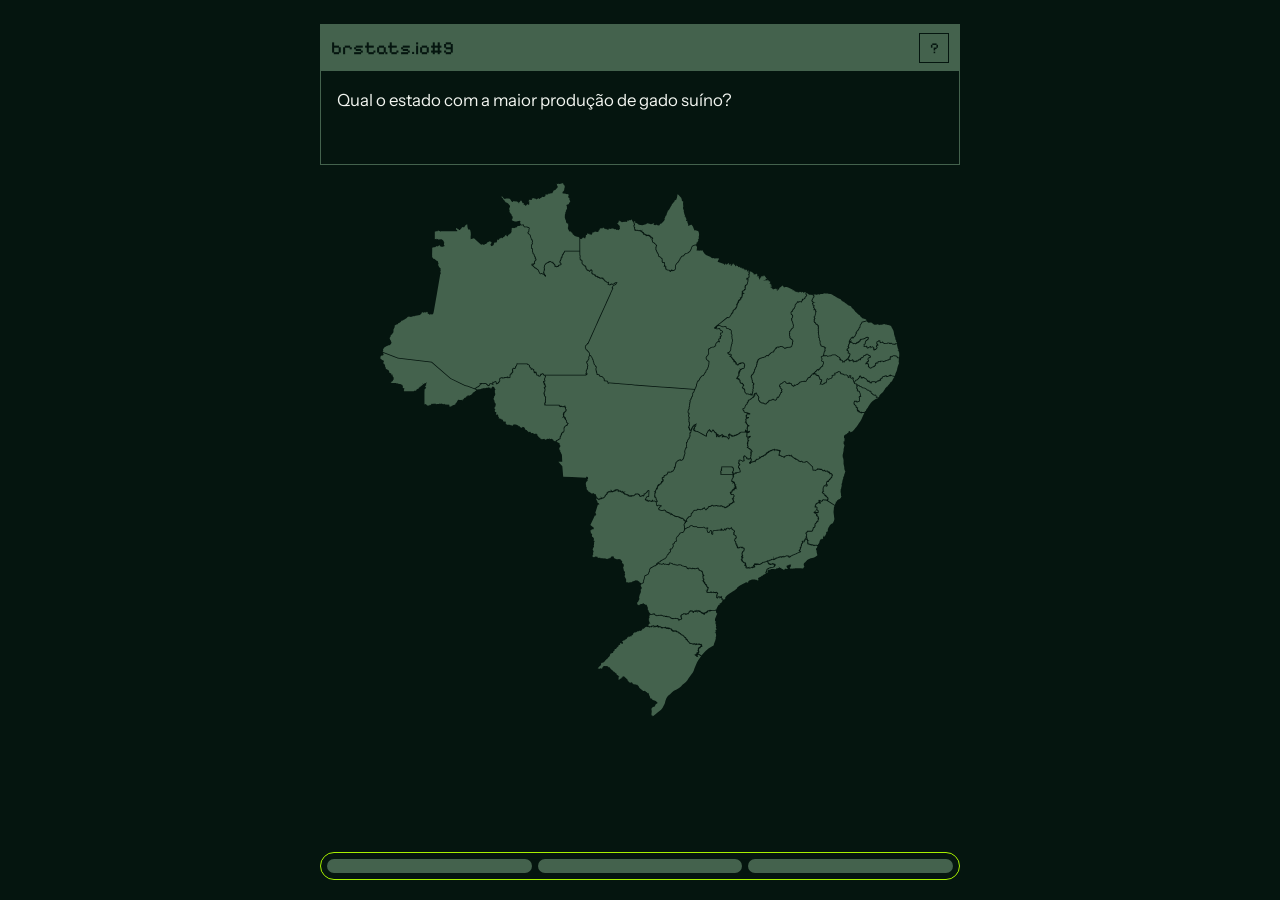
<file: index.html>
<!DOCTYPE html>
<html lang="pt-BR">
<head>
<meta charset="UTF-8">
<meta name="viewport" content="width=device-width, initial-scale=1.0">
<title>brstats.io</title>
<link rel="preconnect" href="https://fonts.googleapis.com">
<link rel="preconnect" href="https://fonts.gstatic.com" crossorigin>
<link href="https://fonts.googleapis.com/css2?family=Pixelify+Sans:wght@400..700&family=Instrument+Sans:ital,wght@0,400..700;1,400..700&display=swap" rel="stylesheet">
<link rel="stylesheet" href="style.css">
</head>
<body>
<div class="app">
  <div class="card">
    <div class="titlebar">
      <h1 id="gameTitle">brstats.io</h1>
      <button class="help-btn" id="helpBtn" aria-label="Ajuda">?</button>
    </div>
    <div class="question-panel">
      <p id="questionText">Carregando pergunta...</p>
      <div class="answer-line" id="answerLine"><span class="chev">&gt;</span><span id="answerText"></span></div>
      <div class="source-line" id="sourceLine"><a id="sourceLink" href="#" target="_blank" rel="noopener noreferrer">FONTE</a></div>
    </div>
  </div>

  <div class="map-wrap">
    <svg id="brmap" viewBox="0 0 629 645" xmlns="http://www.w3.org/2000/svg">
<path class="state" data-id="TO" data-name="Tocantins" data-cx="413.0" data-cy="240.7" d="M452.596 257.567L453.015 256.634L452.165 257.124L451.101 256.945L450.61 256.694L449.534 257.028L449.091 256.813L449.031 256.861L448.625 257.268L448.002 256.239L447.955 255.772L447.285 256.263L446.531 256.131L445.885 256.287L445.251 255.497L444.426 255.677L443.78 255.689V255.677L443.529 255.928L442.931 255.533L442.416 255.366L442.165 254.457L441.782 254.026L441.232 253.847L441.053 253.368L440.921 253.225V252.638L440.502 252.1L440.67 251.777L440.538 251.251L440.61 251.179L440.586 251.155V250.497L440.371 250.425V250.126H440.191L440.275 249.54L440.084 249.588L439.593 249.552L438.959 249.337L438.983 248.739L439.055 248.488H437.978V248.105L437.859 247.997V247.578L437.691 246.933L438.517 246.382V245.904L438.732 245.581V245.102L439.282 244.827V244.672L439.067 244.349V244.205L438.971 244.229L438.756 243.798H438.469L437.859 243.2V242.65L437.572 242.71H437.285V243.117L436.017 242.794L436.064 242.088L435.825 241.813L435.598 241.585L435.395 241.286L435.048 241.406L434.701 240.605V240.306L435.012 239.911L434.844 239.66L435 239.349L434.593 239.145L434.653 238.511L434.414 238.451H433.935V238.356H433.684L433.445 238.081L433.158 237.494L433.074 237.53L432.882 237.435L432.38 237.482V237.674L432.009 237.482H431.686L431.758 237.351L431.1 236.932V236.549L430.538 235.987H430.837L431.495 235.329H431.674L431.698 235.27L431.818 235.329L431.926 235.174L431.77 234.851L432.249 234.348H432.38L432.5 234.241L432.416 234.145L432.356 233.834L432.141 233.415L432.99 233.045L433.217 233.057L433.481 232.817L433.409 232.746L433.72 232.446L433.696 232.243H433.612L433.313 231.262L433.11 230.64L433.612 230.592L433.696 230.509H433.074L433.481 230.09L433.17 229.946L433.409 229.695L433.301 229.588L433.612 229.229L433.074 228.678H433.612V228.021L433.505 227.913H433.612V227.817L433.72 227.913H433.828V227.578L434.043 227.757V227.458L434.27 227.65V227.279L433.923 226.932H434.593V226.501H434.976L435.43 226.047L435.383 225.82L434.749 223.906L435.682 224.851V224.575L436.83 224.863L436.938 224.695L437.021 224.516L437.907 224.157L438.552 223.834L439.103 224.097L439.426 223.989L439.689 223.965L440.12 223.499L440.024 223.02L440.227 222.458L440.048 222.362L440.072 221.681L440.598 220.197H440.586V219.432L440.478 219.312V219.109L440.12 218.846L439.282 218.439L439.21 218.068H438.732V217.984L438.648 218.068L438.253 218.056L438.194 218.188H437.344L437.237 218.295L437.021 218.283L436.902 218.403L436.83 218.618H436.627V219.396L435.981 218.834L435.765 218.846V218.941L435 219.109V219.169H434.94L434.844 219.264L434.713 219.169L434.593 219.384H434.45V219.492H433.947L433.899 219.695L434.198 219.982L433.469 220.233V221.059L433.062 220.688H432.308L432.284 220.58H431.973L431.949 220.472H431.543V220.185L430.992 219.91L431.208 219.695L431.16 219.384H428.911L430.335 218.666L430.215 218.547L429.904 218.69V218.236L429.772 218.104H429.904V217.853H429.689V217.47L429.402 217.207L429.031 217.386L428.983 216.872L428.66 216.549H428.265V216.334H427.93L426.662 217.566L427.799 215.365L427.571 215.125H427.296L427.177 214.348L426.854 214.276V214.025L426.208 213.702L425.98 213.02L426.076 212.721L425.622 212.422L425.681 212.29H425.43L425.239 211.86H424.952L424.449 211.477V210.927L424.27 210.747L424.174 210.245L423.672 210.472L422.499 210.173L423.05 209.073L423.409 208.893L424.078 208.63L424.282 208.451L424.509 208.343L424.545 208.187L424.342 207.781L423.755 207.386H423.301L422.906 208.044H422.105L421.77 207.757L421.471 207.075L421.267 206.872L420.562 206.489L420.203 206.13V205.125L420.43 204.874L421.136 204.372L421.698 204.395L422.045 204.515L422.2 204.312L422.38 203.785L422.966 203.116L423.121 203.032L423.48 202.649L423.492 202.517L423.684 202.015L423.743 201.465L424.09 200.771L423.911 200.304H423.803L423.684 199.754L423.708 199.563L423.935 198.917L424.234 198.391L424.258 197.254L424.198 197.063L424.784 195.974V195.053L424.892 194.922V194.778L425.466 193.917L425.143 193.055L425.37 192.828L425.705 191.333L426.088 190.448V190.208L426.028 190.005L425.837 189.742L425.574 189.108L425.203 187.505L425.346 186.955L425.251 186.393L424.952 185.95L425.322 184.814V184L425.251 183.928L425.119 183.247L424.748 182.445L424.509 182.158L424.198 181.548L424.569 180.352V179.766L424.473 179.443L424.461 178.868L424.294 178.39L423.6 177.696L423.432 177.78L422.44 177.409L421.746 176.811L421.507 176.727L420.657 176.213H420.346L420.023 176.309L419.174 176.321L418.815 175.962L418.241 175.244V174.538L418.157 174.143L417.631 173.916H417.296L416.662 173.797L416.626 173.809L416.112 174.323L415.322 174.478L414.784 174.347L413.588 174.191L411.817 173.27H411.351L410.681 172.732L409.293 172.923L408.899 173.186L408.348 173.079L408.253 173.139L408.049 173.593L407.954 173.856L407.93 174.275L407.607 174.981L406.961 175.627L406.65 175.519L406.829 175.878L407.056 175.926L407.164 175.914H407.702L408.528 176.021L408.779 175.95L408.923 175.806H409.138L409.245 175.699H409.449L409.879 175.567L409.975 175.591L410.023 175.483L410.645 175.531L410.992 175.71L411.195 176.057L411.554 176.416L411.614 176.943L412.224 177.852L412.547 178.007L413.025 178.103L413.456 178.091L414.018 178.581L414.939 179.191L414.892 180.196L414.138 181.56L413.671 181.883H413.48L413.085 182.003L412.403 181.895L412.32 182.062V182.385L412.415 183.175L412.679 183.534L413.193 184.036V184.204L413.408 184.527V185.364L412.691 185.795L412.021 185.938L411.758 186.261L412.021 186.333L412.535 187.027L412.511 187.553L412.296 188.055L412.08 188.283L411.47 188.713L410.789 188.988L410.382 188.881L410.143 189.12V189.503L410.226 189.754L410.418 190.448L410.573 190.759L410.502 190.831L410.956 191.177L411.136 191.74L410.968 192.433L410.525 192.888L409.999 192.613L409.365 192.242H408.779L408.468 192.756L408.025 193.163L407.81 193.271L407.212 193.797L406.757 194.515V194.898L406.482 195.173L406.434 195.388L406.65 196.118L406.602 196.776L406.327 197.314L405.741 197.673L405.071 197.84L404.772 198.319L404.413 198.666H404.209L403.564 198.881H402.583L401.925 199.048L401.051 199.431H400.549L400.465 199.551L400.19 199.838L399.461 200.328L398.982 200.795L397.894 201.369L397.606 201.692V201.919L397.69 202.099L397.929 202.996V204.73L398.169 206.166L398.013 206.632L397.678 207.207L397.511 207.745L396.374 209.324L395.716 209.982L395.322 210.484L395.082 210.975L394.951 211.034L394.879 211.668V211.812L395.669 213.499L396.027 213.69L397.068 214.479L397.343 214.85L397.535 214.982L397.894 215.066L398.36 215.281L398.587 215.963L398.372 216.621L398.48 217.518L398.36 218.044L398.372 218.511L398.181 218.786L398.252 219.456L398.205 220.209L398.025 220.568L397.822 220.712L397.81 221.513L397.582 222.434L396.937 223.738L396.841 224.528L396.374 225.676L396.159 225.891L395.752 226.166L395.214 226.442L394.939 226.86L394.759 227.327L394.652 228.224V228.535L394.269 229.085L393.719 229.54L393.539 229.922L393.42 230.054L393.264 230.509L391.362 233.356L390.692 233.559H390.333L389.843 233.714L388.946 234.432L388.396 235.258L388.264 235.64L387.403 236.406L387.223 237.16L386.984 237.65L386.482 238.416V238.655L386.302 238.906L385.764 239.337L385.25 239.983H384.998L384.903 240.533L384.412 240.688L384.185 240.94L384.077 241.31L384.065 242.028L383.934 242.59L383.491 243.033L383.324 243.763L383.407 244.265L383.611 244.875L383.216 245.294L383.156 245.712L382.881 246.299L382.773 246.346V246.633L382.558 246.956V247.339L382.451 247.471V247.65L381.757 248.452L381.362 249.744L381.218 250.091L380.943 250.366L380.704 250.856V251.323L380.489 251.717V251.861L380.273 252.196L380.249 252.638L380.022 253.153L379.675 253.452L379.233 253.727L379.041 254.134L378.874 254.289L378.718 254.6L378.67 254.863L378.742 255.031L378.862 255.928L378.599 256.586L378.515 257.052L378.216 257.77L378.371 258.284L378.06 258.596L377.761 258.799L377.63 259.05L377.271 259.241L377.127 259.983L377.283 260.462L376.828 260.916L376.673 260.952L376.589 261.203L376.721 261.61L376.41 262.065L376.206 262.531L375.955 262.77H375.716L375.381 263.225L375.584 263.356V263.823L375.692 264.158V264.289L375.847 264.756L375.465 265.462V265.94L375.082 266.024L375.034 266.12V266.251L375.13 266.299L375.357 266.873V267.292L374.867 267.794L375.082 268.321L374.962 268.548L375.034 268.835V270.402L374.831 270.653L374.627 270.785L374.508 271.132L374.352 271.275L374.292 271.479L374.508 272.412L374.233 273.847L373.862 274.027L373.623 274.29L373.599 274.553L373.491 274.876L373.288 275.271L373.24 275.809L373.072 276.144L373.132 277.017L373.216 277.173L373.096 277.615L373.24 277.89L373.587 277.974L373.886 277.962L374.376 278.345V280.151L373.467 281.072L373.611 281.395L373.79 282.029L373.945 282.46V282.639H374.101L374.711 283.249V284.123L374.436 284.206L374.496 284.29V284.96L374.053 285.39L373.981 285.905L374.268 286.192V286.718L374.161 287.448V287.807L374.053 288.022V288.393L374.161 288.369L374.603 288.812V289.302L374.819 289.625V290.187L374.603 290.45L374.771 290.618L374.651 291.013L374.795 291.252L374.938 291.695L374.879 292.017L375.118 292.125L374.914 292.939V293.704L374.591 293.537L374.352 293.884L374.233 294.482L374.089 294.625L374.268 294.745V295.57L374.603 295.905L374.568 296.491H374.998L374.771 297.161L374.926 297.317V297.687H375.441L375.213 298.13H375.584L375.692 298.776L375.979 298.728L376.194 298.585L376.135 298.333L376.266 298.058V297.544L376.386 297.388L376.374 297.376V296.886L376.589 296.683H376.374L377.032 295.905V295.726L377.319 295.606L377.283 295.534L377.737 295.116L378.048 294.482L377.414 293.872H378.443V293.596L378.371 293.441H378.97L379.257 293.166L379.424 293.07V292.891L379.998 292.783L380.034 292.663L378.982 292.137H380.848V291.802L381.541 291.635L383.575 290.618L382.451 292.317V292.807L383.216 293.19L381.685 293.285V293.453L381.47 293.68V294.051L381.769 294.35L382.546 295.152L381.47 295.175L381.099 295.439L381.195 295.809L380.68 296.42L381.398 297.113L380.489 297.149H380.836L380.489 297.544V297.927L380.441 297.867L380.154 298.154L380.178 298.202L380.381 298.01V298.848L380.453 298.884H380.632V297.903L380.991 298.573L381.242 298.298V299.063L381.41 299.362L381.924 299.625L382.068 299.554L382.331 299.805L382.63 299.888L382.654 299.877H383.575L383.718 300.092H384.018L384.089 300.235L384.293 300.164L384.675 300.343L384.771 300.259L385.608 300.774L386.302 301.061L394.58 305.881L394.436 305.439L394.52 305.247L394.413 305.032L394.508 304.853L394.293 304.518L394.508 304.087L394.365 304.015L394.413 303.405L394.831 302.628L395.047 302.412L395.573 301.611L395.561 301.432L395.609 301.228L396.111 300.451V299.936L396.398 299.793L396.685 299.47L397.02 299.135L397.068 299.183L397.224 299.027L397.882 298.453L397.929 298.298L398.934 297.628L399.389 298.884H400.669L399.891 299.673L399.819 299.865L399.831 299.877H400.274L400.824 300.355L400.884 300.463L401.996 298.788L401.913 298.704L402.69 297.927L402.989 298.238H403.264L403.492 298.728L403.647 298.884H403.815L403.887 299.195L404.042 299.326H404.257L404.329 299.577L404.628 299.877H404.724L405.178 300.355L405.394 300.786L405.286 301.001L405.346 301.288H405.872L405.956 301.204L406.399 301.611H406.865L406.913 302.269L407.032 302.377H407.308L407.511 303.142H407.607L407.882 303.968L408.372 303.477L408.432 303.501V302.915L409.485 303.968V304.159L409.772 305.068H409.485V305.319L409.557 305.594L409.748 305.69L409.772 305.666L409.927 305.774L410.334 305.618L409.927 305.212H410.777L410.896 305.092V305.212H411.482V304.781H411.913L412.236 304.697V304.554L412.511 304.494L412.81 303.908L413.049 304.147L413.157 304.039L413.265 304.147L413.396 304.015H413.504L413.719 303.8L414.006 303.944L414.712 303.238V304.566L414.604 304.817V305.008L414.497 305.14L414.557 305.367L414.712 305.678L414.569 305.822L414.593 305.953L414.772 306.109L414.868 305.977L414.808 305.762L415.92 304.649V304.984L416.243 304.649V305.63L416.339 305.535L416.638 305.977H417.2L417.272 306.192L417.416 305.774L417.93 306.3L418.313 306.396L418.863 305.846V306.611L419.15 306.719L419.545 306.575L420.274 307.066V307.245L421.626 308.752L421.985 308.214L421.734 307.951V307.616L421.554 307.09L421.626 307.006V306.886V306.085L421.291 305.929L421.507 305.714V305.618H420.92L421.423 305.056L420.621 304.793L421.734 304.255L421.052 303.573L422.033 303.561L422.404 302.819L422.643 303.058L422.655 303.035L423.301 303.357H423.708L424.15 303.8L423.995 304.386L424.019 304.47L424.27 304.446L424.545 304.53L424.82 304.446H425.813L425.502 305.068L426.184 305.499L426.267 305.427L426.543 304.889L427.416 305.582L427.452 305.547H427.942V305.319H428.122L428.038 305.068L428.492 304.913V304.781L428.983 304.661L429.198 304.458L429.509 304.613L429.82 304.458L430.047 304.685L430.394 304.338H430.622L431.1 303.86V303.429L431.327 303.633L431.399 303.561V303.692L431.734 303.991L431.83 303.908L432.081 303.872V303.573L432.799 303.465L433.014 303.25H433.146L433.205 303.118L433.528 302.951L433.995 302.532L434.127 302.269H434.653L434.88 302.042L434.33 301.503H435.478L436.579 300.845L438.588 300.965H441.029V300.798L441.387 300.439L441.687 297.903L442.608 298.824L442.679 298.788L443.038 299.135L442.978 299.195L443.421 299.41L443.923 299.075L443.756 298.908V298.082L443.828 297.998L443.589 297.52L443.876 297.376L443.792 297.329H443.23L443.888 296.18L443.517 296.001L443.816 295.247L443.648 294.912L444.031 294.53L444.211 294.123L444.426 293.907L444.187 293.848L444.234 292.711L443.995 292.939L443.421 292.364V291.97L443.529 291.659L443.23 291.551L443.134 291.635L442.356 290.857L442.632 290.582L442.021 290.379L442.261 289.912H440.67L442.333 289.027L441.603 288.776L442.033 288.357L441.687 287.998L442.261 287.711L442.344 287.233L442.117 287.125L442.057 286.718L441.842 286.288L441.974 286.228L441.902 286.144V285.438L442.225 285.211L443.038 284.434L443.134 284.242L443.529 284.134H443.266L443.038 283.919L442.751 284.063L442.153 283.154L442.273 282.902L442.117 282.591L442.715 282.005L442.835 282.053L442.883 281.85L442.679 281.921L441.89 281.144L443.134 280.558L443.493 280.02L443.206 279.409V278.907L443.9 278.56L444.115 278.668L444.33 278.608L444.785 278.644L444.749 278.584L444.557 278.524L443.612 278.165L443.062 278.273L442.799 278.142L442.069 278.249L441.531 277.819H440.873L440.622 277.508L440.299 277.352L439.952 276.945L439.82 276.467V276.072L439.498 275.857V275.39L439.019 275.235L438.636 274.625L438.529 274.062L438.409 273.943V273.058H438.493L438.301 272.663L439.318 272.412L440.706 271.742L441.041 271.192L441.16 270.091L441.603 269.05L441.794 268.859V268.249H442.225L443.122 267.507L443.433 267.124L443.648 266.993L443.529 266.574L443.553 266.395L443.888 265.665L444.127 265.474L444.498 265.282H443.206L445.227 263.859L445.251 263.751L444.845 263.261V262.77L445.598 262.172L446.208 261.969L446.316 262.076L446.639 262.041L447.046 261.646L447.345 261.754V261.383L447.871 261.251L447.943 260.964L448.278 260.617L448.9 260.509L448.959 260.33L449.354 260.127L450.73 258.99H451.041L450.873 258.739L451.053 258.368V258.009L452.07 257.567H452.596Z"/>
<path class="state" data-id="SP" data-name="São Paulo" data-cx="405.9" data-cy="459.4" d="M465.874 472.716L465.419 472.561H466.568L466.962 472.178L466.783 472.094H466.316V471.592L465.898 471.185L466.209 470.85V470.659L466.316 470.551V470.443L466.651 470.073V469.941L467.01 469.857L466.914 469.654L466.974 469.63L466.867 469.534L466.986 469.474H466.615L467.297 468.673V468.482L467.405 468.278H467.333L467.537 467.692L467.321 467.477L467.62 467.166V466.891L468.23 466.675L468.637 466.269L469.068 465.946L469.415 465.599L469.642 465.838L469.989 465.312L470.276 465.599L470.503 465.407L471.592 464.833L471.915 465.049L472.596 464.486H473.314L473.601 464.785L473.9 464.486L474.893 464.546L475.731 464.187L475.79 464.247L475.814 464.235L476.233 463.769L476.257 463.338L476.424 463.17L476.532 462.967H476.628L476.711 462.883L475.994 461.52H475.766V461.747L475.443 461.52H474.821L474.738 461.34L474.223 461.4L474.068 461.316L473.996 461.376L473.864 461.52H473.745L473.541 461.723L473.29 461.603L473.23 461.687L473.494 461.95H471.879L471.807 461.663L471.771 461.735L471.161 461.711L471.041 461.831L470.826 461.615L470.718 461.723L470.407 461.4H470.132L470.025 460.934V460.646L469.474 460.826L469.415 459.881H468.936V459.39L468.613 459.067L468.805 458.673L468.757 458.445L468.541 458.242L468.326 458.194L468.159 458.134L468.099 458.194L467.441 458.457H466.95L466.807 458.9H465.958L465.515 459.271L464.821 459.103L464.068 459.175L463.553 459.522L463.362 459.414L462.764 459.713L462.883 459.845L462.237 460.491L461.173 460.802L461.053 461.041V461.4L460.694 461.496L460.479 461.699L460 461.532L459.713 461.591L459.57 461.735H459.45L459.343 461.95H458.972L458.649 462.166H457.524L457.704 461.627H457.656L457.464 461.436L457.237 462.022L456.819 461.819L456.304 462.166H456.101L455.419 462.333L455.024 461.938L453.948 462.166L453.888 462.13L453.601 462.249L453.362 462.489L453.086 462.357V462.369L453.015 462.417H453.05L453.11 462.859L453.457 462.632L453.673 462.967H453.744L453.864 463.852L453.768 463.936L453.864 464.307V464.785L452.979 464.893V465.06L452.62 465.395L452.189 465.551H451.986L451.555 465.216L451.495 465.228L451.46 465.3V465.659L450.658 465.874H450.18L450.012 465.3L449.988 465.336H449.761L449.558 465.503L449.378 465.587L448.72 466.161L448.325 466.041L448.026 466.245L447.512 466.113L447.428 466.149L447.153 466.424H446.926L446.615 466.747L445.502 466.197L445.945 465.742L445.598 465.802L445.574 465.79L445.299 465.946L445.012 466.52L444.545 466.101H444.33L444.199 466.293L443.684 466.125L443.577 466.173L443.373 466.376L442.584 466.113L442.392 465.766H442.225L442.117 465.288V464.821L442.177 464.797L442.153 464.726L442.225 464.642L442.273 464.199L442.5 463.769L442.404 463.697V463.769L441.387 463.374H441.16L441.053 463.039H440.969L440.395 462.465L440.586 462.237V462.046L440.837 461.687L441.076 461.448L441.292 461.556L441.459 461.496V461.077H441.352V460.91L441.256 460.826L441.352 460.73V460.204H441.029V459.989L440.754 459.977L440.155 460.276V459.618L439.33 459.295L439.067 459.558V458.709L437.978 458.457L437.859 458.218L437.536 458.111L437.572 457.465L437.428 457.321L437.464 457.261H437.32L437.296 457.154H437.213L437.105 456.723H436.985L436.902 456.472L436.017 455.551H436.806L436.782 455.503L436.878 455.371V455.18L437.069 454.881L436.962 454.665L437.285 454.45L437.452 454.067L436.782 453.374L438.002 453.362L438.086 453.122L438.325 453.063L438.206 452.979L437.966 453.051L437.572 452.907H437.165L436.663 452.512V451.842L437.105 451.639L437.428 451.017V450.574L437.883 450.73L438.038 450.694L437.751 450.216L437.38 450.024L437.548 449.689L437.225 449.378L437.739 448.876H437.715L437.368 448.613L437.153 448.17L437.44 447.608L437.607 447.524L437.763 447.321L437.464 446.723L438.194 446.651V445.802L438.301 445.562V445L439.175 445.144V444.94L439.306 444.869L439.282 444.809L439.713 444.342L439.629 444.259L440.048 443.708L439.988 443.373L439.725 442.847L439.928 442.62V442.416L440.048 442.273L439.856 442.105L439.569 442.069V442.404L438.409 441.89L438.385 441.818L438.098 441.531L438.17 441.459L437.907 441.112L437.296 442.034L436.914 441.352H436.77L436.268 440.993L436.196 441.077L435.646 440.933L435.43 441.232L435.203 441.292L434.617 441.675L434.45 441.723V442.452L433.887 441.962L433.851 441.998L433.624 441.878L433.421 442.081L433.17 441.83L432.954 441.914L432.787 442.081L432.727 442.022L432.416 442.189V441.758L432.117 441.531L431.303 440.73H431.842L431.686 440.395H432.009L431.985 440.347L432.057 440.275L431.878 439.928H431.1L431.447 439.522L431.196 439.043L430.992 439.151V438.66L430.347 437.476L430.167 437.297L430.275 436.962L429.677 436.375L429.832 436.304L429.976 435.562L429.617 434.533L429.82 434.198L429.701 434.139L429.653 434.043H429.437L429.21 433.6H429.091L428.648 433.122L428.337 432.5L428.756 431.495L428.433 430.849L428.899 430.61L429.055 430.155H429.222L429.258 429.988L429.15 429.772L429.473 429.449L429.713 429.091L429.964 428.851L430.514 429.055L430.562 428.983L430.586 428.696L430.454 428.624V428.301L430.239 428.193V427.847L430.167 427.787L429.796 427.045L429.916 426.937L429.832 426.782L429.091 426.626L428.708 426.244L428.301 426.112L428.229 425.98H428.157L427.512 425.538V425.215H426.949L427.045 425.107H426.949L427.44 424.533L427.404 424.509L427.523 424.27L427.296 423.301L426.854 422.846H427.619V422.523H427.739L428.014 421.973H428.157L428.457 421.567L428.349 421.399H428.157L428.05 420.789L427.643 420.657L427.44 420.239L427.081 420.143L426.889 419.976H426.638L426.423 419.653H425.897L425.633 419.186L425.107 418.923V418.121L425.251 417.99L425.059 417.798H424.904L424.688 418.014H424.318V418.121L423.66 418.241V418.397L423.062 418.995L422.631 419.054L422.32 419.21L421.399 418.289V418.097L421.208 417.942L420.717 418.157L420.274 418.014H419.892L419.246 418.277L419.294 418.325L419.138 419.497L418.947 419.844L418.48 420.31L417.954 420.263L417.404 419.976L417.081 419.485L416.506 420.406L416.291 420.322L416.267 420.394L415.442 420.741L414.975 420.717L414.449 420.49L414.317 420.358L413.863 420.215L413.767 419.916L413.624 419.856L413.468 420.263L413.337 420.526H413.049L412.714 420.633H412.2L411.841 420.502L411.59 420.251L411.303 420.191L410.98 420.31L410.418 420.287L410.095 420.203L409.437 420.31L408.791 420.526L407.882 420.502L407.631 420.418L407.332 420.442L406.769 420.933L406.279 421.076H405.765L405.645 420.956L405.346 420.921L404.927 420.753L404.221 420.944L403.492 420.956L403.312 421.1L403.384 421.363V421.555L402.834 422.344V422.523L403.085 422.894L402.965 423.492L403.157 424.09L403.109 424.724L402.702 425.406L402.559 425.538H401.996L400.573 424.485L400.693 422.117L400.585 421.375L400.394 420.897L399.879 420.741L398.994 422.571L398.767 422.787L398.252 423.134V423.361L397.666 423.468L396.817 423.241H396.566L395.896 422.26V421.985L395.8 421.722L395.238 420.717L395.13 418.959L395.393 417.858L395.31 417.882L394.891 418.026L393.491 417.906H393.001L392.235 417.105L392.104 416.841L391.829 416.758L391.769 416.818H391.243L390.955 416.901V417.033L390.262 417.141H389.173L388.527 417.033H387.977L387.379 417.129L387.02 417.356L386.015 417.308L385.8 417.2L385.082 416.937L384.173 417.045L383.826 416.925H383.635L382.762 416.16H382.379L381.972 416.267H381.781L381.517 416.124L381.206 416.04L381.123 416.052L380.596 416.315L379.879 416.076L379.245 416.16L379.029 416.052H378.336V415.705L378.216 415.657L377.558 414.904L376.96 414.688L376.517 414.856L376.254 414.88L375.955 415.179H375.501L374.986 415.789L374.843 415.861L374.675 416.028L374.28 416.71H374.017L373.682 416.818L371.996 417.284L371.517 417.571L371.182 417.667L370.728 418.121H370.345L369.52 418.779H369.328L368.933 419.389L368.886 419.605L368.132 421.22L367.665 422.272L366.278 423.253H366.17L365.417 423.456L364.639 423.468L363.85 423.648L363.192 424.09L363.084 424.521L362.809 424.665L362.39 425.406V425.574L362.127 425.813L361.912 425.921L361.373 426.375L360.907 427.165L360.727 427.583L360.297 427.978L359.555 428.421L359.256 428.827L358.754 429.952L358.706 430.191L358.897 430.478V430.933L358.778 431.483L358.837 432.009L359.148 432.308L358.957 433.445L358.79 433.78L357.916 434.366L357.091 434.378L356.78 434.785L356.636 435.143L356.505 435.347L356.469 435.706L356.17 436.447L355.799 436.615L355.667 436.878H355.368L354.794 436.986L354.89 437.452L354.842 437.536L355.081 437.954L355.165 438.469L355.345 438.648L355.069 439.892L355.081 440.311L354.268 441.029L353.849 442.189L353.526 442.512L353.084 443.038L352.426 443.313H352.103L351.469 443.206L351.265 443.577L351.816 444.019V444.462L352.031 445.012V445.467L351.971 445.682L351.457 446.555L351.218 446.866L351.134 447.034L350.189 447.404L349.782 448.696L348.957 449.271L348.658 449.665V449.845L348.179 449.964L347.832 450.371L347.258 452.165L346.409 453.23L346.289 453.601L345.356 454.283L345.009 454.713L344.878 454.976L344.519 455.06L343.287 455.479L343.059 455.706L342.007 456.364L341.421 456.567L340.918 456.914L340.583 457.022L339.758 457.704L339.291 458.075L338.98 458.685H338.693L338.358 458.852L337.509 459.091L337.366 459.223H337.162L336.732 459.45L336.337 459.929L335.655 460.18L335.32 460.503L335.057 460.874L335.105 460.981L335.284 460.946L335.978 460.288L336.66 459.917L337.545 459.785L338.095 460.001L338.825 460.515L339.351 460.347H339.866L340.141 460.503L340.452 460.587L340.87 460.79H341.014L341.54 460.611L342.832 459.797H343.203L343.442 460.013L343.67 460.347L344.028 460.611L344.423 460.838L344.758 460.646V460.563L345.655 460.455L345.883 460.623L346.528 460.898L347.533 460.838L347.749 460.73L348.538 460.515L348.837 460.814L349.184 461.316L349.387 461.245L349.34 460.826L349.639 459.69L350.153 459.091L350.691 458.936L351.11 459.091L351.576 459.367L352.103 459.379L352.677 459.546L353.108 459.797H353.478L354.758 460.886L356.074 460.539L356.684 460.79H357.163L357.199 461.472L357.414 461.328L358.526 461.376L358.742 461.496L359.196 461.807L359.459 461.903L360.201 461.711L360.333 461.843L360.692 461.663L361.026 461.221L361.804 461.269L362.139 461.436L362.402 461.304L363.012 461.46L363.12 461.436L363.586 461.544L364.029 461.4L364.615 461.771H364.795L364.998 462.13L365.129 462.429L365.225 462.441L365.835 462.692L366.158 462.895L366.685 463.075L367.689 463.123L368.455 463.505L368.778 463.398H369.364L369.52 463.637L369.651 463.625H370.393L370.644 463.864L371.338 464.319L371.768 465.132L372.199 465.276L372.163 466.125H372.582L372.761 466.305L372.833 466.293L373.611 465.252H374.412L374.568 465.563L374.759 465.623L375.07 465.312L375.764 465.491L376.398 465.946L376.446 465.91H376.781L377.103 466.053L377.247 465.982L377.355 466.017V465.862L377.737 465.467L378.168 465.407L378.407 465.288L379.185 465.802V465.97L379.304 466.089L379.388 465.91L379.903 465.85L380.118 465.742L380.872 466.137L380.991 466.065L381.326 466.233L381.613 466.185L381.948 465.838L382.486 466.017L382.702 465.694H383.24V465.288L384.281 465.467L384.64 465.12L385.501 465.694V465.946L385.656 466.233L385.501 466.675L385.788 466.723L386.589 467.226V467.943L386.841 468.183L387.343 468.027L387.618 468.302H387.905L388.085 468.637H388.934L389.436 469.14L389.747 468.84V469.726H390.836L390.226 470.36L390.513 470.922H390.92L390.704 471.556L390.955 472.166L391.063 473.039L391.494 473.326V473.494L391.805 473.793L391.625 473.972L391.661 474.08H392.582L392.02 474.666L392.606 475.252H391.386V475.982L391.267 475.958L391.278 475.982L391.661 476.233L391.386 476.508L391.446 476.628L391.386 476.759V477.154L391.195 477.465L391.278 477.812L391.386 477.872V477.979L391.458 478.015H391.601L391.685 478.338H391.936L391.96 478.446H392.044L392.128 478.805L392.367 479.044L392.176 479.415L392.546 480.157H392.212L392.008 480.36L392.044 480.551V481.066L391.829 481.449L392.391 482.011L392.702 481.867L392.714 482.346L393.539 483.159L393.097 482.944L393.587 483.422H393.133V483.685H393.91L393.491 484.164L393.599 484.523L393.862 484.654H394.688L394.269 485.133L394.472 485.205H395.106L394.879 485.48L395.202 485.863H395.537L395.621 486.221L396.075 486.676L395.537 486.951V487.489L395.692 487.609H395.8L396.386 488.183L396.326 488.243L396.41 488.315L396.291 488.53L396.338 488.59L396.673 488.805H396.948L396.996 489.02H397.104L397.236 489.128H397.439L398.025 489.714L397.236 490.504L397.271 490.803L397.128 491.221L397.164 491.257L397.044 491.497L397.056 491.784V492.262H396.733V492.561L396.482 492.645L396.709 492.872L396.171 493.566L396.506 493.734L396.111 494.128L396.147 494.164L396.087 494.32L396.183 494.846V494.858L396.362 495.013L396.769 495.109V494.906H397.152L397.367 494.69H399.245L399.185 494.619L399.76 494.033H400.98L401.135 494.583H401.422L401.494 494.69H402.032L402.463 494.607L402.906 494.176L403.121 494.379L403.348 494.164L404.138 494.81V494.798H404.903L404.927 494.882L405.047 494.858V494.511L405.729 494.631L406.099 494.846L406.303 494.798L406.722 494.379L406.829 494.487L406.937 494.379L407.152 494.595L407.391 494.344L407.822 495.157L407.989 495.348V495.109L409.054 496.054V496.449L408.934 496.688V497.167L408.827 497.202L408.181 497.597L408.121 497.848H408.289V498.291H408.36L407.989 499.248L408.265 499.535L408.157 499.631L408.265 499.738L407.942 500.061L407.906 500.277L407.726 500.648L407.631 500.695L407.678 500.899H407.954V501.294L408.073 501.401V501.509L408.48 501.018L408.6 500.54L409.521 499.93H409.688L409.868 499.75L411.016 500.217V500.313L411.375 500.671V500.576L411.805 500.48V500.253L412.104 500.121L412.164 499.954L412.738 499.38L413.241 500.253H414.09L413.659 500.731L413.743 501.246L413.683 501.353L413.779 501.64L413.731 501.724H413.743V501.892L414.174 502.502L414.927 502.896L414.341 503.554L414.521 503.925L414.844 504.2L415.191 504.033V503.554L415.777 503.758L415.789 503.734H416.494L416.794 503.507L417.176 503.112L417.487 502.896L417.631 502.334L417.774 502.191L417.715 502.071L417.583 501.593V501.126L418.05 501.006L418.241 500.528L418.779 499.882L419.904 498.758L422.452 496.76L424.688 495.36L425.275 495.169L425.334 495.049L425.765 494.786V494.583L426.196 494.475L428.516 493.064L428.72 493.016L428.78 492.932L429.246 492.585V492.466L429.497 492.214L431.256 490.922L431.997 490.587L431.674 490.265L432.189 489.738V489.391L432.356 489.14L433.337 488.267L434.174 487.776L435.347 486.975L435.574 486.903L435.837 486.676L437.141 486.018L438.744 485.061L441.316 483.901L441.651 483.853L442.392 483.027L443.397 483.051L443.9 483.267L444.103 483.506L444.211 483.721L444.569 483.35H445.275V483.099L445.383 483.039V482.597L444.653 482.848L446.148 481.341V481.137L447.955 480.336L448.062 480.444L448.553 480.121L448.636 480.157L448.924 480.025L450.204 479.666L451.137 479.535H451.854L452.189 479.702L452.62 479.642H453.086V479.75H453.792L453.888 479.87H454.952V479.977H455.586L455.527 480.085H455.981L456.627 480.731H456.89L457.177 480.456L457.596 480.587L457.74 480.432L457.811 480.503L457.752 480.109L457.596 479.81L457.692 479.714L457.62 479.618L457.381 478.817V478.123L457.74 477.573L458.29 477.357H458.613L458.804 477.262L459.115 476.891L459.558 476.616L460.036 476.484L460.359 476.532L460.204 476.377L460.646 476.317L460.79 476.078L461.197 475.743L461.52 475.635V475.396L461.998 475.18L462.249 475.204L462.788 474.941L463.266 474.379V474.2L463.517 474.116L463.948 473.673L464.151 473.865H464.414L464.749 473.542H464.965L465.12 473.374L465.108 473.219H465.18L465.503 472.884H465.79L465.874 472.716Z"/>
<path class="state" data-id="SE" data-name="Sergipe" data-cx="588.1" data-cy="261.2" d="M595.973 263.596L597.349 262.663L598.198 262.292L599.071 261.598L599.801 261.215L601.141 260.653L602.397 260.378L602.002 259.612L601.105 259.828H600.758L600.626 259.959L599.693 259.349L599.849 258.703L599.777 258.38L599.765 257.83L599.43 257.28L599.071 257.04L599.011 257.1H598.688L598.569 257.208L597.648 257.1L597.397 256.969L597.181 256.777H596.176L596.499 256.382L596.069 256.299L595.865 256.095L595.291 255.617L595.231 255.366L594.98 255.103L594.358 254.971L593.951 254.277L593.676 253.942L593.545 253.464H593.557L593.437 253.332L593.377 252.363L593.306 252.327L592.971 252.531H592.289L591.727 251.945L590.686 251.083L590.028 251H589.238L588.856 250.605L588.796 250.294L588.604 250.019L588.246 249.756L587.851 249.6L587.109 249.122L586.786 249.014L586.164 248.679L584.346 248.38H583.987L583.664 248.224L582.205 247.291L582.109 246.849L581.654 246.609L581.248 246.538L580.721 246.753H580.375L580.159 246.418L580.087 246.203L579.848 245.987H579.37V245.605L578.831 245.15L578.544 245.246L577.372 244.911V245.054L577.264 245.246V245.641L578.114 246.382L577.54 246.968L577.288 246.992L577.145 247.279L577.049 247.327L577.085 248.093H577.264L577.348 248.452L577.492 248.583L578.006 248.775L578.353 249.122L578.138 249.552V249.564V249.959L577.922 250.282V250.557L577.839 250.677L578.078 251.155L578.209 251.143H578.903L578.951 251.394L579.107 251.239L580.315 251.921L580.542 252.483V253.033L580.925 253.799L581.308 254.289V254.66L581.236 255.043L581.355 255.103L581.834 257.399L582.288 257.854L581.308 258.332H582.659L580.183 259.194L580.207 259.229L580.111 259.325L580.482 260.007L580.542 259.947V260.162L580.65 260.665L580.542 261.203H580.434V261.753L580.686 264.026L577.229 265.39H576.319L576.284 264.624L576.14 264.469L575.793 264.588L575.697 264.493L575.578 264.612L575.482 264.565L575.458 264.624L574.214 264.517L574.19 264.959L573.915 265.617L573.939 265.677L573.879 265.797L574.071 266.359L573.795 266.634L573.999 267.053H574.322L574.441 267.411L574.764 267.519L574.728 268.093L575.829 268.727L575.961 268.871L575.996 269.122H576.068L576.092 269.23H576.176L576.2 269.349H576.284L576.391 270.115L576.331 270.33H576.511L576.618 270.904L576.583 271.012L576.678 271.108L576.798 271L577.121 271.335L577.133 271.311L577.563 271.526H578.592L578.03 272.328V272.519L577.934 272.687L578.209 273.237H578.066L577.922 273.393V274.003L579.453 274.768L578.138 274.792H578.245V274.9H578.365L578.389 275.019H578.736L578.843 275.127H579.107L579.453 274.78V275.414L579.657 275.522L580.099 275.366V275.737L581.439 276.395H580.111L580.614 276.682L580.877 276.945L581.044 276.766L581.463 277.196H581.858L581.81 277.089H582.312V276.216L583.006 276.862H583.305L583.544 277.137L583.772 277.089H584.537L584.489 277.388L584.513 277.412H584.561L584.992 276.969L585.961 276.921L586.32 276.634L587.073 275.893L587.181 275.665H587.612L587.719 275.558L588.114 274.361L588.7 273.297L590.207 271.479L590.171 271.443L590.758 270.258L592.349 267.962V267.818L593.868 265.701L595.973 263.596Z"/>
<path class="state" data-id="SC" data-name="Santa Catarina" data-cx="366.1" data-cy="544.4" d="M406.913 520.385L406.578 519.153L406.518 518.495L406.327 518.124L406.506 517.335H406.135V517.239L405.741 517.335H403.169L403.384 517.442H401.315V517.55L400.98 517.622V517.777L399.939 517.885L399.64 518.184L399.197 517.741L399.09 517.777H398.791L398.719 517.693L398.695 517.741V518.447L398.444 518.232L397.858 519.44V517.789L397.236 517.993L396.949 518.327V518.638L396.733 518.698V518.854L397.056 519.189H396.733V519.536L396.626 519.44V519.536L396.267 519.225L396.147 519.272L395.716 519.691L395.98 519.954H395.453L395.31 520.086V520.517L394.855 520.122L394.771 520.134V520.839L394.293 520.433L394.281 520.445L394.03 520.313L393.946 520.385H393.838L393.133 521.067V522.574L392.582 521.653V522.825L391.96 521.617L391.889 521.749L391.386 521.497V522.825L390.513 521.151H390.405V521.39L390.094 521.127L389.676 521.33V520.983L389.413 520.72H388.467L388.755 520.385H388.659L388.336 519.954H388.037V519.619H387.845L387.774 519.512L387.259 519.272L387.223 519.189H387.128L386.865 518.866H385.058L386.051 518.339L385.776 518.052L385.501 518.148L383.228 520.421L384.257 518.327L383.946 518.124L383.611 518.208L383.491 518.052L383.467 518.148L382.857 518.543L382.582 519.117L382.223 518.591L381.613 519.201V518.985L381.541 519.057L381.087 518.638L380.764 518.961L380.537 518.531L380.226 518.375L379.831 518.531V520.433L379.269 519.93L379.137 520.05L378.826 519.727H378.671V519.631L378.12 520.158L378.156 518.782L377.917 518.638H377.331V518.878L376.577 518.136L376.41 518.292L376.206 518.088L376.123 518.136V518.256L375.74 518.638H375.537L375.106 518.746H374.891L374.615 518.686L374.484 518.914L374.891 519.727L374.113 519.799L373.97 519.871L373.647 520.397L373.347 520.672L373.611 521.21L373.12 521.689H372.02V521.33L371.96 521.342L371.673 521.557L371.517 521.88L371.075 522.335L370.74 521.988L370.644 522.107L370.393 522.347H369.4V522.239H369.149L368.898 522.024H368.419L368.359 521.438L367.462 521.773L367.378 521.689L367.271 521.773L366.924 522.084L366.744 522.167V522.239L365.297 522.646L365.01 522.873V523.005L364.89 523.052L364.842 523.148L365.297 523.615L364.484 523.878L364.675 524.081L364.543 524.141L364.974 524.285L364.783 524.476L365.225 524.691L364.986 524.93L365.213 525.158L364.699 525.433L364.807 525.541H365.01L365.07 525.816L365.656 526.103L365.476 526.294L365.764 526.438L365.333 526.868L365.321 527.419L365.118 527.634V527.909L364.352 528.148V528.459L363.347 528.447L362.749 528.758V528.459L362.606 528.519V528.938L362.235 529.273L360.739 530.026L361.278 528.95L361.086 528.854L360.955 528.459L360.68 528.172V527.909H359.842L360.129 527.335L359.95 527.359H358.12L357.785 527.036L357.498 527.251H357.115L356.684 527.155L355.919 527.347L355.512 527.359L355.333 527.299L354.974 527.55L354.806 527.466L354.699 527.586H354.304L353.873 527.251H353.371L353.251 527.179L353.179 527.251L352.653 527.036H352.27L351.959 527.12L351.756 526.713H351.409L351.361 526.378L351.122 526.27H350.823L350.679 525.983L350.321 525.672V525.505H350.165L350.033 525.397H349.615L349.364 525.146L348.825 525.289H348.311L348.239 525.23L347.964 525.289H347.486L347.306 524.859L347.043 524.99L346.899 525.289L346.445 524.847L346.325 524.859H346.122L345.966 524.763L345.667 524.859H344.758L344.435 524.524H344.316L343.945 524.261L343.395 524.524L343.383 524.512L343.371 524.524L343.143 524.416L342.832 524.727L342.533 524.416H342.258L342.115 524.117L341.708 523.902V523.746L341.397 523.507L341.062 523.555L340.739 523.866L340.488 523.363L340.416 523.435H339.471L339.28 523.328H338.909L338.37 523.555L337.378 523.603L337.162 523.71L336.54 523.399L336.014 523.746L335.679 523.854L335.093 524.093H334.686L334.339 523.83L333.789 523.435H333.586L333.346 523.328H333.155L332.94 523.112H332.653L332.593 522.849L332.174 522.562H331.899L331.815 522.203L331.672 522.072V521.916H331.205V522.371L330.643 521.88L330.523 522L330.26 521.737L329.626 522.239H329.351L329.016 522.454H328.885L328.358 522.586L327.784 522.442L326.995 522.454V522.131H326.791L326.588 521.916H326.444L326.133 522.49L326.755 523.112H325.99L326.085 523.208L325.798 523.352L325.846 523.399L325.691 523.567L325.978 523.71L325.691 523.986L325.762 524.488V524.942L326.325 525.505H325.834L325.942 525.732H325.667L326.121 526.641L325.416 526.294L325.427 526.366L325.547 526.474L325.427 526.533V526.821L325.212 526.892V527.359H325.14L325.105 527.443V527.586L325.021 527.598L324.961 527.73L324.997 527.873L324.889 527.897V527.909L325.212 527.873L325.344 528.136L325.643 528.28L325.499 528.435L325.619 528.675H325.26L325.057 528.962L325.188 529.177L325.32 529.356H325.535L325.487 530.17L326.026 530.995H326.181L326.121 531.091L326.193 531.163V531.27L326.432 531.51H326.193V531.94H326.014L325.966 532.036L326.169 532.239L325.978 532.431L327.617 533.244H325.463L325.32 533.436V533.902L325.117 533.95L324.77 534.285L324.65 534.512L324.997 534.871L324.722 535.003L325.164 535.433H324.71L324.877 535.553L324.183 535.78L324.459 535.924L324.59 536.247L324.949 536.043L325.081 535.9L325.822 535.948L326.301 536.199V536.33H326.695L327.246 536.115L327.76 536.151V535.469H328.956L329.1 535.744L329.435 535.613L329.638 535.17L329.997 534.811H330.105L330.416 534.512L330.978 535.134H331.863V535.361H331.971L332.078 536.151L332.617 536.007L332.832 536.079L333.071 536.223L333.107 536.067V535.589L333.478 535.577L333.777 535.278L334.327 535.84L334.423 536.031L334.698 535.936L334.614 535.409L334.758 535.05L335.224 534.596H336.05L336.409 534.835L336.66 535.074L336.468 535.469H336.588L336.791 535.684H336.983L337.031 535.9L337.21 535.924L337.856 536.139V536.354L337.94 536.282L338.586 536.007H338.777L339.28 536.402V536.558H339.758L339.997 536.665H340.476L340.5 536.773H340.583L340.655 537.096H341.05L341.289 537.359L341.445 537.204H341.887L342.246 537.419L342.342 537.562L342.605 537.467L342.737 537.311L343.383 537.263L343.765 537.072L344.1 537.586L344.22 537.61V537.527L344.447 537.168L345.105 536.773H345.703L345.93 537.323L345.907 537.443L346.218 537.431H346.696V537.538H346.828L346.792 537.969L347.055 538.017V537.646L347.521 537.538H347.988L348.227 537.287L349.208 537.945L349.399 537.754H349.794L350.309 538.161L350.38 538.089L351.158 538.483V538.818L351.194 538.806L351.589 538.938L351.959 538.735H352.581L352.689 539.393L353.179 539.44L353.67 539.68V540.433L353.885 540.649L353.933 540.804L354.376 541.139H354.388H355.416V541.354H355.811L356.828 541.139V541.33L357.031 541.139L357.653 541.187L358.096 541.354H358.79L358.814 541.462H359.089L359.017 541.893H359.555L359.663 542.431L359.902 542.527L360.165 542.455L360.907 542.443L361.003 542.658H361.194L361.302 543.316H361.517L361.601 543.675L361.696 543.771L361.816 543.687L362.235 543.472L362.94 543.819L362.917 544.321L363.084 544.225L363.443 544.405H363.802L363.909 545.015L364.005 545.099L364.196 544.991L364.567 545.828L364.687 545.9L364.759 545.828L365.189 546.044H365.596L366.087 546.474H366.744V546.917L367.139 546.965L367.594 547.264L367.797 547.479L367.773 547.563H368.06V548.388L368.132 548.472L368.527 548.711L368.67 548.567L369.244 549.213L369.544 549.309H369.747L370.225 549.8L370.118 550.015L370.166 550.051L370.441 550.111L370.895 550.577L370.847 551.402L370.776 551.546L370.871 551.714H370.883H371.326L371.673 552.06L372.307 551.905V552.144H372.606L372.343 552.874L372.367 552.91L372.749 553.293V553.4L372.857 553.508V554.034L373.252 554.214H373.73L373.91 554.788L374.017 554.895L374.436 555.494L374.4 555.601L374.891 556.068H375.082L375.333 556.211L375.608 556.498L376.35 556.534L376.601 556.618H377.367L377.726 556.941H378.288L378.515 556.726H378.898L379.245 556.941L379.675 556.989L379.963 557.132L381.027 556.415V557.156H381.41L381.805 557.336L381.841 557.276L382.008 557.192L382.187 556.977L382.989 556.163V557.12L383.216 557.228V557.551L383.503 557.707H383.695L383.922 557.407L384.161 557.156L384.388 557.276L384.616 557.049H385.106L385.345 557.288L385.369 557.264L385.752 557.276V556.869L386.338 557.073L386.47 556.953L386.984 557.204L386.877 557.431L386.984 557.491H387.714L388.192 557.384H388.659L388.743 557.599L388.719 557.647L388.767 557.85L389.101 557.73V558.029H389.795L389.281 558.604L389.436 558.759L389.64 558.544L389.688 559.788L389.903 560.015L389.759 559.943L390.07 560.565L389.472 561.164H388.802L388.779 561.068L388.456 561.164L387.822 561.498L388.587 562.252H387.57V562.36L387.223 562.515L387.367 562.659L387.128 562.79L387.798 563.125H386.446L385.86 563.412V563.245L385.8 563.305L385.824 563.52V564.716H386.051V565.195L385.932 565.219V565.302L385.86 565.314L386.051 565.506L385.824 565.613L385.86 565.972L386.853 566.463L385.932 566.917L385.979 567.946H386.159L386.075 568.042L386.506 568.46L385.716 568.472V568.568L385.609 568.604L385.369 568.867L385.226 568.759L385.381 569.07L384.843 569.681L384.939 569.585H385.824L385.896 569.8L386.111 569.86L386.518 570.027H386.96L387.319 570.602L387.534 570.805L388.013 570.326V571.152L388.264 571.283L388.611 571.116L389.042 571.547H389.078L389.879 570.446L392.104 567.874L394.173 565.697L395.597 564.489L397.272 563.149L400.358 561.164L401.805 560.374L403.085 559.836V559.668L403.336 559.501L403.324 559.489L403.946 558.867H403.851L403.875 557.814L404.042 557.372L404.174 557.144L404.186 556.977L404.365 556.391L404.724 555.876L404.676 555.816L404.891 555.003L405.49 554.034L405.537 553.065L405.92 552.12V551.714L406.028 551.63V551.546L406.363 550.96L406.028 550.625L406.052 549.967L406.135 549.56V549.369L406.243 549.13V548.879L406.686 548.567L406.626 548.472L406.411 548.041L406.757 547.443L406.506 547.18L406.614 546.857L406.267 546.522L406.554 546.235L406.147 545.816H406.494L406.411 545.637L406.566 545.314L406.411 544.979L406.387 545.003L405.812 544.536V544.261H404.604L405.812 543.627V543.185L406.123 543.46L406.434 543.292L406.147 543.017L406.219 542.862L406.028 542.73V542.359L405.729 541.606L405.92 541.414L405.968 541.067L406.279 540.457L407.009 540.266V540.039L407.152 540.015L407.284 539.488L406.698 539.237L406.243 538.232V537.706L406.363 537.598V536.881L406.841 536.893L407.14 536.593L406.722 536.175L406.47 536.438V535.804L406.363 535.397V534.703H406.518L406.746 534.476L406.829 534.237L406.291 534.022L405.777 533.256L405.884 533.148L405.836 533.101L406.028 532.909V532.754L405.609 532.347L405.812 532.132L405.777 532.072L406.064 530.696L406.243 530.505L405.31 529.847L405.143 529.033L405.226 528.782L405.155 528.519V528.196L405.274 527.263L405.729 526.091L406.339 524.751L406.578 524.44L406.59 524.153L406.746 523.603L407.14 522.909L407.284 522.323L407.954 521.043L407.631 520.552L407.667 520.385H406.913Z"/>
<path class="state" data-id="RS" data-name="Rio Grande do Sul" data-cx="325.9" data-cy="590.4" d="M319.781 614.765L319.722 614.287H319.925L320.116 614.395H320.415L320.463 614.61H320.906L321.013 614.718H321.289L321.396 615.34L322.162 615.615V615.77L322.293 615.878L322.353 615.818L323.143 616.213V616.632L323.561 617.05L323.502 617.098L323.561 617.122L323.657 617.014L323.872 617.122H324.112L324.674 616.572V617.337H324.889V617.684L325.607 617.923L325.033 618.522V618.534H325.511L325.284 619.215L325.32 619.263L325.858 619.538L325.631 619.778L325.978 620.28V620.627L326.301 620.794V621.01L326.684 621.201L326.504 621.548L326.516 621.56L326.576 622.062L326.66 622.23L326.576 622.565L326.959 622.72L326.983 623.199L327.389 623.402L327.401 623.581L327.581 623.641L327.652 623.773H328.023L328.478 623.318V623.988H329.136L329.351 624.467L329.471 624.969L329.662 625.292H330.009L330.069 625.543L330.105 625.507H330.547L330.822 625.747L330.954 625.675L331.708 626.105L332.712 625.854L332.892 626.572L333.095 626.656V626.369L333.885 626.943L335.775 628.582L335.332 629.67L334.375 629.885L333.669 630.938L332.449 631.512L333.167 631.752L331.588 633.701L330.715 633.57L329.435 634.311L328.478 635.747L328.382 637.182L328.705 638.821L328.585 640.627L328.37 641.883V643.08L328.298 643.163L328.478 643.343L328.239 643.809L328.346 643.977L329.423 644.072L329.794 644.431L329.841 644.922H330.153L332.078 643.594L333.61 642.41L335.332 640.891L339.268 637.721L340.237 636.859L341.899 634.658L342.318 633.929L343.06 632.326L343.741 631.201L344.471 629.503L344.782 628.474L345.201 626.44L346.433 623.306L347.007 622.266L347.785 621.141L349.136 619.586L349.675 619.263L350.321 618.785L350.787 618.617L350.883 618.474L353.287 615.95L353.981 615.376L355.105 614.586L356.66 613.689L358.215 612.923L360.704 611.512L361.756 610.77L362.917 609.813L364.089 608.964L365.333 607.409L366.206 606.751L367.486 605.579L369.998 603.497L371.266 602.014L371.828 601.452L373.264 599.179L375.046 596.715L377.008 593.88L378.216 592.337L379.161 590.65L379.46 589.932L380.046 588.114L380.226 587.659L382.845 581.212L383.108 580.817L383.396 580.123L384.915 577.252L385.142 576.941L385.393 576.559L387.247 573.831L388.324 572.635L388.156 572.276L387.929 572.204L387.63 572.061L386.948 572.743V571.846H386.625L386.518 571.391L386.41 571.295L386.29 570.948L385.68 570.757H385.489L385.321 570.649L385.274 570.745L384.388 571.188L384.281 571.08L384.161 571.164L383.97 571.295L383.455 571.415L383.503 571.439H383.754L383.898 571.666H384.532L384.221 571.965L384.855 572.276H384.317L385.333 573.795L383.503 572.934H382.355L382.57 572.719H382.14L382.558 572.3L382.534 572.276H381.936L381.864 571.953H381.039L381.518 571.403H380.513L381.063 570.972H379.233L381.314 570.255L382.187 569.405L382.044 569.262H382.331L382.774 568.819V569.07L383.18 568.939H383.396V569.166L383.575 568.975L383.085 568.496H384.042L384.03 568.46H382.08L383.898 567.683L384.03 567.551L383.994 567.515H384.065L384.137 567.444L384.101 567.408H384.173L384.771 566.786V566.594L384.879 566.487L384.771 566.427V565.9L384.317 565.458L383.228 565.817L384.64 564.429L384.711 564.154L384.664 563.951V563.664H384.101L384.664 563.018V562.754L384.795 562.826L384.879 562.611V562.097L385.118 562.18L385.381 561.63H385.704L386.482 560.817V561.427L386.554 561.415L386.625 561.331V560.972L386.793 560.936L386.757 560.9L387.319 560.254L387.451 559.991H387.666L387.929 559.74H387.857L388.073 559.094V559.082L387.977 559.178L387.69 558.903L387.475 558.795L387.164 559.25L386.661 558.759H386.183V558.544H386.075L386.183 558.436L385.896 558.496L385.25 558.819L384.891 558.173L384.484 558.388L384.424 558.352L384.137 558.651L383.288 558.628L382.953 558.951L382.738 558.747L381.841 559.046L381.386 558.592L381.338 558.173L380.896 558.628L380.477 558.233L380.082 558.364L379.759 558.209L379.795 558.329H379.233L378.443 559.106V558.101H378.192L377.905 557.886H377.307L376.96 557.563H376.458V557.778H375.788L375.106 557.455L374.926 557.18L374.867 557.24H374.161L373.814 556.546L373.874 556.415L373.204 556.187L373.383 555.637L373.312 555.517L372.893 555.314V555.159L372.355 554.836H372.02L371.912 554.369V554.058L371.362 553.783L371.422 553.101L370.919 553.221V552.981H370.548L370.189 552.85L369.878 552.527L369.998 552.144L369.101 551.845L369.938 551.068L369.95 550.984L368.694 550.733L369.089 550.326L368.969 550.206L368.993 550.146L368.826 550.063L368.802 550.146H367.761V549.764L367.654 549.656V549.273L367.534 549.201L367.115 548.783L367.055 548.52L366.601 548.065L366.637 547.945L366.015 547.969L365.883 547.419H365.811L365.213 546.988H364.95L364.639 547.299L363.622 546.331V546.199L362.964 545.984V545.445L362.725 545.601L361.995 545.015V545.027H361.003V544.417L360.345 543.771L360.285 543.388L359.83 543.567L359.699 543.831H359.208L358.766 543.46L358.622 543.173H358.227L357.773 542.742H357.474L357.247 542.479L357.103 542.622H356.708L356.457 542.491L356.278 542.323V542.742L355.811 542.957H355.608L355.177 542.73L354.735 542.945L354.495 542.706L353.921 542.742L353.479 542.072V541.94L353.299 541.976H352.892L352.246 541.342L352.713 540.996L352.33 540.948L351.84 540.708V540.158L351.624 540.051V539.895L351.266 539.835L351.014 539.907H350.596L350.213 539.512V539.273L349.926 539.357L349.387 539.428L349.136 539.68H348.466L348.407 539.428L348.108 539.189V539.357L347.438 539.464L347.198 539.333L346.816 539.058L346.05 539.44L345.907 539.034H345.799L345.332 538.675L345.153 538.483L344.686 538.591H344.363L343.526 538.436L343.383 538.268L342.988 538.352L342.725 538.46L342.593 538.591L342.079 538.543L341.875 538.448L341.504 538.806H341.11L340.619 538.4L339.854 539.153V538.196L339.638 538.077L339.65 537.61H339.591L339.483 537.503L338.55 537.61L338.37 537.227L338.358 537.239L337.605 537.503L337.318 537.443L336.827 537.933L336.205 537.61H335.93L335.823 537.132V536.737H335.655L335.523 536.665L334.22 537.072H333.765L333.55 537.287H332.999L332.521 537L331.935 537.287L331.648 537.718H330.918L330.703 537.251V536.893L330.763 536.677L331.098 536.103L331.062 536.079H330.643L330.344 535.888L330.081 536.45L328.944 536.773L328.92 536.761V537.395L328.119 537.503L327.569 537.251L327.353 537.072L326.695 537.287L326.48 537.826H325.966L325.463 537.443L325.439 536.881L325.188 537.036L325.045 537.18H324.853L324.518 537.287H323.98L323.789 536.809L323.526 537.072H323.131L322.76 536.928L322.736 536.893L322.545 536.821L322.353 536.605L322.054 537.072H321.396V537.395L320.523 537.407V537.718L320.128 538.316L319.722 538.424L319.363 539.141L317.772 539.094L317.628 539.022L317.365 539.5L317.317 540.074L317.126 540.433L316.492 540.661V541.295L315.69 541.534L315.403 541.51V541.57L314.71 541.929L314.04 541.51L313.681 541.019L313.633 541.067L313.657 541.079V541.797L312.963 542.084H312.437L312.341 542.287L311.767 542.515H311.468L311.229 542.252L311.109 542L310.87 542.395L310.535 543.173H309.949V543.328L309.494 543.783L308.585 543.496L308.25 543.831L307.628 543.771L307.257 543.591L307.054 544.261L306.731 544.584H306.24V545.948L305.762 546.498L305.582 546.869L304.925 547.096L304.673 547.048L304.637 547.18L304.267 547.359L304.279 547.491L304.231 547.922L303.944 548.508L302.879 548.101L302.712 548.149L302.807 548.508L302.066 549.273L301.216 548.328L300.786 548.675L300.283 549.608H299.769L299.314 549.501L299.219 549.919L298.884 550.254H298.74L298.836 550.398V550.972L298.453 551.295L297.867 551.594L297.472 552.072L297.341 552.324L296.432 552.288L296.288 552.575L295.881 552.706V553.029L295.498 553.424L294.984 553.364L294.709 553.233L294.302 553.639L294.003 553.711L293.106 554.393L292.484 554.525L292.747 554.632L293.19 554.967L293.931 555.41L293.896 556.056L293.597 556.845L293.549 557.3L293.309 557.778H292.508L292.065 556.833L291.958 556.797L290.833 556.75L290.558 556.606L290.474 556.63L290.211 557.096L290.546 557.958V558.161L290.199 558.604L288.261 559.082V559.238L288.56 559.596L288.788 559.836L288.441 560.482L288.106 560.781L287.663 560.996L286.443 562.037L286.204 562.384L286.025 562.754L285.391 563.556H284.111L283.8 563.783L283.895 564.429V565.051L283.728 565.374L283.022 566.235L281.981 566.642L282.388 567.061L282.017 567.623L281.862 568.568H281.24L280.139 568.736L279.649 569.118L279.003 569.13L278.776 569.704L278.345 570.255L278.142 570.661L278.249 571.056L278.094 571.523L277.22 573.15L276.658 573.377H276.204L276.144 573.64L276.156 574.25L275.618 574.932L273.943 575.984L273.464 576.654L272.974 577.049L271.706 578.736L270.163 579.992L269.361 580.231L268.392 580.291L267.758 580.841L267.328 581.619L267.436 582.277L267.232 583.21L266.754 583.772L265.833 584.286L265.294 584.824L265.007 585.446L264.672 585.769L263.392 586.535L263.656 586.798L263.536 587.456L263.572 587.528L263.811 587.588L263.895 587.36L264.876 587.408L264.995 587.468L265.426 587.516L265.737 587.671L265.964 587.492L266.431 587.037L266.634 587.432L266.945 586.81L267.591 587.504L267.938 587.157L268.44 587.659L268.524 587.42L268.967 587.121L268.883 587.049V586.164H269.158L269.397 585.913L269.756 585.219V584.561L270.366 584.765L270.522 584.525L270.653 584.442L270.797 584.31H271.467L271.479 584.382L271.562 584.31H272.699L272.806 584.513L273.213 584.382L273.512 584.525L274.086 583.963V584.31H274.625V584.418L274.912 584.466L275.247 584.633H275.534L275.689 584.932L276.156 585.088L276.144 585.638L276.766 585.829H277.137L277.197 586.104L277.304 586.057L277.412 586.164L277.938 585.901L278.225 585.626L278.249 587.002L278.393 587.145L278.572 587.061L278.787 587.707H278.799L279.421 587.504V587.851L279.972 588.401V588.903L280.51 589.167V589.238L280.905 589.047L281.347 589.884L281.67 589.549L281.91 590.303H282.256V590.961H282.484L282.532 591.069L282.95 591.38V590.937L284.003 591.894V591.99L284.505 592.42L284.984 592.66V592.923L285.211 592.947L286.264 593.294L285.929 593.629L286.12 593.724L285.929 594.119H286.407V594.765H286.802L286.73 594.992L286.91 595.207H287.101L287.604 595.59V595.758H287.819L287.867 595.865H288.261V596.368L290.032 597.241H288.704L288.8 597.337V597.911L288.489 598.33L288.68 598.533L288.453 598.987L288.477 599.191L288.776 599.502L288.417 599.861L288.369 600.004V600.698L288.513 600.626L289.075 600.806L289.218 600.662H289.434L289.733 600.339L290.008 600.626L290.283 600.255L290.486 600.04L290.69 600.112V599.789L291.204 599.681L290.881 599.023L291.778 599.31V599.239L292.101 599.143L291.431 598.473H292.723L292.891 598.138L293.214 598.473L293.238 598.425L293.19 598.377V598.21L292.927 598.078L293.537 596.846L293.716 597.026L293.8 596.954H293.908L294.015 596.846H294.565L294.673 596.739H295.343L295.403 596.99L295.51 597.098L295.75 597.684L296.539 597.959V598.282L296.874 598.437V598.545L297.065 598.485L297.233 598.808H297.628V599.191L297.855 599.406L297.903 599.789H298.094V599.55L298.274 599.789H298.501L298.656 600.112H298.944L299.051 600.59V600.878H299.781L299.374 601.715L300.032 602.038V602.241L300.81 603.019L300.606 603.043L300.881 603.318L300.678 603.605L300.714 603.748L301.779 603.88V603.988L302.257 604.478H302.544L302.592 604.586H302.688L302.807 604.693L303.489 603.976L303.908 603.76L304.35 603.976L304.267 604.143H304.398L304.47 604.071L304.554 604.143H305.355L304.937 604.646L305.487 605.184V605.399L305.702 605.483V605.71L306.073 605.674L306.432 605.926L306.827 606.308L307.197 606.559L307.305 606.44L307.628 606.595L307.987 606.416L308.908 606.595L309.051 606.464L309.35 606.763L309.673 606.978H311.372V607.373L311.48 607.552L311.803 607.636L311.827 607.744H311.958L312.317 608.103L312.879 608.928L312.987 608.82L313.442 609.849L313.406 610.172L313.657 610.411L313.561 610.579L318.454 614.347V614.442L318.824 614.61L319.004 614.347L319.112 614.454L319.279 614.419L319.411 614.287H319.614L319.722 614.765H319.781Z"/>
<path class="state" data-id="RR" data-name="Roraima" data-cx="194.1" data-cy="54.9" d="M171.273 50.5038L172.66 50.109H173.282L173.39 50.2167H174V51.1617L174.239 51.7119L174.73 52.2024L174.945 52.5134L175.471 52.8124L175.962 52.7287L176.548 52.4775L177.134 52.633L178.402 52.8364L178.797 52.8244L179.144 53.3627L180.113 53.6737L180.938 54.2718L181.093 55.0493L180.974 55.6833L180.543 56.6642L180.663 58.4107L180.352 58.925L179.909 59.248L179.754 59.5231L179.407 59.87L179.347 60.0973L179.682 60.3246L180.172 60.9466L180.364 61.0543L180.495 61.5687L180.627 61.6883L180.878 61.8557L181.213 62.1787L182.003 62.6333L182.29 63.5544L182.23 63.7816L182.457 63.8893L182.816 65.7554L183.378 67.0951L183.474 67.8846L183.629 68.2076H184.467L184.682 68.7578L184.586 69.1526L184.79 69.344L184.634 69.655L184.826 69.9421L185.125 70.3847V70.7555L184.969 71.4254L184.634 71.7603L184.491 72.2866L184.527 72.4661L184.897 72.8489V73.8896L184.658 74.1408L184.132 74.5594L183.773 75.0977L183.617 75.4925L183.928 76.9518L183.725 78.16L183.928 78.4591V78.6146L184.108 78.495L184.885 79.5715L185.077 80.1337L185.232 80.4328L184.957 80.7797L184.814 81.1027L184.909 81.4017L184.814 82.0357L185.017 82.6338V82.9807L185.184 83.1841L185.448 83.83V84.9903L185.531 85.1219L185.735 85.2535L186.177 85.409L186.285 85.6243L186.656 85.744L187.086 87.1076L187.194 88.1483L187.696 88.9139L187.912 88.9617L188.39 89.201L188.366 90.0024L188.474 90.3374H188.797L188.318 91.2824L189.551 92.024L189.156 92.4188V92.8614L189 93.0049L189.156 93.4475L188.833 93.603V93.7944L188.594 93.9021L188.522 94.0935L187.984 94.4164L187.804 94.8351L187.505 95.4093L187.433 95.3375L187.409 95.3973L187.481 95.6246L187.266 95.8638L187.302 96.0672L187.625 96.3902V97.4428L187.242 97.9333H187.134L186.979 98.0768L186.656 98.2443L186.74 98.328L186.082 98.9859L185.818 98.8902L185.735 98.974L185.101 99.297L184.79 98.7108V98.8902L184.323 98.639L184.251 98.6749L184.419 99.1773L184.538 99.1175L184.718 99.4883H185.065L185.22 99.6439L185.735 99.7754L185.95 100.086L186.213 100.218V100.421L186.321 100.529V100.708L186.428 100.756L186.452 100.876L186.787 101.342H187.015L187.218 101.749L187.35 101.677L187.948 102.323L189.048 102.431V102.862L189.252 102.921L189.539 103.209L189.778 103.304H190.065L190.52 104.213L190.46 104.345L190.543 104.393H191.058L191.943 105.314L192.421 106.642L192.84 107.12L193.044 107.934L193.725 108.902L193.845 109.381L194.024 109.429L194.503 109.393L194.79 109.13L195.185 108.938L196.225 109.237L196.572 109.584L197.469 109.883V109.728L197.565 109.489L197.984 108.962L197.792 108.771L197.063 108.52L197.625 107.587L197.96 106.259L198.056 106.163L197.984 105.924L198.247 105.398L198.127 105.29V104.453L198.51 103.962H198.678L198.654 103.843L198.343 103.543V103.436L197.972 103.053L198.103 102.491L197.948 102.024L198.127 101.845V101.45L198.45 101.235V100.744L198.558 100.637L198.594 99.5721L198.869 98.8902L199.766 98.2204V97.8615L200.364 97.0959H200.532V96.6533H201.13L201.333 96.4859L202.278 95.9715L202.505 96.0433L202.876 95.6725H203.295L203.797 95.6007V94.871L204.18 94.4762L205.149 94.5959L205.317 94.5002L205.915 94.2968L206.142 94.5241L206.453 94.4762L206.656 94.5241L207.29 94.8471L207.434 95.2418L207.649 95.2897L207.984 95.4571H208.331L208.63 95.1581L208.821 95.3495H209.551L209.814 96.4021L209.695 96.5218L209.778 96.8447L210.101 96.6294L210.747 97.2634V97.6342L211.13 97.6821L211.621 97.9333V98.3998L211.716 98.3041L212.219 99.3089L212.135 99.4764L212.47 99.584L212.267 99.9788L212.374 100.086L212.243 100.35L212.386 100.445L212.446 100.385L213.283 100.685L213.642 100.601L213.774 100.469H213.941V100.027L214.994 100.457L215.377 100.074L215.269 99.9668L215.377 99.8592L215.269 99.7515L216.07 98.9501L217.027 98.8902L217.494 98.7347L217.602 98.5075L218.236 98.4476L218.475 98.328L218.559 97.9093L218.403 97.7658V97.6103L218.331 97.5744L217.793 97.0122L217.578 97.1079L217.111 96.1749L217.135 96.139L217.099 96.115V95.828L216.932 94.7873L217.255 94.6318L217.314 94.4045V94.1533L217.829 93.8064L217.661 93.6389L217.769 93.5312L217.673 93.4355L218.032 93.0647L218.164 92.646L218.367 92.5145L218.295 92.2274V91.7489L218.618 91.6771V91.4857L218.69 91.414L218.367 90.9833L218.666 90.6723L218.714 90.5048L218.559 90.0264L219.659 88.9259L219.791 88.7943L219.611 88.6148L220.149 87.5383V87.0119L220.389 86.7727L219.803 86.1865H220.915L221.059 85.9712L221.035 85.9114L221.238 85.7081V84.7272L221.561 84.4042V84.2726L221.86 84.0453L222.566 83.7224L222.697 82.6817L223.032 81.8324H241.191V66.5688L240.652 66.2937L241.083 65.8152L240.892 65.6357L240.748 65.4204L240.676 65.4324L240.353 65.7554L239.815 65.229L239.54 65.1453L238.906 65.3008L238.81 65.1214H238.631L238.463 65.0257L238.392 65.0975L238.188 64.8941L238.069 64.9539L237.626 64.7984H237.435L236.932 64.5113L235.987 64.2721L235.892 64.1405H235.688L235.365 63.8056H234.408L235.006 63.1237L234.815 62.9323H234.217V62.406L233.667 62.9443V62.1787H233.045L233.344 61.5806L233.164 61.4131H232.865L232.542 60.7552L232.578 60.6356L232.542 60.6117L232.435 60.3246L231.848 60.1212L231.597 59.559H231.382L231.19 58.9849L231.047 58.8413V58.7336L230.82 58.5064L230.736 58.5781H230.413L230.114 58.8772L229.564 58.3389L228.87 59.0088V58.0279H228.439V57.4298L228.332 57.3221L228.475 57.035L228.439 56.9992L228.69 56.4848L228.631 56.425L228.367 56.5087H227.853L227.614 56.2455L227.422 55.8508L227.518 55.5637L227.207 55.0972L227.351 54.9536L227.183 54.6187L227.566 54.3914L227.602 54.2L227.363 53.9608L227.542 53.7814H227.111L227.303 53.566H227.111L227.721 52.944L227.686 52.8722L227.542 52.31L227.781 51.6521L227.59 51.4607L227.698 51.3411L227.674 51.3172V50.4918L227.769 50.3243L227.111 49.6664H227.757L227.698 49.4511L227.817 49.3913L227.71 49.2836L227.686 49.3076H227.303L227.052 49.176L226.693 48.7812L226.37 49.0803L226.107 48.542H225.927L225.903 48.4582L225.209 47.7405L224.946 47.0946V46.8912L225.126 46.6041L224.982 46.4486L225.126 46.0539L224.958 45.8744L225.03 45.7309L224.839 45.5993V45.4319L224.731 45.3242V44.8218L224.432 44.4151L224.516 44.2476L224.408 44.1878H224.073L223.965 43.2548L223.858 43.1471L223.894 42.6925L223.642 42.3337V42.1901L223.511 41.3408L223.618 41.1255L223.511 40.5155L223.642 40.1446L223.666 39.4149L223.535 39.1518L223.642 39.0441L223.535 38.8168L223.595 38.757L223.535 38.7211L223.846 37.8718L224.085 37.513L224.181 37.0345L224.073 36.9268L224.121 36.3048L224.252 36.0416L224.181 35.7546V35.4675L224.396 35.2641V35.0249L224.731 34.8574V34.678L224.97 34.3311L224.815 33.9363L224.958 33.3502V32.8717H225.221L225.413 32.5487L225.628 31.9028H225.808L225.867 31.6994L226.19 31.3764L226.083 31.0415L226.453 30.6707L226.406 30.4434H226.142L226.035 29.642L226.25 29.1037V28.7568L226.37 28.685L226.178 28.6252L225.999 28.2663H225.879L225.556 27.9433H225.042L225.281 27.6682L225.162 27.5486L225.532 27.3692L225.82 27.0342V26.4481H226.358V25.9337L226.513 26.0175L227.482 26.0055L227.59 25.8261L227.841 25.5749H228.056L228.511 25.1442L228.631 24.893L228.547 24.5222V24.2351L229.133 23.6609L229.36 23.5533L229.492 23.2901H229.875L230.018 23.003L229.958 22.7757V22.1537L230.114 21.9982L228.906 19.7613L228.93 19.7015L228.882 19.5938L228.942 19.6656L229.145 19.0795L229.444 18.4574H228.87L227.889 17.6321V17.4407L227.781 16.8665L227.518 16.5914L227.781 16.2684V15.7181L228.176 14.8927H228.284L228.571 14.6057L227.925 13.9836H227.674L227.458 13.6607L227.016 13.6487L226.561 13.4095L226.406 13.4453H226.202L225.748 13.2061L225.425 13.5291L224.898 13.0027H224.408L224.312 13.1104L224.109 13.0027H223.965L223.953 12.931L223.81 12.8592L223.69 12.9908L223.475 12.7874L223.26 12.8951L223.044 12.6798H222.434L222.374 12.5721L222.004 12.7515V12.5721H221.19L220.748 12.1295L220.867 11.6869L220.807 11.6271V11.029L220.987 10.8376L220.843 10.5266H221.166L221.142 10.4429L221.848 10.096L222.028 9.91654L221.92 9.80888L222.362 9.36628L222.518 9.10312L222.733 8.87584L222.602 8.81603L222.985 8.06242V7.82318L222.578 7.41647L222.841 7.14134L222.769 7.06957L223.224 6.31596L223.367 5.23938L223.535 4.68912L223.475 4.58146L223.535 4.43792L223.331 4.24653L223.535 4.04317L223.415 3.69627L223.427 3.2776L223.307 3.22975L222.985 3.56469V2.53595H222.841L222.602 2.28475L222.458 1.99766H221.896V1.51918L221.812 0.837343L221.501 0.46652L221.13 0.645951L220.365 0.143545V0L219.898 0.299051V0.46652L219.336 0.574178L219.228 0.909116L218.224 0.968926L217.53 1.30386V1.02874L217.063 1.33975H216.573L216.358 1.01677H215.939L215.568 0.93304L215.377 1.12443H214.599L214.276 0.909116L214.192 0.99285L213.989 0.789495L213.869 0.849305L213.475 0.657913V0.717723L213.69 0.873229L213.953 1.41152L213.893 1.53114L214.121 1.75842L214.073 2.29671L214.145 2.45222L214.085 2.69146L214.145 2.71538L214.276 3.12209L214.563 3.39722V3.51684L214.707 3.58861L215.018 4.50969L214.802 5.58628L214.336 5.65805V6.02887L214.109 6.08868L213.582 6.73463V6.83033L213.343 7.04565H213.403L212.003 8.52894L211.728 8.39736L211.68 8.43324L210.843 8.85191L210.448 9.39021L209.754 9.16293L209.707 9.36628L209.527 9.71318L209.432 9.77299V9.95242L209.36 9.97635L209.623 10.2515L209.42 10.4548L209.635 10.6821L209.061 11.3281L208.75 11.7826L208.606 11.9142H208.451V12.2491L207.542 12.3568H207.063V12.2491H206.979L206.872 12.3568L206.453 12.3329L206.274 12.4405V12.5721L205.915 12.6558L204.994 13.5889V12.6798H204.778V12.5003L204.695 12.4525L204.527 12.62L204.276 12.2491L204.156 12.1893L203.869 12.7755L204.431 13.3377H203.295L203.51 13.7683H202.888V13.9836L202.051 13.9597L201.8 13.876H200.436L200.257 14.0434L199.981 14.1152L199.958 14.1989L200.125 14.7372L200.053 14.809L200.484 15.0243L199.993 15.5148L199.946 15.6583V16.0531L199.587 16.1368L199.025 16.711H198.821L198.379 16.8186H198.08L198.02 16.9263H197.254L197.158 16.711H196.608L196.07 16.8904L196.022 16.8426V17.034L195.376 17.1536V17.5842H195.209L195.149 17.7278V18.1345L194.347 18.2421L194.192 18.1584L194 18.3498H193.438L193.402 18.6369V19.4144L192.326 18.9718L192.194 18.5651L192.051 18.4216L191.979 18.5651L191.752 18.3498H191.608L190.819 19.1512V18.8043L190.735 18.8881H190.46V19.4383H189.862L188.964 20.2996V19.4264L188.857 19.4144L188.211 19.1991V19.0914L188.079 19.0316L187.912 19.1991L187.505 18.7804H186.967L186.919 18.6728H186.692L186.5 18.8761L186.082 18.4574H185.806L185.759 18.2421L185.376 18.0268L185.711 18.3498H184.897V18.5651H184.503L184.227 19.1034L183.881 18.7924L183.593 18.9838V19.2828L183.809 19.7135L183.462 20.0604L184.024 20.6345H182.098L182.026 20.3116H181.943L181.835 20.2039H181.739L181.273 20.3116L180.723 20.3714L180.531 20.4671L180.113 20.2996L180.077 20.3953L180.447 20.5269L180.077 21.4838L179.67 21.8188L179.634 21.9862L179.778 22.058V22.3212L179.969 22.4169H181.189L180.148 23.1824H180.543V23.8523L180.435 24.0916V24.3428L180.567 24.7375L180.471 25.0366L180.639 25.3835L180.435 25.6107V26.0892H180.328V26.3045H179.706L179.479 26.2328L178.964 25.8739L178.593 25.3237L178.366 25.5749L177.445 26.3763L177.242 26.7113L176.56 27.3931H175.842L175.244 26.7471H174.789V26.2328L172.349 25.0246H174.251V24.8332L173.928 24.4983V24.3428L173.521 24.1274L172.194 24.0198L171.524 23.0748V22.1537L171.787 21.8786L171.847 21.6393L171.536 21.5556L170.985 21.6992L170.866 21.4719L170.363 21.6154H169.897L169.538 21.3762V21.6035L169.837 21.9145L169.203 22.5365V22.9671L168.509 23.314L168.33 23.2183V23.7088L168.222 23.6131V25.1562L167.457 23.6011L167.11 23.2542L166.918 23.1466H166.619L166.476 22.8236H165.746V22.2135L165.65 22.1059L165.794 21.8188L165.734 21.759L164.897 22.5963L164.598 22.4408L164.179 22.4886L163.39 21.9504L162.935 22.0819L162.552 21.9504V22.4049L162.026 21.9504L161.823 21.9145L161.332 22.1657L161.32 22.1537L161.296 22.1657H161.117L160.806 22.68V23.0389H160.638L160.579 23.1466L160.471 23.0389H160.04L159.801 22.7757L159.693 22.5485L159.203 22.3092V21.9743L158.665 21.8547V21.6513L158.569 21.6035L158.09 20.6585L157.732 20.2637L157.468 19.7374L157.636 19.5699L157.277 19.1153H157.026L156.894 18.912L156.775 19.0077L155.985 18.9479L155.578 18.7804H154.956L154.92 18.6488L154.37 18.7924L153.413 18.6728H152.923L152.444 18.8881L152.085 18.9359V19.1871L151.152 19.0077L150.853 19.3067L149.896 18.9L149.215 18.29L148.712 17.1655L148.282 16.7469L147.097 16.1966L147.014 16.2803L146.966 16.4239V16.8186L147.109 17.2612L148.545 18.3737L148.772 19.0675L149.131 19.6178L149.227 19.9407L149.478 20.2039L149.908 20.491L150.124 20.9216L150.303 21.0412L150.841 21.2207L150.973 22.1178L151.188 22.3331L151.691 22.7518L152.217 23.5533L152.504 23.4815L153.078 23.6968L153.353 23.8762L153.617 23.9719L154.562 24.5102L154.789 24.7375L155.375 25.0724L155.65 25.7782L155.937 26.0055L156.153 26.3404L156.751 26.9146L157.217 27.5247V30.0367L156.679 29.4984L156.069 30.1204L156.476 30.3956L156.344 31.6635L156.775 32.9196L156.751 34.2713L156.643 34.5942L156.44 35.0009L156.523 35.0847L157.277 35.7546L157.456 36.1254L158.066 36.8072L158.15 37.0704L158.389 37.4532L159.071 37.7283V38.9125L159.287 39.3432L159.909 39.7858L160.244 40.1207L160.064 40.3001H160.267L160.256 41.0657L160.77 42.1184H160.375L160.327 43.0514L160.04 43.494V43.7452L159.717 43.9605V44.5108H159.43L159.358 44.8696H159.502V45.1567L159.586 45.2046L159.861 45.2524L159.945 45.1687L160.602 45.6113L163.27 46.6161H164.693L165.148 46.5204L166.069 46.2094L167.648 45.8625L168.641 45.7429L169.383 45.9103L169.861 46.1496V46.9271L169.43 47.4654L169.873 49.0683L169.789 49.3315L170.292 49.9176L171.273 50.5038Z"/>
<path class="state" data-id="RO" data-name="Rondônia" data-cx="171.2" data-cy="265.7" d="M211.166 312.102L211.25 312.281L211.573 312.413H211.633L211.525 312.293L212.41 312.257V312.15L212.625 311.862V311.647L212.733 311.623V311.54L213.128 311.444L213.415 310.87L213.511 310.965L213.606 310.906L214.121 310.738L214.276 310.822L214.324 310.774H214.48L214.695 310.618V310.439L214.922 310.391V310.248L215.676 309.709L216.573 309.362L216.609 309.398L216.633 309.386V309.422L216.693 309.482L216.992 309.195V309.027L217.315 308.956V307.604L217.53 307.544L217.123 306.743H217.757V306.085L218.104 305.977L218.188 305.69V305.212H218.379L218.511 304.996V304.338H218.81L218.965 304.027H218.953L218.965 303.824L218.63 303.513L218.953 303.178V302.712H219.384L219.599 302.377V301.946H220.042V301.79L220.377 301.336L220.616 300.989L220.819 300.786L221.154 300.893L221.19 300.857H221.477L221.525 300.75H221.705L221.92 300.235L222.207 299.865L222.099 299.135L222.231 298.513L222.219 298.262L222.004 297.616L222.04 297.113L222.219 296.659V296.168L222.422 295.857L222.231 295.463L222.817 294.9L222.985 294.817V294.482L223.654 293.812L224.049 293.716L224.36 293.297L224.504 293.25V293.106L224.623 293.058V292.891L225.221 292.783L225.999 291.982V292.113L226.143 291.946V291.754L226.358 291.539V291.431L226.585 291.204L226.777 290.905L225.58 289.912H225.269L224.946 288.154L225.054 288.046V287.412H224.97L224.623 286.862H224.288L224.265 286.754H224.181L224.025 286.324H223.439L223.846 285.534L222.183 284.721H223.367L222.554 284.17H223.08L222.219 283.74V283.489H222.111L222.064 283.261L219.671 284.434L221.753 282.412L221.741 282.4H220.987L221.477 281.921L221.119 281.551H221.669V281.24L221.585 280.976L221.13 280.737L221.537 280.343L220.784 279.589L221.561 279.565H220.999L221.585 278.895L221.465 278.668L221.477 278.656L221.37 278.536L221.585 278.321L221.119 277.854H221.358L221.25 277.735H222.064L222.949 276.85V276.969L222.985 276.933V275.976L223.535 276.383L223.738 276.24L224.013 275.558H224.456L224.731 275.271L224.719 275.091H224.061L224.707 274.338L224.432 274.182L224.073 273.835V273.524L223.75 272.806L223.643 271.658L223.535 271.538V271.383H223.272L223.2 271.299L222.458 271.479L222.351 271.06H222.243L222.135 271.168L221.824 271.012L221.513 271.168L221.262 270.916L221.059 271.323L219.97 270.845H219.444L219.025 270.522L218.391 271.192L218.032 270.952H217.781L217.805 270.845H217.59L217.099 270.402H216.585L216.728 269.971H216.31L216.37 269.29L216.226 269.098H200.998L198.558 268.967V268.034L198.893 267.962V267.878L199.061 267.483L199.001 267.184L198.223 266.395H199.001V265.94L199.216 265.785L199.264 265.557L199.12 265.258L199.647 264.696L199.539 264.373V264.134L199.431 264.014V263.297L199.647 263.057V262.926L199.407 262.687L199.694 262.268L199.539 261.981L199.694 261.837L199.587 261.514L199.778 261.311L199.647 261.191L199.706 260.115L199.766 259.995L199.575 259.792L199.91 259.457L199.73 259.17L199.491 258.907L199.324 258.488V258.32L199.24 258.201H198.965L198.845 257.973L198.618 257.71L198.295 257.076L198.45 256.993L198.127 256.418V255.366H197.804V254.684L197.924 254.134L197.912 253.894L198.02 253.571V253.32L197.948 253.117L198.546 252.495L198.678 252.172V251.98L198.809 251.849L198.678 251.705L198.857 251.347L198.69 251.167L199.001 250.868V250.437L199.216 250.222V250.091L199.108 249.624L198.726 249.433L198.881 249.122L198.319 248.846L198.821 248.165H198.714H198.51L197.804 247.447L199.132 246.789L199.192 246.849L199.264 246.825L199.037 246.119H199.419L199.3 245.904L199.372 245.545H199.324L199.204 245.031L198.558 244.397L198.486 244.002L198.127 243.631V243.523L197.816 243.212L198.45 242.542L198.271 242.279L197.948 242.172L197.362 242.459L197.41 241.047L197.493 240.88L197.434 240.748L197.458 240.676L197.254 240.473V239.588L197.984 239.48L198.032 239.373L198.606 239.145H198.953L199.013 238.87L198.917 238.679L198.809 238.428L198.45 237.913L198.474 236.968L199.025 235.545L199.718 234.325L199.683 234.205L199.599 233.99L199.264 233.643L199.144 233.2L198.941 233.069L198.319 232.793H197.876L197.398 231.884L197.182 231.681L197.278 231.418L197.063 231.286L196.501 231.43L196.345 231.274V231.298L195.532 232.135L195.113 231.92H194.826V232.183L194.563 232.446L194.706 232.734L194.503 232.949V233.439L193.845 233.87V234.097H193.151L192.864 234.241L192.302 234.061L192.063 234.301L191.477 233.714V233.332L191.405 233.236L191.166 233.104L190.974 232.793H190.759L190.268 233.033L189.419 232.829L188.857 231.226L188.869 231.19L188.761 231.143L188.474 230.568L188.57 230.389L188.558 230.365L187.828 229.875L188.295 229.408H187.948L187.553 230.174H187.11L186.883 230.09L185.807 229.241V228.906L186.022 228.475L185.842 228.296L185.926 228.056L185.639 227.733L185.484 227.303V226.968L185.352 226.537L185.543 225.879L185.304 225.82L184.754 225.688L184.263 225.413L184.06 225.509L183.641 225.927H182.972L182.828 225.485H182.134L182.457 224.839H182.134L182.314 224.312L182.254 224.372L181.68 223.726L180.938 223.284L180.603 222.937L180.794 222.745L180.591 222.638L180.352 222.075V221.872L180.483 221.549L180.244 220.903L180.137 220.831L179.574 220.281L179.084 220.042H178.462L178.151 219.444L177.696 219.169H167.206L166.189 219.085L166.165 219.264L166.32 219.563L166.033 220.138L165.854 220.221L165.746 220.52L165.639 220.604L165.674 220.64L165.292 221.489L164.837 222.147L164.263 222.506L164.777 223.391L163.976 224.145V224.276L163.366 225.054H163.007L162.768 224.946L162.289 224.563L161.811 224.408L161.44 224.91L161.237 225.114L161.033 225.054V225.82L160.842 225.939L161.141 226.238V226.872L160.65 227.267L161.033 227.65V227.913H161.248L161.356 228.738L160.818 229.623H160.363L160.244 229.564L160.208 229.695L160.04 229.815L159.969 229.97L160.088 230.09L159.658 230.676L159.885 231.597L158.617 231.382L158.294 231.597H157.863V231.872L158.15 232.423L157.839 232.973L157.684 233.128L157.756 233.523V233.954L157.863 235.138L157.48 235.521H156.99L156.069 236.083L155.435 235.963L154.55 236.059L153.976 235.772L154.023 235.162L152.48 235.736H152.157L151.739 235.856L151.045 235.736L150.889 235.82V235.999L150.423 236.25L150.279 236.394H149.873L149.322 236.262L149.239 236.274L148.724 236.526L148.449 236.107L148.054 236.37L147.588 236.502H147.349L147.085 236.31L146.81 235.951H146.595L146.38 236.011L145.423 237.028L145.148 237.925L145.219 237.997L145.327 238.966L145.542 239.384L145.171 239.839L145.112 240.018V240.246L144.394 240.963H144.131V241.131L144.011 241.239L144.31 241.837H143.593L143.652 242.04L143.365 242.327L142.982 242.818H142.839L142.875 242.877L141.954 243.26L141.32 243.739L140.889 243.308L140.746 243.26H140.351L140.135 242.782V242.423L140.207 242.315L140.016 242.243L140.04 241.681L140.1 241.442L139.801 240.951V240.545L139.657 240.449L139.346 240.569L139.095 240.796L138.413 241.251L138.281 241.514H137.851L137.635 241.729H137.3L136.942 241.562V241.801L136.834 242.351L137.157 243.212V244.612L136.475 243.906L136.26 244.026L136.14 243.894L135.566 244.086L135.111 243.631V243.523L134.968 243.475L134.406 243.033H134.178L133.676 243.188L133.473 243.583H133.174L133.078 244.289L132.779 244.444L132.288 245.437L131.798 245.425L131.738 245.545H131.427L131.092 245.868H130.554L130.303 245.437H130.183L129.992 245.007H129.669L129.549 244.468L129.477 244.432L129.118 244.217L128.604 244.05L128.329 243.416L127.408 242.818L127.073 242.877L126.654 243.033L125.841 243.009L125.637 242.949L125.135 243.224L124.908 243.452L124.142 243.153L123.819 243.26H123.616L123.377 243.129L123.137 243.368L122.133 243.32L121.822 243.117L121.786 243.129V243.212V244.205L121.14 244.72L120.877 245.198L120.446 245.629L120.039 245.952V246.454L119.644 246.633L119.19 246.705L118.987 247.016L118.484 247.148L118.269 247.363L117.946 247.244L117.826 247.339L117.013 247.794L116.845 248.141L116.63 248.356L116.104 248.703H115.565V248.99L117.455 249.827L118.329 249.768V249.54L119.082 249.791L119.178 249.72L119.07 249.612H120.243L120.458 249.409L120.613 249.48V249.433L121.379 249.576V249.552L121.774 249.062H122.204L122.503 248.763L122.779 249.038L123.125 248.691V248.177L123.233 248.272V248.224L123.448 248.368L123.64 248.177V248.488L123.999 248.727V248.631L124.322 248.559V248.44L125.195 248.141L125.338 247.997L125.458 248.117L126.032 247.555V248.201H127.276L127.36 248.38L127.372 248.368V248.117L127.539 248.201L128.102 247.638V247.901L128.604 247.662L128.616 247.674L128.628 247.65H129.788L129.992 247.854V247.65L130.697 247.674L130.913 247.483L131.81 247.04V247.758L132.217 247.698L133.114 247.244V247.758H133.808L133.329 248.308H134.238L133.843 248.834L133.855 248.846H134.226L134.585 248.452L134.753 247.794L135.111 248.033V247.459L135.327 247.387V246.322L135.985 246.897V246.131L136.631 246.263L137.671 246.693L138.413 247.447L138.556 248.009L138.927 248.811L139.394 249.217L139.585 249.588L139.394 250.33L138.856 250.88L138.784 251.502L138.844 251.61L139.023 252.28L138.82 252.985L138.844 253.033L138.963 253.44L139.19 253.679L139.346 254.576L139.214 255.103V255.186L139.442 255.868L139.394 256.191L139.059 256.777L138.76 257.507L138.425 257.842L137.887 258.416L138.03 258.811V259.493L137.731 259.947L137.348 260.342L137.528 260.521L137.408 261.012L137.576 261.311L137.695 261.969V262.268L137.504 262.447L137.695 262.495L138.257 262.687L138.568 263.715V264.038L138.473 264.457L138.592 264.804L138.473 265.175L138.915 265.498L139.645 266.538L140.076 268.249L140.016 268.237L140.1 268.321V268.763L139.884 269.014L139.382 269.373L139.717 270.043L139.406 270.653L138.556 270.893L138.257 271.204L138.329 271.419H138.604L138.844 271.682L139.107 272.208L138.664 272.651L138.353 272.723V272.986L138.485 273.488H139.155L139.537 274.278L139.095 274.732L138.784 274.792L138.903 275.163V275.701L139.083 276.694L139.585 276.862H140.255L140.817 277.436L140.506 278.225L140.399 278.321L140.638 278.56L140.458 278.919L140.638 279.529L140.59 279.732L140.291 280.295L140.112 280.474L140.219 280.546L140.518 280.247H141.475L142.025 280.032H142.528L142.827 280.725V280.857L143.15 281.921L143.114 282.639L142.982 282.974L143.317 283.022L143.772 283.333L143.975 283.524L143.652 284.625L143.736 284.721H143.844L143.987 284.876L144.514 284.613L145.052 285.235L145.375 285.044H146.475L146.81 285.414L147.301 286.324L147.576 286.515L147.887 286.383L148.222 286.036L148.928 286.742V287.077L148.844 287.316L148.617 287.735L148.7 288.034L148.999 288.106L149.849 288.417H150.614L150.925 288.764L151.595 288.429L152.05 288.883L152.193 289.565V290.211L152.002 291.037L152.014 291.072L152.588 291.36L152.887 291.802L153.473 292.376L154.179 292.46H155.471V292.711L155.913 292.101L156.5 292.616L156.535 292.568H157.433V292.783H157.588L157.935 292.915L157.959 292.891H158.629L158.701 292.998L159.191 293.19L159.358 293.022L159.574 293.25L159.837 293.214L160.076 293.321L160.447 293.596L160.866 293.226L160.949 292.819V292.628L161.344 292.245H161.894L162.229 292.46L162.552 291.97L162.732 292.149L163.115 291.778L163.641 292.137L164.06 292.149L164.945 292.4L165.04 292.496L165.256 292.424L166.129 292.771L166.237 292.986L167.218 293.309L167.576 294.039L167.804 294.207H169.203V294.805L170.112 295.69H169.825L169.933 295.774L170.22 295.678L170.734 296.025L171.105 296.168H171.309V295.941L171.919 295.833L172.002 295.75L171.966 295.678L172.66 294.984L172.876 295.211L173.007 295.08H173.677L173.749 295.403H173.845L174.215 295.211V295.726H174.766V296.192L175.208 296.563L175.196 297.053L175.376 297.412L175.591 297.963L175.854 298.094V298.238H176.261L176.046 298.872L176.093 298.884H176.5L176.608 298.776H177.218L177.672 299.159L177.924 299.29V299.613L178.031 299.661L178.223 300.056L178.689 300.331L179.347 300.546V301.216L179.431 301.396H179.885L179.969 301.24L180.137 301.324V301.288H180.412L180.507 301.204L180.687 301.288V301.252L180.95 301.013L181.381 300.857H181.847L181.955 301.288H182.074L182.122 301.515L182.936 302.329L182.768 302.412L183.127 302.592L183.546 302.389L183.725 302.568L183.905 302.377H184.574L184.598 302.484H184.897L184.969 302.783L185.292 303.046L185.89 302.161V303.597L186.082 303.692L186.285 303.489L186.393 303.597L186.464 303.525L186.309 303.202L186.62 303.357H186.632V303.369L187.134 303.621L187.158 303.597L187.206 303.657L187.445 303.776L187.541 303.357H187.9L187.948 303.25H188.45L188.63 303.357H189.599V303.908H189.862L190.328 304.267L190.567 304.506L190.376 304.889L190.436 305.14L190.567 305.271L190.615 306.085H190.795L190.807 306.157L191.333 305.893V306.635L191.477 306.85H191.883L192.099 307.448L192.242 307.496H192.984L192.697 307.831L192.852 307.987L192.816 308.059L193.283 308.525L193.953 308.19V308.956L194.168 309.506V309.961L194.312 310.104V309.446L194.922 310.056L195.149 309.937V310.008L195.615 309.961V309.446L196.249 309.996L196.537 309.841L196.68 310.116L196.716 310.08L196.644 309.949L197.039 309.757V309.494L197.29 309.626L197.553 309.494V309.685H198.187L198.594 309.267L199.252 309.913L199.204 310.08L199.73 310.248V310.403L199.802 310.439H200.161L200.412 310.618L200.747 310.499L200.651 310.319L201.656 310.008H201.943V309.793H202.446L202.302 309.35L203.283 309.41L203.833 309.685H204.312L204.408 310.104L204.503 310.056L205.4 308.262V309.901H205.867V309.578H206.525L207.326 309.47L207.434 309.518L207.649 309.41L207.841 309.506L207.865 309.47L207.948 309.554L208.893 310.02L208.582 310.331H208.606L208.678 310.427L208.81 310.331H209.156L209.515 310.583L209.755 310.822L209.599 311.133L209.659 311.264L210.173 311.743L211.166 312.102Z"/>
<path class="state" data-id="RN" data-name="Rio Grande do Norte" data-cx="596.9" data-cy="184.4" d="M593.365 168.796L592.6 169.179L591.619 168.689L591.116 168.94L590.375 168.713L590.052 168.497L589.322 167.792L589.023 167.301L585.889 168.007L583.377 168.617L583.233 169.024L583.15 169.502L582.731 170.651L582.025 170.962L581.906 171.404L581.391 171.919L581.224 172.84L581.14 172.971L581.2 173.031L581.164 173.593L581.08 173.88L581.2 174.203V174.682L580.829 174.766L580.614 174.981L579.992 175.483L579.968 175.806L580.028 175.998L579.836 176.38L579.549 176.775V176.919L579.406 177.601L578.963 178.127L578.616 178.282L578.461 178.593L577.707 179.12V179.311L577.396 179.61L577.025 180.376L576.618 180.507L576.391 180.723V180.926H576.726V181.034H577.24L576.367 182.72L575.961 183.127L575.841 183.342L575.889 183.438L575.494 184.467L575.087 185.005V185.292L574.824 185.531L574.166 185.866L573.676 186.309V186.943L573.233 187.326V187.553L572.743 187.661L572.42 187.984L572.001 187.768H571.81L571.271 188.115L570.781 187.553L570.649 187.565L570.721 187.72L570.159 188.318L569.932 188.821L569.633 189.144V189.515L569.31 189.598V189.886L568.831 190.771L568.64 190.675L568.544 190.759L568.508 191.177L568.963 191.285L569.082 191.177L569.381 191.118L571.212 190.185L569.979 192.051H570.111L570.422 192.326L570.685 192.266H570.889L571.439 192.744L571.57 192.948L571.702 193.139H571.87L572.216 193.283L572.539 193.57L573.197 193.522L573.508 193.366L573.724 193.57H574.154L574.37 193.797L574.621 193.737L575.039 193.522L575.267 193.977L575.35 193.809L575.53 193.713L575.769 193.139L575.877 193.115V192.816H576.056L575.829 192.601H577.312L577.551 192.29L578.365 191.512V192.362L578.496 192.218V191.213L579.202 191.56L579.489 190.974L579.669 190.842L580.028 190.304H580.446L580.028 189.933L580.052 189.897L580.04 189.886L580.111 189.838L580.674 189.275V189.168L580.925 188.917L581.678 188.45H582.001L582.432 188.665H582.611L582.719 188.45H583.461L583.664 188.283L584.095 188.067L584.166 188.103V188.019H584.717L585.482 187.912V187.756L585.865 187.362H586.643L586.858 186.931H587.384L587.671 186.644L588.126 186.524L588.365 186.285L588.64 186.417L588.88 186.082L589.023 185.938L589.549 185.998L589.884 186.165L590.028 186.129L590.315 186.273H591.679L590.937 187.015L591.152 187.816L591.081 188.019H591.296L591.057 189.072L590.674 189.383V189.551L589.884 189.921L589.741 190.053H589.633L589.37 190.328V191.142L588.473 191.154L588.353 191.333L588.126 191.536L587.731 191.728V192.29L587.516 192.505L587.42 192.756L587.48 192.84L587.695 193.044L587.492 193.654L587.384 194.706L586.798 195.292H586.128L586.033 195.699L586.092 196.225V196.548L586.272 196.883L586.2 197.015L586.296 197.099L586.284 197.135L586.93 197.063L587.719 197.158L588.186 196.931L589.37 197.218L589.167 197.637L589.478 197.792L589.466 198.642L589.585 198.761V198.869L589.693 198.977V199.132H590.064L590.53 198.821L590.949 198.271H591.188L592.372 197.852L593.09 197.278H593.76L594.167 198.247L595.973 197.529L597.432 198.857V199.371L598.282 199.24L597.791 200.855L597.588 201.405L597.684 201.56L597.935 200.879L598.964 200.903L599.322 200.986L599.717 200.4L599.55 200.065L600.148 199.467H600.363L600.626 199.264L600.782 199.216L600.842 198.881L600.794 198.773H600.519L600.471 198.57L600.232 198.45L599.729 197.697L600.112 197.314L600.243 196.56L600.471 196.118L600.243 195.699L601.2 195.221L601.476 195.496L601.727 195.603V195.544L601.236 195.173L601.117 194.91L600.854 194.742H600.519L600.303 193.283L600.734 192.421L600.949 191.333L602.05 191.512H602.121L602.732 190.292L603.521 190.603L603.677 190.543L604.454 190.065L605.279 190.914V191.907L605.112 192.158L605.674 192.421L605.722 192.709H605.902H606.559L606.882 192.613L607.337 192.601L607.445 192.493L607.744 192.41L607.827 192.326V190.854L608.976 192.972L609.646 193.139V193.546L609.837 193.594L610.016 193.57L610.327 193.677L611.643 193.582H612.684L612.768 193.498L613.773 193.355L614.311 192.816L614.586 192.96L614.813 192.924L614.993 192.948L615.495 193.139H615.914L616.273 193.51L616.297 193.462H616.44V192.828L616.978 193.283V192.9L617.672 193.498L617.696 193.462L618.103 193.486L618.809 192.792V193.63L619.251 193.761L619.909 194.204L620.184 194.551H620.806L621.129 194.335H621.416L621.524 194.12H622.158L622.373 194.443L622.469 194.706L622.636 194.742L622.744 194.694L622.983 194.335H623.079L623.199 193.905H623.474L623.581 193.797H623.976L624.227 193.929L624.479 194.18H624.514L624.79 193.905H624.981L625.376 193.821V193.366L625.125 192.565H625.005L624.562 192.23L624.227 191.07L624.395 190.902V190.783L624.335 190.268H624.239L624.132 190.161H624.036L623.797 189.897L623.522 189.144L623.785 189.036L623.426 189.108L623.306 188.163V187.433L623.067 186.548L623.163 186.153L623.007 185.914H622.648L622.445 185.113L622.433 184.538L622.158 184.227L622.002 183.809L621.943 182.816L621.668 182.146L621.727 181.309L621.452 180.639V180.148L621.368 180.029L621.237 179.55V179.287L621.153 179.156L620.914 178.33L620.806 178.223V178.031L620.687 177.672L620.256 177.242L620.232 176.763L619.921 176.321L619.897 176.117L619.634 175.962L619.323 175.615L619.215 175.399L618.665 173.868L618.294 173.414L617.648 173.031L617.337 172.505L617.026 172.457L616.643 172.265L616.021 172.11L615.543 171.835L615.471 171.847L615.16 172.158L614.813 171.799L614.072 171.619L613.773 171.631L613.629 171.488L612.983 171.356L612.457 171.129L612.122 171.213L611.56 171.069L611.129 171.081L610.591 170.818L610.076 170.651H609.478L609.371 170.758H608.88L608.557 170.974H608.222L608.019 171.117L607.528 171.368L607.002 171.512L605.459 171.524L604.849 171.404L603.904 172.038V171.416L603.21 171.38L602.672 171.165L601.476 170.974H601.356L601.033 171.189H600.65L600.483 171.356L599.873 171.201L599.669 171.404L599.574 171.356L599.526 171.464L598.641 171.32L598.234 171.452L597.851 171.261L597.731 171.392L597.385 171.045H597.361L596.81 170.686L596.188 170.399L595.542 169.741L595.028 169.119L594.741 169.095L594.298 168.94L593.975 168.713L593.892 168.796H593.365Z"/>
<path class="state" data-id="RJ" data-name="Rio de Janeiro" data-cx="499.2" data-cy="449.5" d="M528.651 440.646L529.022 440.455L529.141 440.167L529.093 440.024L529.177 439.713H529.117L528.998 439.569L528.567 439.222V439.019L528.22 439.199L527.837 438.624H527.754L527.514 438.505L526.533 438.84H526.306L525.624 439.534V438.84H525.086L525.182 438.732H525.05V439.402L524.249 438.732L523.95 438.672L523.447 439.187V438.278L522.993 438.17L522.694 438.182L522.502 438.385L522.395 438.278L522.263 438.409H521.653L521.234 438.098V438.636L520.409 437.823L520.289 437.859L520.122 438.182L519.332 437.416L519.153 437.476L518.686 437.201H518.208L518.196 437.129L517.67 437.643V436.878H517.012V436.543L516.796 435.957L516.856 435.718L516.796 435.203V434.785L516.581 434.677L517.012 434.222V433.864L516.88 433.804L516.497 432.655H516.689V432.32L516.461 432.536V431.651H515.193L515.373 431.292L515.265 431.244V431.112L515.062 431.316H514.846L514.739 431.423H514.595L514.882 431.71L514.392 432.201L514.583 432.392L514.069 432.643L514.141 432.715L513.818 433.349V433.899L513.59 433.816L512.98 435.048V433.768L512.55 433.624L512.406 433.696L511.928 433.828H511.641V434.043L511.413 434.091L511.724 434.21L512.179 434.677V435.347L511.772 435.442L511.724 435.538L511.533 435.73V436.005L511.306 436.053L511.198 436.16V436.435L510.767 436.543V436.986L510.409 437.069L510.325 437.141L510.217 437.38L510.432 437.811L510.361 437.871L510.54 438.05L510.432 438.266L510.636 438.481L510.325 438.78V439.175L510.121 438.995L509.787 439.211L509.775 439.581L510.217 440.024L509.918 440.179L509.775 440.311L509.942 440.658L509.882 440.682L510.002 440.742L509.176 441.567L509.021 441.615L508.961 441.675L509.129 441.735V442.034L509.488 442.56L508.937 443.062L508.782 443.529L508.471 443.553V443.72L508.411 443.768L508.531 443.888L508.04 444.211H508.279L507.932 444.605V444.761L508.315 444.809L508.531 444.904L508.554 444.893L509.571 445.921H509.129V446.448L508.806 446.663L508.471 446.806L508.112 446.998L507.681 447.105L507.322 447.117L507.119 447.189L507.035 447.381L505.672 447.859L504.117 448.493V448.684L503.195 449.043L501.616 449.606L500.468 450.24L499.224 450.598L499.176 450.694L498.554 451.244L497.585 451.591L496.676 452.333L496.413 452.74L494.918 453.182L494.499 453.386L494.164 452.764L494.009 452.213L494.056 451.89L493.674 452.177L493.411 451.926H493.303L492.92 451.723L492.848 451.795L492.633 451.591H492.489L492.047 451.747L491.652 451.591L491.257 451.627L490.384 452.249L490.109 452.309L489.463 452.572H488.53L488.171 452.656L487.836 452.991L487.549 452.704V452.787H486.939L486.855 452.883L486.772 452.787H486.592L486.556 452.632L485.611 453.577L485.575 452.68L485.181 453.302L484.798 452.907H484.523L484.427 452.62L484.176 452.787L483.793 452.847L483.398 453.051V453.685L482.8 453.23L482.645 453.314L481.664 453.673V453.78L481.293 453.864L481.161 453.996H481.054L480.743 454.295L480.384 453.936L480.133 454.031V454.319H479.75L479.367 454.713V454.869H479.224L478.96 455.132V454.869L478.889 454.845L478.566 455.168L478.518 455.12L478.446 455.192H478.207L478.159 455.288L477.274 455.706L477.082 455.91V456.077L476.987 456.005L476.939 456.053L476.819 455.945L476.46 456.316L476.257 455.634L475.695 456.197V455.898L475.408 455.634H475.168L474.953 455.85H474.283L474.176 455.634H473.912V456.52L473.374 456.113L472.824 456.52V456.723L471.675 456.89L471.604 456.819L471.388 456.926L471.305 456.843V457.022L470.754 457.321V458.266L469.953 457.596L469.726 457.536L469.486 457.668L469.187 457.465L469.151 457.5L469.618 457.967L469.941 459.044L470.407 459.486L470.503 459.391L471.149 460.036L471.089 460.24L471.341 460.467L471.699 459.761L472.022 460.407L472.118 460.347L472.226 460.455H473.207L473.458 460.563L473.554 460.503L474.056 460.228V460.024L474.642 459.917L474.714 459.929V459.678L474.821 459.773V459.474L475.384 460.024H475.623V460.072L475.838 459.965L475.91 460.108L476.149 460.347L476.305 460.395L476.532 460.276L476.795 460.455H477.441L477.549 460.563H477.944L478.051 460.981L478.243 461.137L478.578 461.472L478.47 461.592L478.721 461.819V462.226L478.637 462.417H478.721L477.752 463.482L478.183 463.912L477.405 463.984V464.462L477.034 464.63L476.855 465.001L476.101 465.372V465.91H476.771L476.532 466.185V466.879L477.298 465.336L477.322 467.19L477.405 467.106L477.441 467.214V467.202L477.453 467.214H477.621L477.668 467.393L477.872 467.585V466.986L478.314 467.357V466.867L478.805 467.369L478.853 467.333V466.891H479.068V466.735L479.451 466.281L480.192 465.922L480.444 466.173L480.874 465.91L482.202 465.802L482.908 465.431L481.927 463.446L484.02 465.587L484.594 465.694L485.145 465.156V466.113L485.42 466.281L485.516 466.197L485.874 466.723L486.185 466.568L486.628 466.998H487.106V467.166L487.214 467.273L487.621 467.417L487.729 467.62L487.92 467.764H488.303L488.327 467.848L489.475 467.405L489.678 467.166L489.654 467.142L489.834 466.974L489.535 466.675H490.145L490.336 466.484L490.456 466.376L490.647 466.568H490.779L491.257 466.592L491.76 466.783H492.226L492.25 467.082L492.525 466.998L492.765 466.962H492.705L493.578 466.532V466.364L493.219 466.017H493.231L493.183 465.97L492.585 466.58V465.372L492.035 464.821H492.131L491.832 464.51V464.355H491.353L492.298 463.242L491.796 462.752H492.86L493.028 462.608L493.411 462.429L494.056 462.249L494.499 462.022L494.367 461.771H495.037L495.133 461.675L495.265 461.771L495.444 461.592L496.03 461.771L496.7 461.089V461.879H497.561L496.999 462.453L497.119 462.572L496.915 462.764V463.493L496.425 463.781L496.533 463.984L496.844 464.139L496.664 464.259L496.999 464.929L496.473 464.391L495.994 464.714L496.138 464.857L495.528 465.587H495.827V465.802H496.174L495.827 466.281L496.246 466.388L496.425 466.568L497.645 466.46L498.195 466.556L499.882 466.352L501.521 466.233L501.664 466.281L501.892 466.053L502.693 465.91H504.81L505.026 465.982L505.277 465.91H507.131L508.375 466.017L511.892 466.269L511.916 466.017L512.143 465.503L512.598 465.037H512.765L512.813 464.749L513.124 464.115L513.411 464.044V463.649L513.483 463.673L513.339 463.482H513.052L512.813 463.003L512.538 461.807L512.598 460.826L512.705 460.611L513.112 459.618L513.459 459.307L514.045 459.02L514.189 458.721L514.835 458.445V458.123L515.636 457.345L515.983 457.178L516.138 457.022V456.699L516.748 456.101H516.988L517.61 455.563L519.225 454.689L519.667 454.582L520.217 454.295L521.139 453.948L524.237 453.17L524.93 452.871L525.624 452.632L526.354 452.321L527.454 451.496L528.029 451.149L528.83 450.694L529.01 450.359V450.036L528.136 446.328V445.67L528.292 444.785L527.921 444.605L527.371 443.385V442.835L527.526 442.153L528.268 441.412L528.507 441.089L528.651 440.646Z"/>
<path class="state" data-id="RJ" data-name="Rio de Janeiro" data-cx="472.5" data-cy="468.2" d="M477.286 465.324L477.884 464.726L472.549 465.766L472.345 465.934L471.891 466.173L471.592 465.97L471.4 466.101H471.257L471.077 466.197L470.874 466.448L470.216 466.891L470.132 466.807L470.097 466.855H469.463L469.534 466.927L469.223 467.238V467.513L468.613 467.62L468.554 467.728L468.577 467.991L468.47 468.242V468.434L468.302 468.637H468.542L468.47 468.853H468.924L468.434 469.415L468.673 469.666L468.458 469.786L468.577 469.905L468.195 470.085L468.254 470.18L467.752 470.671H467.597V470.778L467.178 470.934L467.274 471.161L468.302 471.52L468.362 471.508V471.771L468.374 471.759L468.47 471.652H468.374L468.865 471.089L468.829 471.054V470.156L469.044 470.132V469.726L469.152 469.654V468.984L469.068 468.9L469.367 468.589V468.302L469.618 468.23L469.81 468.039V467.309L470.324 467.764H471.592L472.202 467.441H472.656L472.824 467.106L473.398 467.058L477.664 466.927L477.884 465.766V465.324H477.286Z"/>
<path class="state" data-id="PR" data-name="Paraná" data-cx="362.8" data-cy="493.9" d="M414.533 505.325L414.628 505.241L413.241 504.248L412.81 503.387L413.42 503.183L413.229 503.088V502.884L413.002 502.669V502.502L412.583 501.903L412.75 501.557L412.643 501.329V501.64H411.973L411.877 501.796V501.963H411.722L410.825 502.848V502.31L410.717 502.418V501.64H410.502L410.513 501.15L410.454 501.09H410.167L410.107 500.839L410.071 500.875H409.808L409.425 501.126L409.365 501.389L409.377 501.485V501.963H408.887L408.432 502.729H407.942L407.702 502.585L407.116 502.011V501.856H406.793V501.413H406.686L406.578 500.719V500.253L406.722 500.181L407.021 499.846L406.817 499.631L407.009 499.415V499.236H406.578L406.949 498.805H406.327L407.021 498.124L406.961 497.992L407.224 497.346V497.095L407.774 496.724L407.726 496.509H407.559L407.535 496.401H407.451L407.415 496.293H407.296L407.092 495.887L406.937 495.731L406.829 495.839L406.722 495.731L406.674 495.755L406.997 496.078H406.303L406.171 496.341L405.992 496.257V496.64L405.19 495.863L404.437 495.97L403.827 496.269L403.611 495.635H403.217L403.121 495.719L403.013 495.635L402.511 495.576V495.635L401.829 495.755L401.674 495.659L401.135 496.186L400.872 495.635H400.465V495.528H400.298L400.095 495.623L400.035 495.755L399.807 495.779L399.592 495.887L399.604 495.863H399.233L399.114 495.755L398.982 496.018L398.24 495.635H397.929V495.755L397.714 495.803V496.078L395.944 495.97L395.621 495.635H395.346L395.322 495.528H394.939L395.094 495.097H394.951L395.059 494.415L395.023 494.379V494.044L393.492 493.279H395.023V492.944L395.453 492.657L395.059 491.855L395.776 491.808L395.956 491.628L396.015 491.449L395.8 491.245L396.027 491.018L396.004 490.994V490.659L396.075 490.432L396.386 489.965H396.111V489.774L396.039 489.846L395.453 489.26L395.477 489.056L395.178 488.769H394.568L394.915 488.374V488.207L394.496 487.872L394.03 487.405L394.58 487.13V486.616L394.508 486.688L394.401 486.568L393.814 487.154V486.233L393.563 486.149H392.929L393.24 485.791L393.145 485.539L392.846 485.252L392.917 485.193L392.618 484.953L392.594 484.846H391.625L392.14 484.236L392.08 483.972H391.96L391.673 483.207H391.314L391.183 482.812L391.003 482.991L390.585 482.202L390.441 482.058V481.843L390.118 481.508L388.79 480.85H390.549L391.099 480.671L390.979 480.36L390.549 480.145L390.979 479.69V479.176H390.872L390.704 478.697L390.441 478.566V478.446L389.891 478.171L390.226 477.848V477.836L390.238 477.824L390.011 477.597L390.298 477.01L390.226 476.951L390.381 476.628L390.298 476.46L389.807 475.982L390.082 475.707L390.011 475.551L390.226 475.324V474.558L390.501 474.702L390.537 474.63L390.501 474.486H390.226L390.106 473.841H389.891L389.807 471.951L389.58 471.699L389.64 471.568L389.568 471.496V471.089L389.257 470.671L389.042 470.898L388.396 469.989L388.121 469.714L388.156 469.678L387.857 469.582H387.666L387.558 469.474L387.08 469.104L386.877 469.151L386.446 469.127L386.338 469.235L385.896 468.816H385.429L385.465 467.62H385.046L384.448 467.022V466.747H384.257L383.922 466.412L383.479 466.855L383.168 466.699L382.989 466.962L382.199 466.938L382.02 467.046L381.541 467.178H380.297L380.226 466.855L380.118 466.807L379.974 466.855L379.867 467.07H378.742L378.527 466.663L378.3 466.436V466.855H378.013L377.857 467.178L377.319 466.998L377.032 467.142L376.733 466.95L376.505 467.178L375.656 466.592L375.584 466.448L375.369 466.352L375.214 466.484L374.783 466.699L373.91 466.34L373.467 467.094L372.821 467.297H372.618L372.056 467.07H371.529L371.111 466.651L371.23 465.958L371.027 465.886L370.596 464.965L370.022 464.57L369.185 464.678L368.862 464.367L368.563 464.462L368.132 464.414L367.366 464.02L366.457 463.996L365.692 463.721L364.926 463.374L364.699 463.29L364.22 462.967L364.089 462.572L363.945 462.429L363.598 462.501L363.431 462.489L363 462.369L362.893 462.393L362.522 462.309L362.247 462.393L361.816 462.333L361.493 462.178L361.17 462.608H360.931L360.393 462.823L359.854 462.788L359.615 463.039L358.682 462.62L358.215 462.285H357.701L357.366 462.501H356.613L356.266 461.735L355.979 461.544L354.758 461.843L354.567 461.819L354.053 461.591L353.132 460.754H352.844L352.246 460.395L351.876 460.299L351.313 460.311L350.631 459.905L350.464 460.156L350.273 460.933L350.464 461.938L349.483 462.225L348.825 462.501H348.359L348.251 462.022L348.215 461.579L348.048 461.627L347.653 462.022L347.115 461.843L346.253 461.807L345.404 461.472L345.141 461.52L344.603 461.843H344.327L344.1 461.759L343.371 461.376L342.88 460.862L341.899 461.496L341.098 461.735L340.547 461.687L340.117 461.472L339.435 461.292L338.777 461.567L338.37 461.352L337.449 460.766L336.827 460.922L336.66 461.017L335.775 461.795L335.392 461.89L334.734 462.883L334.459 462.166L333.322 463.481H332.952L332.485 463.589L330.858 464.211L330.595 464.618L330.093 464.749L329.578 465.204L329.255 465.312L328.801 465.587L327.892 465.993L327.353 466.699L327.006 466.891L326.863 467.321L326.636 467.692V469.738L326.193 470.192V470.336L325.715 471.053L325.272 472.477L325.057 472.919L324.219 473.996L323.418 474.235L322.497 474.845L321.42 475.396L321.049 475.3L321.013 475.336L320.631 475.994L320.607 476.676L320.391 477.321L320.188 478.386L319.961 478.96L319.805 479.822L319.518 480.288L319.399 480.97L319.542 481.113L319.363 481.46L319.434 481.759L319.411 482.346L318.86 483.733L318.406 484.14L317.76 484.475L316.456 485.372L316.013 485.492L315.642 485.946L315.284 486.233L315.296 486.245V486.568L315.511 487.202L315.559 487.932L316.025 488.398L316.372 488.949L316.635 489.989L316.181 490.982L315.858 491.413L315.463 491.819L315.308 492.334L315.619 493.745L315.475 495.121L314.733 496.927L314.554 497.023L314.171 498.147L313.86 499.427L313.657 499.846L313.621 500.564L313.334 501.521L313.477 501.963L313.394 502.119L313.609 502.358L313.717 502.573L313.908 503.291L313.585 503.925H313.334L313.286 503.985L313.142 504.368L312.987 504.607L312.843 505.301L312.377 506.114L311.815 506.784L311.563 506.951L311.145 507.705V508.004L310.965 508.196L311.145 508.315V509.153L311.264 509.559V509.846L311.54 509.894L312.162 510.205L312.197 510.181L313.13 510.803L313.286 511.007L313.585 510.755V510.349L313.848 510.109L314.303 509.882L314.53 510.026L314.793 509.691L315.451 509.296H316.097L316.217 509.547L316.36 509.404H316.54L316.647 509.2L317.186 508.937L317.497 509.045L317.64 508.889L318.358 508.315H318.717L319.219 508.698L319.207 509.404H319.47L319.566 509.583L319.853 509.308L320.511 509.643L320.714 509.99L321.181 510.277H321.456L321.671 510.169L321.743 510.241L322.162 509.822V510.337L322.281 510.468L322.7 510.05V511.114L322.796 511.162L322.987 511.533L323.573 511.82L323.179 512.227L323.25 512.263L323.059 512.454L323.107 512.55L324.542 513.519H323.92L324.028 513.626H323.681V514.308H323.765L323.681 514.535H324.219L323.801 514.966H324.243L324.064 515.181H324.219L323.669 515.851L323.705 515.911L323.908 515.708V516.15L324.124 515.935V516.892L324.219 516.928L324.674 516.473V516.701L324.782 516.593V516.928H324.901L324.782 517.071L324.817 517.37L325.104 518.064V518.531L324.949 518.614L325.033 518.782L325.272 519.045L325.427 519.368L325.834 519.679L325.966 519.87H326.193L326.289 520.265L326.731 520.493L326.444 520.935L326.516 520.959L327.222 520.732L327.401 521.258L327.772 521.509H327.904L328.31 521.605L329.243 521.294L329.961 520.78L330.296 520.445L330.511 520.66L330.631 520.552L330.822 520.744H331.42V520.887L332.306 520.457L332.33 521.174L332.868 521.916L333.502 522.239L333.574 522.383H334.196L334.662 522.921H334.746L335.045 523.112L335.643 522.861L336.48 522.311L337.162 522.658L337.808 522.383L338.035 522.598H338.263L338.801 522.383H339.543L339.65 522.442L339.89 522.323L340.093 522.418L340.129 522.383H340.236L340.452 522.167L340.894 522.394L340.99 522.299L341.241 522.55L341.648 522.418L342.784 523.435L342.952 523.268L343.179 523.375L343.382 523.16L343.598 523.375L344.124 523.196L344.686 523.579H344.95L345.165 523.914L345.655 523.83L345.99 523.495L346.349 523.842L346.624 523.698L346.875 523.208L347.222 523.914H347.725L348.06 524.237H348.179H348.371L348.753 524.344L348.909 524.296L349.375 523.818L350.033 524.452H350.452L350.572 524.56L350.787 524.607L351.265 524.859V525.182L351.397 525.325H351.541L351.648 525.433L352.21 525.756H352.581V525.983L353.12 525.84V525.959H353.132L353.658 526.306L354.112 526.33L354.483 526.45L354.627 526.306L354.902 526.45L355.201 526.258L355.811 526.414L356.684 526.186L357.175 526.306L357.761 525.875L358.538 526.414H359.878L360.321 526.27L360.847 526.533L361.05 526.892L361.469 527.335L361.696 527.849L361.936 527.61L362.713 527.502L363.12 527.395L363.407 527.359V527.287H363.515L364.005 527.179L364.101 527.084L364.005 526.892L364.292 526.749L364.28 526.737V526.474L364.173 526.414L364.125 526.27L363.622 525.672L363.634 524.99L363.562 524.811L363.431 524.775L363.18 524.165V523.866L363.299 523.77V523.064L363.562 523.16L363.79 522.921L364.125 522.167H364.256L364.591 522.012L364.783 521.617L365.488 521.569L365.632 521.449L366.158 521.198L366.254 521.294L366.457 521.222V520.744H366.697L366.888 520.158L367.677 520.672L368.575 520.349L369.029 520.744L369.244 520.528H369.639L369.878 520.672L370.106 520.887L370.189 520.636H370.764L371.015 520.827L371.649 520.421L372.127 520.349L372.067 520.241L372.917 519.799L373.491 519.045L373.335 518.734L374.304 517.646L374.52 517.693V517.323L375.13 516.712H375.668L375.883 517.035H376.015L376.039 517.119L376.398 516.94L376.41 516.952L376.517 516.844L376.697 517.024V516.964L376.912 517.035H377.331L377.355 517.143H377.654V517.323L377.965 517.478L378.527 516.94V517.897L378.73 518.016H378.886L379.185 517.813V517.825L379.532 517.61L379.974 517.442V517.071L381.218 517.382L381.386 517.215V516.701L381.661 516.94L381.757 516.844L381.96 517.047L382.175 516.94L382.355 517.119L382.379 517.095L382.463 517.215L382.498 517.143L382.726 517.37L383.18 516.019L383.575 517.215L383.898 517.143V517.035L384.113 516.988V516.748L385.082 516.964L385.561 516.724L385.86 517.024L386.027 516.976L386.183 517.119L386.625 517.239V516.832L387.176 517.37L387.403 517.43L387.678 517.155V517.765L387.738 517.705L387.905 518.22L388.18 517.957L388.372 518.351L388.479 518.459H388.551L388.647 518.686L388.994 518.854V518.997H390.094L389.688 519.416L389.747 519.452L389.795 519.547H390.764V519.093L391.554 520.277L391.637 520.265V519.775L391.889 519.978H392.295V519.105L392.81 519.536L392.905 519.332H393.384V518.925L393.838 519.153L393.898 519.093L394.652 517.574V518.351H395.382L395.669 517.969V517.346L396.075 517.693H396.087L395.549 517.143L396.901 517.071L396.984 516.928L397.475 516.82L397.583 516.712H397.989L398.109 516.784L398.145 516.712H398.24L398.444 516.497L398.671 516.605L399.006 516.27L399.185 516.641L399.353 516.485L399.162 516.39H399.449L399.891 515.959V516.39H405.262L405.693 516.246L406.351 515.803L406.363 515.815V515.72L406.793 516.09L407.021 515.433L406.913 515.325L407.116 514.894V514.715L407.379 514.368L407.595 514.224L407.738 513.555L409.138 511.174L409.628 510.564L410.394 509.978L410.86 509.846L411.291 509.775L411.375 509.667V509.188L410.406 508.614L411.949 508.219L412.284 508.04L412.846 507.896L412.99 507.418L413.743 506.353L414.126 505.947L414.533 505.624V505.325Z"/>
<path class="state" data-id="PI" data-name="Piauí" data-cx="493.6" data-cy="199.9" d="M517.119 133.556L516.641 133.365L515.935 132.707L515.887 132.755V132.994L515.995 133.329V133.676L515.66 133.891L515.612 134.154L515.636 134.19L515.971 134.621L516.593 135.147L516.832 135.853L516.426 136.26L516.27 137.025L515.851 137.241L515.516 137.564L514.978 138.221L514.691 138.365V138.76L514.476 138.975V139.908L513.818 139.944V140.339L513.519 140.41L513.339 140.674L512.801 140.889H512.478L511.832 141.104L511.856 141.391V141.87L511.413 141.966V142.336L511.079 142.623L510.827 143.126L510.313 143.222L510.373 143.389L509.272 145.578V143.987L509.141 143.963L508.22 144.262L508.004 144.214L507.681 144.047L507.394 144.262H507.047L506.94 144.478L506.27 144.801L506.09 144.621L505.6 144.813H505.409L505.038 144.669L504.882 144.777V145.052L504.775 145.291L503.961 146.176L503.602 146.38L503.279 147.217H503.004L502.502 147.779L502.693 148.377L502.645 148.796L502.538 149.023L502.801 149.549L502.346 150.016L501.82 150.985V151.619L501.473 151.978L500.767 152.48L500.492 153.318H500.026L499.643 154.227V154.669L499.212 155.112V155.83L498.734 155.937H498.279L498.195 156.009L497.633 156.679L497.573 156.846V157.098L497.681 157.72L498.016 158.27V158.689H498.447L498.518 158.988L498.997 159.311L499.475 159.777L499.356 160.279L499.75 160.543V161.488L499.643 161.524V161.595L499.463 161.87L499.535 162.445L499.272 162.983L498.662 163.928L498.207 164.287L498.662 164.574L498.614 165.268L498.411 165.603L498.231 165.854L498.303 165.914L498.961 166.643L499.105 167.122V167.469L499.535 167.911V168.019L499.798 168.27L499.643 169.072L499.966 169.957L500.002 170.352L500.289 170.866L500.612 172.373L500.624 172.959L500.205 173.486L500.408 174.096V174.431L500.253 175.184L500.073 175.543L499.535 175.806V176.033L499.057 176.273L498.71 176.368L498.614 176.739L498.219 177.146L497.837 177.242L497.777 177.684L497.43 178.031L497.322 178.749L496.951 178.988L496.628 179.694L495.899 179.754L496.054 179.909L496.042 180.304L495.958 180.735L496.162 181.512V182.206H495.755L495.982 182.78L495.875 183.115L496.222 183.821L495.875 184.407L495.899 184.431L496.042 185.125L496.593 185.675V186.405L496.341 186.847L496.437 186.931L496.545 187.362L496.987 187.409L497.681 187.768V188.055L497.765 188.594L497.837 188.665H498.207L498.59 189.18L499.033 189.323H499.428L499.619 189.897L499.75 190.041L499.81 190.46L499.894 190.615L499.786 191.046L500.085 191.357V191.74L499.942 191.991L499.643 192.29V192.553L499.368 193.008L499.583 193.319L499.451 193.725L499.643 194.288L499.559 194.335L499.212 195.029V195.627L498.853 196.094L498.566 197.398L498.052 198.044L497.609 198.211L497.526 198.546L497.083 198.989H496.88L495.923 199.108L495.743 198.917L495.456 199.168L494.81 199.431H494.451L494.224 199.347L493.973 199.192L493.602 199.108L493.159 199.192L493.112 199.288L492.525 199.635L491.999 199.766L491.592 199.694L491.365 200.161L491.138 200.113V200.304H490.671L490.336 200.412H490.049V200.711L489.355 200.472L488.781 200.185L488.542 199.682L487.944 199.407L487.669 198.989H487.31L487.035 198.714L486.628 198.534L486.377 198.283L486.042 198.151L485.504 198.283L485.336 198.115L485.217 198.127H484.87L484.511 198.474L484.224 198.283L484.116 198.51L483.458 198.642L482.932 199.025L482.489 198.941L482.346 199.216L481.736 199.168L481.317 198.953L481.293 198.965L480.539 199.072L480.348 199.216L480.3 199.611L480.061 200.089H479.786L479.523 200.627L478.889 200.687L478.566 200.855L478.494 200.95V201.716L478.063 201.824V202.075L477.262 203.032H477.058L476.903 203.355L476.975 203.642V203.845L476.831 204.084L476.616 204.312L476.221 204.994H475.802L475.456 204.826L474.678 205.041L474.116 205.604L473.482 205.783V205.974L472.991 206.082L472.824 206.74L472.166 206.788L472.034 207.039L471.664 207.374L471.257 208.068L470.563 208.391L470.491 208.678L470.396 208.786L470.24 209.575L469.199 209.515L468.841 209.336L468.733 209.132L468.183 209.312L468.003 209.132L467.561 209.348L467.262 209.886L466.675 210.173L466.64 210.149L466.257 210.735L465.922 211.07L465.683 210.843L465.061 211.07L464.917 211.202H464.666L464.116 211.609L463.41 211.345L462.991 211.501L462.848 211.644H462.369L462.261 211.979L461.819 212.123L461.544 212.398H460.886L460.706 212.578L460.288 212.446L460.036 212.518H459.725L459.606 212.709L458.924 213.379L458.864 213.343L458.446 213.762L458.709 213.893L458.493 214.001L458.625 214.264L457.788 214.348V214.515L457.548 214.731L457.56 214.874V215.353L457.501 215.365L457.668 215.52L457.237 215.939V216.035L457.13 216.094L457.166 216.214L456.902 216.752L456.807 216.824L456.914 216.872V217.889L456.579 218.164V218.343L456.472 218.475V218.666L456.34 218.893L456.472 218.989V219.707L456.268 219.755L456.388 219.946L456.149 220.185L456.101 220.544L455.981 220.76L456.101 220.975L455.85 221.453L455.969 221.776L455.634 222.434H455.515L455.611 222.626L454.618 223.487V224.121L454.402 224.336V224.659L454.187 224.886V225.305L454.103 225.389L454.175 225.544L453.948 225.772L454.079 225.903L453.529 226.214L453.362 226.669L453.445 226.992L453.386 227.171L453.553 227.351L453.182 227.913L453.314 228.164L453.087 228.391V228.583L452.871 228.81L453.302 229.025L452.429 229.922L452.237 229.851L452.405 230.03L452.034 230.413L451.591 231.37L451.747 231.705H450.945L450.754 232.458L450.311 232.243L450.096 232.542L450.144 232.578V233.057L449.797 233.523L450.036 233.762L449.498 234.061V234.253L449.366 234.588L449.749 235.389L450.144 235.664V236.023L450.323 236.358L450.252 236.478L450.371 236.645L450.479 237.327V237.805H450.383L450.455 237.949L450.563 238.2L451.113 238.75L450.826 239.038H450.981L450.802 239.947L450.909 240.27V240.676H451.208L451.065 241.095L451.197 241.107H451.388L451.95 241.705L452.07 241.92L452.441 242.423H453.11L452.74 242.853H453.194L452.644 243.511L452.823 243.87L452.441 244.062L452.118 244.385V244.6L452.034 244.684L452.106 244.839L451.819 245.126L451.998 245.497L451.962 245.533L452.118 245.94V246.418L451.914 246.514L452.046 247.016L452.01 247.064L452.333 247.232L452.01 247.578L452.213 247.997L452.106 248.105L452.118 248.308L452.094 248.607L451.914 249.122L451.651 249.241L451.436 249.983L451.46 250.007V250.545L451.651 250.808L451.831 251.323L451.567 252.016V252.351L451.34 252.603L451.232 253.033V253.045L451.424 253.237L450.718 255.103L450.515 255.21L450.263 255.808L450.706 255.689L451.46 256.06L451.986 256.131L452.668 255.653L452.405 255.067L452.907 254.301L453.218 253.823L453.469 254.277H453.756L454.163 253.871H454.45L455 253.536H455.323L455.575 253.679L455.79 253.894L456.149 254.409V255.402L456.245 255.533L456.914 256.107V256.646L457.548 257.04L457.788 257.519L458.278 257.95L458.457 258.308L458.35 258.883L458.362 258.954L458.876 259.337V259.995L458.182 260.689L458.218 260.88L458.194 261.598L458.314 262.399L458.613 262.471H458.912L459.163 262.938L459.307 263.081V263.273L459.474 264.11L459.797 264.361L460.946 264.684V265.019L461.053 265.306H461.436L461.675 265.557L462.381 265.641H463.182L463.218 265.677L463.41 265.641H463.828L464.797 266.395L465.635 266.514L465.706 266.849L465.886 267.005L466.053 266.837H466.161L466.269 266.73H466.484L466.819 266.395L467.405 266.359L467.453 266.012L467.919 265.091L468.171 265.043L468.601 264.684L469.355 264.301L469.762 264.409L469.786 264.373L469.403 263.237H469.869L470.073 263.069L470.503 262.914L470.766 262.89L471.018 262.376L471.592 262.148H472.178L472.68 262.471L472.944 262.34L473.219 261.957L473.35 261.825L473.769 261.837L474.08 261.909L474.2 261.849L475.097 260.844L475.731 260.892L476.377 261.431L476.64 261.969L476.939 262.124L477.226 261.933H477.513L477.74 262.017L478.314 262.352L478.47 262.304L478.889 261.634L479.02 261.502H479.307L479.343 261.431L479.75 260.222L479.917 260.055L479.822 259.564L480.228 258.44L480.958 258.488L481.52 258.775H481.748L481.831 258.356L482.071 258.117L482.262 257.71L482.597 257.387L483.004 257.1V256.215L483.135 255.964L483.996 255.031L484.092 254.385L484.032 254.11L483.901 253.859L484.583 252.997H485.348L485.468 252.614L485.791 252.375L485.647 252.28L485.073 251.705L485.217 251.43H485.073V250.27L485.288 250.222V250.067L485.719 249.875L485.755 249.636L485.54 249.468H485.252L484.989 249.169L483.961 248.679L483.65 247.686V247.267L483.362 246.777L482.705 246.55L482.908 246.131H482.896V245.401L482.8 245.078L482.776 244.612L483.542 243.475L483.757 243.332L484.008 242.877L484.415 242.554L485.659 242.136L485.934 241.956L486.748 241.322L487.011 240.975L487.525 240.449H487.729L488.147 240.27L488.709 239.743L489.499 239.432L490.384 239.875L490.827 240.413L491.257 241.179L491.413 241.322H491.796L492.035 241.538L492.202 241.765H492.454L492.633 241.98L493.877 241.873L494.057 241.43H494.726L495.025 241.131L495.336 241.43H495.612L495.659 241.645L495.899 241.765H496.377L496.425 242.016L497.143 241.837L497.645 242.112L498.016 242.471V242.59L498.183 242.77L498.016 243.44L498.219 243.942L498.626 243.99L499.009 244.241L499.093 244.361L499.188 244.265H499.679L499.918 244.528L500.085 244.959V245.15L500.265 245.425L500.337 245.401V245.102L500.743 244.899L500.983 244.66V243.38L501.82 244.109L502.167 244.229L502.873 244.002L503.399 243.332L503.865 243.475L504.164 243.38L504.547 243.475L504.487 243.356L504.954 242.901L505.349 242.71L505.612 242.794L505.672 242.758V242.363L505.923 242.124L506.318 241.849L506.76 241.609V241.203L507.466 240.724L507.598 240.449H507.897L508.471 240.341L509.2 239.911H510.983L511.234 239.827L511.796 239.48H512.251L512.586 239.313L512.969 239.504L513.567 239.05L513.926 239.588L514.213 239.564L514.607 239.432L514.894 239.145L515.277 239.169L515.421 238.511L515.708 238.224V237.901L516.306 237.291H516.414L516.796 236.992L516.808 236.346L516.904 235.963V235.545L517.383 235.437H517.777V235.078L518.543 234.947V234.671H518.938L519.045 234.456H519.847V234.313L520.134 234.169L520.277 233.583H520.385V233.427L520.505 233.32V233.045L520.744 232.925L520.852 232.602H521.21L521.294 232.53L521.964 231.681L522.466 230.7V230.425L523.16 230.317H523.483L523.794 230.126L524.225 229.552L525.002 229.468L525.194 229.265V228.571H525.577L525.684 228.463H525.9L526.031 228.332L526.175 227.961V227.482H527L527.12 227.267L527.263 227.231V226.358L527.801 226.501L528.029 225.796L528.591 225.628L528.699 225.305L529.153 225.245L529.464 225.09L530.038 225.652L530.493 224.54L531.366 224.587L531.354 224.54L531.51 224.384V224.205L531.952 223.989V223.666H532.12L531.976 223.116L533.065 222.494L533.208 222.362H533.376L533.759 221.705L533.914 221.645L534.309 221.262H534.44L534.596 221.083L534.811 220.855L534.871 220.879L535.015 220.317L535.35 219.408L535.876 218.343V218.212L535.984 216.908V216.812L535.744 216.405L534.273 215.867L533.83 215.436L533.675 214.503L533.938 213.738L534.237 213.128V212.673L534.129 212.566V212.434L533.507 211.656L533.149 210.616L533.196 210.197L533.412 209.766L534.141 209.611L534.261 209.372L535.84 208.75L535.948 208.283L535.708 207.793L536.378 207.458L536.306 207.159L536.558 205.484L536.653 205.233L536.821 204.778L536.653 204.467L537.072 203.917V203.785L537.407 203.51L537.622 203.02V202.769V201.608L537.73 201.716L537.79 201.441L537.574 200.903L537.73 200.592V199.97L537.909 199.886L537.646 199.539L537.108 198.558H536.785L535.134 198.307L534.919 198.091L534.668 197.936L534.416 197.685H533.531L532.718 196.871L532.969 196.357L532.826 196.213V196.01L532.67 195.627L531.952 194.898V194.264L531.857 193.953L531.845 193.067L531.737 192.625L531.725 192.015L532 191.871L532.072 191.56L532.06 191.345L531.689 191.046L531.462 190.484L530.971 189.862L531.031 188.199L530.912 187.936L530.72 187.302L530.098 187.517V186.117L530.313 185.89L530.529 185.472V184.873L530.134 184.479L530.278 184.036L529.967 183.175L530.086 182.613L529.847 181.68L529.919 181.548L529.787 181.309L529.596 180.747L529.44 180.435L529.979 179.969L530.146 179.885L530.182 179.73L529.991 179.227V179.048L529.656 178.821L529.596 178.342L529.44 178.043L529.656 177.804V177.385L529.787 177.158L529.596 176.931L529.44 176.5V176.297L529.739 175.89L529.691 175.854L529.476 175.651L529.739 174.861L529.883 174.777L529.775 174.718V173.916L529.046 173.45L529.703 173.019L529.632 172.768L529.656 172.72H529.548L529.464 172.588L529.153 172.887L528.866 172.038L528.495 171.847L528.328 171.93L528.256 171.727L527.263 171.237V170.974H527.156L527.096 170.758H526.366L526.557 169.993L526.007 169.227L525.9 169.454L525.361 168.904H524.966V168.354L524.679 167.923L524.787 167.72L524.38 167.182L524.715 166.859L524.584 166.201L524.931 165.973L524.536 165.782V165.196L524.799 164.957L525.002 164.61L525.6 163.964L525.457 163.796L524.859 163.497L524.895 162.78L523.95 161.858L525.098 161.846L525.206 161.524H525.325L525.517 161.26V160.878L525.732 160.543L525.78 159.933L525.947 159.598V159.071L526.091 158.832L526.258 158.665L526.51 158.162L526.605 158.078L526.366 156.667L526.833 155.913L526.498 155.746V155.387L526.139 154.849L526.45 154.55L526.569 154.191L526.318 153.856L526.127 153.82L525.995 153.94L525.792 153.748L525.002 153.975H524.536L524.428 153.234L524.62 153.018L524.428 152.636L524.643 152.432V152.145L524.751 152.121V152.038L524.99 151.99L525.038 151.882L524.943 151.703L524.691 151.416L524.297 150.734L523.77 151.26V149.92L523.914 149.669L524.392 149.191L524.273 149.071L524.404 148.413H524.38L524.141 148.198L523.603 148.138L523.148 147.839L522.813 147.504L523.136 147.169L523.208 146.679L523.053 146.403L522.574 146.152V145.662L522.682 145.47V145.171L523.34 145.064V144.549L523.268 144.25L523.005 143.987V143.616H522.538L522.419 143.389H522.239L522.155 143.03L521.808 143.15L521.856 142.157L521.916 141.942V141.75L522.167 141.439L522.383 140.889L523.34 139.202L523.387 138.784L523.579 138.437L523.986 138.018V137.54H524.273L524.452 137.037L523.758 136.343H524.309L524.249 136.308H524.105L523.615 135.985H523.447L523.352 135.59L522.574 135.255L522.239 135.363L522.155 135.327L521.952 135.53L521.617 135.183L521.27 135.111L521.055 135.327H520.289L520.002 135.135L519.56 135.219L519.344 135.171L518.686 134.836L517.694 134.095L517.119 133.556Z"/>
<path class="state" data-id="PE" data-name="Pernambuco" data-cx="576.9" data-cy="225.4" d="M627.78 217.47L627.553 217.243V216.98L627.338 216.07V215.592L627.577 215.508L627.756 214.886L627.481 214.336L627.146 214.001L627.673 213.475L627.948 212.841L627.78 212.673L627.72 212.362L627.577 212.087L627.445 212.147L627.338 212.075H626.584L626.476 211.86L626.321 211.967H625.926L625.675 211.752L625.161 211.142V210.951L624.993 210.616L625.101 210.4L624.586 210.018L624.156 209.659L623.821 209.826L622.696 209.515L622.362 209.575L621.464 209.276L621.093 209.396L620.711 209.79H620.543V209.898L620.22 209.97V210.221L619.526 210.388L619.192 210.616L619.06 210.879L618.45 210.831L618.091 210.652L617.995 210.532L617.756 210.472L617.708 210.711L617.924 211.154L617.565 211.513L618.187 211.214L617.493 212.589L617.517 212.948L618.079 213.714H617.11L617.05 213.774L616.321 213.953L615.878 213.822L615.83 213.905L615.148 214.587H614.443L613.761 214.779L613.51 215.018H613.354L613.019 215.233H612.804L612.481 215.46L611.715 215.436V215.676L611.021 216.142L610.531 216.046L610.459 216.106H610.029L609.789 216.334L609.526 216.872L609.084 216.441H608.761L608.689 216.369L608.521 216.525L607.959 215.963L607.708 215.915L607.433 215.999H606.524L605.914 216.202L605.782 216.501L605.65 216.764H604.993L604.765 216.68L604.406 216.441L602.887 216.537V217.853H602.672V218.068L601.87 218.236L601.559 218.403L601.44 218.295L601.332 218.355L600.614 217.996L600.638 218.068L600.591 218.164L600.794 218.355L600.016 219.145L599.837 218.965V219.001L599.729 219.109V220.257L599.538 220.377L599.729 220.568V221.274L599.239 221.513L598.736 221.645L598.928 222.219H598.868L598.988 222.327H598.198L597.612 222.494L597.409 222.733L597.169 222.973L596.703 222.757L596.655 222.877L595.734 223.272L595.363 223.523L595.124 223.606L594.215 224.504H593.688L593.365 224.671L592.552 224.205L592.349 223.941L591.475 223.798L591.32 223.307L590.818 222.805V222.53L590.303 222.195L590.16 222.051V221.561L590.243 221.477L590.219 221.417L590.435 220.987L590.351 220.724L590.423 220.58L590.279 220.365L590.303 219.85L590.387 219.492H589.944L589.896 219.169H589.633L589.442 219.36L589.239 219.169H589.071V219.073L588.784 219.216L588.282 219.061L587.337 219.683V219.169H586.93L587.217 218.283V217.889L587.672 217.733L587.66 217.709V217.231L588.533 217.015L588.712 216.896L588.557 216.728L588.928 216.346L588.533 215.939L589.322 215.52L589.657 215.185L589.825 215.353L590.004 215.161H590.315L590.447 214.922L590.387 214.85V214.527L590.1 214.216L589.944 213.869L589.621 213.546V212.841L589.968 212.326L590.196 211.812L590.411 211.597L590.734 211.369L591.033 210.903H591.428L591.643 210.687H591.966L592.145 210.52L592.42 210.448L592.684 210.281L592.528 210.006H591.942L592.373 209.348H591.87L591.655 208.917L591.236 208.833L590.949 209.132L590.674 208.594H590.459L590.219 208.331L590.052 207.996L589.406 207.601H589.083L588.975 207.829H588.162L588.114 207.9L588.329 208.331L586.918 208.917L586.703 209.132L586.416 208.989L586.32 209.085L585.877 208.965V209.288L585.71 209.455L585.53 210.006H585.351L585.231 210.161V210.64L584.896 210.855L584.31 211.046L583.114 211.92L582.994 211.848L582.647 212.171L582.588 212.039L582.396 212.087V212.326L581.93 212.625L581.822 212.948H581.75L581.846 213.044V213.75L581.631 213.857V214.731L580.53 213.714L579.741 213.786L579.478 214.156L580.1 214.802H578.903V214.91L578.58 215.125V215.389L578.006 215.747L577.767 215.999L577.54 215.891H576.87L576.666 215.508L576.511 215.64L576.619 216.262L576.367 216.621L576.2 216.8L575.147 216.621L574.788 216.262V216.166L574.657 216.023L573.891 216.657L573.413 216.764H573.09L572.659 216.98L572.001 216.31L571.846 215.676H571.224L571.714 214.934L571.618 214.838L571.595 214.85L571.427 214.587L571.367 214.647L571.2 214.683L570.973 215.125H570.063L570.016 215.018L569.908 215.125H569.752V215.46L568.939 215.52L568.736 215.628L568.472 215.496L568.114 215.616L567.492 216.238V215.568H567.157V215.161L566.941 215.054V214.802H566.834L566.726 214.348L566.403 214.264L566.319 213.929H566.259L565.925 213.499L565.733 213.522L565.53 213.929L565.015 213.989L564.597 214.264L564.381 214.91H563.532V215.161L562.982 215.436V215.568H562.515L562.611 215.747L562.228 216.489V216.764L561.75 216.98L561.738 216.968L561.546 217.159L560.625 216.848V216.633L560.542 216.609L560.398 216.788L559.632 217.35L558.903 216.621L559.214 216.31L559.202 216.178V215.963L558.987 215.341L558.735 215.173L558.64 214.91H558.113L557.85 214.515L557.479 214.695H555.912L556.534 214.073L556.439 214.037H555.709V213.152L555.829 213.044V212.721L555.972 212.566L555.733 212.147L555.53 211.716L554.596 210.867L554.238 210.723L553.783 210.532L553.221 210.388L552.695 209.766L552.515 209.695L551.498 208.893L551.223 208.594H550.924L550.374 208.199L550.087 208.259H549.752L547.718 208.486L547.575 208.439L546.797 208.738L546.63 208.666L545.996 209.396L545.422 209.587L545.111 209.515L544.943 209.683H543.867L540.924 210.281L540.386 209.455L540.17 209.408L539.883 209.276L539.189 209.443L537 209.455L536.39 209.551L534.919 210.173L534.847 210.317L534.369 210.544L534.117 210.592L534.393 211.274L535.182 212.278L535.134 213.451L534.811 214.109L534.656 214.587L534.716 214.97L534.847 215.101L535.158 215.173L536.354 215.628L536.821 216.094V216.286L536.929 216.728V216.944L536.821 218.295V218.702L536.139 220.042L535.864 220.807L536.055 220.999V221.609L535.948 221.717V222.219L535.122 222.004L534.476 222.65L534.201 222.841V223.2L533.077 223.606L533.16 223.965L533.005 224.121V224.396L532.897 224.444V224.731L532.407 224.851L532.515 225.269L531.857 225.927H531.259V226.035H531.043L530.995 226.31L530.804 226.657L530.242 227.207L529.691 226.657L529.333 226.406L529.297 226.513L528.758 226.621L528.735 226.693L528.543 227.674L528.148 227.566L527.957 227.961L527.514 228.379L526.988 228.535L526.438 229.277L526.294 229.408H526.211L526.318 229.719L525.888 230.138L525.983 230.233L526.103 230.126L526.211 230.233L526.318 230.126L526.593 230.401L528.017 230.198L527.502 231.298L527.658 231.466L527.73 231.621H528.758L528.962 231.98L529.058 232.375L529.333 232.231L530.17 232.53L530.828 232.363V232.925H531.043L531.235 233.726L531.366 233.942L531.701 234.049V234.348H531.916L531.976 235.377L532.239 236.023L532.227 236.035L532.347 236.155V236.478L532.562 236.693L532.491 236.837L532.526 236.86L532.646 236.801L532.754 236.86H532.897V236.932L532.969 236.968H533.328L533.412 237.291L533.759 237.506H534.357L534.596 237.889L535.015 238.093L534.536 239.492L534.644 240.365L533.783 241.107L533.914 241.298L533.759 241.454L533.878 241.681L533.651 241.896L533.663 242.016L533.711 242.53L533.962 242.77L534.345 242.997L535.003 243.152L535.708 242.961L535.948 242.722L536.031 242.435L536.414 242.112L536.964 241.98L537.383 242.052L537.754 241.358L538.113 240.999H538.723L539.142 241.394L539.249 241.274L539.273 240.892L539.608 240.042L539.728 239.935L539.991 238.619L539.895 238.212L540.027 237.566L540.374 236.669L540.948 236.095H541.558L542.024 236.346L542.347 236.669L542.742 236.968H542.886L543.364 236.729L543.89 236.203L545.182 236.143L545.446 236.059L546.068 235.329L546.211 234.923L546.462 234.803L546.642 234.444L546.57 234.169L546.235 233.403V232.769L546.654 232.411L546.989 232.303L548.065 232.028L548.316 232.159L548.986 231.717L549.86 231.836L549.824 231.669V231.442L549.74 230.939L549.465 230.389L549.74 229.552H550.661L551.068 229.444H551.319L551.714 229.253L552.025 228.942L552.467 228.822L552.659 228.702L553.317 228.463V228.308L553.699 227.913H553.998L554.106 227.59H554.441L555.29 227.482L555.864 227.913H556.726L557.049 228.296L557.862 229.791L557.647 230.006V230.329L557.934 230.401L558.03 230.341L558.472 229.899L559.082 230.509L560.745 230.867L560.996 230.999L561.164 231.167L561.666 231.418L562.013 231.92L563.496 231.621L564.513 231.741L565.195 232.267L565.602 232.662L566.008 232.853L566.343 233.26L566.451 233.583L566.642 234.612L566.87 234.947H566.881L566.941 234.827L566.989 233.738L567.097 233.523L567.755 232.47L568.353 232.267L569.334 232.482L570.231 233.26L570.063 233.954L569.776 234.444L569.358 234.803L569.561 235.102L569.824 235.365L570.554 235.808L571.26 235.114L572.587 235.006V235.497L572.886 235.88L573.018 236.346V236.549L572.898 236.753H573.473L572.528 237.698L572.552 237.758L572.659 237.865L572.934 238.272L573.281 239.097L573.174 239.301L573.616 240.27L573.808 240.15L574.035 240.078L574.25 239.839L574.298 239.516L574.609 238.954L575.518 238.057L576.391 237.949L576.499 237.734H577.181L577.552 237.1L578.544 235.927L578.712 235.844V235.724L579.238 235.305L579.406 235.03L579.442 234.779L579.167 234.504L579.501 234.169L579.214 233.882L580.518 232.925L580.722 232.949L581.045 232.626L581.738 233.368H581.846L582.097 234.002L582.396 234.301V234.48L582.719 234.647V234.923L583.15 234.707V235.09L583.449 234.839L583.844 234.636L584.083 234.719L584.442 234.36L585.195 234.671H585.877L585.925 235.652H586.416L587.085 236.167L588.258 236.633L588.317 236.753H588.712L588.7 237.231L588.796 237.327L589.801 238.439V238.595H589.92L589.944 238.727L590.124 238.643L591.069 239.265L591.152 239.145L591.727 239.193L591.906 239.289V238.703L592.385 239.612L592.911 240.294L592.863 240.449H593.198L593.593 241.107L593.784 241.215L593.88 241.143V241.131L594.334 240.27L594.693 239.911L594.921 239.899L595.136 239.695H595.854L595.961 239.803L596.966 239.743L597.098 239.683L598.449 239.887V239.779L599.275 240.449L599.837 239.899V240.006L599.945 239.899V240.054L600.985 239.731L601.117 239.408L601.248 239.145H601.667L601.835 239.026V238.822L602.504 238.715L602.624 238.499L602.827 238.715H602.995L603.019 238.894L603.138 238.834V238.308L603.749 238.511L604.036 238.2L604.562 237.686V236.86H605.316V236.418H605.627L605.782 235.987L606.129 235.999L606.249 235.88H606.823L607.026 235.748L606.966 235.724L606.679 235.15L606.978 234.552L607.684 234.313L608.031 233.846L608.856 233.691L609.131 233.75L609.299 233.583L609.73 233.523L609.933 233.403L610.064 233.26H610.22V233.045L610.722 232.925L611.033 232.626L611.285 232.877L611.715 232.769L611.883 232.937L612.014 232.662L612.349 232.829L612.469 232.71H612.959L613.199 232.973L613.306 233.188L613.091 233.296H613.354V233.643L613.45 233.738L613.641 233.702L613.653 233.714L613.868 233.475L613.976 233.535L614 233.475H614.431L614.646 233.26H614.969L615.292 232.925L615.591 232.853L615.842 232.602H615.962L616.081 232.387H616.38L617.278 231.489V232.04L617.828 231.501V232.171H618.653L618.546 232.494H618.952L619.311 232.793L620.735 233.164L621.058 233.152L621.381 233.308L621.596 233.2L622.039 233.368H622.708L622.792 233.26L622.756 233.08V232.59L623.199 232.016V231.717L623.438 231.394L623.354 231.226L623.582 230.784L623.462 230.568L623.749 230.018L623.677 229.791L623.988 229.468L624.18 229.145V228.738L624.838 227.973V227.853V227.434L624.945 227.303L624.993 226.98L625.208 226.549L625.28 226.202L625.615 225.449L625.292 225.126L625.711 224.707L625.795 224.372L625.711 224.324L625.759 223.714L626.13 222.913L626.381 221.705L627.266 219.336L627.553 219.037V218.905L627.78 217.637V217.47Z"/>
<path class="state" data-id="PB" data-name="Paraíba" data-cx="596.9" data-cy="205.4" d="M626.464 200.245L626.249 199.611V198.989H625.854L625.962 198.319L625.723 198.08L625.926 197.876L625.484 196.56V194.778L625.196 194.85V194.838L624.909 195.041L624.431 195.185H624.239L623.905 194.957L623.821 195.292H623.486L623.271 195.615L622.9 195.675L622.744 195.759L622.146 195.603H621.847L621.692 195.292H621.416L621.093 195.508L619.861 195.46L619.479 195.209L619.215 194.862L618.414 194.527L618.318 194.623L617.936 194.527V195.089L617.134 194.419H616.883L616.775 194.634H615.998L615.974 194.527H615.842L615.376 194.096L614.957 193.929L614.622 193.977L614.514 193.953L614.167 194.312H613.964L613.749 193.833L613.821 194.3L613.21 194.395L613.079 194.527H611.679L610.208 194.634L608.952 194.276L608.701 194.036V193.881L608.497 193.821L608.067 193.331L607.732 193.546H606.99L606.667 193.642L605.902 193.654L604.993 193.869L604.825 193.055L604.634 192.996H604.227L604.119 192.158L604.203 191.823L604.335 191.62L604.299 191.273L604.071 191.405L603.485 191.608L603.186 191.488L602.708 192.457L601.703 192.41L601.679 192.505L601.691 192.768L601.248 193.534L601.356 193.941L601.93 194.264L602.086 194.67H602.17L602.672 195.053V195.902L602.78 196.453V197.218L602.181 196.919L601.894 197.182L601.356 196.477L601.129 196.919L601.021 197.721H601.248L601.332 197.972L601.667 198.367L601.811 198.809L601.655 199.73L601.26 200.065L601.141 200.101L601.033 200.137L600.71 200.412V200.52L600.626 200.747L599.837 201.931L598.988 201.907L598.605 201.824L598.27 202.709L597.624 202.649L597.062 202.374L596.559 201.513L596.787 200.663L596.942 200.424L596.488 200.496V199.276L595.77 198.63L594.526 199.132L593.437 200.209V199.324H593.33V198.845L593.222 198.391L592.755 198.749L591.44 199.192L591.117 199.563L590.351 200.089H589.406L588.748 199.647V199.371L588.64 199.264V199.156L588.317 198.833L588.533 198.379L588.449 198.307L588.15 198.008L587.887 198.139L586.87 198.008L586.715 198.02L584.753 198.379L585.171 197.326L585.04 197.194L585.195 196.883L585.148 196.668V196.489L585.04 195.795L585.1 195.508L585.04 195.448V195.101L585.124 194.874L585.482 194.335H586.404L586.475 194.276L586.619 193.295L586.451 192.852V192.433L586.571 192.326L586.786 191.895L586.81 191.5L587.026 190.854H587.372L587.612 190.723L587.743 190.34L588.306 190.053L588.425 190.089V189.933L589.239 189.108L589.502 189.024L589.729 188.953V188.689L589.885 188.641L589.813 188.606L590.124 187.852L590.052 187.613L589.944 187.146L589.418 187.326L589.334 187.158L589.191 187.433L588.461 187.421L588.162 187.505L587.779 187.876H587.444L587.217 188.307H586.427V188.749L585.363 189.012L585.291 188.941L585.112 188.964V189.18L584.119 189.144L583.856 189.407H583.305L583.198 189.622L582.205 189.598L581.822 189.467L581.631 189.587V189.67L582.109 189.909L581.619 190.149L581.714 190.244L581.439 190.508L581.475 190.579L581.272 190.675L581.152 190.723V190.783V191.261H580.877L581.308 191.692H580.363L580.207 191.979V192.158L579.753 192.529L579.167 193.103H578.951L578.76 193.271L578.317 193.438L577.887 193.414L577.755 193.546H577.456L577.659 194.204H577.097L576.989 194.312H576.331L576.308 194.383L575.925 194.718L575.578 195.077H574.764L574.597 194.742H573.975L573.76 194.527H573.221L572.073 195.221V194.527H571.917L571.666 194.096H571.475L571.188 193.977H570.865L570.638 193.259L570.291 193.378L570.051 193.211H569.142L568.903 193.295L568.76 193.474L568.544 193.833V194.036L567.922 194.646L568.03 194.754L567.563 195.603V196.213L567.312 196.465L567.348 196.477V197.194L566.929 197.577L566.989 197.745L567.133 197.888L567.181 198.151H567.276L567.515 198.534L567.779 198.666V199.934L567.24 199.671L566.917 199.934V200.137L566.427 200.795L566.259 200.879V200.891V201.178H565.745L565.518 201.285L565.59 201.429H565.709L565.721 201.812L566.499 202.589H566.415L566.582 202.649V202.864L566.917 202.972L566.893 203.534L567.133 203.773L567.109 204.228L566.798 204.934V205.125H567.073L567.204 205.245H567.396L567.886 205.735L567.779 205.951L567.874 206.154L568.389 205.903L569.071 206.585L568.939 206.716L569.13 207.494L568.867 208.008V208.199L568.736 208.558L568.401 208.977L568.329 209.168V210.221H568.006V210.365L567.587 210.544L567.671 210.711L567.384 210.999L568.018 211.645H567.36L567.432 211.716L567.133 212.015V212.159L566.81 212.374L566.499 212.542H566.511L566.762 213.056L566.881 213.128L567.073 213.307H567.24L567.348 213.546L567.671 213.654L567.779 214.192L568.437 212.877V214.503L568.544 214.468L568.724 214.563L569.047 214.324L569.19 214.18H569.513L569.728 213.965H570.195L570.817 213.81L571.128 213.439L571.535 213.044L571.738 213.367L571.774 213.331L571.882 213.439L571.989 213.331L572.587 213.965H572.874L572.671 214.551L572.851 214.731H573.58L572.994 215.305L573.006 215.329L572.827 215.688L572.862 215.819H572.934L573.855 215.436L574.274 215.078L574.513 214.838L574.944 215.054H575.123L575.554 215.58V215.221L575.805 214.97L576.487 214.456L577.312 214.767L577.36 214.731L577.576 214.838L577.623 214.803V214.623L577.958 214.324V213.857H578.341L578.772 213.523L579.31 212.924L579.741 212.769H580.028L580.243 212.434L580.877 212.41L581.248 211.68H581.439V211.453L581.882 211.238V211.13L582.863 210.472L582.97 210.688V210.604L583.557 210.412L583.951 210.173L584.274 210.066V209.766L584.502 209.539L584.896 208.929L584.717 208.57L585.255 208.104L585.722 207.948L586.021 208.02L586.081 207.96H586.93L587.061 207.9H587.05L587.66 206.872H588.377L588.485 206.656H589.693L590.794 207.35L590.961 207.637H591.093L591.188 207.553L591.619 207.96L592.05 208.02L593.078 208.594L593.653 209.144L593.509 209.348V209.731L593.832 209.934L593.952 210.604L593.808 210.843L593.246 211.417L593.066 211.226L592.935 211.298L592.624 211.381L592.361 211.645H592.038L591.822 211.86H591.547L591.332 212.111L590.949 212.398L590.698 213.14L590.602 213.188L590.889 213.475L590.973 213.774L591.332 214.133V214.456L591.703 214.826L591.44 215.185L591.009 216.106V216.896L590.231 216.226L590.136 216.286V216.848L589.801 216.956V217.303L588.82 217.96V218.14L588.999 218.104H589.358L590.028 217.434V217.853L590.674 218.176V218.427H590.782L590.83 218.547L591.332 219.049L591.308 219.815L591.224 220.078L591.511 220.508L591.368 220.795L591.44 221.083V221.406L591.763 221.298V222.422L592.193 222.949L592.803 223.02L593.365 223.607L593.653 223.559V223.367L594.203 223.176L594.466 222.829L594.598 222.578H595.076L595.279 222.434L595.997 222.075L596.129 221.812L596.954 221.74L597.253 221.489V220.975L597.756 221.142L598.126 220.855L598.413 220.76L598.342 220.233L598.581 219.886L598.784 219.755V218.714L598.916 218.427L599.155 217.685L599.538 217.781L599.478 217.578L600.016 217.063L600.447 216.848L601.32 217.291L601.643 217.123L601.751 217.231H601.811L601.643 217.051L601.942 216.752V215.987L602.325 215.592L603.174 215.484L603.605 215.281L603.808 215.484H604.682L604.825 215.568L605.016 215.305L605.938 214.563L606.452 215.054L607.433 214.994L607.576 214.922L608.426 215.09L608.629 215.269H608.82L609.155 215.484L609.203 215.377H609.407L609.634 215.161H610.064L610.208 215.006L610.77 215.125V214.994L611.165 214.515H611.488L611.931 214.36L612.17 214.48L612.517 214.288H612.732L612.947 214.145V213.965L613.641 213.786L613.761 213.678L614.287 213.427L614.514 213.63H614.754L615.017 213.367L615.411 212.877H616.261L616.249 212.853L616.404 212.53L616.333 212.458V212.063L616.548 211.633V211.19L616.775 210.963L616.763 210.843V210.616L616.943 209.719L617.66 209.467L618.33 209.599H618.617L618.689 209.743L619.084 209.527L619.275 209.384V209.288L618.821 208.845H620.316L620.687 208.534L621.524 208.259L621.919 208.451L622.409 208.594L622.696 208.451L623.737 208.798L623.917 208.618H624.311L624.921 209.025L625.591 209.587L626.106 209.934V210.759L626.225 210.891L626.572 210.664L626.847 210.951L626.979 210.688L627.529 211.058L627.708 210.963L627.828 211.022L627.948 210.915L627.84 210.472L627.996 210.293L628.02 209.049L628.163 208.666L628.079 208.499L628.187 208.056L628.043 207.781L628.103 207.661V206.92L627.984 206.477L628.211 205.723V205.364L627.78 204.934V204.599L627.505 204.336L627.625 203.881L627.445 203.462H627.362L627.146 203.14L627.015 202.709H625.615L627.015 201.943L627.051 201.118L626.931 201.034L626.464 200.568V200.245Z"/>
<path class="state" data-id="PA" data-name="Pará" data-cx="344.2" data-cy="146.6" d="M242.244 87.3827L242.327 87.4186L242.71 87.8014L242.602 88.7703L242.686 88.866L242.638 89.5L242.363 90.0503L242.375 90.5527H242.471L242.578 91.3541L242.471 91.6891V92.0958L242.71 92.2872L243.141 92.4786L243.212 92.4068L243.416 92.5145H243.667V92.646L243.846 92.7298L244.038 93.0288L244.445 93.1604L244.624 93.5193L244.911 93.8064L244.768 94.5002L245.079 95.2777L245.031 95.9237L244.863 96.3662L244.875 96.8687L245.067 97.2395L245.198 97.5505L245.378 97.6701L245.796 98.017L246.167 98.1964L246.478 98.8424H247.052V99.1654H247.268L247.351 99.5242L247.483 99.7156L247.734 99.8831L247.89 99.7276L247.985 99.8352L248.571 99.2371L248.595 100.469H248.691L248.93 100.565L249.552 101.043V101.618L249.349 101.761L249.313 101.869L249.66 102.132V102.287L249.887 102.395V102.886L249.78 103.149L249.839 103.22L249.78 103.412H249.815L250.174 103.663L250.641 104.165L250.701 104.106L250.976 104.931L251.287 105.039L251.909 104.943H252.208L252.459 105.445L252.878 105.553L253.32 106.187L253.464 106.295L253.619 106.103V105.589L254.146 105.457L254.373 104.979L255.258 104.393L255.725 104.453L256.084 104.632L256.323 105.242L256.622 105.314L256.969 105.661L256.933 106.283L257.076 106.414V107.144L256.909 107.312L256.634 108.113V108.556L256.55 108.651H257.639L257.1 109.19L257.184 109.213V109.333L257.639 109.489L257.71 109.405L257.89 109.74L258.38 109.764L259.038 109.979L259.05 110.099L259.361 110.206V110.374L259.445 110.505L259.624 110.828H259.804L259.923 111.02L260.378 111.115L261.108 110.757L261.167 112.072L261.323 112.383L261.574 112.216L261.778 112.431L261.933 112.383L262.376 111.941L263.249 112.79H263.596L263.811 113.113H264.29L264.23 113.388L264.29 113.532L264.816 113.269V113.843L265.581 113.592V113.879H266.132V114.214H266.239L266.287 114.429L266.909 114.644L266.945 114.537H267.46V114.429L268.141 114.321L268.536 114.62L269.027 114.381L269.086 114.501L269.266 114.321L269.373 114.537L269.936 113.974L269.912 115.41H270.306L270.354 115.517L270.558 115.314L271.251 116.02L271.323 116.199L271.574 116.451V116.845L271.443 117.085L271.646 117.336L271.874 117.874L272.567 117.754L272.795 118.221L273.07 118.568L273.13 118.723L273.775 118.795L274.421 119.297L274.697 119.656H275.354L275.893 119.441H276.311L276.898 120.099L277.029 120.577L277.005 121.152L276.778 121.678L276.299 122.204L277.101 122.467L277.244 122.755L277.352 122.826H277.567L278.034 122.707L278.058 122.635V122.156L278.764 122.168L278.835 122.037L279.242 121.905L279.517 121.618H280.271L280.57 122.013L281.12 121.738L281.491 122.121L281.527 122.097L281.658 121.845L282.185 121.582L282.711 121.726L282.974 121.211L283.214 121.02L283.429 120.912L283.8 120.805L284.35 120.123L284.709 120.242L284.972 119.991H285.749L287.053 119.608L287.005 120.565L286.898 120.781L285.821 122.539L285.391 122.982L284.23 123.807L282.974 124.417L282.52 124.513L282.292 124.656L281.934 125.482L281.886 125.913L281.778 126.128L281.347 126.702L281.563 126.75H281.766L282.245 127.216L280.797 130.47L279.924 132.228L279.398 133.604L263.68 168.306L262.603 170.902L261.179 173.976L258.667 179.634L252.052 194.3L251.957 194.347V194.527L251.239 194.634L251.143 195.029L250.689 195.759L250.306 195.89L249.552 196.536L249.193 197.111L248.918 197.386L248.787 197.649V198.809L249.002 199.192L249.11 199.73L249.493 200.795L249.947 201.261L250.127 201.345L250.198 201.584L250.629 201.692L251.239 202.326L251.753 203.247L251.957 203.45L252.1 203.498H252.316L252.555 203.761L252.89 204.312L253.081 204.407L253.213 204.934L253.536 205.257L253.811 206.345L253.703 207.015L253.799 207.625L254.086 207.912L254.301 208.02L255.33 208.654L255.904 209.802L256.466 210.388L256.909 211.142L257.399 212.47L257.483 212.984L257.938 213.212L258.153 213.714L258.476 215.7L258.978 216.609L259.122 217.015L259.254 218.487L259.648 218.917L260.031 219.707L260.868 220.413L261 221.429L261.299 221.501L261.742 221.705L262.196 222.482L262.16 223.116L261.945 223.666L261.79 224.3L261.658 224.575L261.873 225.257L261.801 225.58L261.574 225.975L261.61 226.095L262.089 226.705L262.101 227.231L262.483 227.602L262.16 228.403L262.687 228.666L262.555 229.552L262.83 229.982L263.081 230.76L263.01 231.167L263.62 230.915L264.888 231.621H265.414L265.904 232.124L265.857 232.985L265.988 233.069L266.18 233.26H266.526L267.436 233.427L267.555 233.798L267.818 233.726L268.058 233.475L269.361 234.157L270.211 235.21L270.94 235.581L271.204 236.203L271.574 236.382V236.705L271.67 236.765L271.909 237.327V237.71L271.634 238.069L271.718 238.344L271.646 238.511L271.969 238.87L272.268 239.014L272.926 238.906L273.201 239.05L274.051 239.145L274.374 238.978L274.804 239.193L275.319 239.313L275.642 239.791L275.893 240.449H276.048L276.156 241.143L276.18 241.645V241.55L276.658 241.43H276.981L277.388 241.322L285.63 241.98L291.527 242.53L304.279 243.511L308.549 243.942L310.487 244.05L341.564 246.454H342.402L348.323 246.885L380.608 249.05L380.764 248.631L380.884 248.021L381.494 247.255V247.052L381.613 246.944V246.669L381.829 246.346V245.76L382.199 245.521L382.259 245.401L382.307 244.971L382.522 244.624L382.259 244.229V243.619L382.367 243.547L382.391 243.416L382.726 242.447L383.073 242.1L383.144 241.801L383.133 241.31L383.144 241.131L383.24 240.629L383.384 240.377L384.066 239.803L384.185 239.038H384.795L385.094 238.667L385.537 238.308V238.009L385.776 237.758L386.41 236.609L386.434 236.31L386.578 235.856L387.451 235.09L387.523 234.887L387.857 234.265L388.073 234.049L388.3 233.691L388.575 233.547L389.46 232.841L390.262 232.602L390.704 232.542L392.439 230.054L392.559 229.564L392.786 229.336L392.905 228.989L393.707 228.176L393.874 226.98L394.114 226.382L394.688 225.52H394.951L395.633 225.078L395.908 224.312L396.052 223.379L396.793 221.812L396.853 221.453L396.721 221.047L396.877 220.76V220.341L396.985 220.233V220.138L397.308 219.874V219.24L397.164 218.594L397.415 218.212V217.925L397.523 217.47L397.415 216.094L397.559 215.951L397.08 215.819L396.638 215.484L396.363 215.113L396.099 214.946L395.525 214.479L395.047 214.228L394.748 213.881L393.934 211.932V211.609L394.078 210.424L394.377 210.269L394.52 209.97L395.011 209.348L395.812 208.546L395.86 208.403L396.685 207.254L396.829 206.776L397.188 206.142L397.104 205.831L396.985 204.79V203.056L396.793 202.446L396.65 202.314L396.697 201.357L396.901 201.022L397.248 200.604L397.379 200.34H397.678L397.953 200.245L398.48 199.981L398.863 199.599L399.736 198.941L400.035 198.486H400.944L401.853 198.056L402.499 197.948L403.468 197.936L404.054 197.685L404.449 197.015L405.43 196.776L405.645 196.56L405.705 196.453V196.201L405.49 195.472L405.513 195.101L405.896 194.12L406.518 193.139L407.75 192.134L408.073 191.608L408.372 191.285L409.557 191.297L409.413 190.89V190.543L409.186 189.586V188.725L409.892 188.067L410.262 187.876L410.729 187.996L411.064 187.852L411.53 187.481L411.59 187.338L411.459 187.17L411.052 187.062L410.717 186.728L410.765 186.094L411.124 185.495L411.518 185.125L411.877 184.969L412.463 184.826L412.236 184.431L411.949 184.144L411.483 183.558V183.366L411.375 181.835L411.71 181.153L412.2 180.914L413.002 181.022L413.48 180.818L413.636 180.603L413.983 179.873V179.694L413.062 179.048H412.942L412.176 178.88L411.506 178.474L411.076 177.935L411.303 177.696H410.932V177.624L410.609 177.05V176.799L410.49 176.679L410.454 176.751L409.88 176.56L409.652 176.644L409.545 176.751L409.162 176.835L408.683 176.967H408.468L407.631 176.859H406.937L406.183 176.691L405.968 176.285L405.621 176.189L404.616 176.213V176.033L404.21 175.746L404.066 175.603V175.184V174.646L404.389 174.706L407.403 172.206L409.054 170.89L408.982 170.734L409.473 170.244L409.951 170.22L419.234 162.768L419.413 162.504L419.892 162.002L420.562 162.181H420.861L421.004 162.337L421.22 162.397L421.686 162.445L421.854 162.325L422.093 161.966L422.631 161.667L422.978 161.224L423.289 160.459L423.827 159.921L424.126 159.382V159.179L424.342 158.952V158.748L424.569 158.401V158.27L424.234 157.947L425.155 157.421L425.323 157.169V156.655L425.801 156.894L425.837 156.834H425.981L426.1 156.655L425.957 156.069H426.292L425.992 155.758L426.579 155.459L426.531 155.363L426.638 155.243V155.136L426.411 154.705L426.65 154.49L426.746 154.298H426.615L426.854 154.023V153.569H427.021L427.344 153.234L427.751 153.162L428.002 152.911L428.146 152.887L428.433 152.624L428.564 152.361H428.887L428.995 152.145H429.103L429.139 152.073V151.822H429.246V151.499H429.473V151.236L430.012 150.877V150.399H430.586L430.646 150.219L430.789 150.148L430.61 149.789L430.993 149.573V149.286L431.208 149.131L431.292 148.652L430.885 148.246L431.411 147.982L431.256 147.396L431.375 147.325H430.849L431.1 147.037L430.646 146.583H430.957L430.729 146.368H431.483L431.651 146.188L431.555 145.985L431.651 145.865V145.387L431.866 145.291V145.136L432.081 145.028V144.848L432.249 144.813L431.854 144.406H432.524V144.083L432.703 144.035L432.608 143.64L432.285 143.317H432.954V142.887H433.074V142.552L433.182 142.48V141.344L433.732 141.894L433.792 141.882L434.019 141.655L433.624 141.248H434.438L434.521 141.164L434.593 141.224V140.841L434.976 141.033L435.048 140.961L434.342 140.267H435.359V140.111L435.49 139.98L435.646 139.812L435.323 139.657L435.754 139.442L434.689 138.736H436.112L436.041 138.52H436.268L435.933 137.863H436.734L436.818 137.707L436.794 137.587L437.333 137.372L437.321 137.253V136.798L437.237 136.714L437.428 136.511V136.176L437.536 135.985V135.111L437.62 135.028L437.608 135.004H437.428L437.249 134.274L437.321 134.226L437.584 133.987L437.787 133.891L437.309 133.401H437.978L437.321 133.066H438.074L437.895 132.504L437.536 132.683V131.905L437.356 131.547L437.859 130.853V130.386L438.301 130.53V130.291L438.684 129.908H438.983L439.534 129.693H439.749L440.048 129.585L439.964 129.25L440.263 129.106V128.544L440.646 128.161H441.041L441.172 128.233L441.292 127.982L441.244 127.767V126.535L440.813 126.307V125.458L441.352 125.039V124.525L441.495 124.369L441.531 124.214L441.352 124.034V123.496L441.675 123.281L442.392 123.042L442.44 123.125L442.464 123.042H442.847L443.122 122.527L443.529 122.192V122.013L443.672 121.762L443.971 121.451L443.864 121.116L443.912 120.577L444.294 120.003L444.33 119.632L444.546 119.082L444.713 118.317H444.402V117.695L444.498 117.467L444.845 116.965L444.773 116.845L444.582 116.809L444.091 116.905L443.792 117.204L443.242 116.666L443.086 115.876L443.254 115.206L443.696 114.752H444.474L444.916 114.608L445.084 114.692L445.335 114.429L445.718 114.369L445.79 114.309L445.706 114.238V113.448L445.838 113.257L445.826 113.245V112.706L446.077 112.539L445.933 111.833L445.156 111.044L445.79 110.529L445.359 110.23L446.208 109.608L446.256 109.381L446.149 109.405V108.843H445.981L445.515 107.706L445.933 107.288L445.718 106.857L446.352 106.223H445.598L445.527 105.888H445.12L445.012 106.103L444.761 106.283L443.864 108.101V105.553L444.079 105.326V105.039L443.792 105.326L443.349 104.907H442.883L442.727 104.584H442.632V104.871L442.404 104.799H441.651V106.163L440.825 104.477L440.586 104.716V104.082L440.215 103.711L439.821 104.5V103.065L439.725 103.28L439.103 103.232L439.151 103.28H437.811L437.572 103.173L437.584 103.149L437.572 103.137L437.01 102.587L437.069 102.527L436.758 102.216H437.297L437.189 102.108L437.141 102.156L436.866 101.869L436.519 101.905V102.742L436.088 102.311V102.718L435.024 101.689V101.426H434.964L434.809 101.498V101.426H434.701L434.677 101.319H434.569L434.653 101.223L434.617 101.067L434.45 101.259V101.534L434.079 101.618L433.612 102.072V101.63L432.954 101.199V100.469L433.086 100.445H431.328L431.04 99.4166L430.897 99.1055L431.017 98.9859L430.837 98.8065H430.634L430.598 98.9142L430.634 99.3328L430.729 99.4166L430.634 99.5123V101.426L430 100.146L429.473 100.673L429.461 99.5003L429.27 99.3089L429.39 99.1893L429.33 98.9261L429.402 98.7826L429.342 98.7228L429.258 98.8065H428.827L428.564 98.8902L427.392 99.4764L428.05 98.8065H427.918L428.194 98.4955L428.265 98.2682L428.229 98.2084L428.182 98.2562L427.99 97.8735L427.512 98.1247V97.06L427.26 97.1438V97.5026L426.902 97.5864L426.495 97.9811V99.3568L425.921 98.2802L425.622 98.8783V100.457L424.94 99.7754L424.007 100.242L424.437 98.95L424.055 98.34L423.911 98.1964V98.0888L423.624 97.8136L422.978 98.9979L422.751 98.7826L422.643 98.8902L422.332 98.5912H421.925L422.021 97.7299L421.746 97.4548L422.009 97.2036L421.064 96.8208L420.681 97.5744L420.37 97.8974L420.514 98.0409H420.215L419.27 98.9859L419.473 98.3519L419.461 98.3759H419.234L418.672 98.9142V98.3759H418.062L418.6 96.9643L418.492 97.0122L418.086 97.8256L417.846 97.5864L417.715 97.706L417.667 97.6821V97.8735L417.44 98.1127V98.4835L417.332 98.5074V98.8065H416.387L416.172 98.328V98.005L412.667 96.7012L408.241 95.194L408.887 94.3327L409.054 93.3757L409.365 92.9451L409.856 92.5384L409.951 91.713L409.772 91.39H409.581L409.293 91.1029L409.006 90.9953L408.444 91.2226L407.894 91.0671L407.595 91.3661L407.272 91.0431L407.045 91.2704L406.734 90.9594H406.482L405.525 91.39L404.509 91.2824L403.779 90.8278L403.647 90.9474L403.432 90.8398L403.324 90.9474L402.906 90.7321H402.726V90.8517L402.248 90.9594L401.71 90.8996L401.494 90.7919L400.992 90.4211L400.262 90.0742L400.047 89.6436L394.269 87.0239L394.185 86.9282H393.707V86.2463L393.384 86.1626L393.372 86.0908L393.205 86.2583L392.654 85.6961L391.171 83.5429L390.453 82.3228L390.286 81.7247L389.903 81.4735H389.209V82.3587L388.24 81.4974L388.121 81.5811L387.535 81.641L387.224 81.7965L387.032 81.6051L386.051 82.0955L385.979 82.0716L385.908 82.1075L385.8 82.0118L385.226 81.7965L384.628 81.7606L384.173 81.5811H382.833L383.24 80.373V80.0141L383.36 78.5667L383.455 78.2198L383.36 77.227L383.192 76.7006L382.618 76.2341L382.534 75.4805H381.314L379.556 75.8992L379.101 76.0906L378.252 76.7844H378.132L377.893 77.0236L377.415 77.9806L377.319 78.7701L377.128 79.3203L376.84 79.6912L376.541 80.6003L375.549 82.5381L375.226 82.8611L374.46 83.519L374.077 83.9975L372.881 84.8707L372.044 85.2774L371.493 85.3851L369.759 85.8875L369.125 86.4497L368.934 86.7129V87.0358L368.611 87.1076L368.084 87.8014L367.701 88.1962L367.187 88.555H367.079L366.661 88.7703L365.68 88.878L365.285 89.0215L364.627 90.146L363.945 91.079L363.455 91.5814L363.252 91.9523L363.132 92.9929L362.115 93.9978L361.936 94.6437L361.493 95.505L360.943 96.0552L360.285 96.5935L359.244 97.7538L357.916 99.9429V100.29L357.809 101.426V102.407H357.749L357.809 103.089L357.916 103.46L357.869 103.998L357.51 104.584L356.254 105.864L355.656 106.319L353.993 106.45L353.67 106.127V107.108L353.012 106.546V106.618L352.199 106.45L352.091 106.486L352.139 106.534L352.091 107.048L351.9 107.443L351.194 107.67L350.237 107.168L350.105 107.024L350.177 106.307L350.105 106.115H349.83L349.591 105.888L347.749 105.733L347.414 105.565H346.78L346.385 104.644L345.943 104.5L345.608 104.728L344.782 103.89L345.225 103.448L345.201 103.424V102.886L344.866 102.563V101.953L345.356 101.342H345.44L345.129 101.079L345.105 101.091H344.902L344.148 101.319H342.94L343.562 100.194V99.4046L343.885 98.7706L343.825 98.1127L343.67 97.6821V96.9165L343.61 96.6294H343.335L343.036 96.7012L342.653 96.9524L342.079 96.9045L341.744 96.7371L341.158 95.8638V95.5887L341.086 95.505L340.679 94.9188L340.763 94.6437L340.488 94.3566L340.954 93.6509L340.727 93.1006L340.775 92.5623L340.942 92.2274L340.871 91.9403H340.727L340.284 91.6412L339.902 91.2704L339.806 90.8757L338.598 89.9307L338.347 89.5598L337.928 89.6675L337.258 89.4881L336.935 89.1172L336.385 87.4306L336.265 86.8684V86.4377L336.038 86.2942L335.571 85.8516L335.655 85.3492L335.524 85.3133L335.165 84.3683L334.806 84.0932L334.555 83.8181L334.351 83.7224L334.172 82.8252L334.315 82.3946L334.196 82.2032L333.813 81.94L333.61 81.1984L333.275 80.9711L333.047 80.2653L333.311 79.8706V79.6912L333.179 79.2127L333.311 78.8897L332.88 78.6744L333.179 78.2198L333 78.0523L333.502 77.5619L333.418 77.2868L333.442 76.9279L333.634 76.4494L333.992 75.9949L334.028 75.7915H334.016L333.55 75.2532L333.418 74.8824L332.952 74.5235L332.844 74.2245L331.564 73.3632L331.217 72.7771L330.177 72.179L329.351 71.5928L329.1 70.8392L329.279 70.6239L329.088 70.3488L328.765 69.2363L328.514 68.9851V67.6095L329.004 67.1071L329.387 67.131L329.196 66.8678L329.148 66.7243L328.837 66.6645L327.904 67.0832H327.389L327.102 66.3894V66.198L327.306 65.887H326.995L326.875 65.4085V64.9539L326.648 64.7147L326.468 64.7506L326.337 65.0137H325.535L325.224 64.3917L325.069 64.5472L324.65 64.1285H324.518L323.681 63.973L323.526 64.1405L322.82 64.1166L322.198 64.3199V64.0448L321.648 64.5831L321.66 63.2792L321.36 63.3749H320.882L320.846 63.1955L320.559 63.4706V62.705L320.487 62.6692L319.793 63.0041V62.5017H318.37V61.9993L318.167 61.784L318.298 61.7122L318.262 61.6883L318.406 61.4131H317.939L317.963 60.7552H317.832L317.688 60.2169V60.8868L316.659 59.7743L316.564 59.6188L316.085 59.3557L315.547 59.6308V58.949L315.415 58.8293L315.104 58.9729V58.614L314.817 58.4705H314.327L314.267 58.6619L313.621 58.0279L313.346 58.1714L313.226 58.1355V58.3269L312.664 58.1355L312.21 58.3628L311.875 58.0877L311.42 57.7767L311.025 57.6929L310.93 57.7408L310.69 57.669L310.559 57.8126L310.272 57.669L310.056 57.8126H309.913L309.351 57.992L309.147 57.8126H308.717L307.796 57.5973V57.3102L307.688 57.2025L307.724 56.7599L307.556 56.413L307.748 56.2814L307.688 56.2336L307.592 55.3723L307.508 55.2886L307.317 54.3316H307.078L307.341 53.7933L307.09 53.5182L306.707 52.7407V51.9512L306.635 51.6282L306.767 51.5684L306.827 51.4368L306.145 50.755L306.934 50.7191L307.257 50.5038L307.496 50.2884L307.401 50.1569L306.958 49.6425L306.815 49.164V48.8171L306.719 48.7095L306.958 48.231L306.898 48.1233L305.726 46.8553V46.317L305.164 45.5156L304.793 45.1448L304.602 44.3194L304.243 44.2237L302.425 45.4917L302.006 44.6543L301.659 44.7022L301.228 45.2165L300.511 45.7668L299.697 45.4917H299.314L299.039 45.7668L299.279 46.2333L298.094 47.2262L297.257 46.8075L296.216 46.7357V46.8075L294.841 47.1305L294.769 46.963L294.661 47.0228L294.589 46.951L294.111 47.1305L293.309 47.1424L293.25 47.3458H292.687L291.958 47.1783L291.587 46.6639L291.372 46.4486L290.762 46.3649L290.032 46.1256L289.984 45.9343H289.888L289.422 45.384H289.183L288.8 45.7787L288.788 46.0539L288.907 46.329V46.5324L288.226 47.4056L288.262 47.4415V47.8243L288.154 48.1113V48.6257L287.137 48.3984L286.838 48.6377L286.814 48.841L287.017 48.7453L287.077 48.8769L287.436 49.2358L287.759 49.4511H287.927L288.034 50.0372L287.951 50.3243H288.357L288.955 51.1976H289.685L289.302 51.6521L289.398 51.7358H289.673L289.841 52.3339L290.08 52.5373L290.211 52.6808V53.279L290.104 53.4105L290.056 53.7335L289.841 54.1761L289.96 54.523L289.9 54.5828L290.211 54.7981V55.6714L289.529 56.0541L289.015 56.736L288.752 56.6044L288.692 56.6642V57.0111L287.376 56.5087L286.91 56.6164H286.431L286.419 56.5326L285.773 57.1547V56.401H285.558L285.51 55.8508H285.415L285.271 55.7431H284.745L284.589 56.1977L283.632 55.8269L283.333 55.5278H283.237L282.938 55.3005H282.783L282.436 55.0374L282.364 55.0733V55.3005H281.694L281.228 55.0613L281.048 54.8699L280.737 54.846L280.558 54.9058L280.534 54.8938L280.402 55.0852H280.115L280.068 55.1809L279.362 55.5278H278.584L278.225 55.0374V55.4202H277.687V55.4919L276.79 55.3005L276.742 55.4202H276.61L276.288 55.6594L277.316 56.1857H275.941V56.9633L274.876 56.114V56.0302L274.744 55.9584H274.445L274.421 55.8747L273.895 56.1498V55.7431H273.74L273.393 55.48L273.13 55.3484V55.2766L272.938 55.3723L272.651 55.9584L272.208 55.5278H271.885L271.778 55.4202H271.67L271.431 55.157L271.204 54.7622H271.024L270.677 54.4991L270.522 54.0684L270.486 53.7933L270.342 53.8771L270.115 53.9488L269.924 54.3196L269.481 54.1761L269.326 54.3316H269.17L269.003 54.5709L268.847 54.6307V55.7551L267.962 54.8699H267.866L267.436 54.3436L267.352 54.6307L266.885 54.4034V54.5469L266.802 54.7742L266.443 55.3005L265.988 55.2766L265.713 55.4202L265.881 55.5876L265.677 55.791L265.797 56.0183L265.57 56.2336L265.677 56.4489L265.366 56.7958V57.059L265.007 57.2504L264.589 57.358L264.66 57.5733L264.266 57.992V59.1404L263.943 58.8533V59.0088H263.727V59.3078L263.141 59.1045L263.117 59.1284H262.579L262.471 59.2241L262.148 59.0686L262.089 59.1045L261.144 59.4155L261.072 58.9011L260.856 58.8533L260.474 58.6619L260.306 58.7456L260.091 58.6379L259.9 58.7217V58.7456L259.23 59.4274L259.014 59.2241L258.931 59.2361V59.8461L258.093 59.4274L257.986 59.4514L257.77 59.882H256.861L256.801 60.3964L256.969 60.6954L256.885 60.7792L256.945 60.827L256.837 60.9347L256.885 60.9825L256.419 61.8079V62.6931L256.096 62.4778V62.7409L255.438 62.1668V62.1787H254.505L254.397 62.2864L253.835 62.2624L253.189 62.0471L253.069 61.2098L252.973 61.1739L252.83 61.1978L252.196 61.6763L251.706 61.2576L251.514 61.1619L251.371 61.1978H250.689L250.617 61.3773L250.461 61.5328L250.509 61.5926L250.354 61.7481L250.725 62.1428L250.031 62.8247H249.265L248.99 63.3749L248.631 63.0161L248.679 63.0998L248.536 63.2433L249.11 63.5424L248.99 63.662L249.253 63.9252L249.002 64.296V64.7625L248.894 64.7147V65.0616L248.571 65.4802V66.1023H248.141V67.8487L247.423 66.4252L246.969 66.8798V66.2099H246.203L246.095 65.9587L245.976 65.9109L245.904 65.9826L245.689 65.875L245.461 66.0903L244.983 65.8511V65.875L245.222 66.1142L244.241 67.5736L244.014 67.3344L243.763 67.8487L243.5 67.5856L243.32 67.9564L243.081 67.7171L243.057 67.7411H242.387L242.339 67.5138H242.136L242.244 87.3827Z"/>
<path class="state" data-id="MT" data-name="Mato Grosso" data-cx="289.3" data-cy="297.0" d="M257.962 374.974L259.84 376.649V376.637L260.51 376.302L261.108 376.9V377.235L261.323 377.343V378.037H261.443L261.658 378.802H262.459L261.778 379.568H261.921L262.172 379.699L262.998 380.632L263.285 380.776L263.213 380.86L263.416 381.063H263.225L263.273 381.206H263.345L263.584 381.446L264.194 381.84L264.158 381.9L264.924 381.757V381.96L265.163 381.613H265.175V381.338L265.689 381.517L265.833 381.314L266.383 381.362L266.526 381.218L266.658 381.35L266.837 381.23L267.029 381.039V380.907L267.125 380.943L267.172 380.895L267.28 380.991L267.424 381.039L266.359 378.862L268.153 380.668L268.369 380.465L268.56 380.656H268.847L269.457 380.465L269.696 380.226L270.079 380.417V380.285L270.462 380.046L270.594 379.783H270.905L271.048 379.639L271.132 379.125H271.407L271.574 378.802H271.885L272.017 378.467L271.933 378.383L271.969 377.929L271.646 377.271H272.22L272.328 377.056H272.591L272.759 376.804L273.608 376.458L273.704 376.505L273.728 376.458L273.692 376.422L273.955 375.895L273.907 375.8L274.039 375.668L273.895 375.596L274.146 375.333L273.548 375.034L274.326 374.591V374.221L275.223 373.934L274.984 373.694L275.534 373.419V373.024H275.857V372.809H276.754L276.862 372.917H277.101L277.28 372.821V372.343L277.926 372.917L279.206 372.977L279.362 372.869L278.213 370.584L279.912 372.271L280.63 370.847V372.701H281.012L281.383 372.51V372.701H281.527V372.618L281.85 372.39V372.259L281.957 372.235V371.852L282.077 371.9V371.589L282.855 372.199L282.891 372.151H283.058V371.828L283.489 371.721V370.847L284.003 371.278L283.955 371.17H284.147V371.099L284.362 371.17L284.685 371.122V370.058L285.271 370.644L285.379 370.536L285.582 370.74L285.809 370.656L285.953 370.512H286.06L286.371 370.213L286.671 370.512H287.544L287.783 370.656L288.082 370.883L288.477 370.5V370.931L288.584 370.823V371.338L289.063 371.828H290.128L289.912 372.044H289.984L290.259 371.768L290.343 371.912L292.329 370.931L290.869 372.39L290.917 372.486H291.982L291.886 372.594H292.041L291.958 372.821L292.053 373.024H292.125L292.604 373.24L292.927 372.929L293.034 373.132L293.19 372.989L293.345 372.677L293.405 372.797V371.828L293.931 372.797L294.147 372.582V373.192L294.745 373.79L297.317 372.486L295.331 374.484L296.049 375.166H295.929L296.037 375.285H295.798L296.001 375.429H296.204L296.647 374.986V375.489L297.137 375.967H297.305L297.329 376.075L297.52 376.111L297.7 376.027L297.975 376.158L298.142 375.991L298.573 376.398H298.944L298.956 376.469L299.003 376.422L299.243 376.661L299.41 376.625V376.278L299.745 376.565L300.14 376.17V376.625H300.57L300.247 377.008L300.666 377.426L300.618 377.462L300.63 377.498H300.905L300.965 377.761L301.037 377.797V377.594L301.312 377.821L301.444 377.881L301.719 378.144H302.137V377.45L302.46 377.737V377.45L303.346 378.252L303.441 378.228V377.474L303.896 377.869L304.279 377.486V377.69L304.327 377.594L304.434 377.714L304.542 377.498L304.841 377.785L304.913 377.714H305.953L306.025 377.797L306.061 377.785L306.384 377.893L306.599 377.821V377.714L306.91 377.57L307.209 377.271H307.317L307.532 377.056H307.652L307.939 376.386L308.561 376.182V375.154L309.351 375.967L309.47 375.883L309.709 375.644L310.056 375.824L310.559 375.56L310.798 375.321L311.097 375.465L311.36 375.213L311.516 375.536H311.851L312.042 375.644L312.891 375.752L312.915 375.859H313.298L313.095 376.458L313.322 376.505L313.513 376.314L314.099 376.9V377.008L314.638 377.187V377.714H314.829L314.793 377.917L314.841 377.965L314.769 378.037L314.686 378.443L315.14 378.587H315.272L315.379 378.479L315.882 378.371L316.049 378.037H316.36L316.468 377.929H316.695L316.803 377.821L317.006 377.761L317.521 377.498L317.784 377.714L318.107 377.379L318.298 377.773L318.406 377.714L318.597 377.821V377.773L318.729 377.522L318.92 377.331V375.297L319.411 375.788L319.506 375.596L320.81 375.225L322.186 373.814L322.389 373.742V373.718L322.82 372.618L323.502 372.367L323.609 372.187V371.721L324.088 371.733L324.279 371.541L325.009 371.362L325.643 371.673V371.9L325.882 372.008L325.511 379.532L324.949 379.592L324.746 379.699L324.614 379.639L324.506 379.747L323.502 379.831L323.035 380.046V380.238L322.509 380.752L322.114 381.673L321.731 382.223V382.415L321.528 382.618H321.815L321.767 382.738L321.791 382.726H322.413L322.473 382.833H322.7L322.724 382.905L323.25 382.367L323.334 383.407L323.406 383.491H323.681L323.825 383.814H324.794L324.471 384.149L325.248 384.101V383.922L325.715 383.814H326.959V384.245L327.03 384.269L327.054 384.257H327.724L327.784 384.52L328.011 384.58H328.203L328.49 384.783L328.514 384.616V384.149H328.621V383.467L329.064 383.85V382.558L329.566 383.479L329.794 383.264V383.372L329.901 383.264V383.695L330.224 383.36L330.26 384.317L330.523 384.221L330.799 384.317L330.822 384.293L331.48 384.137L332.808 384.412L333.131 384.58H333.311L333.646 384.903H334.734L334.567 384.281L334.411 383.97L333.657 383.515L333.789 383.108L333.753 383.073V382.965L333.49 382.702L333.622 382.068L333.095 381.135L333.119 381.123L332.904 380.907L332.952 380.86L332.748 380.656L331.851 380.082H331.301L331.863 379.448L331.696 379.281L331.899 379.065L331.803 378.874H331.229L332.007 377.857V377.725L331.684 377.426L331.899 377.211V376.517H332.007L332.126 375.931H331.552L332.043 375.369L331.923 375.237L331.995 375.166H331.863L332.33 374.639V374.556L332.437 374.52V374.436L332.545 374.4V374.304H332.461L332.33 374.424V374.304H331.983L332.33 373.898V373.79L330.846 373.024L332.33 372.989L332.677 372.546L332.473 371.936L333.095 371.888V371.278H333.263L333.311 370.991V370.788L333.753 370.369V370.189L333.968 370.142V370.034L334.04 369.842L333.514 369.316H333.945L333.729 369.101H333.945L333.837 368.993H334.746L334.734 368.706L334.459 368.192L334.172 367.905H334.949V367.031L335.272 366.96V366.158L335.607 366.11V365.668L336.241 365.034H336.11L336.445 364.83L336.134 364.519H336.911L337.234 364.448L338.179 363.981L338.454 363.419L338.682 363.646H338.933L339.531 362.928V362.414L339.77 362.187L339.722 362.103L340.069 361.72L340.105 361.469L339.782 360.811H340.428L340.38 360.596H340.811L340.763 360.488H341.158V360.153H341.493V359.866L341.708 359.974V359.4H341.911L341.708 359.196L341.863 359.125L341.528 358.813H341.325L340.835 358.323V357.282L340.93 357.103L340.727 356.912L341.05 356.278V356.122L341.708 355.691H342.318L342.426 355.584H342.593L342.796 355.249V354.926L343.119 354.854L343.179 354.519L342.928 354.029L343.454 353.861V353.586L344.148 353.239L344.363 353.347L344.878 353.179L345.081 353.048L345.954 352.605L346.194 352.677L346.648 352.21L346.72 352.282L347.079 351.361L347.27 351.17V350.799L347.701 350.476V350.021H347.88L347.629 349.256L349.053 349.196L349.196 349.124L350.261 349.34L350.739 349.017L350.907 349.148L351.278 349.172L351.493 349.244L352.055 349.16L352.27 348.622L352.665 348.43L352.904 347.952L354.065 347.964L354.4 347.557L354.818 346.863L355.117 346.672L355.883 345.237L355.261 343.478H355.56L356.242 343.37L356.457 342.916L356.696 342.832L356.589 342.473L356.816 342.126L356.756 341.887V341.744L356.828 341.504L357.139 341.05L356.971 340.87L356.995 339.997L357.163 339.471L357.402 339.363L357.294 339.052V338.586L357.51 338.251V337.7L358.18 337.27H358.503L358.85 336.468L359.28 336.361L359.507 335.882L360.01 335.38L360.656 335.487L360.859 335.081H361.074L361.254 334.71L362.115 334.507L362.354 334.662L362.498 334.519L362.713 334.1H363.371L363.981 334.507L364.113 335.177L364.352 335.117L365.584 334.363V334.22L366.027 333.562H366.242L366.422 333.43L366.386 333.394L366.565 332.724V332.27L367.211 331.385L367.115 331.229V330.571L367.522 330.033L367.402 329.638L367.725 328.98H367.833L368.072 328.514L367.953 327.951L368.491 327.078L368.395 326.707L368.479 326.444L368.204 326.169V325.894L367.905 325.451L368.18 324.901L368.012 324.183L368.407 323.968L368.288 323.394L368.467 323.023L368.658 322.437L369.4 320.954L369.304 320.631L369.292 319.817H369.962L370.381 320.033L370.68 319.674L370.381 318.884V318.585L370.166 318.262V317.592L370.489 317.245V316.157L370.225 315.642L370.345 315.32L370.249 315.128L370.345 314.638L369.974 314.135L370.405 313.418L370.548 313.274H370.74L371.075 313.118L371.146 313.154L371.194 313.095L371.386 312.52L371.553 311.862L371.697 311.623L371.816 310.523L372.391 309.841L372.749 309.661L372.977 309.446L373.228 308.932L373.395 308.848L373.336 308.633L373.324 307.831L374.113 307.102L374.304 306.814V306.252L374.627 305.881V305.618H374.113L374.496 304.649L374.4 304.279L374.52 303.704L374.46 303.609L374.089 302.867L374.639 302.4L374.412 301.743L375.214 301.348L375.357 301.408L375.453 301.252L375.608 301.204L375.632 300.738L375.836 300.211V299.733L375.261 299.697L374.221 299.266L373.982 299.015V298.632H373.563L373.982 297.711L373.694 297.424L373.718 297.317L373.527 296.539L372.773 296.647L372.725 295.654L372.618 295.439L373.359 294.003L373.515 293.429L373.611 293.285L373.467 292.675L373.814 292.508L373.958 291.766L373.91 291.623L373.599 291.156L373.694 290.881L373.647 290.845V290.115L373.814 289.84L373.647 289.481L373.264 289.577L372.965 288.644L373.108 288.345L373.216 287.376L373.336 286.635L373.324 286.599L373.001 286.264L373.06 285.678L372.893 285.51L373.24 284.852L373.539 284.565L373.252 284.134L373.515 283.596H373.383L373.001 283.201L372.941 282.46L372.785 282.125L372.618 281.479L372.45 281.048V280.845L372.594 280.606L373.431 279.768V279.601L373.288 279.158L373.419 278.895L372.917 278.787H372.63L372.092 277.723L372.199 277.292L372.127 277.017L372.175 275.821L372.343 275.486L372.391 274.948L372.666 274.326L372.714 273.967L373.025 273.512L373.371 273.213L373.527 272.459L373.431 272.113V271.897L373.3 271.431L373.431 270.904V270.617L373.742 270.462L373.838 270.175L374.137 269.936L374.197 269.816L374.089 268.919L373.946 268.476L374.041 268.273L373.814 267.699L374.34 266.969L374.089 266.837L374.197 265.593L374.807 264.636L374.627 263.859L374.304 263.643V262.974L374.771 262.507L375.142 261.825H375.489L375.668 261.466L375.584 261.203L375.716 260.808V260.21L376.159 260.067L376.147 260.043L376.434 258.595L376.972 258.261L377.128 258.093L377.271 257.985L377.247 257.734L377.283 257.531L377.618 256.765L377.69 256.323L377.893 255.808L377.857 255.581H377.797L377.69 255.055V254.899L377.845 254.241L378.156 253.667L378.288 253.536L378.479 253.129L378.814 252.818L379.269 252.555L379.317 252.411V251.909L379.532 251.502V251.358L379.759 251.035L379.807 250.533L380.082 249.959L342.366 247.399H341.528L308.465 244.887L304.195 244.456L291.455 243.475L285.558 242.925L283.716 242.818L277.46 242.279L276.921 242.411L276.479 242.686L276 242.818H275.713L275.474 242.554L275.211 241.693V241.203L275.127 241.095L274.744 240.15L274.386 240.042L274.134 240.09H273.991L272.771 239.899L272.125 240.006L271.18 239.54L271.036 239.253L270.629 238.834L270.653 238.14L270.57 237.901L270.917 237.447L270.629 237.303V236.968L270.558 236.932L270.163 236.25L269.529 235.88L268.644 234.779L268.225 234.624L267.089 234.755L266.706 234.253L266.431 234.205H265.785L264.792 233.332L264.971 232.638V232.578H264.517L263.548 231.968L263.034 232.135H262.256L261.993 231.37L262.1 230.82L261.945 230.341L261.55 229.875L261.646 229.205L261.251 229.013V228.714L261.072 228.152L261.359 227.877L261.036 227.662L261.12 227.004L260.725 226.465L260.593 225.867L260.665 225.64L260.892 225.257L260.701 224.683V224.324L260.785 224.097L260.952 223.846L261.048 223.391L261.251 222.745L260.964 222.386L260.51 222.279L260.21 221.956L260.055 221.585L259.971 220.891L259.23 220.209L258.835 219.408L258.309 218.893V218.355L258.201 217.207L258.117 216.98L257.555 215.939L257.232 213.929H256.957L256.586 213.57L256.454 212.566L256.048 211.561L255.677 210.915L255.091 210.293L254.6 209.324L254.349 209.156V209.479L253.906 209.085L253.607 209.372L253.129 210.341L252.95 211.262L253.261 212.47V212.996L252.627 213.63L252.351 214.121L251.957 214.527V215.125L251.646 215.58L250.928 216.286L250.426 216.525L250.533 216.633V217.47L251.179 218.463L251.382 219.408L251.993 220.508L251.873 220.867L251.993 221.226L251.717 221.776L251.323 221.968L251.562 222.685L251.323 223.044L251.43 223.666L251.335 223.87L251.382 223.989L251.586 224.599L251.143 225.006L250.952 225.09L251.024 225.233L250.856 225.664V225.831L249.815 227.339L249.995 227.853V228.068L249.923 228.355L250.043 228.511L250.21 228.942V229.348L250.043 229.516L249.696 230.341L249.839 230.317L250.437 230.186L251.299 230.604V231.095L251.048 231.454L250.653 231.729L249.708 232.686L249.026 232.793L248.045 232.901H226.178L217.123 232.793H200.029L200.125 233.164L200.472 233.583L200.544 233.798L200.974 234.241L200.305 235.102L199.838 236.095V236.549L199.623 236.789V237.255H199.407V237.626L199.706 238.057L199.802 238.296L199.946 238.439V239.061L199.862 239.444L200.053 239.815L199.36 240.521L199.001 240.138L198.738 240.09L198.462 240.676L198.534 240.82L198.63 241.023L198.534 241.131V241.322H198.797L199.252 241.705L200.101 242.136L199.515 242.423L199.647 242.626L199.407 242.889V243.368H199.312L199.97 243.703L200.065 243.655V243.739L200.843 244.133L200.089 244.313L200.197 244.708H200.281L200.352 245.054L200.604 244.803V245.581H201.297L200.52 246.442L200.281 246.932V247.483L199.838 247.638V248.392L199.754 248.5L199.946 248.595V248.978L200.065 249.026V249.576L200.173 249.983V250.605L199.946 250.832V251.765L199.838 251.789V252.339L199.575 252.471L199.312 253.129L199.025 253.332L199.252 254.05H198.893L198.821 254.409H199.072L199.084 254.648L199.407 254.756V255.234L199.946 255.808L199.072 256.024L199.132 256.311L200.029 257.567H200.173L200.281 258.045V258.32L200.903 258.667H201.034L201.022 258.727L201.154 258.787L200.974 258.966L200.831 259.708L200.927 259.804L200.604 260.45V260.785L200.819 261.012V261.622L200.675 261.777L200.783 262.1L200.711 262.172L200.783 262.328L200.604 262.603V263.56L200.711 264.038V264.337L200.592 264.445L200.604 264.6L200.783 264.78L200.639 265.21L201.01 265.94H200.173V266.407L199.946 266.514V266.73L200.065 267.495L199.946 268.081L201.022 268.153L217.063 268.141L217.171 268.584H217.422L217.386 269.026L218.463 269.565L218.69 269.349H218.786L219.097 269.026L219.408 269.349H219.683L219.898 269.888L220.293 269.936L220.604 270.103L220.664 269.995H220.951L221.513 269.816L221.705 270.007L221.824 269.947L221.944 270.007L222.147 269.804L222.315 269.971L222.59 269.684L223.128 270.247L223.176 270.199L222.351 268.5L223.607 269.804L224.157 268.739V270.211L224.922 270.558L224.707 271.156L224.779 271.311H224.91V271.419H225.592L224.695 272.424V272.507L224.91 272.83V273.082L225.03 273.44L225.473 273.584L225.652 274.146H226.214L225.628 274.84L225.676 275.055L225.628 275.594L225.317 276.156L225.174 276.287H225.078L224.851 276.503H224.647L224.492 276.921L223.798 277.46L223.499 277.807V278.01L223.164 278.225L223.631 278.692H223.487L223.595 278.799H223.403L223.511 278.907H222.709L222.686 278.991L222.721 279.075L222.614 279.194L223.296 279.888H222.518V280.378L222.949 280.594L222.626 280.917L222.733 281.443H222.841V281.945L223.044 282.137L222.937 282.244L223.511 282.831H223.02L223.032 282.902L223.128 282.998L223.236 282.89L223.343 282.998L223.451 282.878L223.666 283.094L223.954 282.95L224.288 283.453L224.564 283.668L224.791 283.907L224.647 284.206L224.707 284.469L225.186 284.792L224.91 285.067V285.809H225.03L225.078 286.024L225.497 286.3L225.58 286.563L225.712 286.67L225.999 287.113V288.333L225.903 288.513L226.119 289.135L228.559 291.144L227.53 291.503L227.315 291.838V292.316L227.1 292.364L226.92 292.544L227.004 292.998L226.501 293.68L226.071 293.895L225.7 293.704L224.946 294.099L224.611 294.553L224.121 294.685L223.906 295.044L223.69 295.69H223.391V296.12L223.164 296.455L223.14 296.922L222.949 297.508L223.164 298.166V298.597L223.068 299.159L223.176 299.948L222.925 300.57L222.674 300.821L222.386 301.695H222.123L221.848 302.233L221.501 301.886L221.406 301.982L221.166 301.898L220.987 302.173V302.783H220.604L220.485 302.891L220.257 303.334H220.114L219.91 303.645L220.114 303.86L220.066 303.944L220.377 304.111L219.252 305.69V306.157H219.133V306.599H218.894L218.786 306.922L218.702 306.97L218.487 307.329V308.429L218.822 308.764L218.26 309.039L218.212 309.386L217.937 309.865L217.506 310.032V310.2L217.135 310.403L216.453 310.571L216.429 310.547L215.867 311.121V311.288H215.652L215.281 311.372L214.611 311.827L214.121 311.791V312.748L213.642 312.389L213.379 312.485L214.025 313.142H213.929L214.192 313.406L214.671 312.939L214.743 313.824H215.879L215.556 314.159H215.592L215.879 314.339L215.939 314.279L216.238 314.59H216.573L216.824 314.853L216.848 314.841V314.865L217.279 315.26L217.267 315.284L217.554 315.571H217.757L217.063 316.241L217.171 316.48V316.994H217.506L217.793 317.449L218.044 317.198V317.688L218.523 318.155H218.26V318.705L217.937 318.777L217.685 319.327L217.506 319.53V319.614L217.362 319.865L216.98 320.248L217.159 320.439L216.956 320.535L217.171 320.75L216.74 320.966V321.133H216.848V321.839L216.956 321.946V322.078L217.171 322.186V322.772L217.051 322.88L217.171 323.107L217.063 323.262L217.171 323.37L217.231 323.561L217.721 323.083V323.31L217.829 323.202V323.382L217.937 323.262V323.382L218.044 323.262V325.332L218.2 325.487H218.929L218.511 325.978L218.595 326.037V326.205L218.81 326.277V326.636L218.917 326.755V326.971L219.695 327.748H219.157L219.408 328.227L219.97 328.035L220.473 337.126H215.783L220.544 342.677L221.609 355.476L232.411 355.691L243.428 356.122L248.978 356.445L249.289 356.266L249.492 355.045L250.39 355.584L250.784 355.5L251.406 355.285V356.242L251.622 356.565V357.031L251.55 357.426L251.897 357.761L251.06 358.347L250.796 358.646L251.191 359.292L251.143 359.866L250.832 360.428L250.485 360.727L250.234 360.859L250.126 361.194L249.481 361.672L249.122 362.593L249.002 363.335V363.467L248.918 363.838L249.122 364.448V364.926L248.894 365.07L248.966 365.177H249.684L249.193 365.74L249.325 365.871L249.253 365.931H249.301L249.038 366.685L249.11 366.756L249.074 366.828L249.325 367.091L249.205 367.33L249.301 367.462H250.079L249.744 368.12H249.768V368.443H250.461L249.6 369.292L249.624 369.424H249.827L250.186 369.687L250.449 369.95L250.115 370.453L250.21 370.955H250.533L250.748 371.493H250.976L251.036 371.804L251.682 372.223L251.586 372.319L251.622 372.331V372.438L251.694 372.486L252.064 372.295V372.666L252.16 372.725L252.064 372.821V373.204L252.28 373.347L252.351 373.455H252.83V373.563H253.081L253.332 374.065L254.373 373.85L254.182 374.436L254.564 374.831V375.19L254.66 375.094H255.27L255.773 375.596V375.895L255.88 375.955L256.526 375.297V375.895L257.962 374.974Z"/>
<path class="state" data-id="MS" data-name="Mato Grosso do Sul" data-cx="311.7" data-cy="428.0" d="M315.726 484.547H315.798L316.145 484.475L317.258 483.661L317.915 483.326L318.214 482.956L318.49 482.118V481.831L318.334 481.389L318.382 481.305L318.31 481.233L318.514 480.623L318.669 479.869L318.932 479.391L319.159 478.338L319.303 478.051L319.47 477.094L319.686 476.448V475.743L320.116 474.977V474.81L320.774 474.247L321.301 474.379L322.018 474.02L323.083 473.338L323.753 473.135L324.375 472.154L324.411 471.986L324.626 471.436L324.889 470.587L325.248 469.977V469.785L325.679 469.343V467.321L326.05 466.831L326.181 466.305L326.911 465.838L326.959 465.682L327.246 465.252L329.279 464.223V463.948L330.009 463.781L330.416 463.338L331.241 462.991L332.007 462.728V462.632L332.485 462.525H332.94L333.119 462.345L334.076 461.125L334.124 460.611L334.244 460.383L334.602 459.881L335.272 459.283L335.847 459.067L336.074 458.709L337.162 458.182L338.036 457.967L338.371 457.788L338.61 457.405L339.316 456.711L340.189 456.173L340.536 456.041L341.05 455.682L341.648 455.491L342.462 454.976L342.82 454.606L343.442 454.486L344.136 454.163L344.782 453.517L345.488 453.003L345.667 452.632L345.99 452.309L346.445 451.675L347.055 449.833L347.737 449.007L348.072 448.9L348.335 448.553L348.969 448.098L349.053 447.656L349.435 446.77L349.986 446.424L350.572 446.101L350.739 445.921L351.086 445.323V445.132L350.859 444.486L350.368 444.031L350.141 443.565L350.775 442.476L351.373 442.249L351.529 442.261L352.175 442.368H352.318L352.629 442.177L352.797 441.914L353.108 441.603L353.431 440.502L354.136 439.833L354.148 439.665L354.316 438.959L354.28 438.923L354.16 438.218L353.945 437.942L353.706 437.703L353.897 437.32L353.79 436.77L354.16 436.172L354.304 436.041H354.866L355.058 435.969L355.141 435.801L355.452 435.694L355.56 435.442V435.06L355.811 434.665L355.979 434.246L356.577 433.576L357.007 433.421H357.629L358.072 433.098L358.144 432.643L357.976 432.404L357.845 431.938V431.387L357.952 430.777L357.701 430.394L357.857 429.665L359.065 427.595L359.771 427.189L359.974 426.985L360.046 426.77L360.644 425.789L360.931 425.49L361.505 425.047L362.115 423.947L362.271 423.863L362.354 423.516L362.701 423.169H362.857L363.551 422.751L364.543 422.535L365.297 422.523L366.099 422.284L366.386 422.021L366.613 421.913L367.056 421.471L367.247 420.885L367.917 419.27L367.522 418.576L367.821 418.265L367.869 418.121V417.846L367.618 417.212L367.977 416.267L367.654 415.693V414.796L367.438 414.581V414.389L367.259 414.018L367.402 413.791L367.223 413.6V413.205L367.367 412.942L367.486 412.415L367.833 411.829L368.323 410.645L368.969 410.418L369.113 410.442L368.527 409.628V409.066L368.73 408.863H368.204V408.528H367.187L367.522 408.217L366.661 407.93L366.888 407.81V406.889L366.709 406.793H366.517L366.386 406.674H366.182L365.967 406.458L365.512 406.411L365.165 406.231L365.07 406.339L364.878 406.135H364.723L364.412 406.434L363.945 406.04L363.874 406.111L363.73 405.956L363.515 405.884L363.467 405.693H363.18L363.108 405.37L362.725 405.346L362.091 405.561L362.043 404.939H361.936L361.828 404.832H361.553L361.529 404.712H360.799L360.919 404.568L360.716 404.389H360.297L360.022 404.114L359.735 404.066H359.543L359.34 403.958H358.969L358.168 404.353L358.156 403.875L357.857 404.018L357.402 403.743L357.223 403.934L356.816 403.516H356.66L356.098 404.066L356.027 403.169L356.015 403.181L354.938 402.643H354.459V402.439L353.67 402.02H353.802L353.586 401.913H353.79L353.73 401.662H353.562L353.443 401.446H353.263L353.239 401.339H352.773L352.51 401.231L351.624 402.116V400.992L351.565 400.956L351.589 400.896H350.931L350.811 400.788H350.536L350.452 400.43L349.938 399.915L349.615 399.7H349.34L349.244 399.281L349.22 399.293L348.574 399.939V399.102L348.395 399.054H348.203L348.108 398.958V399.054L347.21 398.994L346.66 398.719H346.505L346.433 398.396H345.285L345.823 397.87L345.524 397.559L345.309 397.451V397.224L345.081 397.116V396.829L344.938 396.542L344.591 396.494L343.61 396.099L343.167 396.398L343.036 396.542L342.39 396.602L342.091 396.757L341.84 396.506L341.505 396.434L340.847 396.697L340.548 396.542L340.117 396.494L339.997 396.434L339.579 396.386L339.351 396.267L339.124 396.374L338.801 396.219H338.442L338.371 395.944L338.215 395.872L337.234 395.705V395.334H336.504L336.839 394.664L336.588 394.413L336.481 393.623L336.564 393.384L336.995 392.81L337.342 392.726L337.557 392.247L337.844 392.068L337.904 391.614L338.275 391.231H338.909L339.244 391.171L339.447 390.824L339.662 390.609L339.519 390.465L339.16 390.322L338.239 390.31L337.533 390.106H337.162L336.803 390.19L336.492 390.381L336.337 390.98L335.009 390.872L334.184 390.046V389.257L334.076 388.767V388.396L333.753 387.343V387.02L333.49 386.003L333.562 385.86L333.418 385.836L332.916 385.656L332.808 385.477L332.007 385.178L331.516 385.106L331.277 385.178L331.145 385.309L330.511 385.226L330.117 385.357L329.794 385.142L329.686 385.25V385.656L329.291 385.321L329.196 385.489L329.064 385.752H328.861L328.645 385.955L327.353 385.417H326.875V385.309H326.743V385.441L326.588 385.309H326.444V385.19L325.978 384.783L325.667 385.01L325.176 386.027L324.794 385.238L324.638 385.393L324.351 385.118L323.705 385.238L323.346 384.879H322.975L322.628 385.214V384.879H322.497L322.628 384.735V384.353L322.198 384.807V384.125L321.863 384.293V383.766L321.612 383.778V384.424L320.619 383.563H319.973L320.571 382.905L320.559 382.654L320.607 382.331L320.774 381.996V381.84L321.432 380.907L321.48 380.704L321.755 380.07L322.09 379.795V379.424L323.095 378.946L323.239 378.802H324.1L324.423 378.479L324.614 378.575L324.901 372.594L324.698 372.462L324.315 372.857L324.016 373.324H323.585L323.382 373.718L323.597 374.34L322.617 374.663L322.461 374.926L321.181 376.123V376.266L320.822 376.35L320.499 376.673L320.224 376.41L320.152 376.434L319.985 376.984V377.594L319.865 377.498V377.618L319.734 377.869L319.53 378.072L319.746 378.3L319.052 378.982L318.896 378.898V379.436L318.442 379.053L317.939 379.556V379.005L317.88 379.041L317.808 378.898L317.545 378.659H317.413L317.305 378.766H317.198L317.09 378.874H316.863L316.755 378.982H316.636L316.588 379.089L316.241 379.281L316.109 379.424H315.774L315.667 379.532H315.068V379.723L314.482 379.424H314.231L314.195 379.245L313.848 379.053L313.262 378.766L313.466 378.551H313.023L313.585 377.833L313.454 377.714L313.406 377.761L313.059 377.426L312.425 377.295L312.293 377.032H311.875L312.018 376.589L311.588 376.613L311.145 376.912L311.085 376.804L310.631 377.235V376.613L309.985 376.84L309.865 376.781L309.841 376.793V377.211L309.219 376.996L308.956 377.116L308.537 377.618V377.893L307.927 378.001L307.712 378.228L307.556 378.276V378.527L306.456 378.91L306.133 378.802L305.666 379.041L305.475 378.659L305.26 378.706V379.424L304.829 379.053V379.771L304.506 379.484V379.663L303.932 379.173L303.896 379.209H303.405V379.687L303.082 379.388V379.663L302.568 379.221L302.269 379.532L301.527 379.197L301.515 379.209H301.228V379.328L301.085 379.209H300.75L300.606 379.269V379.209H300.367L300.594 378.946L300.391 378.766H300.176V378.671L299.733 379.113L299.721 378.144L299.542 377.965L299.59 377.917L299.578 377.893H299.482V377.977L298.573 377.678H297.879L298.094 377.415V377.247H297.556L297.532 377.163L297.389 377.235L297.173 377.032H296.575L296.551 376.912H296.467L296.408 376.661L295.702 377.367V377.235L295.594 377.343V376.589L295.439 376.374L295.044 375.967L294.757 375.824H294.613L294.589 375.752L293.274 375.094H294.278L294.231 374.843H293.728L293.955 374.58L293.932 374.556L293.621 374.436L293.381 374.663L293.226 374.974L292.998 374.52L292.771 374.735L292.664 374.508L292.448 374.723L292.077 374.089V374.651L291.742 374.364L291.683 374.424L291.587 374.233L291.049 373.73L290.941 373.838L290.774 373.682L290.726 373.73L290.451 373.467L290.319 373.599L290.128 373.3L289.864 373.431L289.721 373.276L289.266 373.491V373.18L288.919 373.347L288.62 372.881L287.855 374.376V373.132L287.628 373.359V373.12L287.52 373.228V372.797L287.412 372.905V371.685H287.161L287.017 371.529L286.838 371.613L286.407 371.469V372.462L285.69 371.745L285.642 371.768V372.379L285.917 372.929L284.697 372.319H284.673L285.151 373.264L284.553 372.965V373.096L284.266 372.821L284.027 372.702L283.824 373.096H283.608L283.309 373.395L283.237 373.335V373.993L282.388 373.252L282.185 373.646H281.969L281.694 374.185L281.407 373.898L281.013 374.292L280.678 373.934L280.223 374.161V373.766L280.175 373.862L280.044 373.73L279.709 374.065L279.685 374.041L279.709 374.089H278.548V374.281L278.046 374.101L277.627 374.52L277.472 374.221L277.041 374.005L276.06 374.508L276.347 375.058H275.522L275.701 375.237L275.39 375.572V375.764L275.127 376.135L275.163 376.206L274.792 376.661L274.433 377.319L273.823 377.63L273.608 377.522L273.369 377.606L273.213 377.833V378.348L273.118 378.575L272.83 378.958L272.639 379.388L272.232 379.747V379.974L271.945 380.034L271.826 380.728H271.18L271.132 380.824L271.024 380.907V381.386H270.701V381.673L269.888 381.386L269.768 381.494H269.326L268.955 381.601V382.247L268.644 381.984L267.974 382.128V382.929L267.34 382.295L267.28 382.343L267.22 382.283L267.101 382.307V383.037L266.538 382.546L266.419 382.666L266.203 382.463L266.036 382.726L266.012 382.714V382.989L265.498 382.809L265.486 382.833L265.51 382.917L265.103 383.731L264.337 383.348L264.038 382.893L263.835 382.941L262.83 382.427L262.962 382.163L262.926 382.152H262.579L262.507 381.912L261.909 382.068V381.458L261.658 380.668L261.167 380.836L261.658 381.23V382.259H261.311L262.95 385.381L263.237 386.649L264.134 387.427L264.349 387.223L264.924 387.798V387.977L265.247 388.145V388.874L264.804 389.018L263.5 389.101L260.402 399.078H261V400.561L261.383 400.932H261.742L261 402.212H259.852L258.344 405.525L254.469 413.695L258.943 417.188L258.655 417.751L258.165 418.385L257.71 419.33L257.017 418.636L256.849 418.983L256.275 419.21H255.88L255.773 419.485V419.796L255.366 419.976L254.708 420.143L254.576 420.538L254.349 420.609L254.672 420.932L254.421 421.435H254.612L255.115 421.925V422.344L254.911 423.217L255.055 423.684L255.27 423.851L256.012 423.971L256.634 424.928V425.418L256.287 426.016L256.227 426.244L256.574 427.32L256.311 427.739L256.407 427.858H256.969V428.301H257.34L257.698 428.433L257.902 428.672L258.01 428.887L258.392 429.342L258.715 430.083V430.55L258.225 430.658L258.655 431.064L258.859 431.459L258.632 432.129L258.129 432.464L258.404 432.835L258.476 432.763H259.361L259.421 433.792L259.577 434.091L259.122 434.557L258.667 435.191L258.679 435.239L259.122 435.969L258.727 436.603L258.919 437.38L258.931 438.146L258.715 438.577L258.033 439.031L258.572 439.127L258.99 439.545L258.655 440.431L258.01 441.22L257.567 442.5L257.256 442.99L257.076 443.134L257.088 443.349L257.591 443.589L257.95 443.947V444.486L257.483 444.749L257.615 444.988L258.38 445.371V445.873L258.249 446.113L258.021 446.34L257.615 446.615H257.95L257.902 447.62L257.519 448.373L257.806 448.601L258.141 448.936L257.495 449.725L257.244 450.61L257.076 450.778V451.173L256.682 451.507L257.041 451.842H257.376L257.675 452.5H257.986L258.141 452.608L258.895 452.309L259.218 452.632L259.481 452.357L259.72 452.524V452.177H260.115L260.414 451.866L260.545 451.998L260.761 451.95L261.072 451.639L261.598 452.177H261.718L262.746 451.651L262.758 452.476L263.177 452.046V453.421L263.297 453.457L263.488 453.266H263.883L264.23 453.481H264.445L264.648 453.374L264.672 453.397L265.247 452.811L265.318 453.697L265.39 453.661L265.51 453.697H265.785L266.347 453.146V453.697H266.467L266.347 453.816V453.912H266.849L266.826 453.96L267.22 453.577V454.055L267.866 453.732V453.9L268.189 453.577V454.331L268.56 454.247L268.476 454.163L268.919 453.72L269.35 454.151L269.577 453.924L269.78 454.139L269.864 454.091L270.187 454.199L271.263 453.649L271.06 454.247H271.67L271.862 454.043L271.969 454.151L272.196 453.936L272.615 454.354L272.95 454.199L273.118 454.534L273.285 454.378L273.596 454.689L273.931 454.57H274.218L274.469 454.833L274.673 455.216L274.768 455.048V454.749L275.462 454.462H275.917L276.216 454.163L276.407 454.342V454.139L277.005 454.019L277.687 453.35V454.462H277.866L278.046 454.331V453.35L278.62 453.852L278.8 453.732V453.481L279.015 453.302V452.536L279.338 452.692L279.35 452.644V452.177H279.733L279.948 451.95H280.187L280.438 451.46V451.173L281.001 451.663L281.12 451.543L281.24 451.651L281.347 451.543L281.587 451.735L282.364 450.957V452.297L282.484 452.357L282.508 452.584L282.699 452.68V452.775L282.771 452.847L283.022 452.584V453.098L283.261 453.338L283.022 453.374L283.094 453.697H283.237L283.261 453.78L283.728 454.175L283.859 454.043L284.159 454.354H284.493L284.876 454.737V454.881L285.187 454.57L285.403 455.012H285.666L286.288 454.905L286.515 454.976L286.826 455.12L286.934 455.012L287.723 455.12L287.687 455.168L287.795 455.192L288.561 454.941L288.824 455.192L289.398 454.905L289.458 454.964L289.936 455.12H290.702L291.156 455.563L291.324 456.232L291.85 456.496V456.699L292.592 456.998L293.022 457.441L292.843 457.632L292.963 458.111L292.831 458.505V458.9L292.723 458.972V459.103L292.951 459.713L293.369 459.917L293.525 460.24H293.644L293.896 460.491L294.147 460.646L294.685 461.173V461.496L294.793 461.615L294.853 462.142L295.008 462.441L294.865 462.584L294.936 462.788L294.781 463.338L294.793 463.35V464.319L294.422 464.187L294.255 464.271V464.403L294.147 464.534L294.171 465.288L294.255 465.324V465.766L294.374 466.125H294.47V466.4L294.554 466.496L294.47 466.604L294.853 467.465L294.542 467.68L295.104 468.242L294.9 468.458L294.96 469.008L295.128 469.403L295.738 469.666L296.001 469.797V470.216L296.515 470.742L296.085 471.221L296.24 471.448L296.515 471.735L295.869 472.369L295.917 472.525V472.537L296.025 472.668L296.563 473.625L296.324 474.534L296.061 474.857L296.073 474.869L295.833 475.551L296.192 476.52L296.515 476.855L296.156 477.298L296.539 477.166V477.322L296.635 477.226L297.173 478.482L297.365 478.685L297.329 478.817L297.604 479.02L297.939 479.355L297.556 479.75L297.927 480.48H297.735L297.688 480.767L297.628 480.898V480.91L297.688 481.759L297.771 481.915L297.64 482.453L297.843 482.585H297.963V483.027H298.501L298.621 483.303L298.848 482.92H299.482L299.96 483.243H300.247L300.271 483.35H300.355L300.403 483.566H300.666L300.881 483.35H301.42L301.731 483.039L301.898 483.195L302.054 483.159L302.496 482.728L302.927 483.147L303.513 482.549V483.171L303.908 482.944L304.147 482.704L304.362 482.812L304.47 482.704L304.829 482.884L304.972 482.752V482.477L305.188 482.382V482.047H305.583L305.69 481.819H306.276L306.36 481.915L306.731 481.544L307.042 481.64V481.496L307.532 481.389L307.64 481.281H307.748L307.855 481.173H308.621L308.92 480.874L309.41 480.133L309.805 480.515H310.092L310.2 480.731H310.331L310.439 480.85H310.523L310.607 480.934L311.372 480.551V481.197L311.731 481.317V480.946L312.76 481.867L313.286 481.987L313.741 482.298L313.872 482.429V482.752L314.171 483.159L314.698 483.578L314.781 483.53L315.619 483.817L315.726 484.547Z"/>
<path class="state" data-id="MG" data-name="Minas Gerais" data-cx="457.4" data-cy="394.2" d="M448.66 334.925L448.768 334.734V334.483L448.577 334.423L448.505 334.291H447.979L448.11 333.741L447.883 334.1L447.811 334.064L447.476 334.399H446.77L446.675 334.291H446.663H446.388L445.957 334.722L445.467 334.471L445.096 334.507H444.749L444.677 334.279L444.546 334.291H443.923L443.481 333.849H442.907L443.266 332.868L443.098 332.7V332.437H442.883L442.823 332.114L442.356 331.863L441.986 331.48L441.495 331.241L441.352 331.014H440.945L440.909 330.93L440.455 331.253V331.456L440.179 331.636L440.215 331.708H440.335L440.586 331.923L440.945 332.449L440.538 333.418L440.466 333.753L440.622 334.052L440.885 334.184V334.662L440.789 334.901L440.885 334.949V335.141L440.945 335.213L441.16 336.038L440.598 336.576L440.323 336.433L440.167 336.576H440.06L439.629 337.007L439.318 336.851L438.624 337.055L438.014 336.744L437.572 336.421L437.32 336.337L436.818 336.086L436.483 336.026L436.017 335.799L435.215 335.655V335.679L434.509 336.11L434.785 336.241V336.469L435.323 336.744L434.725 337.402L434.186 338.466H434.677L434.892 338.945V339.232H434.964L435.801 340.237L435.538 341.325L435.395 341.564L435 341.887L434.593 342.055L434.234 342.473L434.21 343.119L434.019 343.706V344.148L434.198 344.292L434.725 344.567H435L435.048 344.77L435.538 344.89L435.49 345.596L435.562 345.739L435.454 346.289L435.562 346.505L435.981 346.923V347.354L436.244 348.012L436.088 348.323L436.292 348.526L436.1 348.718L436.304 349.053V349.603L436.196 349.711V349.986L431.997 350.943L431.579 351.266L431.244 351.6L431.124 351.517L431.028 351.6L430.945 351.517H430.634V351.744L430.371 351.517H430.251L430.143 351.624H429.988V351.732L429.737 351.804L429.653 351.888V352.175L428.672 352.426V352.857L428.241 352.474V352.713V353.251L427.906 353.467L427.954 353.514H428.253L428.122 353.67L428.469 354.017H427.906V354.148L427.787 354.053L427.763 354.077L427.894 354.196L427.799 354.292L427.858 354.639L427.93 354.794L428.696 355.548H427.99L427.715 356.206L427.787 356.278L427.476 356.601V356.792L427.308 356.971L427.129 357.51H426.961L426.567 358.156L426.327 358.287L426.399 358.574L426.196 359.232L425.837 359.519L425.897 359.878L425.968 360.01L426.016 359.962L426.1 360.046H426.949L426.614 360.381H427.165L427.081 360.476L427.165 360.488L427.129 360.524L427.248 360.632L427.476 360.524V360.823L427.595 360.919H427.691V361.015L427.775 360.931L428.086 361.373L428.564 360.883V361.684L428.66 361.589L428.863 362.007L429.222 361.637V362.51L429.545 362.833L429.342 362.941L429.354 362.976L429.545 363.06V363.598L429.737 363.802L429.557 363.981H429.653V364.699L431.375 364.125L429.94 365.56L429.988 365.716H430.658L430.203 366.242L430.598 366.613L430.849 366.362V366.864L431.04 367.055L430.849 367.151L431.076 367.259L430.945 367.39L430.981 367.426L431.064 367.39V367.522L431.387 367.821L431.064 368.156V368.395L431.638 368.957H431.387L431.495 369.065H430.873L432.416 370.608L430.071 369.46L431.148 370.536L429.533 370.01L429.509 370.034H429.497L429.246 370.297L429.222 369.902V370.261H429.126L429.449 370.596H429.007V370.8L428.887 370.704V370.883L429.258 371.613L428.887 371.434V371.505L429.258 371.685H428.887V372.044L428.708 371.685H427.583V371.9L427.368 371.948V372.223L427.177 372.247L427.332 372.558H426.866L426.447 372.977L426.399 372.917L426.387 372.953V374.161L426.04 374.041L425 375.07V374.592L424.904 374.4L424.856 374.424V374.568L424.724 374.699L424.748 374.807L424.808 375.572L424.964 375.812L425.239 375.405L425.49 376.386L426.567 376.183L426.997 376.374L427.368 376.254L427.894 376.529L428.158 377.032L428.421 377.307L428.887 378.073V379.209L428.78 379.257L428.648 379.616L428.349 379.974L428.122 380.034L427.799 380.692V380.896L427.691 381.087L427.667 381.231L427.787 381.338L427.763 381.362L429.15 382.044H427.332L427.368 382.223H427.344L427.571 382.451L427.464 382.666L427.524 382.726H428.253L427.906 383.132L428.122 383.348H427.823L428.361 383.898H428.122L428.217 384.508L428.648 384.951L428.54 385.058L429.126 385.645H428.564V385.788L428.409 385.944L428.923 386.972L427.631 386.338L427.476 386.446V386.542L427.26 386.745V386.948L426.818 387.044V387.379L426.279 387.546V387.822L425.933 387.893L425.777 388.061L426.088 388.36H425.012L424.712 388.671L424.653 388.611L424.641 388.647L425.358 389.018H424.641V389.496L424.007 389.018H423.444V389.604L423.66 389.712L423.444 389.939V390.13L423.337 390.035L423.11 390.262V390.549L422.523 390.716L422.308 390.824L422.2 391.087H421.961L421.65 391.398L421.662 391.41H421.148V391.853L420.346 392.128L420.035 392.283L419.844 392.092V392.499L419.27 392.618L418.911 393.049H418.576L418.468 393.145L418.169 393.001L418.074 393.276L417.631 393.348L417.296 393.683L416.71 393.049L416.566 392.726H416.447L415.717 392.212L415.633 392.283L414.975 392.26L413.767 391.829V391.458L413.552 391.255L413.408 391.195H412.846L412.499 390.872H412.212V391.41L411.734 391.53H411.112L410.968 391.255L410.753 391.303H409.736L409.712 391.231L409.664 391.255L409.473 391.159L408.827 391.542L408.492 391.207L408.301 391.338L407.942 390.98H407.607L407.284 390.657H406.757L406.279 390.872L405.621 390.932L405.418 391.039L405.155 390.908L404.867 391.003L404.616 390.92L404.245 391.171L404.054 391.063L403.815 391.41H402.953L402.81 390.704L402.26 390.597L402.176 390.441H401.733L401.686 390.334L401.315 390.621V391.087H401.016L400.908 391.303L400.322 391.279L400.095 391.733L398.839 392.367L398.767 391.853H398.3L398.24 391.913L397.929 391.996V392.116L397.786 392.475L397.295 392.858L396.961 393.719L396.338 393.922L396.147 394.329L395.836 394.64L395.561 394.556L395.393 394.879L395.142 395.118L394.951 395.525L394.664 395.752L394.149 395.92L393.85 395.776H393.647L393.42 395.477L393.24 395.023L392.427 394.149L392.295 393.731L392.259 393.755V394.03L391.901 394.114L391.661 394.353L391.267 394.161L390.824 394.209L390.944 394.341L390.549 395.118H390.118L389.891 395.047L389.604 394.903L388.623 395.334L388.503 395.31L388.264 395.776L387.606 395.752L387.355 395.669H386.9L386.661 395.453H386.458L386.338 395.322L386.159 395.453H385.573L384.604 395.298L384.52 395.118H384.305L384.053 395.645L383.336 396.351L381.96 396.123L381.446 396.434H380.991L380.477 396.339L379.855 396.673L379.687 396.841L379.233 397.487L378.826 398.468L378.575 398.719L378.168 398.743L377.773 399.736L377.307 400.358H377.068L376.84 400.477L377.032 400.956L376.96 401.171L376.996 401.207V401.985L376.17 403.408H376.039L375.967 403.468L375.608 403.647L375.297 403.958H374.197L373.91 404.533L373.072 404.784L373.024 405.107L372.917 405.322L372.402 406.028H372.032L371.649 406.458L371.469 407.236L371.29 407.487L371.17 407.978L370.991 408.157L371.469 408.564L371.768 409.006V409.341L371.625 409.593L371.266 409.951L370.811 409.927L369.615 409.509L370.13 410.346V411.471L368.993 411.435L368.359 412.786L368.264 413.301L368.622 413.66L368.347 414.09L368.467 414.258L368.599 414.401L368.658 415.586L368.933 415.98L368.898 416.638L368.646 417.224L368.826 417.87L369.137 417.834L369.4 417.619V417.176H370.333L370.728 416.782L371.254 416.638V416.411L373.73 415.801L373.934 415.442L374.795 414.497L374.926 414.234H375.56L375.764 414.066L376.194 413.911H376.41L376.96 413.636L378.192 414.186L378.754 414.844L379.293 415.011V415.119L379.436 415.203L379.927 415.083L380.525 415.286L380.991 415.107H381.314L382.02 415.274L382.307 415.215H383.037L383.623 415.574L384.041 415.98L384.341 416.076L385.19 415.968L386.338 416.411H386.733L387.128 416.208L387.977 416.088L388.719 416.1L389.257 416.208L390.202 416.196L390.334 416.112L391.123 415.885L391.362 415.873L391.53 415.705L392.774 416.064L393.109 416.662L393.396 416.961H393.527L394.783 417.057L394.951 416.997L395.346 416.77L395.788 416.614L396.649 416.746L397.056 417.129V418.05L396.243 418.349L396.063 419.078L396.183 420.478L396.673 421.339L396.841 421.973L397.068 422.32L397.606 422.428L398.252 421.961L399.305 419.928L399.437 419.796L400.286 419.844L400.501 419.952L401.052 420.071L401.53 421.196L401.638 422.452L401.542 424.102L402.164 424.509L402.212 424.413V424.198L401.973 423.588L402.08 423.098L401.889 422.811L401.937 422.021L402.367 421.339L402.284 421.172L402.571 420.478L402.678 420.37L403.193 420.011H404.102L404.963 419.796L405.155 419.82L405.609 420.011H406.052L406.207 420.119L406.363 420.071L406.841 419.629L407.272 419.473L407.858 419.497L408.109 419.581H408.707L409.341 419.354H409.557L410.119 419.234L410.597 419.354H410.86L411.195 419.246L411.674 419.27L412.188 419.497L412.439 419.688L412.14 419.377V418.983L412.2 418.684L411.949 418.421L412.511 417.834H413.241L413.779 418.277L414.186 419.031H414.258L415.047 419.748L415.334 419.796L415.49 419.712L415.681 419.114L416.124 419.27L416.279 418.959V418.325L416.662 417.942H417.021L417.248 418.038L417.834 418.468L417.966 419.102L418.145 419.294L418.241 419.174V418.887L418.133 418.002L418.672 417.176L419.282 417.236L419.808 417.069L420.681 417.117L421.387 416.961L421.626 417.057L422.344 417.643L422.332 417.87L422.511 418.05L422.715 418.002V417.571L423.397 417.284H423.564L423.624 417.224L424.055 417.069H424.294L424.509 416.853H424.736L425.622 415.956V417.021L426.112 417.547L426.279 417.978V418.277L426.184 418.397L426.411 418.516L426.471 418.708H426.925L427.141 419.031H427.308L427.571 419.294L428.098 419.425L428.385 419.904H428.6L428.839 420.155L429.437 421.327L429.402 421.746L429.067 422.595H428.887L428.672 422.99V423.349L428.887 423.564L428.576 423.72H428.756L428.6 424.15H429.126L429.031 424.258H429.103L428.552 424.916L428.564 425.024H428.815L428.971 425.335L429.294 425.49L429.509 425.681L429.725 425.729L429.94 425.849L430.49 425.969L430.562 426.112H430.741L430.909 426.818L431.064 427.093L431.184 427.607L431.399 427.715V428.038L431.615 428.158L431.459 429.318L431.292 429.617V429.904L430.813 430.012H430.323L430.598 430.55H430.095L430.048 430.753L429.737 431.1L429.689 431.244L429.82 431.495L429.378 432.452L429.485 432.655H430.095V433.098H430.239L430.717 433.672L430.921 433.875L430.741 434.545L430.717 434.832L431.004 435.502L430.969 435.586L431.399 435.73V436.543L431.232 436.591L431.363 436.71L431.244 437.033L431.292 437.081V437.237L431.363 437.344H432.727L432.153 438.002H432.272L432.572 439.007L432.906 439.342L432.775 439.474L433.11 439.88L433.457 440.215L433.361 440.311V440.825L433.457 440.742L433.66 440.837L433.863 440.646L434.031 440.801L434.115 440.73L434.378 440.634V440.502L434.485 440.479V440.395L434.892 440.299L435.203 439.964H435.61L435.897 440.024L436.064 439.856H436.663V439.725L436.806 439.856H437.249L437.153 440.144L437.344 440.323L437.608 440.072L437.715 439.856H438.816L438.887 440.801L439.079 440.945H439.426L440.012 440.646V441.16L440.67 441.268L440.885 441.746H440.861L440.993 441.878V442.093L441.304 442.392L440.885 442.835V442.967L441.208 443.29V443.959L440.945 444.031L440.885 444.163V444.653L440.67 444.857V445.275H440.586L440.754 445.598H440.12V445.849L439.51 446.16L439.258 446.125L439.306 446.22L439.139 446.651V447.452L438.911 447.5L438.481 447.943V448.039L438.385 448.122L438.409 448.134L438.911 448.84L438.624 449.426L438.696 449.498L438.648 449.594L438.708 449.629V450L438.78 450.096H438.852L439.354 450.706V451.591L438.732 451.699L438.588 451.651V452.01L438.983 452.333L439.163 452.417L439.222 452.608H439.569V453.278L439.438 453.529L439.127 453.84L438.816 453.924L438.672 454.319H438.373L438.349 454.39L438.648 454.677L438.182 454.988L439.414 457.453L438.756 456.795L438.588 457.13L438.66 457.201L438.576 457.465L439.21 457.74H439.629L439.737 457.847H440.048L440.658 458.422L440.634 458.445L440.67 458.457V458.804L440.849 458.876L440.945 458.828L441.148 459.044H441.974V459.259H442.069L442.632 458.697V460.132H443.313L442.608 460.826L443.146 461.364L442.895 461.436L442.955 461.496V462.058L443.062 461.938L443.098 462.967H443.828V463.637L443.72 463.828V464.127L443.469 464.187L443.206 464.474L443.493 464.749L443.242 464.989L443.325 465.24L443.684 465.12L443.816 465.168L443.971 464.929H444.916L444.94 465.025L445.311 464.845L445.646 464.522L445.909 464.773L446.077 464.738L446.878 463.924V465.072L446.95 465.3L447.476 465.132L447.847 465.216L448.182 464.989L448.469 465.084L448.708 464.869L449.235 464.522L449.366 464.379L449.534 464.343L449.785 464.104L450.216 463.948H450.981L450.873 464.271H451.053V463.984L451.268 464.056V463.984L451.914 464.199L451.818 463.733H452.333L452.476 463.446L451.771 463.589L451.519 463.446L451.113 463.039L451.352 462.07L452.141 461.795V461.663L452.369 461.603V461.436L452.584 461.388V461.233L452.273 460.922L452.692 460.515L452.943 460.168L453.146 459.953L453.529 460.084L453.888 459.845L454.618 460.204L454.653 460.563H455.144L456.041 459.678V460.24H457.237L457.465 460.324L458.075 460.682H458.266L458.637 461.041L458.756 461.005L458.876 460.79H459.187L459.259 460.718L459.893 460.587L459.821 460.515L460.993 459.797L461.627 459.654V459.546L461.879 459.187L462.237 458.816L462.536 458.745L462.668 458.601L462.955 458.529L463.206 458.278L463.481 458.422L463.697 458.302L464.175 458.111L464.869 457.764L464.893 458.17L465.252 458.23L465.671 457.955L466.125 457.943L466.185 457.764L466.711 457.405H467.094L467.333 457.512L467.405 457.477V457.297L467.596 457.249L467.764 456.998L467.907 456.855H468.015L468.123 456.747L468.673 456.639L468.888 456.424H469.223L469.558 456.567L469.738 456.472L470.025 456.627V456.556L470.348 456.34V456.268L470.79 455.898L471.257 455.766L471.52 455.802L471.795 455.67L471.939 455.814L472.202 455.718L472.417 455.575L472.644 455.503L473.123 454.941L473.254 454.677L473.554 454.689L473.781 454.474L474.211 454.677H474.774L475.085 454.378L475.408 454.677H475.766L476.125 453.972V451.173L476.604 453.039L476.64 452.967V453.182L477.022 454.642L477.046 454.618L477.561 454.366L477.621 454.247H477.8L477.944 454.175L478.003 454.247L478.326 453.589L478.422 453.673V453.051L478.745 453.29V453.182L479.176 453.266V453.158L479.726 453.134V453.051L480.204 452.943H480.731L480.803 453.015L481.03 452.847L482.346 452.345V451.388L482.681 451.735H483.972L484.295 451.519H484.929L485.049 451.771L485.073 451.735H485.456L485.563 451.627H485.946L486.831 451.519L486.855 451.543L487.441 450.957V451.173L487.98 450.622V451.723L488.171 451.675L488.303 451.412H488.793L489.116 451.627H489.355L489.666 451.448L489.81 451.304H490.073L491.102 450.539L491.509 450.586L491.748 450.335L492.131 450.718L492.43 450.646L492.741 450.335L492.848 450.443L492.956 450.335L493.446 450.838L494.08 450.192V450.754H494.631L494.678 450.969H495.289V451.842H495.863V451.484L496.126 451.244L496.832 450.969L497.262 450.646H497.43L497.537 450.586L498.147 450.383L498.363 450.168V450.036L498.674 449.809L499.212 449.594L500.145 449.354L501.246 448.732L503.172 448.027V447.859L505.468 446.854L506.377 446.555L506.509 446.28H506.808L507.239 446.172H507.562L508.028 445.921L507.944 445.742L507.873 445.814H507.478L506.688 445.239L506.353 444.904L506.509 444.737L506.401 444.617L507.203 443.648V443.361L507.633 443.074L508.148 442.404L507.669 442.237L508.076 441.232H506.975L508.65 440.311L508.662 440.323L508.698 440.287L508.626 440.12L508.638 440.108L508.399 439.868L508.722 439.677L508.842 439.342V438.828L509.356 438.313L509.272 438.242L509.284 437.62L508.877 436.806H509.416L509.822 436.076V435.598H510.361V435.167H510.755L510.911 434.916H510.863L510.612 434.773L510.253 434.402L510.038 434.294V433.804L510.169 433.564L510.516 433.253L511.031 432.99L511.055 433.014L511.497 432.56L511.844 432.883L512.023 432.799L512.167 432.655L512.777 432.703L512.885 432.596H512.897L513.088 432.368V432.237L512.992 432.153L513.495 431.662L513.423 431.591L513.638 431.16L512.956 430.478L514.332 430.49L514.5 430.299V429.844L513.949 429.282H514.775L514.942 429.115L515.169 428.756L514.595 428.193H514.835V427.811L515.05 427.464V427.32L515.516 426.579L515.421 426.244L515.6 426.064L515.708 425.131L515.289 425.047L515.05 424.449H514.524L514.835 423.564V423.349L514.918 423.277L514.655 422.739L515.421 422.751L515.708 422.535V422.296L516.079 422.212L516.246 421.818V421.375L516.354 421.184V420.885L516.832 420.777H522.084L522.335 420.526H522.227L522.825 419.832L522.801 419.808L523.005 419.294V419.09L523.172 418.923L523.447 418.193V418.002L523.555 417.882L523.34 417.344L523.603 417.081L523.71 416.65L524.045 416.303L524.679 416.243L524.859 416.16V415.896L525.624 415.633V415.035L525.337 414.449H525.732V414.234L525.517 414.126V413.325L525.672 413.193L525.732 413.073V412.822L525.672 412.762L525.983 411.973L526.234 411.722H526.509L526.677 411.399H526.892L527.024 410.741L527.371 410.693V410.418H527.897L527.766 410.167L527.873 409.832L527.801 409.581V408.707L529.165 409.114L529.237 409.006H529.225V408.683L529.117 408.576V408.181L529.225 407.954V407.714L529.548 407.356L529.572 406.817L529.703 406.411L529.679 406.315L529.177 405.801H528.986L529.548 405.119V404.556L529.452 404.461L529.572 404.341L529.392 404.066H529.225V403.731H529.117L529.045 403.408H528.818L528.352 403.899V403.157L528.172 402.858H527.694V402.475L527.371 402.164L527.478 401.937L527.167 401.626L527.478 401.303V400.824H527.622L527.61 400.788H527.263V400.549L527.108 400.465H526.82L526.629 399.808H526.282L526.115 399.461L525.899 399.556L525.481 399.987L525.05 399.317L524.811 399.162H524.452L524.536 398.898L524.44 398.791L524.691 398.468L524.572 398.217L525.086 397.451L526.653 397.391L527.072 397.176L527.419 397.798L527.55 397.941V398.097L529.548 398.049L529.321 397.941L529.572 397.702L529.548 397.678V396.829L529.476 396.374L528.734 396.219L528.495 395.992H528.172L525.875 397.14L527.694 395.322V394.724L527.909 394.676L528.076 393.3H528.148L528.22 392.654L527.969 392.606L527.622 392.618L525.995 392.487L525.493 391.984L525.947 391.291V390.465H526.151L526.055 390.381V389.544L526.928 388.731V388.133L527.048 387.893V387.594L527.813 387.2L528.017 386.996L528.208 386.936L528.268 386.757H528.746L529.057 386.661L529.273 386.434L529.333 386.458V386.326L530.026 386.338L530.098 386.278V385.429L530.66 385.92L531.007 385.585L529.895 384.52L530.493 383.922L530.888 383.12L531.211 383.766L531.426 383.491H531.785L532.096 383.18L532.395 383.491H532.502L532.778 383.814H533.005L533.029 383.922H533.304L533.244 384.257H534.177L534.321 384.329L534.369 384.233L534.56 384.161V384.006L534.727 383.862L534.787 383.743V383.384L535.218 383.18V382.833H535.876L536.534 382.403H536.928L537.335 382.726L537.574 382.774L538.316 382.953L538.986 382.941L539.094 382.845L539.333 382.941H539.931L540.146 383.168H540.23L540.314 383.252L540.35 383.228L540.756 382.917L541.366 381.697L541.007 381.326L541.163 381.015L541.055 380.8L541.091 380.728H540.96L540.84 380.608L540.577 380.692L539.799 379.795V379.52L539.692 379.46L539.488 380.07L538.938 378.994L538.615 379.305L538.208 378.611L537.945 378.479V378.288L537.275 377.845L537 377.211L536.629 376.864L536.725 376.697H536.629L536.605 376.266L536.33 375.86L536.007 375.788L535.756 375.537L535.349 375.68L535.026 375.357L534.093 374.747L534.967 374.316L534.703 374.041L534.895 373.85V373.025H535.11V372.809H535.445L535.553 372.606L535.433 372.498V371.601H535.505L535.481 371.517L535.529 371.469L535.505 371.457L535.29 370.453L535.589 369.938H535.433L535.493 368.922L535.768 368.359L535.78 368.156L535.971 367.355H536.259L536.378 367.235L536.749 366.41V365.895L537.443 365.608H538.244V365.835L538.388 365.871L538.436 365.823L538.842 365.752L539.117 365.476L539.907 365.991L540.35 365.56V365.417L540.182 365.249L539.728 365.201L538.448 364.555L539.357 364.113L539.572 363.563L539.692 363.467V363.347L539.584 363.24L539.632 362.594L539.823 362.223L540.062 361.302L540.409 360.596H540.732L541.043 360.285L541.127 360.381L541.438 360.393V360.297L541.055 359.938H541.869V359.723H542.252L542.491 359.483L542.814 358.849H542.909L543.113 358.347L543.543 357.486L543.95 358.204L544.106 357.809L544.488 356.96L544.704 356.756V356.625L545.087 356.242H545.41L545.421 356.17L545.804 355.967L545.601 355.572L546.008 355.022V354.89L546.498 354.424L546.39 354.304L545.936 353.407H546.558V353.024L546.235 352.857L546.163 352.498H545.685V352.175H544.919V352.055H544.704L544.656 351.84H544.273L544.237 351.732H544.034L543.508 353.335V351.636L543.4 351.744V350.823L543.137 350.572H543.376L543.328 350.536H542.539L542.347 350.727L541.737 350.141L541.438 350.452L541.295 349.34H541.211L541.031 348.885L540.696 349.196L540.505 349.005H540.385L540.051 348.993L539.728 349.316L539.393 348.993L539.106 349.268V349.567L538.89 349.376V349.459L537.885 348.562L537.766 348.108L537.335 348.538L537.263 348.466V348.682L535.732 348.789L535.445 348.227L535.11 348.143V347.952L534.572 347.677L534.668 347.593H534.524L534.285 347.33L534.153 347.067L534.046 347.031L534.058 347.043L533.232 347.127L532.706 347.306L532.18 347.031L531.952 346.612L531.665 347.151L531.354 346.828L530.565 346.935H530.182L530.026 346.397H529.847V346.935H529.464L529.129 347.258H528.639L528.244 347.533L527.969 347.438L527.766 347.653L527.311 347.809L527.203 348L526.844 348.347L525.337 347.701L524.56 347.988L524.332 347.773L524.141 347.809H523.363L523.22 347.366L523.112 345.619L522.801 343.442L522.538 343.239L521.294 342.007L516.091 337.21L515.433 337.449L515.373 337.641L514.99 337.856L514.846 338L514.583 338.048V338.191L513.746 338.466L513.124 338.215H512.933L512.861 338.143L512.562 338.203L511.593 338.538H511.126L510.66 337.581L510.121 337.15L509.763 337.342L509.655 337.222L509.535 337.294L509.344 337.198L509.093 337.425L508.758 337.748L508.542 337.545L508.303 337.772L508.004 337.162L507.645 337.079L507.562 336.995L507.167 337.402L506.748 336.768L506.509 336.851L506.066 336.54L505.241 336.337L505.373 335.811H505.145L504.595 335.165H503.925V334.83H503.829L503.578 334.626L503.399 334.363L503.112 334.937L502.107 334.052L502.011 334.16L501.401 333.669L500.875 333.933L500.803 333.275L500.48 332.928L500.026 332.832L499.703 332.509L499.188 332.114H498.985L498.769 331.743V331.923L498.363 331.564H498.171L497.956 331.241H497.717L497.585 330.691H497.502L497.382 330.607L497.334 330.655L497.011 330.535L496.832 330.715L496.269 330.344L496.078 330.368H495.875L495.444 330.799L495.121 330.153H494.942L494.523 329.925V329.997L493.853 329.77L493.805 329.818H493.291L492.753 329.901L492.501 330.153H491.843L491.52 330.476H491.102L490.169 331.05V331.038L490.145 331.05L490.157 331.074L489.834 331.421V331.887L489.499 331.971L489.523 331.995L489.176 332.055V333L488.614 332.437H488.195L487.956 332.174L487.8 331.672L487.358 331.421L487.071 331.456L486.078 331.193L485.898 331.014H484.846V330.476H484.583L484.475 330.368L484.2 330.26L483.865 330.236L483.291 330.045V330.38L482.764 329.925H482.561L482.405 329.602H481.664L482.082 329.124L481.652 328.908L482.238 328.621L482.262 327.999L482.346 327.629L482.489 326.863L483.243 325.105L482.896 325.81L482.86 324.291V324.494L482.752 324.399V324.494L482.525 324.303V324.494L481.963 324.004L481.712 324.255L481.436 323.717L481.305 323.693L480.707 324.303V323.502L480.671 323.573V324.279L479.881 323.609H479.176L479.128 323.49L478.889 323.55L478.578 323.717L478.243 323.382H478.039L477.716 323.167H477.513V323.621L477.405 323.55V324.662L476.592 323.167H476.329L476.436 323.274H475.384L475.276 323.382H475.168L474.857 323.693L474.81 323.633L474.164 324.279V323.729L473.446 324.339L473.338 324.231L473.207 324.375H472.884L472.608 324.65V324.877L472.453 324.806L472.202 325.069V324.686L472.106 324.626L471.783 324.698L471.46 325.021L471.257 325.009L471.161 325.128L470.922 325.858L470.659 325.595L470.539 325.727V326.672L470.096 326.241V326.325L469.618 326.396L469.427 326.779L469.235 326.576L469.044 326.791L468.757 327.078L468.577 326.887V326.983L468.171 327.114L468.23 327.162L468.171 327.222L468.817 327.856H467.812V328.514H467.704V328.861L467.261 328.514V328.729L467.082 328.777L466.316 329.901V329.71H465.527V329.997L464.977 329.901L464.654 330.009V330.093L464.163 330.643L463.613 331.349H463.242L462.249 331.229V331.421L461.699 331.337L461.591 331.385V331.504L460.922 332.174L461.4 332.653L460.192 332.7L459.833 333.418L459.618 333.203L459.307 333.346V333.526L458.996 333.669L458.733 333.933L458.218 334.291L458.003 334.339V334.614L457.249 334.758L456.926 334.961L456.675 334.722H456.543H456.352L456.113 334.59L456.089 334.614H455.981L455.814 334.77V335.727L455.371 335.344L455.252 335.571L455.012 335.763L454.749 335.894L453.888 338.49V336.971L453.864 336.983V337.689L453.397 337.294L453.278 337.318L453.146 337.449L452.177 337.402L451.962 337.509L451.902 337.473H451.89V337.784L451.46 337.82V337.892L451.101 337.976L450.85 338.227L449.928 337.701L449.713 337.736V338.323H449.51L449.366 338.753L448.625 338.765V339.028L448.493 339.16L448.864 339.519L447.237 339.926L447.225 339.89L447.153 339.961L446.699 338.861L446.364 338.646V337.701L447.022 337.653V337.593L447.452 337.485L447.512 336.983L447.692 336.624L447.787 336.576V336.361L448.003 336.253V336.122L448.66 335.476V334.925Z"/>
<path class="state" data-id="MA" data-name="Maranhão" data-cx="462.6" data-cy="181.3" d="M449.57 107.838L448.936 107.204L449.019 106.869L448.852 106.785L448.625 107.012V107.527L448.074 106.773L447.273 107.551L447.548 107.012L446.998 107.288L447.093 107.467L446.675 107.886H447.093V108.185L447.536 108.077L447.488 109.01L447.165 109.692L446.986 110.649L446.818 110.912L446.567 111.115L446.878 111.426V111.845L447.177 113.149L446.878 113.305L446.794 113.532L446.663 113.831L446.77 113.938L446.723 114.572L446.519 114.907L446.125 115.242L445.825 115.338L445.514 115.709L444.091 115.745L444.27 115.912L444.522 115.829L445.419 116.008L445.969 117.025L445.538 117.635L445.694 118.281L445.455 119.369L445.239 119.896V120.278L444.809 121.008L444.916 121.331V121.857L444.737 122.037L445.036 122.18L444.151 122.982L443.852 123.137L443.72 123.412V123.592L443.457 123.831L443.146 123.999L443.086 124.178L442.476 124.489L442.452 124.465L442.297 125.35L442.632 125.506L442.584 126.128L442.189 126.858H442.476L442.189 127.659L442.356 127.982L442.333 128.03L442.524 128.125V128.783L442.177 128.987L441.483 129.178L441.1 129.872L441.208 130.315L439.797 130.638V130.913L439.091 131.618L439.031 131.511V131.69L438.708 131.63V131.762H438.923L439.031 132.312H439.462L439.569 132.827L439.904 132.671V133.305L441.543 134.13H439.629L439.318 134.429L439.198 134.298L439.019 134.394L438.732 134.693L439.258 135.219H438.708L438.672 135.386L438.816 135.53V135.865L438.911 135.961L438.756 136.272L438.911 136.355L438.576 136.702L438.816 136.942L438.301 137.205L438.481 137.564L438.265 137.779V139.023L437.859 138.628L437.56 138.987L437.344 139.43L437.356 139.454L437.069 139.765V140.901L436.567 140.542L436.447 140.781H436.304V140.865L436.399 140.949L436.304 141.044V141.212H436.196V141.978H435.682L435.502 142.36L435.442 142.324L434.784 142.504V142.635L434.677 142.659V143.377L434.127 142.934V143.138L434.222 143.341L434.043 143.521L434.258 143.951L434.689 144.382H434.019V144.884L433.887 144.836L433.935 145.028H433.875L434.091 145.363L433.313 145.411L433.11 145.542L432.978 145.686L432.811 145.698V145.901L432.894 145.985L432.703 146.176L433.002 146.774H432.655L432.583 146.846L432.703 146.954L432.524 147.121L432.871 147.456L432.332 147.815L432.368 147.923L432.38 148.557L432.272 148.616L432.225 148.904L432.165 149.131V149.645L431.949 149.849V150.088L431.866 150.16L431.89 150.219L431.603 150.794L431.423 150.889L431.268 151.356H430.957V152.349L430.418 151.882V152.062L430.203 152.277V152.66L430.095 152.684V153.652L429.569 153.138L429.473 153.318H429.15L429.114 153.377L428.887 153.533V153.748L428.564 153.832V153.975L428.457 153.999V154.083L427.906 154.263V154.514H427.763L427.547 154.849L427.583 155.04L427.894 155.351L427.691 155.554V155.674V155.877L427.44 156.224L427.26 156.416V156.523L427.141 156.631V156.918L427.284 157.456H426.71L426.232 158.162L426.124 158.114H425.873L425.753 158.246H426.076L425.299 159.167V159.358L425.071 159.598V159.741L424.557 160.519L424.031 161.057L423.767 161.751L423.062 162.528L422.751 162.696L422.487 163.031L421.854 163.509L421.22 163.342H420.885L420.562 163.665L420.155 163.091L420.131 163.103L419.88 163.461L410.25 171.153L410.274 171.213L409.509 171.871L409.401 171.942L409.389 171.954L410.836 171.751L411.195 171.93L411.686 172.313H412.092L413.516 173.139L413.935 173.306L415.346 173.509L415.645 173.45L416.231 172.864H416.746L417.392 172.983L417.715 172.971H417.727L417.918 173.007L418.839 173.402L419.186 174.323V174.909L419.557 175.364H419.916L420.239 175.268L420.92 175.256L421.913 175.878L422.296 176.033L422.99 176.62L423.361 176.751L423.624 176.679H423.815L424.066 176.811L425.155 177.983L425.406 178.785V179.335L425.502 179.658L425.514 180.495L425.227 181.476L425.322 181.668L425.586 181.979L426.016 182.959L426.136 183.462L426.279 183.605L426.256 185.041L425.992 185.806L426.148 186.082L426.279 186.751V187.074L426.184 187.505L426.483 188.821L426.674 189.299L426.901 189.646L427.033 190.125L426.985 190.878L426.59 191.752L426.244 193.283L426.531 194.072L426.208 194.742H426.052L425.837 195.137V195.34L425.729 195.448V196.154L425.645 196.381L425.43 196.716L425.227 197.135L425.358 197.565L425.179 197.757V198.654L424.796 199.312L424.7 199.611L424.748 199.826L425.107 200.843L424.641 201.8L424.593 202.326L424.174 203.331L423.181 204.3L423.014 204.802L422.535 205.376L422.093 205.592L421.495 205.329L421.148 205.544L421.172 205.759L421.889 206.142L422.308 206.62L422.452 206.955L422.631 206.656L423.181 206.441H424.138L424.389 206.692L425.083 207.135L425.538 208.044L425.346 208.977L424.868 209.276H425.071V209.97L425.143 210.281L425.406 210.532V210.688H425.885L426.387 211.19V211.489L426.674 211.692L426.925 211.944L426.854 212.099L427.033 212.219V212.326H427.177L428.325 213.451L428.193 213.582L428.349 213.606V213.941L428.78 213.511V214.396H429.007V214.623H429.677L429.174 215.305L429.198 215.377H430.969L430.203 215.771V216.25L430.311 216.752L430.466 216.908H430.849V217.338L430.945 217.35L432.009 216.274L431.507 217.793L431.555 218.427L432.165 219.037V219.264L432.536 219.456L432.679 218.989L432.954 219.264V218.87L433.229 218.81L433.361 218.547H433.505V218.319H434.043V218.176L435.203 217.554L435.395 217.96L435.574 217.841V217.219L436.088 217.661L436.172 217.566L436.387 216.944L436.603 217.159L436.854 216.908V217.326L436.938 217.231H437.057L437.261 217.015L437.619 217.207L437.715 217.015L438.325 217.051L438.469 216.908L439.198 216.956L439.629 217.123L439.976 217.398L440.227 217.53V217.853L440.622 218.044L441.268 218.582L441.543 219.049V219.803L441.758 220.018V220.628L441.292 221.142L441.041 221.812L441.627 222.398L441.005 223.08L441.136 223.702L440.801 224.193L440.179 224.791L439.749 224.946L438.78 225.006L438.553 224.886L437.524 225.508L437.165 226.238L436.782 225.879H436.794L436.411 226.107L436.387 226.31L436.615 226.537L435.729 227.41L435.849 227.518L435.789 227.578L435.945 227.889H435.777L436.328 228.427L435.371 228.475L435.861 228.977H435.107L435.131 229.444H435.323L435.239 229.54L435.251 229.552H435.562L435.406 229.719L435.43 229.743H435.371L434.916 230.198L435.096 230.556L434.557 231.119V231.597L434.653 231.729L434.844 232.339L434.677 232.518V232.662L434.868 232.865L434.653 233.08L434.761 233.188L434.174 233.774H433.851L433.612 234.014L433.851 234.492L433.469 234.683L432.93 235.174V235.353L432.811 235.545V235.844L432.488 235.915V236.286L433.612 235.724L433.265 236.43L433.648 236.31H434.27L434.533 236.849L434.892 236.49V237.59L435.203 237.662L435.49 237.997L435.634 238.26L435.981 238.093V238.858L436.148 239.193L435.945 239.588L436.232 240.018L435.993 240.234H436.088L436.196 240.784L436.997 241.777L437.141 241.765H437.5L437.907 241.657H438.098L438.708 242.004L439.438 242.243L438.852 242.841L438.887 242.853L439.103 242.901L439.438 243.081L439.569 243.033L440.227 243.368V244.074L440.108 244.193L440.227 244.289L440.562 244.397V244.995L440.347 245.246L439.689 245.724V245.868L439.462 246.203L439.414 246.705L439.246 247.028L438.768 247.351L438.804 247.543H439.354L439.904 247.913L440.203 248.512L440.73 248.248L441.017 248.823L441.388 249.193L441.304 249.445L441.854 250.007L441.651 250.114V250.724L441.567 250.796L441.95 251.179L441.591 251.538L441.675 251.885L441.615 251.992L441.866 252.327L442.01 253.105H442.153L442.416 253.272L443.05 254.098L443.194 254.624L443.397 254.708L443.589 254.528L444.007 254.732H444.33L445.371 254.493L446.089 254.983L446.268 255.222L446.495 255.162L447.058 255.258L448.038 254.624H448.349L448.816 254.995L448.924 255.868L448.971 255.856L448.96 255.784L449.091 255.426V254.947H449.558L449.641 254.708L449.94 254.445L450.335 253.488L449.522 252.662H450.347L450.419 252.172L450.646 251.789L450.802 251.251L450.754 251.191L450.515 250.94V250.39L450.407 250.282V249.947L450.479 249.72L450.634 249.433L450.742 248.787L451.149 248.416L451.101 248.224L450.957 247.925L451.065 247.818L451.053 247.77L450.814 247.531L450.622 247.435L451.017 246.837L450.921 246.466L451.053 245.928L450.646 245.497L450.849 245.306L450.838 245.186V244.767L450.957 244.648L450.79 244.313L451.208 244.098L451.304 243.798H451.041L451.316 243.475H450.933L451.495 242.83V242.722L450.981 242.064L450.718 241.98L450.55 242.136L449.857 241.466L449.94 241.298L449.749 240.605V240.126L449.857 240.054V239.265L449.57 238.38H449.605L449.558 238.32L449.426 238.188V236.98L449.091 236.669L449.259 236.346L449.199 236.167L448.948 235.999L448.828 235.628L448.541 235.353V235.15L448.373 234.707L448.23 234.408L448.541 234.061V233.595L448.469 233.523L448.948 232.913L448.768 232.734L449.103 232.076L449.318 231.968V231.621L449.677 231.537L450.311 230.927L450.239 230.796L451.005 230.425L451.149 230.09L451.101 230.042L451.495 229.037V228.714L451.603 228.738V228.702L451.795 228.451L452.141 228.176V227.973L452.034 227.757L452.333 227.47L452.297 227.434L452.452 226.956L452.309 226.394L452.584 226.095V225.76L452.369 225.544L452.967 225.233L452.859 225.018L453.23 224.827V224.492L453.457 224.276V223.941L453.673 223.726V223.056L454.426 222.386L454.33 222.195L454.701 221.752L454.869 221.489L454.833 221.382L455.036 220.975L454.917 220.76L455.204 220.209L455.168 219.827L454.952 219.504L455.192 219.264L455.012 219.145L455.407 218.559L455.216 218.355L455.634 217.925V217.637L455.024 217.243L455.67 217.027L455.323 216.358H455.85V216.214L456.125 216.082L455.969 215.616L456.292 215.46V214.384L456.484 214.587L456.735 214.085L456.831 214.001V213.523H456.938V213.307L457.512 213.128L457.704 212.984V212.877L457.919 212.805L458.206 212.219L458.721 212.243L459.163 211.728L459.594 211.561L460.036 211.501L460.216 211.417L460.455 211.501L460.706 211.238L461.508 211.226L461.603 210.975L462.381 210.448L462.56 210.628L463.41 210.341L464.008 210.508L464.343 210.257H464.522L464.737 210.042L465.276 209.982L465.73 209.814L466.125 209.192L466.376 208.953L466.604 209.073L467.022 208.558L467.345 208.343L467.525 207.996L468.434 208.223L469.211 207.972L469.474 208.51L469.51 208.319L469.63 208.199L469.797 207.53L470.264 207.458L470.455 207.338L470.623 207.278L470.79 207.003V206.872L471.006 206.632L471.281 206.441L471.436 205.963L472.082 205.831L472.142 205.58L472.596 205.125L472.8 205.077L473.23 204.85L473.625 204.742L474.271 204.18L475.575 203.761L475.766 203.893L475.982 203.606L475.874 203.283L476.125 202.769V202.075H476.819L477.118 201.728V201.166L477.549 200.915V200.771L477.633 200.544L477.92 200.113L478.29 199.934L478.53 199.503V199.025L479.008 198.809H479.415L479.69 198.271H480.001L480.085 198.175L480.85 198.068L481.102 197.828L481.724 197.876L481.999 198.02L482.118 197.9L482.704 198.008L483.159 197.733L483.482 197.649L483.793 197.314L484.068 197.039L484.391 197.254L484.475 197.17H485.109L485.432 197.063H485.91L485.946 197.194L486.15 197.146L486.975 197.529L487.214 197.78L487.621 197.96L488.135 197.936L488.53 198.319L488.566 198.678L489.152 198.941L489.343 199.18L489.487 199.455L489.762 199.312L490.193 199.455V198.893L490.851 199.06L491.054 198.654L491.951 198.797L492.214 198.737L492.43 198.522L492.549 198.271H492.848L493.614 198.139L494.415 198.343L494.702 198.486L494.966 198.355L495.372 197.936H496.09L496.341 198.151L496.676 198.056L496.808 197.517L497.466 197.254L497.765 196.871L497.824 196.692L497.836 196.477L498.028 195.627L498.255 195.256V194.18L498.494 193.833L498.458 193.725L498.542 193.474L498.363 193.211V192.936L498.435 192.721L498.698 192.29V191.895L498.829 191.764L498.626 191.56L498.889 190.723L498.686 190.208L498.004 189.981L497.729 189.622H497.454L496.867 189.048L496.76 188.366L496.664 188.307H496.138L495.695 187.864L495.576 187.421L495.205 187.051V186.656L495.647 186.07L495.097 185.531L495.025 184.897L494.882 184.766V184.216L495.145 183.785L494.846 183.187L494.954 182.852L494.894 182.696L494.75 181.991L494.882 181.727V181.369L495.133 181.309L494.978 180.77L495.073 180.268L494.882 180.077V179.467L495.145 179.12L495.253 178.916L496.03 178.761L496.15 178.366L496.449 178.175L496.545 177.577L496.856 177.254L496.999 176.691L497.298 176.392L497.765 176.261L497.872 175.818L498.171 175.531L498.59 175.423V175.22L499.368 174.813L499.463 174.335V174.203L499.248 173.557V173.175L499.679 172.624V172.469L499.356 171.081H499.128L499.021 170.399V170.052L498.698 169.191V168.976L498.769 168.593L498.59 168.414V168.306L498.147 167.863L498.1 167.05L497.777 166.727H497.633L497.418 166.404L497.274 165.926V165.399L497.645 165.04L497.322 164.717L497.119 164.287L497.418 163.736L497.968 163.186L498.566 162.253L498.446 161.691L498.698 161.308L498.686 160.973L498.59 160.913L498.339 160.423L498.423 160.076L498.399 160.052L497.908 159.729L497.753 159.753H497.059V158.533L496.736 157.983V157.636L496.628 157.181V156.691L496.844 156.129L498.47 154.358L498.698 154.286L498.722 153.999L499.38 152.253H499.846L499.978 151.894L500.875 151.236V150.638L501.664 149.37L501.461 148.796L501.748 148.485L501.533 147.827L501.581 147.504L501.772 147.169L502.107 146.834L502.537 146.26L502.645 146.248L502.813 145.781L503.638 145.195L503.925 144.777L503.973 144.454L504.14 144.119L504.368 143.903L504.416 143.688L504.81 142.875L505.253 143.317H505.528L505.612 143.688L505.791 143.425H506.222V143.018L507.083 143.317L507.717 142.839L508.064 143.186L508.279 143.293L508.339 143.257L509.045 142.97L509.236 143.006L509.164 142.791L509.487 142.623V142.528L509.87 142.348L510.193 142.277L510.373 141.918L510.468 141.834L510.504 141.655H510.361V140.757L510.971 140.159L511.832 140.052L512.693 139.932L513.267 138.843H513.519V138.688L513.746 138.365V138.042L514.117 137.587L514.452 137.42L514.918 136.762L515.433 136.391L515.492 135.877L515.732 135.614L515.193 135.195L514.559 134.453L514.739 133.76L514.715 133.197L514.942 133.102V132.372L514.99 132.324L515.145 132.169L513.22 132.133L512.586 133.413L511.593 131.618L511.282 131.714L510.397 131.726L510.002 131.678V133.221L509.188 131.726L507.885 131.678L507.107 132.073L505.887 131.917L506.365 133.341L504.631 131.559L503.782 131.69L504.272 132.181L501.09 130.626L501.317 129.98L501.138 129.932L500.731 129.728L500.336 130.135V129.657H498.686L499.499 129.226L497.525 128.185L496.951 128.006L493.733 126.343L492.023 125.841L491.317 125.829L490.874 125.721L489.906 125.793L489.463 126.128L489.248 126.546L488.494 126.176L488.195 125.745L487.453 124.166L487.035 123.915L486.999 123.927L486.389 124.501L485.575 124.848L485.109 125.889L484.977 125.829L484.559 126.247L484.188 126.056L483.937 126.212L483.458 126.666L483.039 127.216L482.908 127.671L482.393 128.544L481.843 129.082L481.496 129.693L479.786 130.255L480.743 128.664L480.946 127.994L480.48 127.934L480.168 128.568V128.413L479.965 129.011L479.427 127.922L479.116 128.03H477.561L477.489 128.09L476.604 128.245L476.054 128.413L475.503 128.688L474.75 127.803L474.498 127.635L474.223 127.312L473.948 127.444V127.001L473.374 126.319L472.8 126.881L473.159 126.176H471.46L473.494 125.506L474.152 124.178L473.733 124.393V123.676L472.034 125.374L473.35 122.731L473.039 122.503L472.309 122.862V122.36H472.19L472.309 122.204V121.929L471.484 121.654L471.173 121.977L471.352 121.618L470.049 121.187H471.568L472.058 120.195L471.986 120.266V119.286L471.831 119.142L471.663 119.321V118.998L471.424 118.795L471.376 118.843L471.305 118.771V119.668L470.946 118.616L469.953 119.597L470.73 118.065L470.252 117.742L469.702 118.018L469.259 118.891V118.233L468.314 118.711L469.259 117.754V117.037L469.128 117.12L468.864 117.18L466.221 118.496L467.273 117.455L463.182 118.472L467.082 116.522L466.627 116.068H467.728L467.704 115.482V115.506L467.692 115.482H467.513V115.159L467.357 114.848L466.257 115.218L467.094 114.369L466.938 114.07V114.441L465.886 113.46L465.826 112.934L465.718 112.718L465.814 112.527L465.623 112.324H465.252L465.611 113.041L464.917 112.324H464.606L464.809 112.216L464.391 111.785H464.187L464.08 111.965L463.864 112.18L463.78 112.12V112.3L464.235 112.754H463.29L463.051 113.496V112.778L462.871 112.958L462.285 112.324H462.178L462.01 112.659L461.711 112.348L461.448 112.551L461.412 112.659L461.197 113.089L461.268 113.376V113.675L461.005 113.915L460.371 114.238L460.335 114.166L459.857 114.776V115.817H459.642V117.312L458.254 114.883L457.859 114.68L458.039 114.357V113.986H458.326L458.469 113.687L458.29 113.496L457.919 113.867V113.137L457.799 113.005H457.919V112.766L457.369 112.575L457.225 112.874L456.854 112.539V112.527L455.455 113.938L456.651 111.558H456.089L456.615 110.781L456.508 110.685L456.4 110.792V110.589L455.706 109.931L455.79 109.812H455.216L455.096 109.943V109.812H454.833V110.135L454.952 110.254H454.833V110.541L454.737 110.254H453.625L453.589 110.314L453.529 110.29L453.481 110.314L453.409 110.23L451.543 111.151L452.704 109.991L452.644 109.931H451.687L452.129 109.417L451.806 109.082L451.747 109.142L451.507 108.902H451.495L451.46 108.855V109.082L451.304 108.926L451.268 108.962V108.891L450.574 108.245L450.407 108.424V108.125L450.335 108.065H450.18V107.957L449.785 107.611L449.57 107.838Z"/>
<path class="state" data-id="GO" data-name="Goiás" data-cx="391.1" data-cy="351.2" d="M446.794 307.114L446.065 307.568L445.359 307.712L445.299 307.688L445.096 307.855L444.438 308.13H444.103L443.78 307.795L443.66 307.448L443.026 307.018L443.301 306.599H442.99V305.929L443.206 305.499L443.241 305.056L442.883 304.685L443.265 304.494L443.158 304.279L443.373 304.159L443.146 303.716L442.99 303.417L443.576 302.747L443.863 302.018H443.792L443.493 302.101L443.469 302.113L442.859 302.269L442.057 301.862L442.225 301.527L442.021 301.324L442.093 301.252H441.974V301.91H438.552L436.818 301.814L436.315 302.113L436.423 302.221L435.873 302.496V302.891H435.646V303.106L435.478 303.154L435.215 303.417L434.665 303.597L434.15 304.099V303.752L433.851 303.944L433.72 304.195H433.468V304.422L433.038 304.518V304.745L431.901 305.02L431.578 305.259L430.777 306.049V305.63L430.275 305.893L430.143 305.834L430.035 305.941L429.389 305.606L429.377 305.618L429.222 305.63L429.294 305.822L428.887 306.216V306.492H428.6L428.492 306.707H426.841L427.057 306.492H426.818V306.575L426.399 306.719L426.255 307.137H425.717L425.215 306.755V306.539L424.7 306.037L424.341 305.953V305.475L424.222 305.427L423.983 305.547L423.205 305.283L423.097 304.733L422.643 305.236L423.241 305.834H422.786L422.846 306.025L423.002 306.324L422.571 306.779L422.786 307.197L422.643 307.341L422.679 307.496H423.109V308.501L422.296 309.494L421.961 310.535L419.353 307.64L419.15 307.712L418.947 307.652L418.911 307.688H418.301L418.193 307.58H417.798L417.774 307.472L417.511 307.46L417.2 307.771L416.602 307.197L416.53 306.982L416.088 307.137L415.621 307.592V307.078L415.322 307.137L415.011 307.46L414.903 307.341L414.784 307.46L414.628 307.293L414.604 307.305V308.035L414.042 307.544L413.444 308.142V306.85L413.516 306.623L413.659 306.324L413.444 306.097V305.702L413.564 305.499L413.552 305.367V305.2L413.169 305.391L413.157 305.379L413.049 305.487L412.989 305.427L412.87 305.618L412.511 305.702L412.212 306.001V306.157L412.033 306.204L412.308 306.492H411.123L410.848 306.551L409.951 308.358V307.054L409.425 307.592L409.15 307.03H408.755V306.276H408.647L408.54 305.451L408.456 305.367L408.42 305.403L408.528 305.511H408.3L408.48 305.69L408.181 305.989V307.09L407.678 307.58H407.296L406.937 307.437L406.362 306.874L406.65 306.276L406.183 305.319H406.793V305.128L406.602 304.925L406.685 304.841V304.685L406.063 304.087H405.872L405.968 303.991L405.872 303.908H406.063L406.53 303.453L406.47 303.214H406.159L405.944 302.568L405.776 302.723V303.023L405.214 302.532L404.963 302.771L404.688 302.245H404.496L404.389 301.767V301.324L404.233 301.001L404.293 300.857L403.91 300.499H403.516L403.444 300.164H403.193L403.121 299.841H403.037L402.63 299.542L400.884 302.173L400.465 301.324L400.142 301.109L400.035 300.893L399.855 300.929H399.377L399.305 300.822H399.006L398.719 300.104L398.527 299.912L398.802 299.637L398.791 299.625H398.623L398.491 299.41H398.312L398.228 299.482L397.929 299.697V299.984L397.463 300.247L397.128 300.582L397.056 300.511L396.948 301.252L396.59 301.396L396.625 301.767V302.245H396.302L395.764 303.023L395.561 303.238L395.429 303.489L395.537 303.537L395.477 304.267L395.381 304.458L395.609 304.781L395.477 305.032L395.597 305.247L395.465 305.511L395.537 305.798V306.36L394.652 307.018L390.573 304.685L385.381 301.695H385.082L384.855 301.515L384.699 301.671L384.221 301.192L383.934 301.252H383.647L383.395 301.037H383.096L383.001 300.857L382.833 301.037L382.307 300.774L382.02 300.702V300.893L381.709 300.786L381.661 300.81L381.601 300.75L380.847 300.427V300.307L380.692 300.235L380.596 300.403L380.56 300.367L380.19 300.762V300.056L380.07 299.948H379.974V299.865L379.914 299.805L379.316 300.391L379.292 299.41H379.209L379.101 298.908L378.886 298.692L379.125 298.214L379.065 298.094H377.773L379.173 297.353L378.886 297.209L379.256 296.838L379.113 296.539L379.532 296.12V295.379L379.89 295.738L380.094 295.307L380.058 295.199L380.321 294.422H380.393L380.19 294.039L380.501 293.74L380.118 293.788L379.938 293.919V294.685L379.52 294.541L379.233 294.817L379.089 294.745L379.065 294.781V294.852H379.28L379.065 295.104V295.259L378.91 295.295L378.395 295.857L378.479 296.108L378.228 296.36L378.288 296.419L378.084 296.623L378.192 296.85L377.666 297.329L377.701 297.364H378.096L377.331 298.166V298.632H377.187L377.355 299.29H377.032L376.852 299.613L376.888 299.805L376.84 300.235L376.565 300.965V301.886L376.063 302.054L375.799 302.532L375.548 303.154L375.357 303.202L375.465 303.31V303.728L375.369 304.255L375.5 304.757L375.393 304.972L375.584 305.164V306.157L375.249 306.635V307.197L375.01 307.437L374.854 307.7L374.268 308.334V308.525L374.412 309.016L374.149 309.53L373.933 309.638L373.694 310.056L373.252 310.475L372.917 310.642L372.737 310.882L372.558 312.054L372.39 312.305L372.307 312.76L371.996 313.609L371.433 314.351L371.266 314.267L371.362 314.398L371.242 314.997L371.362 315.248L371.254 315.571L371.433 316.049V317.664L371.11 317.987L371.326 318.298V318.789L371.685 319.626L371.338 320.499L370.68 320.99H370.333L370.345 321.48L370.046 321.779L369.531 322.796L369.28 323.525L369.388 324.04L369.113 324.698L369.149 325.093L369.005 325.392L369.149 325.607V325.762L369.316 325.966L369.519 326.36L369.388 326.743L369.507 327.246L368.957 328.131L369.065 328.645L368.467 329.841L368.491 330.105L368.06 330.954L368.347 331.385L368.06 331.959L367.713 332.186L367.51 332.533L367.486 333.155L367.617 333.287V333.956L367.199 334.064L366.529 334.507V334.961L364.651 336.026L364.077 336.157L363.443 335.954L363.191 335.44L363.144 335.212L363.012 335.344L362.354 335.811L361.935 335.523H361.912L361.66 336.038L361.373 336.11L360.99 336.504L360.333 336.397L360.249 336.48L359.974 337.162L359.531 337.27L359.196 337.976L358.945 338.215H358.466V338.538L358.251 338.921L358.574 339.076V339.626L358.359 339.878L357.916 340.213V340.488L358.132 340.703V341.265L357.737 341.851L357.809 342.103V342.246L357.641 342.605L357.701 342.868V343.06L357.557 343.418L357.198 343.67L357.27 343.957V344.65H356.672L356.828 345.153L356.804 345.524L356.517 346.098L356.062 347.007V347.306L355.488 347.581L355.057 348.323L354.806 348.574L354.627 348.969L354.172 349.423L353.646 348.897H353.562V349.627L352.976 349.423L352.808 349.854L352.282 350.093L351.409 350.213L351.086 350.117L350.799 350.404L350.619 350.237L350.464 350.344L349.339 350.117L349.052 350.201H348.849L348.622 350.966L348.215 351.277V351.565L347.832 351.947L347.557 352.928L347.354 353.179L346.708 353.622L346.648 353.562L346.457 353.766L346.038 353.622L345.165 354.136L344.806 354.22L344.662 354.352H344.399V354.543L344.196 354.615L344.076 354.854V356.313L342.808 356.529L342.593 356.744H342.007V357.079H341.887V357.45L341.815 357.522L342.162 357.869H342.437L342.545 358.467L343.263 358.933L343.251 358.945L343.777 359.208L343.095 359.567L343.047 359.866L342.76 360.416V360.608L342.653 360.739V361.182L342.916 361.433H342.653V361.505L342.437 361.433V362.007L341.959 361.529L341.648 361.756L341.851 362.582L341.397 362.283V362.306L340.631 363.072L340.595 363L340.583 363.012V363.73H340.26V364.268H339.865L339.554 364.567L339.495 364.507V364.818H338.897L338.693 365.022L338.597 364.926H338.454L338.298 365.07V365.464H337.975V365.907L337.88 365.919L338.035 366.23H337.533V367.008L337.186 366.673H336.492L336.337 366.828V366.996L336.229 367.067V367.259L335.966 367.809L336.205 368.048L335.93 368.323L336.564 368.957H335.918L336.097 369.28L335.894 369.328L335.762 369.567L336.241 370.046H336.026L336.133 370.154H335.703L335.918 370.369H335.679V370.716L335.332 370.369L334.889 370.381L334.674 371.027L334.506 371.051L334.148 371.756V372.008L334.04 372.079V372.271L333.729 372.701L333.765 372.809H334.064L333.514 373.431L333.765 373.682H334.411L333.609 374.484V374.675L333.502 374.783V375.166L333.394 375.202V375.285L333.31 375.297L333.37 375.357L333.167 375.548V375.788L332.784 375.836L333.119 376.003L332.844 377.008L333.167 377.319L332.951 377.534V377.929H333.406L332.76 378.671L332.772 378.694H333.514L332.951 379.388V379.52L333.346 379.831L333.609 379.962L333.645 380.106L333.849 380.333H334.71L334.219 380.895L334.459 381.135L334.291 381.29L334.483 381.482L334.542 381.793L334.614 381.936L334.518 382.391L334.698 382.57V382.678L334.877 382.857L334.794 383.096L335.129 383.3L335.679 384.4V384.903H336.349L335.679 385.573V385.86L335.404 385.848L335.188 386.075L334.542 386.135L334.566 386.207L334.698 387.259L335.021 388.324V388.695L335.14 389.197V389.652L335.404 389.927H335.631L335.667 389.759L336.528 389.281L337.078 389.161H337.664L338.43 389.377L339.399 389.4L339.997 389.64L340.583 390.034V390.202L340.763 390.381L340.44 391.171L340.176 391.434L339.877 392.02L338.789 392.176L338.669 392.654L338.251 393.001L338.083 393.515L337.557 393.647L337.473 393.767L338.191 394.903L338.586 394.987L339.184 395.298L339.351 395.214L339.889 395.477L340.32 395.525L340.44 395.585L340.894 395.657L341.468 395.477L341.624 395.489L342.234 395.609L342.401 395.585H342.653L343.011 395.346V395.154L343.49 395.047L344.028 395.094L344.913 395.585H345.524L345.99 396.518L346.253 396.638V396.865L346.469 396.972V397.176L346.636 397.331H347.689L347.342 397.678L347.366 397.882H347.701V397.307L348.598 398.097L349.028 398.145L349.638 397.535V398.205H349.854L349.878 398.312H349.961L350.105 398.731V398.516L351.158 399.461V399.688L351.289 399.807L351.445 399.64L351.756 399.951L352.091 400.166L351.146 398.276L352.653 399.772L352.904 399.532V399.784L353.622 400.394H354.1L354.124 400.717H354.363L354.663 401.255H354.866L354.914 401.482H355.954L355.691 401.853L355.895 401.961L356.026 401.817L356.553 402.284L356.816 402.032L356.959 402.319L357.007 402.26L357.354 402.607L357.904 402.942L358.215 402.894L358.658 403.001L358.766 402.894H359.663L359.71 403.001L359.818 403.109L360.105 403.133L360.356 403.229H360.739L360.823 403.133L361.158 403.444H361.349L361.589 403.552H361.78L361.983 403.659H362.928L362.653 403.982H362.94V404.269L363.227 404.425H364.029V404.628L364.459 404.186V405.143L364.986 405.071L365.656 404.413L365.703 405.19L365.859 405.513H366.361L366.601 405.729H366.804L366.936 405.836H367.402L367.438 406.004L367.474 405.968L368.275 406.769V406.913L368.359 407.033L368.455 407.284L368.754 407.583H369.149L369.196 407.906L369.89 408.6L370.201 408.719L369.842 408.372L370.321 407.487L370.464 407.033L370.596 406.817L370.704 406.279L370.787 406.052L371.003 405.729L371.637 405.071H371.924L372.127 404.796L372.175 404.353L372.378 403.946L373.132 403.755L373.036 403.456L373.491 403.001H374.902L375.118 402.834L375.285 402.75V402.571L375.548 402.511L375.656 402.284L376.051 401.602L375.871 401.434L376.015 400.992L375.835 400.429V399.915L376.816 399.425L376.972 399.209L377.378 398.133L377.678 397.906L378.12 397.774L378.431 396.996L379.364 395.86L380.417 395.358L381.087 395.489H381.182L381.769 395.13L383.013 395.334L383.312 395.035L383.599 394.425L383.85 394.173H385.106L385.237 394.436L385.656 394.508H385.86L386.194 394.281H386.529L386.876 394.496H387.08L387.295 394.724L387.702 394.783L387.833 394.508L388.407 394.221L388.683 394.365L389.508 393.958L389.675 393.791V393.647L389.998 393.432L390.07 393.408L390.321 393.324L391.338 393.192L391.254 392.869L391.697 392.427H391.9L392.187 392.283L392.989 392.57L393.24 392.822L393.288 393.731L394.077 394.58L394.221 394.903L394.4 394.532L394.652 394.269L394.951 393.515H395.477L395.597 393.336L395.956 392.977L396.207 392.953L396.243 392.858L396.578 392.235L396.769 392.044L396.649 391.96V391.506L396.9 391.147L397.116 390.944L397.582 391.099L397.774 391.039L398.384 390.573H399.341L399.377 391.015V390.68L400.118 390.202L400.358 390.286V389.807L400.848 389.747L400.992 389.676L401.398 389.269H402.224L402.331 389.484H402.762L402.893 389.759L403.36 389.855L403.659 390.142L403.994 389.975L404.185 390.07L404.472 389.867L404.867 389.999L405.238 389.879L405.417 389.975L405.92 389.927L405.956 389.843L406.231 389.568L406.985 389.688L407.068 389.592H407.786L408.181 390.034H408.336L408.42 390.106L408.54 390.034H408.886L409.186 390.226L409.425 390.07L409.664 390.19L409.879 390.142H410.358L410.454 390.357L410.765 390.298L411.076 390.142L411.255 390.334L411.985 389.7H412.463L412.75 389.927H413.408V390.25L413.635 390.274L414.03 390.357H414.497V390.848L414.724 391.147L415.202 391.338L415.37 391.015H415.86L416.698 391.637L417.439 391.135L417.475 392.164L417.858 391.781L418.289 391.996L418.348 391.948L418.6 391.59L418.899 391.29V391.195L419.353 390.932L419.7 390.585L419.999 390.908H420.215L420.286 390.776L420.011 390.25H421.183L421.542 390.166L421.77 389.592H421.925L421.746 389.412L422.128 389.03L421.997 388.766L422.404 388.563L421.219 387.953H423.169L423.325 387.63H423.528L423.755 387.415L424.449 387.379H424.066L424.449 387.187V386.9L424.808 387.02L425.418 386.721L425.502 386.542L425.873 386.506V385.429L426.411 385.979V385.274L427.045 385.585L427.141 385.525L426.997 385.238H427.38L427.176 385.094L427.069 384.245L426.853 384.113L426.698 383.671H426.076L426.363 383.336L425.968 382.941H426.291L425.741 382.403H426.399L426.339 382.223L426.004 381.888L426.231 381.661L424.856 380.979L426.519 380.943L426.746 380.74V380.393L426.985 380.034L427.176 379.819V379.508L427.404 379.293V379.125L427.727 379.053V378.252H427.918L427.691 377.905L427.344 377.534L427.224 377.307L426.997 377.379L426.351 377.139L426.112 377.235L425.705 377.319L425.562 377.462H424.999L424.892 377.618L424.509 377.247H424.234L424.126 376.769L424.042 376.17L423.971 376.147H423.289L423.66 375.19L422.942 374.436H423.229L422.906 374.113H423.684V374.017L423.528 373.862L423.684 373.754V373.252L423.995 373.551L424.174 373.431L424.102 373.347H424.437L424.222 373.132L425.227 373.084V373.072L425.263 373.036L425.215 372.845V372.498L425.286 372.462L424.76 371.936H425.645L425.322 371.601H426.04L426.327 371.314L426.184 371.23L426.208 371.206L425.741 370.74H426.16L425.825 370.405H426.913L427.906 369.412V369.52L427.942 369.46V368.563L428.05 368.67V368.646L428.253 368.826L428.301 368.718L428.432 368.969L428.552 369.089L428.6 369.053V368.814L428.803 368.838L428.851 368.79L428.923 368.862L429.031 368.874V368.766L429.198 368.73L428.983 368.527H427.356L429.473 367.821V367.522L429.246 367.414L429.437 367.235L429.413 367.211L428.456 367.689L429.007 366.577L428.253 365.823H428.743L428.528 365.393L428.815 365.333L428.708 365.285V364.926H428.492V364.424L428.277 364.208L428.456 363.85L428.325 363.73H427.703L427.966 363.371L427.81 363.216H428.086L428.157 363.12L427.93 362.893L427.511 363.335V362.976L427.296 363.192V362.761L425.801 364.256L426.818 362.235L426.531 361.983H426.303L426.255 361.756L426.004 361.541H424.868L425.071 361.326H424.999L425.274 361.003H425.107V360.715L425.023 360.632L425.107 360.524L425.023 360.309L424.892 360.177V359.137L425.418 358.538L425.274 357.976L425.897 357.438L426.519 356.361L426.411 356.254L426.758 355.596L426.853 355.548V355.368L427.021 355.321L426.913 355.117H426.184L426.471 354.782H426.076L426.315 354.507L426.184 354.376H426.423L426.566 354.22L426.435 354.089L426.542 353.993L426.184 353.634L426.566 353.455L426.554 353.443L426.853 353.108V352.952L426.746 353.06V352.821H421.77L419.604 352.928H411.698L411.721 352.199L411.805 351.947L411.853 351.481L411.961 351.277L411.721 351.038L411.937 350.823L411.698 350.584L411.71 349.615L411.59 348.61L411.674 348.371L411.997 347.904L412.403 347.773L412.786 347.246L412.236 346.971L412.26 346.229L412.547 345.32L412.894 344.794V342.82H426.495V343.598L426.71 343.909H426.925L426.985 344.136L427.26 344.16L427.882 344.387L428.325 344.83L427.954 345.201L427.846 345.452L427.906 345.691V346.05L428.121 346.265L428.05 346.947L428.121 347.031V347.701L427.966 347.737L427.906 347.832V348.131L427.715 348.227L427.583 348.514V348.789L427.475 348.813V349.112L427.236 349.208L427.26 349.411L427.212 349.579H428.014L427.356 350.261L427.368 350.273V350.751L427.26 350.799V351.074L427.176 351.11H427.26L427.272 351.182L427.452 351.002L427.619 351.325V350.643L428.385 351.325L428.923 351.277V351.002L429.031 350.978V350.895L429.198 350.859L428.803 350.464H429.246V349.89L429.665 350.309L429.916 349.794L430.167 350.045L430.275 350.021L430.37 350.249L430.418 350.213L430.382 349.914H431.531L431.232 350.249L431.279 350.297L431.698 350.033L433.217 349.71L435.275 349.184L434.904 348.562L434.928 348.526L434.916 348.514L435.203 347.964L435.024 347.306L434.748 346.995L434.461 346.421L434.569 345.871L434.425 345.595L434.15 345.524V345.344L434.055 345.237L433.684 345.093L433.074 344.627L433.086 343.478L433.289 342.892V342.162L434.019 341.277L433.863 341.217L434.689 340.392L434.521 340.177H433.935V339.866L433.732 340.069L433.074 338.741L433.217 338.598L433.122 338.311L433.552 337.736L433.636 337.485L433.839 337.055H433.827L433.744 336.767L433.397 336.409V335.799L433.636 335.547L434.485 335.009L434.701 334.578L436.363 334.913L436.806 335.129L437.141 335.2L438.074 335.619L438.696 336.026L439.318 335.787L439.438 335.858L439.665 335.631H439.772L439.904 335.511L439.617 335.356L439.844 334.674L439.605 334.447L439.545 334.028L439.473 333.885L439.653 333.059L439.856 332.605L439.282 332.413L439.174 331.157L439.497 330.87V330.404L440.012 330.392L439.988 330.332L440.418 329.471L440.885 329.698L441.651 329.435V330.069H441.866L442.153 330.499L442.596 330.751L442.895 331.05L443.182 331.181L443.828 331.397V331.492H444.043V332.138H444.557L444.27 333.011H444.486V333.322L444.773 333.227H445.335L445.431 333.454L445.574 333.49L445.419 333.011H446.555L446.627 333.227H447.045L447.177 332.688L447.548 332.88L447.596 332.76H447.572L447.452 332.282V331.995L447.715 331.755L447.966 331.636L448.11 331.432V330.308L447.584 329.782L447.895 329.483V329.196L448.182 329.064L448.134 329.016L448.409 328.741L447.895 328.227L448.469 327.939L447.847 327.317H447.655L447.739 327.21L447.655 327.126H447.823L448.026 326.887L447.739 326.325L448.158 326.54L447.895 326.277L448.11 325.87L448.002 325.224L448.254 324.865L448.66 324.459L449.055 325.057H449.151L449.426 324.841V324.674L449.533 324.566L449.318 324.47L448.983 323.86L448.923 323.49H448.038L448.146 323.274H448.002L447.895 322.951L447.105 322.413L447.165 322.293H446.806L446.758 322.078H446.746H446.172L446.364 321.54L446.328 321.552L445.538 321.372L445.06 321.133L445.048 320.798L444.844 320.655L444.45 320.607L443.636 320.212L443.947 319.901H443.409L444.725 318.884L444.809 318.717L444.665 318.573L444.749 318.31L443.875 317.784L444.079 317.162V316.683L444.426 316.085H443.971L443.959 315.451L443.481 315.128L444.079 314.542L443.971 314.482V313.956L444.222 313.657L443.875 313.322L444.27 312.927L444.545 312.437L445.024 311.946L444.569 311.456L444.354 311.037L444.462 310.81L444.306 310.499L444.665 310.14L444.629 309.841L444.402 309.949V308.92L444.617 308.573L444.892 308.31L444.976 308.13L446.603 307.508L446.794 307.114Z"/>
<path class="state" data-id="ES" data-name="Espírito Santo" data-cx="532.8" data-cy="410.8" d="M549.931 390.417L549.871 390.381L540.254 384.341L539.955 384.496L539.728 384.041L539.62 383.982L539.488 384.101L539.273 383.994V384.006H538.376V383.898L538.029 383.85L537.79 384.329L537.132 383.671H536.749L536.617 383.479L536.163 383.778V384.113H535.864L536.055 384.305L535.517 384.58V384.855L534.943 385.166L534.596 385.525L534.369 385.417L534.165 385.632L533.998 385.453L533.675 385.668L533.292 385.286L533.172 385.417L532.742 385.202H532.203L532.191 384.986L531.916 385.13L533.089 386.243L533.28 387.594L532.168 387.869L531.952 387.654L531.797 387.606H531.342L531.151 387.487H530.864L530.768 387.164L530.672 387.259L530.541 387.164L530.278 387.379V387.487L529.811 387.714L529.572 387.69L529.488 387.929H528.878L528.842 388.037H528.411L527.993 388.24V388.671L528.232 388.91L527.012 389.975L527.12 390.082V390.908H528.782L527.299 391.637L527.658 391.673H528.065L528.699 391.781H529.177L529.189 392.463L529.081 393.503V394.245H528.914L528.89 394.472L528.95 394.544L528.974 394.532V394.939H529.644L529.356 395.274L529.488 395.405L530.038 395.525L530.361 395.836L530.493 396.829V397.283L530.912 397.702L530.828 397.786V398.121L530.684 398.468L530.026 399.15L529.859 398.97L529.584 399.054H527.239L527.323 399.09L527.526 399.437L527.658 399.58V399.688L528.136 399.843H528.423V400.166H528.543L528.555 400.238L529.189 399.604V401.231L528.842 401.386L528.519 401.626L528.639 401.745L528.579 401.877L528.591 401.913H528.794L528.842 402.02L529.404 401.422L529.452 402.463L530.11 403.109H530.684L530.385 403.707L530.517 403.875H531.306L530.72 404.568V404.987L530.648 405.059L530.828 405.143V405.513H531.414L530.923 405.992L531.151 406.231L530.732 407.009L531.055 407.164L530.17 408.073V408.42L530.72 408.695L530.254 409.15L530.182 409.317L529.955 409.628V409.951L529.476 410.059L528.794 410.095L528.974 410.561V410.908L528.651 411.124V411.255L528.316 411.339V411.578L527.813 411.59L527.73 411.997L527.383 412.344H527.263L527.215 412.439L526.856 412.619L526.988 412.75L526.677 413.073L526.653 413.289L527.012 413.636L526.677 413.815L526.785 414.03L527.06 414.174L526.952 414.389L527.084 414.64H526.832L526.677 415.023V415.143V415.621L526.569 415.645V416.1L525.768 416.913L525.672 416.806L525.373 417.248H524.536L524.476 417.487L524.715 418.074L524.392 418.396V418.719L524.153 418.995L523.962 419.581H524.416L523.495 420.741L523.34 421.232L522.873 421.542V421.614L522.55 421.746L522.502 421.698L522.395 421.722H517.203V422.212L517.071 422.344L517.287 422.547L516.701 423.145H516.485L516.067 423.456L516.162 423.648L515.887 423.779V423.971L515.983 424.21L516.653 424.342L516.545 427.177L516.138 427.404L515.995 427.643H516.737L516.461 428.169L516.737 428.445L516.473 428.72L516.653 428.899L516.437 429.007V429.461L516.103 429.174L515.839 429.497L515.983 429.641L515.708 429.904L515.959 430.394L517.765 428.588L516.784 430.586H517.083L517.143 430.693H517.418V430.981L517.634 431.196L517.61 431.734L519.595 432.739H517.957L517.825 433.205L517.957 433.277V433.528L518.064 434.366L518.387 434.521L517.957 434.964V435.06H518.16L517.969 435.598H518.184L518.232 435.933H518.722L518.794 436.196L519.296 436.423L519.799 436.256L519.906 436.483L520.098 436.124L520.469 436.806L520.672 436.734L520.756 436.806H520.947L521.198 436.914H521.665L521.761 437.297L521.916 437.38V436.555L522.466 437.033V436.567L523.268 437.249L523.914 437.368L524.105 437.189L524.5 437.775L524.608 437.56H525.588L525.636 437.667H525.816L525.864 437.775L525.971 437.895L526.533 437.811L526.665 437.667L527.179 437.596L527.514 437.261L527.825 437.56L528.603 438.002H529.165L529.321 438.218L529.356 438.11L530.194 436.77L530.469 436.519L530.541 436.375L530.935 436.172L531.378 434.761L531.581 434.653L531.629 434.366L531.617 434.222L531.641 433.636L531.976 432.799L532.168 432.583V432.296L532.383 432.189V432.057L532.526 431.818L532.933 431.423V430.562L533.579 431.136H533.687V431.028L533.806 430.992V430.909L534.022 430.861L534.129 430.753V430.478L534.608 430.37L534.644 430.562L534.823 430.741L534.871 430.67L535.062 430.801L535.349 430.646L535.493 430.299L535.995 429.605L536.199 429.569H535.792L535.9 429.354L535.66 429.246L535.876 429.007V428.983V427.847L536.318 428.229L537.144 425.825V428.062L537.18 428.026V427.464L537.85 427.691L538.161 427.356V427.213L538.639 426.495L538.842 425.897H538.926L539.07 425.538L539.488 424.617L539.644 424.055L540.015 423.468V423.253H539.237L539.823 422.667L539.799 422.643L540.134 421.985L540.708 421.758H541.055L541.295 421.507L541.546 421.028V420.621L541.653 420.514L541.665 420.239L541.869 419.545V419.27L541.438 418.839L541.797 418.121L542.168 418.026L542.646 416.423L543.065 416.207V416.04L543.173 415.92L543.723 414.963L543.771 414.605L543.974 414.258L545.063 413.169L546.223 412.248L547.754 411.554L548.998 408.743L549.524 407.14L549.608 406.267L549.501 405.274L549.285 404.102L549.178 402.87L548.627 398.623V397.702L548.843 395.25L549.034 394.688L548.962 394.425L548.986 392.834L549.201 392.295L549.441 391.386L549.931 390.417Z"/>
<path class="state" data-id="DF" data-name="Distrito Federal" data-cx="419.8" data-cy="347.9" d="M413.026 351.086L412.762 351.983H419.581L422.751 351.876H426.292L426.196 351.038V350.691L426.04 350.536H425.526L425.777 350.273L425.526 350.021H426.04L426.196 349.77H425.634L426.303 348.969V348.777L426.519 348.335V347.952H426.806L427.069 347.33L427.105 346.684L426.65 346.241L426.961 345.918L426.902 345.691L426.806 345.5L426.973 345.081H426.483L425.98 344.531H425.55V343.777H413.851V345.739H413.408L413.373 345.799L413.277 346.086L413.373 346.038L413.684 346.684L413.875 347.39L413.552 348.024H413.396L413.038 348.61L412.535 348.789V348.969L412.619 349.292L412.954 349.627L412.715 349.866L412.822 350.069L413.085 350.201V351.014L413.026 351.086Z"/>
<path class="state" data-id="CE" data-name="Ceará" data-cx="555.8" data-cy="174.6" d="M524.811 135.052L524.368 135.303L524.392 135.363H525.158V135.913L525.373 136.236V136.487L525.588 136.834L525.564 136.87L525.768 137.288H525.361L525.349 137.36L525.373 137.468V138.09L525.158 138.198V138.377L524.931 138.425L524.285 139.107V139.442L523.088 141.798L523.1 142.659H523.842L523.962 143.138V143.592L524.129 143.772L524.177 143.975H527.155L524.285 144.932V145.351L523.926 145.901L524.189 146.571L524.093 147.241H524.548L524.763 147.456H525.038L525.708 147.899V148.628L525.301 148.76L525.612 149.071L525.038 149.884L525.242 150.327L525.373 150.471V150.662L525.505 150.925L525.768 151.212L526.079 151.834L525.72 152.719L525.971 152.6L525.983 152.612L526.569 152.026L526.581 152.935L526.833 153.019H527.275L527.658 153.401V153.796L527.538 154.011L527.598 154.107L527.323 154.92L527.443 155.148L528.555 155.423L527.742 156.224L527.359 156.858L527.55 158.581L527.215 158.868L526.904 159.358L526.844 159.921L526.677 160.256V160.83L526.462 161.165V161.655L526.187 161.93L526.007 162.469L525.923 162.516L525.852 162.923L526.151 163.126L526.545 163.629L526.844 163.928L526.139 164.801L525.72 165.232L526.139 165.339V165.997L525.816 166.332V166.548L525.648 166.691L525.744 167.17L525.636 167.277L525.887 167.612L525.78 167.851L526.486 168.258L526.809 168.713H527.227L527.323 169.107L527.55 169.227V169.813H527.993V170.029L528.077 170.387L528.172 170.483L528.196 170.459H528.734L528.83 170.627L529.297 170.399V171.189L529.739 171.44L530.062 171.775H530.313L530.553 172.026L530.756 172.433L530.624 172.816L530.792 173.438L530.768 173.45H530.78L531.091 174.096L530.864 174.215L530.935 174.239L530.912 174.909L530.744 175.411L530.601 175.483L531.043 176.261L530.636 176.667L530.828 177.146V177.349L530.601 177.696V178.318L530.935 178.534V179.108L531.175 179.61L531.031 180.208L530.792 180.699L530.612 180.758L530.684 180.986L531.007 181.476L530.852 181.787L531.055 182.589L530.947 183.115L531.294 184.012L531.223 184.216L531.486 184.479L531.462 185.699L531.163 186.345L531.534 186.716L531.785 187.601L532.06 188.127L531.916 188.713V189.527L532.323 190.065L532.491 190.508L532.861 190.771L533.005 190.914L532.993 191.752L532.849 192.517L532.694 192.589L532.778 192.972L532.79 193.833L532.885 194.156L532.897 194.503L533.519 195.185L533.842 195.89L533.986 196.034L533.938 196.548L533.866 196.68L533.926 196.74H534.799L535.266 197.206L535.589 197.422L536.845 197.613H537.323L537.885 197.972L538.244 198.319L538.316 198.725L538.412 198.857L538.818 198.666L539.656 198.941V199.479L539.512 199.73L538.95 200.364L538.818 200.627H538.675L538.615 200.938L538.83 201.477L538.675 201.788V202.099L538.998 202.206V202.9L538.675 203.116V203.941L538.388 203.678L538.113 204.216L537.921 204.372L537.778 204.563L537.838 204.695L537.586 205.604V205.795L537.443 205.951L537.263 207.099L537.395 207.625L537.144 208.14L536.94 208.235L536.869 208.522L536.94 208.51H539.07L540.003 208.271L540.601 208.51H540.792L541.043 208.762L541.354 209.216L543.783 208.738L544.548 208.726L544.811 208.463L545.374 208.606L545.445 208.582L546.271 207.637L546.833 207.709L547.132 207.565L547.335 207.35L548.017 207.53H548.448L549.692 207.314H550.003L550.41 207.207H550.613L550.852 207.338L551.199 207.637H551.582L552.013 207.96L552.383 208.439L553.245 208.977L553.711 209.539L554.226 209.659L555.051 210.03L555.757 210.616L556.295 211.07L556.558 211.202V211.501L556.63 211.848L556.738 212.015L557.073 212.243L557.886 213.056H557.013L557.324 213.331L557.647 213.439V213.558L557.79 213.487L558.46 213.714L558.628 213.965L559.022 214.013L559.417 214.216L559.525 214.563L559.931 214.838L559.991 215.317L560.075 215.604L560.123 215.532L560.625 215.652L560.685 215.592H561.223L561.439 215.927L561.546 215.747L561.439 215.52L561.606 215.197V214.838L562.037 214.575V214.396H562.216L562.3 214.324L562.372 214.396L562.587 214.348L563.185 213.75L563.365 213.846L563.747 213.092H564.214V212.386L564.692 212.817L565.195 212.566V212.494V212.434L565.267 212.422L565.314 212.386V212.063L565.697 211.68L566.032 211.656L565.984 211.609L566.2 211.381L565.506 210.688H566.415L566.475 210.568L566.403 210.496V209.898L566.977 209.683L567.791 208.175L567.922 208.008V207.589L568.102 207.41L567.994 207.159L567.85 207.231L566.834 206.656V206.345L566.618 206.142L566.654 206.082H566.63L565.745 206.381V205.472L565.542 205.281L565.853 204.97V204.539L566.14 204.132L565.745 203.75L565.817 203.606L565.637 203.558V203.355L565.243 203.187L564.573 202.781L564.238 202.446L564.585 202.099L564.274 201.465L564.537 201.333L564.238 201.034L564.776 200.496L564.979 200.436V200.34L565.314 200.257V200.005H565.829L565.649 199.826L566.307 199.18L565.721 198.594H566.271L566.176 198.498L566.092 198.127L565.96 197.685H564.692L566.176 196.812V196.249L566.535 195.902L566.08 195.448L566.69 195.137L566.81 194.874L566.726 194.802L567.085 194.156L567.599 193.642V193.211L567.803 193.103H567.491L567.444 192.912L567.3 192.864L566.379 191.943H567.264V191.835L567.468 191.787L567.384 191.429V191.022L567.539 190.866L567.491 190.675V190.567V190.376V190.268L567.874 190.077L568.125 189.347L568.257 189.407V188.881L568.688 188.725L569.178 188.175L569.489 187.362L569.393 187.182L569.968 186.907L570.374 186.488H570.494L570.805 186.189L570.913 186.297L571.2 186.01V185.029L572.109 186.823H572.228L572.348 186.704H572.456L572.719 186.44L572.767 185.986L573.006 185.615L574.142 184.742V184.586L574.74 183.869L574.86 183.51L574.693 183.163L575.016 182.84L575.147 182.589L575.59 182.158L575.339 182.278L575.363 181.141L575.446 180.89V180.34L576.2 179.646L576.343 179.598L576.762 178.892V178.701L577.097 178.27L577.743 177.888L578.03 177.325H578.413L578.532 177.134L578.7 176.321L579.011 175.914L578.867 175.495L579.071 175.256L579.238 174.742L579.633 174.55L580.135 174.12V173.988L580.159 173.617L580.231 173.414L580.135 173.318V172.756L580.375 172.397L580.482 171.488L581.056 170.914L581.164 170.483L581.631 170.064L581.978 169.921L582.229 169.251L582.324 168.773L582.647 167.816L588.604 166.416L588.569 166.32L588.258 165.375L588.054 165.124V165.447L587.408 164.873H587.109V164.634L586.499 164.49L585.626 164.107H585.147V163.808L584.693 164.024L584.095 163.88L583.557 163.629L582.229 162.445L581.858 161.954L581.583 161.787L581.164 161.344L580.399 159.968H580.123L579.633 159.634H579.489L578.257 158.784L577.001 157.54L576.75 157.385L576.128 156.775L575.41 155.949L574.932 155.71L574.382 154.801L572.779 152.672L571.882 152.193L569.812 150.124L570.542 150.495L569.776 149.394V149.262L569.489 148.736L569.07 148.951L568.831 148.736L568.52 148.688L567.3 148.198L566.834 148.162L566.319 147.947L565.613 147.241L565.243 147.097H565.039L564.489 146.511L564.381 146.296L563.939 145.793L563.664 145.77L563.161 145.542L562.755 145.136H562.42L561.977 144.681L561.929 144.49H561.821L561.726 144.095L561.618 144.035L561.391 143.58L561.14 143.437L561.068 143.509H560.876L560.589 143.616V143.808L559.405 143.09L559.01 142.528H558.771L558.113 142.085L558.065 141.966L557.742 141.415L556.869 140.446L556.415 140.399L555.637 139.992L555.314 139.717L554.955 139.836L554.429 139.549L554.19 139.298L553.4 139.083L553.053 138.628L552.635 138.449L551.714 137.946H551.522L551.271 137.683L550.9 137.157L550.733 137.181H550.541L549.967 136.75H549.501L548.879 136.391L548.52 136.032L548.161 135.889L546.725 134.896L545.816 134.585L545.673 134.382L545.661 134.418L545.469 134.346H545.158L544.955 134.226L544.871 134.31L544.201 134.13H543.484L543.496 134.118V134.083L543.113 134.011L542.539 134.19L542.036 133.795L541.187 133.628L540.924 133.7H540.493L539.835 133.592L539.141 133.688L538.017 133.7L537.204 133.353L536.737 133.772L535.732 134.214L534.68 134.358L534.333 134.262L534.058 134.346H532.837L532.467 134.645L531.761 134.836L531.27 135.087L531.151 134.729L531.115 134.764L530.924 134.561H530.804L530.756 134.669L529.799 134.729L528.998 134.992L528.124 135.111H527.61L527.538 135.183L526.928 134.968L526.294 134.908L525.995 135.004H525.337L524.966 134.92L524.811 135.052Z"/>
<path class="state" data-id="BA" data-name="Bahia" data-cx="512.7" data-cy="309.0" d="M582.875 284.661L583.772 282.699L584.537 280.869L584.992 280.055L586.009 277.926H585.447V278.357H583.903L583.556 278.141H583.353L583.09 278.046L582.934 278.189V278.763L582.025 278.584H581.355L581.439 278.357H581.332L581.236 278.141L581.044 278.13L580.937 278.249L580.59 277.926L580.482 278.022L579.705 277.639V277.268H579.549L579.107 276.838L578.497 278.046L578.449 276.287H577.731L577.719 276.216L577.3 276.634V275.749H577.085V275.354L576.738 275.019L577.121 275.007L577.001 274.84L576.762 274.601L576.726 274.003L576.642 273.883V273.237L576.762 273.177L576.666 273.093L576.87 272.89V272.651L576.702 272.316L576.14 272.017L575.817 271.766L575.231 271.479L575.47 271.239L575.458 271.227L575.53 271.084L575.458 271.048L575.231 270.474V269.995L575.291 269.983L575.255 269.936L575.016 269.684L574.968 269.529L574.047 268.871L573.843 268.524L573.688 268.368L573.269 268.811V267.83L573.042 267.711V267.232L572.827 266.909L572.862 266.371H572.647L572.886 265.677L572.731 265.366L573.221 264.876L573.269 264.588L573.317 263.943L573.556 263.452H573.855L574.525 263.249L574.728 263.56L574.896 263.608L575.051 263.297L575.398 263.464L575.709 263.153L576.044 263.5L576.248 263.452H576.535L577.264 264.17V264.361L578.03 264.038L579.657 263.404L579.489 261.957L579.37 261.849V261.73L579.262 261.622V260.952L579.597 260.88L579.681 260.689L579.609 260.378L578.927 259.17L579.047 259.038L578.855 258.643L579.37 258.416V258.117L579.741 258.033L579.968 257.782H580.135L580.53 257.459H580.865L580.506 255.749L580.243 255.617L580.255 255.115L580.351 254.612L580.123 254.301L579.597 253.141V252.603L579.274 252.423L579.214 252.483L578.544 252.303H578.066L577.994 252.196H577.803L577.348 251.825L577.013 251.275L576.762 251.143V250.712L576.834 250.485L576.977 250.27V249.887L577.049 249.815L576.977 249.744L577.121 249.456L576.894 249.337L576.367 248.775L576.104 248.129V246.968L576.607 246.334L576.331 246.191L576.104 245.617V245.09L576.236 244.851L576.128 244.743L576.583 244.205L576.69 244.002L576.595 243.918H576.272L576.044 243.691L575.542 243.392L575.398 243.547L574.98 243.404L574.621 243.583L574.202 243.152H573.867L573.484 242.758L573.508 242.064L573.437 241.837L573.413 241.813L573.209 242.028L572.958 241.298L572.743 240.64L572.121 239.289L572.24 239.05L572.097 238.715L571.642 238.105L571.475 237.399L571.594 237.279L571.463 237.004L571.738 236.466L572.013 236.274L571.762 236.023L571.654 236.059L570.817 236.896L569.716 236.454L569.202 236.083L568.831 235.7L568.365 234.935V234.624L568.712 234.049L569.19 233.559L568.867 233.308L568.436 233.236L568.389 233.26L567.898 234.061L567.838 235.15L567.491 235.844L567.085 235.903L566.869 236.011L566.08 235.616L565.637 234.6V234.277L565.422 233.607L565.015 233.415L564.573 232.973L564.166 232.674L563.424 232.566H563.388L563.137 232.674L561.881 232.901L561.176 232.566L560.96 232.123L560.434 231.801L558.281 231.286L557.934 231.406L557.754 231.346L557.407 231.37L556.857 230.903L556.69 230.461V229.719L556.45 229.599L556.235 228.87H555.446L555.039 228.463L554.788 228.547L554.668 228.87H554.261V228.977L553.615 229.384L553.041 229.599L552.946 229.695L552.515 229.803V229.934L552.192 230.15L551.391 230.389H551.139L550.577 230.509L550.661 230.7L550.948 232.112L550.278 232.793H549.859L549.213 232.698L548.591 233.116L547.957 233.033L547.204 233.236L547.455 233.846L547.646 234.552L547.168 235.509L546.977 235.604L546.821 235.915L546.713 236.023L545.996 236.872L545.182 237.148H544.285L543.866 237.542L542.993 237.913H542.156L541.976 237.554L541.749 237.399L541.33 237.064L541.127 237.267L540.864 238.188L540.984 238.655L540.828 239.121L540.601 240.401L540.362 240.64L540.206 241.119V241.669L539.488 242.387L539.034 242.363L538.436 242.052L537.945 242.937L537.622 243.416L537.06 242.937L536.869 242.985L536.713 243.583H536.438L536.115 243.918H535.672L535.074 244.157L533.926 243.846L533.328 243.475H533.184L531.581 244.277L532.383 242.674V242.16L532.658 242.028L532.502 241.705L532.718 241.49L532.61 241.274L532.67 241.215L532.335 240.772L532.706 240.401V240.054L533.352 240.162L533.579 239.935L533.519 239.719L533.4 239.48L533.806 238.75L533.735 238.463H533.591L533.364 238.38L532.969 238.128H532.598L532.55 237.913L531.952 238.212L531.916 237.805L531.665 237.435L531.246 237.219L531.414 236.884L531.402 236.872V236.549L531.294 236.43L531.235 236.023L530.971 235.293H530.744V234.731L530.421 234.624V234.253L530.206 234.037V233.714L530.026 233.535L529.225 233.559L529.189 233.344L528.746 233.631L527.945 233.224L528.112 232.578H528.041L527.263 233.356V232.578H527.12L526.856 232.112L526.713 231.968L526.653 231.765L526.498 231.37L526.402 231.382L526.21 231.573L526.103 231.466L525.995 231.561L525.852 231.43L525.696 231.382L524.895 231.645L524.464 231.812H524.32L524.081 231.729L523.878 231.597H523.543L523.184 231.322L523.136 231.37L523.064 231.597L522.347 233.272L522.107 233.033L521.533 233.559L521.426 233.882H521.342L521.294 234.049L520.947 234.827L520.792 234.899V235.389L519.751 235.736L519.607 235.449L519.488 235.628V235.844L518.674 235.915L518.435 236.394H517.777L517.741 236.526V237.459L516.808 238.248L516.653 238.296V238.619L516.282 238.99L516.019 240.21L515.205 240.174L515.014 240.294L514.763 240.497L514.524 240.748H514.129L513.782 240.533H513.519L513.363 240.389L513.064 240.617L512.574 240.365L512.358 240.425H512.059L511.629 240.688L511.055 240.856L509.308 240.916L508.854 241.298H508.411L508.208 241.358L508.148 241.478L507.717 241.741V242.387L507.227 242.447L506.629 242.782V243.2L505.839 243.87L505.624 243.798L505.385 244.277L504.619 244.468L504.2 244.361L503.865 244.48L503.722 244.432L503.028 245.354L502.777 245.102L502.657 245.114H502.514L502.119 245.222H501.772L501.282 245.724V245.928L500.923 246.275L499.822 246.418H499.356V245.76L499.14 245.437H498.937L498.578 245.246L498.291 244.899H497.932L497.274 244.456L497.226 244.086L497.071 243.559L497.059 243.141L497.107 243.021L497.059 242.985V242.865L496.772 242.925L495.528 243.129V242.71H495.289V243.284L494.607 242.602L494.547 242.77L493.769 243.284L493.339 242.853L493.064 242.925H492.92L492.812 243.152H492.154L491.843 242.782L491.796 242.626L491.544 242.495L491.389 242.279H491.018L490.48 241.717L490.025 240.928L489.678 240.533L489.427 240.461L489.212 240.557L488.47 241.298H488.267L487.92 241.394L487.729 241.597L487.286 242.112L487.071 242.231L486.018 243.009L484.738 243.499L484.499 243.978L484.152 244.217L483.733 244.959L483.829 245.282V245.545L485.587 246.418H484.26L484.606 247.016V247.614L484.929 248.141L485.659 248.392L485.767 248.523H485.958L486.891 249.349V249.732L486.425 250.689L486.233 250.76L486.341 250.868L486.293 251.382L486.233 251.514L486.628 251.837L486.807 252.208L486.616 252.997L486.269 253.225L486.233 253.464V253.942H485.001L485.037 254.122V254.445L484.834 255.497L484.511 255.928L483.949 256.514V257.483L483.59 257.83L483.015 258.308L482.824 258.715L482.704 258.823L482.633 259.229V259.708L481.293 259.72L480.814 259.481L480.791 259.576L480.898 260.426L480.515 260.797L479.989 262.196L479.75 262.447H479.463L479.08 263.213L478.027 263.273L477.429 262.938L477.19 263.105L476.783 263.069L476.341 262.914L475.91 262.627L475.467 261.825L474.57 262.746L474.116 262.902L473.769 262.818L473.673 262.962L473.266 263.297L472.788 263.428H472.417L472.178 263.332L471.867 263.105H471.723L471.257 263.703L470.826 263.859H470.647V263.966L470.778 264.373L470.647 264.768V265.031L470.324 265.258L469.869 265.414L469.462 265.306L469.116 265.569V266.048H468.506L468.362 266.335V266.742L468.003 267.1L467.058 267.818L466.95 267.603L466.879 267.675H466.663L466.556 267.782H466.448L465.946 268.285L464.749 267.352H464.247L463.673 266.73L463.446 266.598L462.955 266.766L462.776 266.586H462.321L460.922 266.478L460.898 266.263H460.599L460.24 265.856L459.989 265.366L459.295 265.175L458.625 264.636L458.29 263.428L457.512 262.962L457.381 262.818V262.627L457.13 261.395L457.273 260.988L457.094 260.629L457.453 260.067L457.799 259.72L457.56 259.54L457.357 258.942L457.465 258.452L456.986 258.033L456.543 257.519L455.957 257.04V256.502L455.491 256.131L455.204 255.689V254.708L455.108 254.576L454.713 254.815H454.558L454.247 255.091L454.079 255.21V256.717L453.804 257.172L453.302 258.284L452.728 258.524H452.189L451.974 258.667L452.153 258.93L451.902 259.935H451.017L450.718 260.174L450.586 260.438L449.737 261L449.582 261.466L448.768 261.574L448.649 262.029L448.302 262.124V262.28L447.919 262.615L447.524 262.806L447.297 262.734L447.034 262.986H446.591L446.053 263.177L446.005 263.117L445.981 263.141L446.232 263.404L446.208 263.835L446.065 264.445L445.574 264.768L445.526 265.557L445.347 265.928L444.617 266.287L444.498 266.574L444.701 267.1V267.364L444.474 267.615L444.019 267.878L443.708 268.261L443.194 268.572L443.062 268.835L442.739 269.062V269.254L442.345 269.648L442.069 270.366L441.902 271.586L441.208 272.699H440.849L439.545 273.345L439.45 273.644L439.462 273.656V274.074L439.629 274.433L440.455 274.756V275.342L440.778 275.558L440.885 276.598L441.292 276.742L441.388 276.862L441.758 276.885L442.273 277.065L442.345 277.208L442.476 277.196L443.206 277.28L443.744 277.173L444.988 277.627H445.192L445.682 278.13L445.694 278.309L446.292 278.01L446.459 278.357L446.83 278.177L447.093 278.452L447.608 278.644L447.859 278.895V279.72L447.452 279.888L446.292 280.127L446.005 280.031L445.778 280.151L445.036 279.852L444.438 279.565L444.354 279.613L444.486 280.067V280.57L444.127 280.761L443.852 281.204L444.043 281.299V281.933L443.696 282.603L443.565 282.675L443.421 282.962L443.624 283.166L444.079 282.938L444.94 283.273L445.072 283.237L445.335 282.974H446.041L446.28 283.237L446.448 283.668V284.075L445.837 284.685H445.407L444.94 284.864L443.78 285.079L443.457 285.402L443.301 285.474L443.17 285.63V286.108H443.086L443.493 286.527L443.206 286.67L443.445 287.149L443.17 287.998V288.214L443.098 288.273L443.278 288.333V288.704L443.457 288.883L443.266 289.446L443.529 289.828V289.84H443.541H443.935L444.043 290.319V290.69L443.888 290.773L443.947 290.797L444.426 291.192L444.701 291.718L444.653 291.766L444.773 291.838L445.084 292.173L445.239 292.723L445.132 293.058L446.424 292.568L446.83 293.369L446.723 293.584L446.806 293.764L446.531 294.601H445.526L444.94 294.793L444.809 295.092L444.857 295.199L444.737 295.51H444.845L445.239 296.3L444.737 296.802L444.916 296.994V297.915L444.809 297.963V298.357L444.701 298.513L444.869 298.716L445.132 299.243L444.665 299.709L444.773 299.877L444.558 300.319L445.096 300.391L445.383 300.199H445.658L446.531 299.829L446.866 299.984L447.428 299.446L447.404 300.259L447.763 300.439L447.393 300.786L447.381 300.989L447.081 301.575L446.794 301.719L446.495 302.018L446.125 302.101L445.861 302.209L445.73 302.353H445.622L445.514 302.46L444.809 302.436V302.508L444.701 302.616L444.175 303.573L444.486 303.86L444.426 304.697L444.534 304.924L444.366 304.996V305.427L444.151 305.654H444.366V306.635H444.486L444.581 307.042L444.617 307.03L445.108 306.527L445.491 306.719L445.79 306.659L446.531 306.085L446.962 306.025L447.739 305.714L448.373 306.109L448.517 306.252L448.505 306.671L448.349 307.305L447.524 307.783L447.309 308.226L445.598 309.015L445.897 309.47V309.961L445.682 310.152L445.634 310.367L445.455 310.69L445.514 310.81V310.822L445.897 310.726L446.854 311.683L445.957 312.544L445.634 312.772L445.502 313.035L445.275 313.059L445.203 313.19L445.467 313.453V314.075L445.778 314.721L445.347 315.164L445.096 315.26L445.467 315.631V315.954L445.395 316.276L445.024 316.934L445.012 317.353L445.658 317.784L445.861 317.999L445.754 318.31L446.089 318.657L445.706 319.052L445.514 319.422L445.646 319.674L445.479 319.937H446.005V320.511L446.268 320.571L446.663 320.439L447.189 320.702L447.404 321.133H447.596L447.811 321.025L448.505 321.731L448.373 322.006H448.553L448.66 322.222H448.995L449.57 322.712L449.773 322.82L450.024 323.741H450.311L450.802 324.231L450.371 325.2V325.404L449.988 325.786H449.761L449.546 326.002H449.438L449.259 326.181L449.091 326.121V326.133L449.283 326.36H449.845L449.354 326.935L449.809 327.389L449.498 327.7L449.558 327.796V327.82L449.677 328.071H449.474L449.378 328.37L449.498 328.49V328.884L449.39 329.124V329.638L449.091 329.782L449.175 330.105V331.014H449.055V331.827L448.84 332.054V332.15L448.637 332.33L448.78 332.545L448.72 332.736L449.223 333.227L449.163 333.466L449.247 333.645L449.713 333.801V335.105L449.605 335.212V335.858L448.948 336.54V336.827L448.732 336.947V337.162L448.517 337.27V337.378L448.768 337.33L449.223 336.863L450.084 336.696L450.646 337.019L450.945 336.947V336.612H451.053L451.412 336.528L451.651 336.289L451.962 336.444L452.189 336.337L452.584 336.504L452.692 336.48V336.397L452.799 336.373V335.38L453.326 335.918L453.529 335.727V336.002L453.577 335.99L453.661 335.858L453.565 335.763L453.96 334.973H454.055L454.259 334.351L454.594 334.686L454.653 334.435L454.761 334.411V333.43L455.204 333.873V333.777L455.694 333.669L455.802 333.562H456.197L456.567 333.705L456.855 333.562L457.034 333.753L457.393 333.574L457.56 333.227L458.134 333.203L458.362 332.964V332.856L458.469 332.748V331.791L459.056 332.306L459.199 332.234L457.991 329.829L459.821 331.636L460.048 331.42L460.347 330.834L460.527 331.014L460.646 330.894V330.798L461.029 330.547L461.209 330.176L461.627 330.32L461.998 330.117L464.355 328.944V328.681L464.785 328.825L465.371 328.239L465.503 328.37L465.659 328.334V328.215L465.778 328.191V328.107L466.269 327.999L466.376 327.892H466.544L466.639 327.748H466.412L466.651 327.473V326.923L466.305 326.576H466.974V326.48L466.651 326.145H467.62L467.979 326.061L468.171 325.93V325.26L468.721 325.726V324.698L469.175 325.152L469.367 324.758V324.279L469.534 324.423L469.594 324.315V324.171L469.642 324.219L469.881 323.717V324.459L469.965 324.542L469.989 324.506H470.3L470.407 324.399L470.479 324.183H470.742L470.85 324.076L471.053 324.088L471.113 324.028V323.848L471.448 323.693V323.346L471.723 323.418L472.058 323.083V323.418H472.369L472.86 322.915V322.533L473.063 322.712L473.159 322.616V322.784L473.482 323.071L473.841 322.784L474.08 322.688L474.283 322.545V322.461L474.044 322.222H474.283V321.875L474.678 322.222H475.133L475.252 322.138L475.802 321.958L476.042 322.114H476.735L476.891 321.958V321.301L477.956 322.138L478.637 322.305L478.661 322.222H479.451L479.917 321.755V322.257L479.989 322.329L480.456 321.851V322.437H481.078V322.569L481.173 322.485L481.293 322.545H481.592L481.795 322.76V322.317L482.453 322.88V322.533L483.123 323.107L483.183 323.071L483.255 322.927L483.362 322.987L483.398 322.963L483.841 322.533V323.167L484.032 322.975L484.14 323.203H484.834L484.499 323.597L484.965 324.064L484.224 325.128L483.769 326.349L483.386 327.198L483.291 328.107L483.398 328.55H483.865L483.769 328.657H483.853L483.673 328.861L484.941 329.495H484.858L484.929 329.518H485.408L485.874 329.961H486.341V330.129L486.544 330.32L487.13 330.475L487.394 330.404H487.908L488.087 330.751L488.446 330.978L488.47 330.942L488.602 331.074L488.925 330.739L488.889 330.667L489.379 330.176H489.487L489.702 329.961H489.822L490.121 329.65L490.288 329.829L490.994 329.518H491.126L491.449 329.195H491.652L492.071 328.992L492.143 329.064L492.346 328.98L493.411 328.872L493.578 328.765V328.573L494.667 328.98V328.526L495.552 329.291L495.899 328.609L496.246 329.303H496.808L496.856 329.483L497.083 329.566L497.25 329.387L497.825 329.746V327.928L498.781 330.583L498.961 330.428L499.691 331.157H499.966V331.432L500.205 331.672H500.157L500.492 331.959L501.126 332.09L501.461 332.581H501.856V331.588L502.382 332.581H503.471L502.621 333.023L502.908 333.442L503.219 333.119L504.081 333.693L504.236 333.909L504.882 334.136V334.255L504.99 334.291L505.432 334.614L505.624 334.865H506.401L506.389 335.643L506.652 335.799L507.047 335.667L507.298 335.918L507.37 335.846H507.861L508.16 336.229L508.447 336.301L508.543 336.193L508.782 336.433L509.272 336.11L509.523 336.229L509.595 336.193V335.954H510.361L510.564 336.181H510.983L511.007 336.696L511.282 336.863L511.617 337.27H511.748L511.796 337.473L512.323 337.294L513.172 337.114L513.339 337.27L513.638 337.354V337.15H514.129L514.236 337.043L514.595 336.971L514.739 336.504L515.313 336.444L515.732 336.313L515.875 336.181H516.258L516.497 336.301L521.952 341.313L523.16 342.521L523.734 342.952V343.191L524.057 345.524L524.141 346.804L524.356 346.744H524.548L524.811 346.899L525.23 346.744H525.696L526.139 346.995L526.533 347.139L526.629 346.863H526.976L527.275 346.792L527.718 346.361L528.1 346.481L528.352 346.313H528.734L528.89 346.134V345.93L529.117 345.691V344.531L530.026 345.44H530.852L530.947 345.954L531.103 345.906L531.294 345.715V345.332L531.988 345.225H532.455V345.512L532.778 345.679L532.885 345.895L533.005 345.655L534.201 345.548L534.261 345.799L534.345 345.871L534.644 346.229L534.835 346.289L534.931 346.421H535.182L535.948 347.139V347.318L536.139 347.414L536.498 347.509L536.534 347.414L537.204 347.079L537.275 347.162L537.586 346.696L537.957 347.079L538.208 347.21L538.627 347.629L538.687 347.844L538.962 348.06L539.189 348L539.488 347.844L539.704 348.06L540.385 348L540.696 347.844L540.816 347.952L541.247 347.844H541.546L541.821 348.167H541.941L542.084 348.49H542.168L542.299 348.801L542.491 348.933H542.802L542.933 348.801V349.124L543.364 348.682L543.424 349.483L544.237 349.076V349.579H544.632L544.488 350.344L544.56 350.404L544.572 350.536L544.716 350.679H545.78L545.457 351.002H546.462L546.713 351.254L546.426 351.541H546.57L547.18 352.151V352.27L547.276 352.318L547.431 352.641H547.73V353.132L547.838 353.239V353.909L547.503 354.196L547.539 354.256L547.323 355.069L547.18 355.153L546.737 355.632L546.821 355.799L547.144 356.744L546.235 356.816L546.091 357.402H545.517L545.362 357.474L545.146 357.737L544.644 359.148H544.488L544.333 359.459L543.555 359.854L543.52 359.782L543.508 359.806H543.4L543.22 360.093L542.933 360.392L543.041 361.074V361.541L542.264 361.648L541.929 361.541H541.618V362.115L540.996 361.565L540.828 361.983L540.696 362.594L540.553 362.869L540.852 363.156L540.637 363.574V364.089L540.302 364.304H540.589L540.708 364.244L541.402 364.591V364.914L541.51 365.022V365.237L541.809 365.536L541.51 365.847V366.122L541.187 366.194L541.127 366.517L540.888 366.996H540.134L539.835 367.307L539.417 366.888H539.141L539.094 366.685L538.842 366.768L538.723 366.888L537.634 366.744L537.12 367.845L536.737 368.216L536.665 368.694L536.51 368.993H536.605L536.593 369.651L536.414 370.5L536.306 370.656L536.318 370.74L536.713 370.871V371.625L536.57 371.768L536.677 372.103L536.498 372.271V372.378L537.491 373.048L536.199 373.371L536.079 373.551L536.378 373.694L535.948 374.149V374.568L536.474 374.914L537.263 375.07L537.299 375.536H537.479L537.527 375.752H537.802L537.885 376.816L537.981 377.08L538.005 377.056H539.668L539.309 377.426L540.158 378.312L540.577 378.515L540.445 378.778L540.744 379.089V379.269L540.948 379.568L541.283 379.46L541.474 379.783H541.725L542.24 380.549L542.108 380.8L542.228 381.015L542.156 381.147L542.228 381.242L542.335 381.47L542.479 381.541L542.706 382.116V382.259L542.622 382.498L541.905 383.407L541.665 383.527L541.941 383.671V384.137L550.158 389.448L550.206 389.197L551.498 386.613H551.462L551.402 386.254L551.056 385.561H552.192L552.838 384.376L553.185 383.898L553.771 383.336L554.537 382.893L555.733 382.295L555.924 382.474L556.367 382.259L556.415 381.9L556.618 381.553L557.695 380.393L557.599 380.106L558.329 379.484L557.683 378.479L557.575 377.331L557.647 377.259L557.575 376.733V375.632L557.372 374.938L557.12 372.833L557.252 372.211L557.24 372.079V370.883L557.36 370.333L557.587 369.878L557.79 369.771L557.838 369.256L557.898 369.029V368.24L558.221 367.701V367.031L558.675 366.35L558.448 365.919L558.329 364.759L558.448 364.041V363.574L558.663 363.55L558.986 363.036V362.402L559.046 362.33L559.202 361.864V361.397L559.321 360.763L559.309 360.309L559.644 359.543V359.017L559.752 358.825V358.538L560.29 357.725L560.314 356.05L560.506 355.249H560.673L561.331 354.388L561.427 354.089L561.379 353.873V353.024L561.546 352.856L561.738 352.306L562.073 351.505L562.539 349.926L562.85 349.399L562.802 349.375L562.838 348.825L562.396 348L562.252 347.856V347.665L562.144 347.258L561.941 346.899L561.726 346.038L561.606 344.878V343.741L561.522 343.083L561.379 342.952V342.748L561.068 341.564L560.864 340.248L560.53 339.913L560.805 339.65L560.733 339.232V334.985L560.422 333.849L560.302 333.131L560.29 332.33H559.513L560.051 331.696L559.979 331.66L559.644 330.87V329.016L559.908 327.712L560.015 327.497L560.087 327.162L560.075 326.612L560.302 326.157L560.41 325.368L560.637 324.435L560.625 324.004L560.924 323.334L560.721 322.736L560.841 321.875V321.528L560.972 321.133L561.068 320.643L561.51 319.052L561.606 318.561V318.442L561.833 317.365L561.75 316.899L561.487 316.767V316.504L560.972 315.654L560.733 314.841V314.195L560.888 313.513L561.187 313.202L560.518 312.52H561.774L561.989 312.293H562.144V312.03L562.037 311.97V311.874L561.714 311.551V311.145L561.833 310.499L561.821 310.128L562.049 309.972L562.037 309.937V309.039H562.025L561.989 308.992H561.582L561.774 308.776L561.63 308.645L561.283 308.094L561.164 307.568L561.295 306.432L561.57 305.535L561.857 305.104L562.695 304.637H562.455L564.513 303.561L565.231 302.735L565.59 302.377H565.841L566.331 302.054L566.977 301.18L566.618 300.463L568.436 300.008L568.795 300.75L568.532 301.491L568.688 301.515V301.324L569.525 301.611L569.669 301.563L570.027 301.204L571.128 300.63H571.475L571.774 300.343L572.025 299.888L572.563 299.326H572.719L573.018 298.884L573.401 298.477L573.807 297.987L574.059 297.819L574.776 296.802L575.374 296.192L575.602 295.833L575.817 295.666L575.996 295.403V295.247L576.786 294.529L577.707 292.891L578.174 292.305L579.454 290.379L580.662 288.728L581.714 286.934L581.846 286.563L582.779 285.115L582.875 284.661Z"/>
<path class="state" data-id="AP" data-name="Amapá" data-cx="346.5" data-cy="59.8" d="M306.946 46.7477L307.724 47.6448L307.963 48.2429L308.166 48.8769H307.927L307.771 49.0803L307.819 49.2358L308.25 49.6664H308.429L308.537 50.5636L308.429 50.6712V50.7669L307.963 51.2334L307.975 51.2454L307.879 51.4487V51.6641L308.047 51.987L307.736 52.1426L307.903 52.8005H307.795L308.011 53.1354L308.585 53.4225L308.489 53.6139L308.645 53.7574V54.4393L308.477 54.511L308.37 54.7264L308.393 54.8221L308.537 54.9656L308.692 55.8867H309.948L309.004 56.5685L309.362 56.8676H309.769L310.2 56.5805L310.367 56.6522L310.439 56.5805L310.858 56.724L311.587 56.3532V56.8436L311.886 56.9034L312.054 57.0709V56.8915L312.652 57.1068L312.807 57.0829L313.238 57.1666L313.513 57.0829H313.788L313.884 56.7719L314.865 57.2743L315.511 56.6283V57.4059H316.121L318.214 56.3652L316.42 58.1595L316.647 58.3867H317.042V58.7217H317.401V58.3748L318.394 59.26H318.98L319.111 59.1403V59.26H319.339L319.111 59.4992L319.076 60.5399L319.363 61.1141L319.949 61.0543L320.367 60.8509L320.655 61.4131L321.504 61.8797H322.126L322.054 62.095H322.198L322.305 62.3222H322.7V62.8366L323.25 62.5735V62.6452L323.645 62.6931L323.824 62.7888L324.088 62.2624L324.327 62.7529L324.793 62.2864L325.643 62.8605V62.9443L326.157 62.6931L326.576 63.5543L326.456 63.7816L326.97 63.6979L327.138 63.8654L327.246 63.8414H327.772L328.131 64.2721L328.37 64.9898L328.119 65.1214H328.131L328.406 65.6955L328.358 65.8391L328.705 65.6716L329.076 65.7434L329.231 65.5879H329.901L330.057 66.4611L330.284 66.7243L330.487 67.119L330.2 67.9205L329.949 68.1717H329.471V68.5904L329.794 68.9133L329.853 69.1167L330.009 69.5473V69.7507L329.937 69.8823L329.973 69.966L330.224 70.2292V71.0545L330.906 71.5569L331.839 72.0474L332.138 72.3823L332.306 72.7173L333.657 73.6503L333.753 73.9494L334.208 74.3441L334.327 74.5833L334.363 74.5594L335.141 75.0738V75.5283L334.997 75.7796L334.889 76.4016L334.435 76.9758L334.375 77.1791L334.483 77.5021V77.9208L334.351 78.0523L334.399 78.1002L334.219 78.3634L334.459 78.5906L334.172 79.2844L334.243 79.5715L334.255 80.05L334.112 80.3849L334.399 80.5763L334.638 81.3539L334.961 81.617L335.476 82.4903L335.153 82.885L335.2 83.0764L335.308 83.1362L335.547 83.4831L335.906 83.7223L336.086 84.0453L336.229 84.1769V84.5477L336.72 84.7032L336.588 85.5167L336.636 85.5645L337.21 86.031V86.7727L337.413 87.6459L337.772 88.6387L337.928 88.6866L338.382 88.567L339.028 88.8421L339.22 89.0694L339.399 89.4043L340.631 90.3134L340.763 90.78L341.002 90.9833H341.289L341.732 91.4738L341.887 91.8924L341.839 92.5503L341.672 92.981L341.863 93.3039L342.138 93.5791L341.708 94.237L341.851 94.3805L341.72 94.7753L342.114 95.194V95.5767L342.39 95.9834L342.713 95.804L343.275 95.6724H344.016L344.471 96.139L344.615 96.8208L344.674 97.6821L344.842 98.1127V99.1175L344.507 99.6678L344.961 99.895L345.129 99.7276L346.062 100.577L346.505 101.33L346.253 102.287H345.942L346.146 102.503V103.041L346.325 103.22L346.241 103.46L346.457 103.687L346.887 103.795L347.198 104.142L347.402 104.62L347.737 104.668L348.072 104.835L350.009 104.943L350.225 105.158H350.942V105.637L351.05 105.936L351.122 105.864L351.564 105.649L352.091 105.505L352.019 105.146L352.45 104.728L352.964 104.776L353.419 104.991L353.718 104.847L354.352 105.469L355.309 105.386L355.632 105.146L356.78 103.998L356.971 103.675V103.532L356.888 103.28L356.708 101.45H356.864V101.378L356.971 100.242V99.6678L357.39 99.0218L358.526 97.1198L358.957 96.6892L359.83 95.7083L360.321 95.3375L360.763 94.8949L361.05 94.3088L361.278 93.5073L362.223 92.5503L362.366 91.5814L362.725 90.9833L363.838 89.6436L363.993 89.2847L364.651 88.232L365.476 87.9569L366.433 87.8373L366.78 87.61H366.9L367.103 87.4665L368.563 85.6722L369.244 85.098L369.759 84.8827H369.914L371.792 84.3563L372.39 84.0573L373.455 83.2678L373.742 82.897L374.113 82.5142L374.831 81.9161L375.656 80.2414L376.039 79.1887L376.314 78.8059L376.398 78.5547L376.529 77.6217L377.163 76.4135L377.737 75.8274H377.869L378.647 75.2652L379.292 74.9901L381.23 74.5355L382.522 74.5235L382.63 73.2197L382.917 73.1718L382.977 73.1001L383.132 72.5976V71.4852L383.73 71.9876L383.79 71.9517L384.651 70.277H384.831L384.986 70.0976V69.7507L384.855 69.6191L384.939 68.8296H384.317L385.369 67.5975L385.453 67.3224L385.752 66.808V66.6047L385.644 66.3415L385.381 65.1333L385.776 64.4635L385.943 63.7218L385.848 63.5185L385.979 62.6093L385.967 62.1428L385.608 59.4514H385.309L385.345 58.7217L383.695 57.7527L383.455 57.681L381.709 57.0709L380.369 57.3341L379.137 54.2957L378.993 54.1522V53.6737L378.67 53.4464V53.1234L378.443 52.7407L378.24 52.5253L378.324 52.3579H378.3L377.797 51.7598V51.6162L377.379 51.054L377.307 50.8387H377.032L376.984 50.6234H376.17L372.773 51.9272V50.755L373.084 50.6951L372.797 50.0731H372.558L372.45 49.5946V49.0922L372.127 48.5061V47.9798L371.697 47.7644L371.876 47.2381L371.649 46.7955L371.804 46.2931L371.469 45.8146V45.6472L371.326 45.7429V45.8266L370.847 45.9343H370.082L370.381 44.9773L370.465 44.9653L370.5 44.8816L370.668 44.7979L370.692 44.6782L370.488 43.6017V43.1471L370.381 43.0394V42.8122L370.094 42.6088L369.831 42.4772V41.4485L369.508 41.281V40.659L368.371 41.0418L368.921 39.9652L368.85 39.6781V39.1159L368.551 38.7331L368.216 37.7283L368.204 37.1541L368 36.879L367.761 36.1852L367.845 35.599L367.594 35.3478L367.45 34.7737L367.438 34.0081L367.629 33.5775L366.852 31.4243L366.673 31.8669V30.9219L366.565 30.5152V29.3549L366.888 28.8166L366.565 24.9528L366.637 24.8093L366.493 24.4026L366.673 24.1992L366.696 23.0628L366.78 22.704L366.708 22.381H366.362L365.141 21.5556V20.6704L365.034 20.2757V19.8091L364.926 19.7015V19.5101L364.639 18.6249L364.412 18.2421L364.328 17.9909L363.945 17.4048L362.546 15.9095L361.254 14.6057L360.871 14.3305L360.392 13.876H360.201L360.022 13.7085L359.938 13.7563L359.651 14.8329L359.555 16.1607L359.34 16.8665L359.328 17.345L359.208 17.7756L358.957 18.3019L358.574 19.4024V19.9886L357.103 20.8498L356.684 20.9336L356.397 21.2565L356.373 21.8427L356.254 22.1657L355.859 22.7398L355.691 22.8834L355.488 23.2781L355.057 23.4456L355.01 23.5891L354.71 24.0198L354.041 24.3069L354.124 24.6538L353.825 25.527L353.287 25.3954L353.191 25.85L352.988 26.0533L352.856 26.8189L352.653 27.1538L352.39 27.417L351.887 28.5295L351.899 28.5534L351.325 29.1276L351.218 29.5582L350.966 29.8214L350.177 31.4841L349.746 32.0463V32.2377L349.495 32.4889L348.825 33.3502L348.179 33.6612L348.107 33.5176V33.5535L347.928 33.733L348.179 34.9651L347.617 34.6899L347.485 34.8215L347.641 34.977L347.378 35.2641L347.665 35.5512L346.911 37.0345L346.863 37.489L346.6 38.0034L346.696 38.5178L346.612 38.7451L346.253 39.2834H345.882L345.56 39.7738L345.464 40.0489L345.117 40.659L345.225 40.8743L344.124 43.3504L344.208 43.4103L344.591 44.5108H344.184V44.7261L343.969 44.7979V45.4917L343.418 45.5515V46.1496H343.143L342.713 46.5802H342.545V46.7477L342.414 46.8792L342.437 46.8912L342.031 47.585L340.583 48.6377L340.368 48.7094V49.6544L339.77 49.0444L339.387 49.1999V49.3075L339.172 49.3554V49.6425L338.837 49.7143V49.8937L338.622 50.0013V50.121L338.454 50.2884L338.263 50.6951L337.976 50.9942V51.4846L337.641 51.2095V51.2215L336.54 51.4009L336.074 51.1617H335.44L334.77 50.5157H334.112L333.286 50.731V51.4009L332.748 50.9463H332.234L332.042 51.1377L331.851 50.9463H331.743L331.241 50.5636V50.4439L330.679 49.8817H331.229L330.679 49.3434H331.672V49.0683L331.349 48.9606V48.8051L331.014 48.5779L330.942 48.6496L330.822 48.4224L330.523 48.7334L330.38 48.8769H330.272L330.164 49.0922H329.841L329.722 49.1999L329.53 49.5827L329.327 49.475L329.207 49.5827L328.765 49.81L328.549 49.6903L328.334 49.81L328.059 49.6664L327.796 49.7501H327.27L327.03 49.5229H326.839L326.588 49.3913L326.289 49.4152L326.097 49.3075H325.714L325.248 49.786V49.0922H325.104L324.758 48.8291L324.71 48.8769H323.824V48.7693H323.214L322.64 48.8769L322.485 49.0205V49.8698L322.126 49.5587L322.078 49.7143L321.743 49.5587L321.731 49.5827L321.48 49.9296L321.145 50.2645L321.013 50.1449L320.918 50.3482L320.487 50.1329H320.475L317.245 51.066L313.106 50.4918L310.463 48.4822L309.518 48.7094L308.657 47.6807L308.752 46.4486L308.322 46.3051L307.556 46.6879L306.946 46.7477Z"/>
<path class="state" data-id="AM" data-name="Amazonas" data-cx="144.4" data-cy="149.3" d="M85.6124 236.167L103.197 244.54L106.091 245.174L114.584 248.571L114.62 248.535L114.309 248.236L115.003 247.543L115.529 247.758H115.817L116.092 247.555L116.223 247.148L117.312 246.538L117.695 246.167L118.03 246.275L118.4 246.179L118.628 245.844L119.082 245.724L119.381 245.234L119.824 244.911L120.159 244.576L120.47 244.05L120.829 243.751L120.793 243.2L120.398 242.925V242.483L120.637 242.124L120.865 241.896L121.57 242.172L121.881 242.016L122.121 242.172L122.288 241.992V241.98H122.3L122.396 241.885L122.479 241.98H123.46L123.831 242.243L124.035 242.196L124.429 242.231L124.68 242.339L124.812 242.196H124.98L125.302 241.98L125.817 242.004L126.068 242.088H126.391V241.98L126.87 241.873L127.731 241.92L127.85 241.98H128.544L128.616 242.447L128.724 242.554L129.118 242.806L129.274 243.26L129.477 243.284H129.681L130.016 243.619L130.374 243.882L130.697 243.715L130.961 244.672L131.032 244.6H131.152L131.26 244.385L131.738 244.397L132.073 243.739L132.205 243.667L132.336 242.638L132.97 242.554L133.257 242.339L134.059 242.088L134.705 242.136L134.932 242.243L135.458 242.638L135.817 242.782L135.901 242.614L135.877 242.411L135.889 242.255L135.997 241.705L135.985 240.951L136.128 240.593L136.475 240.246L137.253 240.629L137.695 240.569L137.731 240.485L138.568 240.006L138.903 239.731L139.753 239.48L139.98 239.54L140.745 240.006V240.688L141.116 241.286L141.033 241.597L141.296 241.681V242.447L141.403 242.483L141.559 242.375L141.547 242.363L142.037 241.873H142.516L142.564 241.789L142.348 241.107H142.887L142.863 241.047L143.186 240.712V240.521L143.676 240.018L143.939 239.983L144.203 239.743L144.406 239.241L144.274 238.75V238.404L144.167 238.296V237.686L144.322 237.411L144.49 236.825V235.688L145.004 235.868L145.028 235.808L146.045 235.126L146.487 235.018L147.229 235.006L147.66 235.497L147.695 235.485L147.875 235.353V235.114L148.76 235.006L149.107 235.329H149.43L149.896 235.437L149.944 235.401V235.006L150.518 234.923L150.65 234.791H151.069L151.703 234.887L152.05 234.803L152.492 234.731L153.019 234.588L153.365 234.396L154.454 234.025H155.136L155.076 235.066L155.435 234.994L155.877 235.078L156.715 234.564H156.894L156.703 232.997L156.834 232.638L157.074 232.399L156.918 231.992V231.298L157.385 230.676L157.624 230.425L158.031 230.628L158.342 230.425L158.653 230.437L158.832 230.186L158.689 230.03L159.095 229.588V229.193L159.37 229.049L159.466 228.595L159.813 228.248H160.076V228.044L159.777 227.674L159.646 227.195V226.968L159.98 226.585L159.538 226.477V225.616L160.076 225.293V224.288L160.734 223.953L160.937 224.025L161.236 223.451L162.014 223.475L162.815 223.774L163.019 223.941V223.774L163.533 223.14L163.234 222.626V222.303L163.378 222.063L163.713 221.728L164.239 221.405L164.574 220.867L164.55 220.843V220.173L164.957 219.91L165.076 219.551L165.22 219.48L165.184 219.42L165.375 218.08L167.241 218.212H178.079L178.306 218.427L178.581 218.547L178.833 218.75L179.048 219.085L179.407 219.133L180.184 219.551L180.735 220.09L181.201 220.401V220.568L181.608 220.975L181.393 221.19L181.632 221.429L181.357 221.968L181.512 222.039L181.871 222.769L182.302 222.984L182.349 222.925L182.864 223.343H183.031L183.247 223.666L183.414 224.169L183.354 224.288L183.51 224.719L183.677 224.587L183.809 224.324H184.012L184.323 224.013L185.077 224.803L185.412 224.875L185.627 224.863L186.405 225.329L186.536 225.473L186.488 226.107L186.333 226.525L186.417 226.86L186.429 227.159H186.692L187.015 227.817L186.931 228.044L187.158 228.272L187.338 228.08L188.163 228.296L188.331 228.463H189.132L189.479 229.48L189.515 230.09L189.67 230.317L189.575 230.497L189.778 230.676L190.017 230.915L189.838 231.286L190.149 232.028L190.639 231.836H191.596L191.955 232.435L192.063 232.494L192.422 233.104L192.792 233.224L192.9 233.176V232.925H193.546L193.582 232.602L193.498 232.423L193.869 231.789L193.929 231.238L194.168 230.748H194.599L194.838 230.832L195.041 230.975L195.316 230.915L195.292 230.891L195.699 230.09L196.213 230.042L196.704 229.791L196.883 230.353L197.099 230.293L198.068 230.784L198.379 231.095L198.259 231.454L198.462 231.836H198.582H217.135L226.19 231.956H247.985L249.313 231.729L249.612 231.43L249.445 231.525L248.739 231.238L248.404 230.891L249.229 228.989L248.882 228.654L249.05 227.973L248.787 227.267L249.528 225.999L249.911 225.449L249.959 225.221L249.851 225.018L250.138 224.444L250.425 224.3L250.354 224.229L250.437 223.523L250.33 222.841L250.521 222.542L250.33 221.956L250.545 221.298L250.94 221.094L250.868 220.867L250.964 220.58L250.521 219.791L250.354 219.24V219.013L250.282 218.798L250.007 218.427L249.588 217.733V217.039L249.361 216.812V215.927H249.66L249.708 215.831L250.437 215.46L251 214.767V214.133L251.634 213.499L251.909 213.008L252.315 212.589L252.208 212.35L251.969 211.286L252.256 209.97L252.89 208.762L253.225 208.427L252.854 207.948V207.565L252.734 207.027L252.842 206.393L252.686 205.735L252.363 205.412L252.244 205.053L252.1 204.982L251.813 204.407L251.359 204.204L250.952 203.761L250.437 202.84L250.138 202.541L249.839 202.47H249.492L249.301 202.003L249.146 201.871L248.631 201.19L248.201 199.993L248.093 199.467L247.842 199.096L247.89 197.326L248.201 196.764L248.488 196.477L248.87 195.878L249.911 195.017L250.079 194.957L250.258 194.658L250.39 194.036L250.736 193.689L251.347 193.582L251.382 193.51L261.73 170.519L262.818 167.923L273.07 145.458L273.488 144.382L278.512 133.233L279.051 131.846L279.936 130.063L281.036 127.599L280.355 127.228L280.223 127.097V126.738L280.319 126.499L280.989 125.601L281.036 125.159L281.67 123.939L282.233 123.592L282.723 123.496L283.752 122.982L284.769 122.264L285.103 121.917L285.69 120.936H285.367L284.972 121.331L284.673 121.235L284.35 121.642L283.788 121.786V122.24H283.548L283.477 122.432L282.879 122.683L282.316 122.635L282.161 122.814L281.706 123.113H281.156L280.929 122.898L280.809 122.982L280.426 123.353L279.852 122.623L279.649 122.766L279.481 122.862L279.41 122.994L278.871 123.305L278.835 123.424L278.285 123.975L277.998 123.676L277.639 123.771H277.065L276.515 123.4L276.431 123.245L275.893 123.113H275.701L275.319 122.731V121.941L276.072 120.924L275.952 120.422L275.462 120.613L274.373 120.553L273.991 120.314L273.716 119.943L273.417 119.728L272.615 119.597L272.292 119.202L272.208 118.975L272.041 118.807L271.479 118.903L271.096 118.472L270.809 117.79L270.546 117.455L270.354 116.869L270.103 117.12L269.684 116.355H268.991V115.972L268.835 115.817L268.859 115.709L267.591 115.589L267.436 116.08L266.813 115.661L266.323 115.912L266.024 115.625L265.581 115.924L265.223 115.23L264.612 114.907L264.206 115.051L264.038 114.704L264.026 114.716L263.775 114.465L262.818 115.123L263.105 113.998L263.022 113.735H262.89L262.77 113.663L262.471 113.962L262.148 113.328L261.455 113.448L261.443 113.436L261.048 113.699L260.713 113.197H259.983L260.318 112.503L260.163 112.144L259.876 112.048L259.648 112.108H259.182L259.074 111.642L258.907 111.51L258.655 111.127H258.524L258.404 110.876L258.093 110.733L257.507 111.127L257.411 110.924L256.813 110.362H256.347L256.239 109.895L255.904 109.788V109.429L255.581 109.094V108.268L255.689 108.161L255.713 107.886L256.095 106.785L255.844 106.534L255.976 106.127L255.581 106.032L255.39 105.457L255.294 105.517L255.414 105.637L254.768 106.283L254.564 106.331V106.486L254.325 106.737L253.775 107.395L253.38 107.766L252.686 106.929L252.555 106.869L252.256 106.378L251.813 106.259L251.681 106.008L250.007 106.211L250.27 105.697L250.234 105.685L250.186 105.565L249.803 105.182V105.075L249.696 104.967V104.524L249.516 104.369H249.325L249.074 104.225L248.643 103.795L248.751 103.472L248.607 103.328L248.811 102.933L248.715 102.874V102.598L248.189 102.216L248.344 101.749L248.236 101.534L247.746 100.984H247.291L247.22 100.685L246.526 100.218V100.051L246.143 99.7395L245.784 99.5601L245.569 99.1295L245.485 99.2252L244.899 98.639V98.5314L244.791 98.4237L244.241 98.2443L244.229 97.8256H244.133L244.05 97.4667L243.81 97.2155V96.6055L243.882 96.5337L243.81 96.4619V95.4571H244.133L244.062 95.2897L243.966 95.194L243.799 94.5241L243.858 94.2131L243.691 93.914L243.428 93.8303L243.308 93.6508L242.722 94.237V93.4595H242.387V93.1724L242.22 93.0886L241.514 92.5743L241.609 91.2824L241.526 91.1149L241.418 90.5766L241.406 89.823L241.705 89.2369L241.597 89.1292L241.705 88.1842L241.298 87.8373L241.191 82.7773H223.666L223.595 82.9687L223.475 84.153L223.02 84.5836L222.279 85.0262L222.602 85.3492L222.195 85.7918L222.159 86.055L222.386 86.5095L221.693 86.7368L221.729 86.7727L221.095 87.4067L221.047 87.8612L220.772 88.4234V88.4354V88.5431L220.987 88.7464L220.592 89.5359H220.461L221.035 90.6723L220.006 90.1579L219.886 90.3972L219.695 90.4929L219.563 91.0072L219.946 91.5096L219.575 91.8805V92.5982H219.396L219.252 92.8853V93.0647L218.929 93.3518L219.121 93.5312L218.917 93.7465V94.225L218.26 94.6557L218.212 94.8351L218.152 94.9547V95.1341L217.984 95.2897L218.02 95.5169L218.26 95.6365V95.7203L218.487 95.6007V96.2945L218.583 96.3423L218.858 96.761H219.133L219.432 97.4548L219.635 97.6581L219.539 97.9691L219.575 98.1127L219.528 98.651L219.276 99.1295H218.989L218.666 99.3209L218.535 99.4644H218.188L218.08 99.6797L217.47 99.7515L217.027 100.206L216.681 99.895L216.609 99.9668L216.621 99.9788L216.31 100.625V100.816L216.166 101.067L215.592 101.641H215.197L214.886 101.534V101.713L214.133 101.462L213.905 101.618L213.69 101.689L213.212 102.168L212.613 101.558L212.506 101.665L212.051 101.366L210.855 101.761L211.345 100.78L211.154 100.397L211.214 100.278L211.106 100.17L211.118 100.134L210.987 100.098L211.046 99.4644H210.771L210.664 98.5912H210.03L209.826 97.9572L209.659 98.0648L208.81 97.2753L208.702 96.8088V96.4021L207.661 96.3543L207.326 96.1868H206.908L206.573 95.8519L206.477 95.493L206.381 95.4452L205.891 95.6007L205.843 95.5528V95.7203L204.922 95.5409L204.958 95.5887L204.742 95.804V96.127L204.384 96.4859L203.271 96.6294L202.769 97.1318L202.35 96.9883L202.195 97.1198L201.824 97.2993L201.082 98.0409H200.771L200.711 98.1366L200.663 98.5433L200.424 98.9261L199.647 99.5123L199.515 99.8352V100.314L199.623 100.421V100.816L199.407 101.139V101.749L199.072 101.964V102.539H199.3V103.149L199.467 103.352L199.623 103.783L199.575 104.429L199.395 104.776L199.623 105.003L199.24 105.194L199.407 105.517L199.001 105.996L199.144 106.414L198.809 106.749L198.45 108.089L198.965 108.603L198.917 109.225L198.726 109.56L198.857 109.596L198.941 109.847L199.252 109.895L199.73 110.135V110.757L199.934 111.151L200.472 111.367L200.687 111.737L200.819 111.869V112.479L200.711 112.587V113.304H200.041L199.682 113.053L198.702 112.132L198.367 111.414L197.924 111.068L197.147 110.769L195.974 110.326L195.747 110.099L195.268 109.967L194.993 110.206L194.575 110.362H193.917L193.115 110.182L192.816 109.213L192.649 108.95L192.146 108.233L191.979 107.527L191.477 107.024V106.606L191.13 105.804L190.639 105.35L190.209 105.302L189.551 104.776L189.299 104.536L189.443 104.261H189.359L189.252 104.142L189 104.01L188.761 103.771L188.091 103.603V103.316L188.031 103.28H187.445L187.158 102.838L186.572 103.137V102.455L186.429 102.287H186.201L185.83 101.641H185.591L185.519 101.366L184.933 101.079L185.005 101.008L184.347 100.445H184.251L184.168 100.362L184.072 100.409L183.378 99.9429L183.187 99.3089V98.1486L183.414 98.005V97.8017L183.845 97.3471L183.869 97.3591L183.928 97.2873L184.216 97.4667L184.646 97.6342H185.376V97.5266L185.699 97.4548V96.749L186.094 97.0959H186.464V96.5696L186.357 96.4619L186.297 96.0313L186.141 95.7322L186.417 95.4212L186.285 95.0384L186.68 94.6198V94.4284L186.895 94.1891V93.9021L187.744 93.4116L187.9 92.957H187.984L187.924 92.7537L188.211 92.4666V92.3709H187.936L187.469 92.012L187.134 91.6771L187.302 91.5096L187.23 91.39V90.9474L187.314 90.8757L187.23 90.5886V89.9665L187.338 89.9187L187.29 89.8708L186.835 89.3804L186.62 88.9498L186.249 88.4593L186.165 88.0885L186.022 87.9569V87.287L186.118 87.2631L185.902 86.4975L185.615 86.4019L185.507 86.1865L185.256 86.0789L184.802 85.732L184.503 85.2774V83.9377L184.371 83.6745L184.06 83.3754V82.7175L183.833 82.1434L183.94 81.4735L183.821 81.1027L184.108 80.3012L183.988 79.9184L183.881 79.7868L183.809 79.8347H182.972V78.7461L182.732 78.3753L182.972 76.9758L182.625 75.3728L182.948 74.6312L183.474 73.8656L183.952 73.4828V73.2316L183.677 72.9565L183.498 72.2627L183.785 71.2699L184.108 70.9469L184.18 70.6837L183.57 69.655L183.629 69.5354V69.5234V69.1526H183.151L182.912 68.8894L182.541 68.088L182.445 67.2745L181.919 66.0305L181.596 64.5233L181.428 64.4276L181.189 63.7338L181.321 63.4945L181.165 63.2194L180.603 62.9084L180.28 62.5854L180.017 62.4179L179.634 62.0471L179.526 61.6883L179.383 61.6165L179.203 61.2576L179 60.9825L178.402 60.6834V60.0614L178.546 59.3915L179.299 58.5183L179.694 58.2193L179.586 56.4848L180.077 55.3962L180.136 55.0613L180.065 54.7383L179.909 54.6785L179.646 54.4991L178.282 54.0924V53.7694L176.62 53.4823L176.213 53.6378L175.292 53.8053L174.227 53.1354L174 52.8005L173.438 52.2143L172.899 51.054H172.732L171.201 51.5325L170.591 51.2215L170.1 50.9224L169.885 50.7908L169.861 50.8746V51.6043H169.419L168.928 51.9272H168.581L168.354 51.8435L168.055 52.1425H167.062V51.8555L166.966 51.8196L166.811 51.9033L166.261 52.1904V52.4655L165.961 52.5373L165.71 52.9081H165.591L165.603 53.3986L165.028 53.9727L164.717 53.6737H164.263L164.06 53.9608L163.808 54.212L163.593 54.1043L163.258 54.4273L162.851 54.2239L162.792 54.4034L161.906 54.846L161.739 54.3316H161.344L161.213 54.2L160.913 54.4034L160.423 54.212L160.232 54.4153L160.112 54.3077L160.1 54.3316H159.992L159.825 54.4871V54.7383L159.179 55.0134L159.143 55.6594H159.287V56.5685L159.382 56.7838L159.179 57.0111L159.143 57.1905L159.023 57.4776L159.071 57.9561H159.251L158.916 59.5471L158.677 59.7743L158.413 60.3964V60.6834L157.72 60.9705L157.241 61.0902L156.858 61.7122L156.392 62.1787L155.889 62.1667L155.722 62.5017L155.471 62.5376L155.136 62.7648L154.92 63.1117V63.6261L154.801 63.7816L155.004 63.985L154.239 64.7745L153.664 64.1405H153.162L152.708 63.6859L153.066 62.6333L152.995 62.5495L152.743 62.717L152.313 62.7529L151.763 63.2433L151.44 63.3988L151.2 63.5663L151.105 63.7338H151.2L150.447 65.0137H150.064L149.31 65.7673H149.107L148.76 65.8869L148.605 66.4611L147.695 66.8678H147.492L147.133 66.6166L146.451 65.8271L146.2 66.2817V66.7482H145.255L145.207 66.8559L144.801 67.0592L144.49 67.5257L144.095 67.9205L143.808 68.3152V68.8535L142.946 68.6382L142.588 68.8176L142.061 68.2913L141.738 68.399L141.619 68.7578V69.1167L141.523 69.5712L141.858 69.6909L141.356 71.1742L141.045 71.7364L140.698 72.0952H139.131L139.274 71.9517L138.879 71.5569L138.628 71.7244L138.532 72.0354L138.736 72.2388L137.97 72.813L137.839 73.0761H137.707L137.623 73.3273L137.695 73.4948L138.006 73.8058L137.803 74.0092L137.91 74.2245L137.312 74.8226L137.049 75.4087L136.786 75.648L136.355 75.8035H136.116L136.009 75.9111H135.889L135.781 76.0188H135.41L135.016 76.6169L134.633 76.2341H134.346L134.166 75.6121L133.831 75.014L133.556 74.7389L133.915 74.2006V73.758L134.465 73.3991V73.0044L134.681 72.9445L134.573 72.7292L134.896 72.4063L134.92 71.6287L134.788 71.4971V71.3775L134.394 70.9828L134.358 71.0187L134.717 72.0713L133.174 70.5282L132.886 71.1024L132.312 70.5761H132.025L131.559 71.0904L131.236 71.4134L131.104 71.2818L130.59 71.545L130.518 71.4732L129.98 71.7483L129.872 72.0713L129.585 72.2747L129.286 72.8608L129.082 72.6575V72.6814L128.867 72.8249V73.0163L128.652 73.2556V73.734H127.958L127.228 73.8417L126.977 73.758L126.822 73.8058L126.654 74.2484L126.188 74.7149L126.008 74.6192L125.996 74.6551L124.716 74.8226L124.513 74.4159L124.334 74.2245L124.142 74.1886L122.384 74.6551L117.611 70.4564L113.663 66.808L109.489 68.0401L109.704 66.7362L109.62 66.3893L109.608 64.7505L109.716 63.3988L109.919 62.7648L109.836 62.3342L109.824 61.8079L109.716 59.6069L109.369 58.4226L109.465 58.0518L109.214 57.5494L109.07 57.0231L108.699 56.4369L108.508 56.3771L107.874 56.3053L107.551 56.4608L106.666 55.9345L106.486 55.5876L106.247 54.8699L105.78 53.0875V52.2981L105.673 51.9153L105.577 50.3482L105.146 49.9655H104.919L104.656 50.5037L103.376 51.0779L103.113 51.4129L102.981 52.0468L102.515 52.4057L102.132 53.3148L101.773 53.6737L100.075 53.6378L99.3089 53.3507L98.7467 54.4034L98.4238 54.7263L98.041 55.2048L97.4548 55.6115L97.4907 55.7551L97.2395 56.2814L96.785 56.6881L96.6534 56.8317H95.7084L94.5839 55.7072L94.3447 55.779L93.5193 55.2886L93.3997 54.9297L93.2083 54.834L93.1007 54.4153L92.8734 54.535L92.7298 54.4034L92.5624 54.6546H92.2872L92.0001 54.9417L91.8207 55.8867H92.1198L92.0839 56.6522H92.5624L93.3997 57.2025L93.2681 57.4058L93.4356 57.5853V58.4705H73.4231L72.6455 59.248V58.1595L72.2867 57.9681L72.0235 58.2312L71.9398 58.1355L71.8321 58.3628L71.2938 57.8843L70.612 57.5733L70.4565 57.669L69.9182 57.8843L69.6191 58.0996L69.4038 58.5183L69.0689 58.3508V58.3628H67.9564V58.2552H67.6095L67.2746 58.5064V59.0925L66.521 58.8174L66.2937 58.8772V68.1837L66.5808 68.0401L67.0712 67.6573H67.5617L68.4708 67.3702V68.2435L69.0091 68.0999L69.1167 67.8726H69.8345L70.2172 68.2674L70.3608 68.3152H71.0546L71.4733 68.1956L71.9637 68.2913L72.3465 68.0999L72.7412 68.4947L73.2436 67.9923L73.5547 68.1478L73.77 68.0999H74.404L74.7389 68.4229H74.9423L74.9901 68.5306H75.1456L75.3968 68.6502L76.4854 69.6669L76.7844 70.2531L76.7366 70.289L76.9519 70.3727L77.3825 71.2459L76.9519 71.3895L77.3825 71.6168L77.8371 72.0713L77.6337 72.49V72.8608L77.2868 72.9326L77.3586 73.0163L77.538 73.7101L77.2749 74.4877H77.1313L77.4423 74.7508L78.1361 75.8513L77.7773 76.569H77.2868L76.6887 76.3537L76.6528 76.4135V77.4064L75.8992 77.0356L75.038 77.2389V77.1073H73.8776L73.9973 76.8681L73.6623 77.203L72.3226 75.8513V75.6839L71.88 75.2532H71.7364L71.6168 75.0259L71.4493 75.3728H71.3058V75.8035L70.7555 75.8394L70.3249 76.0906V76.569H70.1096L69.2244 76.6767L68.7938 76.3537H68.2794L68.1837 76.7485L67.466 77.1073L67.4062 77.0475L67.1191 77.1791L67.0593 77.2868L65.887 78.0643V77.4542L65.8033 77.5021L64.9061 77.7294L64.8463 77.6097L64.4276 78.0284L63.8176 77.8729L63.5065 78.2078H63.1238V82.5261L63.0161 85.5884V86.8803L63.1357 88.8062L62.9084 89.5239L63.8415 90.3852L63.9731 90.5886L65.0018 91.8207L65.0138 91.8087L65.5401 91.9403L66.0305 91.701L66.509 92.5384L67.1669 92.7537V92.9092L67.5138 93.1604L67.9564 93.6867L68.1 93.7585L68.7938 93.926L68.8057 94.0695L69.5593 94.249L69.6072 94.4762L70.1574 95.0265L70.0378 95.481L70.3728 95.9715L70.2292 96.4021L70.289 96.5217L70.5881 96.761H70.9469L70.3488 98.2682L70.1933 98.5074L70.2531 98.6151H70.6718L70.3967 98.9022L70.5043 99.1295H70.3369L70.4326 99.1773L70.2412 99.3687L70.8752 99.7754L70.8393 100.481L71.0546 100.613L71.4135 100.972L71.4613 101.677L72.3943 102.503V102.61L72.9326 102.886L73.447 103.926H73.0762L72.9924 104.309L73.4829 104.919V105.84L73.2676 106.055L73.2197 106.498L72.9566 107.072L73.0403 107.371L73.2676 107.922V108.579L73.4829 109.13V109.68L72.9207 109.931L72.8369 110.182V111.175L72.5259 111.486L72.6216 111.953L71.5211 118.149L68.7938 134.274L64.7984 156.918H64.5472V157.313L64.3439 158.138L63.8415 158.712L62.7649 159.203H62.2864L62.1429 158.772H61.8797L61.6524 158.437L61.5089 158.138L61.3893 158.198V158.641L60.9467 158.892V159.131L60.2529 159.418H60.0615L59.595 159.071L59.5471 158.796L59.4036 158.665L59.0567 158.605L58.6978 158.425L58.6021 158.222H57.3461L58.004 157.576L57.8126 157.432V156.643L57.9681 156.595L57.2863 156.248L56.9872 155.722H56.748L56.3652 156.045V156.26L55.6953 156.236L55.6116 156.583H54.8221L54.3795 156.141L53.3149 156.619V157.684L52.7646 156.571L52.7048 156.691H51.8914L51.7598 156.44L51.3053 156.224L51.1737 156.093L50.8507 156.571L50.5397 156.464L50.5158 156.511L50.6952 156.858L50.4799 157.074V157.169L50.1808 157.421L50.3722 157.72L49.7023 158.055L49.8459 158.485L49.0923 158.736L48.9248 159.059L48.5779 159.49L48.2789 160.076L47.7764 159.574L47.6808 159.753H47.1425L47.0348 159.968L46.4128 159.921L46.2932 159.849L45.9104 160.112L45.8147 160.004L45.5156 160.614L45.0252 159.956L44.2835 160.315L43.7572 160.854L43.5658 160.076L42.8002 160.842L42.6567 160.758L41.7954 161.619V160.734H41.3528L41.3409 160.65L41.1973 160.722L41.0897 160.614L40.7667 161.057H39.8336V160.746L39.7978 160.794V161.272L39.1757 161.38L39.0322 161.332V161.679L38.5537 161.44L38.458 161.571L38.2427 161.787L37.7283 162.146H37.1661L36.8671 161.894L36.6398 162.062L36.5441 161.858L36.1972 161.751L35.946 161.823H35.7426L35.3718 161.607L35.2641 161.715H34.379V161.559L33.8407 161.715L33.422 162.134L33.2784 162.062L32.9316 162.409V162.588L32.7641 162.624L32.8 162.648L32.6923 162.756L33.0033 163.079L31.8789 163.449L31.7712 163.677H31.6277V164.67L30.8741 163.928L30.8262 164.024L30.5511 164.107L30.7545 164.311L30.0487 164.717L29.9052 164.885L29.2353 165.387L29.1157 165.327V165.411L28.7568 165.495L28.0989 166.153L27.9673 166.033L27.2855 166.308L27.2496 166.392L26.2089 166.906V166.464L25.9218 166.583L25.7782 166.727H25.5988L25.5151 166.906V167.816L24.9648 167.863V168.246H24.7495V168.473H24.3189V168.557L23.9959 168.665V169.012L23.4815 169.119H23.1346L23.0987 169.239H22.6203L22.1896 169.67L22.0222 169.718L21.9145 169.909V170.316L21.0293 170.854L20.8977 171.141L20.6824 171.033L20.4192 171.153L20.4073 170.902L20.0963 171.045L19.9288 170.938L19.8451 171.021V171.608L19.3427 171.428L18.9479 171.823L18.8163 171.691L18.5173 171.847L18.4934 171.942L18.1106 172.265L17.6321 172.421H17.668L17.6919 172.529L17.9072 172.852L17.7756 172.983V174.407L17.668 174.514L17.1177 175.591V175.806L16.7947 176.285V176.368L16.5675 176.835L16.3043 177.361L16.2325 177.708L16.3522 178.88L16.3282 178.94L16.5196 179.323L16.0411 179.586L16.1368 179.682L16.1966 180.101L16.3522 180.412L15.8139 180.974V181.44H15.5985V181.524L15.2636 181.859V182.026L14.809 182.314L14.7253 182.565V182.971H14.3904L14.2229 183.223L14.0674 183.271V183.402L13.7444 183.486V183.928L13.0267 184.168L12.8712 184.455V185.938L12.5841 185.651L12.5243 185.878L12.5482 186.273L12.0339 186.536L11.8305 186.787L11.9023 187.218L12.0817 187.397L11.5673 187.924V188.187L12.1056 188.737V189.455L12.3449 189.574L12.5123 189.897L12.9789 190.4L13.0147 190.364L13.2779 191.644L13.3736 191.74L13.4813 192.098L13.6248 192.17L13.8521 192.744V193.438H13.7803L13.8162 193.522L13.6248 193.713L13.4334 194.084L13.6128 194.264L13.1702 194.706L12.8712 195.185H12.5961L12.5243 195.245L12.632 195.364L11.7468 196.237L11.5434 196.046L11.1965 196.154H10.73L10.3233 196.273H10.084L9.78499 196.572L9.61752 196.405L9.4979 196.465V196.907L8.28973 197.254L7.9548 197.469H7.67967L7.57201 197.577L7.0696 197.637L6.69878 197.936L6.53131 198.45H5.88536L5.25137 198.941L4.77289 199.754L4.54561 199.874L4.15087 200.352L4.12694 200.52L3.89966 201.034L3.62454 201.309L3.51688 201.525L3.70827 202.003V202.266L3.93555 202.374L3.87574 203.092L3.66042 203.534L3.09821 204.228L21.8547 211.405L62.6094 216.166L85.6124 236.167Z"/>
<path class="state" data-id="AL" data-name="Alagoas" data-cx="598.2" data-cy="246.5" d="M622.062 235.006L622.314 234.313L621.596 234.265L621.381 234.372L620.675 234.097L620.507 234.085L618.653 233.583L618.617 233.511L618.438 233.559H617.936V233.918L617.301 233.356L616.763 233.894V233.571L616.333 234.014L616.285 233.559L616.117 233.882H615.699L615.364 234.205H615.041L614.813 234.432H614.598L614.407 234.815L614.06 234.636V234.648L613.641 234.707L613.426 234.815L613.354 234.779V235.305L612.971 234.588L612.684 234.432H611.739L612.11 233.99H611.703L611.428 233.822L611.009 233.942L610.89 234.205L610.411 234.241V234.432L609.622 234.612L609.43 234.803L608.832 234.659L608.569 234.707L608.27 235.114L607.947 235.222L608.222 235.796L608.007 235.999L607.875 236.25L607.576 236.538V236.717L606.667 236.825L606.655 236.813L606.272 237.195V237.315L605.806 237.77L605.938 237.901V238.021L606.165 238.128V238.762L605.83 238.978L605.232 239.181L605.16 239.121H605.064V239.684L604.502 239.193L603.904 239.779V239.684L603.605 239.983L603.282 239.827L602.971 239.875L602.756 240.306L602.373 239.923L602.193 239.959L601.763 240.401L601.703 240.353L601.344 240.617L600.686 240.82L600.71 241.143V241.621L599.801 241.789L599.107 242.148V242.076L598.892 242.291V241.454L598.712 241.358L598.33 241.107L598.031 240.736L597.265 240.652L596.523 240.963H595.578L595.459 240.736L595.028 240.94L595.04 240.952V241.394L594.825 241.657V242.279L594.466 242.363L594.322 242.495H593.928L593.676 242.351L593.413 242.088L592.923 241.837L592.863 241.741V242.961L591.763 240.748L591.858 240.473L591.595 240.198L591.511 240.318L590.578 240.88L590.052 240.365V239.791L589.071 240.76L589.011 239.289L588.856 238.858L588.868 238.846L588.449 238.428L587.827 237.698H587.731L587.576 237.375L586.487 236.908L586.057 236.609H585.542L584.633 235.7L584.789 235.533L584.645 235.497L584.334 235.808L583.999 235.688L584.119 235.808L583.533 236.394L582.695 236.346L582.372 236.167L581.774 236.478V236.238L581.547 236.346V235.389L581.667 235.174L580.829 233.966L580.542 234.277V234.48L580.446 234.576L580.291 235.485L579.621 236.227L579.286 237.243L578.975 236.92L578.353 237.638L577.946 238.428L577.336 238.679H577.085L576.977 238.894L575.901 239.002L575.327 239.576L575.195 239.839V240.258L574.441 240.94L574.214 241.023L574.083 241.143L574.298 241.43L574.406 241.693L574.537 241.825L574.597 242.196L574.812 242.423L574.896 242.375L575.135 242.459L575.171 242.423L575.602 242.435L576.032 242.542H576.511V242.842L576.69 242.961H576.882L577.133 243.105L577.779 243.739L577.683 244.002L577.982 244.062L578.533 244.241L578.867 244.157H579.059L579.418 244.409L579.908 244.815H580.207L580.255 245.031H580.363L580.889 245.653L581.2 245.581L581.356 245.593L582.025 245.736L582.815 246.131L583.126 246.753L584.203 247.435H584.43L586.619 247.794L586.786 247.949L587.337 248.201H587.672L588.03 248.547L588.353 248.787L589.011 249.098L589.334 249.421L589.729 250.055H590.1L591.117 250.234L591.452 250.449L592.684 251.574L593.007 251.359L593.581 251.406L594.275 251.753L594.382 252.937L594.49 253.045V253.249L594.562 253.548L594.681 253.667L594.992 254.134L595.459 254.229L595.65 254.409H595.949L596.236 255.222L596.535 255.426L597.767 255.737L597.839 256.072L598.186 256.263L598.294 256.155H598.617L598.832 255.94H599.227L599.586 256.072L600.22 256.741L600.71 257.722V258.261L600.83 258.703L600.818 258.775H601.105V258.847L601.272 258.739L601.93 258.308L602.445 258.775H602.648L602.863 259.098L603.079 259.636L603.509 258.715L604.012 257.938L604.06 257.184L604.167 256.969L604.538 256.454L605.172 255.928L605.686 255.33L605.985 255.186L606.225 254.768L606.56 254.469L606.99 254.241L607.038 254.265L607.11 254.122L608.091 252.997L608.162 253.033L608.462 252.734L609.957 250.27L610.519 249.803L610.686 249.373L611.273 248.428L612.457 246.992H612.541L612.768 246.705L612.517 246.454H613.151L613.641 246.346L613.713 246.167V246.023L614.706 244.6H614.861L615.459 244.002V243.846L616.141 243.212L616.44 242.913V242.531H616.835L616.895 242.411L617.038 241.813L617.23 241.466L619.335 239.696L619.383 239.54V239.325L619.706 238.99L620.148 238.511V237.734H620.364V237.483L620.699 237.255H620.459L621.153 236.31L621.369 235.796L621.476 235.688L621.644 235.437L622.062 235.006Z"/>
<path class="state" data-id="AC" data-name="Acre" data-cx="58.3" data-cy="238.0" d="M105.816 246.071L102.886 245.437L85.0382 236.932L62.2026 217.075L21.6274 212.314L3.38526 205.352L3.46899 205.711L3.7202 205.867L4.15083 206.285V206.908L4.36615 207.458V207.613L4.27045 207.853L3.80393 208.415L3.14602 208.809H2.54792L2.51203 208.678L2.40437 208.738L1.93785 208.594L1.77038 208.666L1.43545 209.408L0.58614 209.264L0.657913 209.336V209.874L1.07658 210.293L0.657913 210.735V210.867L0.179431 211.668L0 211.728L0.765571 212.494L1.23209 212.649L1.37564 213.212L1.47133 213.307H1.93785L2.26083 214.073L2.60773 214.085L3.49292 214.336L3.68431 214.539L4.49773 214.97L4.71305 215.604L4.58146 216.274V216.621L4.03121 217.53H3.6245L3.78001 217.853H3.56469L3.60058 217.996H4.09102L4.54558 218.451L4.59343 218.678L4.89248 218.582L5.56235 219.252L5.58628 219.946L6.10064 220.652L6.24419 221.214L6.12457 221.549L6.2083 221.848L6.22026 222.255V222.267L6.24419 222.279L6.38773 222.626L6.66286 222.757V222.973L7.02172 223.511L6.92602 223.882L7.12938 224.097L7.00976 224.683L7.16527 224.863H7.75141V225.162L8.06242 225.245L8.25381 225.413H8.55286L8.89976 225.676L9.00742 225.891L9.09116 226.226L9.10312 226.214L9.12704 226.226L9.60552 225.987L9.64141 226.394H9.97635L10.084 226.501H10.5386L10.8735 227.339L11.1367 228.391L11.029 228.858L11.5673 229.396L11.6032 229.659L11.8783 229.97L12.1415 229.839L12.7276 229.982H12.9788L13.3736 230.473L13.541 230.568L13.7205 231.071L13.8162 231.657L14.175 232.016V232.494H14.6176V232.865L15.2636 230.879V233.87L15.7181 234.014L16.0291 234.97L16.7947 235.162L16.4119 235.915L16.4717 236.131L16.5196 236.573L16.6392 236.789L16.4717 237.124L16.4359 237.614L16.1129 238.32L15.7062 238.667V239.05L15.0602 239.803L14.6057 240.09H14.187L13.9597 240.485V240.605V240.975L13.3855 241.298L13.3257 241.478L13.0386 241.681L12.9549 241.861L12.596 241.98H19.6297L19.7254 242.423H19.9168L20.5029 242.124V242.363L20.5747 242.435L21.1609 241.861V242.339L21.6513 242.77L22.2494 242.172L22.2973 243.069H22.5724L22.6083 243.2V243.105L23.2781 243.224L23.314 243.176H23.5174L23.5533 243.308V243.332L23.6131 243.607H23.625V243.176H23.8643L24.1633 242.877L24.6059 243.308L24.8212 243.093L25.1323 243.404L25.3237 243.511H25.6227L25.7902 244.062L25.9098 244.002L26.173 244.121L26.4959 244.014L27.1897 244.361L27.0701 245.365H27.5007L27.5725 245.952L27.5127 246.179L27.7639 246.562L27.5845 246.933L27.5606 247.291L27.4768 247.602L27.8835 247.973L28.1945 248.033L29.929 248.882L28.9003 249.409V249.779L29.5463 250.437L28.9242 250.748L28.8405 250.976L28.9003 251V251.789H40.9222L41.3169 251.179L41.4963 251.358L41.927 251.143L42.3098 251.526L42.6686 251.418V251.143L43.4462 251.179L43.9127 250.605L44.0203 250.162L44.3313 249.863L44.7261 249.588L45.3601 249.313L45.8864 248.846H46.1017L46.2094 248.739H46.4367L46.64 248.535L46.9151 248.667V247.519L47.3338 247.937L47.3458 247.925V246.98L47.8003 247.363L48.5181 245.952L48.542 246.992L48.6496 246.562H48.8291L49.0205 246.37L49.4272 246.095V245.126L50.0492 245.677L50.1569 245.605L50.1808 245.796V245.605L50.2645 245.545H50.1688L50.4081 245.27L49.9535 244.815H50.8028L51.4248 244.181L51.5803 244.349L51.7717 244.157L51.9272 244.109V244.05L52.011 244.038L52.2263 243.822L50.4559 242.124L52.8603 243.296L53.0158 243.129V242.746H53.4225L53.5302 242.53H53.6737V242.423L54.2359 242.303L54.4632 241.861L54.8699 242.279L55.3843 242.016V242.064L56.5566 240.856L55.7431 243.332L55.8986 243.798H55.7192V245.88L55.2168 244.947L55.1211 244.899L54.9417 244.947L55.0613 245.174L54.5589 245.653H54.3316L54.2598 245.808L54.3555 245.952L54.9536 246.227V246.645L55.0254 246.753L55.1211 246.992H55.9465L55.456 247.567L55.5757 247.698L55.2766 248.021V248.488H55.145L54.9417 248.918L54.4034 249.181L54.2718 249.145L54.0326 249.875L53.8651 249.708V251.61L53.7574 253.5V264.038L53.8412 267.842L54.7622 267.196L55.3484 267.495H55.5398L55.6714 267.758L56.0661 267.962L56.1857 268.321L56.4848 268.512L56.7479 268.955L56.7838 268.919L57.2025 269.122H57.5733L57.5853 269.218L57.7647 269.158L57.9561 269.349L58.0757 269.29L58.3269 269.421L58.3987 269.373L58.5303 269.23H58.7097L58.7576 269.122H59.0566L59.6188 268.955L59.7983 269.122L60.0016 269.074V268.345L60.2169 268.536V268.369L60.7792 268.847L60.9825 268.62V268.476L61.0902 268.44L61.4969 268.225L61.5687 268.093L61.4012 267.926H61.6524L62.3701 266.502V267.316L62.4419 267.388L62.4778 267.364V267.412L62.717 267.627L63.1716 267.4L63.2912 267.16L63.3988 267.268L63.4945 267.065L63.5663 267.136L63.7816 266.933V267.053H63.8534L64.1883 266.885L64.0209 267.053H64.607L64.9061 266.909L65.3008 267.041L65.4922 266.849L65.5999 266.957L65.6118 266.945L65.9946 267.136L66.5808 267.053L67.0592 267.089L67.4899 266.873V267.352L67.6932 267.591L67.8966 267.376L68.0162 267.603L68.1119 267.507L68.2794 267.675L68.4109 267.615L68.5066 267.412L69.0449 267.555V267.388H69.5115L70.0497 267.28L70.2531 267.328V267.28H71.1742L71.557 266.825L71.5928 266.861L71.8441 266.598V267.077L72.167 267.28L72.2747 267.053H72.813L73.0283 266.849L73.1001 266.993L73.2556 266.837L73.435 267.22L73.5905 267.292L73.9254 267.256L74.6791 265.737V267.22L74.8465 267.388H75.002L75.337 267.28L75.4925 266.957L75.6958 267.148L75.8872 267.089V267.34L76.0427 267.495H76.581L76.7365 267.639L77.3107 267.352L77.6337 267.041V267.711H77.9447L78.3275 266.933L78.6265 267.842L78.6624 267.83L78.6744 267.842L78.794 267.735L79.0931 268.034H79.3682L79.3921 268.141H79.4639L79.9184 267.687V268.141H80.8156V267.029L81.4735 268.249H82.1314L82.8491 268.141L83.4114 267.591V268.141H83.5788L83.7343 268.069V268.476H84.1291L83.842 269.278L83.8181 269.648L83.7224 269.828L83.7343 269.912L83.9138 269.947L84.5477 270.27L84.3803 270.593L84.4042 270.629L86.4138 270.163L86.4856 270.079L86.8205 269.816V269.565L87.5383 269.134L88.0407 269.05L88.4833 268.608L88.7943 268.907L88.9139 268.68L89.7991 268.369L90.0264 268.38L90.2536 268.141H90.7082L90.7561 268.046L91.2824 267.723L91.3422 267.316L91.5814 266.921L90.9474 266.287H91.8566L91.9642 265.964H92.1795L92.2872 265.641H92.4905L92.7059 265.378L93.1126 264.971L93.0528 264.911L93.292 264.672L93.2561 264.146L93.4116 263.727L93.5432 263.452L93.7705 263.428L94.1533 262.698L94.3327 262.878L94.4523 262.818V262.591H94.7753V261.909L95.7562 262.627L96.0911 262.411L96.3902 262.555L96.6653 262.28L96.749 262.364H97.8495L97.9213 262.447L97.9931 262.376L98.4357 262.591L98.9979 262.041V262.567L99.3209 262.244L99.3568 263.021V262.914L99.7395 263.237L99.8951 263.081L100.29 261.419L100.852 261.801L101.019 261.526L101.271 261.275L101.342 261.06L101.976 260.139L103.424 259.481L103.627 259.576L103.735 259.469L104.046 259.397V259.265L104.345 258.966L104.177 258.667L104.704 257.902H105.146L105.35 258.009H105.493L105.709 257.902L105.876 258.009L105.589 257.722L106.223 257.088V256.466L106.785 256.957L106.821 256.921L107.335 257.172L107.479 257.028H108.089L108.209 257.136H108.532L108.687 257.292L108.843 257.172V256.981L109.225 256.586L110.29 256.406L110.362 256.323V255.485L110.697 255.772V255.39L110.996 255.653L111.283 255.33L111.271 255.318L111.869 254.708L112.623 253.201V253.93L112.659 253.918L112.958 253.619L112.694 253.105H113.281L113.34 252.997L113.46 253.105H113.639V252.89L114.022 252.794L114.142 252.555H114.321L114.405 252.411L114.728 252.136V251.897H114.836L115.278 251.741V251.574L116.175 251.299L116.044 251.155L116.247 251.047V250.354L116.582 250.689V250.485L114.477 249.552L105.816 246.071Z"/>
</svg>
    <div class="state-marker" id="stateMarker"></div>
    <div class="hover-label" id="hoverLabel"></div>
  </div>
</div>

<div class="lifebar-dock">
  <div class="lifebar" id="lifebar">
    <div class="life-seg" data-slot="0"></div>
    <div class="life-seg" data-slot="1"></div>
    <div class="life-seg" data-slot="2"></div>
  </div>
</div>

<div class="result-card" id="resultCard">
  <div class="result-head">
    <span id="resultTitle">Parabéns!!</span>
    <button id="closeResult" aria-label="Fechar">&times;</button>
  </div>
  <div class="result-body">
    <div>🇧🇷📊</div>
    <div class="result-meta" id="resultMeta">brstats#1</div>
    <div class="result-emojis" id="resultEmojis"></div>
    <div class="result-meta">https://brstats.io</div>
    <button class="copy-btn" id="copyBtn">COPIAR</button>
  </div>
</div>

<div class="modal-overlay" id="helpOverlay">
  <div class="modal">
    <h2>COMO JOGAR</h2>
    <p>Uma pergunta por dia sobre o Brasil. Clique no estado do mapa que responde à pergunta.</p>
    <p>Você tem 3 chances. Acertou: o estado fica verde. Errou: fica vermelho e você perde uma chance.</p>
    <p>Errou as 3 vezes? A resposta certa aparece e é só voltar amanhã.</p>
    <button id="closeHelp">ENTENDI</button>
  </div>
</div>

<script src="script.js"></script>
</body>
</html>
</file>
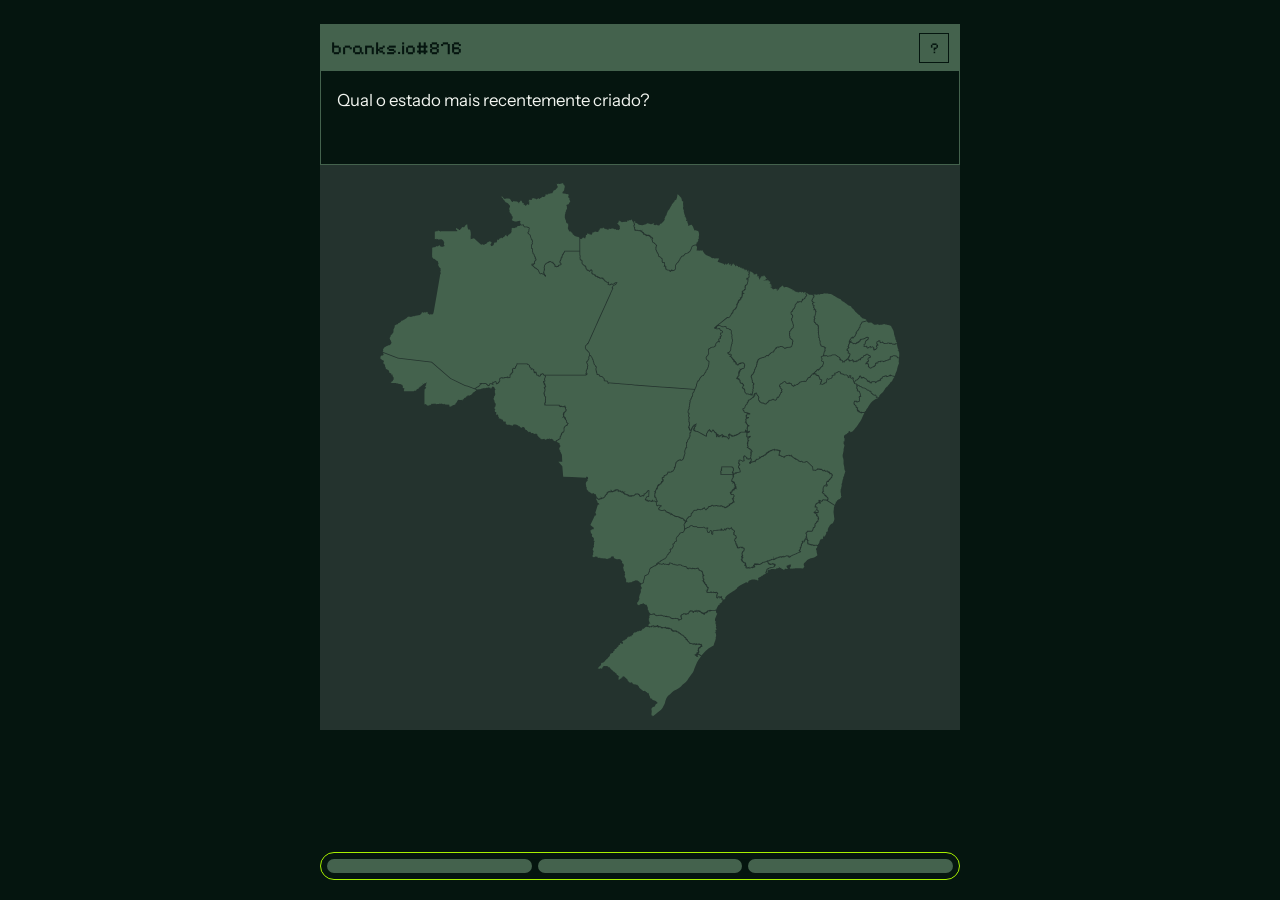
<file: brstats/index.html>
<!DOCTYPE html>
<html lang="pt-BR">
<head>
<meta charset="UTF-8">
<meta name="viewport" content="width=device-width, initial-scale=1.0">
<title>branks.io#876</title>
<link rel="preconnect" href="https://fonts.googleapis.com">
<link rel="preconnect" href="https://fonts.gstatic.com" crossorigin>
<link href="https://fonts.googleapis.com/css2?family=Pixelify+Sans:wght@400..700&family=Instrument+Sans:ital,wght@0,400..700;1,400..700&display=swap" rel="stylesheet">
<link rel="stylesheet" href="style.css">
</head>
<body>
<div class="app">
  <div class="card">
    <div class="titlebar">
      <h1 id="gameTitle">branks.io#876</h1>
      <button class="help-btn" id="helpBtn" aria-label="Ajuda">?</button>
    </div>
    <div class="question-panel">
      <p id="questionText">Carregando pergunta...</p>
      <div class="answer-line" id="answerLine"><span class="chev">&gt;</span><span id="answerText"></span></div>
    </div>
  </div>

  <div class="map-wrap">
    <svg id="brmap" viewBox="0 0 629 645" xmlns="http://www.w3.org/2000/svg">
<path class="state" data-id="TO" data-name="Tocantins" data-cx="413.0" data-cy="240.7" d="M452.596 257.567L453.015 256.634L452.165 257.124L451.101 256.945L450.61 256.694L449.534 257.028L449.091 256.813L449.031 256.861L448.625 257.268L448.002 256.239L447.955 255.772L447.285 256.263L446.531 256.131L445.885 256.287L445.251 255.497L444.426 255.677L443.78 255.689V255.677L443.529 255.928L442.931 255.533L442.416 255.366L442.165 254.457L441.782 254.026L441.232 253.847L441.053 253.368L440.921 253.225V252.638L440.502 252.1L440.67 251.777L440.538 251.251L440.61 251.179L440.586 251.155V250.497L440.371 250.425V250.126H440.191L440.275 249.54L440.084 249.588L439.593 249.552L438.959 249.337L438.983 248.739L439.055 248.488H437.978V248.105L437.859 247.997V247.578L437.691 246.933L438.517 246.382V245.904L438.732 245.581V245.102L439.282 244.827V244.672L439.067 244.349V244.205L438.971 244.229L438.756 243.798H438.469L437.859 243.2V242.65L437.572 242.71H437.285V243.117L436.017 242.794L436.064 242.088L435.825 241.813L435.598 241.585L435.395 241.286L435.048 241.406L434.701 240.605V240.306L435.012 239.911L434.844 239.66L435 239.349L434.593 239.145L434.653 238.511L434.414 238.451H433.935V238.356H433.684L433.445 238.081L433.158 237.494L433.074 237.53L432.882 237.435L432.38 237.482V237.674L432.009 237.482H431.686L431.758 237.351L431.1 236.932V236.549L430.538 235.987H430.837L431.495 235.329H431.674L431.698 235.27L431.818 235.329L431.926 235.174L431.77 234.851L432.249 234.348H432.38L432.5 234.241L432.416 234.145L432.356 233.834L432.141 233.415L432.99 233.045L433.217 233.057L433.481 232.817L433.409 232.746L433.72 232.446L433.696 232.243H433.612L433.313 231.262L433.11 230.64L433.612 230.592L433.696 230.509H433.074L433.481 230.09L433.17 229.946L433.409 229.695L433.301 229.588L433.612 229.229L433.074 228.678H433.612V228.021L433.505 227.913H433.612V227.817L433.72 227.913H433.828V227.578L434.043 227.757V227.458L434.27 227.65V227.279L433.923 226.932H434.593V226.501H434.976L435.43 226.047L435.383 225.82L434.749 223.906L435.682 224.851V224.575L436.83 224.863L436.938 224.695L437.021 224.516L437.907 224.157L438.552 223.834L439.103 224.097L439.426 223.989L439.689 223.965L440.12 223.499L440.024 223.02L440.227 222.458L440.048 222.362L440.072 221.681L440.598 220.197H440.586V219.432L440.478 219.312V219.109L440.12 218.846L439.282 218.439L439.21 218.068H438.732V217.984L438.648 218.068L438.253 218.056L438.194 218.188H437.344L437.237 218.295L437.021 218.283L436.902 218.403L436.83 218.618H436.627V219.396L435.981 218.834L435.765 218.846V218.941L435 219.109V219.169H434.94L434.844 219.264L434.713 219.169L434.593 219.384H434.45V219.492H433.947L433.899 219.695L434.198 219.982L433.469 220.233V221.059L433.062 220.688H432.308L432.284 220.58H431.973L431.949 220.472H431.543V220.185L430.992 219.91L431.208 219.695L431.16 219.384H428.911L430.335 218.666L430.215 218.547L429.904 218.69V218.236L429.772 218.104H429.904V217.853H429.689V217.47L429.402 217.207L429.031 217.386L428.983 216.872L428.66 216.549H428.265V216.334H427.93L426.662 217.566L427.799 215.365L427.571 215.125H427.296L427.177 214.348L426.854 214.276V214.025L426.208 213.702L425.98 213.02L426.076 212.721L425.622 212.422L425.681 212.29H425.43L425.239 211.86H424.952L424.449 211.477V210.927L424.27 210.747L424.174 210.245L423.672 210.472L422.499 210.173L423.05 209.073L423.409 208.893L424.078 208.63L424.282 208.451L424.509 208.343L424.545 208.187L424.342 207.781L423.755 207.386H423.301L422.906 208.044H422.105L421.77 207.757L421.471 207.075L421.267 206.872L420.562 206.489L420.203 206.13V205.125L420.43 204.874L421.136 204.372L421.698 204.395L422.045 204.515L422.2 204.312L422.38 203.785L422.966 203.116L423.121 203.032L423.48 202.649L423.492 202.517L423.684 202.015L423.743 201.465L424.09 200.771L423.911 200.304H423.803L423.684 199.754L423.708 199.563L423.935 198.917L424.234 198.391L424.258 197.254L424.198 197.063L424.784 195.974V195.053L424.892 194.922V194.778L425.466 193.917L425.143 193.055L425.37 192.828L425.705 191.333L426.088 190.448V190.208L426.028 190.005L425.837 189.742L425.574 189.108L425.203 187.505L425.346 186.955L425.251 186.393L424.952 185.95L425.322 184.814V184L425.251 183.928L425.119 183.247L424.748 182.445L424.509 182.158L424.198 181.548L424.569 180.352V179.766L424.473 179.443L424.461 178.868L424.294 178.39L423.6 177.696L423.432 177.78L422.44 177.409L421.746 176.811L421.507 176.727L420.657 176.213H420.346L420.023 176.309L419.174 176.321L418.815 175.962L418.241 175.244V174.538L418.157 174.143L417.631 173.916H417.296L416.662 173.797L416.626 173.809L416.112 174.323L415.322 174.478L414.784 174.347L413.588 174.191L411.817 173.27H411.351L410.681 172.732L409.293 172.923L408.899 173.186L408.348 173.079L408.253 173.139L408.049 173.593L407.954 173.856L407.93 174.275L407.607 174.981L406.961 175.627L406.65 175.519L406.829 175.878L407.056 175.926L407.164 175.914H407.702L408.528 176.021L408.779 175.95L408.923 175.806H409.138L409.245 175.699H409.449L409.879 175.567L409.975 175.591L410.023 175.483L410.645 175.531L410.992 175.71L411.195 176.057L411.554 176.416L411.614 176.943L412.224 177.852L412.547 178.007L413.025 178.103L413.456 178.091L414.018 178.581L414.939 179.191L414.892 180.196L414.138 181.56L413.671 181.883H413.48L413.085 182.003L412.403 181.895L412.32 182.062V182.385L412.415 183.175L412.679 183.534L413.193 184.036V184.204L413.408 184.527V185.364L412.691 185.795L412.021 185.938L411.758 186.261L412.021 186.333L412.535 187.027L412.511 187.553L412.296 188.055L412.08 188.283L411.47 188.713L410.789 188.988L410.382 188.881L410.143 189.12V189.503L410.226 189.754L410.418 190.448L410.573 190.759L410.502 190.831L410.956 191.177L411.136 191.74L410.968 192.433L410.525 192.888L409.999 192.613L409.365 192.242H408.779L408.468 192.756L408.025 193.163L407.81 193.271L407.212 193.797L406.757 194.515V194.898L406.482 195.173L406.434 195.388L406.65 196.118L406.602 196.776L406.327 197.314L405.741 197.673L405.071 197.84L404.772 198.319L404.413 198.666H404.209L403.564 198.881H402.583L401.925 199.048L401.051 199.431H400.549L400.465 199.551L400.19 199.838L399.461 200.328L398.982 200.795L397.894 201.369L397.606 201.692V201.919L397.69 202.099L397.929 202.996V204.73L398.169 206.166L398.013 206.632L397.678 207.207L397.511 207.745L396.374 209.324L395.716 209.982L395.322 210.484L395.082 210.975L394.951 211.034L394.879 211.668V211.812L395.669 213.499L396.027 213.69L397.068 214.479L397.343 214.85L397.535 214.982L397.894 215.066L398.36 215.281L398.587 215.963L398.372 216.621L398.48 217.518L398.36 218.044L398.372 218.511L398.181 218.786L398.252 219.456L398.205 220.209L398.025 220.568L397.822 220.712L397.81 221.513L397.582 222.434L396.937 223.738L396.841 224.528L396.374 225.676L396.159 225.891L395.752 226.166L395.214 226.442L394.939 226.86L394.759 227.327L394.652 228.224V228.535L394.269 229.085L393.719 229.54L393.539 229.922L393.42 230.054L393.264 230.509L391.362 233.356L390.692 233.559H390.333L389.843 233.714L388.946 234.432L388.396 235.258L388.264 235.64L387.403 236.406L387.223 237.16L386.984 237.65L386.482 238.416V238.655L386.302 238.906L385.764 239.337L385.25 239.983H384.998L384.903 240.533L384.412 240.688L384.185 240.94L384.077 241.31L384.065 242.028L383.934 242.59L383.491 243.033L383.324 243.763L383.407 244.265L383.611 244.875L383.216 245.294L383.156 245.712L382.881 246.299L382.773 246.346V246.633L382.558 246.956V247.339L382.451 247.471V247.65L381.757 248.452L381.362 249.744L381.218 250.091L380.943 250.366L380.704 250.856V251.323L380.489 251.717V251.861L380.273 252.196L380.249 252.638L380.022 253.153L379.675 253.452L379.233 253.727L379.041 254.134L378.874 254.289L378.718 254.6L378.67 254.863L378.742 255.031L378.862 255.928L378.599 256.586L378.515 257.052L378.216 257.77L378.371 258.284L378.06 258.596L377.761 258.799L377.63 259.05L377.271 259.241L377.127 259.983L377.283 260.462L376.828 260.916L376.673 260.952L376.589 261.203L376.721 261.61L376.41 262.065L376.206 262.531L375.955 262.77H375.716L375.381 263.225L375.584 263.356V263.823L375.692 264.158V264.289L375.847 264.756L375.465 265.462V265.94L375.082 266.024L375.034 266.12V266.251L375.13 266.299L375.357 266.873V267.292L374.867 267.794L375.082 268.321L374.962 268.548L375.034 268.835V270.402L374.831 270.653L374.627 270.785L374.508 271.132L374.352 271.275L374.292 271.479L374.508 272.412L374.233 273.847L373.862 274.027L373.623 274.29L373.599 274.553L373.491 274.876L373.288 275.271L373.24 275.809L373.072 276.144L373.132 277.017L373.216 277.173L373.096 277.615L373.24 277.89L373.587 277.974L373.886 277.962L374.376 278.345V280.151L373.467 281.072L373.611 281.395L373.79 282.029L373.945 282.46V282.639H374.101L374.711 283.249V284.123L374.436 284.206L374.496 284.29V284.96L374.053 285.39L373.981 285.905L374.268 286.192V286.718L374.161 287.448V287.807L374.053 288.022V288.393L374.161 288.369L374.603 288.812V289.302L374.819 289.625V290.187L374.603 290.45L374.771 290.618L374.651 291.013L374.795 291.252L374.938 291.695L374.879 292.017L375.118 292.125L374.914 292.939V293.704L374.591 293.537L374.352 293.884L374.233 294.482L374.089 294.625L374.268 294.745V295.57L374.603 295.905L374.568 296.491H374.998L374.771 297.161L374.926 297.317V297.687H375.441L375.213 298.13H375.584L375.692 298.776L375.979 298.728L376.194 298.585L376.135 298.333L376.266 298.058V297.544L376.386 297.388L376.374 297.376V296.886L376.589 296.683H376.374L377.032 295.905V295.726L377.319 295.606L377.283 295.534L377.737 295.116L378.048 294.482L377.414 293.872H378.443V293.596L378.371 293.441H378.97L379.257 293.166L379.424 293.07V292.891L379.998 292.783L380.034 292.663L378.982 292.137H380.848V291.802L381.541 291.635L383.575 290.618L382.451 292.317V292.807L383.216 293.19L381.685 293.285V293.453L381.47 293.68V294.051L381.769 294.35L382.546 295.152L381.47 295.175L381.099 295.439L381.195 295.809L380.68 296.42L381.398 297.113L380.489 297.149H380.836L380.489 297.544V297.927L380.441 297.867L380.154 298.154L380.178 298.202L380.381 298.01V298.848L380.453 298.884H380.632V297.903L380.991 298.573L381.242 298.298V299.063L381.41 299.362L381.924 299.625L382.068 299.554L382.331 299.805L382.63 299.888L382.654 299.877H383.575L383.718 300.092H384.018L384.089 300.235L384.293 300.164L384.675 300.343L384.771 300.259L385.608 300.774L386.302 301.061L394.58 305.881L394.436 305.439L394.52 305.247L394.413 305.032L394.508 304.853L394.293 304.518L394.508 304.087L394.365 304.015L394.413 303.405L394.831 302.628L395.047 302.412L395.573 301.611L395.561 301.432L395.609 301.228L396.111 300.451V299.936L396.398 299.793L396.685 299.47L397.02 299.135L397.068 299.183L397.224 299.027L397.882 298.453L397.929 298.298L398.934 297.628L399.389 298.884H400.669L399.891 299.673L399.819 299.865L399.831 299.877H400.274L400.824 300.355L400.884 300.463L401.996 298.788L401.913 298.704L402.69 297.927L402.989 298.238H403.264L403.492 298.728L403.647 298.884H403.815L403.887 299.195L404.042 299.326H404.257L404.329 299.577L404.628 299.877H404.724L405.178 300.355L405.394 300.786L405.286 301.001L405.346 301.288H405.872L405.956 301.204L406.399 301.611H406.865L406.913 302.269L407.032 302.377H407.308L407.511 303.142H407.607L407.882 303.968L408.372 303.477L408.432 303.501V302.915L409.485 303.968V304.159L409.772 305.068H409.485V305.319L409.557 305.594L409.748 305.69L409.772 305.666L409.927 305.774L410.334 305.618L409.927 305.212H410.777L410.896 305.092V305.212H411.482V304.781H411.913L412.236 304.697V304.554L412.511 304.494L412.81 303.908L413.049 304.147L413.157 304.039L413.265 304.147L413.396 304.015H413.504L413.719 303.8L414.006 303.944L414.712 303.238V304.566L414.604 304.817V305.008L414.497 305.14L414.557 305.367L414.712 305.678L414.569 305.822L414.593 305.953L414.772 306.109L414.868 305.977L414.808 305.762L415.92 304.649V304.984L416.243 304.649V305.63L416.339 305.535L416.638 305.977H417.2L417.272 306.192L417.416 305.774L417.93 306.3L418.313 306.396L418.863 305.846V306.611L419.15 306.719L419.545 306.575L420.274 307.066V307.245L421.626 308.752L421.985 308.214L421.734 307.951V307.616L421.554 307.09L421.626 307.006V306.886V306.085L421.291 305.929L421.507 305.714V305.618H420.92L421.423 305.056L420.621 304.793L421.734 304.255L421.052 303.573L422.033 303.561L422.404 302.819L422.643 303.058L422.655 303.035L423.301 303.357H423.708L424.15 303.8L423.995 304.386L424.019 304.47L424.27 304.446L424.545 304.53L424.82 304.446H425.813L425.502 305.068L426.184 305.499L426.267 305.427L426.543 304.889L427.416 305.582L427.452 305.547H427.942V305.319H428.122L428.038 305.068L428.492 304.913V304.781L428.983 304.661L429.198 304.458L429.509 304.613L429.82 304.458L430.047 304.685L430.394 304.338H430.622L431.1 303.86V303.429L431.327 303.633L431.399 303.561V303.692L431.734 303.991L431.83 303.908L432.081 303.872V303.573L432.799 303.465L433.014 303.25H433.146L433.205 303.118L433.528 302.951L433.995 302.532L434.127 302.269H434.653L434.88 302.042L434.33 301.503H435.478L436.579 300.845L438.588 300.965H441.029V300.798L441.387 300.439L441.687 297.903L442.608 298.824L442.679 298.788L443.038 299.135L442.978 299.195L443.421 299.41L443.923 299.075L443.756 298.908V298.082L443.828 297.998L443.589 297.52L443.876 297.376L443.792 297.329H443.23L443.888 296.18L443.517 296.001L443.816 295.247L443.648 294.912L444.031 294.53L444.211 294.123L444.426 293.907L444.187 293.848L444.234 292.711L443.995 292.939L443.421 292.364V291.97L443.529 291.659L443.23 291.551L443.134 291.635L442.356 290.857L442.632 290.582L442.021 290.379L442.261 289.912H440.67L442.333 289.027L441.603 288.776L442.033 288.357L441.687 287.998L442.261 287.711L442.344 287.233L442.117 287.125L442.057 286.718L441.842 286.288L441.974 286.228L441.902 286.144V285.438L442.225 285.211L443.038 284.434L443.134 284.242L443.529 284.134H443.266L443.038 283.919L442.751 284.063L442.153 283.154L442.273 282.902L442.117 282.591L442.715 282.005L442.835 282.053L442.883 281.85L442.679 281.921L441.89 281.144L443.134 280.558L443.493 280.02L443.206 279.409V278.907L443.9 278.56L444.115 278.668L444.33 278.608L444.785 278.644L444.749 278.584L444.557 278.524L443.612 278.165L443.062 278.273L442.799 278.142L442.069 278.249L441.531 277.819H440.873L440.622 277.508L440.299 277.352L439.952 276.945L439.82 276.467V276.072L439.498 275.857V275.39L439.019 275.235L438.636 274.625L438.529 274.062L438.409 273.943V273.058H438.493L438.301 272.663L439.318 272.412L440.706 271.742L441.041 271.192L441.16 270.091L441.603 269.05L441.794 268.859V268.249H442.225L443.122 267.507L443.433 267.124L443.648 266.993L443.529 266.574L443.553 266.395L443.888 265.665L444.127 265.474L444.498 265.282H443.206L445.227 263.859L445.251 263.751L444.845 263.261V262.77L445.598 262.172L446.208 261.969L446.316 262.076L446.639 262.041L447.046 261.646L447.345 261.754V261.383L447.871 261.251L447.943 260.964L448.278 260.617L448.9 260.509L448.959 260.33L449.354 260.127L450.73 258.99H451.041L450.873 258.739L451.053 258.368V258.009L452.07 257.567H452.596Z"/>
<path class="state" data-id="SP" data-name="São Paulo" data-cx="405.9" data-cy="459.4" d="M465.874 472.716L465.419 472.561H466.568L466.962 472.178L466.783 472.094H466.316V471.592L465.898 471.185L466.209 470.85V470.659L466.316 470.551V470.443L466.651 470.073V469.941L467.01 469.857L466.914 469.654L466.974 469.63L466.867 469.534L466.986 469.474H466.615L467.297 468.673V468.482L467.405 468.278H467.333L467.537 467.692L467.321 467.477L467.62 467.166V466.891L468.23 466.675L468.637 466.269L469.068 465.946L469.415 465.599L469.642 465.838L469.989 465.312L470.276 465.599L470.503 465.407L471.592 464.833L471.915 465.049L472.596 464.486H473.314L473.601 464.785L473.9 464.486L474.893 464.546L475.731 464.187L475.79 464.247L475.814 464.235L476.233 463.769L476.257 463.338L476.424 463.17L476.532 462.967H476.628L476.711 462.883L475.994 461.52H475.766V461.747L475.443 461.52H474.821L474.738 461.34L474.223 461.4L474.068 461.316L473.996 461.376L473.864 461.52H473.745L473.541 461.723L473.29 461.603L473.23 461.687L473.494 461.95H471.879L471.807 461.663L471.771 461.735L471.161 461.711L471.041 461.831L470.826 461.615L470.718 461.723L470.407 461.4H470.132L470.025 460.934V460.646L469.474 460.826L469.415 459.881H468.936V459.39L468.613 459.067L468.805 458.673L468.757 458.445L468.541 458.242L468.326 458.194L468.159 458.134L468.099 458.194L467.441 458.457H466.95L466.807 458.9H465.958L465.515 459.271L464.821 459.103L464.068 459.175L463.553 459.522L463.362 459.414L462.764 459.713L462.883 459.845L462.237 460.491L461.173 460.802L461.053 461.041V461.4L460.694 461.496L460.479 461.699L460 461.532L459.713 461.591L459.57 461.735H459.45L459.343 461.95H458.972L458.649 462.166H457.524L457.704 461.627H457.656L457.464 461.436L457.237 462.022L456.819 461.819L456.304 462.166H456.101L455.419 462.333L455.024 461.938L453.948 462.166L453.888 462.13L453.601 462.249L453.362 462.489L453.086 462.357V462.369L453.015 462.417H453.05L453.11 462.859L453.457 462.632L453.673 462.967H453.744L453.864 463.852L453.768 463.936L453.864 464.307V464.785L452.979 464.893V465.06L452.62 465.395L452.189 465.551H451.986L451.555 465.216L451.495 465.228L451.46 465.3V465.659L450.658 465.874H450.18L450.012 465.3L449.988 465.336H449.761L449.558 465.503L449.378 465.587L448.72 466.161L448.325 466.041L448.026 466.245L447.512 466.113L447.428 466.149L447.153 466.424H446.926L446.615 466.747L445.502 466.197L445.945 465.742L445.598 465.802L445.574 465.79L445.299 465.946L445.012 466.52L444.545 466.101H444.33L444.199 466.293L443.684 466.125L443.577 466.173L443.373 466.376L442.584 466.113L442.392 465.766H442.225L442.117 465.288V464.821L442.177 464.797L442.153 464.726L442.225 464.642L442.273 464.199L442.5 463.769L442.404 463.697V463.769L441.387 463.374H441.16L441.053 463.039H440.969L440.395 462.465L440.586 462.237V462.046L440.837 461.687L441.076 461.448L441.292 461.556L441.459 461.496V461.077H441.352V460.91L441.256 460.826L441.352 460.73V460.204H441.029V459.989L440.754 459.977L440.155 460.276V459.618L439.33 459.295L439.067 459.558V458.709L437.978 458.457L437.859 458.218L437.536 458.111L437.572 457.465L437.428 457.321L437.464 457.261H437.32L437.296 457.154H437.213L437.105 456.723H436.985L436.902 456.472L436.017 455.551H436.806L436.782 455.503L436.878 455.371V455.18L437.069 454.881L436.962 454.665L437.285 454.45L437.452 454.067L436.782 453.374L438.002 453.362L438.086 453.122L438.325 453.063L438.206 452.979L437.966 453.051L437.572 452.907H437.165L436.663 452.512V451.842L437.105 451.639L437.428 451.017V450.574L437.883 450.73L438.038 450.694L437.751 450.216L437.38 450.024L437.548 449.689L437.225 449.378L437.739 448.876H437.715L437.368 448.613L437.153 448.17L437.44 447.608L437.607 447.524L437.763 447.321L437.464 446.723L438.194 446.651V445.802L438.301 445.562V445L439.175 445.144V444.94L439.306 444.869L439.282 444.809L439.713 444.342L439.629 444.259L440.048 443.708L439.988 443.373L439.725 442.847L439.928 442.62V442.416L440.048 442.273L439.856 442.105L439.569 442.069V442.404L438.409 441.89L438.385 441.818L438.098 441.531L438.17 441.459L437.907 441.112L437.296 442.034L436.914 441.352H436.77L436.268 440.993L436.196 441.077L435.646 440.933L435.43 441.232L435.203 441.292L434.617 441.675L434.45 441.723V442.452L433.887 441.962L433.851 441.998L433.624 441.878L433.421 442.081L433.17 441.83L432.954 441.914L432.787 442.081L432.727 442.022L432.416 442.189V441.758L432.117 441.531L431.303 440.73H431.842L431.686 440.395H432.009L431.985 440.347L432.057 440.275L431.878 439.928H431.1L431.447 439.522L431.196 439.043L430.992 439.151V438.66L430.347 437.476L430.167 437.297L430.275 436.962L429.677 436.375L429.832 436.304L429.976 435.562L429.617 434.533L429.82 434.198L429.701 434.139L429.653 434.043H429.437L429.21 433.6H429.091L428.648 433.122L428.337 432.5L428.756 431.495L428.433 430.849L428.899 430.61L429.055 430.155H429.222L429.258 429.988L429.15 429.772L429.473 429.449L429.713 429.091L429.964 428.851L430.514 429.055L430.562 428.983L430.586 428.696L430.454 428.624V428.301L430.239 428.193V427.847L430.167 427.787L429.796 427.045L429.916 426.937L429.832 426.782L429.091 426.626L428.708 426.244L428.301 426.112L428.229 425.98H428.157L427.512 425.538V425.215H426.949L427.045 425.107H426.949L427.44 424.533L427.404 424.509L427.523 424.27L427.296 423.301L426.854 422.846H427.619V422.523H427.739L428.014 421.973H428.157L428.457 421.567L428.349 421.399H428.157L428.05 420.789L427.643 420.657L427.44 420.239L427.081 420.143L426.889 419.976H426.638L426.423 419.653H425.897L425.633 419.186L425.107 418.923V418.121L425.251 417.99L425.059 417.798H424.904L424.688 418.014H424.318V418.121L423.66 418.241V418.397L423.062 418.995L422.631 419.054L422.32 419.21L421.399 418.289V418.097L421.208 417.942L420.717 418.157L420.274 418.014H419.892L419.246 418.277L419.294 418.325L419.138 419.497L418.947 419.844L418.48 420.31L417.954 420.263L417.404 419.976L417.081 419.485L416.506 420.406L416.291 420.322L416.267 420.394L415.442 420.741L414.975 420.717L414.449 420.49L414.317 420.358L413.863 420.215L413.767 419.916L413.624 419.856L413.468 420.263L413.337 420.526H413.049L412.714 420.633H412.2L411.841 420.502L411.59 420.251L411.303 420.191L410.98 420.31L410.418 420.287L410.095 420.203L409.437 420.31L408.791 420.526L407.882 420.502L407.631 420.418L407.332 420.442L406.769 420.933L406.279 421.076H405.765L405.645 420.956L405.346 420.921L404.927 420.753L404.221 420.944L403.492 420.956L403.312 421.1L403.384 421.363V421.555L402.834 422.344V422.523L403.085 422.894L402.965 423.492L403.157 424.09L403.109 424.724L402.702 425.406L402.559 425.538H401.996L400.573 424.485L400.693 422.117L400.585 421.375L400.394 420.897L399.879 420.741L398.994 422.571L398.767 422.787L398.252 423.134V423.361L397.666 423.468L396.817 423.241H396.566L395.896 422.26V421.985L395.8 421.722L395.238 420.717L395.13 418.959L395.393 417.858L395.31 417.882L394.891 418.026L393.491 417.906H393.001L392.235 417.105L392.104 416.841L391.829 416.758L391.769 416.818H391.243L390.955 416.901V417.033L390.262 417.141H389.173L388.527 417.033H387.977L387.379 417.129L387.02 417.356L386.015 417.308L385.8 417.2L385.082 416.937L384.173 417.045L383.826 416.925H383.635L382.762 416.16H382.379L381.972 416.267H381.781L381.517 416.124L381.206 416.04L381.123 416.052L380.596 416.315L379.879 416.076L379.245 416.16L379.029 416.052H378.336V415.705L378.216 415.657L377.558 414.904L376.96 414.688L376.517 414.856L376.254 414.88L375.955 415.179H375.501L374.986 415.789L374.843 415.861L374.675 416.028L374.28 416.71H374.017L373.682 416.818L371.996 417.284L371.517 417.571L371.182 417.667L370.728 418.121H370.345L369.52 418.779H369.328L368.933 419.389L368.886 419.605L368.132 421.22L367.665 422.272L366.278 423.253H366.17L365.417 423.456L364.639 423.468L363.85 423.648L363.192 424.09L363.084 424.521L362.809 424.665L362.39 425.406V425.574L362.127 425.813L361.912 425.921L361.373 426.375L360.907 427.165L360.727 427.583L360.297 427.978L359.555 428.421L359.256 428.827L358.754 429.952L358.706 430.191L358.897 430.478V430.933L358.778 431.483L358.837 432.009L359.148 432.308L358.957 433.445L358.79 433.78L357.916 434.366L357.091 434.378L356.78 434.785L356.636 435.143L356.505 435.347L356.469 435.706L356.17 436.447L355.799 436.615L355.667 436.878H355.368L354.794 436.986L354.89 437.452L354.842 437.536L355.081 437.954L355.165 438.469L355.345 438.648L355.069 439.892L355.081 440.311L354.268 441.029L353.849 442.189L353.526 442.512L353.084 443.038L352.426 443.313H352.103L351.469 443.206L351.265 443.577L351.816 444.019V444.462L352.031 445.012V445.467L351.971 445.682L351.457 446.555L351.218 446.866L351.134 447.034L350.189 447.404L349.782 448.696L348.957 449.271L348.658 449.665V449.845L348.179 449.964L347.832 450.371L347.258 452.165L346.409 453.23L346.289 453.601L345.356 454.283L345.009 454.713L344.878 454.976L344.519 455.06L343.287 455.479L343.059 455.706L342.007 456.364L341.421 456.567L340.918 456.914L340.583 457.022L339.758 457.704L339.291 458.075L338.98 458.685H338.693L338.358 458.852L337.509 459.091L337.366 459.223H337.162L336.732 459.45L336.337 459.929L335.655 460.18L335.32 460.503L335.057 460.874L335.105 460.981L335.284 460.946L335.978 460.288L336.66 459.917L337.545 459.785L338.095 460.001L338.825 460.515L339.351 460.347H339.866L340.141 460.503L340.452 460.587L340.87 460.79H341.014L341.54 460.611L342.832 459.797H343.203L343.442 460.013L343.67 460.347L344.028 460.611L344.423 460.838L344.758 460.646V460.563L345.655 460.455L345.883 460.623L346.528 460.898L347.533 460.838L347.749 460.73L348.538 460.515L348.837 460.814L349.184 461.316L349.387 461.245L349.34 460.826L349.639 459.69L350.153 459.091L350.691 458.936L351.11 459.091L351.576 459.367L352.103 459.379L352.677 459.546L353.108 459.797H353.478L354.758 460.886L356.074 460.539L356.684 460.79H357.163L357.199 461.472L357.414 461.328L358.526 461.376L358.742 461.496L359.196 461.807L359.459 461.903L360.201 461.711L360.333 461.843L360.692 461.663L361.026 461.221L361.804 461.269L362.139 461.436L362.402 461.304L363.012 461.46L363.12 461.436L363.586 461.544L364.029 461.4L364.615 461.771H364.795L364.998 462.13L365.129 462.429L365.225 462.441L365.835 462.692L366.158 462.895L366.685 463.075L367.689 463.123L368.455 463.505L368.778 463.398H369.364L369.52 463.637L369.651 463.625H370.393L370.644 463.864L371.338 464.319L371.768 465.132L372.199 465.276L372.163 466.125H372.582L372.761 466.305L372.833 466.293L373.611 465.252H374.412L374.568 465.563L374.759 465.623L375.07 465.312L375.764 465.491L376.398 465.946L376.446 465.91H376.781L377.103 466.053L377.247 465.982L377.355 466.017V465.862L377.737 465.467L378.168 465.407L378.407 465.288L379.185 465.802V465.97L379.304 466.089L379.388 465.91L379.903 465.85L380.118 465.742L380.872 466.137L380.991 466.065L381.326 466.233L381.613 466.185L381.948 465.838L382.486 466.017L382.702 465.694H383.24V465.288L384.281 465.467L384.64 465.12L385.501 465.694V465.946L385.656 466.233L385.501 466.675L385.788 466.723L386.589 467.226V467.943L386.841 468.183L387.343 468.027L387.618 468.302H387.905L388.085 468.637H388.934L389.436 469.14L389.747 468.84V469.726H390.836L390.226 470.36L390.513 470.922H390.92L390.704 471.556L390.955 472.166L391.063 473.039L391.494 473.326V473.494L391.805 473.793L391.625 473.972L391.661 474.08H392.582L392.02 474.666L392.606 475.252H391.386V475.982L391.267 475.958L391.278 475.982L391.661 476.233L391.386 476.508L391.446 476.628L391.386 476.759V477.154L391.195 477.465L391.278 477.812L391.386 477.872V477.979L391.458 478.015H391.601L391.685 478.338H391.936L391.96 478.446H392.044L392.128 478.805L392.367 479.044L392.176 479.415L392.546 480.157H392.212L392.008 480.36L392.044 480.551V481.066L391.829 481.449L392.391 482.011L392.702 481.867L392.714 482.346L393.539 483.159L393.097 482.944L393.587 483.422H393.133V483.685H393.91L393.491 484.164L393.599 484.523L393.862 484.654H394.688L394.269 485.133L394.472 485.205H395.106L394.879 485.48L395.202 485.863H395.537L395.621 486.221L396.075 486.676L395.537 486.951V487.489L395.692 487.609H395.8L396.386 488.183L396.326 488.243L396.41 488.315L396.291 488.53L396.338 488.59L396.673 488.805H396.948L396.996 489.02H397.104L397.236 489.128H397.439L398.025 489.714L397.236 490.504L397.271 490.803L397.128 491.221L397.164 491.257L397.044 491.497L397.056 491.784V492.262H396.733V492.561L396.482 492.645L396.709 492.872L396.171 493.566L396.506 493.734L396.111 494.128L396.147 494.164L396.087 494.32L396.183 494.846V494.858L396.362 495.013L396.769 495.109V494.906H397.152L397.367 494.69H399.245L399.185 494.619L399.76 494.033H400.98L401.135 494.583H401.422L401.494 494.69H402.032L402.463 494.607L402.906 494.176L403.121 494.379L403.348 494.164L404.138 494.81V494.798H404.903L404.927 494.882L405.047 494.858V494.511L405.729 494.631L406.099 494.846L406.303 494.798L406.722 494.379L406.829 494.487L406.937 494.379L407.152 494.595L407.391 494.344L407.822 495.157L407.989 495.348V495.109L409.054 496.054V496.449L408.934 496.688V497.167L408.827 497.202L408.181 497.597L408.121 497.848H408.289V498.291H408.36L407.989 499.248L408.265 499.535L408.157 499.631L408.265 499.738L407.942 500.061L407.906 500.277L407.726 500.648L407.631 500.695L407.678 500.899H407.954V501.294L408.073 501.401V501.509L408.48 501.018L408.6 500.54L409.521 499.93H409.688L409.868 499.75L411.016 500.217V500.313L411.375 500.671V500.576L411.805 500.48V500.253L412.104 500.121L412.164 499.954L412.738 499.38L413.241 500.253H414.09L413.659 500.731L413.743 501.246L413.683 501.353L413.779 501.64L413.731 501.724H413.743V501.892L414.174 502.502L414.927 502.896L414.341 503.554L414.521 503.925L414.844 504.2L415.191 504.033V503.554L415.777 503.758L415.789 503.734H416.494L416.794 503.507L417.176 503.112L417.487 502.896L417.631 502.334L417.774 502.191L417.715 502.071L417.583 501.593V501.126L418.05 501.006L418.241 500.528L418.779 499.882L419.904 498.758L422.452 496.76L424.688 495.36L425.275 495.169L425.334 495.049L425.765 494.786V494.583L426.196 494.475L428.516 493.064L428.72 493.016L428.78 492.932L429.246 492.585V492.466L429.497 492.214L431.256 490.922L431.997 490.587L431.674 490.265L432.189 489.738V489.391L432.356 489.14L433.337 488.267L434.174 487.776L435.347 486.975L435.574 486.903L435.837 486.676L437.141 486.018L438.744 485.061L441.316 483.901L441.651 483.853L442.392 483.027L443.397 483.051L443.9 483.267L444.103 483.506L444.211 483.721L444.569 483.35H445.275V483.099L445.383 483.039V482.597L444.653 482.848L446.148 481.341V481.137L447.955 480.336L448.062 480.444L448.553 480.121L448.636 480.157L448.924 480.025L450.204 479.666L451.137 479.535H451.854L452.189 479.702L452.62 479.642H453.086V479.75H453.792L453.888 479.87H454.952V479.977H455.586L455.527 480.085H455.981L456.627 480.731H456.89L457.177 480.456L457.596 480.587L457.74 480.432L457.811 480.503L457.752 480.109L457.596 479.81L457.692 479.714L457.62 479.618L457.381 478.817V478.123L457.74 477.573L458.29 477.357H458.613L458.804 477.262L459.115 476.891L459.558 476.616L460.036 476.484L460.359 476.532L460.204 476.377L460.646 476.317L460.79 476.078L461.197 475.743L461.52 475.635V475.396L461.998 475.18L462.249 475.204L462.788 474.941L463.266 474.379V474.2L463.517 474.116L463.948 473.673L464.151 473.865H464.414L464.749 473.542H464.965L465.12 473.374L465.108 473.219H465.18L465.503 472.884H465.79L465.874 472.716Z"/>
<path class="state" data-id="SE" data-name="Sergipe" data-cx="588.1" data-cy="261.2" d="M595.973 263.596L597.349 262.663L598.198 262.292L599.071 261.598L599.801 261.215L601.141 260.653L602.397 260.378L602.002 259.612L601.105 259.828H600.758L600.626 259.959L599.693 259.349L599.849 258.703L599.777 258.38L599.765 257.83L599.43 257.28L599.071 257.04L599.011 257.1H598.688L598.569 257.208L597.648 257.1L597.397 256.969L597.181 256.777H596.176L596.499 256.382L596.069 256.299L595.865 256.095L595.291 255.617L595.231 255.366L594.98 255.103L594.358 254.971L593.951 254.277L593.676 253.942L593.545 253.464H593.557L593.437 253.332L593.377 252.363L593.306 252.327L592.971 252.531H592.289L591.727 251.945L590.686 251.083L590.028 251H589.238L588.856 250.605L588.796 250.294L588.604 250.019L588.246 249.756L587.851 249.6L587.109 249.122L586.786 249.014L586.164 248.679L584.346 248.38H583.987L583.664 248.224L582.205 247.291L582.109 246.849L581.654 246.609L581.248 246.538L580.721 246.753H580.375L580.159 246.418L580.087 246.203L579.848 245.987H579.37V245.605L578.831 245.15L578.544 245.246L577.372 244.911V245.054L577.264 245.246V245.641L578.114 246.382L577.54 246.968L577.288 246.992L577.145 247.279L577.049 247.327L577.085 248.093H577.264L577.348 248.452L577.492 248.583L578.006 248.775L578.353 249.122L578.138 249.552V249.564V249.959L577.922 250.282V250.557L577.839 250.677L578.078 251.155L578.209 251.143H578.903L578.951 251.394L579.107 251.239L580.315 251.921L580.542 252.483V253.033L580.925 253.799L581.308 254.289V254.66L581.236 255.043L581.355 255.103L581.834 257.399L582.288 257.854L581.308 258.332H582.659L580.183 259.194L580.207 259.229L580.111 259.325L580.482 260.007L580.542 259.947V260.162L580.65 260.665L580.542 261.203H580.434V261.753L580.686 264.026L577.229 265.39H576.319L576.284 264.624L576.14 264.469L575.793 264.588L575.697 264.493L575.578 264.612L575.482 264.565L575.458 264.624L574.214 264.517L574.19 264.959L573.915 265.617L573.939 265.677L573.879 265.797L574.071 266.359L573.795 266.634L573.999 267.053H574.322L574.441 267.411L574.764 267.519L574.728 268.093L575.829 268.727L575.961 268.871L575.996 269.122H576.068L576.092 269.23H576.176L576.2 269.349H576.284L576.391 270.115L576.331 270.33H576.511L576.618 270.904L576.583 271.012L576.678 271.108L576.798 271L577.121 271.335L577.133 271.311L577.563 271.526H578.592L578.03 272.328V272.519L577.934 272.687L578.209 273.237H578.066L577.922 273.393V274.003L579.453 274.768L578.138 274.792H578.245V274.9H578.365L578.389 275.019H578.736L578.843 275.127H579.107L579.453 274.78V275.414L579.657 275.522L580.099 275.366V275.737L581.439 276.395H580.111L580.614 276.682L580.877 276.945L581.044 276.766L581.463 277.196H581.858L581.81 277.089H582.312V276.216L583.006 276.862H583.305L583.544 277.137L583.772 277.089H584.537L584.489 277.388L584.513 277.412H584.561L584.992 276.969L585.961 276.921L586.32 276.634L587.073 275.893L587.181 275.665H587.612L587.719 275.558L588.114 274.361L588.7 273.297L590.207 271.479L590.171 271.443L590.758 270.258L592.349 267.962V267.818L593.868 265.701L595.973 263.596Z"/>
<path class="state" data-id="SC" data-name="Santa Catarina" data-cx="366.1" data-cy="544.4" d="M406.913 520.385L406.578 519.153L406.518 518.495L406.327 518.124L406.506 517.335H406.135V517.239L405.741 517.335H403.169L403.384 517.442H401.315V517.55L400.98 517.622V517.777L399.939 517.885L399.64 518.184L399.197 517.741L399.09 517.777H398.791L398.719 517.693L398.695 517.741V518.447L398.444 518.232L397.858 519.44V517.789L397.236 517.993L396.949 518.327V518.638L396.733 518.698V518.854L397.056 519.189H396.733V519.536L396.626 519.44V519.536L396.267 519.225L396.147 519.272L395.716 519.691L395.98 519.954H395.453L395.31 520.086V520.517L394.855 520.122L394.771 520.134V520.839L394.293 520.433L394.281 520.445L394.03 520.313L393.946 520.385H393.838L393.133 521.067V522.574L392.582 521.653V522.825L391.96 521.617L391.889 521.749L391.386 521.497V522.825L390.513 521.151H390.405V521.39L390.094 521.127L389.676 521.33V520.983L389.413 520.72H388.467L388.755 520.385H388.659L388.336 519.954H388.037V519.619H387.845L387.774 519.512L387.259 519.272L387.223 519.189H387.128L386.865 518.866H385.058L386.051 518.339L385.776 518.052L385.501 518.148L383.228 520.421L384.257 518.327L383.946 518.124L383.611 518.208L383.491 518.052L383.467 518.148L382.857 518.543L382.582 519.117L382.223 518.591L381.613 519.201V518.985L381.541 519.057L381.087 518.638L380.764 518.961L380.537 518.531L380.226 518.375L379.831 518.531V520.433L379.269 519.93L379.137 520.05L378.826 519.727H378.671V519.631L378.12 520.158L378.156 518.782L377.917 518.638H377.331V518.878L376.577 518.136L376.41 518.292L376.206 518.088L376.123 518.136V518.256L375.74 518.638H375.537L375.106 518.746H374.891L374.615 518.686L374.484 518.914L374.891 519.727L374.113 519.799L373.97 519.871L373.647 520.397L373.347 520.672L373.611 521.21L373.12 521.689H372.02V521.33L371.96 521.342L371.673 521.557L371.517 521.88L371.075 522.335L370.74 521.988L370.644 522.107L370.393 522.347H369.4V522.239H369.149L368.898 522.024H368.419L368.359 521.438L367.462 521.773L367.378 521.689L367.271 521.773L366.924 522.084L366.744 522.167V522.239L365.297 522.646L365.01 522.873V523.005L364.89 523.052L364.842 523.148L365.297 523.615L364.484 523.878L364.675 524.081L364.543 524.141L364.974 524.285L364.783 524.476L365.225 524.691L364.986 524.93L365.213 525.158L364.699 525.433L364.807 525.541H365.01L365.07 525.816L365.656 526.103L365.476 526.294L365.764 526.438L365.333 526.868L365.321 527.419L365.118 527.634V527.909L364.352 528.148V528.459L363.347 528.447L362.749 528.758V528.459L362.606 528.519V528.938L362.235 529.273L360.739 530.026L361.278 528.95L361.086 528.854L360.955 528.459L360.68 528.172V527.909H359.842L360.129 527.335L359.95 527.359H358.12L357.785 527.036L357.498 527.251H357.115L356.684 527.155L355.919 527.347L355.512 527.359L355.333 527.299L354.974 527.55L354.806 527.466L354.699 527.586H354.304L353.873 527.251H353.371L353.251 527.179L353.179 527.251L352.653 527.036H352.27L351.959 527.12L351.756 526.713H351.409L351.361 526.378L351.122 526.27H350.823L350.679 525.983L350.321 525.672V525.505H350.165L350.033 525.397H349.615L349.364 525.146L348.825 525.289H348.311L348.239 525.23L347.964 525.289H347.486L347.306 524.859L347.043 524.99L346.899 525.289L346.445 524.847L346.325 524.859H346.122L345.966 524.763L345.667 524.859H344.758L344.435 524.524H344.316L343.945 524.261L343.395 524.524L343.383 524.512L343.371 524.524L343.143 524.416L342.832 524.727L342.533 524.416H342.258L342.115 524.117L341.708 523.902V523.746L341.397 523.507L341.062 523.555L340.739 523.866L340.488 523.363L340.416 523.435H339.471L339.28 523.328H338.909L338.37 523.555L337.378 523.603L337.162 523.71L336.54 523.399L336.014 523.746L335.679 523.854L335.093 524.093H334.686L334.339 523.83L333.789 523.435H333.586L333.346 523.328H333.155L332.94 523.112H332.653L332.593 522.849L332.174 522.562H331.899L331.815 522.203L331.672 522.072V521.916H331.205V522.371L330.643 521.88L330.523 522L330.26 521.737L329.626 522.239H329.351L329.016 522.454H328.885L328.358 522.586L327.784 522.442L326.995 522.454V522.131H326.791L326.588 521.916H326.444L326.133 522.49L326.755 523.112H325.99L326.085 523.208L325.798 523.352L325.846 523.399L325.691 523.567L325.978 523.71L325.691 523.986L325.762 524.488V524.942L326.325 525.505H325.834L325.942 525.732H325.667L326.121 526.641L325.416 526.294L325.427 526.366L325.547 526.474L325.427 526.533V526.821L325.212 526.892V527.359H325.14L325.105 527.443V527.586L325.021 527.598L324.961 527.73L324.997 527.873L324.889 527.897V527.909L325.212 527.873L325.344 528.136L325.643 528.28L325.499 528.435L325.619 528.675H325.26L325.057 528.962L325.188 529.177L325.32 529.356H325.535L325.487 530.17L326.026 530.995H326.181L326.121 531.091L326.193 531.163V531.27L326.432 531.51H326.193V531.94H326.014L325.966 532.036L326.169 532.239L325.978 532.431L327.617 533.244H325.463L325.32 533.436V533.902L325.117 533.95L324.77 534.285L324.65 534.512L324.997 534.871L324.722 535.003L325.164 535.433H324.71L324.877 535.553L324.183 535.78L324.459 535.924L324.59 536.247L324.949 536.043L325.081 535.9L325.822 535.948L326.301 536.199V536.33H326.695L327.246 536.115L327.76 536.151V535.469H328.956L329.1 535.744L329.435 535.613L329.638 535.17L329.997 534.811H330.105L330.416 534.512L330.978 535.134H331.863V535.361H331.971L332.078 536.151L332.617 536.007L332.832 536.079L333.071 536.223L333.107 536.067V535.589L333.478 535.577L333.777 535.278L334.327 535.84L334.423 536.031L334.698 535.936L334.614 535.409L334.758 535.05L335.224 534.596H336.05L336.409 534.835L336.66 535.074L336.468 535.469H336.588L336.791 535.684H336.983L337.031 535.9L337.21 535.924L337.856 536.139V536.354L337.94 536.282L338.586 536.007H338.777L339.28 536.402V536.558H339.758L339.997 536.665H340.476L340.5 536.773H340.583L340.655 537.096H341.05L341.289 537.359L341.445 537.204H341.887L342.246 537.419L342.342 537.562L342.605 537.467L342.737 537.311L343.383 537.263L343.765 537.072L344.1 537.586L344.22 537.61V537.527L344.447 537.168L345.105 536.773H345.703L345.93 537.323L345.907 537.443L346.218 537.431H346.696V537.538H346.828L346.792 537.969L347.055 538.017V537.646L347.521 537.538H347.988L348.227 537.287L349.208 537.945L349.399 537.754H349.794L350.309 538.161L350.38 538.089L351.158 538.483V538.818L351.194 538.806L351.589 538.938L351.959 538.735H352.581L352.689 539.393L353.179 539.44L353.67 539.68V540.433L353.885 540.649L353.933 540.804L354.376 541.139H354.388H355.416V541.354H355.811L356.828 541.139V541.33L357.031 541.139L357.653 541.187L358.096 541.354H358.79L358.814 541.462H359.089L359.017 541.893H359.555L359.663 542.431L359.902 542.527L360.165 542.455L360.907 542.443L361.003 542.658H361.194L361.302 543.316H361.517L361.601 543.675L361.696 543.771L361.816 543.687L362.235 543.472L362.94 543.819L362.917 544.321L363.084 544.225L363.443 544.405H363.802L363.909 545.015L364.005 545.099L364.196 544.991L364.567 545.828L364.687 545.9L364.759 545.828L365.189 546.044H365.596L366.087 546.474H366.744V546.917L367.139 546.965L367.594 547.264L367.797 547.479L367.773 547.563H368.06V548.388L368.132 548.472L368.527 548.711L368.67 548.567L369.244 549.213L369.544 549.309H369.747L370.225 549.8L370.118 550.015L370.166 550.051L370.441 550.111L370.895 550.577L370.847 551.402L370.776 551.546L370.871 551.714H370.883H371.326L371.673 552.06L372.307 551.905V552.144H372.606L372.343 552.874L372.367 552.91L372.749 553.293V553.4L372.857 553.508V554.034L373.252 554.214H373.73L373.91 554.788L374.017 554.895L374.436 555.494L374.4 555.601L374.891 556.068H375.082L375.333 556.211L375.608 556.498L376.35 556.534L376.601 556.618H377.367L377.726 556.941H378.288L378.515 556.726H378.898L379.245 556.941L379.675 556.989L379.963 557.132L381.027 556.415V557.156H381.41L381.805 557.336L381.841 557.276L382.008 557.192L382.187 556.977L382.989 556.163V557.12L383.216 557.228V557.551L383.503 557.707H383.695L383.922 557.407L384.161 557.156L384.388 557.276L384.616 557.049H385.106L385.345 557.288L385.369 557.264L385.752 557.276V556.869L386.338 557.073L386.47 556.953L386.984 557.204L386.877 557.431L386.984 557.491H387.714L388.192 557.384H388.659L388.743 557.599L388.719 557.647L388.767 557.85L389.101 557.73V558.029H389.795L389.281 558.604L389.436 558.759L389.64 558.544L389.688 559.788L389.903 560.015L389.759 559.943L390.07 560.565L389.472 561.164H388.802L388.779 561.068L388.456 561.164L387.822 561.498L388.587 562.252H387.57V562.36L387.223 562.515L387.367 562.659L387.128 562.79L387.798 563.125H386.446L385.86 563.412V563.245L385.8 563.305L385.824 563.52V564.716H386.051V565.195L385.932 565.219V565.302L385.86 565.314L386.051 565.506L385.824 565.613L385.86 565.972L386.853 566.463L385.932 566.917L385.979 567.946H386.159L386.075 568.042L386.506 568.46L385.716 568.472V568.568L385.609 568.604L385.369 568.867L385.226 568.759L385.381 569.07L384.843 569.681L384.939 569.585H385.824L385.896 569.8L386.111 569.86L386.518 570.027H386.96L387.319 570.602L387.534 570.805L388.013 570.326V571.152L388.264 571.283L388.611 571.116L389.042 571.547H389.078L389.879 570.446L392.104 567.874L394.173 565.697L395.597 564.489L397.272 563.149L400.358 561.164L401.805 560.374L403.085 559.836V559.668L403.336 559.501L403.324 559.489L403.946 558.867H403.851L403.875 557.814L404.042 557.372L404.174 557.144L404.186 556.977L404.365 556.391L404.724 555.876L404.676 555.816L404.891 555.003L405.49 554.034L405.537 553.065L405.92 552.12V551.714L406.028 551.63V551.546L406.363 550.96L406.028 550.625L406.052 549.967L406.135 549.56V549.369L406.243 549.13V548.879L406.686 548.567L406.626 548.472L406.411 548.041L406.757 547.443L406.506 547.18L406.614 546.857L406.267 546.522L406.554 546.235L406.147 545.816H406.494L406.411 545.637L406.566 545.314L406.411 544.979L406.387 545.003L405.812 544.536V544.261H404.604L405.812 543.627V543.185L406.123 543.46L406.434 543.292L406.147 543.017L406.219 542.862L406.028 542.73V542.359L405.729 541.606L405.92 541.414L405.968 541.067L406.279 540.457L407.009 540.266V540.039L407.152 540.015L407.284 539.488L406.698 539.237L406.243 538.232V537.706L406.363 537.598V536.881L406.841 536.893L407.14 536.593L406.722 536.175L406.47 536.438V535.804L406.363 535.397V534.703H406.518L406.746 534.476L406.829 534.237L406.291 534.022L405.777 533.256L405.884 533.148L405.836 533.101L406.028 532.909V532.754L405.609 532.347L405.812 532.132L405.777 532.072L406.064 530.696L406.243 530.505L405.31 529.847L405.143 529.033L405.226 528.782L405.155 528.519V528.196L405.274 527.263L405.729 526.091L406.339 524.751L406.578 524.44L406.59 524.153L406.746 523.603L407.14 522.909L407.284 522.323L407.954 521.043L407.631 520.552L407.667 520.385H406.913Z"/>
<path class="state" data-id="RS" data-name="Rio Grande do Sul" data-cx="325.9" data-cy="590.4" d="M319.781 614.765L319.722 614.287H319.925L320.116 614.395H320.415L320.463 614.61H320.906L321.013 614.718H321.289L321.396 615.34L322.162 615.615V615.77L322.293 615.878L322.353 615.818L323.143 616.213V616.632L323.561 617.05L323.502 617.098L323.561 617.122L323.657 617.014L323.872 617.122H324.112L324.674 616.572V617.337H324.889V617.684L325.607 617.923L325.033 618.522V618.534H325.511L325.284 619.215L325.32 619.263L325.858 619.538L325.631 619.778L325.978 620.28V620.627L326.301 620.794V621.01L326.684 621.201L326.504 621.548L326.516 621.56L326.576 622.062L326.66 622.23L326.576 622.565L326.959 622.72L326.983 623.199L327.389 623.402L327.401 623.581L327.581 623.641L327.652 623.773H328.023L328.478 623.318V623.988H329.136L329.351 624.467L329.471 624.969L329.662 625.292H330.009L330.069 625.543L330.105 625.507H330.547L330.822 625.747L330.954 625.675L331.708 626.105L332.712 625.854L332.892 626.572L333.095 626.656V626.369L333.885 626.943L335.775 628.582L335.332 629.67L334.375 629.885L333.669 630.938L332.449 631.512L333.167 631.752L331.588 633.701L330.715 633.57L329.435 634.311L328.478 635.747L328.382 637.182L328.705 638.821L328.585 640.627L328.37 641.883V643.08L328.298 643.163L328.478 643.343L328.239 643.809L328.346 643.977L329.423 644.072L329.794 644.431L329.841 644.922H330.153L332.078 643.594L333.61 642.41L335.332 640.891L339.268 637.721L340.237 636.859L341.899 634.658L342.318 633.929L343.06 632.326L343.741 631.201L344.471 629.503L344.782 628.474L345.201 626.44L346.433 623.306L347.007 622.266L347.785 621.141L349.136 619.586L349.675 619.263L350.321 618.785L350.787 618.617L350.883 618.474L353.287 615.95L353.981 615.376L355.105 614.586L356.66 613.689L358.215 612.923L360.704 611.512L361.756 610.77L362.917 609.813L364.089 608.964L365.333 607.409L366.206 606.751L367.486 605.579L369.998 603.497L371.266 602.014L371.828 601.452L373.264 599.179L375.046 596.715L377.008 593.88L378.216 592.337L379.161 590.65L379.46 589.932L380.046 588.114L380.226 587.659L382.845 581.212L383.108 580.817L383.396 580.123L384.915 577.252L385.142 576.941L385.393 576.559L387.247 573.831L388.324 572.635L388.156 572.276L387.929 572.204L387.63 572.061L386.948 572.743V571.846H386.625L386.518 571.391L386.41 571.295L386.29 570.948L385.68 570.757H385.489L385.321 570.649L385.274 570.745L384.388 571.188L384.281 571.08L384.161 571.164L383.97 571.295L383.455 571.415L383.503 571.439H383.754L383.898 571.666H384.532L384.221 571.965L384.855 572.276H384.317L385.333 573.795L383.503 572.934H382.355L382.57 572.719H382.14L382.558 572.3L382.534 572.276H381.936L381.864 571.953H381.039L381.518 571.403H380.513L381.063 570.972H379.233L381.314 570.255L382.187 569.405L382.044 569.262H382.331L382.774 568.819V569.07L383.18 568.939H383.396V569.166L383.575 568.975L383.085 568.496H384.042L384.03 568.46H382.08L383.898 567.683L384.03 567.551L383.994 567.515H384.065L384.137 567.444L384.101 567.408H384.173L384.771 566.786V566.594L384.879 566.487L384.771 566.427V565.9L384.317 565.458L383.228 565.817L384.64 564.429L384.711 564.154L384.664 563.951V563.664H384.101L384.664 563.018V562.754L384.795 562.826L384.879 562.611V562.097L385.118 562.18L385.381 561.63H385.704L386.482 560.817V561.427L386.554 561.415L386.625 561.331V560.972L386.793 560.936L386.757 560.9L387.319 560.254L387.451 559.991H387.666L387.929 559.74H387.857L388.073 559.094V559.082L387.977 559.178L387.69 558.903L387.475 558.795L387.164 559.25L386.661 558.759H386.183V558.544H386.075L386.183 558.436L385.896 558.496L385.25 558.819L384.891 558.173L384.484 558.388L384.424 558.352L384.137 558.651L383.288 558.628L382.953 558.951L382.738 558.747L381.841 559.046L381.386 558.592L381.338 558.173L380.896 558.628L380.477 558.233L380.082 558.364L379.759 558.209L379.795 558.329H379.233L378.443 559.106V558.101H378.192L377.905 557.886H377.307L376.96 557.563H376.458V557.778H375.788L375.106 557.455L374.926 557.18L374.867 557.24H374.161L373.814 556.546L373.874 556.415L373.204 556.187L373.383 555.637L373.312 555.517L372.893 555.314V555.159L372.355 554.836H372.02L371.912 554.369V554.058L371.362 553.783L371.422 553.101L370.919 553.221V552.981H370.548L370.189 552.85L369.878 552.527L369.998 552.144L369.101 551.845L369.938 551.068L369.95 550.984L368.694 550.733L369.089 550.326L368.969 550.206L368.993 550.146L368.826 550.063L368.802 550.146H367.761V549.764L367.654 549.656V549.273L367.534 549.201L367.115 548.783L367.055 548.52L366.601 548.065L366.637 547.945L366.015 547.969L365.883 547.419H365.811L365.213 546.988H364.95L364.639 547.299L363.622 546.331V546.199L362.964 545.984V545.445L362.725 545.601L361.995 545.015V545.027H361.003V544.417L360.345 543.771L360.285 543.388L359.83 543.567L359.699 543.831H359.208L358.766 543.46L358.622 543.173H358.227L357.773 542.742H357.474L357.247 542.479L357.103 542.622H356.708L356.457 542.491L356.278 542.323V542.742L355.811 542.957H355.608L355.177 542.73L354.735 542.945L354.495 542.706L353.921 542.742L353.479 542.072V541.94L353.299 541.976H352.892L352.246 541.342L352.713 540.996L352.33 540.948L351.84 540.708V540.158L351.624 540.051V539.895L351.266 539.835L351.014 539.907H350.596L350.213 539.512V539.273L349.926 539.357L349.387 539.428L349.136 539.68H348.466L348.407 539.428L348.108 539.189V539.357L347.438 539.464L347.198 539.333L346.816 539.058L346.05 539.44L345.907 539.034H345.799L345.332 538.675L345.153 538.483L344.686 538.591H344.363L343.526 538.436L343.383 538.268L342.988 538.352L342.725 538.46L342.593 538.591L342.079 538.543L341.875 538.448L341.504 538.806H341.11L340.619 538.4L339.854 539.153V538.196L339.638 538.077L339.65 537.61H339.591L339.483 537.503L338.55 537.61L338.37 537.227L338.358 537.239L337.605 537.503L337.318 537.443L336.827 537.933L336.205 537.61H335.93L335.823 537.132V536.737H335.655L335.523 536.665L334.22 537.072H333.765L333.55 537.287H332.999L332.521 537L331.935 537.287L331.648 537.718H330.918L330.703 537.251V536.893L330.763 536.677L331.098 536.103L331.062 536.079H330.643L330.344 535.888L330.081 536.45L328.944 536.773L328.92 536.761V537.395L328.119 537.503L327.569 537.251L327.353 537.072L326.695 537.287L326.48 537.826H325.966L325.463 537.443L325.439 536.881L325.188 537.036L325.045 537.18H324.853L324.518 537.287H323.98L323.789 536.809L323.526 537.072H323.131L322.76 536.928L322.736 536.893L322.545 536.821L322.353 536.605L322.054 537.072H321.396V537.395L320.523 537.407V537.718L320.128 538.316L319.722 538.424L319.363 539.141L317.772 539.094L317.628 539.022L317.365 539.5L317.317 540.074L317.126 540.433L316.492 540.661V541.295L315.69 541.534L315.403 541.51V541.57L314.71 541.929L314.04 541.51L313.681 541.019L313.633 541.067L313.657 541.079V541.797L312.963 542.084H312.437L312.341 542.287L311.767 542.515H311.468L311.229 542.252L311.109 542L310.87 542.395L310.535 543.173H309.949V543.328L309.494 543.783L308.585 543.496L308.25 543.831L307.628 543.771L307.257 543.591L307.054 544.261L306.731 544.584H306.24V545.948L305.762 546.498L305.582 546.869L304.925 547.096L304.673 547.048L304.637 547.18L304.267 547.359L304.279 547.491L304.231 547.922L303.944 548.508L302.879 548.101L302.712 548.149L302.807 548.508L302.066 549.273L301.216 548.328L300.786 548.675L300.283 549.608H299.769L299.314 549.501L299.219 549.919L298.884 550.254H298.74L298.836 550.398V550.972L298.453 551.295L297.867 551.594L297.472 552.072L297.341 552.324L296.432 552.288L296.288 552.575L295.881 552.706V553.029L295.498 553.424L294.984 553.364L294.709 553.233L294.302 553.639L294.003 553.711L293.106 554.393L292.484 554.525L292.747 554.632L293.19 554.967L293.931 555.41L293.896 556.056L293.597 556.845L293.549 557.3L293.309 557.778H292.508L292.065 556.833L291.958 556.797L290.833 556.75L290.558 556.606L290.474 556.63L290.211 557.096L290.546 557.958V558.161L290.199 558.604L288.261 559.082V559.238L288.56 559.596L288.788 559.836L288.441 560.482L288.106 560.781L287.663 560.996L286.443 562.037L286.204 562.384L286.025 562.754L285.391 563.556H284.111L283.8 563.783L283.895 564.429V565.051L283.728 565.374L283.022 566.235L281.981 566.642L282.388 567.061L282.017 567.623L281.862 568.568H281.24L280.139 568.736L279.649 569.118L279.003 569.13L278.776 569.704L278.345 570.255L278.142 570.661L278.249 571.056L278.094 571.523L277.22 573.15L276.658 573.377H276.204L276.144 573.64L276.156 574.25L275.618 574.932L273.943 575.984L273.464 576.654L272.974 577.049L271.706 578.736L270.163 579.992L269.361 580.231L268.392 580.291L267.758 580.841L267.328 581.619L267.436 582.277L267.232 583.21L266.754 583.772L265.833 584.286L265.294 584.824L265.007 585.446L264.672 585.769L263.392 586.535L263.656 586.798L263.536 587.456L263.572 587.528L263.811 587.588L263.895 587.36L264.876 587.408L264.995 587.468L265.426 587.516L265.737 587.671L265.964 587.492L266.431 587.037L266.634 587.432L266.945 586.81L267.591 587.504L267.938 587.157L268.44 587.659L268.524 587.42L268.967 587.121L268.883 587.049V586.164H269.158L269.397 585.913L269.756 585.219V584.561L270.366 584.765L270.522 584.525L270.653 584.442L270.797 584.31H271.467L271.479 584.382L271.562 584.31H272.699L272.806 584.513L273.213 584.382L273.512 584.525L274.086 583.963V584.31H274.625V584.418L274.912 584.466L275.247 584.633H275.534L275.689 584.932L276.156 585.088L276.144 585.638L276.766 585.829H277.137L277.197 586.104L277.304 586.057L277.412 586.164L277.938 585.901L278.225 585.626L278.249 587.002L278.393 587.145L278.572 587.061L278.787 587.707H278.799L279.421 587.504V587.851L279.972 588.401V588.903L280.51 589.167V589.238L280.905 589.047L281.347 589.884L281.67 589.549L281.91 590.303H282.256V590.961H282.484L282.532 591.069L282.95 591.38V590.937L284.003 591.894V591.99L284.505 592.42L284.984 592.66V592.923L285.211 592.947L286.264 593.294L285.929 593.629L286.12 593.724L285.929 594.119H286.407V594.765H286.802L286.73 594.992L286.91 595.207H287.101L287.604 595.59V595.758H287.819L287.867 595.865H288.261V596.368L290.032 597.241H288.704L288.8 597.337V597.911L288.489 598.33L288.68 598.533L288.453 598.987L288.477 599.191L288.776 599.502L288.417 599.861L288.369 600.004V600.698L288.513 600.626L289.075 600.806L289.218 600.662H289.434L289.733 600.339L290.008 600.626L290.283 600.255L290.486 600.04L290.69 600.112V599.789L291.204 599.681L290.881 599.023L291.778 599.31V599.239L292.101 599.143L291.431 598.473H292.723L292.891 598.138L293.214 598.473L293.238 598.425L293.19 598.377V598.21L292.927 598.078L293.537 596.846L293.716 597.026L293.8 596.954H293.908L294.015 596.846H294.565L294.673 596.739H295.343L295.403 596.99L295.51 597.098L295.75 597.684L296.539 597.959V598.282L296.874 598.437V598.545L297.065 598.485L297.233 598.808H297.628V599.191L297.855 599.406L297.903 599.789H298.094V599.55L298.274 599.789H298.501L298.656 600.112H298.944L299.051 600.59V600.878H299.781L299.374 601.715L300.032 602.038V602.241L300.81 603.019L300.606 603.043L300.881 603.318L300.678 603.605L300.714 603.748L301.779 603.88V603.988L302.257 604.478H302.544L302.592 604.586H302.688L302.807 604.693L303.489 603.976L303.908 603.76L304.35 603.976L304.267 604.143H304.398L304.47 604.071L304.554 604.143H305.355L304.937 604.646L305.487 605.184V605.399L305.702 605.483V605.71L306.073 605.674L306.432 605.926L306.827 606.308L307.197 606.559L307.305 606.44L307.628 606.595L307.987 606.416L308.908 606.595L309.051 606.464L309.35 606.763L309.673 606.978H311.372V607.373L311.48 607.552L311.803 607.636L311.827 607.744H311.958L312.317 608.103L312.879 608.928L312.987 608.82L313.442 609.849L313.406 610.172L313.657 610.411L313.561 610.579L318.454 614.347V614.442L318.824 614.61L319.004 614.347L319.112 614.454L319.279 614.419L319.411 614.287H319.614L319.722 614.765H319.781Z"/>
<path class="state" data-id="RR" data-name="Roraima" data-cx="194.1" data-cy="54.9" d="M171.273 50.5038L172.66 50.109H173.282L173.39 50.2167H174V51.1617L174.239 51.7119L174.73 52.2024L174.945 52.5134L175.471 52.8124L175.962 52.7287L176.548 52.4775L177.134 52.633L178.402 52.8364L178.797 52.8244L179.144 53.3627L180.113 53.6737L180.938 54.2718L181.093 55.0493L180.974 55.6833L180.543 56.6642L180.663 58.4107L180.352 58.925L179.909 59.248L179.754 59.5231L179.407 59.87L179.347 60.0973L179.682 60.3246L180.172 60.9466L180.364 61.0543L180.495 61.5687L180.627 61.6883L180.878 61.8557L181.213 62.1787L182.003 62.6333L182.29 63.5544L182.23 63.7816L182.457 63.8893L182.816 65.7554L183.378 67.0951L183.474 67.8846L183.629 68.2076H184.467L184.682 68.7578L184.586 69.1526L184.79 69.344L184.634 69.655L184.826 69.9421L185.125 70.3847V70.7555L184.969 71.4254L184.634 71.7603L184.491 72.2866L184.527 72.4661L184.897 72.8489V73.8896L184.658 74.1408L184.132 74.5594L183.773 75.0977L183.617 75.4925L183.928 76.9518L183.725 78.16L183.928 78.4591V78.6146L184.108 78.495L184.885 79.5715L185.077 80.1337L185.232 80.4328L184.957 80.7797L184.814 81.1027L184.909 81.4017L184.814 82.0357L185.017 82.6338V82.9807L185.184 83.1841L185.448 83.83V84.9903L185.531 85.1219L185.735 85.2535L186.177 85.409L186.285 85.6243L186.656 85.744L187.086 87.1076L187.194 88.1483L187.696 88.9139L187.912 88.9617L188.39 89.201L188.366 90.0024L188.474 90.3374H188.797L188.318 91.2824L189.551 92.024L189.156 92.4188V92.8614L189 93.0049L189.156 93.4475L188.833 93.603V93.7944L188.594 93.9021L188.522 94.0935L187.984 94.4164L187.804 94.8351L187.505 95.4093L187.433 95.3375L187.409 95.3973L187.481 95.6246L187.266 95.8638L187.302 96.0672L187.625 96.3902V97.4428L187.242 97.9333H187.134L186.979 98.0768L186.656 98.2443L186.74 98.328L186.082 98.9859L185.818 98.8902L185.735 98.974L185.101 99.297L184.79 98.7108V98.8902L184.323 98.639L184.251 98.6749L184.419 99.1773L184.538 99.1175L184.718 99.4883H185.065L185.22 99.6439L185.735 99.7754L185.95 100.086L186.213 100.218V100.421L186.321 100.529V100.708L186.428 100.756L186.452 100.876L186.787 101.342H187.015L187.218 101.749L187.35 101.677L187.948 102.323L189.048 102.431V102.862L189.252 102.921L189.539 103.209L189.778 103.304H190.065L190.52 104.213L190.46 104.345L190.543 104.393H191.058L191.943 105.314L192.421 106.642L192.84 107.12L193.044 107.934L193.725 108.902L193.845 109.381L194.024 109.429L194.503 109.393L194.79 109.13L195.185 108.938L196.225 109.237L196.572 109.584L197.469 109.883V109.728L197.565 109.489L197.984 108.962L197.792 108.771L197.063 108.52L197.625 107.587L197.96 106.259L198.056 106.163L197.984 105.924L198.247 105.398L198.127 105.29V104.453L198.51 103.962H198.678L198.654 103.843L198.343 103.543V103.436L197.972 103.053L198.103 102.491L197.948 102.024L198.127 101.845V101.45L198.45 101.235V100.744L198.558 100.637L198.594 99.5721L198.869 98.8902L199.766 98.2204V97.8615L200.364 97.0959H200.532V96.6533H201.13L201.333 96.4859L202.278 95.9715L202.505 96.0433L202.876 95.6725H203.295L203.797 95.6007V94.871L204.18 94.4762L205.149 94.5959L205.317 94.5002L205.915 94.2968L206.142 94.5241L206.453 94.4762L206.656 94.5241L207.29 94.8471L207.434 95.2418L207.649 95.2897L207.984 95.4571H208.331L208.63 95.1581L208.821 95.3495H209.551L209.814 96.4021L209.695 96.5218L209.778 96.8447L210.101 96.6294L210.747 97.2634V97.6342L211.13 97.6821L211.621 97.9333V98.3998L211.716 98.3041L212.219 99.3089L212.135 99.4764L212.47 99.584L212.267 99.9788L212.374 100.086L212.243 100.35L212.386 100.445L212.446 100.385L213.283 100.685L213.642 100.601L213.774 100.469H213.941V100.027L214.994 100.457L215.377 100.074L215.269 99.9668L215.377 99.8592L215.269 99.7515L216.07 98.9501L217.027 98.8902L217.494 98.7347L217.602 98.5075L218.236 98.4476L218.475 98.328L218.559 97.9093L218.403 97.7658V97.6103L218.331 97.5744L217.793 97.0122L217.578 97.1079L217.111 96.1749L217.135 96.139L217.099 96.115V95.828L216.932 94.7873L217.255 94.6318L217.314 94.4045V94.1533L217.829 93.8064L217.661 93.6389L217.769 93.5312L217.673 93.4355L218.032 93.0647L218.164 92.646L218.367 92.5145L218.295 92.2274V91.7489L218.618 91.6771V91.4857L218.69 91.414L218.367 90.9833L218.666 90.6723L218.714 90.5048L218.559 90.0264L219.659 88.9259L219.791 88.7943L219.611 88.6148L220.149 87.5383V87.0119L220.389 86.7727L219.803 86.1865H220.915L221.059 85.9712L221.035 85.9114L221.238 85.7081V84.7272L221.561 84.4042V84.2726L221.86 84.0453L222.566 83.7224L222.697 82.6817L223.032 81.8324H241.191V66.5688L240.652 66.2937L241.083 65.8152L240.892 65.6357L240.748 65.4204L240.676 65.4324L240.353 65.7554L239.815 65.229L239.54 65.1453L238.906 65.3008L238.81 65.1214H238.631L238.463 65.0257L238.392 65.0975L238.188 64.8941L238.069 64.9539L237.626 64.7984H237.435L236.932 64.5113L235.987 64.2721L235.892 64.1405H235.688L235.365 63.8056H234.408L235.006 63.1237L234.815 62.9323H234.217V62.406L233.667 62.9443V62.1787H233.045L233.344 61.5806L233.164 61.4131H232.865L232.542 60.7552L232.578 60.6356L232.542 60.6117L232.435 60.3246L231.848 60.1212L231.597 59.559H231.382L231.19 58.9849L231.047 58.8413V58.7336L230.82 58.5064L230.736 58.5781H230.413L230.114 58.8772L229.564 58.3389L228.87 59.0088V58.0279H228.439V57.4298L228.332 57.3221L228.475 57.035L228.439 56.9992L228.69 56.4848L228.631 56.425L228.367 56.5087H227.853L227.614 56.2455L227.422 55.8508L227.518 55.5637L227.207 55.0972L227.351 54.9536L227.183 54.6187L227.566 54.3914L227.602 54.2L227.363 53.9608L227.542 53.7814H227.111L227.303 53.566H227.111L227.721 52.944L227.686 52.8722L227.542 52.31L227.781 51.6521L227.59 51.4607L227.698 51.3411L227.674 51.3172V50.4918L227.769 50.3243L227.111 49.6664H227.757L227.698 49.4511L227.817 49.3913L227.71 49.2836L227.686 49.3076H227.303L227.052 49.176L226.693 48.7812L226.37 49.0803L226.107 48.542H225.927L225.903 48.4582L225.209 47.7405L224.946 47.0946V46.8912L225.126 46.6041L224.982 46.4486L225.126 46.0539L224.958 45.8744L225.03 45.7309L224.839 45.5993V45.4319L224.731 45.3242V44.8218L224.432 44.4151L224.516 44.2476L224.408 44.1878H224.073L223.965 43.2548L223.858 43.1471L223.894 42.6925L223.642 42.3337V42.1901L223.511 41.3408L223.618 41.1255L223.511 40.5155L223.642 40.1446L223.666 39.4149L223.535 39.1518L223.642 39.0441L223.535 38.8168L223.595 38.757L223.535 38.7211L223.846 37.8718L224.085 37.513L224.181 37.0345L224.073 36.9268L224.121 36.3048L224.252 36.0416L224.181 35.7546V35.4675L224.396 35.2641V35.0249L224.731 34.8574V34.678L224.97 34.3311L224.815 33.9363L224.958 33.3502V32.8717H225.221L225.413 32.5487L225.628 31.9028H225.808L225.867 31.6994L226.19 31.3764L226.083 31.0415L226.453 30.6707L226.406 30.4434H226.142L226.035 29.642L226.25 29.1037V28.7568L226.37 28.685L226.178 28.6252L225.999 28.2663H225.879L225.556 27.9433H225.042L225.281 27.6682L225.162 27.5486L225.532 27.3692L225.82 27.0342V26.4481H226.358V25.9337L226.513 26.0175L227.482 26.0055L227.59 25.8261L227.841 25.5749H228.056L228.511 25.1442L228.631 24.893L228.547 24.5222V24.2351L229.133 23.6609L229.36 23.5533L229.492 23.2901H229.875L230.018 23.003L229.958 22.7757V22.1537L230.114 21.9982L228.906 19.7613L228.93 19.7015L228.882 19.5938L228.942 19.6656L229.145 19.0795L229.444 18.4574H228.87L227.889 17.6321V17.4407L227.781 16.8665L227.518 16.5914L227.781 16.2684V15.7181L228.176 14.8927H228.284L228.571 14.6057L227.925 13.9836H227.674L227.458 13.6607L227.016 13.6487L226.561 13.4095L226.406 13.4453H226.202L225.748 13.2061L225.425 13.5291L224.898 13.0027H224.408L224.312 13.1104L224.109 13.0027H223.965L223.953 12.931L223.81 12.8592L223.69 12.9908L223.475 12.7874L223.26 12.8951L223.044 12.6798H222.434L222.374 12.5721L222.004 12.7515V12.5721H221.19L220.748 12.1295L220.867 11.6869L220.807 11.6271V11.029L220.987 10.8376L220.843 10.5266H221.166L221.142 10.4429L221.848 10.096L222.028 9.91654L221.92 9.80888L222.362 9.36628L222.518 9.10312L222.733 8.87584L222.602 8.81603L222.985 8.06242V7.82318L222.578 7.41647L222.841 7.14134L222.769 7.06957L223.224 6.31596L223.367 5.23938L223.535 4.68912L223.475 4.58146L223.535 4.43792L223.331 4.24653L223.535 4.04317L223.415 3.69627L223.427 3.2776L223.307 3.22975L222.985 3.56469V2.53595H222.841L222.602 2.28475L222.458 1.99766H221.896V1.51918L221.812 0.837343L221.501 0.46652L221.13 0.645951L220.365 0.143545V0L219.898 0.299051V0.46652L219.336 0.574178L219.228 0.909116L218.224 0.968926L217.53 1.30386V1.02874L217.063 1.33975H216.573L216.358 1.01677H215.939L215.568 0.93304L215.377 1.12443H214.599L214.276 0.909116L214.192 0.99285L213.989 0.789495L213.869 0.849305L213.475 0.657913V0.717723L213.69 0.873229L213.953 1.41152L213.893 1.53114L214.121 1.75842L214.073 2.29671L214.145 2.45222L214.085 2.69146L214.145 2.71538L214.276 3.12209L214.563 3.39722V3.51684L214.707 3.58861L215.018 4.50969L214.802 5.58628L214.336 5.65805V6.02887L214.109 6.08868L213.582 6.73463V6.83033L213.343 7.04565H213.403L212.003 8.52894L211.728 8.39736L211.68 8.43324L210.843 8.85191L210.448 9.39021L209.754 9.16293L209.707 9.36628L209.527 9.71318L209.432 9.77299V9.95242L209.36 9.97635L209.623 10.2515L209.42 10.4548L209.635 10.6821L209.061 11.3281L208.75 11.7826L208.606 11.9142H208.451V12.2491L207.542 12.3568H207.063V12.2491H206.979L206.872 12.3568L206.453 12.3329L206.274 12.4405V12.5721L205.915 12.6558L204.994 13.5889V12.6798H204.778V12.5003L204.695 12.4525L204.527 12.62L204.276 12.2491L204.156 12.1893L203.869 12.7755L204.431 13.3377H203.295L203.51 13.7683H202.888V13.9836L202.051 13.9597L201.8 13.876H200.436L200.257 14.0434L199.981 14.1152L199.958 14.1989L200.125 14.7372L200.053 14.809L200.484 15.0243L199.993 15.5148L199.946 15.6583V16.0531L199.587 16.1368L199.025 16.711H198.821L198.379 16.8186H198.08L198.02 16.9263H197.254L197.158 16.711H196.608L196.07 16.8904L196.022 16.8426V17.034L195.376 17.1536V17.5842H195.209L195.149 17.7278V18.1345L194.347 18.2421L194.192 18.1584L194 18.3498H193.438L193.402 18.6369V19.4144L192.326 18.9718L192.194 18.5651L192.051 18.4216L191.979 18.5651L191.752 18.3498H191.608L190.819 19.1512V18.8043L190.735 18.8881H190.46V19.4383H189.862L188.964 20.2996V19.4264L188.857 19.4144L188.211 19.1991V19.0914L188.079 19.0316L187.912 19.1991L187.505 18.7804H186.967L186.919 18.6728H186.692L186.5 18.8761L186.082 18.4574H185.806L185.759 18.2421L185.376 18.0268L185.711 18.3498H184.897V18.5651H184.503L184.227 19.1034L183.881 18.7924L183.593 18.9838V19.2828L183.809 19.7135L183.462 20.0604L184.024 20.6345H182.098L182.026 20.3116H181.943L181.835 20.2039H181.739L181.273 20.3116L180.723 20.3714L180.531 20.4671L180.113 20.2996L180.077 20.3953L180.447 20.5269L180.077 21.4838L179.67 21.8188L179.634 21.9862L179.778 22.058V22.3212L179.969 22.4169H181.189L180.148 23.1824H180.543V23.8523L180.435 24.0916V24.3428L180.567 24.7375L180.471 25.0366L180.639 25.3835L180.435 25.6107V26.0892H180.328V26.3045H179.706L179.479 26.2328L178.964 25.8739L178.593 25.3237L178.366 25.5749L177.445 26.3763L177.242 26.7113L176.56 27.3931H175.842L175.244 26.7471H174.789V26.2328L172.349 25.0246H174.251V24.8332L173.928 24.4983V24.3428L173.521 24.1274L172.194 24.0198L171.524 23.0748V22.1537L171.787 21.8786L171.847 21.6393L171.536 21.5556L170.985 21.6992L170.866 21.4719L170.363 21.6154H169.897L169.538 21.3762V21.6035L169.837 21.9145L169.203 22.5365V22.9671L168.509 23.314L168.33 23.2183V23.7088L168.222 23.6131V25.1562L167.457 23.6011L167.11 23.2542L166.918 23.1466H166.619L166.476 22.8236H165.746V22.2135L165.65 22.1059L165.794 21.8188L165.734 21.759L164.897 22.5963L164.598 22.4408L164.179 22.4886L163.39 21.9504L162.935 22.0819L162.552 21.9504V22.4049L162.026 21.9504L161.823 21.9145L161.332 22.1657L161.32 22.1537L161.296 22.1657H161.117L160.806 22.68V23.0389H160.638L160.579 23.1466L160.471 23.0389H160.04L159.801 22.7757L159.693 22.5485L159.203 22.3092V21.9743L158.665 21.8547V21.6513L158.569 21.6035L158.09 20.6585L157.732 20.2637L157.468 19.7374L157.636 19.5699L157.277 19.1153H157.026L156.894 18.912L156.775 19.0077L155.985 18.9479L155.578 18.7804H154.956L154.92 18.6488L154.37 18.7924L153.413 18.6728H152.923L152.444 18.8881L152.085 18.9359V19.1871L151.152 19.0077L150.853 19.3067L149.896 18.9L149.215 18.29L148.712 17.1655L148.282 16.7469L147.097 16.1966L147.014 16.2803L146.966 16.4239V16.8186L147.109 17.2612L148.545 18.3737L148.772 19.0675L149.131 19.6178L149.227 19.9407L149.478 20.2039L149.908 20.491L150.124 20.9216L150.303 21.0412L150.841 21.2207L150.973 22.1178L151.188 22.3331L151.691 22.7518L152.217 23.5533L152.504 23.4815L153.078 23.6968L153.353 23.8762L153.617 23.9719L154.562 24.5102L154.789 24.7375L155.375 25.0724L155.65 25.7782L155.937 26.0055L156.153 26.3404L156.751 26.9146L157.217 27.5247V30.0367L156.679 29.4984L156.069 30.1204L156.476 30.3956L156.344 31.6635L156.775 32.9196L156.751 34.2713L156.643 34.5942L156.44 35.0009L156.523 35.0847L157.277 35.7546L157.456 36.1254L158.066 36.8072L158.15 37.0704L158.389 37.4532L159.071 37.7283V38.9125L159.287 39.3432L159.909 39.7858L160.244 40.1207L160.064 40.3001H160.267L160.256 41.0657L160.77 42.1184H160.375L160.327 43.0514L160.04 43.494V43.7452L159.717 43.9605V44.5108H159.43L159.358 44.8696H159.502V45.1567L159.586 45.2046L159.861 45.2524L159.945 45.1687L160.602 45.6113L163.27 46.6161H164.693L165.148 46.5204L166.069 46.2094L167.648 45.8625L168.641 45.7429L169.383 45.9103L169.861 46.1496V46.9271L169.43 47.4654L169.873 49.0683L169.789 49.3315L170.292 49.9176L171.273 50.5038Z"/>
<path class="state" data-id="RO" data-name="Rondônia" data-cx="171.2" data-cy="265.7" d="M211.166 312.102L211.25 312.281L211.573 312.413H211.633L211.525 312.293L212.41 312.257V312.15L212.625 311.862V311.647L212.733 311.623V311.54L213.128 311.444L213.415 310.87L213.511 310.965L213.606 310.906L214.121 310.738L214.276 310.822L214.324 310.774H214.48L214.695 310.618V310.439L214.922 310.391V310.248L215.676 309.709L216.573 309.362L216.609 309.398L216.633 309.386V309.422L216.693 309.482L216.992 309.195V309.027L217.315 308.956V307.604L217.53 307.544L217.123 306.743H217.757V306.085L218.104 305.977L218.188 305.69V305.212H218.379L218.511 304.996V304.338H218.81L218.965 304.027H218.953L218.965 303.824L218.63 303.513L218.953 303.178V302.712H219.384L219.599 302.377V301.946H220.042V301.79L220.377 301.336L220.616 300.989L220.819 300.786L221.154 300.893L221.19 300.857H221.477L221.525 300.75H221.705L221.92 300.235L222.207 299.865L222.099 299.135L222.231 298.513L222.219 298.262L222.004 297.616L222.04 297.113L222.219 296.659V296.168L222.422 295.857L222.231 295.463L222.817 294.9L222.985 294.817V294.482L223.654 293.812L224.049 293.716L224.36 293.297L224.504 293.25V293.106L224.623 293.058V292.891L225.221 292.783L225.999 291.982V292.113L226.143 291.946V291.754L226.358 291.539V291.431L226.585 291.204L226.777 290.905L225.58 289.912H225.269L224.946 288.154L225.054 288.046V287.412H224.97L224.623 286.862H224.288L224.265 286.754H224.181L224.025 286.324H223.439L223.846 285.534L222.183 284.721H223.367L222.554 284.17H223.08L222.219 283.74V283.489H222.111L222.064 283.261L219.671 284.434L221.753 282.412L221.741 282.4H220.987L221.477 281.921L221.119 281.551H221.669V281.24L221.585 280.976L221.13 280.737L221.537 280.343L220.784 279.589L221.561 279.565H220.999L221.585 278.895L221.465 278.668L221.477 278.656L221.37 278.536L221.585 278.321L221.119 277.854H221.358L221.25 277.735H222.064L222.949 276.85V276.969L222.985 276.933V275.976L223.535 276.383L223.738 276.24L224.013 275.558H224.456L224.731 275.271L224.719 275.091H224.061L224.707 274.338L224.432 274.182L224.073 273.835V273.524L223.75 272.806L223.643 271.658L223.535 271.538V271.383H223.272L223.2 271.299L222.458 271.479L222.351 271.06H222.243L222.135 271.168L221.824 271.012L221.513 271.168L221.262 270.916L221.059 271.323L219.97 270.845H219.444L219.025 270.522L218.391 271.192L218.032 270.952H217.781L217.805 270.845H217.59L217.099 270.402H216.585L216.728 269.971H216.31L216.37 269.29L216.226 269.098H200.998L198.558 268.967V268.034L198.893 267.962V267.878L199.061 267.483L199.001 267.184L198.223 266.395H199.001V265.94L199.216 265.785L199.264 265.557L199.12 265.258L199.647 264.696L199.539 264.373V264.134L199.431 264.014V263.297L199.647 263.057V262.926L199.407 262.687L199.694 262.268L199.539 261.981L199.694 261.837L199.587 261.514L199.778 261.311L199.647 261.191L199.706 260.115L199.766 259.995L199.575 259.792L199.91 259.457L199.73 259.17L199.491 258.907L199.324 258.488V258.32L199.24 258.201H198.965L198.845 257.973L198.618 257.71L198.295 257.076L198.45 256.993L198.127 256.418V255.366H197.804V254.684L197.924 254.134L197.912 253.894L198.02 253.571V253.32L197.948 253.117L198.546 252.495L198.678 252.172V251.98L198.809 251.849L198.678 251.705L198.857 251.347L198.69 251.167L199.001 250.868V250.437L199.216 250.222V250.091L199.108 249.624L198.726 249.433L198.881 249.122L198.319 248.846L198.821 248.165H198.714H198.51L197.804 247.447L199.132 246.789L199.192 246.849L199.264 246.825L199.037 246.119H199.419L199.3 245.904L199.372 245.545H199.324L199.204 245.031L198.558 244.397L198.486 244.002L198.127 243.631V243.523L197.816 243.212L198.45 242.542L198.271 242.279L197.948 242.172L197.362 242.459L197.41 241.047L197.493 240.88L197.434 240.748L197.458 240.676L197.254 240.473V239.588L197.984 239.48L198.032 239.373L198.606 239.145H198.953L199.013 238.87L198.917 238.679L198.809 238.428L198.45 237.913L198.474 236.968L199.025 235.545L199.718 234.325L199.683 234.205L199.599 233.99L199.264 233.643L199.144 233.2L198.941 233.069L198.319 232.793H197.876L197.398 231.884L197.182 231.681L197.278 231.418L197.063 231.286L196.501 231.43L196.345 231.274V231.298L195.532 232.135L195.113 231.92H194.826V232.183L194.563 232.446L194.706 232.734L194.503 232.949V233.439L193.845 233.87V234.097H193.151L192.864 234.241L192.302 234.061L192.063 234.301L191.477 233.714V233.332L191.405 233.236L191.166 233.104L190.974 232.793H190.759L190.268 233.033L189.419 232.829L188.857 231.226L188.869 231.19L188.761 231.143L188.474 230.568L188.57 230.389L188.558 230.365L187.828 229.875L188.295 229.408H187.948L187.553 230.174H187.11L186.883 230.09L185.807 229.241V228.906L186.022 228.475L185.842 228.296L185.926 228.056L185.639 227.733L185.484 227.303V226.968L185.352 226.537L185.543 225.879L185.304 225.82L184.754 225.688L184.263 225.413L184.06 225.509L183.641 225.927H182.972L182.828 225.485H182.134L182.457 224.839H182.134L182.314 224.312L182.254 224.372L181.68 223.726L180.938 223.284L180.603 222.937L180.794 222.745L180.591 222.638L180.352 222.075V221.872L180.483 221.549L180.244 220.903L180.137 220.831L179.574 220.281L179.084 220.042H178.462L178.151 219.444L177.696 219.169H167.206L166.189 219.085L166.165 219.264L166.32 219.563L166.033 220.138L165.854 220.221L165.746 220.52L165.639 220.604L165.674 220.64L165.292 221.489L164.837 222.147L164.263 222.506L164.777 223.391L163.976 224.145V224.276L163.366 225.054H163.007L162.768 224.946L162.289 224.563L161.811 224.408L161.44 224.91L161.237 225.114L161.033 225.054V225.82L160.842 225.939L161.141 226.238V226.872L160.65 227.267L161.033 227.65V227.913H161.248L161.356 228.738L160.818 229.623H160.363L160.244 229.564L160.208 229.695L160.04 229.815L159.969 229.97L160.088 230.09L159.658 230.676L159.885 231.597L158.617 231.382L158.294 231.597H157.863V231.872L158.15 232.423L157.839 232.973L157.684 233.128L157.756 233.523V233.954L157.863 235.138L157.48 235.521H156.99L156.069 236.083L155.435 235.963L154.55 236.059L153.976 235.772L154.023 235.162L152.48 235.736H152.157L151.739 235.856L151.045 235.736L150.889 235.82V235.999L150.423 236.25L150.279 236.394H149.873L149.322 236.262L149.239 236.274L148.724 236.526L148.449 236.107L148.054 236.37L147.588 236.502H147.349L147.085 236.31L146.81 235.951H146.595L146.38 236.011L145.423 237.028L145.148 237.925L145.219 237.997L145.327 238.966L145.542 239.384L145.171 239.839L145.112 240.018V240.246L144.394 240.963H144.131V241.131L144.011 241.239L144.31 241.837H143.593L143.652 242.04L143.365 242.327L142.982 242.818H142.839L142.875 242.877L141.954 243.26L141.32 243.739L140.889 243.308L140.746 243.26H140.351L140.135 242.782V242.423L140.207 242.315L140.016 242.243L140.04 241.681L140.1 241.442L139.801 240.951V240.545L139.657 240.449L139.346 240.569L139.095 240.796L138.413 241.251L138.281 241.514H137.851L137.635 241.729H137.3L136.942 241.562V241.801L136.834 242.351L137.157 243.212V244.612L136.475 243.906L136.26 244.026L136.14 243.894L135.566 244.086L135.111 243.631V243.523L134.968 243.475L134.406 243.033H134.178L133.676 243.188L133.473 243.583H133.174L133.078 244.289L132.779 244.444L132.288 245.437L131.798 245.425L131.738 245.545H131.427L131.092 245.868H130.554L130.303 245.437H130.183L129.992 245.007H129.669L129.549 244.468L129.477 244.432L129.118 244.217L128.604 244.05L128.329 243.416L127.408 242.818L127.073 242.877L126.654 243.033L125.841 243.009L125.637 242.949L125.135 243.224L124.908 243.452L124.142 243.153L123.819 243.26H123.616L123.377 243.129L123.137 243.368L122.133 243.32L121.822 243.117L121.786 243.129V243.212V244.205L121.14 244.72L120.877 245.198L120.446 245.629L120.039 245.952V246.454L119.644 246.633L119.19 246.705L118.987 247.016L118.484 247.148L118.269 247.363L117.946 247.244L117.826 247.339L117.013 247.794L116.845 248.141L116.63 248.356L116.104 248.703H115.565V248.99L117.455 249.827L118.329 249.768V249.54L119.082 249.791L119.178 249.72L119.07 249.612H120.243L120.458 249.409L120.613 249.48V249.433L121.379 249.576V249.552L121.774 249.062H122.204L122.503 248.763L122.779 249.038L123.125 248.691V248.177L123.233 248.272V248.224L123.448 248.368L123.64 248.177V248.488L123.999 248.727V248.631L124.322 248.559V248.44L125.195 248.141L125.338 247.997L125.458 248.117L126.032 247.555V248.201H127.276L127.36 248.38L127.372 248.368V248.117L127.539 248.201L128.102 247.638V247.901L128.604 247.662L128.616 247.674L128.628 247.65H129.788L129.992 247.854V247.65L130.697 247.674L130.913 247.483L131.81 247.04V247.758L132.217 247.698L133.114 247.244V247.758H133.808L133.329 248.308H134.238L133.843 248.834L133.855 248.846H134.226L134.585 248.452L134.753 247.794L135.111 248.033V247.459L135.327 247.387V246.322L135.985 246.897V246.131L136.631 246.263L137.671 246.693L138.413 247.447L138.556 248.009L138.927 248.811L139.394 249.217L139.585 249.588L139.394 250.33L138.856 250.88L138.784 251.502L138.844 251.61L139.023 252.28L138.82 252.985L138.844 253.033L138.963 253.44L139.19 253.679L139.346 254.576L139.214 255.103V255.186L139.442 255.868L139.394 256.191L139.059 256.777L138.76 257.507L138.425 257.842L137.887 258.416L138.03 258.811V259.493L137.731 259.947L137.348 260.342L137.528 260.521L137.408 261.012L137.576 261.311L137.695 261.969V262.268L137.504 262.447L137.695 262.495L138.257 262.687L138.568 263.715V264.038L138.473 264.457L138.592 264.804L138.473 265.175L138.915 265.498L139.645 266.538L140.076 268.249L140.016 268.237L140.1 268.321V268.763L139.884 269.014L139.382 269.373L139.717 270.043L139.406 270.653L138.556 270.893L138.257 271.204L138.329 271.419H138.604L138.844 271.682L139.107 272.208L138.664 272.651L138.353 272.723V272.986L138.485 273.488H139.155L139.537 274.278L139.095 274.732L138.784 274.792L138.903 275.163V275.701L139.083 276.694L139.585 276.862H140.255L140.817 277.436L140.506 278.225L140.399 278.321L140.638 278.56L140.458 278.919L140.638 279.529L140.59 279.732L140.291 280.295L140.112 280.474L140.219 280.546L140.518 280.247H141.475L142.025 280.032H142.528L142.827 280.725V280.857L143.15 281.921L143.114 282.639L142.982 282.974L143.317 283.022L143.772 283.333L143.975 283.524L143.652 284.625L143.736 284.721H143.844L143.987 284.876L144.514 284.613L145.052 285.235L145.375 285.044H146.475L146.81 285.414L147.301 286.324L147.576 286.515L147.887 286.383L148.222 286.036L148.928 286.742V287.077L148.844 287.316L148.617 287.735L148.7 288.034L148.999 288.106L149.849 288.417H150.614L150.925 288.764L151.595 288.429L152.05 288.883L152.193 289.565V290.211L152.002 291.037L152.014 291.072L152.588 291.36L152.887 291.802L153.473 292.376L154.179 292.46H155.471V292.711L155.913 292.101L156.5 292.616L156.535 292.568H157.433V292.783H157.588L157.935 292.915L157.959 292.891H158.629L158.701 292.998L159.191 293.19L159.358 293.022L159.574 293.25L159.837 293.214L160.076 293.321L160.447 293.596L160.866 293.226L160.949 292.819V292.628L161.344 292.245H161.894L162.229 292.46L162.552 291.97L162.732 292.149L163.115 291.778L163.641 292.137L164.06 292.149L164.945 292.4L165.04 292.496L165.256 292.424L166.129 292.771L166.237 292.986L167.218 293.309L167.576 294.039L167.804 294.207H169.203V294.805L170.112 295.69H169.825L169.933 295.774L170.22 295.678L170.734 296.025L171.105 296.168H171.309V295.941L171.919 295.833L172.002 295.75L171.966 295.678L172.66 294.984L172.876 295.211L173.007 295.08H173.677L173.749 295.403H173.845L174.215 295.211V295.726H174.766V296.192L175.208 296.563L175.196 297.053L175.376 297.412L175.591 297.963L175.854 298.094V298.238H176.261L176.046 298.872L176.093 298.884H176.5L176.608 298.776H177.218L177.672 299.159L177.924 299.29V299.613L178.031 299.661L178.223 300.056L178.689 300.331L179.347 300.546V301.216L179.431 301.396H179.885L179.969 301.24L180.137 301.324V301.288H180.412L180.507 301.204L180.687 301.288V301.252L180.95 301.013L181.381 300.857H181.847L181.955 301.288H182.074L182.122 301.515L182.936 302.329L182.768 302.412L183.127 302.592L183.546 302.389L183.725 302.568L183.905 302.377H184.574L184.598 302.484H184.897L184.969 302.783L185.292 303.046L185.89 302.161V303.597L186.082 303.692L186.285 303.489L186.393 303.597L186.464 303.525L186.309 303.202L186.62 303.357H186.632V303.369L187.134 303.621L187.158 303.597L187.206 303.657L187.445 303.776L187.541 303.357H187.9L187.948 303.25H188.45L188.63 303.357H189.599V303.908H189.862L190.328 304.267L190.567 304.506L190.376 304.889L190.436 305.14L190.567 305.271L190.615 306.085H190.795L190.807 306.157L191.333 305.893V306.635L191.477 306.85H191.883L192.099 307.448L192.242 307.496H192.984L192.697 307.831L192.852 307.987L192.816 308.059L193.283 308.525L193.953 308.19V308.956L194.168 309.506V309.961L194.312 310.104V309.446L194.922 310.056L195.149 309.937V310.008L195.615 309.961V309.446L196.249 309.996L196.537 309.841L196.68 310.116L196.716 310.08L196.644 309.949L197.039 309.757V309.494L197.29 309.626L197.553 309.494V309.685H198.187L198.594 309.267L199.252 309.913L199.204 310.08L199.73 310.248V310.403L199.802 310.439H200.161L200.412 310.618L200.747 310.499L200.651 310.319L201.656 310.008H201.943V309.793H202.446L202.302 309.35L203.283 309.41L203.833 309.685H204.312L204.408 310.104L204.503 310.056L205.4 308.262V309.901H205.867V309.578H206.525L207.326 309.47L207.434 309.518L207.649 309.41L207.841 309.506L207.865 309.47L207.948 309.554L208.893 310.02L208.582 310.331H208.606L208.678 310.427L208.81 310.331H209.156L209.515 310.583L209.755 310.822L209.599 311.133L209.659 311.264L210.173 311.743L211.166 312.102Z"/>
<path class="state" data-id="RN" data-name="Rio Grande do Norte" data-cx="596.9" data-cy="184.4" d="M593.365 168.796L592.6 169.179L591.619 168.689L591.116 168.94L590.375 168.713L590.052 168.497L589.322 167.792L589.023 167.301L585.889 168.007L583.377 168.617L583.233 169.024L583.15 169.502L582.731 170.651L582.025 170.962L581.906 171.404L581.391 171.919L581.224 172.84L581.14 172.971L581.2 173.031L581.164 173.593L581.08 173.88L581.2 174.203V174.682L580.829 174.766L580.614 174.981L579.992 175.483L579.968 175.806L580.028 175.998L579.836 176.38L579.549 176.775V176.919L579.406 177.601L578.963 178.127L578.616 178.282L578.461 178.593L577.707 179.12V179.311L577.396 179.61L577.025 180.376L576.618 180.507L576.391 180.723V180.926H576.726V181.034H577.24L576.367 182.72L575.961 183.127L575.841 183.342L575.889 183.438L575.494 184.467L575.087 185.005V185.292L574.824 185.531L574.166 185.866L573.676 186.309V186.943L573.233 187.326V187.553L572.743 187.661L572.42 187.984L572.001 187.768H571.81L571.271 188.115L570.781 187.553L570.649 187.565L570.721 187.72L570.159 188.318L569.932 188.821L569.633 189.144V189.515L569.31 189.598V189.886L568.831 190.771L568.64 190.675L568.544 190.759L568.508 191.177L568.963 191.285L569.082 191.177L569.381 191.118L571.212 190.185L569.979 192.051H570.111L570.422 192.326L570.685 192.266H570.889L571.439 192.744L571.57 192.948L571.702 193.139H571.87L572.216 193.283L572.539 193.57L573.197 193.522L573.508 193.366L573.724 193.57H574.154L574.37 193.797L574.621 193.737L575.039 193.522L575.267 193.977L575.35 193.809L575.53 193.713L575.769 193.139L575.877 193.115V192.816H576.056L575.829 192.601H577.312L577.551 192.29L578.365 191.512V192.362L578.496 192.218V191.213L579.202 191.56L579.489 190.974L579.669 190.842L580.028 190.304H580.446L580.028 189.933L580.052 189.897L580.04 189.886L580.111 189.838L580.674 189.275V189.168L580.925 188.917L581.678 188.45H582.001L582.432 188.665H582.611L582.719 188.45H583.461L583.664 188.283L584.095 188.067L584.166 188.103V188.019H584.717L585.482 187.912V187.756L585.865 187.362H586.643L586.858 186.931H587.384L587.671 186.644L588.126 186.524L588.365 186.285L588.64 186.417L588.88 186.082L589.023 185.938L589.549 185.998L589.884 186.165L590.028 186.129L590.315 186.273H591.679L590.937 187.015L591.152 187.816L591.081 188.019H591.296L591.057 189.072L590.674 189.383V189.551L589.884 189.921L589.741 190.053H589.633L589.37 190.328V191.142L588.473 191.154L588.353 191.333L588.126 191.536L587.731 191.728V192.29L587.516 192.505L587.42 192.756L587.48 192.84L587.695 193.044L587.492 193.654L587.384 194.706L586.798 195.292H586.128L586.033 195.699L586.092 196.225V196.548L586.272 196.883L586.2 197.015L586.296 197.099L586.284 197.135L586.93 197.063L587.719 197.158L588.186 196.931L589.37 197.218L589.167 197.637L589.478 197.792L589.466 198.642L589.585 198.761V198.869L589.693 198.977V199.132H590.064L590.53 198.821L590.949 198.271H591.188L592.372 197.852L593.09 197.278H593.76L594.167 198.247L595.973 197.529L597.432 198.857V199.371L598.282 199.24L597.791 200.855L597.588 201.405L597.684 201.56L597.935 200.879L598.964 200.903L599.322 200.986L599.717 200.4L599.55 200.065L600.148 199.467H600.363L600.626 199.264L600.782 199.216L600.842 198.881L600.794 198.773H600.519L600.471 198.57L600.232 198.45L599.729 197.697L600.112 197.314L600.243 196.56L600.471 196.118L600.243 195.699L601.2 195.221L601.476 195.496L601.727 195.603V195.544L601.236 195.173L601.117 194.91L600.854 194.742H600.519L600.303 193.283L600.734 192.421L600.949 191.333L602.05 191.512H602.121L602.732 190.292L603.521 190.603L603.677 190.543L604.454 190.065L605.279 190.914V191.907L605.112 192.158L605.674 192.421L605.722 192.709H605.902H606.559L606.882 192.613L607.337 192.601L607.445 192.493L607.744 192.41L607.827 192.326V190.854L608.976 192.972L609.646 193.139V193.546L609.837 193.594L610.016 193.57L610.327 193.677L611.643 193.582H612.684L612.768 193.498L613.773 193.355L614.311 192.816L614.586 192.96L614.813 192.924L614.993 192.948L615.495 193.139H615.914L616.273 193.51L616.297 193.462H616.44V192.828L616.978 193.283V192.9L617.672 193.498L617.696 193.462L618.103 193.486L618.809 192.792V193.63L619.251 193.761L619.909 194.204L620.184 194.551H620.806L621.129 194.335H621.416L621.524 194.12H622.158L622.373 194.443L622.469 194.706L622.636 194.742L622.744 194.694L622.983 194.335H623.079L623.199 193.905H623.474L623.581 193.797H623.976L624.227 193.929L624.479 194.18H624.514L624.79 193.905H624.981L625.376 193.821V193.366L625.125 192.565H625.005L624.562 192.23L624.227 191.07L624.395 190.902V190.783L624.335 190.268H624.239L624.132 190.161H624.036L623.797 189.897L623.522 189.144L623.785 189.036L623.426 189.108L623.306 188.163V187.433L623.067 186.548L623.163 186.153L623.007 185.914H622.648L622.445 185.113L622.433 184.538L622.158 184.227L622.002 183.809L621.943 182.816L621.668 182.146L621.727 181.309L621.452 180.639V180.148L621.368 180.029L621.237 179.55V179.287L621.153 179.156L620.914 178.33L620.806 178.223V178.031L620.687 177.672L620.256 177.242L620.232 176.763L619.921 176.321L619.897 176.117L619.634 175.962L619.323 175.615L619.215 175.399L618.665 173.868L618.294 173.414L617.648 173.031L617.337 172.505L617.026 172.457L616.643 172.265L616.021 172.11L615.543 171.835L615.471 171.847L615.16 172.158L614.813 171.799L614.072 171.619L613.773 171.631L613.629 171.488L612.983 171.356L612.457 171.129L612.122 171.213L611.56 171.069L611.129 171.081L610.591 170.818L610.076 170.651H609.478L609.371 170.758H608.88L608.557 170.974H608.222L608.019 171.117L607.528 171.368L607.002 171.512L605.459 171.524L604.849 171.404L603.904 172.038V171.416L603.21 171.38L602.672 171.165L601.476 170.974H601.356L601.033 171.189H600.65L600.483 171.356L599.873 171.201L599.669 171.404L599.574 171.356L599.526 171.464L598.641 171.32L598.234 171.452L597.851 171.261L597.731 171.392L597.385 171.045H597.361L596.81 170.686L596.188 170.399L595.542 169.741L595.028 169.119L594.741 169.095L594.298 168.94L593.975 168.713L593.892 168.796H593.365Z"/>
<path class="state" data-id="RJ" data-name="Rio de Janeiro" data-cx="499.2" data-cy="449.5" d="M528.651 440.646L529.022 440.455L529.141 440.167L529.093 440.024L529.177 439.713H529.117L528.998 439.569L528.567 439.222V439.019L528.22 439.199L527.837 438.624H527.754L527.514 438.505L526.533 438.84H526.306L525.624 439.534V438.84H525.086L525.182 438.732H525.05V439.402L524.249 438.732L523.95 438.672L523.447 439.187V438.278L522.993 438.17L522.694 438.182L522.502 438.385L522.395 438.278L522.263 438.409H521.653L521.234 438.098V438.636L520.409 437.823L520.289 437.859L520.122 438.182L519.332 437.416L519.153 437.476L518.686 437.201H518.208L518.196 437.129L517.67 437.643V436.878H517.012V436.543L516.796 435.957L516.856 435.718L516.796 435.203V434.785L516.581 434.677L517.012 434.222V433.864L516.88 433.804L516.497 432.655H516.689V432.32L516.461 432.536V431.651H515.193L515.373 431.292L515.265 431.244V431.112L515.062 431.316H514.846L514.739 431.423H514.595L514.882 431.71L514.392 432.201L514.583 432.392L514.069 432.643L514.141 432.715L513.818 433.349V433.899L513.59 433.816L512.98 435.048V433.768L512.55 433.624L512.406 433.696L511.928 433.828H511.641V434.043L511.413 434.091L511.724 434.21L512.179 434.677V435.347L511.772 435.442L511.724 435.538L511.533 435.73V436.005L511.306 436.053L511.198 436.16V436.435L510.767 436.543V436.986L510.409 437.069L510.325 437.141L510.217 437.38L510.432 437.811L510.361 437.871L510.54 438.05L510.432 438.266L510.636 438.481L510.325 438.78V439.175L510.121 438.995L509.787 439.211L509.775 439.581L510.217 440.024L509.918 440.179L509.775 440.311L509.942 440.658L509.882 440.682L510.002 440.742L509.176 441.567L509.021 441.615L508.961 441.675L509.129 441.735V442.034L509.488 442.56L508.937 443.062L508.782 443.529L508.471 443.553V443.72L508.411 443.768L508.531 443.888L508.04 444.211H508.279L507.932 444.605V444.761L508.315 444.809L508.531 444.904L508.554 444.893L509.571 445.921H509.129V446.448L508.806 446.663L508.471 446.806L508.112 446.998L507.681 447.105L507.322 447.117L507.119 447.189L507.035 447.381L505.672 447.859L504.117 448.493V448.684L503.195 449.043L501.616 449.606L500.468 450.24L499.224 450.598L499.176 450.694L498.554 451.244L497.585 451.591L496.676 452.333L496.413 452.74L494.918 453.182L494.499 453.386L494.164 452.764L494.009 452.213L494.056 451.89L493.674 452.177L493.411 451.926H493.303L492.92 451.723L492.848 451.795L492.633 451.591H492.489L492.047 451.747L491.652 451.591L491.257 451.627L490.384 452.249L490.109 452.309L489.463 452.572H488.53L488.171 452.656L487.836 452.991L487.549 452.704V452.787H486.939L486.855 452.883L486.772 452.787H486.592L486.556 452.632L485.611 453.577L485.575 452.68L485.181 453.302L484.798 452.907H484.523L484.427 452.62L484.176 452.787L483.793 452.847L483.398 453.051V453.685L482.8 453.23L482.645 453.314L481.664 453.673V453.78L481.293 453.864L481.161 453.996H481.054L480.743 454.295L480.384 453.936L480.133 454.031V454.319H479.75L479.367 454.713V454.869H479.224L478.96 455.132V454.869L478.889 454.845L478.566 455.168L478.518 455.12L478.446 455.192H478.207L478.159 455.288L477.274 455.706L477.082 455.91V456.077L476.987 456.005L476.939 456.053L476.819 455.945L476.46 456.316L476.257 455.634L475.695 456.197V455.898L475.408 455.634H475.168L474.953 455.85H474.283L474.176 455.634H473.912V456.52L473.374 456.113L472.824 456.52V456.723L471.675 456.89L471.604 456.819L471.388 456.926L471.305 456.843V457.022L470.754 457.321V458.266L469.953 457.596L469.726 457.536L469.486 457.668L469.187 457.465L469.151 457.5L469.618 457.967L469.941 459.044L470.407 459.486L470.503 459.391L471.149 460.036L471.089 460.24L471.341 460.467L471.699 459.761L472.022 460.407L472.118 460.347L472.226 460.455H473.207L473.458 460.563L473.554 460.503L474.056 460.228V460.024L474.642 459.917L474.714 459.929V459.678L474.821 459.773V459.474L475.384 460.024H475.623V460.072L475.838 459.965L475.91 460.108L476.149 460.347L476.305 460.395L476.532 460.276L476.795 460.455H477.441L477.549 460.563H477.944L478.051 460.981L478.243 461.137L478.578 461.472L478.47 461.592L478.721 461.819V462.226L478.637 462.417H478.721L477.752 463.482L478.183 463.912L477.405 463.984V464.462L477.034 464.63L476.855 465.001L476.101 465.372V465.91H476.771L476.532 466.185V466.879L477.298 465.336L477.322 467.19L477.405 467.106L477.441 467.214V467.202L477.453 467.214H477.621L477.668 467.393L477.872 467.585V466.986L478.314 467.357V466.867L478.805 467.369L478.853 467.333V466.891H479.068V466.735L479.451 466.281L480.192 465.922L480.444 466.173L480.874 465.91L482.202 465.802L482.908 465.431L481.927 463.446L484.02 465.587L484.594 465.694L485.145 465.156V466.113L485.42 466.281L485.516 466.197L485.874 466.723L486.185 466.568L486.628 466.998H487.106V467.166L487.214 467.273L487.621 467.417L487.729 467.62L487.92 467.764H488.303L488.327 467.848L489.475 467.405L489.678 467.166L489.654 467.142L489.834 466.974L489.535 466.675H490.145L490.336 466.484L490.456 466.376L490.647 466.568H490.779L491.257 466.592L491.76 466.783H492.226L492.25 467.082L492.525 466.998L492.765 466.962H492.705L493.578 466.532V466.364L493.219 466.017H493.231L493.183 465.97L492.585 466.58V465.372L492.035 464.821H492.131L491.832 464.51V464.355H491.353L492.298 463.242L491.796 462.752H492.86L493.028 462.608L493.411 462.429L494.056 462.249L494.499 462.022L494.367 461.771H495.037L495.133 461.675L495.265 461.771L495.444 461.592L496.03 461.771L496.7 461.089V461.879H497.561L496.999 462.453L497.119 462.572L496.915 462.764V463.493L496.425 463.781L496.533 463.984L496.844 464.139L496.664 464.259L496.999 464.929L496.473 464.391L495.994 464.714L496.138 464.857L495.528 465.587H495.827V465.802H496.174L495.827 466.281L496.246 466.388L496.425 466.568L497.645 466.46L498.195 466.556L499.882 466.352L501.521 466.233L501.664 466.281L501.892 466.053L502.693 465.91H504.81L505.026 465.982L505.277 465.91H507.131L508.375 466.017L511.892 466.269L511.916 466.017L512.143 465.503L512.598 465.037H512.765L512.813 464.749L513.124 464.115L513.411 464.044V463.649L513.483 463.673L513.339 463.482H513.052L512.813 463.003L512.538 461.807L512.598 460.826L512.705 460.611L513.112 459.618L513.459 459.307L514.045 459.02L514.189 458.721L514.835 458.445V458.123L515.636 457.345L515.983 457.178L516.138 457.022V456.699L516.748 456.101H516.988L517.61 455.563L519.225 454.689L519.667 454.582L520.217 454.295L521.139 453.948L524.237 453.17L524.93 452.871L525.624 452.632L526.354 452.321L527.454 451.496L528.029 451.149L528.83 450.694L529.01 450.359V450.036L528.136 446.328V445.67L528.292 444.785L527.921 444.605L527.371 443.385V442.835L527.526 442.153L528.268 441.412L528.507 441.089L528.651 440.646Z"/>
<path class="state" data-id="RJ" data-name="Rio de Janeiro" data-cx="472.5" data-cy="468.2" d="M477.286 465.324L477.884 464.726L472.549 465.766L472.345 465.934L471.891 466.173L471.592 465.97L471.4 466.101H471.257L471.077 466.197L470.874 466.448L470.216 466.891L470.132 466.807L470.097 466.855H469.463L469.534 466.927L469.223 467.238V467.513L468.613 467.62L468.554 467.728L468.577 467.991L468.47 468.242V468.434L468.302 468.637H468.542L468.47 468.853H468.924L468.434 469.415L468.673 469.666L468.458 469.786L468.577 469.905L468.195 470.085L468.254 470.18L467.752 470.671H467.597V470.778L467.178 470.934L467.274 471.161L468.302 471.52L468.362 471.508V471.771L468.374 471.759L468.47 471.652H468.374L468.865 471.089L468.829 471.054V470.156L469.044 470.132V469.726L469.152 469.654V468.984L469.068 468.9L469.367 468.589V468.302L469.618 468.23L469.81 468.039V467.309L470.324 467.764H471.592L472.202 467.441H472.656L472.824 467.106L473.398 467.058L477.664 466.927L477.884 465.766V465.324H477.286Z"/>
<path class="state" data-id="PR" data-name="Paraná" data-cx="362.8" data-cy="493.9" d="M414.533 505.325L414.628 505.241L413.241 504.248L412.81 503.387L413.42 503.183L413.229 503.088V502.884L413.002 502.669V502.502L412.583 501.903L412.75 501.557L412.643 501.329V501.64H411.973L411.877 501.796V501.963H411.722L410.825 502.848V502.31L410.717 502.418V501.64H410.502L410.513 501.15L410.454 501.09H410.167L410.107 500.839L410.071 500.875H409.808L409.425 501.126L409.365 501.389L409.377 501.485V501.963H408.887L408.432 502.729H407.942L407.702 502.585L407.116 502.011V501.856H406.793V501.413H406.686L406.578 500.719V500.253L406.722 500.181L407.021 499.846L406.817 499.631L407.009 499.415V499.236H406.578L406.949 498.805H406.327L407.021 498.124L406.961 497.992L407.224 497.346V497.095L407.774 496.724L407.726 496.509H407.559L407.535 496.401H407.451L407.415 496.293H407.296L407.092 495.887L406.937 495.731L406.829 495.839L406.722 495.731L406.674 495.755L406.997 496.078H406.303L406.171 496.341L405.992 496.257V496.64L405.19 495.863L404.437 495.97L403.827 496.269L403.611 495.635H403.217L403.121 495.719L403.013 495.635L402.511 495.576V495.635L401.829 495.755L401.674 495.659L401.135 496.186L400.872 495.635H400.465V495.528H400.298L400.095 495.623L400.035 495.755L399.807 495.779L399.592 495.887L399.604 495.863H399.233L399.114 495.755L398.982 496.018L398.24 495.635H397.929V495.755L397.714 495.803V496.078L395.944 495.97L395.621 495.635H395.346L395.322 495.528H394.939L395.094 495.097H394.951L395.059 494.415L395.023 494.379V494.044L393.492 493.279H395.023V492.944L395.453 492.657L395.059 491.855L395.776 491.808L395.956 491.628L396.015 491.449L395.8 491.245L396.027 491.018L396.004 490.994V490.659L396.075 490.432L396.386 489.965H396.111V489.774L396.039 489.846L395.453 489.26L395.477 489.056L395.178 488.769H394.568L394.915 488.374V488.207L394.496 487.872L394.03 487.405L394.58 487.13V486.616L394.508 486.688L394.401 486.568L393.814 487.154V486.233L393.563 486.149H392.929L393.24 485.791L393.145 485.539L392.846 485.252L392.917 485.193L392.618 484.953L392.594 484.846H391.625L392.14 484.236L392.08 483.972H391.96L391.673 483.207H391.314L391.183 482.812L391.003 482.991L390.585 482.202L390.441 482.058V481.843L390.118 481.508L388.79 480.85H390.549L391.099 480.671L390.979 480.36L390.549 480.145L390.979 479.69V479.176H390.872L390.704 478.697L390.441 478.566V478.446L389.891 478.171L390.226 477.848V477.836L390.238 477.824L390.011 477.597L390.298 477.01L390.226 476.951L390.381 476.628L390.298 476.46L389.807 475.982L390.082 475.707L390.011 475.551L390.226 475.324V474.558L390.501 474.702L390.537 474.63L390.501 474.486H390.226L390.106 473.841H389.891L389.807 471.951L389.58 471.699L389.64 471.568L389.568 471.496V471.089L389.257 470.671L389.042 470.898L388.396 469.989L388.121 469.714L388.156 469.678L387.857 469.582H387.666L387.558 469.474L387.08 469.104L386.877 469.151L386.446 469.127L386.338 469.235L385.896 468.816H385.429L385.465 467.62H385.046L384.448 467.022V466.747H384.257L383.922 466.412L383.479 466.855L383.168 466.699L382.989 466.962L382.199 466.938L382.02 467.046L381.541 467.178H380.297L380.226 466.855L380.118 466.807L379.974 466.855L379.867 467.07H378.742L378.527 466.663L378.3 466.436V466.855H378.013L377.857 467.178L377.319 466.998L377.032 467.142L376.733 466.95L376.505 467.178L375.656 466.592L375.584 466.448L375.369 466.352L375.214 466.484L374.783 466.699L373.91 466.34L373.467 467.094L372.821 467.297H372.618L372.056 467.07H371.529L371.111 466.651L371.23 465.958L371.027 465.886L370.596 464.965L370.022 464.57L369.185 464.678L368.862 464.367L368.563 464.462L368.132 464.414L367.366 464.02L366.457 463.996L365.692 463.721L364.926 463.374L364.699 463.29L364.22 462.967L364.089 462.572L363.945 462.429L363.598 462.501L363.431 462.489L363 462.369L362.893 462.393L362.522 462.309L362.247 462.393L361.816 462.333L361.493 462.178L361.17 462.608H360.931L360.393 462.823L359.854 462.788L359.615 463.039L358.682 462.62L358.215 462.285H357.701L357.366 462.501H356.613L356.266 461.735L355.979 461.544L354.758 461.843L354.567 461.819L354.053 461.591L353.132 460.754H352.844L352.246 460.395L351.876 460.299L351.313 460.311L350.631 459.905L350.464 460.156L350.273 460.933L350.464 461.938L349.483 462.225L348.825 462.501H348.359L348.251 462.022L348.215 461.579L348.048 461.627L347.653 462.022L347.115 461.843L346.253 461.807L345.404 461.472L345.141 461.52L344.603 461.843H344.327L344.1 461.759L343.371 461.376L342.88 460.862L341.899 461.496L341.098 461.735L340.547 461.687L340.117 461.472L339.435 461.292L338.777 461.567L338.37 461.352L337.449 460.766L336.827 460.922L336.66 461.017L335.775 461.795L335.392 461.89L334.734 462.883L334.459 462.166L333.322 463.481H332.952L332.485 463.589L330.858 464.211L330.595 464.618L330.093 464.749L329.578 465.204L329.255 465.312L328.801 465.587L327.892 465.993L327.353 466.699L327.006 466.891L326.863 467.321L326.636 467.692V469.738L326.193 470.192V470.336L325.715 471.053L325.272 472.477L325.057 472.919L324.219 473.996L323.418 474.235L322.497 474.845L321.42 475.396L321.049 475.3L321.013 475.336L320.631 475.994L320.607 476.676L320.391 477.321L320.188 478.386L319.961 478.96L319.805 479.822L319.518 480.288L319.399 480.97L319.542 481.113L319.363 481.46L319.434 481.759L319.411 482.346L318.86 483.733L318.406 484.14L317.76 484.475L316.456 485.372L316.013 485.492L315.642 485.946L315.284 486.233L315.296 486.245V486.568L315.511 487.202L315.559 487.932L316.025 488.398L316.372 488.949L316.635 489.989L316.181 490.982L315.858 491.413L315.463 491.819L315.308 492.334L315.619 493.745L315.475 495.121L314.733 496.927L314.554 497.023L314.171 498.147L313.86 499.427L313.657 499.846L313.621 500.564L313.334 501.521L313.477 501.963L313.394 502.119L313.609 502.358L313.717 502.573L313.908 503.291L313.585 503.925H313.334L313.286 503.985L313.142 504.368L312.987 504.607L312.843 505.301L312.377 506.114L311.815 506.784L311.563 506.951L311.145 507.705V508.004L310.965 508.196L311.145 508.315V509.153L311.264 509.559V509.846L311.54 509.894L312.162 510.205L312.197 510.181L313.13 510.803L313.286 511.007L313.585 510.755V510.349L313.848 510.109L314.303 509.882L314.53 510.026L314.793 509.691L315.451 509.296H316.097L316.217 509.547L316.36 509.404H316.54L316.647 509.2L317.186 508.937L317.497 509.045L317.64 508.889L318.358 508.315H318.717L319.219 508.698L319.207 509.404H319.47L319.566 509.583L319.853 509.308L320.511 509.643L320.714 509.99L321.181 510.277H321.456L321.671 510.169L321.743 510.241L322.162 509.822V510.337L322.281 510.468L322.7 510.05V511.114L322.796 511.162L322.987 511.533L323.573 511.82L323.179 512.227L323.25 512.263L323.059 512.454L323.107 512.55L324.542 513.519H323.92L324.028 513.626H323.681V514.308H323.765L323.681 514.535H324.219L323.801 514.966H324.243L324.064 515.181H324.219L323.669 515.851L323.705 515.911L323.908 515.708V516.15L324.124 515.935V516.892L324.219 516.928L324.674 516.473V516.701L324.782 516.593V516.928H324.901L324.782 517.071L324.817 517.37L325.104 518.064V518.531L324.949 518.614L325.033 518.782L325.272 519.045L325.427 519.368L325.834 519.679L325.966 519.87H326.193L326.289 520.265L326.731 520.493L326.444 520.935L326.516 520.959L327.222 520.732L327.401 521.258L327.772 521.509H327.904L328.31 521.605L329.243 521.294L329.961 520.78L330.296 520.445L330.511 520.66L330.631 520.552L330.822 520.744H331.42V520.887L332.306 520.457L332.33 521.174L332.868 521.916L333.502 522.239L333.574 522.383H334.196L334.662 522.921H334.746L335.045 523.112L335.643 522.861L336.48 522.311L337.162 522.658L337.808 522.383L338.035 522.598H338.263L338.801 522.383H339.543L339.65 522.442L339.89 522.323L340.093 522.418L340.129 522.383H340.236L340.452 522.167L340.894 522.394L340.99 522.299L341.241 522.55L341.648 522.418L342.784 523.435L342.952 523.268L343.179 523.375L343.382 523.16L343.598 523.375L344.124 523.196L344.686 523.579H344.95L345.165 523.914L345.655 523.83L345.99 523.495L346.349 523.842L346.624 523.698L346.875 523.208L347.222 523.914H347.725L348.06 524.237H348.179H348.371L348.753 524.344L348.909 524.296L349.375 523.818L350.033 524.452H350.452L350.572 524.56L350.787 524.607L351.265 524.859V525.182L351.397 525.325H351.541L351.648 525.433L352.21 525.756H352.581V525.983L353.12 525.84V525.959H353.132L353.658 526.306L354.112 526.33L354.483 526.45L354.627 526.306L354.902 526.45L355.201 526.258L355.811 526.414L356.684 526.186L357.175 526.306L357.761 525.875L358.538 526.414H359.878L360.321 526.27L360.847 526.533L361.05 526.892L361.469 527.335L361.696 527.849L361.936 527.61L362.713 527.502L363.12 527.395L363.407 527.359V527.287H363.515L364.005 527.179L364.101 527.084L364.005 526.892L364.292 526.749L364.28 526.737V526.474L364.173 526.414L364.125 526.27L363.622 525.672L363.634 524.99L363.562 524.811L363.431 524.775L363.18 524.165V523.866L363.299 523.77V523.064L363.562 523.16L363.79 522.921L364.125 522.167H364.256L364.591 522.012L364.783 521.617L365.488 521.569L365.632 521.449L366.158 521.198L366.254 521.294L366.457 521.222V520.744H366.697L366.888 520.158L367.677 520.672L368.575 520.349L369.029 520.744L369.244 520.528H369.639L369.878 520.672L370.106 520.887L370.189 520.636H370.764L371.015 520.827L371.649 520.421L372.127 520.349L372.067 520.241L372.917 519.799L373.491 519.045L373.335 518.734L374.304 517.646L374.52 517.693V517.323L375.13 516.712H375.668L375.883 517.035H376.015L376.039 517.119L376.398 516.94L376.41 516.952L376.517 516.844L376.697 517.024V516.964L376.912 517.035H377.331L377.355 517.143H377.654V517.323L377.965 517.478L378.527 516.94V517.897L378.73 518.016H378.886L379.185 517.813V517.825L379.532 517.61L379.974 517.442V517.071L381.218 517.382L381.386 517.215V516.701L381.661 516.94L381.757 516.844L381.96 517.047L382.175 516.94L382.355 517.119L382.379 517.095L382.463 517.215L382.498 517.143L382.726 517.37L383.18 516.019L383.575 517.215L383.898 517.143V517.035L384.113 516.988V516.748L385.082 516.964L385.561 516.724L385.86 517.024L386.027 516.976L386.183 517.119L386.625 517.239V516.832L387.176 517.37L387.403 517.43L387.678 517.155V517.765L387.738 517.705L387.905 518.22L388.18 517.957L388.372 518.351L388.479 518.459H388.551L388.647 518.686L388.994 518.854V518.997H390.094L389.688 519.416L389.747 519.452L389.795 519.547H390.764V519.093L391.554 520.277L391.637 520.265V519.775L391.889 519.978H392.295V519.105L392.81 519.536L392.905 519.332H393.384V518.925L393.838 519.153L393.898 519.093L394.652 517.574V518.351H395.382L395.669 517.969V517.346L396.075 517.693H396.087L395.549 517.143L396.901 517.071L396.984 516.928L397.475 516.82L397.583 516.712H397.989L398.109 516.784L398.145 516.712H398.24L398.444 516.497L398.671 516.605L399.006 516.27L399.185 516.641L399.353 516.485L399.162 516.39H399.449L399.891 515.959V516.39H405.262L405.693 516.246L406.351 515.803L406.363 515.815V515.72L406.793 516.09L407.021 515.433L406.913 515.325L407.116 514.894V514.715L407.379 514.368L407.595 514.224L407.738 513.555L409.138 511.174L409.628 510.564L410.394 509.978L410.86 509.846L411.291 509.775L411.375 509.667V509.188L410.406 508.614L411.949 508.219L412.284 508.04L412.846 507.896L412.99 507.418L413.743 506.353L414.126 505.947L414.533 505.624V505.325Z"/>
<path class="state" data-id="PI" data-name="Piauí" data-cx="493.6" data-cy="199.9" d="M517.119 133.556L516.641 133.365L515.935 132.707L515.887 132.755V132.994L515.995 133.329V133.676L515.66 133.891L515.612 134.154L515.636 134.19L515.971 134.621L516.593 135.147L516.832 135.853L516.426 136.26L516.27 137.025L515.851 137.241L515.516 137.564L514.978 138.221L514.691 138.365V138.76L514.476 138.975V139.908L513.818 139.944V140.339L513.519 140.41L513.339 140.674L512.801 140.889H512.478L511.832 141.104L511.856 141.391V141.87L511.413 141.966V142.336L511.079 142.623L510.827 143.126L510.313 143.222L510.373 143.389L509.272 145.578V143.987L509.141 143.963L508.22 144.262L508.004 144.214L507.681 144.047L507.394 144.262H507.047L506.94 144.478L506.27 144.801L506.09 144.621L505.6 144.813H505.409L505.038 144.669L504.882 144.777V145.052L504.775 145.291L503.961 146.176L503.602 146.38L503.279 147.217H503.004L502.502 147.779L502.693 148.377L502.645 148.796L502.538 149.023L502.801 149.549L502.346 150.016L501.82 150.985V151.619L501.473 151.978L500.767 152.48L500.492 153.318H500.026L499.643 154.227V154.669L499.212 155.112V155.83L498.734 155.937H498.279L498.195 156.009L497.633 156.679L497.573 156.846V157.098L497.681 157.72L498.016 158.27V158.689H498.447L498.518 158.988L498.997 159.311L499.475 159.777L499.356 160.279L499.75 160.543V161.488L499.643 161.524V161.595L499.463 161.87L499.535 162.445L499.272 162.983L498.662 163.928L498.207 164.287L498.662 164.574L498.614 165.268L498.411 165.603L498.231 165.854L498.303 165.914L498.961 166.643L499.105 167.122V167.469L499.535 167.911V168.019L499.798 168.27L499.643 169.072L499.966 169.957L500.002 170.352L500.289 170.866L500.612 172.373L500.624 172.959L500.205 173.486L500.408 174.096V174.431L500.253 175.184L500.073 175.543L499.535 175.806V176.033L499.057 176.273L498.71 176.368L498.614 176.739L498.219 177.146L497.837 177.242L497.777 177.684L497.43 178.031L497.322 178.749L496.951 178.988L496.628 179.694L495.899 179.754L496.054 179.909L496.042 180.304L495.958 180.735L496.162 181.512V182.206H495.755L495.982 182.78L495.875 183.115L496.222 183.821L495.875 184.407L495.899 184.431L496.042 185.125L496.593 185.675V186.405L496.341 186.847L496.437 186.931L496.545 187.362L496.987 187.409L497.681 187.768V188.055L497.765 188.594L497.837 188.665H498.207L498.59 189.18L499.033 189.323H499.428L499.619 189.897L499.75 190.041L499.81 190.46L499.894 190.615L499.786 191.046L500.085 191.357V191.74L499.942 191.991L499.643 192.29V192.553L499.368 193.008L499.583 193.319L499.451 193.725L499.643 194.288L499.559 194.335L499.212 195.029V195.627L498.853 196.094L498.566 197.398L498.052 198.044L497.609 198.211L497.526 198.546L497.083 198.989H496.88L495.923 199.108L495.743 198.917L495.456 199.168L494.81 199.431H494.451L494.224 199.347L493.973 199.192L493.602 199.108L493.159 199.192L493.112 199.288L492.525 199.635L491.999 199.766L491.592 199.694L491.365 200.161L491.138 200.113V200.304H490.671L490.336 200.412H490.049V200.711L489.355 200.472L488.781 200.185L488.542 199.682L487.944 199.407L487.669 198.989H487.31L487.035 198.714L486.628 198.534L486.377 198.283L486.042 198.151L485.504 198.283L485.336 198.115L485.217 198.127H484.87L484.511 198.474L484.224 198.283L484.116 198.51L483.458 198.642L482.932 199.025L482.489 198.941L482.346 199.216L481.736 199.168L481.317 198.953L481.293 198.965L480.539 199.072L480.348 199.216L480.3 199.611L480.061 200.089H479.786L479.523 200.627L478.889 200.687L478.566 200.855L478.494 200.95V201.716L478.063 201.824V202.075L477.262 203.032H477.058L476.903 203.355L476.975 203.642V203.845L476.831 204.084L476.616 204.312L476.221 204.994H475.802L475.456 204.826L474.678 205.041L474.116 205.604L473.482 205.783V205.974L472.991 206.082L472.824 206.74L472.166 206.788L472.034 207.039L471.664 207.374L471.257 208.068L470.563 208.391L470.491 208.678L470.396 208.786L470.24 209.575L469.199 209.515L468.841 209.336L468.733 209.132L468.183 209.312L468.003 209.132L467.561 209.348L467.262 209.886L466.675 210.173L466.64 210.149L466.257 210.735L465.922 211.07L465.683 210.843L465.061 211.07L464.917 211.202H464.666L464.116 211.609L463.41 211.345L462.991 211.501L462.848 211.644H462.369L462.261 211.979L461.819 212.123L461.544 212.398H460.886L460.706 212.578L460.288 212.446L460.036 212.518H459.725L459.606 212.709L458.924 213.379L458.864 213.343L458.446 213.762L458.709 213.893L458.493 214.001L458.625 214.264L457.788 214.348V214.515L457.548 214.731L457.56 214.874V215.353L457.501 215.365L457.668 215.52L457.237 215.939V216.035L457.13 216.094L457.166 216.214L456.902 216.752L456.807 216.824L456.914 216.872V217.889L456.579 218.164V218.343L456.472 218.475V218.666L456.34 218.893L456.472 218.989V219.707L456.268 219.755L456.388 219.946L456.149 220.185L456.101 220.544L455.981 220.76L456.101 220.975L455.85 221.453L455.969 221.776L455.634 222.434H455.515L455.611 222.626L454.618 223.487V224.121L454.402 224.336V224.659L454.187 224.886V225.305L454.103 225.389L454.175 225.544L453.948 225.772L454.079 225.903L453.529 226.214L453.362 226.669L453.445 226.992L453.386 227.171L453.553 227.351L453.182 227.913L453.314 228.164L453.087 228.391V228.583L452.871 228.81L453.302 229.025L452.429 229.922L452.237 229.851L452.405 230.03L452.034 230.413L451.591 231.37L451.747 231.705H450.945L450.754 232.458L450.311 232.243L450.096 232.542L450.144 232.578V233.057L449.797 233.523L450.036 233.762L449.498 234.061V234.253L449.366 234.588L449.749 235.389L450.144 235.664V236.023L450.323 236.358L450.252 236.478L450.371 236.645L450.479 237.327V237.805H450.383L450.455 237.949L450.563 238.2L451.113 238.75L450.826 239.038H450.981L450.802 239.947L450.909 240.27V240.676H451.208L451.065 241.095L451.197 241.107H451.388L451.95 241.705L452.07 241.92L452.441 242.423H453.11L452.74 242.853H453.194L452.644 243.511L452.823 243.87L452.441 244.062L452.118 244.385V244.6L452.034 244.684L452.106 244.839L451.819 245.126L451.998 245.497L451.962 245.533L452.118 245.94V246.418L451.914 246.514L452.046 247.016L452.01 247.064L452.333 247.232L452.01 247.578L452.213 247.997L452.106 248.105L452.118 248.308L452.094 248.607L451.914 249.122L451.651 249.241L451.436 249.983L451.46 250.007V250.545L451.651 250.808L451.831 251.323L451.567 252.016V252.351L451.34 252.603L451.232 253.033V253.045L451.424 253.237L450.718 255.103L450.515 255.21L450.263 255.808L450.706 255.689L451.46 256.06L451.986 256.131L452.668 255.653L452.405 255.067L452.907 254.301L453.218 253.823L453.469 254.277H453.756L454.163 253.871H454.45L455 253.536H455.323L455.575 253.679L455.79 253.894L456.149 254.409V255.402L456.245 255.533L456.914 256.107V256.646L457.548 257.04L457.788 257.519L458.278 257.95L458.457 258.308L458.35 258.883L458.362 258.954L458.876 259.337V259.995L458.182 260.689L458.218 260.88L458.194 261.598L458.314 262.399L458.613 262.471H458.912L459.163 262.938L459.307 263.081V263.273L459.474 264.11L459.797 264.361L460.946 264.684V265.019L461.053 265.306H461.436L461.675 265.557L462.381 265.641H463.182L463.218 265.677L463.41 265.641H463.828L464.797 266.395L465.635 266.514L465.706 266.849L465.886 267.005L466.053 266.837H466.161L466.269 266.73H466.484L466.819 266.395L467.405 266.359L467.453 266.012L467.919 265.091L468.171 265.043L468.601 264.684L469.355 264.301L469.762 264.409L469.786 264.373L469.403 263.237H469.869L470.073 263.069L470.503 262.914L470.766 262.89L471.018 262.376L471.592 262.148H472.178L472.68 262.471L472.944 262.34L473.219 261.957L473.35 261.825L473.769 261.837L474.08 261.909L474.2 261.849L475.097 260.844L475.731 260.892L476.377 261.431L476.64 261.969L476.939 262.124L477.226 261.933H477.513L477.74 262.017L478.314 262.352L478.47 262.304L478.889 261.634L479.02 261.502H479.307L479.343 261.431L479.75 260.222L479.917 260.055L479.822 259.564L480.228 258.44L480.958 258.488L481.52 258.775H481.748L481.831 258.356L482.071 258.117L482.262 257.71L482.597 257.387L483.004 257.1V256.215L483.135 255.964L483.996 255.031L484.092 254.385L484.032 254.11L483.901 253.859L484.583 252.997H485.348L485.468 252.614L485.791 252.375L485.647 252.28L485.073 251.705L485.217 251.43H485.073V250.27L485.288 250.222V250.067L485.719 249.875L485.755 249.636L485.54 249.468H485.252L484.989 249.169L483.961 248.679L483.65 247.686V247.267L483.362 246.777L482.705 246.55L482.908 246.131H482.896V245.401L482.8 245.078L482.776 244.612L483.542 243.475L483.757 243.332L484.008 242.877L484.415 242.554L485.659 242.136L485.934 241.956L486.748 241.322L487.011 240.975L487.525 240.449H487.729L488.147 240.27L488.709 239.743L489.499 239.432L490.384 239.875L490.827 240.413L491.257 241.179L491.413 241.322H491.796L492.035 241.538L492.202 241.765H492.454L492.633 241.98L493.877 241.873L494.057 241.43H494.726L495.025 241.131L495.336 241.43H495.612L495.659 241.645L495.899 241.765H496.377L496.425 242.016L497.143 241.837L497.645 242.112L498.016 242.471V242.59L498.183 242.77L498.016 243.44L498.219 243.942L498.626 243.99L499.009 244.241L499.093 244.361L499.188 244.265H499.679L499.918 244.528L500.085 244.959V245.15L500.265 245.425L500.337 245.401V245.102L500.743 244.899L500.983 244.66V243.38L501.82 244.109L502.167 244.229L502.873 244.002L503.399 243.332L503.865 243.475L504.164 243.38L504.547 243.475L504.487 243.356L504.954 242.901L505.349 242.71L505.612 242.794L505.672 242.758V242.363L505.923 242.124L506.318 241.849L506.76 241.609V241.203L507.466 240.724L507.598 240.449H507.897L508.471 240.341L509.2 239.911H510.983L511.234 239.827L511.796 239.48H512.251L512.586 239.313L512.969 239.504L513.567 239.05L513.926 239.588L514.213 239.564L514.607 239.432L514.894 239.145L515.277 239.169L515.421 238.511L515.708 238.224V237.901L516.306 237.291H516.414L516.796 236.992L516.808 236.346L516.904 235.963V235.545L517.383 235.437H517.777V235.078L518.543 234.947V234.671H518.938L519.045 234.456H519.847V234.313L520.134 234.169L520.277 233.583H520.385V233.427L520.505 233.32V233.045L520.744 232.925L520.852 232.602H521.21L521.294 232.53L521.964 231.681L522.466 230.7V230.425L523.16 230.317H523.483L523.794 230.126L524.225 229.552L525.002 229.468L525.194 229.265V228.571H525.577L525.684 228.463H525.9L526.031 228.332L526.175 227.961V227.482H527L527.12 227.267L527.263 227.231V226.358L527.801 226.501L528.029 225.796L528.591 225.628L528.699 225.305L529.153 225.245L529.464 225.09L530.038 225.652L530.493 224.54L531.366 224.587L531.354 224.54L531.51 224.384V224.205L531.952 223.989V223.666H532.12L531.976 223.116L533.065 222.494L533.208 222.362H533.376L533.759 221.705L533.914 221.645L534.309 221.262H534.44L534.596 221.083L534.811 220.855L534.871 220.879L535.015 220.317L535.35 219.408L535.876 218.343V218.212L535.984 216.908V216.812L535.744 216.405L534.273 215.867L533.83 215.436L533.675 214.503L533.938 213.738L534.237 213.128V212.673L534.129 212.566V212.434L533.507 211.656L533.149 210.616L533.196 210.197L533.412 209.766L534.141 209.611L534.261 209.372L535.84 208.75L535.948 208.283L535.708 207.793L536.378 207.458L536.306 207.159L536.558 205.484L536.653 205.233L536.821 204.778L536.653 204.467L537.072 203.917V203.785L537.407 203.51L537.622 203.02V202.769V201.608L537.73 201.716L537.79 201.441L537.574 200.903L537.73 200.592V199.97L537.909 199.886L537.646 199.539L537.108 198.558H536.785L535.134 198.307L534.919 198.091L534.668 197.936L534.416 197.685H533.531L532.718 196.871L532.969 196.357L532.826 196.213V196.01L532.67 195.627L531.952 194.898V194.264L531.857 193.953L531.845 193.067L531.737 192.625L531.725 192.015L532 191.871L532.072 191.56L532.06 191.345L531.689 191.046L531.462 190.484L530.971 189.862L531.031 188.199L530.912 187.936L530.72 187.302L530.098 187.517V186.117L530.313 185.89L530.529 185.472V184.873L530.134 184.479L530.278 184.036L529.967 183.175L530.086 182.613L529.847 181.68L529.919 181.548L529.787 181.309L529.596 180.747L529.44 180.435L529.979 179.969L530.146 179.885L530.182 179.73L529.991 179.227V179.048L529.656 178.821L529.596 178.342L529.44 178.043L529.656 177.804V177.385L529.787 177.158L529.596 176.931L529.44 176.5V176.297L529.739 175.89L529.691 175.854L529.476 175.651L529.739 174.861L529.883 174.777L529.775 174.718V173.916L529.046 173.45L529.703 173.019L529.632 172.768L529.656 172.72H529.548L529.464 172.588L529.153 172.887L528.866 172.038L528.495 171.847L528.328 171.93L528.256 171.727L527.263 171.237V170.974H527.156L527.096 170.758H526.366L526.557 169.993L526.007 169.227L525.9 169.454L525.361 168.904H524.966V168.354L524.679 167.923L524.787 167.72L524.38 167.182L524.715 166.859L524.584 166.201L524.931 165.973L524.536 165.782V165.196L524.799 164.957L525.002 164.61L525.6 163.964L525.457 163.796L524.859 163.497L524.895 162.78L523.95 161.858L525.098 161.846L525.206 161.524H525.325L525.517 161.26V160.878L525.732 160.543L525.78 159.933L525.947 159.598V159.071L526.091 158.832L526.258 158.665L526.51 158.162L526.605 158.078L526.366 156.667L526.833 155.913L526.498 155.746V155.387L526.139 154.849L526.45 154.55L526.569 154.191L526.318 153.856L526.127 153.82L525.995 153.94L525.792 153.748L525.002 153.975H524.536L524.428 153.234L524.62 153.018L524.428 152.636L524.643 152.432V152.145L524.751 152.121V152.038L524.99 151.99L525.038 151.882L524.943 151.703L524.691 151.416L524.297 150.734L523.77 151.26V149.92L523.914 149.669L524.392 149.191L524.273 149.071L524.404 148.413H524.38L524.141 148.198L523.603 148.138L523.148 147.839L522.813 147.504L523.136 147.169L523.208 146.679L523.053 146.403L522.574 146.152V145.662L522.682 145.47V145.171L523.34 145.064V144.549L523.268 144.25L523.005 143.987V143.616H522.538L522.419 143.389H522.239L522.155 143.03L521.808 143.15L521.856 142.157L521.916 141.942V141.75L522.167 141.439L522.383 140.889L523.34 139.202L523.387 138.784L523.579 138.437L523.986 138.018V137.54H524.273L524.452 137.037L523.758 136.343H524.309L524.249 136.308H524.105L523.615 135.985H523.447L523.352 135.59L522.574 135.255L522.239 135.363L522.155 135.327L521.952 135.53L521.617 135.183L521.27 135.111L521.055 135.327H520.289L520.002 135.135L519.56 135.219L519.344 135.171L518.686 134.836L517.694 134.095L517.119 133.556Z"/>
<path class="state" data-id="PE" data-name="Pernambuco" data-cx="576.9" data-cy="225.4" d="M627.78 217.47L627.553 217.243V216.98L627.338 216.07V215.592L627.577 215.508L627.756 214.886L627.481 214.336L627.146 214.001L627.673 213.475L627.948 212.841L627.78 212.673L627.72 212.362L627.577 212.087L627.445 212.147L627.338 212.075H626.584L626.476 211.86L626.321 211.967H625.926L625.675 211.752L625.161 211.142V210.951L624.993 210.616L625.101 210.4L624.586 210.018L624.156 209.659L623.821 209.826L622.696 209.515L622.362 209.575L621.464 209.276L621.093 209.396L620.711 209.79H620.543V209.898L620.22 209.97V210.221L619.526 210.388L619.192 210.616L619.06 210.879L618.45 210.831L618.091 210.652L617.995 210.532L617.756 210.472L617.708 210.711L617.924 211.154L617.565 211.513L618.187 211.214L617.493 212.589L617.517 212.948L618.079 213.714H617.11L617.05 213.774L616.321 213.953L615.878 213.822L615.83 213.905L615.148 214.587H614.443L613.761 214.779L613.51 215.018H613.354L613.019 215.233H612.804L612.481 215.46L611.715 215.436V215.676L611.021 216.142L610.531 216.046L610.459 216.106H610.029L609.789 216.334L609.526 216.872L609.084 216.441H608.761L608.689 216.369L608.521 216.525L607.959 215.963L607.708 215.915L607.433 215.999H606.524L605.914 216.202L605.782 216.501L605.65 216.764H604.993L604.765 216.68L604.406 216.441L602.887 216.537V217.853H602.672V218.068L601.87 218.236L601.559 218.403L601.44 218.295L601.332 218.355L600.614 217.996L600.638 218.068L600.591 218.164L600.794 218.355L600.016 219.145L599.837 218.965V219.001L599.729 219.109V220.257L599.538 220.377L599.729 220.568V221.274L599.239 221.513L598.736 221.645L598.928 222.219H598.868L598.988 222.327H598.198L597.612 222.494L597.409 222.733L597.169 222.973L596.703 222.757L596.655 222.877L595.734 223.272L595.363 223.523L595.124 223.606L594.215 224.504H593.688L593.365 224.671L592.552 224.205L592.349 223.941L591.475 223.798L591.32 223.307L590.818 222.805V222.53L590.303 222.195L590.16 222.051V221.561L590.243 221.477L590.219 221.417L590.435 220.987L590.351 220.724L590.423 220.58L590.279 220.365L590.303 219.85L590.387 219.492H589.944L589.896 219.169H589.633L589.442 219.36L589.239 219.169H589.071V219.073L588.784 219.216L588.282 219.061L587.337 219.683V219.169H586.93L587.217 218.283V217.889L587.672 217.733L587.66 217.709V217.231L588.533 217.015L588.712 216.896L588.557 216.728L588.928 216.346L588.533 215.939L589.322 215.52L589.657 215.185L589.825 215.353L590.004 215.161H590.315L590.447 214.922L590.387 214.85V214.527L590.1 214.216L589.944 213.869L589.621 213.546V212.841L589.968 212.326L590.196 211.812L590.411 211.597L590.734 211.369L591.033 210.903H591.428L591.643 210.687H591.966L592.145 210.52L592.42 210.448L592.684 210.281L592.528 210.006H591.942L592.373 209.348H591.87L591.655 208.917L591.236 208.833L590.949 209.132L590.674 208.594H590.459L590.219 208.331L590.052 207.996L589.406 207.601H589.083L588.975 207.829H588.162L588.114 207.9L588.329 208.331L586.918 208.917L586.703 209.132L586.416 208.989L586.32 209.085L585.877 208.965V209.288L585.71 209.455L585.53 210.006H585.351L585.231 210.161V210.64L584.896 210.855L584.31 211.046L583.114 211.92L582.994 211.848L582.647 212.171L582.588 212.039L582.396 212.087V212.326L581.93 212.625L581.822 212.948H581.75L581.846 213.044V213.75L581.631 213.857V214.731L580.53 213.714L579.741 213.786L579.478 214.156L580.1 214.802H578.903V214.91L578.58 215.125V215.389L578.006 215.747L577.767 215.999L577.54 215.891H576.87L576.666 215.508L576.511 215.64L576.619 216.262L576.367 216.621L576.2 216.8L575.147 216.621L574.788 216.262V216.166L574.657 216.023L573.891 216.657L573.413 216.764H573.09L572.659 216.98L572.001 216.31L571.846 215.676H571.224L571.714 214.934L571.618 214.838L571.595 214.85L571.427 214.587L571.367 214.647L571.2 214.683L570.973 215.125H570.063L570.016 215.018L569.908 215.125H569.752V215.46L568.939 215.52L568.736 215.628L568.472 215.496L568.114 215.616L567.492 216.238V215.568H567.157V215.161L566.941 215.054V214.802H566.834L566.726 214.348L566.403 214.264L566.319 213.929H566.259L565.925 213.499L565.733 213.522L565.53 213.929L565.015 213.989L564.597 214.264L564.381 214.91H563.532V215.161L562.982 215.436V215.568H562.515L562.611 215.747L562.228 216.489V216.764L561.75 216.98L561.738 216.968L561.546 217.159L560.625 216.848V216.633L560.542 216.609L560.398 216.788L559.632 217.35L558.903 216.621L559.214 216.31L559.202 216.178V215.963L558.987 215.341L558.735 215.173L558.64 214.91H558.113L557.85 214.515L557.479 214.695H555.912L556.534 214.073L556.439 214.037H555.709V213.152L555.829 213.044V212.721L555.972 212.566L555.733 212.147L555.53 211.716L554.596 210.867L554.238 210.723L553.783 210.532L553.221 210.388L552.695 209.766L552.515 209.695L551.498 208.893L551.223 208.594H550.924L550.374 208.199L550.087 208.259H549.752L547.718 208.486L547.575 208.439L546.797 208.738L546.63 208.666L545.996 209.396L545.422 209.587L545.111 209.515L544.943 209.683H543.867L540.924 210.281L540.386 209.455L540.17 209.408L539.883 209.276L539.189 209.443L537 209.455L536.39 209.551L534.919 210.173L534.847 210.317L534.369 210.544L534.117 210.592L534.393 211.274L535.182 212.278L535.134 213.451L534.811 214.109L534.656 214.587L534.716 214.97L534.847 215.101L535.158 215.173L536.354 215.628L536.821 216.094V216.286L536.929 216.728V216.944L536.821 218.295V218.702L536.139 220.042L535.864 220.807L536.055 220.999V221.609L535.948 221.717V222.219L535.122 222.004L534.476 222.65L534.201 222.841V223.2L533.077 223.606L533.16 223.965L533.005 224.121V224.396L532.897 224.444V224.731L532.407 224.851L532.515 225.269L531.857 225.927H531.259V226.035H531.043L530.995 226.31L530.804 226.657L530.242 227.207L529.691 226.657L529.333 226.406L529.297 226.513L528.758 226.621L528.735 226.693L528.543 227.674L528.148 227.566L527.957 227.961L527.514 228.379L526.988 228.535L526.438 229.277L526.294 229.408H526.211L526.318 229.719L525.888 230.138L525.983 230.233L526.103 230.126L526.211 230.233L526.318 230.126L526.593 230.401L528.017 230.198L527.502 231.298L527.658 231.466L527.73 231.621H528.758L528.962 231.98L529.058 232.375L529.333 232.231L530.17 232.53L530.828 232.363V232.925H531.043L531.235 233.726L531.366 233.942L531.701 234.049V234.348H531.916L531.976 235.377L532.239 236.023L532.227 236.035L532.347 236.155V236.478L532.562 236.693L532.491 236.837L532.526 236.86L532.646 236.801L532.754 236.86H532.897V236.932L532.969 236.968H533.328L533.412 237.291L533.759 237.506H534.357L534.596 237.889L535.015 238.093L534.536 239.492L534.644 240.365L533.783 241.107L533.914 241.298L533.759 241.454L533.878 241.681L533.651 241.896L533.663 242.016L533.711 242.53L533.962 242.77L534.345 242.997L535.003 243.152L535.708 242.961L535.948 242.722L536.031 242.435L536.414 242.112L536.964 241.98L537.383 242.052L537.754 241.358L538.113 240.999H538.723L539.142 241.394L539.249 241.274L539.273 240.892L539.608 240.042L539.728 239.935L539.991 238.619L539.895 238.212L540.027 237.566L540.374 236.669L540.948 236.095H541.558L542.024 236.346L542.347 236.669L542.742 236.968H542.886L543.364 236.729L543.89 236.203L545.182 236.143L545.446 236.059L546.068 235.329L546.211 234.923L546.462 234.803L546.642 234.444L546.57 234.169L546.235 233.403V232.769L546.654 232.411L546.989 232.303L548.065 232.028L548.316 232.159L548.986 231.717L549.86 231.836L549.824 231.669V231.442L549.74 230.939L549.465 230.389L549.74 229.552H550.661L551.068 229.444H551.319L551.714 229.253L552.025 228.942L552.467 228.822L552.659 228.702L553.317 228.463V228.308L553.699 227.913H553.998L554.106 227.59H554.441L555.29 227.482L555.864 227.913H556.726L557.049 228.296L557.862 229.791L557.647 230.006V230.329L557.934 230.401L558.03 230.341L558.472 229.899L559.082 230.509L560.745 230.867L560.996 230.999L561.164 231.167L561.666 231.418L562.013 231.92L563.496 231.621L564.513 231.741L565.195 232.267L565.602 232.662L566.008 232.853L566.343 233.26L566.451 233.583L566.642 234.612L566.87 234.947H566.881L566.941 234.827L566.989 233.738L567.097 233.523L567.755 232.47L568.353 232.267L569.334 232.482L570.231 233.26L570.063 233.954L569.776 234.444L569.358 234.803L569.561 235.102L569.824 235.365L570.554 235.808L571.26 235.114L572.587 235.006V235.497L572.886 235.88L573.018 236.346V236.549L572.898 236.753H573.473L572.528 237.698L572.552 237.758L572.659 237.865L572.934 238.272L573.281 239.097L573.174 239.301L573.616 240.27L573.808 240.15L574.035 240.078L574.25 239.839L574.298 239.516L574.609 238.954L575.518 238.057L576.391 237.949L576.499 237.734H577.181L577.552 237.1L578.544 235.927L578.712 235.844V235.724L579.238 235.305L579.406 235.03L579.442 234.779L579.167 234.504L579.501 234.169L579.214 233.882L580.518 232.925L580.722 232.949L581.045 232.626L581.738 233.368H581.846L582.097 234.002L582.396 234.301V234.48L582.719 234.647V234.923L583.15 234.707V235.09L583.449 234.839L583.844 234.636L584.083 234.719L584.442 234.36L585.195 234.671H585.877L585.925 235.652H586.416L587.085 236.167L588.258 236.633L588.317 236.753H588.712L588.7 237.231L588.796 237.327L589.801 238.439V238.595H589.92L589.944 238.727L590.124 238.643L591.069 239.265L591.152 239.145L591.727 239.193L591.906 239.289V238.703L592.385 239.612L592.911 240.294L592.863 240.449H593.198L593.593 241.107L593.784 241.215L593.88 241.143V241.131L594.334 240.27L594.693 239.911L594.921 239.899L595.136 239.695H595.854L595.961 239.803L596.966 239.743L597.098 239.683L598.449 239.887V239.779L599.275 240.449L599.837 239.899V240.006L599.945 239.899V240.054L600.985 239.731L601.117 239.408L601.248 239.145H601.667L601.835 239.026V238.822L602.504 238.715L602.624 238.499L602.827 238.715H602.995L603.019 238.894L603.138 238.834V238.308L603.749 238.511L604.036 238.2L604.562 237.686V236.86H605.316V236.418H605.627L605.782 235.987L606.129 235.999L606.249 235.88H606.823L607.026 235.748L606.966 235.724L606.679 235.15L606.978 234.552L607.684 234.313L608.031 233.846L608.856 233.691L609.131 233.75L609.299 233.583L609.73 233.523L609.933 233.403L610.064 233.26H610.22V233.045L610.722 232.925L611.033 232.626L611.285 232.877L611.715 232.769L611.883 232.937L612.014 232.662L612.349 232.829L612.469 232.71H612.959L613.199 232.973L613.306 233.188L613.091 233.296H613.354V233.643L613.45 233.738L613.641 233.702L613.653 233.714L613.868 233.475L613.976 233.535L614 233.475H614.431L614.646 233.26H614.969L615.292 232.925L615.591 232.853L615.842 232.602H615.962L616.081 232.387H616.38L617.278 231.489V232.04L617.828 231.501V232.171H618.653L618.546 232.494H618.952L619.311 232.793L620.735 233.164L621.058 233.152L621.381 233.308L621.596 233.2L622.039 233.368H622.708L622.792 233.26L622.756 233.08V232.59L623.199 232.016V231.717L623.438 231.394L623.354 231.226L623.582 230.784L623.462 230.568L623.749 230.018L623.677 229.791L623.988 229.468L624.18 229.145V228.738L624.838 227.973V227.853V227.434L624.945 227.303L624.993 226.98L625.208 226.549L625.28 226.202L625.615 225.449L625.292 225.126L625.711 224.707L625.795 224.372L625.711 224.324L625.759 223.714L626.13 222.913L626.381 221.705L627.266 219.336L627.553 219.037V218.905L627.78 217.637V217.47Z"/>
<path class="state" data-id="PB" data-name="Paraíba" data-cx="596.9" data-cy="205.4" d="M626.464 200.245L626.249 199.611V198.989H625.854L625.962 198.319L625.723 198.08L625.926 197.876L625.484 196.56V194.778L625.196 194.85V194.838L624.909 195.041L624.431 195.185H624.239L623.905 194.957L623.821 195.292H623.486L623.271 195.615L622.9 195.675L622.744 195.759L622.146 195.603H621.847L621.692 195.292H621.416L621.093 195.508L619.861 195.46L619.479 195.209L619.215 194.862L618.414 194.527L618.318 194.623L617.936 194.527V195.089L617.134 194.419H616.883L616.775 194.634H615.998L615.974 194.527H615.842L615.376 194.096L614.957 193.929L614.622 193.977L614.514 193.953L614.167 194.312H613.964L613.749 193.833L613.821 194.3L613.21 194.395L613.079 194.527H611.679L610.208 194.634L608.952 194.276L608.701 194.036V193.881L608.497 193.821L608.067 193.331L607.732 193.546H606.99L606.667 193.642L605.902 193.654L604.993 193.869L604.825 193.055L604.634 192.996H604.227L604.119 192.158L604.203 191.823L604.335 191.62L604.299 191.273L604.071 191.405L603.485 191.608L603.186 191.488L602.708 192.457L601.703 192.41L601.679 192.505L601.691 192.768L601.248 193.534L601.356 193.941L601.93 194.264L602.086 194.67H602.17L602.672 195.053V195.902L602.78 196.453V197.218L602.181 196.919L601.894 197.182L601.356 196.477L601.129 196.919L601.021 197.721H601.248L601.332 197.972L601.667 198.367L601.811 198.809L601.655 199.73L601.26 200.065L601.141 200.101L601.033 200.137L600.71 200.412V200.52L600.626 200.747L599.837 201.931L598.988 201.907L598.605 201.824L598.27 202.709L597.624 202.649L597.062 202.374L596.559 201.513L596.787 200.663L596.942 200.424L596.488 200.496V199.276L595.77 198.63L594.526 199.132L593.437 200.209V199.324H593.33V198.845L593.222 198.391L592.755 198.749L591.44 199.192L591.117 199.563L590.351 200.089H589.406L588.748 199.647V199.371L588.64 199.264V199.156L588.317 198.833L588.533 198.379L588.449 198.307L588.15 198.008L587.887 198.139L586.87 198.008L586.715 198.02L584.753 198.379L585.171 197.326L585.04 197.194L585.195 196.883L585.148 196.668V196.489L585.04 195.795L585.1 195.508L585.04 195.448V195.101L585.124 194.874L585.482 194.335H586.404L586.475 194.276L586.619 193.295L586.451 192.852V192.433L586.571 192.326L586.786 191.895L586.81 191.5L587.026 190.854H587.372L587.612 190.723L587.743 190.34L588.306 190.053L588.425 190.089V189.933L589.239 189.108L589.502 189.024L589.729 188.953V188.689L589.885 188.641L589.813 188.606L590.124 187.852L590.052 187.613L589.944 187.146L589.418 187.326L589.334 187.158L589.191 187.433L588.461 187.421L588.162 187.505L587.779 187.876H587.444L587.217 188.307H586.427V188.749L585.363 189.012L585.291 188.941L585.112 188.964V189.18L584.119 189.144L583.856 189.407H583.305L583.198 189.622L582.205 189.598L581.822 189.467L581.631 189.587V189.67L582.109 189.909L581.619 190.149L581.714 190.244L581.439 190.508L581.475 190.579L581.272 190.675L581.152 190.723V190.783V191.261H580.877L581.308 191.692H580.363L580.207 191.979V192.158L579.753 192.529L579.167 193.103H578.951L578.76 193.271L578.317 193.438L577.887 193.414L577.755 193.546H577.456L577.659 194.204H577.097L576.989 194.312H576.331L576.308 194.383L575.925 194.718L575.578 195.077H574.764L574.597 194.742H573.975L573.76 194.527H573.221L572.073 195.221V194.527H571.917L571.666 194.096H571.475L571.188 193.977H570.865L570.638 193.259L570.291 193.378L570.051 193.211H569.142L568.903 193.295L568.76 193.474L568.544 193.833V194.036L567.922 194.646L568.03 194.754L567.563 195.603V196.213L567.312 196.465L567.348 196.477V197.194L566.929 197.577L566.989 197.745L567.133 197.888L567.181 198.151H567.276L567.515 198.534L567.779 198.666V199.934L567.24 199.671L566.917 199.934V200.137L566.427 200.795L566.259 200.879V200.891V201.178H565.745L565.518 201.285L565.59 201.429H565.709L565.721 201.812L566.499 202.589H566.415L566.582 202.649V202.864L566.917 202.972L566.893 203.534L567.133 203.773L567.109 204.228L566.798 204.934V205.125H567.073L567.204 205.245H567.396L567.886 205.735L567.779 205.951L567.874 206.154L568.389 205.903L569.071 206.585L568.939 206.716L569.13 207.494L568.867 208.008V208.199L568.736 208.558L568.401 208.977L568.329 209.168V210.221H568.006V210.365L567.587 210.544L567.671 210.711L567.384 210.999L568.018 211.645H567.36L567.432 211.716L567.133 212.015V212.159L566.81 212.374L566.499 212.542H566.511L566.762 213.056L566.881 213.128L567.073 213.307H567.24L567.348 213.546L567.671 213.654L567.779 214.192L568.437 212.877V214.503L568.544 214.468L568.724 214.563L569.047 214.324L569.19 214.18H569.513L569.728 213.965H570.195L570.817 213.81L571.128 213.439L571.535 213.044L571.738 213.367L571.774 213.331L571.882 213.439L571.989 213.331L572.587 213.965H572.874L572.671 214.551L572.851 214.731H573.58L572.994 215.305L573.006 215.329L572.827 215.688L572.862 215.819H572.934L573.855 215.436L574.274 215.078L574.513 214.838L574.944 215.054H575.123L575.554 215.58V215.221L575.805 214.97L576.487 214.456L577.312 214.767L577.36 214.731L577.576 214.838L577.623 214.803V214.623L577.958 214.324V213.857H578.341L578.772 213.523L579.31 212.924L579.741 212.769H580.028L580.243 212.434L580.877 212.41L581.248 211.68H581.439V211.453L581.882 211.238V211.13L582.863 210.472L582.97 210.688V210.604L583.557 210.412L583.951 210.173L584.274 210.066V209.766L584.502 209.539L584.896 208.929L584.717 208.57L585.255 208.104L585.722 207.948L586.021 208.02L586.081 207.96H586.93L587.061 207.9H587.05L587.66 206.872H588.377L588.485 206.656H589.693L590.794 207.35L590.961 207.637H591.093L591.188 207.553L591.619 207.96L592.05 208.02L593.078 208.594L593.653 209.144L593.509 209.348V209.731L593.832 209.934L593.952 210.604L593.808 210.843L593.246 211.417L593.066 211.226L592.935 211.298L592.624 211.381L592.361 211.645H592.038L591.822 211.86H591.547L591.332 212.111L590.949 212.398L590.698 213.14L590.602 213.188L590.889 213.475L590.973 213.774L591.332 214.133V214.456L591.703 214.826L591.44 215.185L591.009 216.106V216.896L590.231 216.226L590.136 216.286V216.848L589.801 216.956V217.303L588.82 217.96V218.14L588.999 218.104H589.358L590.028 217.434V217.853L590.674 218.176V218.427H590.782L590.83 218.547L591.332 219.049L591.308 219.815L591.224 220.078L591.511 220.508L591.368 220.795L591.44 221.083V221.406L591.763 221.298V222.422L592.193 222.949L592.803 223.02L593.365 223.607L593.653 223.559V223.367L594.203 223.176L594.466 222.829L594.598 222.578H595.076L595.279 222.434L595.997 222.075L596.129 221.812L596.954 221.74L597.253 221.489V220.975L597.756 221.142L598.126 220.855L598.413 220.76L598.342 220.233L598.581 219.886L598.784 219.755V218.714L598.916 218.427L599.155 217.685L599.538 217.781L599.478 217.578L600.016 217.063L600.447 216.848L601.32 217.291L601.643 217.123L601.751 217.231H601.811L601.643 217.051L601.942 216.752V215.987L602.325 215.592L603.174 215.484L603.605 215.281L603.808 215.484H604.682L604.825 215.568L605.016 215.305L605.938 214.563L606.452 215.054L607.433 214.994L607.576 214.922L608.426 215.09L608.629 215.269H608.82L609.155 215.484L609.203 215.377H609.407L609.634 215.161H610.064L610.208 215.006L610.77 215.125V214.994L611.165 214.515H611.488L611.931 214.36L612.17 214.48L612.517 214.288H612.732L612.947 214.145V213.965L613.641 213.786L613.761 213.678L614.287 213.427L614.514 213.63H614.754L615.017 213.367L615.411 212.877H616.261L616.249 212.853L616.404 212.53L616.333 212.458V212.063L616.548 211.633V211.19L616.775 210.963L616.763 210.843V210.616L616.943 209.719L617.66 209.467L618.33 209.599H618.617L618.689 209.743L619.084 209.527L619.275 209.384V209.288L618.821 208.845H620.316L620.687 208.534L621.524 208.259L621.919 208.451L622.409 208.594L622.696 208.451L623.737 208.798L623.917 208.618H624.311L624.921 209.025L625.591 209.587L626.106 209.934V210.759L626.225 210.891L626.572 210.664L626.847 210.951L626.979 210.688L627.529 211.058L627.708 210.963L627.828 211.022L627.948 210.915L627.84 210.472L627.996 210.293L628.02 209.049L628.163 208.666L628.079 208.499L628.187 208.056L628.043 207.781L628.103 207.661V206.92L627.984 206.477L628.211 205.723V205.364L627.78 204.934V204.599L627.505 204.336L627.625 203.881L627.445 203.462H627.362L627.146 203.14L627.015 202.709H625.615L627.015 201.943L627.051 201.118L626.931 201.034L626.464 200.568V200.245Z"/>
<path class="state" data-id="PA" data-name="Pará" data-cx="344.2" data-cy="146.6" d="M242.244 87.3827L242.327 87.4186L242.71 87.8014L242.602 88.7703L242.686 88.866L242.638 89.5L242.363 90.0503L242.375 90.5527H242.471L242.578 91.3541L242.471 91.6891V92.0958L242.71 92.2872L243.141 92.4786L243.212 92.4068L243.416 92.5145H243.667V92.646L243.846 92.7298L244.038 93.0288L244.445 93.1604L244.624 93.5193L244.911 93.8064L244.768 94.5002L245.079 95.2777L245.031 95.9237L244.863 96.3662L244.875 96.8687L245.067 97.2395L245.198 97.5505L245.378 97.6701L245.796 98.017L246.167 98.1964L246.478 98.8424H247.052V99.1654H247.268L247.351 99.5242L247.483 99.7156L247.734 99.8831L247.89 99.7276L247.985 99.8352L248.571 99.2371L248.595 100.469H248.691L248.93 100.565L249.552 101.043V101.618L249.349 101.761L249.313 101.869L249.66 102.132V102.287L249.887 102.395V102.886L249.78 103.149L249.839 103.22L249.78 103.412H249.815L250.174 103.663L250.641 104.165L250.701 104.106L250.976 104.931L251.287 105.039L251.909 104.943H252.208L252.459 105.445L252.878 105.553L253.32 106.187L253.464 106.295L253.619 106.103V105.589L254.146 105.457L254.373 104.979L255.258 104.393L255.725 104.453L256.084 104.632L256.323 105.242L256.622 105.314L256.969 105.661L256.933 106.283L257.076 106.414V107.144L256.909 107.312L256.634 108.113V108.556L256.55 108.651H257.639L257.1 109.19L257.184 109.213V109.333L257.639 109.489L257.71 109.405L257.89 109.74L258.38 109.764L259.038 109.979L259.05 110.099L259.361 110.206V110.374L259.445 110.505L259.624 110.828H259.804L259.923 111.02L260.378 111.115L261.108 110.757L261.167 112.072L261.323 112.383L261.574 112.216L261.778 112.431L261.933 112.383L262.376 111.941L263.249 112.79H263.596L263.811 113.113H264.29L264.23 113.388L264.29 113.532L264.816 113.269V113.843L265.581 113.592V113.879H266.132V114.214H266.239L266.287 114.429L266.909 114.644L266.945 114.537H267.46V114.429L268.141 114.321L268.536 114.62L269.027 114.381L269.086 114.501L269.266 114.321L269.373 114.537L269.936 113.974L269.912 115.41H270.306L270.354 115.517L270.558 115.314L271.251 116.02L271.323 116.199L271.574 116.451V116.845L271.443 117.085L271.646 117.336L271.874 117.874L272.567 117.754L272.795 118.221L273.07 118.568L273.13 118.723L273.775 118.795L274.421 119.297L274.697 119.656H275.354L275.893 119.441H276.311L276.898 120.099L277.029 120.577L277.005 121.152L276.778 121.678L276.299 122.204L277.101 122.467L277.244 122.755L277.352 122.826H277.567L278.034 122.707L278.058 122.635V122.156L278.764 122.168L278.835 122.037L279.242 121.905L279.517 121.618H280.271L280.57 122.013L281.12 121.738L281.491 122.121L281.527 122.097L281.658 121.845L282.185 121.582L282.711 121.726L282.974 121.211L283.214 121.02L283.429 120.912L283.8 120.805L284.35 120.123L284.709 120.242L284.972 119.991H285.749L287.053 119.608L287.005 120.565L286.898 120.781L285.821 122.539L285.391 122.982L284.23 123.807L282.974 124.417L282.52 124.513L282.292 124.656L281.934 125.482L281.886 125.913L281.778 126.128L281.347 126.702L281.563 126.75H281.766L282.245 127.216L280.797 130.47L279.924 132.228L279.398 133.604L263.68 168.306L262.603 170.902L261.179 173.976L258.667 179.634L252.052 194.3L251.957 194.347V194.527L251.239 194.634L251.143 195.029L250.689 195.759L250.306 195.89L249.552 196.536L249.193 197.111L248.918 197.386L248.787 197.649V198.809L249.002 199.192L249.11 199.73L249.493 200.795L249.947 201.261L250.127 201.345L250.198 201.584L250.629 201.692L251.239 202.326L251.753 203.247L251.957 203.45L252.1 203.498H252.316L252.555 203.761L252.89 204.312L253.081 204.407L253.213 204.934L253.536 205.257L253.811 206.345L253.703 207.015L253.799 207.625L254.086 207.912L254.301 208.02L255.33 208.654L255.904 209.802L256.466 210.388L256.909 211.142L257.399 212.47L257.483 212.984L257.938 213.212L258.153 213.714L258.476 215.7L258.978 216.609L259.122 217.015L259.254 218.487L259.648 218.917L260.031 219.707L260.868 220.413L261 221.429L261.299 221.501L261.742 221.705L262.196 222.482L262.16 223.116L261.945 223.666L261.79 224.3L261.658 224.575L261.873 225.257L261.801 225.58L261.574 225.975L261.61 226.095L262.089 226.705L262.101 227.231L262.483 227.602L262.16 228.403L262.687 228.666L262.555 229.552L262.83 229.982L263.081 230.76L263.01 231.167L263.62 230.915L264.888 231.621H265.414L265.904 232.124L265.857 232.985L265.988 233.069L266.18 233.26H266.526L267.436 233.427L267.555 233.798L267.818 233.726L268.058 233.475L269.361 234.157L270.211 235.21L270.94 235.581L271.204 236.203L271.574 236.382V236.705L271.67 236.765L271.909 237.327V237.71L271.634 238.069L271.718 238.344L271.646 238.511L271.969 238.87L272.268 239.014L272.926 238.906L273.201 239.05L274.051 239.145L274.374 238.978L274.804 239.193L275.319 239.313L275.642 239.791L275.893 240.449H276.048L276.156 241.143L276.18 241.645V241.55L276.658 241.43H276.981L277.388 241.322L285.63 241.98L291.527 242.53L304.279 243.511L308.549 243.942L310.487 244.05L341.564 246.454H342.402L348.323 246.885L380.608 249.05L380.764 248.631L380.884 248.021L381.494 247.255V247.052L381.613 246.944V246.669L381.829 246.346V245.76L382.199 245.521L382.259 245.401L382.307 244.971L382.522 244.624L382.259 244.229V243.619L382.367 243.547L382.391 243.416L382.726 242.447L383.073 242.1L383.144 241.801L383.133 241.31L383.144 241.131L383.24 240.629L383.384 240.377L384.066 239.803L384.185 239.038H384.795L385.094 238.667L385.537 238.308V238.009L385.776 237.758L386.41 236.609L386.434 236.31L386.578 235.856L387.451 235.09L387.523 234.887L387.857 234.265L388.073 234.049L388.3 233.691L388.575 233.547L389.46 232.841L390.262 232.602L390.704 232.542L392.439 230.054L392.559 229.564L392.786 229.336L392.905 228.989L393.707 228.176L393.874 226.98L394.114 226.382L394.688 225.52H394.951L395.633 225.078L395.908 224.312L396.052 223.379L396.793 221.812L396.853 221.453L396.721 221.047L396.877 220.76V220.341L396.985 220.233V220.138L397.308 219.874V219.24L397.164 218.594L397.415 218.212V217.925L397.523 217.47L397.415 216.094L397.559 215.951L397.08 215.819L396.638 215.484L396.363 215.113L396.099 214.946L395.525 214.479L395.047 214.228L394.748 213.881L393.934 211.932V211.609L394.078 210.424L394.377 210.269L394.52 209.97L395.011 209.348L395.812 208.546L395.86 208.403L396.685 207.254L396.829 206.776L397.188 206.142L397.104 205.831L396.985 204.79V203.056L396.793 202.446L396.65 202.314L396.697 201.357L396.901 201.022L397.248 200.604L397.379 200.34H397.678L397.953 200.245L398.48 199.981L398.863 199.599L399.736 198.941L400.035 198.486H400.944L401.853 198.056L402.499 197.948L403.468 197.936L404.054 197.685L404.449 197.015L405.43 196.776L405.645 196.56L405.705 196.453V196.201L405.49 195.472L405.513 195.101L405.896 194.12L406.518 193.139L407.75 192.134L408.073 191.608L408.372 191.285L409.557 191.297L409.413 190.89V190.543L409.186 189.586V188.725L409.892 188.067L410.262 187.876L410.729 187.996L411.064 187.852L411.53 187.481L411.59 187.338L411.459 187.17L411.052 187.062L410.717 186.728L410.765 186.094L411.124 185.495L411.518 185.125L411.877 184.969L412.463 184.826L412.236 184.431L411.949 184.144L411.483 183.558V183.366L411.375 181.835L411.71 181.153L412.2 180.914L413.002 181.022L413.48 180.818L413.636 180.603L413.983 179.873V179.694L413.062 179.048H412.942L412.176 178.88L411.506 178.474L411.076 177.935L411.303 177.696H410.932V177.624L410.609 177.05V176.799L410.49 176.679L410.454 176.751L409.88 176.56L409.652 176.644L409.545 176.751L409.162 176.835L408.683 176.967H408.468L407.631 176.859H406.937L406.183 176.691L405.968 176.285L405.621 176.189L404.616 176.213V176.033L404.21 175.746L404.066 175.603V175.184V174.646L404.389 174.706L407.403 172.206L409.054 170.89L408.982 170.734L409.473 170.244L409.951 170.22L419.234 162.768L419.413 162.504L419.892 162.002L420.562 162.181H420.861L421.004 162.337L421.22 162.397L421.686 162.445L421.854 162.325L422.093 161.966L422.631 161.667L422.978 161.224L423.289 160.459L423.827 159.921L424.126 159.382V159.179L424.342 158.952V158.748L424.569 158.401V158.27L424.234 157.947L425.155 157.421L425.323 157.169V156.655L425.801 156.894L425.837 156.834H425.981L426.1 156.655L425.957 156.069H426.292L425.992 155.758L426.579 155.459L426.531 155.363L426.638 155.243V155.136L426.411 154.705L426.65 154.49L426.746 154.298H426.615L426.854 154.023V153.569H427.021L427.344 153.234L427.751 153.162L428.002 152.911L428.146 152.887L428.433 152.624L428.564 152.361H428.887L428.995 152.145H429.103L429.139 152.073V151.822H429.246V151.499H429.473V151.236L430.012 150.877V150.399H430.586L430.646 150.219L430.789 150.148L430.61 149.789L430.993 149.573V149.286L431.208 149.131L431.292 148.652L430.885 148.246L431.411 147.982L431.256 147.396L431.375 147.325H430.849L431.1 147.037L430.646 146.583H430.957L430.729 146.368H431.483L431.651 146.188L431.555 145.985L431.651 145.865V145.387L431.866 145.291V145.136L432.081 145.028V144.848L432.249 144.813L431.854 144.406H432.524V144.083L432.703 144.035L432.608 143.64L432.285 143.317H432.954V142.887H433.074V142.552L433.182 142.48V141.344L433.732 141.894L433.792 141.882L434.019 141.655L433.624 141.248H434.438L434.521 141.164L434.593 141.224V140.841L434.976 141.033L435.048 140.961L434.342 140.267H435.359V140.111L435.49 139.98L435.646 139.812L435.323 139.657L435.754 139.442L434.689 138.736H436.112L436.041 138.52H436.268L435.933 137.863H436.734L436.818 137.707L436.794 137.587L437.333 137.372L437.321 137.253V136.798L437.237 136.714L437.428 136.511V136.176L437.536 135.985V135.111L437.62 135.028L437.608 135.004H437.428L437.249 134.274L437.321 134.226L437.584 133.987L437.787 133.891L437.309 133.401H437.978L437.321 133.066H438.074L437.895 132.504L437.536 132.683V131.905L437.356 131.547L437.859 130.853V130.386L438.301 130.53V130.291L438.684 129.908H438.983L439.534 129.693H439.749L440.048 129.585L439.964 129.25L440.263 129.106V128.544L440.646 128.161H441.041L441.172 128.233L441.292 127.982L441.244 127.767V126.535L440.813 126.307V125.458L441.352 125.039V124.525L441.495 124.369L441.531 124.214L441.352 124.034V123.496L441.675 123.281L442.392 123.042L442.44 123.125L442.464 123.042H442.847L443.122 122.527L443.529 122.192V122.013L443.672 121.762L443.971 121.451L443.864 121.116L443.912 120.577L444.294 120.003L444.33 119.632L444.546 119.082L444.713 118.317H444.402V117.695L444.498 117.467L444.845 116.965L444.773 116.845L444.582 116.809L444.091 116.905L443.792 117.204L443.242 116.666L443.086 115.876L443.254 115.206L443.696 114.752H444.474L444.916 114.608L445.084 114.692L445.335 114.429L445.718 114.369L445.79 114.309L445.706 114.238V113.448L445.838 113.257L445.826 113.245V112.706L446.077 112.539L445.933 111.833L445.156 111.044L445.79 110.529L445.359 110.23L446.208 109.608L446.256 109.381L446.149 109.405V108.843H445.981L445.515 107.706L445.933 107.288L445.718 106.857L446.352 106.223H445.598L445.527 105.888H445.12L445.012 106.103L444.761 106.283L443.864 108.101V105.553L444.079 105.326V105.039L443.792 105.326L443.349 104.907H442.883L442.727 104.584H442.632V104.871L442.404 104.799H441.651V106.163L440.825 104.477L440.586 104.716V104.082L440.215 103.711L439.821 104.5V103.065L439.725 103.28L439.103 103.232L439.151 103.28H437.811L437.572 103.173L437.584 103.149L437.572 103.137L437.01 102.587L437.069 102.527L436.758 102.216H437.297L437.189 102.108L437.141 102.156L436.866 101.869L436.519 101.905V102.742L436.088 102.311V102.718L435.024 101.689V101.426H434.964L434.809 101.498V101.426H434.701L434.677 101.319H434.569L434.653 101.223L434.617 101.067L434.45 101.259V101.534L434.079 101.618L433.612 102.072V101.63L432.954 101.199V100.469L433.086 100.445H431.328L431.04 99.4166L430.897 99.1055L431.017 98.9859L430.837 98.8065H430.634L430.598 98.9142L430.634 99.3328L430.729 99.4166L430.634 99.5123V101.426L430 100.146L429.473 100.673L429.461 99.5003L429.27 99.3089L429.39 99.1893L429.33 98.9261L429.402 98.7826L429.342 98.7228L429.258 98.8065H428.827L428.564 98.8902L427.392 99.4764L428.05 98.8065H427.918L428.194 98.4955L428.265 98.2682L428.229 98.2084L428.182 98.2562L427.99 97.8735L427.512 98.1247V97.06L427.26 97.1438V97.5026L426.902 97.5864L426.495 97.9811V99.3568L425.921 98.2802L425.622 98.8783V100.457L424.94 99.7754L424.007 100.242L424.437 98.95L424.055 98.34L423.911 98.1964V98.0888L423.624 97.8136L422.978 98.9979L422.751 98.7826L422.643 98.8902L422.332 98.5912H421.925L422.021 97.7299L421.746 97.4548L422.009 97.2036L421.064 96.8208L420.681 97.5744L420.37 97.8974L420.514 98.0409H420.215L419.27 98.9859L419.473 98.3519L419.461 98.3759H419.234L418.672 98.9142V98.3759H418.062L418.6 96.9643L418.492 97.0122L418.086 97.8256L417.846 97.5864L417.715 97.706L417.667 97.6821V97.8735L417.44 98.1127V98.4835L417.332 98.5074V98.8065H416.387L416.172 98.328V98.005L412.667 96.7012L408.241 95.194L408.887 94.3327L409.054 93.3757L409.365 92.9451L409.856 92.5384L409.951 91.713L409.772 91.39H409.581L409.293 91.1029L409.006 90.9953L408.444 91.2226L407.894 91.0671L407.595 91.3661L407.272 91.0431L407.045 91.2704L406.734 90.9594H406.482L405.525 91.39L404.509 91.2824L403.779 90.8278L403.647 90.9474L403.432 90.8398L403.324 90.9474L402.906 90.7321H402.726V90.8517L402.248 90.9594L401.71 90.8996L401.494 90.7919L400.992 90.4211L400.262 90.0742L400.047 89.6436L394.269 87.0239L394.185 86.9282H393.707V86.2463L393.384 86.1626L393.372 86.0908L393.205 86.2583L392.654 85.6961L391.171 83.5429L390.453 82.3228L390.286 81.7247L389.903 81.4735H389.209V82.3587L388.24 81.4974L388.121 81.5811L387.535 81.641L387.224 81.7965L387.032 81.6051L386.051 82.0955L385.979 82.0716L385.908 82.1075L385.8 82.0118L385.226 81.7965L384.628 81.7606L384.173 81.5811H382.833L383.24 80.373V80.0141L383.36 78.5667L383.455 78.2198L383.36 77.227L383.192 76.7006L382.618 76.2341L382.534 75.4805H381.314L379.556 75.8992L379.101 76.0906L378.252 76.7844H378.132L377.893 77.0236L377.415 77.9806L377.319 78.7701L377.128 79.3203L376.84 79.6912L376.541 80.6003L375.549 82.5381L375.226 82.8611L374.46 83.519L374.077 83.9975L372.881 84.8707L372.044 85.2774L371.493 85.3851L369.759 85.8875L369.125 86.4497L368.934 86.7129V87.0358L368.611 87.1076L368.084 87.8014L367.701 88.1962L367.187 88.555H367.079L366.661 88.7703L365.68 88.878L365.285 89.0215L364.627 90.146L363.945 91.079L363.455 91.5814L363.252 91.9523L363.132 92.9929L362.115 93.9978L361.936 94.6437L361.493 95.505L360.943 96.0552L360.285 96.5935L359.244 97.7538L357.916 99.9429V100.29L357.809 101.426V102.407H357.749L357.809 103.089L357.916 103.46L357.869 103.998L357.51 104.584L356.254 105.864L355.656 106.319L353.993 106.45L353.67 106.127V107.108L353.012 106.546V106.618L352.199 106.45L352.091 106.486L352.139 106.534L352.091 107.048L351.9 107.443L351.194 107.67L350.237 107.168L350.105 107.024L350.177 106.307L350.105 106.115H349.83L349.591 105.888L347.749 105.733L347.414 105.565H346.78L346.385 104.644L345.943 104.5L345.608 104.728L344.782 103.89L345.225 103.448L345.201 103.424V102.886L344.866 102.563V101.953L345.356 101.342H345.44L345.129 101.079L345.105 101.091H344.902L344.148 101.319H342.94L343.562 100.194V99.4046L343.885 98.7706L343.825 98.1127L343.67 97.6821V96.9165L343.61 96.6294H343.335L343.036 96.7012L342.653 96.9524L342.079 96.9045L341.744 96.7371L341.158 95.8638V95.5887L341.086 95.505L340.679 94.9188L340.763 94.6437L340.488 94.3566L340.954 93.6509L340.727 93.1006L340.775 92.5623L340.942 92.2274L340.871 91.9403H340.727L340.284 91.6412L339.902 91.2704L339.806 90.8757L338.598 89.9307L338.347 89.5598L337.928 89.6675L337.258 89.4881L336.935 89.1172L336.385 87.4306L336.265 86.8684V86.4377L336.038 86.2942L335.571 85.8516L335.655 85.3492L335.524 85.3133L335.165 84.3683L334.806 84.0932L334.555 83.8181L334.351 83.7224L334.172 82.8252L334.315 82.3946L334.196 82.2032L333.813 81.94L333.61 81.1984L333.275 80.9711L333.047 80.2653L333.311 79.8706V79.6912L333.179 79.2127L333.311 78.8897L332.88 78.6744L333.179 78.2198L333 78.0523L333.502 77.5619L333.418 77.2868L333.442 76.9279L333.634 76.4494L333.992 75.9949L334.028 75.7915H334.016L333.55 75.2532L333.418 74.8824L332.952 74.5235L332.844 74.2245L331.564 73.3632L331.217 72.7771L330.177 72.179L329.351 71.5928L329.1 70.8392L329.279 70.6239L329.088 70.3488L328.765 69.2363L328.514 68.9851V67.6095L329.004 67.1071L329.387 67.131L329.196 66.8678L329.148 66.7243L328.837 66.6645L327.904 67.0832H327.389L327.102 66.3894V66.198L327.306 65.887H326.995L326.875 65.4085V64.9539L326.648 64.7147L326.468 64.7506L326.337 65.0137H325.535L325.224 64.3917L325.069 64.5472L324.65 64.1285H324.518L323.681 63.973L323.526 64.1405L322.82 64.1166L322.198 64.3199V64.0448L321.648 64.5831L321.66 63.2792L321.36 63.3749H320.882L320.846 63.1955L320.559 63.4706V62.705L320.487 62.6692L319.793 63.0041V62.5017H318.37V61.9993L318.167 61.784L318.298 61.7122L318.262 61.6883L318.406 61.4131H317.939L317.963 60.7552H317.832L317.688 60.2169V60.8868L316.659 59.7743L316.564 59.6188L316.085 59.3557L315.547 59.6308V58.949L315.415 58.8293L315.104 58.9729V58.614L314.817 58.4705H314.327L314.267 58.6619L313.621 58.0279L313.346 58.1714L313.226 58.1355V58.3269L312.664 58.1355L312.21 58.3628L311.875 58.0877L311.42 57.7767L311.025 57.6929L310.93 57.7408L310.69 57.669L310.559 57.8126L310.272 57.669L310.056 57.8126H309.913L309.351 57.992L309.147 57.8126H308.717L307.796 57.5973V57.3102L307.688 57.2025L307.724 56.7599L307.556 56.413L307.748 56.2814L307.688 56.2336L307.592 55.3723L307.508 55.2886L307.317 54.3316H307.078L307.341 53.7933L307.09 53.5182L306.707 52.7407V51.9512L306.635 51.6282L306.767 51.5684L306.827 51.4368L306.145 50.755L306.934 50.7191L307.257 50.5038L307.496 50.2884L307.401 50.1569L306.958 49.6425L306.815 49.164V48.8171L306.719 48.7095L306.958 48.231L306.898 48.1233L305.726 46.8553V46.317L305.164 45.5156L304.793 45.1448L304.602 44.3194L304.243 44.2237L302.425 45.4917L302.006 44.6543L301.659 44.7022L301.228 45.2165L300.511 45.7668L299.697 45.4917H299.314L299.039 45.7668L299.279 46.2333L298.094 47.2262L297.257 46.8075L296.216 46.7357V46.8075L294.841 47.1305L294.769 46.963L294.661 47.0228L294.589 46.951L294.111 47.1305L293.309 47.1424L293.25 47.3458H292.687L291.958 47.1783L291.587 46.6639L291.372 46.4486L290.762 46.3649L290.032 46.1256L289.984 45.9343H289.888L289.422 45.384H289.183L288.8 45.7787L288.788 46.0539L288.907 46.329V46.5324L288.226 47.4056L288.262 47.4415V47.8243L288.154 48.1113V48.6257L287.137 48.3984L286.838 48.6377L286.814 48.841L287.017 48.7453L287.077 48.8769L287.436 49.2358L287.759 49.4511H287.927L288.034 50.0372L287.951 50.3243H288.357L288.955 51.1976H289.685L289.302 51.6521L289.398 51.7358H289.673L289.841 52.3339L290.08 52.5373L290.211 52.6808V53.279L290.104 53.4105L290.056 53.7335L289.841 54.1761L289.96 54.523L289.9 54.5828L290.211 54.7981V55.6714L289.529 56.0541L289.015 56.736L288.752 56.6044L288.692 56.6642V57.0111L287.376 56.5087L286.91 56.6164H286.431L286.419 56.5326L285.773 57.1547V56.401H285.558L285.51 55.8508H285.415L285.271 55.7431H284.745L284.589 56.1977L283.632 55.8269L283.333 55.5278H283.237L282.938 55.3005H282.783L282.436 55.0374L282.364 55.0733V55.3005H281.694L281.228 55.0613L281.048 54.8699L280.737 54.846L280.558 54.9058L280.534 54.8938L280.402 55.0852H280.115L280.068 55.1809L279.362 55.5278H278.584L278.225 55.0374V55.4202H277.687V55.4919L276.79 55.3005L276.742 55.4202H276.61L276.288 55.6594L277.316 56.1857H275.941V56.9633L274.876 56.114V56.0302L274.744 55.9584H274.445L274.421 55.8747L273.895 56.1498V55.7431H273.74L273.393 55.48L273.13 55.3484V55.2766L272.938 55.3723L272.651 55.9584L272.208 55.5278H271.885L271.778 55.4202H271.67L271.431 55.157L271.204 54.7622H271.024L270.677 54.4991L270.522 54.0684L270.486 53.7933L270.342 53.8771L270.115 53.9488L269.924 54.3196L269.481 54.1761L269.326 54.3316H269.17L269.003 54.5709L268.847 54.6307V55.7551L267.962 54.8699H267.866L267.436 54.3436L267.352 54.6307L266.885 54.4034V54.5469L266.802 54.7742L266.443 55.3005L265.988 55.2766L265.713 55.4202L265.881 55.5876L265.677 55.791L265.797 56.0183L265.57 56.2336L265.677 56.4489L265.366 56.7958V57.059L265.007 57.2504L264.589 57.358L264.66 57.5733L264.266 57.992V59.1404L263.943 58.8533V59.0088H263.727V59.3078L263.141 59.1045L263.117 59.1284H262.579L262.471 59.2241L262.148 59.0686L262.089 59.1045L261.144 59.4155L261.072 58.9011L260.856 58.8533L260.474 58.6619L260.306 58.7456L260.091 58.6379L259.9 58.7217V58.7456L259.23 59.4274L259.014 59.2241L258.931 59.2361V59.8461L258.093 59.4274L257.986 59.4514L257.77 59.882H256.861L256.801 60.3964L256.969 60.6954L256.885 60.7792L256.945 60.827L256.837 60.9347L256.885 60.9825L256.419 61.8079V62.6931L256.096 62.4778V62.7409L255.438 62.1668V62.1787H254.505L254.397 62.2864L253.835 62.2624L253.189 62.0471L253.069 61.2098L252.973 61.1739L252.83 61.1978L252.196 61.6763L251.706 61.2576L251.514 61.1619L251.371 61.1978H250.689L250.617 61.3773L250.461 61.5328L250.509 61.5926L250.354 61.7481L250.725 62.1428L250.031 62.8247H249.265L248.99 63.3749L248.631 63.0161L248.679 63.0998L248.536 63.2433L249.11 63.5424L248.99 63.662L249.253 63.9252L249.002 64.296V64.7625L248.894 64.7147V65.0616L248.571 65.4802V66.1023H248.141V67.8487L247.423 66.4252L246.969 66.8798V66.2099H246.203L246.095 65.9587L245.976 65.9109L245.904 65.9826L245.689 65.875L245.461 66.0903L244.983 65.8511V65.875L245.222 66.1142L244.241 67.5736L244.014 67.3344L243.763 67.8487L243.5 67.5856L243.32 67.9564L243.081 67.7171L243.057 67.7411H242.387L242.339 67.5138H242.136L242.244 87.3827Z"/>
<path class="state" data-id="MT" data-name="Mato Grosso" data-cx="289.3" data-cy="297.0" d="M257.962 374.974L259.84 376.649V376.637L260.51 376.302L261.108 376.9V377.235L261.323 377.343V378.037H261.443L261.658 378.802H262.459L261.778 379.568H261.921L262.172 379.699L262.998 380.632L263.285 380.776L263.213 380.86L263.416 381.063H263.225L263.273 381.206H263.345L263.584 381.446L264.194 381.84L264.158 381.9L264.924 381.757V381.96L265.163 381.613H265.175V381.338L265.689 381.517L265.833 381.314L266.383 381.362L266.526 381.218L266.658 381.35L266.837 381.23L267.029 381.039V380.907L267.125 380.943L267.172 380.895L267.28 380.991L267.424 381.039L266.359 378.862L268.153 380.668L268.369 380.465L268.56 380.656H268.847L269.457 380.465L269.696 380.226L270.079 380.417V380.285L270.462 380.046L270.594 379.783H270.905L271.048 379.639L271.132 379.125H271.407L271.574 378.802H271.885L272.017 378.467L271.933 378.383L271.969 377.929L271.646 377.271H272.22L272.328 377.056H272.591L272.759 376.804L273.608 376.458L273.704 376.505L273.728 376.458L273.692 376.422L273.955 375.895L273.907 375.8L274.039 375.668L273.895 375.596L274.146 375.333L273.548 375.034L274.326 374.591V374.221L275.223 373.934L274.984 373.694L275.534 373.419V373.024H275.857V372.809H276.754L276.862 372.917H277.101L277.28 372.821V372.343L277.926 372.917L279.206 372.977L279.362 372.869L278.213 370.584L279.912 372.271L280.63 370.847V372.701H281.012L281.383 372.51V372.701H281.527V372.618L281.85 372.39V372.259L281.957 372.235V371.852L282.077 371.9V371.589L282.855 372.199L282.891 372.151H283.058V371.828L283.489 371.721V370.847L284.003 371.278L283.955 371.17H284.147V371.099L284.362 371.17L284.685 371.122V370.058L285.271 370.644L285.379 370.536L285.582 370.74L285.809 370.656L285.953 370.512H286.06L286.371 370.213L286.671 370.512H287.544L287.783 370.656L288.082 370.883L288.477 370.5V370.931L288.584 370.823V371.338L289.063 371.828H290.128L289.912 372.044H289.984L290.259 371.768L290.343 371.912L292.329 370.931L290.869 372.39L290.917 372.486H291.982L291.886 372.594H292.041L291.958 372.821L292.053 373.024H292.125L292.604 373.24L292.927 372.929L293.034 373.132L293.19 372.989L293.345 372.677L293.405 372.797V371.828L293.931 372.797L294.147 372.582V373.192L294.745 373.79L297.317 372.486L295.331 374.484L296.049 375.166H295.929L296.037 375.285H295.798L296.001 375.429H296.204L296.647 374.986V375.489L297.137 375.967H297.305L297.329 376.075L297.52 376.111L297.7 376.027L297.975 376.158L298.142 375.991L298.573 376.398H298.944L298.956 376.469L299.003 376.422L299.243 376.661L299.41 376.625V376.278L299.745 376.565L300.14 376.17V376.625H300.57L300.247 377.008L300.666 377.426L300.618 377.462L300.63 377.498H300.905L300.965 377.761L301.037 377.797V377.594L301.312 377.821L301.444 377.881L301.719 378.144H302.137V377.45L302.46 377.737V377.45L303.346 378.252L303.441 378.228V377.474L303.896 377.869L304.279 377.486V377.69L304.327 377.594L304.434 377.714L304.542 377.498L304.841 377.785L304.913 377.714H305.953L306.025 377.797L306.061 377.785L306.384 377.893L306.599 377.821V377.714L306.91 377.57L307.209 377.271H307.317L307.532 377.056H307.652L307.939 376.386L308.561 376.182V375.154L309.351 375.967L309.47 375.883L309.709 375.644L310.056 375.824L310.559 375.56L310.798 375.321L311.097 375.465L311.36 375.213L311.516 375.536H311.851L312.042 375.644L312.891 375.752L312.915 375.859H313.298L313.095 376.458L313.322 376.505L313.513 376.314L314.099 376.9V377.008L314.638 377.187V377.714H314.829L314.793 377.917L314.841 377.965L314.769 378.037L314.686 378.443L315.14 378.587H315.272L315.379 378.479L315.882 378.371L316.049 378.037H316.36L316.468 377.929H316.695L316.803 377.821L317.006 377.761L317.521 377.498L317.784 377.714L318.107 377.379L318.298 377.773L318.406 377.714L318.597 377.821V377.773L318.729 377.522L318.92 377.331V375.297L319.411 375.788L319.506 375.596L320.81 375.225L322.186 373.814L322.389 373.742V373.718L322.82 372.618L323.502 372.367L323.609 372.187V371.721L324.088 371.733L324.279 371.541L325.009 371.362L325.643 371.673V371.9L325.882 372.008L325.511 379.532L324.949 379.592L324.746 379.699L324.614 379.639L324.506 379.747L323.502 379.831L323.035 380.046V380.238L322.509 380.752L322.114 381.673L321.731 382.223V382.415L321.528 382.618H321.815L321.767 382.738L321.791 382.726H322.413L322.473 382.833H322.7L322.724 382.905L323.25 382.367L323.334 383.407L323.406 383.491H323.681L323.825 383.814H324.794L324.471 384.149L325.248 384.101V383.922L325.715 383.814H326.959V384.245L327.03 384.269L327.054 384.257H327.724L327.784 384.52L328.011 384.58H328.203L328.49 384.783L328.514 384.616V384.149H328.621V383.467L329.064 383.85V382.558L329.566 383.479L329.794 383.264V383.372L329.901 383.264V383.695L330.224 383.36L330.26 384.317L330.523 384.221L330.799 384.317L330.822 384.293L331.48 384.137L332.808 384.412L333.131 384.58H333.311L333.646 384.903H334.734L334.567 384.281L334.411 383.97L333.657 383.515L333.789 383.108L333.753 383.073V382.965L333.49 382.702L333.622 382.068L333.095 381.135L333.119 381.123L332.904 380.907L332.952 380.86L332.748 380.656L331.851 380.082H331.301L331.863 379.448L331.696 379.281L331.899 379.065L331.803 378.874H331.229L332.007 377.857V377.725L331.684 377.426L331.899 377.211V376.517H332.007L332.126 375.931H331.552L332.043 375.369L331.923 375.237L331.995 375.166H331.863L332.33 374.639V374.556L332.437 374.52V374.436L332.545 374.4V374.304H332.461L332.33 374.424V374.304H331.983L332.33 373.898V373.79L330.846 373.024L332.33 372.989L332.677 372.546L332.473 371.936L333.095 371.888V371.278H333.263L333.311 370.991V370.788L333.753 370.369V370.189L333.968 370.142V370.034L334.04 369.842L333.514 369.316H333.945L333.729 369.101H333.945L333.837 368.993H334.746L334.734 368.706L334.459 368.192L334.172 367.905H334.949V367.031L335.272 366.96V366.158L335.607 366.11V365.668L336.241 365.034H336.11L336.445 364.83L336.134 364.519H336.911L337.234 364.448L338.179 363.981L338.454 363.419L338.682 363.646H338.933L339.531 362.928V362.414L339.77 362.187L339.722 362.103L340.069 361.72L340.105 361.469L339.782 360.811H340.428L340.38 360.596H340.811L340.763 360.488H341.158V360.153H341.493V359.866L341.708 359.974V359.4H341.911L341.708 359.196L341.863 359.125L341.528 358.813H341.325L340.835 358.323V357.282L340.93 357.103L340.727 356.912L341.05 356.278V356.122L341.708 355.691H342.318L342.426 355.584H342.593L342.796 355.249V354.926L343.119 354.854L343.179 354.519L342.928 354.029L343.454 353.861V353.586L344.148 353.239L344.363 353.347L344.878 353.179L345.081 353.048L345.954 352.605L346.194 352.677L346.648 352.21L346.72 352.282L347.079 351.361L347.27 351.17V350.799L347.701 350.476V350.021H347.88L347.629 349.256L349.053 349.196L349.196 349.124L350.261 349.34L350.739 349.017L350.907 349.148L351.278 349.172L351.493 349.244L352.055 349.16L352.27 348.622L352.665 348.43L352.904 347.952L354.065 347.964L354.4 347.557L354.818 346.863L355.117 346.672L355.883 345.237L355.261 343.478H355.56L356.242 343.37L356.457 342.916L356.696 342.832L356.589 342.473L356.816 342.126L356.756 341.887V341.744L356.828 341.504L357.139 341.05L356.971 340.87L356.995 339.997L357.163 339.471L357.402 339.363L357.294 339.052V338.586L357.51 338.251V337.7L358.18 337.27H358.503L358.85 336.468L359.28 336.361L359.507 335.882L360.01 335.38L360.656 335.487L360.859 335.081H361.074L361.254 334.71L362.115 334.507L362.354 334.662L362.498 334.519L362.713 334.1H363.371L363.981 334.507L364.113 335.177L364.352 335.117L365.584 334.363V334.22L366.027 333.562H366.242L366.422 333.43L366.386 333.394L366.565 332.724V332.27L367.211 331.385L367.115 331.229V330.571L367.522 330.033L367.402 329.638L367.725 328.98H367.833L368.072 328.514L367.953 327.951L368.491 327.078L368.395 326.707L368.479 326.444L368.204 326.169V325.894L367.905 325.451L368.18 324.901L368.012 324.183L368.407 323.968L368.288 323.394L368.467 323.023L368.658 322.437L369.4 320.954L369.304 320.631L369.292 319.817H369.962L370.381 320.033L370.68 319.674L370.381 318.884V318.585L370.166 318.262V317.592L370.489 317.245V316.157L370.225 315.642L370.345 315.32L370.249 315.128L370.345 314.638L369.974 314.135L370.405 313.418L370.548 313.274H370.74L371.075 313.118L371.146 313.154L371.194 313.095L371.386 312.52L371.553 311.862L371.697 311.623L371.816 310.523L372.391 309.841L372.749 309.661L372.977 309.446L373.228 308.932L373.395 308.848L373.336 308.633L373.324 307.831L374.113 307.102L374.304 306.814V306.252L374.627 305.881V305.618H374.113L374.496 304.649L374.4 304.279L374.52 303.704L374.46 303.609L374.089 302.867L374.639 302.4L374.412 301.743L375.214 301.348L375.357 301.408L375.453 301.252L375.608 301.204L375.632 300.738L375.836 300.211V299.733L375.261 299.697L374.221 299.266L373.982 299.015V298.632H373.563L373.982 297.711L373.694 297.424L373.718 297.317L373.527 296.539L372.773 296.647L372.725 295.654L372.618 295.439L373.359 294.003L373.515 293.429L373.611 293.285L373.467 292.675L373.814 292.508L373.958 291.766L373.91 291.623L373.599 291.156L373.694 290.881L373.647 290.845V290.115L373.814 289.84L373.647 289.481L373.264 289.577L372.965 288.644L373.108 288.345L373.216 287.376L373.336 286.635L373.324 286.599L373.001 286.264L373.06 285.678L372.893 285.51L373.24 284.852L373.539 284.565L373.252 284.134L373.515 283.596H373.383L373.001 283.201L372.941 282.46L372.785 282.125L372.618 281.479L372.45 281.048V280.845L372.594 280.606L373.431 279.768V279.601L373.288 279.158L373.419 278.895L372.917 278.787H372.63L372.092 277.723L372.199 277.292L372.127 277.017L372.175 275.821L372.343 275.486L372.391 274.948L372.666 274.326L372.714 273.967L373.025 273.512L373.371 273.213L373.527 272.459L373.431 272.113V271.897L373.3 271.431L373.431 270.904V270.617L373.742 270.462L373.838 270.175L374.137 269.936L374.197 269.816L374.089 268.919L373.946 268.476L374.041 268.273L373.814 267.699L374.34 266.969L374.089 266.837L374.197 265.593L374.807 264.636L374.627 263.859L374.304 263.643V262.974L374.771 262.507L375.142 261.825H375.489L375.668 261.466L375.584 261.203L375.716 260.808V260.21L376.159 260.067L376.147 260.043L376.434 258.595L376.972 258.261L377.128 258.093L377.271 257.985L377.247 257.734L377.283 257.531L377.618 256.765L377.69 256.323L377.893 255.808L377.857 255.581H377.797L377.69 255.055V254.899L377.845 254.241L378.156 253.667L378.288 253.536L378.479 253.129L378.814 252.818L379.269 252.555L379.317 252.411V251.909L379.532 251.502V251.358L379.759 251.035L379.807 250.533L380.082 249.959L342.366 247.399H341.528L308.465 244.887L304.195 244.456L291.455 243.475L285.558 242.925L283.716 242.818L277.46 242.279L276.921 242.411L276.479 242.686L276 242.818H275.713L275.474 242.554L275.211 241.693V241.203L275.127 241.095L274.744 240.15L274.386 240.042L274.134 240.09H273.991L272.771 239.899L272.125 240.006L271.18 239.54L271.036 239.253L270.629 238.834L270.653 238.14L270.57 237.901L270.917 237.447L270.629 237.303V236.968L270.558 236.932L270.163 236.25L269.529 235.88L268.644 234.779L268.225 234.624L267.089 234.755L266.706 234.253L266.431 234.205H265.785L264.792 233.332L264.971 232.638V232.578H264.517L263.548 231.968L263.034 232.135H262.256L261.993 231.37L262.1 230.82L261.945 230.341L261.55 229.875L261.646 229.205L261.251 229.013V228.714L261.072 228.152L261.359 227.877L261.036 227.662L261.12 227.004L260.725 226.465L260.593 225.867L260.665 225.64L260.892 225.257L260.701 224.683V224.324L260.785 224.097L260.952 223.846L261.048 223.391L261.251 222.745L260.964 222.386L260.51 222.279L260.21 221.956L260.055 221.585L259.971 220.891L259.23 220.209L258.835 219.408L258.309 218.893V218.355L258.201 217.207L258.117 216.98L257.555 215.939L257.232 213.929H256.957L256.586 213.57L256.454 212.566L256.048 211.561L255.677 210.915L255.091 210.293L254.6 209.324L254.349 209.156V209.479L253.906 209.085L253.607 209.372L253.129 210.341L252.95 211.262L253.261 212.47V212.996L252.627 213.63L252.351 214.121L251.957 214.527V215.125L251.646 215.58L250.928 216.286L250.426 216.525L250.533 216.633V217.47L251.179 218.463L251.382 219.408L251.993 220.508L251.873 220.867L251.993 221.226L251.717 221.776L251.323 221.968L251.562 222.685L251.323 223.044L251.43 223.666L251.335 223.87L251.382 223.989L251.586 224.599L251.143 225.006L250.952 225.09L251.024 225.233L250.856 225.664V225.831L249.815 227.339L249.995 227.853V228.068L249.923 228.355L250.043 228.511L250.21 228.942V229.348L250.043 229.516L249.696 230.341L249.839 230.317L250.437 230.186L251.299 230.604V231.095L251.048 231.454L250.653 231.729L249.708 232.686L249.026 232.793L248.045 232.901H226.178L217.123 232.793H200.029L200.125 233.164L200.472 233.583L200.544 233.798L200.974 234.241L200.305 235.102L199.838 236.095V236.549L199.623 236.789V237.255H199.407V237.626L199.706 238.057L199.802 238.296L199.946 238.439V239.061L199.862 239.444L200.053 239.815L199.36 240.521L199.001 240.138L198.738 240.09L198.462 240.676L198.534 240.82L198.63 241.023L198.534 241.131V241.322H198.797L199.252 241.705L200.101 242.136L199.515 242.423L199.647 242.626L199.407 242.889V243.368H199.312L199.97 243.703L200.065 243.655V243.739L200.843 244.133L200.089 244.313L200.197 244.708H200.281L200.352 245.054L200.604 244.803V245.581H201.297L200.52 246.442L200.281 246.932V247.483L199.838 247.638V248.392L199.754 248.5L199.946 248.595V248.978L200.065 249.026V249.576L200.173 249.983V250.605L199.946 250.832V251.765L199.838 251.789V252.339L199.575 252.471L199.312 253.129L199.025 253.332L199.252 254.05H198.893L198.821 254.409H199.072L199.084 254.648L199.407 254.756V255.234L199.946 255.808L199.072 256.024L199.132 256.311L200.029 257.567H200.173L200.281 258.045V258.32L200.903 258.667H201.034L201.022 258.727L201.154 258.787L200.974 258.966L200.831 259.708L200.927 259.804L200.604 260.45V260.785L200.819 261.012V261.622L200.675 261.777L200.783 262.1L200.711 262.172L200.783 262.328L200.604 262.603V263.56L200.711 264.038V264.337L200.592 264.445L200.604 264.6L200.783 264.78L200.639 265.21L201.01 265.94H200.173V266.407L199.946 266.514V266.73L200.065 267.495L199.946 268.081L201.022 268.153L217.063 268.141L217.171 268.584H217.422L217.386 269.026L218.463 269.565L218.69 269.349H218.786L219.097 269.026L219.408 269.349H219.683L219.898 269.888L220.293 269.936L220.604 270.103L220.664 269.995H220.951L221.513 269.816L221.705 270.007L221.824 269.947L221.944 270.007L222.147 269.804L222.315 269.971L222.59 269.684L223.128 270.247L223.176 270.199L222.351 268.5L223.607 269.804L224.157 268.739V270.211L224.922 270.558L224.707 271.156L224.779 271.311H224.91V271.419H225.592L224.695 272.424V272.507L224.91 272.83V273.082L225.03 273.44L225.473 273.584L225.652 274.146H226.214L225.628 274.84L225.676 275.055L225.628 275.594L225.317 276.156L225.174 276.287H225.078L224.851 276.503H224.647L224.492 276.921L223.798 277.46L223.499 277.807V278.01L223.164 278.225L223.631 278.692H223.487L223.595 278.799H223.403L223.511 278.907H222.709L222.686 278.991L222.721 279.075L222.614 279.194L223.296 279.888H222.518V280.378L222.949 280.594L222.626 280.917L222.733 281.443H222.841V281.945L223.044 282.137L222.937 282.244L223.511 282.831H223.02L223.032 282.902L223.128 282.998L223.236 282.89L223.343 282.998L223.451 282.878L223.666 283.094L223.954 282.95L224.288 283.453L224.564 283.668L224.791 283.907L224.647 284.206L224.707 284.469L225.186 284.792L224.91 285.067V285.809H225.03L225.078 286.024L225.497 286.3L225.58 286.563L225.712 286.67L225.999 287.113V288.333L225.903 288.513L226.119 289.135L228.559 291.144L227.53 291.503L227.315 291.838V292.316L227.1 292.364L226.92 292.544L227.004 292.998L226.501 293.68L226.071 293.895L225.7 293.704L224.946 294.099L224.611 294.553L224.121 294.685L223.906 295.044L223.69 295.69H223.391V296.12L223.164 296.455L223.14 296.922L222.949 297.508L223.164 298.166V298.597L223.068 299.159L223.176 299.948L222.925 300.57L222.674 300.821L222.386 301.695H222.123L221.848 302.233L221.501 301.886L221.406 301.982L221.166 301.898L220.987 302.173V302.783H220.604L220.485 302.891L220.257 303.334H220.114L219.91 303.645L220.114 303.86L220.066 303.944L220.377 304.111L219.252 305.69V306.157H219.133V306.599H218.894L218.786 306.922L218.702 306.97L218.487 307.329V308.429L218.822 308.764L218.26 309.039L218.212 309.386L217.937 309.865L217.506 310.032V310.2L217.135 310.403L216.453 310.571L216.429 310.547L215.867 311.121V311.288H215.652L215.281 311.372L214.611 311.827L214.121 311.791V312.748L213.642 312.389L213.379 312.485L214.025 313.142H213.929L214.192 313.406L214.671 312.939L214.743 313.824H215.879L215.556 314.159H215.592L215.879 314.339L215.939 314.279L216.238 314.59H216.573L216.824 314.853L216.848 314.841V314.865L217.279 315.26L217.267 315.284L217.554 315.571H217.757L217.063 316.241L217.171 316.48V316.994H217.506L217.793 317.449L218.044 317.198V317.688L218.523 318.155H218.26V318.705L217.937 318.777L217.685 319.327L217.506 319.53V319.614L217.362 319.865L216.98 320.248L217.159 320.439L216.956 320.535L217.171 320.75L216.74 320.966V321.133H216.848V321.839L216.956 321.946V322.078L217.171 322.186V322.772L217.051 322.88L217.171 323.107L217.063 323.262L217.171 323.37L217.231 323.561L217.721 323.083V323.31L217.829 323.202V323.382L217.937 323.262V323.382L218.044 323.262V325.332L218.2 325.487H218.929L218.511 325.978L218.595 326.037V326.205L218.81 326.277V326.636L218.917 326.755V326.971L219.695 327.748H219.157L219.408 328.227L219.97 328.035L220.473 337.126H215.783L220.544 342.677L221.609 355.476L232.411 355.691L243.428 356.122L248.978 356.445L249.289 356.266L249.492 355.045L250.39 355.584L250.784 355.5L251.406 355.285V356.242L251.622 356.565V357.031L251.55 357.426L251.897 357.761L251.06 358.347L250.796 358.646L251.191 359.292L251.143 359.866L250.832 360.428L250.485 360.727L250.234 360.859L250.126 361.194L249.481 361.672L249.122 362.593L249.002 363.335V363.467L248.918 363.838L249.122 364.448V364.926L248.894 365.07L248.966 365.177H249.684L249.193 365.74L249.325 365.871L249.253 365.931H249.301L249.038 366.685L249.11 366.756L249.074 366.828L249.325 367.091L249.205 367.33L249.301 367.462H250.079L249.744 368.12H249.768V368.443H250.461L249.6 369.292L249.624 369.424H249.827L250.186 369.687L250.449 369.95L250.115 370.453L250.21 370.955H250.533L250.748 371.493H250.976L251.036 371.804L251.682 372.223L251.586 372.319L251.622 372.331V372.438L251.694 372.486L252.064 372.295V372.666L252.16 372.725L252.064 372.821V373.204L252.28 373.347L252.351 373.455H252.83V373.563H253.081L253.332 374.065L254.373 373.85L254.182 374.436L254.564 374.831V375.19L254.66 375.094H255.27L255.773 375.596V375.895L255.88 375.955L256.526 375.297V375.895L257.962 374.974Z"/>
<path class="state" data-id="MS" data-name="Mato Grosso do Sul" data-cx="311.7" data-cy="428.0" d="M315.726 484.547H315.798L316.145 484.475L317.258 483.661L317.915 483.326L318.214 482.956L318.49 482.118V481.831L318.334 481.389L318.382 481.305L318.31 481.233L318.514 480.623L318.669 479.869L318.932 479.391L319.159 478.338L319.303 478.051L319.47 477.094L319.686 476.448V475.743L320.116 474.977V474.81L320.774 474.247L321.301 474.379L322.018 474.02L323.083 473.338L323.753 473.135L324.375 472.154L324.411 471.986L324.626 471.436L324.889 470.587L325.248 469.977V469.785L325.679 469.343V467.321L326.05 466.831L326.181 466.305L326.911 465.838L326.959 465.682L327.246 465.252L329.279 464.223V463.948L330.009 463.781L330.416 463.338L331.241 462.991L332.007 462.728V462.632L332.485 462.525H332.94L333.119 462.345L334.076 461.125L334.124 460.611L334.244 460.383L334.602 459.881L335.272 459.283L335.847 459.067L336.074 458.709L337.162 458.182L338.036 457.967L338.371 457.788L338.61 457.405L339.316 456.711L340.189 456.173L340.536 456.041L341.05 455.682L341.648 455.491L342.462 454.976L342.82 454.606L343.442 454.486L344.136 454.163L344.782 453.517L345.488 453.003L345.667 452.632L345.99 452.309L346.445 451.675L347.055 449.833L347.737 449.007L348.072 448.9L348.335 448.553L348.969 448.098L349.053 447.656L349.435 446.77L349.986 446.424L350.572 446.101L350.739 445.921L351.086 445.323V445.132L350.859 444.486L350.368 444.031L350.141 443.565L350.775 442.476L351.373 442.249L351.529 442.261L352.175 442.368H352.318L352.629 442.177L352.797 441.914L353.108 441.603L353.431 440.502L354.136 439.833L354.148 439.665L354.316 438.959L354.28 438.923L354.16 438.218L353.945 437.942L353.706 437.703L353.897 437.32L353.79 436.77L354.16 436.172L354.304 436.041H354.866L355.058 435.969L355.141 435.801L355.452 435.694L355.56 435.442V435.06L355.811 434.665L355.979 434.246L356.577 433.576L357.007 433.421H357.629L358.072 433.098L358.144 432.643L357.976 432.404L357.845 431.938V431.387L357.952 430.777L357.701 430.394L357.857 429.665L359.065 427.595L359.771 427.189L359.974 426.985L360.046 426.77L360.644 425.789L360.931 425.49L361.505 425.047L362.115 423.947L362.271 423.863L362.354 423.516L362.701 423.169H362.857L363.551 422.751L364.543 422.535L365.297 422.523L366.099 422.284L366.386 422.021L366.613 421.913L367.056 421.471L367.247 420.885L367.917 419.27L367.522 418.576L367.821 418.265L367.869 418.121V417.846L367.618 417.212L367.977 416.267L367.654 415.693V414.796L367.438 414.581V414.389L367.259 414.018L367.402 413.791L367.223 413.6V413.205L367.367 412.942L367.486 412.415L367.833 411.829L368.323 410.645L368.969 410.418L369.113 410.442L368.527 409.628V409.066L368.73 408.863H368.204V408.528H367.187L367.522 408.217L366.661 407.93L366.888 407.81V406.889L366.709 406.793H366.517L366.386 406.674H366.182L365.967 406.458L365.512 406.411L365.165 406.231L365.07 406.339L364.878 406.135H364.723L364.412 406.434L363.945 406.04L363.874 406.111L363.73 405.956L363.515 405.884L363.467 405.693H363.18L363.108 405.37L362.725 405.346L362.091 405.561L362.043 404.939H361.936L361.828 404.832H361.553L361.529 404.712H360.799L360.919 404.568L360.716 404.389H360.297L360.022 404.114L359.735 404.066H359.543L359.34 403.958H358.969L358.168 404.353L358.156 403.875L357.857 404.018L357.402 403.743L357.223 403.934L356.816 403.516H356.66L356.098 404.066L356.027 403.169L356.015 403.181L354.938 402.643H354.459V402.439L353.67 402.02H353.802L353.586 401.913H353.79L353.73 401.662H353.562L353.443 401.446H353.263L353.239 401.339H352.773L352.51 401.231L351.624 402.116V400.992L351.565 400.956L351.589 400.896H350.931L350.811 400.788H350.536L350.452 400.43L349.938 399.915L349.615 399.7H349.34L349.244 399.281L349.22 399.293L348.574 399.939V399.102L348.395 399.054H348.203L348.108 398.958V399.054L347.21 398.994L346.66 398.719H346.505L346.433 398.396H345.285L345.823 397.87L345.524 397.559L345.309 397.451V397.224L345.081 397.116V396.829L344.938 396.542L344.591 396.494L343.61 396.099L343.167 396.398L343.036 396.542L342.39 396.602L342.091 396.757L341.84 396.506L341.505 396.434L340.847 396.697L340.548 396.542L340.117 396.494L339.997 396.434L339.579 396.386L339.351 396.267L339.124 396.374L338.801 396.219H338.442L338.371 395.944L338.215 395.872L337.234 395.705V395.334H336.504L336.839 394.664L336.588 394.413L336.481 393.623L336.564 393.384L336.995 392.81L337.342 392.726L337.557 392.247L337.844 392.068L337.904 391.614L338.275 391.231H338.909L339.244 391.171L339.447 390.824L339.662 390.609L339.519 390.465L339.16 390.322L338.239 390.31L337.533 390.106H337.162L336.803 390.19L336.492 390.381L336.337 390.98L335.009 390.872L334.184 390.046V389.257L334.076 388.767V388.396L333.753 387.343V387.02L333.49 386.003L333.562 385.86L333.418 385.836L332.916 385.656L332.808 385.477L332.007 385.178L331.516 385.106L331.277 385.178L331.145 385.309L330.511 385.226L330.117 385.357L329.794 385.142L329.686 385.25V385.656L329.291 385.321L329.196 385.489L329.064 385.752H328.861L328.645 385.955L327.353 385.417H326.875V385.309H326.743V385.441L326.588 385.309H326.444V385.19L325.978 384.783L325.667 385.01L325.176 386.027L324.794 385.238L324.638 385.393L324.351 385.118L323.705 385.238L323.346 384.879H322.975L322.628 385.214V384.879H322.497L322.628 384.735V384.353L322.198 384.807V384.125L321.863 384.293V383.766L321.612 383.778V384.424L320.619 383.563H319.973L320.571 382.905L320.559 382.654L320.607 382.331L320.774 381.996V381.84L321.432 380.907L321.48 380.704L321.755 380.07L322.09 379.795V379.424L323.095 378.946L323.239 378.802H324.1L324.423 378.479L324.614 378.575L324.901 372.594L324.698 372.462L324.315 372.857L324.016 373.324H323.585L323.382 373.718L323.597 374.34L322.617 374.663L322.461 374.926L321.181 376.123V376.266L320.822 376.35L320.499 376.673L320.224 376.41L320.152 376.434L319.985 376.984V377.594L319.865 377.498V377.618L319.734 377.869L319.53 378.072L319.746 378.3L319.052 378.982L318.896 378.898V379.436L318.442 379.053L317.939 379.556V379.005L317.88 379.041L317.808 378.898L317.545 378.659H317.413L317.305 378.766H317.198L317.09 378.874H316.863L316.755 378.982H316.636L316.588 379.089L316.241 379.281L316.109 379.424H315.774L315.667 379.532H315.068V379.723L314.482 379.424H314.231L314.195 379.245L313.848 379.053L313.262 378.766L313.466 378.551H313.023L313.585 377.833L313.454 377.714L313.406 377.761L313.059 377.426L312.425 377.295L312.293 377.032H311.875L312.018 376.589L311.588 376.613L311.145 376.912L311.085 376.804L310.631 377.235V376.613L309.985 376.84L309.865 376.781L309.841 376.793V377.211L309.219 376.996L308.956 377.116L308.537 377.618V377.893L307.927 378.001L307.712 378.228L307.556 378.276V378.527L306.456 378.91L306.133 378.802L305.666 379.041L305.475 378.659L305.26 378.706V379.424L304.829 379.053V379.771L304.506 379.484V379.663L303.932 379.173L303.896 379.209H303.405V379.687L303.082 379.388V379.663L302.568 379.221L302.269 379.532L301.527 379.197L301.515 379.209H301.228V379.328L301.085 379.209H300.75L300.606 379.269V379.209H300.367L300.594 378.946L300.391 378.766H300.176V378.671L299.733 379.113L299.721 378.144L299.542 377.965L299.59 377.917L299.578 377.893H299.482V377.977L298.573 377.678H297.879L298.094 377.415V377.247H297.556L297.532 377.163L297.389 377.235L297.173 377.032H296.575L296.551 376.912H296.467L296.408 376.661L295.702 377.367V377.235L295.594 377.343V376.589L295.439 376.374L295.044 375.967L294.757 375.824H294.613L294.589 375.752L293.274 375.094H294.278L294.231 374.843H293.728L293.955 374.58L293.932 374.556L293.621 374.436L293.381 374.663L293.226 374.974L292.998 374.52L292.771 374.735L292.664 374.508L292.448 374.723L292.077 374.089V374.651L291.742 374.364L291.683 374.424L291.587 374.233L291.049 373.73L290.941 373.838L290.774 373.682L290.726 373.73L290.451 373.467L290.319 373.599L290.128 373.3L289.864 373.431L289.721 373.276L289.266 373.491V373.18L288.919 373.347L288.62 372.881L287.855 374.376V373.132L287.628 373.359V373.12L287.52 373.228V372.797L287.412 372.905V371.685H287.161L287.017 371.529L286.838 371.613L286.407 371.469V372.462L285.69 371.745L285.642 371.768V372.379L285.917 372.929L284.697 372.319H284.673L285.151 373.264L284.553 372.965V373.096L284.266 372.821L284.027 372.702L283.824 373.096H283.608L283.309 373.395L283.237 373.335V373.993L282.388 373.252L282.185 373.646H281.969L281.694 374.185L281.407 373.898L281.013 374.292L280.678 373.934L280.223 374.161V373.766L280.175 373.862L280.044 373.73L279.709 374.065L279.685 374.041L279.709 374.089H278.548V374.281L278.046 374.101L277.627 374.52L277.472 374.221L277.041 374.005L276.06 374.508L276.347 375.058H275.522L275.701 375.237L275.39 375.572V375.764L275.127 376.135L275.163 376.206L274.792 376.661L274.433 377.319L273.823 377.63L273.608 377.522L273.369 377.606L273.213 377.833V378.348L273.118 378.575L272.83 378.958L272.639 379.388L272.232 379.747V379.974L271.945 380.034L271.826 380.728H271.18L271.132 380.824L271.024 380.907V381.386H270.701V381.673L269.888 381.386L269.768 381.494H269.326L268.955 381.601V382.247L268.644 381.984L267.974 382.128V382.929L267.34 382.295L267.28 382.343L267.22 382.283L267.101 382.307V383.037L266.538 382.546L266.419 382.666L266.203 382.463L266.036 382.726L266.012 382.714V382.989L265.498 382.809L265.486 382.833L265.51 382.917L265.103 383.731L264.337 383.348L264.038 382.893L263.835 382.941L262.83 382.427L262.962 382.163L262.926 382.152H262.579L262.507 381.912L261.909 382.068V381.458L261.658 380.668L261.167 380.836L261.658 381.23V382.259H261.311L262.95 385.381L263.237 386.649L264.134 387.427L264.349 387.223L264.924 387.798V387.977L265.247 388.145V388.874L264.804 389.018L263.5 389.101L260.402 399.078H261V400.561L261.383 400.932H261.742L261 402.212H259.852L258.344 405.525L254.469 413.695L258.943 417.188L258.655 417.751L258.165 418.385L257.71 419.33L257.017 418.636L256.849 418.983L256.275 419.21H255.88L255.773 419.485V419.796L255.366 419.976L254.708 420.143L254.576 420.538L254.349 420.609L254.672 420.932L254.421 421.435H254.612L255.115 421.925V422.344L254.911 423.217L255.055 423.684L255.27 423.851L256.012 423.971L256.634 424.928V425.418L256.287 426.016L256.227 426.244L256.574 427.32L256.311 427.739L256.407 427.858H256.969V428.301H257.34L257.698 428.433L257.902 428.672L258.01 428.887L258.392 429.342L258.715 430.083V430.55L258.225 430.658L258.655 431.064L258.859 431.459L258.632 432.129L258.129 432.464L258.404 432.835L258.476 432.763H259.361L259.421 433.792L259.577 434.091L259.122 434.557L258.667 435.191L258.679 435.239L259.122 435.969L258.727 436.603L258.919 437.38L258.931 438.146L258.715 438.577L258.033 439.031L258.572 439.127L258.99 439.545L258.655 440.431L258.01 441.22L257.567 442.5L257.256 442.99L257.076 443.134L257.088 443.349L257.591 443.589L257.95 443.947V444.486L257.483 444.749L257.615 444.988L258.38 445.371V445.873L258.249 446.113L258.021 446.34L257.615 446.615H257.95L257.902 447.62L257.519 448.373L257.806 448.601L258.141 448.936L257.495 449.725L257.244 450.61L257.076 450.778V451.173L256.682 451.507L257.041 451.842H257.376L257.675 452.5H257.986L258.141 452.608L258.895 452.309L259.218 452.632L259.481 452.357L259.72 452.524V452.177H260.115L260.414 451.866L260.545 451.998L260.761 451.95L261.072 451.639L261.598 452.177H261.718L262.746 451.651L262.758 452.476L263.177 452.046V453.421L263.297 453.457L263.488 453.266H263.883L264.23 453.481H264.445L264.648 453.374L264.672 453.397L265.247 452.811L265.318 453.697L265.39 453.661L265.51 453.697H265.785L266.347 453.146V453.697H266.467L266.347 453.816V453.912H266.849L266.826 453.96L267.22 453.577V454.055L267.866 453.732V453.9L268.189 453.577V454.331L268.56 454.247L268.476 454.163L268.919 453.72L269.35 454.151L269.577 453.924L269.78 454.139L269.864 454.091L270.187 454.199L271.263 453.649L271.06 454.247H271.67L271.862 454.043L271.969 454.151L272.196 453.936L272.615 454.354L272.95 454.199L273.118 454.534L273.285 454.378L273.596 454.689L273.931 454.57H274.218L274.469 454.833L274.673 455.216L274.768 455.048V454.749L275.462 454.462H275.917L276.216 454.163L276.407 454.342V454.139L277.005 454.019L277.687 453.35V454.462H277.866L278.046 454.331V453.35L278.62 453.852L278.8 453.732V453.481L279.015 453.302V452.536L279.338 452.692L279.35 452.644V452.177H279.733L279.948 451.95H280.187L280.438 451.46V451.173L281.001 451.663L281.12 451.543L281.24 451.651L281.347 451.543L281.587 451.735L282.364 450.957V452.297L282.484 452.357L282.508 452.584L282.699 452.68V452.775L282.771 452.847L283.022 452.584V453.098L283.261 453.338L283.022 453.374L283.094 453.697H283.237L283.261 453.78L283.728 454.175L283.859 454.043L284.159 454.354H284.493L284.876 454.737V454.881L285.187 454.57L285.403 455.012H285.666L286.288 454.905L286.515 454.976L286.826 455.12L286.934 455.012L287.723 455.12L287.687 455.168L287.795 455.192L288.561 454.941L288.824 455.192L289.398 454.905L289.458 454.964L289.936 455.12H290.702L291.156 455.563L291.324 456.232L291.85 456.496V456.699L292.592 456.998L293.022 457.441L292.843 457.632L292.963 458.111L292.831 458.505V458.9L292.723 458.972V459.103L292.951 459.713L293.369 459.917L293.525 460.24H293.644L293.896 460.491L294.147 460.646L294.685 461.173V461.496L294.793 461.615L294.853 462.142L295.008 462.441L294.865 462.584L294.936 462.788L294.781 463.338L294.793 463.35V464.319L294.422 464.187L294.255 464.271V464.403L294.147 464.534L294.171 465.288L294.255 465.324V465.766L294.374 466.125H294.47V466.4L294.554 466.496L294.47 466.604L294.853 467.465L294.542 467.68L295.104 468.242L294.9 468.458L294.96 469.008L295.128 469.403L295.738 469.666L296.001 469.797V470.216L296.515 470.742L296.085 471.221L296.24 471.448L296.515 471.735L295.869 472.369L295.917 472.525V472.537L296.025 472.668L296.563 473.625L296.324 474.534L296.061 474.857L296.073 474.869L295.833 475.551L296.192 476.52L296.515 476.855L296.156 477.298L296.539 477.166V477.322L296.635 477.226L297.173 478.482L297.365 478.685L297.329 478.817L297.604 479.02L297.939 479.355L297.556 479.75L297.927 480.48H297.735L297.688 480.767L297.628 480.898V480.91L297.688 481.759L297.771 481.915L297.64 482.453L297.843 482.585H297.963V483.027H298.501L298.621 483.303L298.848 482.92H299.482L299.96 483.243H300.247L300.271 483.35H300.355L300.403 483.566H300.666L300.881 483.35H301.42L301.731 483.039L301.898 483.195L302.054 483.159L302.496 482.728L302.927 483.147L303.513 482.549V483.171L303.908 482.944L304.147 482.704L304.362 482.812L304.47 482.704L304.829 482.884L304.972 482.752V482.477L305.188 482.382V482.047H305.583L305.69 481.819H306.276L306.36 481.915L306.731 481.544L307.042 481.64V481.496L307.532 481.389L307.64 481.281H307.748L307.855 481.173H308.621L308.92 480.874L309.41 480.133L309.805 480.515H310.092L310.2 480.731H310.331L310.439 480.85H310.523L310.607 480.934L311.372 480.551V481.197L311.731 481.317V480.946L312.76 481.867L313.286 481.987L313.741 482.298L313.872 482.429V482.752L314.171 483.159L314.698 483.578L314.781 483.53L315.619 483.817L315.726 484.547Z"/>
<path class="state" data-id="MG" data-name="Minas Gerais" data-cx="457.4" data-cy="394.2" d="M448.66 334.925L448.768 334.734V334.483L448.577 334.423L448.505 334.291H447.979L448.11 333.741L447.883 334.1L447.811 334.064L447.476 334.399H446.77L446.675 334.291H446.663H446.388L445.957 334.722L445.467 334.471L445.096 334.507H444.749L444.677 334.279L444.546 334.291H443.923L443.481 333.849H442.907L443.266 332.868L443.098 332.7V332.437H442.883L442.823 332.114L442.356 331.863L441.986 331.48L441.495 331.241L441.352 331.014H440.945L440.909 330.93L440.455 331.253V331.456L440.179 331.636L440.215 331.708H440.335L440.586 331.923L440.945 332.449L440.538 333.418L440.466 333.753L440.622 334.052L440.885 334.184V334.662L440.789 334.901L440.885 334.949V335.141L440.945 335.213L441.16 336.038L440.598 336.576L440.323 336.433L440.167 336.576H440.06L439.629 337.007L439.318 336.851L438.624 337.055L438.014 336.744L437.572 336.421L437.32 336.337L436.818 336.086L436.483 336.026L436.017 335.799L435.215 335.655V335.679L434.509 336.11L434.785 336.241V336.469L435.323 336.744L434.725 337.402L434.186 338.466H434.677L434.892 338.945V339.232H434.964L435.801 340.237L435.538 341.325L435.395 341.564L435 341.887L434.593 342.055L434.234 342.473L434.21 343.119L434.019 343.706V344.148L434.198 344.292L434.725 344.567H435L435.048 344.77L435.538 344.89L435.49 345.596L435.562 345.739L435.454 346.289L435.562 346.505L435.981 346.923V347.354L436.244 348.012L436.088 348.323L436.292 348.526L436.1 348.718L436.304 349.053V349.603L436.196 349.711V349.986L431.997 350.943L431.579 351.266L431.244 351.6L431.124 351.517L431.028 351.6L430.945 351.517H430.634V351.744L430.371 351.517H430.251L430.143 351.624H429.988V351.732L429.737 351.804L429.653 351.888V352.175L428.672 352.426V352.857L428.241 352.474V352.713V353.251L427.906 353.467L427.954 353.514H428.253L428.122 353.67L428.469 354.017H427.906V354.148L427.787 354.053L427.763 354.077L427.894 354.196L427.799 354.292L427.858 354.639L427.93 354.794L428.696 355.548H427.99L427.715 356.206L427.787 356.278L427.476 356.601V356.792L427.308 356.971L427.129 357.51H426.961L426.567 358.156L426.327 358.287L426.399 358.574L426.196 359.232L425.837 359.519L425.897 359.878L425.968 360.01L426.016 359.962L426.1 360.046H426.949L426.614 360.381H427.165L427.081 360.476L427.165 360.488L427.129 360.524L427.248 360.632L427.476 360.524V360.823L427.595 360.919H427.691V361.015L427.775 360.931L428.086 361.373L428.564 360.883V361.684L428.66 361.589L428.863 362.007L429.222 361.637V362.51L429.545 362.833L429.342 362.941L429.354 362.976L429.545 363.06V363.598L429.737 363.802L429.557 363.981H429.653V364.699L431.375 364.125L429.94 365.56L429.988 365.716H430.658L430.203 366.242L430.598 366.613L430.849 366.362V366.864L431.04 367.055L430.849 367.151L431.076 367.259L430.945 367.39L430.981 367.426L431.064 367.39V367.522L431.387 367.821L431.064 368.156V368.395L431.638 368.957H431.387L431.495 369.065H430.873L432.416 370.608L430.071 369.46L431.148 370.536L429.533 370.01L429.509 370.034H429.497L429.246 370.297L429.222 369.902V370.261H429.126L429.449 370.596H429.007V370.8L428.887 370.704V370.883L429.258 371.613L428.887 371.434V371.505L429.258 371.685H428.887V372.044L428.708 371.685H427.583V371.9L427.368 371.948V372.223L427.177 372.247L427.332 372.558H426.866L426.447 372.977L426.399 372.917L426.387 372.953V374.161L426.04 374.041L425 375.07V374.592L424.904 374.4L424.856 374.424V374.568L424.724 374.699L424.748 374.807L424.808 375.572L424.964 375.812L425.239 375.405L425.49 376.386L426.567 376.183L426.997 376.374L427.368 376.254L427.894 376.529L428.158 377.032L428.421 377.307L428.887 378.073V379.209L428.78 379.257L428.648 379.616L428.349 379.974L428.122 380.034L427.799 380.692V380.896L427.691 381.087L427.667 381.231L427.787 381.338L427.763 381.362L429.15 382.044H427.332L427.368 382.223H427.344L427.571 382.451L427.464 382.666L427.524 382.726H428.253L427.906 383.132L428.122 383.348H427.823L428.361 383.898H428.122L428.217 384.508L428.648 384.951L428.54 385.058L429.126 385.645H428.564V385.788L428.409 385.944L428.923 386.972L427.631 386.338L427.476 386.446V386.542L427.26 386.745V386.948L426.818 387.044V387.379L426.279 387.546V387.822L425.933 387.893L425.777 388.061L426.088 388.36H425.012L424.712 388.671L424.653 388.611L424.641 388.647L425.358 389.018H424.641V389.496L424.007 389.018H423.444V389.604L423.66 389.712L423.444 389.939V390.13L423.337 390.035L423.11 390.262V390.549L422.523 390.716L422.308 390.824L422.2 391.087H421.961L421.65 391.398L421.662 391.41H421.148V391.853L420.346 392.128L420.035 392.283L419.844 392.092V392.499L419.27 392.618L418.911 393.049H418.576L418.468 393.145L418.169 393.001L418.074 393.276L417.631 393.348L417.296 393.683L416.71 393.049L416.566 392.726H416.447L415.717 392.212L415.633 392.283L414.975 392.26L413.767 391.829V391.458L413.552 391.255L413.408 391.195H412.846L412.499 390.872H412.212V391.41L411.734 391.53H411.112L410.968 391.255L410.753 391.303H409.736L409.712 391.231L409.664 391.255L409.473 391.159L408.827 391.542L408.492 391.207L408.301 391.338L407.942 390.98H407.607L407.284 390.657H406.757L406.279 390.872L405.621 390.932L405.418 391.039L405.155 390.908L404.867 391.003L404.616 390.92L404.245 391.171L404.054 391.063L403.815 391.41H402.953L402.81 390.704L402.26 390.597L402.176 390.441H401.733L401.686 390.334L401.315 390.621V391.087H401.016L400.908 391.303L400.322 391.279L400.095 391.733L398.839 392.367L398.767 391.853H398.3L398.24 391.913L397.929 391.996V392.116L397.786 392.475L397.295 392.858L396.961 393.719L396.338 393.922L396.147 394.329L395.836 394.64L395.561 394.556L395.393 394.879L395.142 395.118L394.951 395.525L394.664 395.752L394.149 395.92L393.85 395.776H393.647L393.42 395.477L393.24 395.023L392.427 394.149L392.295 393.731L392.259 393.755V394.03L391.901 394.114L391.661 394.353L391.267 394.161L390.824 394.209L390.944 394.341L390.549 395.118H390.118L389.891 395.047L389.604 394.903L388.623 395.334L388.503 395.31L388.264 395.776L387.606 395.752L387.355 395.669H386.9L386.661 395.453H386.458L386.338 395.322L386.159 395.453H385.573L384.604 395.298L384.52 395.118H384.305L384.053 395.645L383.336 396.351L381.96 396.123L381.446 396.434H380.991L380.477 396.339L379.855 396.673L379.687 396.841L379.233 397.487L378.826 398.468L378.575 398.719L378.168 398.743L377.773 399.736L377.307 400.358H377.068L376.84 400.477L377.032 400.956L376.96 401.171L376.996 401.207V401.985L376.17 403.408H376.039L375.967 403.468L375.608 403.647L375.297 403.958H374.197L373.91 404.533L373.072 404.784L373.024 405.107L372.917 405.322L372.402 406.028H372.032L371.649 406.458L371.469 407.236L371.29 407.487L371.17 407.978L370.991 408.157L371.469 408.564L371.768 409.006V409.341L371.625 409.593L371.266 409.951L370.811 409.927L369.615 409.509L370.13 410.346V411.471L368.993 411.435L368.359 412.786L368.264 413.301L368.622 413.66L368.347 414.09L368.467 414.258L368.599 414.401L368.658 415.586L368.933 415.98L368.898 416.638L368.646 417.224L368.826 417.87L369.137 417.834L369.4 417.619V417.176H370.333L370.728 416.782L371.254 416.638V416.411L373.73 415.801L373.934 415.442L374.795 414.497L374.926 414.234H375.56L375.764 414.066L376.194 413.911H376.41L376.96 413.636L378.192 414.186L378.754 414.844L379.293 415.011V415.119L379.436 415.203L379.927 415.083L380.525 415.286L380.991 415.107H381.314L382.02 415.274L382.307 415.215H383.037L383.623 415.574L384.041 415.98L384.341 416.076L385.19 415.968L386.338 416.411H386.733L387.128 416.208L387.977 416.088L388.719 416.1L389.257 416.208L390.202 416.196L390.334 416.112L391.123 415.885L391.362 415.873L391.53 415.705L392.774 416.064L393.109 416.662L393.396 416.961H393.527L394.783 417.057L394.951 416.997L395.346 416.77L395.788 416.614L396.649 416.746L397.056 417.129V418.05L396.243 418.349L396.063 419.078L396.183 420.478L396.673 421.339L396.841 421.973L397.068 422.32L397.606 422.428L398.252 421.961L399.305 419.928L399.437 419.796L400.286 419.844L400.501 419.952L401.052 420.071L401.53 421.196L401.638 422.452L401.542 424.102L402.164 424.509L402.212 424.413V424.198L401.973 423.588L402.08 423.098L401.889 422.811L401.937 422.021L402.367 421.339L402.284 421.172L402.571 420.478L402.678 420.37L403.193 420.011H404.102L404.963 419.796L405.155 419.82L405.609 420.011H406.052L406.207 420.119L406.363 420.071L406.841 419.629L407.272 419.473L407.858 419.497L408.109 419.581H408.707L409.341 419.354H409.557L410.119 419.234L410.597 419.354H410.86L411.195 419.246L411.674 419.27L412.188 419.497L412.439 419.688L412.14 419.377V418.983L412.2 418.684L411.949 418.421L412.511 417.834H413.241L413.779 418.277L414.186 419.031H414.258L415.047 419.748L415.334 419.796L415.49 419.712L415.681 419.114L416.124 419.27L416.279 418.959V418.325L416.662 417.942H417.021L417.248 418.038L417.834 418.468L417.966 419.102L418.145 419.294L418.241 419.174V418.887L418.133 418.002L418.672 417.176L419.282 417.236L419.808 417.069L420.681 417.117L421.387 416.961L421.626 417.057L422.344 417.643L422.332 417.87L422.511 418.05L422.715 418.002V417.571L423.397 417.284H423.564L423.624 417.224L424.055 417.069H424.294L424.509 416.853H424.736L425.622 415.956V417.021L426.112 417.547L426.279 417.978V418.277L426.184 418.397L426.411 418.516L426.471 418.708H426.925L427.141 419.031H427.308L427.571 419.294L428.098 419.425L428.385 419.904H428.6L428.839 420.155L429.437 421.327L429.402 421.746L429.067 422.595H428.887L428.672 422.99V423.349L428.887 423.564L428.576 423.72H428.756L428.6 424.15H429.126L429.031 424.258H429.103L428.552 424.916L428.564 425.024H428.815L428.971 425.335L429.294 425.49L429.509 425.681L429.725 425.729L429.94 425.849L430.49 425.969L430.562 426.112H430.741L430.909 426.818L431.064 427.093L431.184 427.607L431.399 427.715V428.038L431.615 428.158L431.459 429.318L431.292 429.617V429.904L430.813 430.012H430.323L430.598 430.55H430.095L430.048 430.753L429.737 431.1L429.689 431.244L429.82 431.495L429.378 432.452L429.485 432.655H430.095V433.098H430.239L430.717 433.672L430.921 433.875L430.741 434.545L430.717 434.832L431.004 435.502L430.969 435.586L431.399 435.73V436.543L431.232 436.591L431.363 436.71L431.244 437.033L431.292 437.081V437.237L431.363 437.344H432.727L432.153 438.002H432.272L432.572 439.007L432.906 439.342L432.775 439.474L433.11 439.88L433.457 440.215L433.361 440.311V440.825L433.457 440.742L433.66 440.837L433.863 440.646L434.031 440.801L434.115 440.73L434.378 440.634V440.502L434.485 440.479V440.395L434.892 440.299L435.203 439.964H435.61L435.897 440.024L436.064 439.856H436.663V439.725L436.806 439.856H437.249L437.153 440.144L437.344 440.323L437.608 440.072L437.715 439.856H438.816L438.887 440.801L439.079 440.945H439.426L440.012 440.646V441.16L440.67 441.268L440.885 441.746H440.861L440.993 441.878V442.093L441.304 442.392L440.885 442.835V442.967L441.208 443.29V443.959L440.945 444.031L440.885 444.163V444.653L440.67 444.857V445.275H440.586L440.754 445.598H440.12V445.849L439.51 446.16L439.258 446.125L439.306 446.22L439.139 446.651V447.452L438.911 447.5L438.481 447.943V448.039L438.385 448.122L438.409 448.134L438.911 448.84L438.624 449.426L438.696 449.498L438.648 449.594L438.708 449.629V450L438.78 450.096H438.852L439.354 450.706V451.591L438.732 451.699L438.588 451.651V452.01L438.983 452.333L439.163 452.417L439.222 452.608H439.569V453.278L439.438 453.529L439.127 453.84L438.816 453.924L438.672 454.319H438.373L438.349 454.39L438.648 454.677L438.182 454.988L439.414 457.453L438.756 456.795L438.588 457.13L438.66 457.201L438.576 457.465L439.21 457.74H439.629L439.737 457.847H440.048L440.658 458.422L440.634 458.445L440.67 458.457V458.804L440.849 458.876L440.945 458.828L441.148 459.044H441.974V459.259H442.069L442.632 458.697V460.132H443.313L442.608 460.826L443.146 461.364L442.895 461.436L442.955 461.496V462.058L443.062 461.938L443.098 462.967H443.828V463.637L443.72 463.828V464.127L443.469 464.187L443.206 464.474L443.493 464.749L443.242 464.989L443.325 465.24L443.684 465.12L443.816 465.168L443.971 464.929H444.916L444.94 465.025L445.311 464.845L445.646 464.522L445.909 464.773L446.077 464.738L446.878 463.924V465.072L446.95 465.3L447.476 465.132L447.847 465.216L448.182 464.989L448.469 465.084L448.708 464.869L449.235 464.522L449.366 464.379L449.534 464.343L449.785 464.104L450.216 463.948H450.981L450.873 464.271H451.053V463.984L451.268 464.056V463.984L451.914 464.199L451.818 463.733H452.333L452.476 463.446L451.771 463.589L451.519 463.446L451.113 463.039L451.352 462.07L452.141 461.795V461.663L452.369 461.603V461.436L452.584 461.388V461.233L452.273 460.922L452.692 460.515L452.943 460.168L453.146 459.953L453.529 460.084L453.888 459.845L454.618 460.204L454.653 460.563H455.144L456.041 459.678V460.24H457.237L457.465 460.324L458.075 460.682H458.266L458.637 461.041L458.756 461.005L458.876 460.79H459.187L459.259 460.718L459.893 460.587L459.821 460.515L460.993 459.797L461.627 459.654V459.546L461.879 459.187L462.237 458.816L462.536 458.745L462.668 458.601L462.955 458.529L463.206 458.278L463.481 458.422L463.697 458.302L464.175 458.111L464.869 457.764L464.893 458.17L465.252 458.23L465.671 457.955L466.125 457.943L466.185 457.764L466.711 457.405H467.094L467.333 457.512L467.405 457.477V457.297L467.596 457.249L467.764 456.998L467.907 456.855H468.015L468.123 456.747L468.673 456.639L468.888 456.424H469.223L469.558 456.567L469.738 456.472L470.025 456.627V456.556L470.348 456.34V456.268L470.79 455.898L471.257 455.766L471.52 455.802L471.795 455.67L471.939 455.814L472.202 455.718L472.417 455.575L472.644 455.503L473.123 454.941L473.254 454.677L473.554 454.689L473.781 454.474L474.211 454.677H474.774L475.085 454.378L475.408 454.677H475.766L476.125 453.972V451.173L476.604 453.039L476.64 452.967V453.182L477.022 454.642L477.046 454.618L477.561 454.366L477.621 454.247H477.8L477.944 454.175L478.003 454.247L478.326 453.589L478.422 453.673V453.051L478.745 453.29V453.182L479.176 453.266V453.158L479.726 453.134V453.051L480.204 452.943H480.731L480.803 453.015L481.03 452.847L482.346 452.345V451.388L482.681 451.735H483.972L484.295 451.519H484.929L485.049 451.771L485.073 451.735H485.456L485.563 451.627H485.946L486.831 451.519L486.855 451.543L487.441 450.957V451.173L487.98 450.622V451.723L488.171 451.675L488.303 451.412H488.793L489.116 451.627H489.355L489.666 451.448L489.81 451.304H490.073L491.102 450.539L491.509 450.586L491.748 450.335L492.131 450.718L492.43 450.646L492.741 450.335L492.848 450.443L492.956 450.335L493.446 450.838L494.08 450.192V450.754H494.631L494.678 450.969H495.289V451.842H495.863V451.484L496.126 451.244L496.832 450.969L497.262 450.646H497.43L497.537 450.586L498.147 450.383L498.363 450.168V450.036L498.674 449.809L499.212 449.594L500.145 449.354L501.246 448.732L503.172 448.027V447.859L505.468 446.854L506.377 446.555L506.509 446.28H506.808L507.239 446.172H507.562L508.028 445.921L507.944 445.742L507.873 445.814H507.478L506.688 445.239L506.353 444.904L506.509 444.737L506.401 444.617L507.203 443.648V443.361L507.633 443.074L508.148 442.404L507.669 442.237L508.076 441.232H506.975L508.65 440.311L508.662 440.323L508.698 440.287L508.626 440.12L508.638 440.108L508.399 439.868L508.722 439.677L508.842 439.342V438.828L509.356 438.313L509.272 438.242L509.284 437.62L508.877 436.806H509.416L509.822 436.076V435.598H510.361V435.167H510.755L510.911 434.916H510.863L510.612 434.773L510.253 434.402L510.038 434.294V433.804L510.169 433.564L510.516 433.253L511.031 432.99L511.055 433.014L511.497 432.56L511.844 432.883L512.023 432.799L512.167 432.655L512.777 432.703L512.885 432.596H512.897L513.088 432.368V432.237L512.992 432.153L513.495 431.662L513.423 431.591L513.638 431.16L512.956 430.478L514.332 430.49L514.5 430.299V429.844L513.949 429.282H514.775L514.942 429.115L515.169 428.756L514.595 428.193H514.835V427.811L515.05 427.464V427.32L515.516 426.579L515.421 426.244L515.6 426.064L515.708 425.131L515.289 425.047L515.05 424.449H514.524L514.835 423.564V423.349L514.918 423.277L514.655 422.739L515.421 422.751L515.708 422.535V422.296L516.079 422.212L516.246 421.818V421.375L516.354 421.184V420.885L516.832 420.777H522.084L522.335 420.526H522.227L522.825 419.832L522.801 419.808L523.005 419.294V419.09L523.172 418.923L523.447 418.193V418.002L523.555 417.882L523.34 417.344L523.603 417.081L523.71 416.65L524.045 416.303L524.679 416.243L524.859 416.16V415.896L525.624 415.633V415.035L525.337 414.449H525.732V414.234L525.517 414.126V413.325L525.672 413.193L525.732 413.073V412.822L525.672 412.762L525.983 411.973L526.234 411.722H526.509L526.677 411.399H526.892L527.024 410.741L527.371 410.693V410.418H527.897L527.766 410.167L527.873 409.832L527.801 409.581V408.707L529.165 409.114L529.237 409.006H529.225V408.683L529.117 408.576V408.181L529.225 407.954V407.714L529.548 407.356L529.572 406.817L529.703 406.411L529.679 406.315L529.177 405.801H528.986L529.548 405.119V404.556L529.452 404.461L529.572 404.341L529.392 404.066H529.225V403.731H529.117L529.045 403.408H528.818L528.352 403.899V403.157L528.172 402.858H527.694V402.475L527.371 402.164L527.478 401.937L527.167 401.626L527.478 401.303V400.824H527.622L527.61 400.788H527.263V400.549L527.108 400.465H526.82L526.629 399.808H526.282L526.115 399.461L525.899 399.556L525.481 399.987L525.05 399.317L524.811 399.162H524.452L524.536 398.898L524.44 398.791L524.691 398.468L524.572 398.217L525.086 397.451L526.653 397.391L527.072 397.176L527.419 397.798L527.55 397.941V398.097L529.548 398.049L529.321 397.941L529.572 397.702L529.548 397.678V396.829L529.476 396.374L528.734 396.219L528.495 395.992H528.172L525.875 397.14L527.694 395.322V394.724L527.909 394.676L528.076 393.3H528.148L528.22 392.654L527.969 392.606L527.622 392.618L525.995 392.487L525.493 391.984L525.947 391.291V390.465H526.151L526.055 390.381V389.544L526.928 388.731V388.133L527.048 387.893V387.594L527.813 387.2L528.017 386.996L528.208 386.936L528.268 386.757H528.746L529.057 386.661L529.273 386.434L529.333 386.458V386.326L530.026 386.338L530.098 386.278V385.429L530.66 385.92L531.007 385.585L529.895 384.52L530.493 383.922L530.888 383.12L531.211 383.766L531.426 383.491H531.785L532.096 383.18L532.395 383.491H532.502L532.778 383.814H533.005L533.029 383.922H533.304L533.244 384.257H534.177L534.321 384.329L534.369 384.233L534.56 384.161V384.006L534.727 383.862L534.787 383.743V383.384L535.218 383.18V382.833H535.876L536.534 382.403H536.928L537.335 382.726L537.574 382.774L538.316 382.953L538.986 382.941L539.094 382.845L539.333 382.941H539.931L540.146 383.168H540.23L540.314 383.252L540.35 383.228L540.756 382.917L541.366 381.697L541.007 381.326L541.163 381.015L541.055 380.8L541.091 380.728H540.96L540.84 380.608L540.577 380.692L539.799 379.795V379.52L539.692 379.46L539.488 380.07L538.938 378.994L538.615 379.305L538.208 378.611L537.945 378.479V378.288L537.275 377.845L537 377.211L536.629 376.864L536.725 376.697H536.629L536.605 376.266L536.33 375.86L536.007 375.788L535.756 375.537L535.349 375.68L535.026 375.357L534.093 374.747L534.967 374.316L534.703 374.041L534.895 373.85V373.025H535.11V372.809H535.445L535.553 372.606L535.433 372.498V371.601H535.505L535.481 371.517L535.529 371.469L535.505 371.457L535.29 370.453L535.589 369.938H535.433L535.493 368.922L535.768 368.359L535.78 368.156L535.971 367.355H536.259L536.378 367.235L536.749 366.41V365.895L537.443 365.608H538.244V365.835L538.388 365.871L538.436 365.823L538.842 365.752L539.117 365.476L539.907 365.991L540.35 365.56V365.417L540.182 365.249L539.728 365.201L538.448 364.555L539.357 364.113L539.572 363.563L539.692 363.467V363.347L539.584 363.24L539.632 362.594L539.823 362.223L540.062 361.302L540.409 360.596H540.732L541.043 360.285L541.127 360.381L541.438 360.393V360.297L541.055 359.938H541.869V359.723H542.252L542.491 359.483L542.814 358.849H542.909L543.113 358.347L543.543 357.486L543.95 358.204L544.106 357.809L544.488 356.96L544.704 356.756V356.625L545.087 356.242H545.41L545.421 356.17L545.804 355.967L545.601 355.572L546.008 355.022V354.89L546.498 354.424L546.39 354.304L545.936 353.407H546.558V353.024L546.235 352.857L546.163 352.498H545.685V352.175H544.919V352.055H544.704L544.656 351.84H544.273L544.237 351.732H544.034L543.508 353.335V351.636L543.4 351.744V350.823L543.137 350.572H543.376L543.328 350.536H542.539L542.347 350.727L541.737 350.141L541.438 350.452L541.295 349.34H541.211L541.031 348.885L540.696 349.196L540.505 349.005H540.385L540.051 348.993L539.728 349.316L539.393 348.993L539.106 349.268V349.567L538.89 349.376V349.459L537.885 348.562L537.766 348.108L537.335 348.538L537.263 348.466V348.682L535.732 348.789L535.445 348.227L535.11 348.143V347.952L534.572 347.677L534.668 347.593H534.524L534.285 347.33L534.153 347.067L534.046 347.031L534.058 347.043L533.232 347.127L532.706 347.306L532.18 347.031L531.952 346.612L531.665 347.151L531.354 346.828L530.565 346.935H530.182L530.026 346.397H529.847V346.935H529.464L529.129 347.258H528.639L528.244 347.533L527.969 347.438L527.766 347.653L527.311 347.809L527.203 348L526.844 348.347L525.337 347.701L524.56 347.988L524.332 347.773L524.141 347.809H523.363L523.22 347.366L523.112 345.619L522.801 343.442L522.538 343.239L521.294 342.007L516.091 337.21L515.433 337.449L515.373 337.641L514.99 337.856L514.846 338L514.583 338.048V338.191L513.746 338.466L513.124 338.215H512.933L512.861 338.143L512.562 338.203L511.593 338.538H511.126L510.66 337.581L510.121 337.15L509.763 337.342L509.655 337.222L509.535 337.294L509.344 337.198L509.093 337.425L508.758 337.748L508.542 337.545L508.303 337.772L508.004 337.162L507.645 337.079L507.562 336.995L507.167 337.402L506.748 336.768L506.509 336.851L506.066 336.54L505.241 336.337L505.373 335.811H505.145L504.595 335.165H503.925V334.83H503.829L503.578 334.626L503.399 334.363L503.112 334.937L502.107 334.052L502.011 334.16L501.401 333.669L500.875 333.933L500.803 333.275L500.48 332.928L500.026 332.832L499.703 332.509L499.188 332.114H498.985L498.769 331.743V331.923L498.363 331.564H498.171L497.956 331.241H497.717L497.585 330.691H497.502L497.382 330.607L497.334 330.655L497.011 330.535L496.832 330.715L496.269 330.344L496.078 330.368H495.875L495.444 330.799L495.121 330.153H494.942L494.523 329.925V329.997L493.853 329.77L493.805 329.818H493.291L492.753 329.901L492.501 330.153H491.843L491.52 330.476H491.102L490.169 331.05V331.038L490.145 331.05L490.157 331.074L489.834 331.421V331.887L489.499 331.971L489.523 331.995L489.176 332.055V333L488.614 332.437H488.195L487.956 332.174L487.8 331.672L487.358 331.421L487.071 331.456L486.078 331.193L485.898 331.014H484.846V330.476H484.583L484.475 330.368L484.2 330.26L483.865 330.236L483.291 330.045V330.38L482.764 329.925H482.561L482.405 329.602H481.664L482.082 329.124L481.652 328.908L482.238 328.621L482.262 327.999L482.346 327.629L482.489 326.863L483.243 325.105L482.896 325.81L482.86 324.291V324.494L482.752 324.399V324.494L482.525 324.303V324.494L481.963 324.004L481.712 324.255L481.436 323.717L481.305 323.693L480.707 324.303V323.502L480.671 323.573V324.279L479.881 323.609H479.176L479.128 323.49L478.889 323.55L478.578 323.717L478.243 323.382H478.039L477.716 323.167H477.513V323.621L477.405 323.55V324.662L476.592 323.167H476.329L476.436 323.274H475.384L475.276 323.382H475.168L474.857 323.693L474.81 323.633L474.164 324.279V323.729L473.446 324.339L473.338 324.231L473.207 324.375H472.884L472.608 324.65V324.877L472.453 324.806L472.202 325.069V324.686L472.106 324.626L471.783 324.698L471.46 325.021L471.257 325.009L471.161 325.128L470.922 325.858L470.659 325.595L470.539 325.727V326.672L470.096 326.241V326.325L469.618 326.396L469.427 326.779L469.235 326.576L469.044 326.791L468.757 327.078L468.577 326.887V326.983L468.171 327.114L468.23 327.162L468.171 327.222L468.817 327.856H467.812V328.514H467.704V328.861L467.261 328.514V328.729L467.082 328.777L466.316 329.901V329.71H465.527V329.997L464.977 329.901L464.654 330.009V330.093L464.163 330.643L463.613 331.349H463.242L462.249 331.229V331.421L461.699 331.337L461.591 331.385V331.504L460.922 332.174L461.4 332.653L460.192 332.7L459.833 333.418L459.618 333.203L459.307 333.346V333.526L458.996 333.669L458.733 333.933L458.218 334.291L458.003 334.339V334.614L457.249 334.758L456.926 334.961L456.675 334.722H456.543H456.352L456.113 334.59L456.089 334.614H455.981L455.814 334.77V335.727L455.371 335.344L455.252 335.571L455.012 335.763L454.749 335.894L453.888 338.49V336.971L453.864 336.983V337.689L453.397 337.294L453.278 337.318L453.146 337.449L452.177 337.402L451.962 337.509L451.902 337.473H451.89V337.784L451.46 337.82V337.892L451.101 337.976L450.85 338.227L449.928 337.701L449.713 337.736V338.323H449.51L449.366 338.753L448.625 338.765V339.028L448.493 339.16L448.864 339.519L447.237 339.926L447.225 339.89L447.153 339.961L446.699 338.861L446.364 338.646V337.701L447.022 337.653V337.593L447.452 337.485L447.512 336.983L447.692 336.624L447.787 336.576V336.361L448.003 336.253V336.122L448.66 335.476V334.925Z"/>
<path class="state" data-id="MA" data-name="Maranhão" data-cx="462.6" data-cy="181.3" d="M449.57 107.838L448.936 107.204L449.019 106.869L448.852 106.785L448.625 107.012V107.527L448.074 106.773L447.273 107.551L447.548 107.012L446.998 107.288L447.093 107.467L446.675 107.886H447.093V108.185L447.536 108.077L447.488 109.01L447.165 109.692L446.986 110.649L446.818 110.912L446.567 111.115L446.878 111.426V111.845L447.177 113.149L446.878 113.305L446.794 113.532L446.663 113.831L446.77 113.938L446.723 114.572L446.519 114.907L446.125 115.242L445.825 115.338L445.514 115.709L444.091 115.745L444.27 115.912L444.522 115.829L445.419 116.008L445.969 117.025L445.538 117.635L445.694 118.281L445.455 119.369L445.239 119.896V120.278L444.809 121.008L444.916 121.331V121.857L444.737 122.037L445.036 122.18L444.151 122.982L443.852 123.137L443.72 123.412V123.592L443.457 123.831L443.146 123.999L443.086 124.178L442.476 124.489L442.452 124.465L442.297 125.35L442.632 125.506L442.584 126.128L442.189 126.858H442.476L442.189 127.659L442.356 127.982L442.333 128.03L442.524 128.125V128.783L442.177 128.987L441.483 129.178L441.1 129.872L441.208 130.315L439.797 130.638V130.913L439.091 131.618L439.031 131.511V131.69L438.708 131.63V131.762H438.923L439.031 132.312H439.462L439.569 132.827L439.904 132.671V133.305L441.543 134.13H439.629L439.318 134.429L439.198 134.298L439.019 134.394L438.732 134.693L439.258 135.219H438.708L438.672 135.386L438.816 135.53V135.865L438.911 135.961L438.756 136.272L438.911 136.355L438.576 136.702L438.816 136.942L438.301 137.205L438.481 137.564L438.265 137.779V139.023L437.859 138.628L437.56 138.987L437.344 139.43L437.356 139.454L437.069 139.765V140.901L436.567 140.542L436.447 140.781H436.304V140.865L436.399 140.949L436.304 141.044V141.212H436.196V141.978H435.682L435.502 142.36L435.442 142.324L434.784 142.504V142.635L434.677 142.659V143.377L434.127 142.934V143.138L434.222 143.341L434.043 143.521L434.258 143.951L434.689 144.382H434.019V144.884L433.887 144.836L433.935 145.028H433.875L434.091 145.363L433.313 145.411L433.11 145.542L432.978 145.686L432.811 145.698V145.901L432.894 145.985L432.703 146.176L433.002 146.774H432.655L432.583 146.846L432.703 146.954L432.524 147.121L432.871 147.456L432.332 147.815L432.368 147.923L432.38 148.557L432.272 148.616L432.225 148.904L432.165 149.131V149.645L431.949 149.849V150.088L431.866 150.16L431.89 150.219L431.603 150.794L431.423 150.889L431.268 151.356H430.957V152.349L430.418 151.882V152.062L430.203 152.277V152.66L430.095 152.684V153.652L429.569 153.138L429.473 153.318H429.15L429.114 153.377L428.887 153.533V153.748L428.564 153.832V153.975L428.457 153.999V154.083L427.906 154.263V154.514H427.763L427.547 154.849L427.583 155.04L427.894 155.351L427.691 155.554V155.674V155.877L427.44 156.224L427.26 156.416V156.523L427.141 156.631V156.918L427.284 157.456H426.71L426.232 158.162L426.124 158.114H425.873L425.753 158.246H426.076L425.299 159.167V159.358L425.071 159.598V159.741L424.557 160.519L424.031 161.057L423.767 161.751L423.062 162.528L422.751 162.696L422.487 163.031L421.854 163.509L421.22 163.342H420.885L420.562 163.665L420.155 163.091L420.131 163.103L419.88 163.461L410.25 171.153L410.274 171.213L409.509 171.871L409.401 171.942L409.389 171.954L410.836 171.751L411.195 171.93L411.686 172.313H412.092L413.516 173.139L413.935 173.306L415.346 173.509L415.645 173.45L416.231 172.864H416.746L417.392 172.983L417.715 172.971H417.727L417.918 173.007L418.839 173.402L419.186 174.323V174.909L419.557 175.364H419.916L420.239 175.268L420.92 175.256L421.913 175.878L422.296 176.033L422.99 176.62L423.361 176.751L423.624 176.679H423.815L424.066 176.811L425.155 177.983L425.406 178.785V179.335L425.502 179.658L425.514 180.495L425.227 181.476L425.322 181.668L425.586 181.979L426.016 182.959L426.136 183.462L426.279 183.605L426.256 185.041L425.992 185.806L426.148 186.082L426.279 186.751V187.074L426.184 187.505L426.483 188.821L426.674 189.299L426.901 189.646L427.033 190.125L426.985 190.878L426.59 191.752L426.244 193.283L426.531 194.072L426.208 194.742H426.052L425.837 195.137V195.34L425.729 195.448V196.154L425.645 196.381L425.43 196.716L425.227 197.135L425.358 197.565L425.179 197.757V198.654L424.796 199.312L424.7 199.611L424.748 199.826L425.107 200.843L424.641 201.8L424.593 202.326L424.174 203.331L423.181 204.3L423.014 204.802L422.535 205.376L422.093 205.592L421.495 205.329L421.148 205.544L421.172 205.759L421.889 206.142L422.308 206.62L422.452 206.955L422.631 206.656L423.181 206.441H424.138L424.389 206.692L425.083 207.135L425.538 208.044L425.346 208.977L424.868 209.276H425.071V209.97L425.143 210.281L425.406 210.532V210.688H425.885L426.387 211.19V211.489L426.674 211.692L426.925 211.944L426.854 212.099L427.033 212.219V212.326H427.177L428.325 213.451L428.193 213.582L428.349 213.606V213.941L428.78 213.511V214.396H429.007V214.623H429.677L429.174 215.305L429.198 215.377H430.969L430.203 215.771V216.25L430.311 216.752L430.466 216.908H430.849V217.338L430.945 217.35L432.009 216.274L431.507 217.793L431.555 218.427L432.165 219.037V219.264L432.536 219.456L432.679 218.989L432.954 219.264V218.87L433.229 218.81L433.361 218.547H433.505V218.319H434.043V218.176L435.203 217.554L435.395 217.96L435.574 217.841V217.219L436.088 217.661L436.172 217.566L436.387 216.944L436.603 217.159L436.854 216.908V217.326L436.938 217.231H437.057L437.261 217.015L437.619 217.207L437.715 217.015L438.325 217.051L438.469 216.908L439.198 216.956L439.629 217.123L439.976 217.398L440.227 217.53V217.853L440.622 218.044L441.268 218.582L441.543 219.049V219.803L441.758 220.018V220.628L441.292 221.142L441.041 221.812L441.627 222.398L441.005 223.08L441.136 223.702L440.801 224.193L440.179 224.791L439.749 224.946L438.78 225.006L438.553 224.886L437.524 225.508L437.165 226.238L436.782 225.879H436.794L436.411 226.107L436.387 226.31L436.615 226.537L435.729 227.41L435.849 227.518L435.789 227.578L435.945 227.889H435.777L436.328 228.427L435.371 228.475L435.861 228.977H435.107L435.131 229.444H435.323L435.239 229.54L435.251 229.552H435.562L435.406 229.719L435.43 229.743H435.371L434.916 230.198L435.096 230.556L434.557 231.119V231.597L434.653 231.729L434.844 232.339L434.677 232.518V232.662L434.868 232.865L434.653 233.08L434.761 233.188L434.174 233.774H433.851L433.612 234.014L433.851 234.492L433.469 234.683L432.93 235.174V235.353L432.811 235.545V235.844L432.488 235.915V236.286L433.612 235.724L433.265 236.43L433.648 236.31H434.27L434.533 236.849L434.892 236.49V237.59L435.203 237.662L435.49 237.997L435.634 238.26L435.981 238.093V238.858L436.148 239.193L435.945 239.588L436.232 240.018L435.993 240.234H436.088L436.196 240.784L436.997 241.777L437.141 241.765H437.5L437.907 241.657H438.098L438.708 242.004L439.438 242.243L438.852 242.841L438.887 242.853L439.103 242.901L439.438 243.081L439.569 243.033L440.227 243.368V244.074L440.108 244.193L440.227 244.289L440.562 244.397V244.995L440.347 245.246L439.689 245.724V245.868L439.462 246.203L439.414 246.705L439.246 247.028L438.768 247.351L438.804 247.543H439.354L439.904 247.913L440.203 248.512L440.73 248.248L441.017 248.823L441.388 249.193L441.304 249.445L441.854 250.007L441.651 250.114V250.724L441.567 250.796L441.95 251.179L441.591 251.538L441.675 251.885L441.615 251.992L441.866 252.327L442.01 253.105H442.153L442.416 253.272L443.05 254.098L443.194 254.624L443.397 254.708L443.589 254.528L444.007 254.732H444.33L445.371 254.493L446.089 254.983L446.268 255.222L446.495 255.162L447.058 255.258L448.038 254.624H448.349L448.816 254.995L448.924 255.868L448.971 255.856L448.96 255.784L449.091 255.426V254.947H449.558L449.641 254.708L449.94 254.445L450.335 253.488L449.522 252.662H450.347L450.419 252.172L450.646 251.789L450.802 251.251L450.754 251.191L450.515 250.94V250.39L450.407 250.282V249.947L450.479 249.72L450.634 249.433L450.742 248.787L451.149 248.416L451.101 248.224L450.957 247.925L451.065 247.818L451.053 247.77L450.814 247.531L450.622 247.435L451.017 246.837L450.921 246.466L451.053 245.928L450.646 245.497L450.849 245.306L450.838 245.186V244.767L450.957 244.648L450.79 244.313L451.208 244.098L451.304 243.798H451.041L451.316 243.475H450.933L451.495 242.83V242.722L450.981 242.064L450.718 241.98L450.55 242.136L449.857 241.466L449.94 241.298L449.749 240.605V240.126L449.857 240.054V239.265L449.57 238.38H449.605L449.558 238.32L449.426 238.188V236.98L449.091 236.669L449.259 236.346L449.199 236.167L448.948 235.999L448.828 235.628L448.541 235.353V235.15L448.373 234.707L448.23 234.408L448.541 234.061V233.595L448.469 233.523L448.948 232.913L448.768 232.734L449.103 232.076L449.318 231.968V231.621L449.677 231.537L450.311 230.927L450.239 230.796L451.005 230.425L451.149 230.09L451.101 230.042L451.495 229.037V228.714L451.603 228.738V228.702L451.795 228.451L452.141 228.176V227.973L452.034 227.757L452.333 227.47L452.297 227.434L452.452 226.956L452.309 226.394L452.584 226.095V225.76L452.369 225.544L452.967 225.233L452.859 225.018L453.23 224.827V224.492L453.457 224.276V223.941L453.673 223.726V223.056L454.426 222.386L454.33 222.195L454.701 221.752L454.869 221.489L454.833 221.382L455.036 220.975L454.917 220.76L455.204 220.209L455.168 219.827L454.952 219.504L455.192 219.264L455.012 219.145L455.407 218.559L455.216 218.355L455.634 217.925V217.637L455.024 217.243L455.67 217.027L455.323 216.358H455.85V216.214L456.125 216.082L455.969 215.616L456.292 215.46V214.384L456.484 214.587L456.735 214.085L456.831 214.001V213.523H456.938V213.307L457.512 213.128L457.704 212.984V212.877L457.919 212.805L458.206 212.219L458.721 212.243L459.163 211.728L459.594 211.561L460.036 211.501L460.216 211.417L460.455 211.501L460.706 211.238L461.508 211.226L461.603 210.975L462.381 210.448L462.56 210.628L463.41 210.341L464.008 210.508L464.343 210.257H464.522L464.737 210.042L465.276 209.982L465.73 209.814L466.125 209.192L466.376 208.953L466.604 209.073L467.022 208.558L467.345 208.343L467.525 207.996L468.434 208.223L469.211 207.972L469.474 208.51L469.51 208.319L469.63 208.199L469.797 207.53L470.264 207.458L470.455 207.338L470.623 207.278L470.79 207.003V206.872L471.006 206.632L471.281 206.441L471.436 205.963L472.082 205.831L472.142 205.58L472.596 205.125L472.8 205.077L473.23 204.85L473.625 204.742L474.271 204.18L475.575 203.761L475.766 203.893L475.982 203.606L475.874 203.283L476.125 202.769V202.075H476.819L477.118 201.728V201.166L477.549 200.915V200.771L477.633 200.544L477.92 200.113L478.29 199.934L478.53 199.503V199.025L479.008 198.809H479.415L479.69 198.271H480.001L480.085 198.175L480.85 198.068L481.102 197.828L481.724 197.876L481.999 198.02L482.118 197.9L482.704 198.008L483.159 197.733L483.482 197.649L483.793 197.314L484.068 197.039L484.391 197.254L484.475 197.17H485.109L485.432 197.063H485.91L485.946 197.194L486.15 197.146L486.975 197.529L487.214 197.78L487.621 197.96L488.135 197.936L488.53 198.319L488.566 198.678L489.152 198.941L489.343 199.18L489.487 199.455L489.762 199.312L490.193 199.455V198.893L490.851 199.06L491.054 198.654L491.951 198.797L492.214 198.737L492.43 198.522L492.549 198.271H492.848L493.614 198.139L494.415 198.343L494.702 198.486L494.966 198.355L495.372 197.936H496.09L496.341 198.151L496.676 198.056L496.808 197.517L497.466 197.254L497.765 196.871L497.824 196.692L497.836 196.477L498.028 195.627L498.255 195.256V194.18L498.494 193.833L498.458 193.725L498.542 193.474L498.363 193.211V192.936L498.435 192.721L498.698 192.29V191.895L498.829 191.764L498.626 191.56L498.889 190.723L498.686 190.208L498.004 189.981L497.729 189.622H497.454L496.867 189.048L496.76 188.366L496.664 188.307H496.138L495.695 187.864L495.576 187.421L495.205 187.051V186.656L495.647 186.07L495.097 185.531L495.025 184.897L494.882 184.766V184.216L495.145 183.785L494.846 183.187L494.954 182.852L494.894 182.696L494.75 181.991L494.882 181.727V181.369L495.133 181.309L494.978 180.77L495.073 180.268L494.882 180.077V179.467L495.145 179.12L495.253 178.916L496.03 178.761L496.15 178.366L496.449 178.175L496.545 177.577L496.856 177.254L496.999 176.691L497.298 176.392L497.765 176.261L497.872 175.818L498.171 175.531L498.59 175.423V175.22L499.368 174.813L499.463 174.335V174.203L499.248 173.557V173.175L499.679 172.624V172.469L499.356 171.081H499.128L499.021 170.399V170.052L498.698 169.191V168.976L498.769 168.593L498.59 168.414V168.306L498.147 167.863L498.1 167.05L497.777 166.727H497.633L497.418 166.404L497.274 165.926V165.399L497.645 165.04L497.322 164.717L497.119 164.287L497.418 163.736L497.968 163.186L498.566 162.253L498.446 161.691L498.698 161.308L498.686 160.973L498.59 160.913L498.339 160.423L498.423 160.076L498.399 160.052L497.908 159.729L497.753 159.753H497.059V158.533L496.736 157.983V157.636L496.628 157.181V156.691L496.844 156.129L498.47 154.358L498.698 154.286L498.722 153.999L499.38 152.253H499.846L499.978 151.894L500.875 151.236V150.638L501.664 149.37L501.461 148.796L501.748 148.485L501.533 147.827L501.581 147.504L501.772 147.169L502.107 146.834L502.537 146.26L502.645 146.248L502.813 145.781L503.638 145.195L503.925 144.777L503.973 144.454L504.14 144.119L504.368 143.903L504.416 143.688L504.81 142.875L505.253 143.317H505.528L505.612 143.688L505.791 143.425H506.222V143.018L507.083 143.317L507.717 142.839L508.064 143.186L508.279 143.293L508.339 143.257L509.045 142.97L509.236 143.006L509.164 142.791L509.487 142.623V142.528L509.87 142.348L510.193 142.277L510.373 141.918L510.468 141.834L510.504 141.655H510.361V140.757L510.971 140.159L511.832 140.052L512.693 139.932L513.267 138.843H513.519V138.688L513.746 138.365V138.042L514.117 137.587L514.452 137.42L514.918 136.762L515.433 136.391L515.492 135.877L515.732 135.614L515.193 135.195L514.559 134.453L514.739 133.76L514.715 133.197L514.942 133.102V132.372L514.99 132.324L515.145 132.169L513.22 132.133L512.586 133.413L511.593 131.618L511.282 131.714L510.397 131.726L510.002 131.678V133.221L509.188 131.726L507.885 131.678L507.107 132.073L505.887 131.917L506.365 133.341L504.631 131.559L503.782 131.69L504.272 132.181L501.09 130.626L501.317 129.98L501.138 129.932L500.731 129.728L500.336 130.135V129.657H498.686L499.499 129.226L497.525 128.185L496.951 128.006L493.733 126.343L492.023 125.841L491.317 125.829L490.874 125.721L489.906 125.793L489.463 126.128L489.248 126.546L488.494 126.176L488.195 125.745L487.453 124.166L487.035 123.915L486.999 123.927L486.389 124.501L485.575 124.848L485.109 125.889L484.977 125.829L484.559 126.247L484.188 126.056L483.937 126.212L483.458 126.666L483.039 127.216L482.908 127.671L482.393 128.544L481.843 129.082L481.496 129.693L479.786 130.255L480.743 128.664L480.946 127.994L480.48 127.934L480.168 128.568V128.413L479.965 129.011L479.427 127.922L479.116 128.03H477.561L477.489 128.09L476.604 128.245L476.054 128.413L475.503 128.688L474.75 127.803L474.498 127.635L474.223 127.312L473.948 127.444V127.001L473.374 126.319L472.8 126.881L473.159 126.176H471.46L473.494 125.506L474.152 124.178L473.733 124.393V123.676L472.034 125.374L473.35 122.731L473.039 122.503L472.309 122.862V122.36H472.19L472.309 122.204V121.929L471.484 121.654L471.173 121.977L471.352 121.618L470.049 121.187H471.568L472.058 120.195L471.986 120.266V119.286L471.831 119.142L471.663 119.321V118.998L471.424 118.795L471.376 118.843L471.305 118.771V119.668L470.946 118.616L469.953 119.597L470.73 118.065L470.252 117.742L469.702 118.018L469.259 118.891V118.233L468.314 118.711L469.259 117.754V117.037L469.128 117.12L468.864 117.18L466.221 118.496L467.273 117.455L463.182 118.472L467.082 116.522L466.627 116.068H467.728L467.704 115.482V115.506L467.692 115.482H467.513V115.159L467.357 114.848L466.257 115.218L467.094 114.369L466.938 114.07V114.441L465.886 113.46L465.826 112.934L465.718 112.718L465.814 112.527L465.623 112.324H465.252L465.611 113.041L464.917 112.324H464.606L464.809 112.216L464.391 111.785H464.187L464.08 111.965L463.864 112.18L463.78 112.12V112.3L464.235 112.754H463.29L463.051 113.496V112.778L462.871 112.958L462.285 112.324H462.178L462.01 112.659L461.711 112.348L461.448 112.551L461.412 112.659L461.197 113.089L461.268 113.376V113.675L461.005 113.915L460.371 114.238L460.335 114.166L459.857 114.776V115.817H459.642V117.312L458.254 114.883L457.859 114.68L458.039 114.357V113.986H458.326L458.469 113.687L458.29 113.496L457.919 113.867V113.137L457.799 113.005H457.919V112.766L457.369 112.575L457.225 112.874L456.854 112.539V112.527L455.455 113.938L456.651 111.558H456.089L456.615 110.781L456.508 110.685L456.4 110.792V110.589L455.706 109.931L455.79 109.812H455.216L455.096 109.943V109.812H454.833V110.135L454.952 110.254H454.833V110.541L454.737 110.254H453.625L453.589 110.314L453.529 110.29L453.481 110.314L453.409 110.23L451.543 111.151L452.704 109.991L452.644 109.931H451.687L452.129 109.417L451.806 109.082L451.747 109.142L451.507 108.902H451.495L451.46 108.855V109.082L451.304 108.926L451.268 108.962V108.891L450.574 108.245L450.407 108.424V108.125L450.335 108.065H450.18V107.957L449.785 107.611L449.57 107.838Z"/>
<path class="state" data-id="GO" data-name="Goiás" data-cx="391.1" data-cy="351.2" d="M446.794 307.114L446.065 307.568L445.359 307.712L445.299 307.688L445.096 307.855L444.438 308.13H444.103L443.78 307.795L443.66 307.448L443.026 307.018L443.301 306.599H442.99V305.929L443.206 305.499L443.241 305.056L442.883 304.685L443.265 304.494L443.158 304.279L443.373 304.159L443.146 303.716L442.99 303.417L443.576 302.747L443.863 302.018H443.792L443.493 302.101L443.469 302.113L442.859 302.269L442.057 301.862L442.225 301.527L442.021 301.324L442.093 301.252H441.974V301.91H438.552L436.818 301.814L436.315 302.113L436.423 302.221L435.873 302.496V302.891H435.646V303.106L435.478 303.154L435.215 303.417L434.665 303.597L434.15 304.099V303.752L433.851 303.944L433.72 304.195H433.468V304.422L433.038 304.518V304.745L431.901 305.02L431.578 305.259L430.777 306.049V305.63L430.275 305.893L430.143 305.834L430.035 305.941L429.389 305.606L429.377 305.618L429.222 305.63L429.294 305.822L428.887 306.216V306.492H428.6L428.492 306.707H426.841L427.057 306.492H426.818V306.575L426.399 306.719L426.255 307.137H425.717L425.215 306.755V306.539L424.7 306.037L424.341 305.953V305.475L424.222 305.427L423.983 305.547L423.205 305.283L423.097 304.733L422.643 305.236L423.241 305.834H422.786L422.846 306.025L423.002 306.324L422.571 306.779L422.786 307.197L422.643 307.341L422.679 307.496H423.109V308.501L422.296 309.494L421.961 310.535L419.353 307.64L419.15 307.712L418.947 307.652L418.911 307.688H418.301L418.193 307.58H417.798L417.774 307.472L417.511 307.46L417.2 307.771L416.602 307.197L416.53 306.982L416.088 307.137L415.621 307.592V307.078L415.322 307.137L415.011 307.46L414.903 307.341L414.784 307.46L414.628 307.293L414.604 307.305V308.035L414.042 307.544L413.444 308.142V306.85L413.516 306.623L413.659 306.324L413.444 306.097V305.702L413.564 305.499L413.552 305.367V305.2L413.169 305.391L413.157 305.379L413.049 305.487L412.989 305.427L412.87 305.618L412.511 305.702L412.212 306.001V306.157L412.033 306.204L412.308 306.492H411.123L410.848 306.551L409.951 308.358V307.054L409.425 307.592L409.15 307.03H408.755V306.276H408.647L408.54 305.451L408.456 305.367L408.42 305.403L408.528 305.511H408.3L408.48 305.69L408.181 305.989V307.09L407.678 307.58H407.296L406.937 307.437L406.362 306.874L406.65 306.276L406.183 305.319H406.793V305.128L406.602 304.925L406.685 304.841V304.685L406.063 304.087H405.872L405.968 303.991L405.872 303.908H406.063L406.53 303.453L406.47 303.214H406.159L405.944 302.568L405.776 302.723V303.023L405.214 302.532L404.963 302.771L404.688 302.245H404.496L404.389 301.767V301.324L404.233 301.001L404.293 300.857L403.91 300.499H403.516L403.444 300.164H403.193L403.121 299.841H403.037L402.63 299.542L400.884 302.173L400.465 301.324L400.142 301.109L400.035 300.893L399.855 300.929H399.377L399.305 300.822H399.006L398.719 300.104L398.527 299.912L398.802 299.637L398.791 299.625H398.623L398.491 299.41H398.312L398.228 299.482L397.929 299.697V299.984L397.463 300.247L397.128 300.582L397.056 300.511L396.948 301.252L396.59 301.396L396.625 301.767V302.245H396.302L395.764 303.023L395.561 303.238L395.429 303.489L395.537 303.537L395.477 304.267L395.381 304.458L395.609 304.781L395.477 305.032L395.597 305.247L395.465 305.511L395.537 305.798V306.36L394.652 307.018L390.573 304.685L385.381 301.695H385.082L384.855 301.515L384.699 301.671L384.221 301.192L383.934 301.252H383.647L383.395 301.037H383.096L383.001 300.857L382.833 301.037L382.307 300.774L382.02 300.702V300.893L381.709 300.786L381.661 300.81L381.601 300.75L380.847 300.427V300.307L380.692 300.235L380.596 300.403L380.56 300.367L380.19 300.762V300.056L380.07 299.948H379.974V299.865L379.914 299.805L379.316 300.391L379.292 299.41H379.209L379.101 298.908L378.886 298.692L379.125 298.214L379.065 298.094H377.773L379.173 297.353L378.886 297.209L379.256 296.838L379.113 296.539L379.532 296.12V295.379L379.89 295.738L380.094 295.307L380.058 295.199L380.321 294.422H380.393L380.19 294.039L380.501 293.74L380.118 293.788L379.938 293.919V294.685L379.52 294.541L379.233 294.817L379.089 294.745L379.065 294.781V294.852H379.28L379.065 295.104V295.259L378.91 295.295L378.395 295.857L378.479 296.108L378.228 296.36L378.288 296.419L378.084 296.623L378.192 296.85L377.666 297.329L377.701 297.364H378.096L377.331 298.166V298.632H377.187L377.355 299.29H377.032L376.852 299.613L376.888 299.805L376.84 300.235L376.565 300.965V301.886L376.063 302.054L375.799 302.532L375.548 303.154L375.357 303.202L375.465 303.31V303.728L375.369 304.255L375.5 304.757L375.393 304.972L375.584 305.164V306.157L375.249 306.635V307.197L375.01 307.437L374.854 307.7L374.268 308.334V308.525L374.412 309.016L374.149 309.53L373.933 309.638L373.694 310.056L373.252 310.475L372.917 310.642L372.737 310.882L372.558 312.054L372.39 312.305L372.307 312.76L371.996 313.609L371.433 314.351L371.266 314.267L371.362 314.398L371.242 314.997L371.362 315.248L371.254 315.571L371.433 316.049V317.664L371.11 317.987L371.326 318.298V318.789L371.685 319.626L371.338 320.499L370.68 320.99H370.333L370.345 321.48L370.046 321.779L369.531 322.796L369.28 323.525L369.388 324.04L369.113 324.698L369.149 325.093L369.005 325.392L369.149 325.607V325.762L369.316 325.966L369.519 326.36L369.388 326.743L369.507 327.246L368.957 328.131L369.065 328.645L368.467 329.841L368.491 330.105L368.06 330.954L368.347 331.385L368.06 331.959L367.713 332.186L367.51 332.533L367.486 333.155L367.617 333.287V333.956L367.199 334.064L366.529 334.507V334.961L364.651 336.026L364.077 336.157L363.443 335.954L363.191 335.44L363.144 335.212L363.012 335.344L362.354 335.811L361.935 335.523H361.912L361.66 336.038L361.373 336.11L360.99 336.504L360.333 336.397L360.249 336.48L359.974 337.162L359.531 337.27L359.196 337.976L358.945 338.215H358.466V338.538L358.251 338.921L358.574 339.076V339.626L358.359 339.878L357.916 340.213V340.488L358.132 340.703V341.265L357.737 341.851L357.809 342.103V342.246L357.641 342.605L357.701 342.868V343.06L357.557 343.418L357.198 343.67L357.27 343.957V344.65H356.672L356.828 345.153L356.804 345.524L356.517 346.098L356.062 347.007V347.306L355.488 347.581L355.057 348.323L354.806 348.574L354.627 348.969L354.172 349.423L353.646 348.897H353.562V349.627L352.976 349.423L352.808 349.854L352.282 350.093L351.409 350.213L351.086 350.117L350.799 350.404L350.619 350.237L350.464 350.344L349.339 350.117L349.052 350.201H348.849L348.622 350.966L348.215 351.277V351.565L347.832 351.947L347.557 352.928L347.354 353.179L346.708 353.622L346.648 353.562L346.457 353.766L346.038 353.622L345.165 354.136L344.806 354.22L344.662 354.352H344.399V354.543L344.196 354.615L344.076 354.854V356.313L342.808 356.529L342.593 356.744H342.007V357.079H341.887V357.45L341.815 357.522L342.162 357.869H342.437L342.545 358.467L343.263 358.933L343.251 358.945L343.777 359.208L343.095 359.567L343.047 359.866L342.76 360.416V360.608L342.653 360.739V361.182L342.916 361.433H342.653V361.505L342.437 361.433V362.007L341.959 361.529L341.648 361.756L341.851 362.582L341.397 362.283V362.306L340.631 363.072L340.595 363L340.583 363.012V363.73H340.26V364.268H339.865L339.554 364.567L339.495 364.507V364.818H338.897L338.693 365.022L338.597 364.926H338.454L338.298 365.07V365.464H337.975V365.907L337.88 365.919L338.035 366.23H337.533V367.008L337.186 366.673H336.492L336.337 366.828V366.996L336.229 367.067V367.259L335.966 367.809L336.205 368.048L335.93 368.323L336.564 368.957H335.918L336.097 369.28L335.894 369.328L335.762 369.567L336.241 370.046H336.026L336.133 370.154H335.703L335.918 370.369H335.679V370.716L335.332 370.369L334.889 370.381L334.674 371.027L334.506 371.051L334.148 371.756V372.008L334.04 372.079V372.271L333.729 372.701L333.765 372.809H334.064L333.514 373.431L333.765 373.682H334.411L333.609 374.484V374.675L333.502 374.783V375.166L333.394 375.202V375.285L333.31 375.297L333.37 375.357L333.167 375.548V375.788L332.784 375.836L333.119 376.003L332.844 377.008L333.167 377.319L332.951 377.534V377.929H333.406L332.76 378.671L332.772 378.694H333.514L332.951 379.388V379.52L333.346 379.831L333.609 379.962L333.645 380.106L333.849 380.333H334.71L334.219 380.895L334.459 381.135L334.291 381.29L334.483 381.482L334.542 381.793L334.614 381.936L334.518 382.391L334.698 382.57V382.678L334.877 382.857L334.794 383.096L335.129 383.3L335.679 384.4V384.903H336.349L335.679 385.573V385.86L335.404 385.848L335.188 386.075L334.542 386.135L334.566 386.207L334.698 387.259L335.021 388.324V388.695L335.14 389.197V389.652L335.404 389.927H335.631L335.667 389.759L336.528 389.281L337.078 389.161H337.664L338.43 389.377L339.399 389.4L339.997 389.64L340.583 390.034V390.202L340.763 390.381L340.44 391.171L340.176 391.434L339.877 392.02L338.789 392.176L338.669 392.654L338.251 393.001L338.083 393.515L337.557 393.647L337.473 393.767L338.191 394.903L338.586 394.987L339.184 395.298L339.351 395.214L339.889 395.477L340.32 395.525L340.44 395.585L340.894 395.657L341.468 395.477L341.624 395.489L342.234 395.609L342.401 395.585H342.653L343.011 395.346V395.154L343.49 395.047L344.028 395.094L344.913 395.585H345.524L345.99 396.518L346.253 396.638V396.865L346.469 396.972V397.176L346.636 397.331H347.689L347.342 397.678L347.366 397.882H347.701V397.307L348.598 398.097L349.028 398.145L349.638 397.535V398.205H349.854L349.878 398.312H349.961L350.105 398.731V398.516L351.158 399.461V399.688L351.289 399.807L351.445 399.64L351.756 399.951L352.091 400.166L351.146 398.276L352.653 399.772L352.904 399.532V399.784L353.622 400.394H354.1L354.124 400.717H354.363L354.663 401.255H354.866L354.914 401.482H355.954L355.691 401.853L355.895 401.961L356.026 401.817L356.553 402.284L356.816 402.032L356.959 402.319L357.007 402.26L357.354 402.607L357.904 402.942L358.215 402.894L358.658 403.001L358.766 402.894H359.663L359.71 403.001L359.818 403.109L360.105 403.133L360.356 403.229H360.739L360.823 403.133L361.158 403.444H361.349L361.589 403.552H361.78L361.983 403.659H362.928L362.653 403.982H362.94V404.269L363.227 404.425H364.029V404.628L364.459 404.186V405.143L364.986 405.071L365.656 404.413L365.703 405.19L365.859 405.513H366.361L366.601 405.729H366.804L366.936 405.836H367.402L367.438 406.004L367.474 405.968L368.275 406.769V406.913L368.359 407.033L368.455 407.284L368.754 407.583H369.149L369.196 407.906L369.89 408.6L370.201 408.719L369.842 408.372L370.321 407.487L370.464 407.033L370.596 406.817L370.704 406.279L370.787 406.052L371.003 405.729L371.637 405.071H371.924L372.127 404.796L372.175 404.353L372.378 403.946L373.132 403.755L373.036 403.456L373.491 403.001H374.902L375.118 402.834L375.285 402.75V402.571L375.548 402.511L375.656 402.284L376.051 401.602L375.871 401.434L376.015 400.992L375.835 400.429V399.915L376.816 399.425L376.972 399.209L377.378 398.133L377.678 397.906L378.12 397.774L378.431 396.996L379.364 395.86L380.417 395.358L381.087 395.489H381.182L381.769 395.13L383.013 395.334L383.312 395.035L383.599 394.425L383.85 394.173H385.106L385.237 394.436L385.656 394.508H385.86L386.194 394.281H386.529L386.876 394.496H387.08L387.295 394.724L387.702 394.783L387.833 394.508L388.407 394.221L388.683 394.365L389.508 393.958L389.675 393.791V393.647L389.998 393.432L390.07 393.408L390.321 393.324L391.338 393.192L391.254 392.869L391.697 392.427H391.9L392.187 392.283L392.989 392.57L393.24 392.822L393.288 393.731L394.077 394.58L394.221 394.903L394.4 394.532L394.652 394.269L394.951 393.515H395.477L395.597 393.336L395.956 392.977L396.207 392.953L396.243 392.858L396.578 392.235L396.769 392.044L396.649 391.96V391.506L396.9 391.147L397.116 390.944L397.582 391.099L397.774 391.039L398.384 390.573H399.341L399.377 391.015V390.68L400.118 390.202L400.358 390.286V389.807L400.848 389.747L400.992 389.676L401.398 389.269H402.224L402.331 389.484H402.762L402.893 389.759L403.36 389.855L403.659 390.142L403.994 389.975L404.185 390.07L404.472 389.867L404.867 389.999L405.238 389.879L405.417 389.975L405.92 389.927L405.956 389.843L406.231 389.568L406.985 389.688L407.068 389.592H407.786L408.181 390.034H408.336L408.42 390.106L408.54 390.034H408.886L409.186 390.226L409.425 390.07L409.664 390.19L409.879 390.142H410.358L410.454 390.357L410.765 390.298L411.076 390.142L411.255 390.334L411.985 389.7H412.463L412.75 389.927H413.408V390.25L413.635 390.274L414.03 390.357H414.497V390.848L414.724 391.147L415.202 391.338L415.37 391.015H415.86L416.698 391.637L417.439 391.135L417.475 392.164L417.858 391.781L418.289 391.996L418.348 391.948L418.6 391.59L418.899 391.29V391.195L419.353 390.932L419.7 390.585L419.999 390.908H420.215L420.286 390.776L420.011 390.25H421.183L421.542 390.166L421.77 389.592H421.925L421.746 389.412L422.128 389.03L421.997 388.766L422.404 388.563L421.219 387.953H423.169L423.325 387.63H423.528L423.755 387.415L424.449 387.379H424.066L424.449 387.187V386.9L424.808 387.02L425.418 386.721L425.502 386.542L425.873 386.506V385.429L426.411 385.979V385.274L427.045 385.585L427.141 385.525L426.997 385.238H427.38L427.176 385.094L427.069 384.245L426.853 384.113L426.698 383.671H426.076L426.363 383.336L425.968 382.941H426.291L425.741 382.403H426.399L426.339 382.223L426.004 381.888L426.231 381.661L424.856 380.979L426.519 380.943L426.746 380.74V380.393L426.985 380.034L427.176 379.819V379.508L427.404 379.293V379.125L427.727 379.053V378.252H427.918L427.691 377.905L427.344 377.534L427.224 377.307L426.997 377.379L426.351 377.139L426.112 377.235L425.705 377.319L425.562 377.462H424.999L424.892 377.618L424.509 377.247H424.234L424.126 376.769L424.042 376.17L423.971 376.147H423.289L423.66 375.19L422.942 374.436H423.229L422.906 374.113H423.684V374.017L423.528 373.862L423.684 373.754V373.252L423.995 373.551L424.174 373.431L424.102 373.347H424.437L424.222 373.132L425.227 373.084V373.072L425.263 373.036L425.215 372.845V372.498L425.286 372.462L424.76 371.936H425.645L425.322 371.601H426.04L426.327 371.314L426.184 371.23L426.208 371.206L425.741 370.74H426.16L425.825 370.405H426.913L427.906 369.412V369.52L427.942 369.46V368.563L428.05 368.67V368.646L428.253 368.826L428.301 368.718L428.432 368.969L428.552 369.089L428.6 369.053V368.814L428.803 368.838L428.851 368.79L428.923 368.862L429.031 368.874V368.766L429.198 368.73L428.983 368.527H427.356L429.473 367.821V367.522L429.246 367.414L429.437 367.235L429.413 367.211L428.456 367.689L429.007 366.577L428.253 365.823H428.743L428.528 365.393L428.815 365.333L428.708 365.285V364.926H428.492V364.424L428.277 364.208L428.456 363.85L428.325 363.73H427.703L427.966 363.371L427.81 363.216H428.086L428.157 363.12L427.93 362.893L427.511 363.335V362.976L427.296 363.192V362.761L425.801 364.256L426.818 362.235L426.531 361.983H426.303L426.255 361.756L426.004 361.541H424.868L425.071 361.326H424.999L425.274 361.003H425.107V360.715L425.023 360.632L425.107 360.524L425.023 360.309L424.892 360.177V359.137L425.418 358.538L425.274 357.976L425.897 357.438L426.519 356.361L426.411 356.254L426.758 355.596L426.853 355.548V355.368L427.021 355.321L426.913 355.117H426.184L426.471 354.782H426.076L426.315 354.507L426.184 354.376H426.423L426.566 354.22L426.435 354.089L426.542 353.993L426.184 353.634L426.566 353.455L426.554 353.443L426.853 353.108V352.952L426.746 353.06V352.821H421.77L419.604 352.928H411.698L411.721 352.199L411.805 351.947L411.853 351.481L411.961 351.277L411.721 351.038L411.937 350.823L411.698 350.584L411.71 349.615L411.59 348.61L411.674 348.371L411.997 347.904L412.403 347.773L412.786 347.246L412.236 346.971L412.26 346.229L412.547 345.32L412.894 344.794V342.82H426.495V343.598L426.71 343.909H426.925L426.985 344.136L427.26 344.16L427.882 344.387L428.325 344.83L427.954 345.201L427.846 345.452L427.906 345.691V346.05L428.121 346.265L428.05 346.947L428.121 347.031V347.701L427.966 347.737L427.906 347.832V348.131L427.715 348.227L427.583 348.514V348.789L427.475 348.813V349.112L427.236 349.208L427.26 349.411L427.212 349.579H428.014L427.356 350.261L427.368 350.273V350.751L427.26 350.799V351.074L427.176 351.11H427.26L427.272 351.182L427.452 351.002L427.619 351.325V350.643L428.385 351.325L428.923 351.277V351.002L429.031 350.978V350.895L429.198 350.859L428.803 350.464H429.246V349.89L429.665 350.309L429.916 349.794L430.167 350.045L430.275 350.021L430.37 350.249L430.418 350.213L430.382 349.914H431.531L431.232 350.249L431.279 350.297L431.698 350.033L433.217 349.71L435.275 349.184L434.904 348.562L434.928 348.526L434.916 348.514L435.203 347.964L435.024 347.306L434.748 346.995L434.461 346.421L434.569 345.871L434.425 345.595L434.15 345.524V345.344L434.055 345.237L433.684 345.093L433.074 344.627L433.086 343.478L433.289 342.892V342.162L434.019 341.277L433.863 341.217L434.689 340.392L434.521 340.177H433.935V339.866L433.732 340.069L433.074 338.741L433.217 338.598L433.122 338.311L433.552 337.736L433.636 337.485L433.839 337.055H433.827L433.744 336.767L433.397 336.409V335.799L433.636 335.547L434.485 335.009L434.701 334.578L436.363 334.913L436.806 335.129L437.141 335.2L438.074 335.619L438.696 336.026L439.318 335.787L439.438 335.858L439.665 335.631H439.772L439.904 335.511L439.617 335.356L439.844 334.674L439.605 334.447L439.545 334.028L439.473 333.885L439.653 333.059L439.856 332.605L439.282 332.413L439.174 331.157L439.497 330.87V330.404L440.012 330.392L439.988 330.332L440.418 329.471L440.885 329.698L441.651 329.435V330.069H441.866L442.153 330.499L442.596 330.751L442.895 331.05L443.182 331.181L443.828 331.397V331.492H444.043V332.138H444.557L444.27 333.011H444.486V333.322L444.773 333.227H445.335L445.431 333.454L445.574 333.49L445.419 333.011H446.555L446.627 333.227H447.045L447.177 332.688L447.548 332.88L447.596 332.76H447.572L447.452 332.282V331.995L447.715 331.755L447.966 331.636L448.11 331.432V330.308L447.584 329.782L447.895 329.483V329.196L448.182 329.064L448.134 329.016L448.409 328.741L447.895 328.227L448.469 327.939L447.847 327.317H447.655L447.739 327.21L447.655 327.126H447.823L448.026 326.887L447.739 326.325L448.158 326.54L447.895 326.277L448.11 325.87L448.002 325.224L448.254 324.865L448.66 324.459L449.055 325.057H449.151L449.426 324.841V324.674L449.533 324.566L449.318 324.47L448.983 323.86L448.923 323.49H448.038L448.146 323.274H448.002L447.895 322.951L447.105 322.413L447.165 322.293H446.806L446.758 322.078H446.746H446.172L446.364 321.54L446.328 321.552L445.538 321.372L445.06 321.133L445.048 320.798L444.844 320.655L444.45 320.607L443.636 320.212L443.947 319.901H443.409L444.725 318.884L444.809 318.717L444.665 318.573L444.749 318.31L443.875 317.784L444.079 317.162V316.683L444.426 316.085H443.971L443.959 315.451L443.481 315.128L444.079 314.542L443.971 314.482V313.956L444.222 313.657L443.875 313.322L444.27 312.927L444.545 312.437L445.024 311.946L444.569 311.456L444.354 311.037L444.462 310.81L444.306 310.499L444.665 310.14L444.629 309.841L444.402 309.949V308.92L444.617 308.573L444.892 308.31L444.976 308.13L446.603 307.508L446.794 307.114Z"/>
<path class="state" data-id="ES" data-name="Espírito Santo" data-cx="532.8" data-cy="410.8" d="M549.931 390.417L549.871 390.381L540.254 384.341L539.955 384.496L539.728 384.041L539.62 383.982L539.488 384.101L539.273 383.994V384.006H538.376V383.898L538.029 383.85L537.79 384.329L537.132 383.671H536.749L536.617 383.479L536.163 383.778V384.113H535.864L536.055 384.305L535.517 384.58V384.855L534.943 385.166L534.596 385.525L534.369 385.417L534.165 385.632L533.998 385.453L533.675 385.668L533.292 385.286L533.172 385.417L532.742 385.202H532.203L532.191 384.986L531.916 385.13L533.089 386.243L533.28 387.594L532.168 387.869L531.952 387.654L531.797 387.606H531.342L531.151 387.487H530.864L530.768 387.164L530.672 387.259L530.541 387.164L530.278 387.379V387.487L529.811 387.714L529.572 387.69L529.488 387.929H528.878L528.842 388.037H528.411L527.993 388.24V388.671L528.232 388.91L527.012 389.975L527.12 390.082V390.908H528.782L527.299 391.637L527.658 391.673H528.065L528.699 391.781H529.177L529.189 392.463L529.081 393.503V394.245H528.914L528.89 394.472L528.95 394.544L528.974 394.532V394.939H529.644L529.356 395.274L529.488 395.405L530.038 395.525L530.361 395.836L530.493 396.829V397.283L530.912 397.702L530.828 397.786V398.121L530.684 398.468L530.026 399.15L529.859 398.97L529.584 399.054H527.239L527.323 399.09L527.526 399.437L527.658 399.58V399.688L528.136 399.843H528.423V400.166H528.543L528.555 400.238L529.189 399.604V401.231L528.842 401.386L528.519 401.626L528.639 401.745L528.579 401.877L528.591 401.913H528.794L528.842 402.02L529.404 401.422L529.452 402.463L530.11 403.109H530.684L530.385 403.707L530.517 403.875H531.306L530.72 404.568V404.987L530.648 405.059L530.828 405.143V405.513H531.414L530.923 405.992L531.151 406.231L530.732 407.009L531.055 407.164L530.17 408.073V408.42L530.72 408.695L530.254 409.15L530.182 409.317L529.955 409.628V409.951L529.476 410.059L528.794 410.095L528.974 410.561V410.908L528.651 411.124V411.255L528.316 411.339V411.578L527.813 411.59L527.73 411.997L527.383 412.344H527.263L527.215 412.439L526.856 412.619L526.988 412.75L526.677 413.073L526.653 413.289L527.012 413.636L526.677 413.815L526.785 414.03L527.06 414.174L526.952 414.389L527.084 414.64H526.832L526.677 415.023V415.143V415.621L526.569 415.645V416.1L525.768 416.913L525.672 416.806L525.373 417.248H524.536L524.476 417.487L524.715 418.074L524.392 418.396V418.719L524.153 418.995L523.962 419.581H524.416L523.495 420.741L523.34 421.232L522.873 421.542V421.614L522.55 421.746L522.502 421.698L522.395 421.722H517.203V422.212L517.071 422.344L517.287 422.547L516.701 423.145H516.485L516.067 423.456L516.162 423.648L515.887 423.779V423.971L515.983 424.21L516.653 424.342L516.545 427.177L516.138 427.404L515.995 427.643H516.737L516.461 428.169L516.737 428.445L516.473 428.72L516.653 428.899L516.437 429.007V429.461L516.103 429.174L515.839 429.497L515.983 429.641L515.708 429.904L515.959 430.394L517.765 428.588L516.784 430.586H517.083L517.143 430.693H517.418V430.981L517.634 431.196L517.61 431.734L519.595 432.739H517.957L517.825 433.205L517.957 433.277V433.528L518.064 434.366L518.387 434.521L517.957 434.964V435.06H518.16L517.969 435.598H518.184L518.232 435.933H518.722L518.794 436.196L519.296 436.423L519.799 436.256L519.906 436.483L520.098 436.124L520.469 436.806L520.672 436.734L520.756 436.806H520.947L521.198 436.914H521.665L521.761 437.297L521.916 437.38V436.555L522.466 437.033V436.567L523.268 437.249L523.914 437.368L524.105 437.189L524.5 437.775L524.608 437.56H525.588L525.636 437.667H525.816L525.864 437.775L525.971 437.895L526.533 437.811L526.665 437.667L527.179 437.596L527.514 437.261L527.825 437.56L528.603 438.002H529.165L529.321 438.218L529.356 438.11L530.194 436.77L530.469 436.519L530.541 436.375L530.935 436.172L531.378 434.761L531.581 434.653L531.629 434.366L531.617 434.222L531.641 433.636L531.976 432.799L532.168 432.583V432.296L532.383 432.189V432.057L532.526 431.818L532.933 431.423V430.562L533.579 431.136H533.687V431.028L533.806 430.992V430.909L534.022 430.861L534.129 430.753V430.478L534.608 430.37L534.644 430.562L534.823 430.741L534.871 430.67L535.062 430.801L535.349 430.646L535.493 430.299L535.995 429.605L536.199 429.569H535.792L535.9 429.354L535.66 429.246L535.876 429.007V428.983V427.847L536.318 428.229L537.144 425.825V428.062L537.18 428.026V427.464L537.85 427.691L538.161 427.356V427.213L538.639 426.495L538.842 425.897H538.926L539.07 425.538L539.488 424.617L539.644 424.055L540.015 423.468V423.253H539.237L539.823 422.667L539.799 422.643L540.134 421.985L540.708 421.758H541.055L541.295 421.507L541.546 421.028V420.621L541.653 420.514L541.665 420.239L541.869 419.545V419.27L541.438 418.839L541.797 418.121L542.168 418.026L542.646 416.423L543.065 416.207V416.04L543.173 415.92L543.723 414.963L543.771 414.605L543.974 414.258L545.063 413.169L546.223 412.248L547.754 411.554L548.998 408.743L549.524 407.14L549.608 406.267L549.501 405.274L549.285 404.102L549.178 402.87L548.627 398.623V397.702L548.843 395.25L549.034 394.688L548.962 394.425L548.986 392.834L549.201 392.295L549.441 391.386L549.931 390.417Z"/>
<path class="state" data-id="DF" data-name="Distrito Federal" data-cx="419.8" data-cy="347.9" d="M413.026 351.086L412.762 351.983H419.581L422.751 351.876H426.292L426.196 351.038V350.691L426.04 350.536H425.526L425.777 350.273L425.526 350.021H426.04L426.196 349.77H425.634L426.303 348.969V348.777L426.519 348.335V347.952H426.806L427.069 347.33L427.105 346.684L426.65 346.241L426.961 345.918L426.902 345.691L426.806 345.5L426.973 345.081H426.483L425.98 344.531H425.55V343.777H413.851V345.739H413.408L413.373 345.799L413.277 346.086L413.373 346.038L413.684 346.684L413.875 347.39L413.552 348.024H413.396L413.038 348.61L412.535 348.789V348.969L412.619 349.292L412.954 349.627L412.715 349.866L412.822 350.069L413.085 350.201V351.014L413.026 351.086Z"/>
<path class="state" data-id="CE" data-name="Ceará" data-cx="555.8" data-cy="174.6" d="M524.811 135.052L524.368 135.303L524.392 135.363H525.158V135.913L525.373 136.236V136.487L525.588 136.834L525.564 136.87L525.768 137.288H525.361L525.349 137.36L525.373 137.468V138.09L525.158 138.198V138.377L524.931 138.425L524.285 139.107V139.442L523.088 141.798L523.1 142.659H523.842L523.962 143.138V143.592L524.129 143.772L524.177 143.975H527.155L524.285 144.932V145.351L523.926 145.901L524.189 146.571L524.093 147.241H524.548L524.763 147.456H525.038L525.708 147.899V148.628L525.301 148.76L525.612 149.071L525.038 149.884L525.242 150.327L525.373 150.471V150.662L525.505 150.925L525.768 151.212L526.079 151.834L525.72 152.719L525.971 152.6L525.983 152.612L526.569 152.026L526.581 152.935L526.833 153.019H527.275L527.658 153.401V153.796L527.538 154.011L527.598 154.107L527.323 154.92L527.443 155.148L528.555 155.423L527.742 156.224L527.359 156.858L527.55 158.581L527.215 158.868L526.904 159.358L526.844 159.921L526.677 160.256V160.83L526.462 161.165V161.655L526.187 161.93L526.007 162.469L525.923 162.516L525.852 162.923L526.151 163.126L526.545 163.629L526.844 163.928L526.139 164.801L525.72 165.232L526.139 165.339V165.997L525.816 166.332V166.548L525.648 166.691L525.744 167.17L525.636 167.277L525.887 167.612L525.78 167.851L526.486 168.258L526.809 168.713H527.227L527.323 169.107L527.55 169.227V169.813H527.993V170.029L528.077 170.387L528.172 170.483L528.196 170.459H528.734L528.83 170.627L529.297 170.399V171.189L529.739 171.44L530.062 171.775H530.313L530.553 172.026L530.756 172.433L530.624 172.816L530.792 173.438L530.768 173.45H530.78L531.091 174.096L530.864 174.215L530.935 174.239L530.912 174.909L530.744 175.411L530.601 175.483L531.043 176.261L530.636 176.667L530.828 177.146V177.349L530.601 177.696V178.318L530.935 178.534V179.108L531.175 179.61L531.031 180.208L530.792 180.699L530.612 180.758L530.684 180.986L531.007 181.476L530.852 181.787L531.055 182.589L530.947 183.115L531.294 184.012L531.223 184.216L531.486 184.479L531.462 185.699L531.163 186.345L531.534 186.716L531.785 187.601L532.06 188.127L531.916 188.713V189.527L532.323 190.065L532.491 190.508L532.861 190.771L533.005 190.914L532.993 191.752L532.849 192.517L532.694 192.589L532.778 192.972L532.79 193.833L532.885 194.156L532.897 194.503L533.519 195.185L533.842 195.89L533.986 196.034L533.938 196.548L533.866 196.68L533.926 196.74H534.799L535.266 197.206L535.589 197.422L536.845 197.613H537.323L537.885 197.972L538.244 198.319L538.316 198.725L538.412 198.857L538.818 198.666L539.656 198.941V199.479L539.512 199.73L538.95 200.364L538.818 200.627H538.675L538.615 200.938L538.83 201.477L538.675 201.788V202.099L538.998 202.206V202.9L538.675 203.116V203.941L538.388 203.678L538.113 204.216L537.921 204.372L537.778 204.563L537.838 204.695L537.586 205.604V205.795L537.443 205.951L537.263 207.099L537.395 207.625L537.144 208.14L536.94 208.235L536.869 208.522L536.94 208.51H539.07L540.003 208.271L540.601 208.51H540.792L541.043 208.762L541.354 209.216L543.783 208.738L544.548 208.726L544.811 208.463L545.374 208.606L545.445 208.582L546.271 207.637L546.833 207.709L547.132 207.565L547.335 207.35L548.017 207.53H548.448L549.692 207.314H550.003L550.41 207.207H550.613L550.852 207.338L551.199 207.637H551.582L552.013 207.96L552.383 208.439L553.245 208.977L553.711 209.539L554.226 209.659L555.051 210.03L555.757 210.616L556.295 211.07L556.558 211.202V211.501L556.63 211.848L556.738 212.015L557.073 212.243L557.886 213.056H557.013L557.324 213.331L557.647 213.439V213.558L557.79 213.487L558.46 213.714L558.628 213.965L559.022 214.013L559.417 214.216L559.525 214.563L559.931 214.838L559.991 215.317L560.075 215.604L560.123 215.532L560.625 215.652L560.685 215.592H561.223L561.439 215.927L561.546 215.747L561.439 215.52L561.606 215.197V214.838L562.037 214.575V214.396H562.216L562.3 214.324L562.372 214.396L562.587 214.348L563.185 213.75L563.365 213.846L563.747 213.092H564.214V212.386L564.692 212.817L565.195 212.566V212.494V212.434L565.267 212.422L565.314 212.386V212.063L565.697 211.68L566.032 211.656L565.984 211.609L566.2 211.381L565.506 210.688H566.415L566.475 210.568L566.403 210.496V209.898L566.977 209.683L567.791 208.175L567.922 208.008V207.589L568.102 207.41L567.994 207.159L567.85 207.231L566.834 206.656V206.345L566.618 206.142L566.654 206.082H566.63L565.745 206.381V205.472L565.542 205.281L565.853 204.97V204.539L566.14 204.132L565.745 203.75L565.817 203.606L565.637 203.558V203.355L565.243 203.187L564.573 202.781L564.238 202.446L564.585 202.099L564.274 201.465L564.537 201.333L564.238 201.034L564.776 200.496L564.979 200.436V200.34L565.314 200.257V200.005H565.829L565.649 199.826L566.307 199.18L565.721 198.594H566.271L566.176 198.498L566.092 198.127L565.96 197.685H564.692L566.176 196.812V196.249L566.535 195.902L566.08 195.448L566.69 195.137L566.81 194.874L566.726 194.802L567.085 194.156L567.599 193.642V193.211L567.803 193.103H567.491L567.444 192.912L567.3 192.864L566.379 191.943H567.264V191.835L567.468 191.787L567.384 191.429V191.022L567.539 190.866L567.491 190.675V190.567V190.376V190.268L567.874 190.077L568.125 189.347L568.257 189.407V188.881L568.688 188.725L569.178 188.175L569.489 187.362L569.393 187.182L569.968 186.907L570.374 186.488H570.494L570.805 186.189L570.913 186.297L571.2 186.01V185.029L572.109 186.823H572.228L572.348 186.704H572.456L572.719 186.44L572.767 185.986L573.006 185.615L574.142 184.742V184.586L574.74 183.869L574.86 183.51L574.693 183.163L575.016 182.84L575.147 182.589L575.59 182.158L575.339 182.278L575.363 181.141L575.446 180.89V180.34L576.2 179.646L576.343 179.598L576.762 178.892V178.701L577.097 178.27L577.743 177.888L578.03 177.325H578.413L578.532 177.134L578.7 176.321L579.011 175.914L578.867 175.495L579.071 175.256L579.238 174.742L579.633 174.55L580.135 174.12V173.988L580.159 173.617L580.231 173.414L580.135 173.318V172.756L580.375 172.397L580.482 171.488L581.056 170.914L581.164 170.483L581.631 170.064L581.978 169.921L582.229 169.251L582.324 168.773L582.647 167.816L588.604 166.416L588.569 166.32L588.258 165.375L588.054 165.124V165.447L587.408 164.873H587.109V164.634L586.499 164.49L585.626 164.107H585.147V163.808L584.693 164.024L584.095 163.88L583.557 163.629L582.229 162.445L581.858 161.954L581.583 161.787L581.164 161.344L580.399 159.968H580.123L579.633 159.634H579.489L578.257 158.784L577.001 157.54L576.75 157.385L576.128 156.775L575.41 155.949L574.932 155.71L574.382 154.801L572.779 152.672L571.882 152.193L569.812 150.124L570.542 150.495L569.776 149.394V149.262L569.489 148.736L569.07 148.951L568.831 148.736L568.52 148.688L567.3 148.198L566.834 148.162L566.319 147.947L565.613 147.241L565.243 147.097H565.039L564.489 146.511L564.381 146.296L563.939 145.793L563.664 145.77L563.161 145.542L562.755 145.136H562.42L561.977 144.681L561.929 144.49H561.821L561.726 144.095L561.618 144.035L561.391 143.58L561.14 143.437L561.068 143.509H560.876L560.589 143.616V143.808L559.405 143.09L559.01 142.528H558.771L558.113 142.085L558.065 141.966L557.742 141.415L556.869 140.446L556.415 140.399L555.637 139.992L555.314 139.717L554.955 139.836L554.429 139.549L554.19 139.298L553.4 139.083L553.053 138.628L552.635 138.449L551.714 137.946H551.522L551.271 137.683L550.9 137.157L550.733 137.181H550.541L549.967 136.75H549.501L548.879 136.391L548.52 136.032L548.161 135.889L546.725 134.896L545.816 134.585L545.673 134.382L545.661 134.418L545.469 134.346H545.158L544.955 134.226L544.871 134.31L544.201 134.13H543.484L543.496 134.118V134.083L543.113 134.011L542.539 134.19L542.036 133.795L541.187 133.628L540.924 133.7H540.493L539.835 133.592L539.141 133.688L538.017 133.7L537.204 133.353L536.737 133.772L535.732 134.214L534.68 134.358L534.333 134.262L534.058 134.346H532.837L532.467 134.645L531.761 134.836L531.27 135.087L531.151 134.729L531.115 134.764L530.924 134.561H530.804L530.756 134.669L529.799 134.729L528.998 134.992L528.124 135.111H527.61L527.538 135.183L526.928 134.968L526.294 134.908L525.995 135.004H525.337L524.966 134.92L524.811 135.052Z"/>
<path class="state" data-id="BA" data-name="Bahia" data-cx="512.7" data-cy="309.0" d="M582.875 284.661L583.772 282.699L584.537 280.869L584.992 280.055L586.009 277.926H585.447V278.357H583.903L583.556 278.141H583.353L583.09 278.046L582.934 278.189V278.763L582.025 278.584H581.355L581.439 278.357H581.332L581.236 278.141L581.044 278.13L580.937 278.249L580.59 277.926L580.482 278.022L579.705 277.639V277.268H579.549L579.107 276.838L578.497 278.046L578.449 276.287H577.731L577.719 276.216L577.3 276.634V275.749H577.085V275.354L576.738 275.019L577.121 275.007L577.001 274.84L576.762 274.601L576.726 274.003L576.642 273.883V273.237L576.762 273.177L576.666 273.093L576.87 272.89V272.651L576.702 272.316L576.14 272.017L575.817 271.766L575.231 271.479L575.47 271.239L575.458 271.227L575.53 271.084L575.458 271.048L575.231 270.474V269.995L575.291 269.983L575.255 269.936L575.016 269.684L574.968 269.529L574.047 268.871L573.843 268.524L573.688 268.368L573.269 268.811V267.83L573.042 267.711V267.232L572.827 266.909L572.862 266.371H572.647L572.886 265.677L572.731 265.366L573.221 264.876L573.269 264.588L573.317 263.943L573.556 263.452H573.855L574.525 263.249L574.728 263.56L574.896 263.608L575.051 263.297L575.398 263.464L575.709 263.153L576.044 263.5L576.248 263.452H576.535L577.264 264.17V264.361L578.03 264.038L579.657 263.404L579.489 261.957L579.37 261.849V261.73L579.262 261.622V260.952L579.597 260.88L579.681 260.689L579.609 260.378L578.927 259.17L579.047 259.038L578.855 258.643L579.37 258.416V258.117L579.741 258.033L579.968 257.782H580.135L580.53 257.459H580.865L580.506 255.749L580.243 255.617L580.255 255.115L580.351 254.612L580.123 254.301L579.597 253.141V252.603L579.274 252.423L579.214 252.483L578.544 252.303H578.066L577.994 252.196H577.803L577.348 251.825L577.013 251.275L576.762 251.143V250.712L576.834 250.485L576.977 250.27V249.887L577.049 249.815L576.977 249.744L577.121 249.456L576.894 249.337L576.367 248.775L576.104 248.129V246.968L576.607 246.334L576.331 246.191L576.104 245.617V245.09L576.236 244.851L576.128 244.743L576.583 244.205L576.69 244.002L576.595 243.918H576.272L576.044 243.691L575.542 243.392L575.398 243.547L574.98 243.404L574.621 243.583L574.202 243.152H573.867L573.484 242.758L573.508 242.064L573.437 241.837L573.413 241.813L573.209 242.028L572.958 241.298L572.743 240.64L572.121 239.289L572.24 239.05L572.097 238.715L571.642 238.105L571.475 237.399L571.594 237.279L571.463 237.004L571.738 236.466L572.013 236.274L571.762 236.023L571.654 236.059L570.817 236.896L569.716 236.454L569.202 236.083L568.831 235.7L568.365 234.935V234.624L568.712 234.049L569.19 233.559L568.867 233.308L568.436 233.236L568.389 233.26L567.898 234.061L567.838 235.15L567.491 235.844L567.085 235.903L566.869 236.011L566.08 235.616L565.637 234.6V234.277L565.422 233.607L565.015 233.415L564.573 232.973L564.166 232.674L563.424 232.566H563.388L563.137 232.674L561.881 232.901L561.176 232.566L560.96 232.123L560.434 231.801L558.281 231.286L557.934 231.406L557.754 231.346L557.407 231.37L556.857 230.903L556.69 230.461V229.719L556.45 229.599L556.235 228.87H555.446L555.039 228.463L554.788 228.547L554.668 228.87H554.261V228.977L553.615 229.384L553.041 229.599L552.946 229.695L552.515 229.803V229.934L552.192 230.15L551.391 230.389H551.139L550.577 230.509L550.661 230.7L550.948 232.112L550.278 232.793H549.859L549.213 232.698L548.591 233.116L547.957 233.033L547.204 233.236L547.455 233.846L547.646 234.552L547.168 235.509L546.977 235.604L546.821 235.915L546.713 236.023L545.996 236.872L545.182 237.148H544.285L543.866 237.542L542.993 237.913H542.156L541.976 237.554L541.749 237.399L541.33 237.064L541.127 237.267L540.864 238.188L540.984 238.655L540.828 239.121L540.601 240.401L540.362 240.64L540.206 241.119V241.669L539.488 242.387L539.034 242.363L538.436 242.052L537.945 242.937L537.622 243.416L537.06 242.937L536.869 242.985L536.713 243.583H536.438L536.115 243.918H535.672L535.074 244.157L533.926 243.846L533.328 243.475H533.184L531.581 244.277L532.383 242.674V242.16L532.658 242.028L532.502 241.705L532.718 241.49L532.61 241.274L532.67 241.215L532.335 240.772L532.706 240.401V240.054L533.352 240.162L533.579 239.935L533.519 239.719L533.4 239.48L533.806 238.75L533.735 238.463H533.591L533.364 238.38L532.969 238.128H532.598L532.55 237.913L531.952 238.212L531.916 237.805L531.665 237.435L531.246 237.219L531.414 236.884L531.402 236.872V236.549L531.294 236.43L531.235 236.023L530.971 235.293H530.744V234.731L530.421 234.624V234.253L530.206 234.037V233.714L530.026 233.535L529.225 233.559L529.189 233.344L528.746 233.631L527.945 233.224L528.112 232.578H528.041L527.263 233.356V232.578H527.12L526.856 232.112L526.713 231.968L526.653 231.765L526.498 231.37L526.402 231.382L526.21 231.573L526.103 231.466L525.995 231.561L525.852 231.43L525.696 231.382L524.895 231.645L524.464 231.812H524.32L524.081 231.729L523.878 231.597H523.543L523.184 231.322L523.136 231.37L523.064 231.597L522.347 233.272L522.107 233.033L521.533 233.559L521.426 233.882H521.342L521.294 234.049L520.947 234.827L520.792 234.899V235.389L519.751 235.736L519.607 235.449L519.488 235.628V235.844L518.674 235.915L518.435 236.394H517.777L517.741 236.526V237.459L516.808 238.248L516.653 238.296V238.619L516.282 238.99L516.019 240.21L515.205 240.174L515.014 240.294L514.763 240.497L514.524 240.748H514.129L513.782 240.533H513.519L513.363 240.389L513.064 240.617L512.574 240.365L512.358 240.425H512.059L511.629 240.688L511.055 240.856L509.308 240.916L508.854 241.298H508.411L508.208 241.358L508.148 241.478L507.717 241.741V242.387L507.227 242.447L506.629 242.782V243.2L505.839 243.87L505.624 243.798L505.385 244.277L504.619 244.468L504.2 244.361L503.865 244.48L503.722 244.432L503.028 245.354L502.777 245.102L502.657 245.114H502.514L502.119 245.222H501.772L501.282 245.724V245.928L500.923 246.275L499.822 246.418H499.356V245.76L499.14 245.437H498.937L498.578 245.246L498.291 244.899H497.932L497.274 244.456L497.226 244.086L497.071 243.559L497.059 243.141L497.107 243.021L497.059 242.985V242.865L496.772 242.925L495.528 243.129V242.71H495.289V243.284L494.607 242.602L494.547 242.77L493.769 243.284L493.339 242.853L493.064 242.925H492.92L492.812 243.152H492.154L491.843 242.782L491.796 242.626L491.544 242.495L491.389 242.279H491.018L490.48 241.717L490.025 240.928L489.678 240.533L489.427 240.461L489.212 240.557L488.47 241.298H488.267L487.92 241.394L487.729 241.597L487.286 242.112L487.071 242.231L486.018 243.009L484.738 243.499L484.499 243.978L484.152 244.217L483.733 244.959L483.829 245.282V245.545L485.587 246.418H484.26L484.606 247.016V247.614L484.929 248.141L485.659 248.392L485.767 248.523H485.958L486.891 249.349V249.732L486.425 250.689L486.233 250.76L486.341 250.868L486.293 251.382L486.233 251.514L486.628 251.837L486.807 252.208L486.616 252.997L486.269 253.225L486.233 253.464V253.942H485.001L485.037 254.122V254.445L484.834 255.497L484.511 255.928L483.949 256.514V257.483L483.59 257.83L483.015 258.308L482.824 258.715L482.704 258.823L482.633 259.229V259.708L481.293 259.72L480.814 259.481L480.791 259.576L480.898 260.426L480.515 260.797L479.989 262.196L479.75 262.447H479.463L479.08 263.213L478.027 263.273L477.429 262.938L477.19 263.105L476.783 263.069L476.341 262.914L475.91 262.627L475.467 261.825L474.57 262.746L474.116 262.902L473.769 262.818L473.673 262.962L473.266 263.297L472.788 263.428H472.417L472.178 263.332L471.867 263.105H471.723L471.257 263.703L470.826 263.859H470.647V263.966L470.778 264.373L470.647 264.768V265.031L470.324 265.258L469.869 265.414L469.462 265.306L469.116 265.569V266.048H468.506L468.362 266.335V266.742L468.003 267.1L467.058 267.818L466.95 267.603L466.879 267.675H466.663L466.556 267.782H466.448L465.946 268.285L464.749 267.352H464.247L463.673 266.73L463.446 266.598L462.955 266.766L462.776 266.586H462.321L460.922 266.478L460.898 266.263H460.599L460.24 265.856L459.989 265.366L459.295 265.175L458.625 264.636L458.29 263.428L457.512 262.962L457.381 262.818V262.627L457.13 261.395L457.273 260.988L457.094 260.629L457.453 260.067L457.799 259.72L457.56 259.54L457.357 258.942L457.465 258.452L456.986 258.033L456.543 257.519L455.957 257.04V256.502L455.491 256.131L455.204 255.689V254.708L455.108 254.576L454.713 254.815H454.558L454.247 255.091L454.079 255.21V256.717L453.804 257.172L453.302 258.284L452.728 258.524H452.189L451.974 258.667L452.153 258.93L451.902 259.935H451.017L450.718 260.174L450.586 260.438L449.737 261L449.582 261.466L448.768 261.574L448.649 262.029L448.302 262.124V262.28L447.919 262.615L447.524 262.806L447.297 262.734L447.034 262.986H446.591L446.053 263.177L446.005 263.117L445.981 263.141L446.232 263.404L446.208 263.835L446.065 264.445L445.574 264.768L445.526 265.557L445.347 265.928L444.617 266.287L444.498 266.574L444.701 267.1V267.364L444.474 267.615L444.019 267.878L443.708 268.261L443.194 268.572L443.062 268.835L442.739 269.062V269.254L442.345 269.648L442.069 270.366L441.902 271.586L441.208 272.699H440.849L439.545 273.345L439.45 273.644L439.462 273.656V274.074L439.629 274.433L440.455 274.756V275.342L440.778 275.558L440.885 276.598L441.292 276.742L441.388 276.862L441.758 276.885L442.273 277.065L442.345 277.208L442.476 277.196L443.206 277.28L443.744 277.173L444.988 277.627H445.192L445.682 278.13L445.694 278.309L446.292 278.01L446.459 278.357L446.83 278.177L447.093 278.452L447.608 278.644L447.859 278.895V279.72L447.452 279.888L446.292 280.127L446.005 280.031L445.778 280.151L445.036 279.852L444.438 279.565L444.354 279.613L444.486 280.067V280.57L444.127 280.761L443.852 281.204L444.043 281.299V281.933L443.696 282.603L443.565 282.675L443.421 282.962L443.624 283.166L444.079 282.938L444.94 283.273L445.072 283.237L445.335 282.974H446.041L446.28 283.237L446.448 283.668V284.075L445.837 284.685H445.407L444.94 284.864L443.78 285.079L443.457 285.402L443.301 285.474L443.17 285.63V286.108H443.086L443.493 286.527L443.206 286.67L443.445 287.149L443.17 287.998V288.214L443.098 288.273L443.278 288.333V288.704L443.457 288.883L443.266 289.446L443.529 289.828V289.84H443.541H443.935L444.043 290.319V290.69L443.888 290.773L443.947 290.797L444.426 291.192L444.701 291.718L444.653 291.766L444.773 291.838L445.084 292.173L445.239 292.723L445.132 293.058L446.424 292.568L446.83 293.369L446.723 293.584L446.806 293.764L446.531 294.601H445.526L444.94 294.793L444.809 295.092L444.857 295.199L444.737 295.51H444.845L445.239 296.3L444.737 296.802L444.916 296.994V297.915L444.809 297.963V298.357L444.701 298.513L444.869 298.716L445.132 299.243L444.665 299.709L444.773 299.877L444.558 300.319L445.096 300.391L445.383 300.199H445.658L446.531 299.829L446.866 299.984L447.428 299.446L447.404 300.259L447.763 300.439L447.393 300.786L447.381 300.989L447.081 301.575L446.794 301.719L446.495 302.018L446.125 302.101L445.861 302.209L445.73 302.353H445.622L445.514 302.46L444.809 302.436V302.508L444.701 302.616L444.175 303.573L444.486 303.86L444.426 304.697L444.534 304.924L444.366 304.996V305.427L444.151 305.654H444.366V306.635H444.486L444.581 307.042L444.617 307.03L445.108 306.527L445.491 306.719L445.79 306.659L446.531 306.085L446.962 306.025L447.739 305.714L448.373 306.109L448.517 306.252L448.505 306.671L448.349 307.305L447.524 307.783L447.309 308.226L445.598 309.015L445.897 309.47V309.961L445.682 310.152L445.634 310.367L445.455 310.69L445.514 310.81V310.822L445.897 310.726L446.854 311.683L445.957 312.544L445.634 312.772L445.502 313.035L445.275 313.059L445.203 313.19L445.467 313.453V314.075L445.778 314.721L445.347 315.164L445.096 315.26L445.467 315.631V315.954L445.395 316.276L445.024 316.934L445.012 317.353L445.658 317.784L445.861 317.999L445.754 318.31L446.089 318.657L445.706 319.052L445.514 319.422L445.646 319.674L445.479 319.937H446.005V320.511L446.268 320.571L446.663 320.439L447.189 320.702L447.404 321.133H447.596L447.811 321.025L448.505 321.731L448.373 322.006H448.553L448.66 322.222H448.995L449.57 322.712L449.773 322.82L450.024 323.741H450.311L450.802 324.231L450.371 325.2V325.404L449.988 325.786H449.761L449.546 326.002H449.438L449.259 326.181L449.091 326.121V326.133L449.283 326.36H449.845L449.354 326.935L449.809 327.389L449.498 327.7L449.558 327.796V327.82L449.677 328.071H449.474L449.378 328.37L449.498 328.49V328.884L449.39 329.124V329.638L449.091 329.782L449.175 330.105V331.014H449.055V331.827L448.84 332.054V332.15L448.637 332.33L448.78 332.545L448.72 332.736L449.223 333.227L449.163 333.466L449.247 333.645L449.713 333.801V335.105L449.605 335.212V335.858L448.948 336.54V336.827L448.732 336.947V337.162L448.517 337.27V337.378L448.768 337.33L449.223 336.863L450.084 336.696L450.646 337.019L450.945 336.947V336.612H451.053L451.412 336.528L451.651 336.289L451.962 336.444L452.189 336.337L452.584 336.504L452.692 336.48V336.397L452.799 336.373V335.38L453.326 335.918L453.529 335.727V336.002L453.577 335.99L453.661 335.858L453.565 335.763L453.96 334.973H454.055L454.259 334.351L454.594 334.686L454.653 334.435L454.761 334.411V333.43L455.204 333.873V333.777L455.694 333.669L455.802 333.562H456.197L456.567 333.705L456.855 333.562L457.034 333.753L457.393 333.574L457.56 333.227L458.134 333.203L458.362 332.964V332.856L458.469 332.748V331.791L459.056 332.306L459.199 332.234L457.991 329.829L459.821 331.636L460.048 331.42L460.347 330.834L460.527 331.014L460.646 330.894V330.798L461.029 330.547L461.209 330.176L461.627 330.32L461.998 330.117L464.355 328.944V328.681L464.785 328.825L465.371 328.239L465.503 328.37L465.659 328.334V328.215L465.778 328.191V328.107L466.269 327.999L466.376 327.892H466.544L466.639 327.748H466.412L466.651 327.473V326.923L466.305 326.576H466.974V326.48L466.651 326.145H467.62L467.979 326.061L468.171 325.93V325.26L468.721 325.726V324.698L469.175 325.152L469.367 324.758V324.279L469.534 324.423L469.594 324.315V324.171L469.642 324.219L469.881 323.717V324.459L469.965 324.542L469.989 324.506H470.3L470.407 324.399L470.479 324.183H470.742L470.85 324.076L471.053 324.088L471.113 324.028V323.848L471.448 323.693V323.346L471.723 323.418L472.058 323.083V323.418H472.369L472.86 322.915V322.533L473.063 322.712L473.159 322.616V322.784L473.482 323.071L473.841 322.784L474.08 322.688L474.283 322.545V322.461L474.044 322.222H474.283V321.875L474.678 322.222H475.133L475.252 322.138L475.802 321.958L476.042 322.114H476.735L476.891 321.958V321.301L477.956 322.138L478.637 322.305L478.661 322.222H479.451L479.917 321.755V322.257L479.989 322.329L480.456 321.851V322.437H481.078V322.569L481.173 322.485L481.293 322.545H481.592L481.795 322.76V322.317L482.453 322.88V322.533L483.123 323.107L483.183 323.071L483.255 322.927L483.362 322.987L483.398 322.963L483.841 322.533V323.167L484.032 322.975L484.14 323.203H484.834L484.499 323.597L484.965 324.064L484.224 325.128L483.769 326.349L483.386 327.198L483.291 328.107L483.398 328.55H483.865L483.769 328.657H483.853L483.673 328.861L484.941 329.495H484.858L484.929 329.518H485.408L485.874 329.961H486.341V330.129L486.544 330.32L487.13 330.475L487.394 330.404H487.908L488.087 330.751L488.446 330.978L488.47 330.942L488.602 331.074L488.925 330.739L488.889 330.667L489.379 330.176H489.487L489.702 329.961H489.822L490.121 329.65L490.288 329.829L490.994 329.518H491.126L491.449 329.195H491.652L492.071 328.992L492.143 329.064L492.346 328.98L493.411 328.872L493.578 328.765V328.573L494.667 328.98V328.526L495.552 329.291L495.899 328.609L496.246 329.303H496.808L496.856 329.483L497.083 329.566L497.25 329.387L497.825 329.746V327.928L498.781 330.583L498.961 330.428L499.691 331.157H499.966V331.432L500.205 331.672H500.157L500.492 331.959L501.126 332.09L501.461 332.581H501.856V331.588L502.382 332.581H503.471L502.621 333.023L502.908 333.442L503.219 333.119L504.081 333.693L504.236 333.909L504.882 334.136V334.255L504.99 334.291L505.432 334.614L505.624 334.865H506.401L506.389 335.643L506.652 335.799L507.047 335.667L507.298 335.918L507.37 335.846H507.861L508.16 336.229L508.447 336.301L508.543 336.193L508.782 336.433L509.272 336.11L509.523 336.229L509.595 336.193V335.954H510.361L510.564 336.181H510.983L511.007 336.696L511.282 336.863L511.617 337.27H511.748L511.796 337.473L512.323 337.294L513.172 337.114L513.339 337.27L513.638 337.354V337.15H514.129L514.236 337.043L514.595 336.971L514.739 336.504L515.313 336.444L515.732 336.313L515.875 336.181H516.258L516.497 336.301L521.952 341.313L523.16 342.521L523.734 342.952V343.191L524.057 345.524L524.141 346.804L524.356 346.744H524.548L524.811 346.899L525.23 346.744H525.696L526.139 346.995L526.533 347.139L526.629 346.863H526.976L527.275 346.792L527.718 346.361L528.1 346.481L528.352 346.313H528.734L528.89 346.134V345.93L529.117 345.691V344.531L530.026 345.44H530.852L530.947 345.954L531.103 345.906L531.294 345.715V345.332L531.988 345.225H532.455V345.512L532.778 345.679L532.885 345.895L533.005 345.655L534.201 345.548L534.261 345.799L534.345 345.871L534.644 346.229L534.835 346.289L534.931 346.421H535.182L535.948 347.139V347.318L536.139 347.414L536.498 347.509L536.534 347.414L537.204 347.079L537.275 347.162L537.586 346.696L537.957 347.079L538.208 347.21L538.627 347.629L538.687 347.844L538.962 348.06L539.189 348L539.488 347.844L539.704 348.06L540.385 348L540.696 347.844L540.816 347.952L541.247 347.844H541.546L541.821 348.167H541.941L542.084 348.49H542.168L542.299 348.801L542.491 348.933H542.802L542.933 348.801V349.124L543.364 348.682L543.424 349.483L544.237 349.076V349.579H544.632L544.488 350.344L544.56 350.404L544.572 350.536L544.716 350.679H545.78L545.457 351.002H546.462L546.713 351.254L546.426 351.541H546.57L547.18 352.151V352.27L547.276 352.318L547.431 352.641H547.73V353.132L547.838 353.239V353.909L547.503 354.196L547.539 354.256L547.323 355.069L547.18 355.153L546.737 355.632L546.821 355.799L547.144 356.744L546.235 356.816L546.091 357.402H545.517L545.362 357.474L545.146 357.737L544.644 359.148H544.488L544.333 359.459L543.555 359.854L543.52 359.782L543.508 359.806H543.4L543.22 360.093L542.933 360.392L543.041 361.074V361.541L542.264 361.648L541.929 361.541H541.618V362.115L540.996 361.565L540.828 361.983L540.696 362.594L540.553 362.869L540.852 363.156L540.637 363.574V364.089L540.302 364.304H540.589L540.708 364.244L541.402 364.591V364.914L541.51 365.022V365.237L541.809 365.536L541.51 365.847V366.122L541.187 366.194L541.127 366.517L540.888 366.996H540.134L539.835 367.307L539.417 366.888H539.141L539.094 366.685L538.842 366.768L538.723 366.888L537.634 366.744L537.12 367.845L536.737 368.216L536.665 368.694L536.51 368.993H536.605L536.593 369.651L536.414 370.5L536.306 370.656L536.318 370.74L536.713 370.871V371.625L536.57 371.768L536.677 372.103L536.498 372.271V372.378L537.491 373.048L536.199 373.371L536.079 373.551L536.378 373.694L535.948 374.149V374.568L536.474 374.914L537.263 375.07L537.299 375.536H537.479L537.527 375.752H537.802L537.885 376.816L537.981 377.08L538.005 377.056H539.668L539.309 377.426L540.158 378.312L540.577 378.515L540.445 378.778L540.744 379.089V379.269L540.948 379.568L541.283 379.46L541.474 379.783H541.725L542.24 380.549L542.108 380.8L542.228 381.015L542.156 381.147L542.228 381.242L542.335 381.47L542.479 381.541L542.706 382.116V382.259L542.622 382.498L541.905 383.407L541.665 383.527L541.941 383.671V384.137L550.158 389.448L550.206 389.197L551.498 386.613H551.462L551.402 386.254L551.056 385.561H552.192L552.838 384.376L553.185 383.898L553.771 383.336L554.537 382.893L555.733 382.295L555.924 382.474L556.367 382.259L556.415 381.9L556.618 381.553L557.695 380.393L557.599 380.106L558.329 379.484L557.683 378.479L557.575 377.331L557.647 377.259L557.575 376.733V375.632L557.372 374.938L557.12 372.833L557.252 372.211L557.24 372.079V370.883L557.36 370.333L557.587 369.878L557.79 369.771L557.838 369.256L557.898 369.029V368.24L558.221 367.701V367.031L558.675 366.35L558.448 365.919L558.329 364.759L558.448 364.041V363.574L558.663 363.55L558.986 363.036V362.402L559.046 362.33L559.202 361.864V361.397L559.321 360.763L559.309 360.309L559.644 359.543V359.017L559.752 358.825V358.538L560.29 357.725L560.314 356.05L560.506 355.249H560.673L561.331 354.388L561.427 354.089L561.379 353.873V353.024L561.546 352.856L561.738 352.306L562.073 351.505L562.539 349.926L562.85 349.399L562.802 349.375L562.838 348.825L562.396 348L562.252 347.856V347.665L562.144 347.258L561.941 346.899L561.726 346.038L561.606 344.878V343.741L561.522 343.083L561.379 342.952V342.748L561.068 341.564L560.864 340.248L560.53 339.913L560.805 339.65L560.733 339.232V334.985L560.422 333.849L560.302 333.131L560.29 332.33H559.513L560.051 331.696L559.979 331.66L559.644 330.87V329.016L559.908 327.712L560.015 327.497L560.087 327.162L560.075 326.612L560.302 326.157L560.41 325.368L560.637 324.435L560.625 324.004L560.924 323.334L560.721 322.736L560.841 321.875V321.528L560.972 321.133L561.068 320.643L561.51 319.052L561.606 318.561V318.442L561.833 317.365L561.75 316.899L561.487 316.767V316.504L560.972 315.654L560.733 314.841V314.195L560.888 313.513L561.187 313.202L560.518 312.52H561.774L561.989 312.293H562.144V312.03L562.037 311.97V311.874L561.714 311.551V311.145L561.833 310.499L561.821 310.128L562.049 309.972L562.037 309.937V309.039H562.025L561.989 308.992H561.582L561.774 308.776L561.63 308.645L561.283 308.094L561.164 307.568L561.295 306.432L561.57 305.535L561.857 305.104L562.695 304.637H562.455L564.513 303.561L565.231 302.735L565.59 302.377H565.841L566.331 302.054L566.977 301.18L566.618 300.463L568.436 300.008L568.795 300.75L568.532 301.491L568.688 301.515V301.324L569.525 301.611L569.669 301.563L570.027 301.204L571.128 300.63H571.475L571.774 300.343L572.025 299.888L572.563 299.326H572.719L573.018 298.884L573.401 298.477L573.807 297.987L574.059 297.819L574.776 296.802L575.374 296.192L575.602 295.833L575.817 295.666L575.996 295.403V295.247L576.786 294.529L577.707 292.891L578.174 292.305L579.454 290.379L580.662 288.728L581.714 286.934L581.846 286.563L582.779 285.115L582.875 284.661Z"/>
<path class="state" data-id="AP" data-name="Amapá" data-cx="346.5" data-cy="59.8" d="M306.946 46.7477L307.724 47.6448L307.963 48.2429L308.166 48.8769H307.927L307.771 49.0803L307.819 49.2358L308.25 49.6664H308.429L308.537 50.5636L308.429 50.6712V50.7669L307.963 51.2334L307.975 51.2454L307.879 51.4487V51.6641L308.047 51.987L307.736 52.1426L307.903 52.8005H307.795L308.011 53.1354L308.585 53.4225L308.489 53.6139L308.645 53.7574V54.4393L308.477 54.511L308.37 54.7264L308.393 54.8221L308.537 54.9656L308.692 55.8867H309.948L309.004 56.5685L309.362 56.8676H309.769L310.2 56.5805L310.367 56.6522L310.439 56.5805L310.858 56.724L311.587 56.3532V56.8436L311.886 56.9034L312.054 57.0709V56.8915L312.652 57.1068L312.807 57.0829L313.238 57.1666L313.513 57.0829H313.788L313.884 56.7719L314.865 57.2743L315.511 56.6283V57.4059H316.121L318.214 56.3652L316.42 58.1595L316.647 58.3867H317.042V58.7217H317.401V58.3748L318.394 59.26H318.98L319.111 59.1403V59.26H319.339L319.111 59.4992L319.076 60.5399L319.363 61.1141L319.949 61.0543L320.367 60.8509L320.655 61.4131L321.504 61.8797H322.126L322.054 62.095H322.198L322.305 62.3222H322.7V62.8366L323.25 62.5735V62.6452L323.645 62.6931L323.824 62.7888L324.088 62.2624L324.327 62.7529L324.793 62.2864L325.643 62.8605V62.9443L326.157 62.6931L326.576 63.5543L326.456 63.7816L326.97 63.6979L327.138 63.8654L327.246 63.8414H327.772L328.131 64.2721L328.37 64.9898L328.119 65.1214H328.131L328.406 65.6955L328.358 65.8391L328.705 65.6716L329.076 65.7434L329.231 65.5879H329.901L330.057 66.4611L330.284 66.7243L330.487 67.119L330.2 67.9205L329.949 68.1717H329.471V68.5904L329.794 68.9133L329.853 69.1167L330.009 69.5473V69.7507L329.937 69.8823L329.973 69.966L330.224 70.2292V71.0545L330.906 71.5569L331.839 72.0474L332.138 72.3823L332.306 72.7173L333.657 73.6503L333.753 73.9494L334.208 74.3441L334.327 74.5833L334.363 74.5594L335.141 75.0738V75.5283L334.997 75.7796L334.889 76.4016L334.435 76.9758L334.375 77.1791L334.483 77.5021V77.9208L334.351 78.0523L334.399 78.1002L334.219 78.3634L334.459 78.5906L334.172 79.2844L334.243 79.5715L334.255 80.05L334.112 80.3849L334.399 80.5763L334.638 81.3539L334.961 81.617L335.476 82.4903L335.153 82.885L335.2 83.0764L335.308 83.1362L335.547 83.4831L335.906 83.7223L336.086 84.0453L336.229 84.1769V84.5477L336.72 84.7032L336.588 85.5167L336.636 85.5645L337.21 86.031V86.7727L337.413 87.6459L337.772 88.6387L337.928 88.6866L338.382 88.567L339.028 88.8421L339.22 89.0694L339.399 89.4043L340.631 90.3134L340.763 90.78L341.002 90.9833H341.289L341.732 91.4738L341.887 91.8924L341.839 92.5503L341.672 92.981L341.863 93.3039L342.138 93.5791L341.708 94.237L341.851 94.3805L341.72 94.7753L342.114 95.194V95.5767L342.39 95.9834L342.713 95.804L343.275 95.6724H344.016L344.471 96.139L344.615 96.8208L344.674 97.6821L344.842 98.1127V99.1175L344.507 99.6678L344.961 99.895L345.129 99.7276L346.062 100.577L346.505 101.33L346.253 102.287H345.942L346.146 102.503V103.041L346.325 103.22L346.241 103.46L346.457 103.687L346.887 103.795L347.198 104.142L347.402 104.62L347.737 104.668L348.072 104.835L350.009 104.943L350.225 105.158H350.942V105.637L351.05 105.936L351.122 105.864L351.564 105.649L352.091 105.505L352.019 105.146L352.45 104.728L352.964 104.776L353.419 104.991L353.718 104.847L354.352 105.469L355.309 105.386L355.632 105.146L356.78 103.998L356.971 103.675V103.532L356.888 103.28L356.708 101.45H356.864V101.378L356.971 100.242V99.6678L357.39 99.0218L358.526 97.1198L358.957 96.6892L359.83 95.7083L360.321 95.3375L360.763 94.8949L361.05 94.3088L361.278 93.5073L362.223 92.5503L362.366 91.5814L362.725 90.9833L363.838 89.6436L363.993 89.2847L364.651 88.232L365.476 87.9569L366.433 87.8373L366.78 87.61H366.9L367.103 87.4665L368.563 85.6722L369.244 85.098L369.759 84.8827H369.914L371.792 84.3563L372.39 84.0573L373.455 83.2678L373.742 82.897L374.113 82.5142L374.831 81.9161L375.656 80.2414L376.039 79.1887L376.314 78.8059L376.398 78.5547L376.529 77.6217L377.163 76.4135L377.737 75.8274H377.869L378.647 75.2652L379.292 74.9901L381.23 74.5355L382.522 74.5235L382.63 73.2197L382.917 73.1718L382.977 73.1001L383.132 72.5976V71.4852L383.73 71.9876L383.79 71.9517L384.651 70.277H384.831L384.986 70.0976V69.7507L384.855 69.6191L384.939 68.8296H384.317L385.369 67.5975L385.453 67.3224L385.752 66.808V66.6047L385.644 66.3415L385.381 65.1333L385.776 64.4635L385.943 63.7218L385.848 63.5185L385.979 62.6093L385.967 62.1428L385.608 59.4514H385.309L385.345 58.7217L383.695 57.7527L383.455 57.681L381.709 57.0709L380.369 57.3341L379.137 54.2957L378.993 54.1522V53.6737L378.67 53.4464V53.1234L378.443 52.7407L378.24 52.5253L378.324 52.3579H378.3L377.797 51.7598V51.6162L377.379 51.054L377.307 50.8387H377.032L376.984 50.6234H376.17L372.773 51.9272V50.755L373.084 50.6951L372.797 50.0731H372.558L372.45 49.5946V49.0922L372.127 48.5061V47.9798L371.697 47.7644L371.876 47.2381L371.649 46.7955L371.804 46.2931L371.469 45.8146V45.6472L371.326 45.7429V45.8266L370.847 45.9343H370.082L370.381 44.9773L370.465 44.9653L370.5 44.8816L370.668 44.7979L370.692 44.6782L370.488 43.6017V43.1471L370.381 43.0394V42.8122L370.094 42.6088L369.831 42.4772V41.4485L369.508 41.281V40.659L368.371 41.0418L368.921 39.9652L368.85 39.6781V39.1159L368.551 38.7331L368.216 37.7283L368.204 37.1541L368 36.879L367.761 36.1852L367.845 35.599L367.594 35.3478L367.45 34.7737L367.438 34.0081L367.629 33.5775L366.852 31.4243L366.673 31.8669V30.9219L366.565 30.5152V29.3549L366.888 28.8166L366.565 24.9528L366.637 24.8093L366.493 24.4026L366.673 24.1992L366.696 23.0628L366.78 22.704L366.708 22.381H366.362L365.141 21.5556V20.6704L365.034 20.2757V19.8091L364.926 19.7015V19.5101L364.639 18.6249L364.412 18.2421L364.328 17.9909L363.945 17.4048L362.546 15.9095L361.254 14.6057L360.871 14.3305L360.392 13.876H360.201L360.022 13.7085L359.938 13.7563L359.651 14.8329L359.555 16.1607L359.34 16.8665L359.328 17.345L359.208 17.7756L358.957 18.3019L358.574 19.4024V19.9886L357.103 20.8498L356.684 20.9336L356.397 21.2565L356.373 21.8427L356.254 22.1657L355.859 22.7398L355.691 22.8834L355.488 23.2781L355.057 23.4456L355.01 23.5891L354.71 24.0198L354.041 24.3069L354.124 24.6538L353.825 25.527L353.287 25.3954L353.191 25.85L352.988 26.0533L352.856 26.8189L352.653 27.1538L352.39 27.417L351.887 28.5295L351.899 28.5534L351.325 29.1276L351.218 29.5582L350.966 29.8214L350.177 31.4841L349.746 32.0463V32.2377L349.495 32.4889L348.825 33.3502L348.179 33.6612L348.107 33.5176V33.5535L347.928 33.733L348.179 34.9651L347.617 34.6899L347.485 34.8215L347.641 34.977L347.378 35.2641L347.665 35.5512L346.911 37.0345L346.863 37.489L346.6 38.0034L346.696 38.5178L346.612 38.7451L346.253 39.2834H345.882L345.56 39.7738L345.464 40.0489L345.117 40.659L345.225 40.8743L344.124 43.3504L344.208 43.4103L344.591 44.5108H344.184V44.7261L343.969 44.7979V45.4917L343.418 45.5515V46.1496H343.143L342.713 46.5802H342.545V46.7477L342.414 46.8792L342.437 46.8912L342.031 47.585L340.583 48.6377L340.368 48.7094V49.6544L339.77 49.0444L339.387 49.1999V49.3075L339.172 49.3554V49.6425L338.837 49.7143V49.8937L338.622 50.0013V50.121L338.454 50.2884L338.263 50.6951L337.976 50.9942V51.4846L337.641 51.2095V51.2215L336.54 51.4009L336.074 51.1617H335.44L334.77 50.5157H334.112L333.286 50.731V51.4009L332.748 50.9463H332.234L332.042 51.1377L331.851 50.9463H331.743L331.241 50.5636V50.4439L330.679 49.8817H331.229L330.679 49.3434H331.672V49.0683L331.349 48.9606V48.8051L331.014 48.5779L330.942 48.6496L330.822 48.4224L330.523 48.7334L330.38 48.8769H330.272L330.164 49.0922H329.841L329.722 49.1999L329.53 49.5827L329.327 49.475L329.207 49.5827L328.765 49.81L328.549 49.6903L328.334 49.81L328.059 49.6664L327.796 49.7501H327.27L327.03 49.5229H326.839L326.588 49.3913L326.289 49.4152L326.097 49.3075H325.714L325.248 49.786V49.0922H325.104L324.758 48.8291L324.71 48.8769H323.824V48.7693H323.214L322.64 48.8769L322.485 49.0205V49.8698L322.126 49.5587L322.078 49.7143L321.743 49.5587L321.731 49.5827L321.48 49.9296L321.145 50.2645L321.013 50.1449L320.918 50.3482L320.487 50.1329H320.475L317.245 51.066L313.106 50.4918L310.463 48.4822L309.518 48.7094L308.657 47.6807L308.752 46.4486L308.322 46.3051L307.556 46.6879L306.946 46.7477Z"/>
<path class="state" data-id="AM" data-name="Amazonas" data-cx="144.4" data-cy="149.3" d="M85.6124 236.167L103.197 244.54L106.091 245.174L114.584 248.571L114.62 248.535L114.309 248.236L115.003 247.543L115.529 247.758H115.817L116.092 247.555L116.223 247.148L117.312 246.538L117.695 246.167L118.03 246.275L118.4 246.179L118.628 245.844L119.082 245.724L119.381 245.234L119.824 244.911L120.159 244.576L120.47 244.05L120.829 243.751L120.793 243.2L120.398 242.925V242.483L120.637 242.124L120.865 241.896L121.57 242.172L121.881 242.016L122.121 242.172L122.288 241.992V241.98H122.3L122.396 241.885L122.479 241.98H123.46L123.831 242.243L124.035 242.196L124.429 242.231L124.68 242.339L124.812 242.196H124.98L125.302 241.98L125.817 242.004L126.068 242.088H126.391V241.98L126.87 241.873L127.731 241.92L127.85 241.98H128.544L128.616 242.447L128.724 242.554L129.118 242.806L129.274 243.26L129.477 243.284H129.681L130.016 243.619L130.374 243.882L130.697 243.715L130.961 244.672L131.032 244.6H131.152L131.26 244.385L131.738 244.397L132.073 243.739L132.205 243.667L132.336 242.638L132.97 242.554L133.257 242.339L134.059 242.088L134.705 242.136L134.932 242.243L135.458 242.638L135.817 242.782L135.901 242.614L135.877 242.411L135.889 242.255L135.997 241.705L135.985 240.951L136.128 240.593L136.475 240.246L137.253 240.629L137.695 240.569L137.731 240.485L138.568 240.006L138.903 239.731L139.753 239.48L139.98 239.54L140.745 240.006V240.688L141.116 241.286L141.033 241.597L141.296 241.681V242.447L141.403 242.483L141.559 242.375L141.547 242.363L142.037 241.873H142.516L142.564 241.789L142.348 241.107H142.887L142.863 241.047L143.186 240.712V240.521L143.676 240.018L143.939 239.983L144.203 239.743L144.406 239.241L144.274 238.75V238.404L144.167 238.296V237.686L144.322 237.411L144.49 236.825V235.688L145.004 235.868L145.028 235.808L146.045 235.126L146.487 235.018L147.229 235.006L147.66 235.497L147.695 235.485L147.875 235.353V235.114L148.76 235.006L149.107 235.329H149.43L149.896 235.437L149.944 235.401V235.006L150.518 234.923L150.65 234.791H151.069L151.703 234.887L152.05 234.803L152.492 234.731L153.019 234.588L153.365 234.396L154.454 234.025H155.136L155.076 235.066L155.435 234.994L155.877 235.078L156.715 234.564H156.894L156.703 232.997L156.834 232.638L157.074 232.399L156.918 231.992V231.298L157.385 230.676L157.624 230.425L158.031 230.628L158.342 230.425L158.653 230.437L158.832 230.186L158.689 230.03L159.095 229.588V229.193L159.37 229.049L159.466 228.595L159.813 228.248H160.076V228.044L159.777 227.674L159.646 227.195V226.968L159.98 226.585L159.538 226.477V225.616L160.076 225.293V224.288L160.734 223.953L160.937 224.025L161.236 223.451L162.014 223.475L162.815 223.774L163.019 223.941V223.774L163.533 223.14L163.234 222.626V222.303L163.378 222.063L163.713 221.728L164.239 221.405L164.574 220.867L164.55 220.843V220.173L164.957 219.91L165.076 219.551L165.22 219.48L165.184 219.42L165.375 218.08L167.241 218.212H178.079L178.306 218.427L178.581 218.547L178.833 218.75L179.048 219.085L179.407 219.133L180.184 219.551L180.735 220.09L181.201 220.401V220.568L181.608 220.975L181.393 221.19L181.632 221.429L181.357 221.968L181.512 222.039L181.871 222.769L182.302 222.984L182.349 222.925L182.864 223.343H183.031L183.247 223.666L183.414 224.169L183.354 224.288L183.51 224.719L183.677 224.587L183.809 224.324H184.012L184.323 224.013L185.077 224.803L185.412 224.875L185.627 224.863L186.405 225.329L186.536 225.473L186.488 226.107L186.333 226.525L186.417 226.86L186.429 227.159H186.692L187.015 227.817L186.931 228.044L187.158 228.272L187.338 228.08L188.163 228.296L188.331 228.463H189.132L189.479 229.48L189.515 230.09L189.67 230.317L189.575 230.497L189.778 230.676L190.017 230.915L189.838 231.286L190.149 232.028L190.639 231.836H191.596L191.955 232.435L192.063 232.494L192.422 233.104L192.792 233.224L192.9 233.176V232.925H193.546L193.582 232.602L193.498 232.423L193.869 231.789L193.929 231.238L194.168 230.748H194.599L194.838 230.832L195.041 230.975L195.316 230.915L195.292 230.891L195.699 230.09L196.213 230.042L196.704 229.791L196.883 230.353L197.099 230.293L198.068 230.784L198.379 231.095L198.259 231.454L198.462 231.836H198.582H217.135L226.19 231.956H247.985L249.313 231.729L249.612 231.43L249.445 231.525L248.739 231.238L248.404 230.891L249.229 228.989L248.882 228.654L249.05 227.973L248.787 227.267L249.528 225.999L249.911 225.449L249.959 225.221L249.851 225.018L250.138 224.444L250.425 224.3L250.354 224.229L250.437 223.523L250.33 222.841L250.521 222.542L250.33 221.956L250.545 221.298L250.94 221.094L250.868 220.867L250.964 220.58L250.521 219.791L250.354 219.24V219.013L250.282 218.798L250.007 218.427L249.588 217.733V217.039L249.361 216.812V215.927H249.66L249.708 215.831L250.437 215.46L251 214.767V214.133L251.634 213.499L251.909 213.008L252.315 212.589L252.208 212.35L251.969 211.286L252.256 209.97L252.89 208.762L253.225 208.427L252.854 207.948V207.565L252.734 207.027L252.842 206.393L252.686 205.735L252.363 205.412L252.244 205.053L252.1 204.982L251.813 204.407L251.359 204.204L250.952 203.761L250.437 202.84L250.138 202.541L249.839 202.47H249.492L249.301 202.003L249.146 201.871L248.631 201.19L248.201 199.993L248.093 199.467L247.842 199.096L247.89 197.326L248.201 196.764L248.488 196.477L248.87 195.878L249.911 195.017L250.079 194.957L250.258 194.658L250.39 194.036L250.736 193.689L251.347 193.582L251.382 193.51L261.73 170.519L262.818 167.923L273.07 145.458L273.488 144.382L278.512 133.233L279.051 131.846L279.936 130.063L281.036 127.599L280.355 127.228L280.223 127.097V126.738L280.319 126.499L280.989 125.601L281.036 125.159L281.67 123.939L282.233 123.592L282.723 123.496L283.752 122.982L284.769 122.264L285.103 121.917L285.69 120.936H285.367L284.972 121.331L284.673 121.235L284.35 121.642L283.788 121.786V122.24H283.548L283.477 122.432L282.879 122.683L282.316 122.635L282.161 122.814L281.706 123.113H281.156L280.929 122.898L280.809 122.982L280.426 123.353L279.852 122.623L279.649 122.766L279.481 122.862L279.41 122.994L278.871 123.305L278.835 123.424L278.285 123.975L277.998 123.676L277.639 123.771H277.065L276.515 123.4L276.431 123.245L275.893 123.113H275.701L275.319 122.731V121.941L276.072 120.924L275.952 120.422L275.462 120.613L274.373 120.553L273.991 120.314L273.716 119.943L273.417 119.728L272.615 119.597L272.292 119.202L272.208 118.975L272.041 118.807L271.479 118.903L271.096 118.472L270.809 117.79L270.546 117.455L270.354 116.869L270.103 117.12L269.684 116.355H268.991V115.972L268.835 115.817L268.859 115.709L267.591 115.589L267.436 116.08L266.813 115.661L266.323 115.912L266.024 115.625L265.581 115.924L265.223 115.23L264.612 114.907L264.206 115.051L264.038 114.704L264.026 114.716L263.775 114.465L262.818 115.123L263.105 113.998L263.022 113.735H262.89L262.77 113.663L262.471 113.962L262.148 113.328L261.455 113.448L261.443 113.436L261.048 113.699L260.713 113.197H259.983L260.318 112.503L260.163 112.144L259.876 112.048L259.648 112.108H259.182L259.074 111.642L258.907 111.51L258.655 111.127H258.524L258.404 110.876L258.093 110.733L257.507 111.127L257.411 110.924L256.813 110.362H256.347L256.239 109.895L255.904 109.788V109.429L255.581 109.094V108.268L255.689 108.161L255.713 107.886L256.095 106.785L255.844 106.534L255.976 106.127L255.581 106.032L255.39 105.457L255.294 105.517L255.414 105.637L254.768 106.283L254.564 106.331V106.486L254.325 106.737L253.775 107.395L253.38 107.766L252.686 106.929L252.555 106.869L252.256 106.378L251.813 106.259L251.681 106.008L250.007 106.211L250.27 105.697L250.234 105.685L250.186 105.565L249.803 105.182V105.075L249.696 104.967V104.524L249.516 104.369H249.325L249.074 104.225L248.643 103.795L248.751 103.472L248.607 103.328L248.811 102.933L248.715 102.874V102.598L248.189 102.216L248.344 101.749L248.236 101.534L247.746 100.984H247.291L247.22 100.685L246.526 100.218V100.051L246.143 99.7395L245.784 99.5601L245.569 99.1295L245.485 99.2252L244.899 98.639V98.5314L244.791 98.4237L244.241 98.2443L244.229 97.8256H244.133L244.05 97.4667L243.81 97.2155V96.6055L243.882 96.5337L243.81 96.4619V95.4571H244.133L244.062 95.2897L243.966 95.194L243.799 94.5241L243.858 94.2131L243.691 93.914L243.428 93.8303L243.308 93.6508L242.722 94.237V93.4595H242.387V93.1724L242.22 93.0886L241.514 92.5743L241.609 91.2824L241.526 91.1149L241.418 90.5766L241.406 89.823L241.705 89.2369L241.597 89.1292L241.705 88.1842L241.298 87.8373L241.191 82.7773H223.666L223.595 82.9687L223.475 84.153L223.02 84.5836L222.279 85.0262L222.602 85.3492L222.195 85.7918L222.159 86.055L222.386 86.5095L221.693 86.7368L221.729 86.7727L221.095 87.4067L221.047 87.8612L220.772 88.4234V88.4354V88.5431L220.987 88.7464L220.592 89.5359H220.461L221.035 90.6723L220.006 90.1579L219.886 90.3972L219.695 90.4929L219.563 91.0072L219.946 91.5096L219.575 91.8805V92.5982H219.396L219.252 92.8853V93.0647L218.929 93.3518L219.121 93.5312L218.917 93.7465V94.225L218.26 94.6557L218.212 94.8351L218.152 94.9547V95.1341L217.984 95.2897L218.02 95.5169L218.26 95.6365V95.7203L218.487 95.6007V96.2945L218.583 96.3423L218.858 96.761H219.133L219.432 97.4548L219.635 97.6581L219.539 97.9691L219.575 98.1127L219.528 98.651L219.276 99.1295H218.989L218.666 99.3209L218.535 99.4644H218.188L218.08 99.6797L217.47 99.7515L217.027 100.206L216.681 99.895L216.609 99.9668L216.621 99.9788L216.31 100.625V100.816L216.166 101.067L215.592 101.641H215.197L214.886 101.534V101.713L214.133 101.462L213.905 101.618L213.69 101.689L213.212 102.168L212.613 101.558L212.506 101.665L212.051 101.366L210.855 101.761L211.345 100.78L211.154 100.397L211.214 100.278L211.106 100.17L211.118 100.134L210.987 100.098L211.046 99.4644H210.771L210.664 98.5912H210.03L209.826 97.9572L209.659 98.0648L208.81 97.2753L208.702 96.8088V96.4021L207.661 96.3543L207.326 96.1868H206.908L206.573 95.8519L206.477 95.493L206.381 95.4452L205.891 95.6007L205.843 95.5528V95.7203L204.922 95.5409L204.958 95.5887L204.742 95.804V96.127L204.384 96.4859L203.271 96.6294L202.769 97.1318L202.35 96.9883L202.195 97.1198L201.824 97.2993L201.082 98.0409H200.771L200.711 98.1366L200.663 98.5433L200.424 98.9261L199.647 99.5123L199.515 99.8352V100.314L199.623 100.421V100.816L199.407 101.139V101.749L199.072 101.964V102.539H199.3V103.149L199.467 103.352L199.623 103.783L199.575 104.429L199.395 104.776L199.623 105.003L199.24 105.194L199.407 105.517L199.001 105.996L199.144 106.414L198.809 106.749L198.45 108.089L198.965 108.603L198.917 109.225L198.726 109.56L198.857 109.596L198.941 109.847L199.252 109.895L199.73 110.135V110.757L199.934 111.151L200.472 111.367L200.687 111.737L200.819 111.869V112.479L200.711 112.587V113.304H200.041L199.682 113.053L198.702 112.132L198.367 111.414L197.924 111.068L197.147 110.769L195.974 110.326L195.747 110.099L195.268 109.967L194.993 110.206L194.575 110.362H193.917L193.115 110.182L192.816 109.213L192.649 108.95L192.146 108.233L191.979 107.527L191.477 107.024V106.606L191.13 105.804L190.639 105.35L190.209 105.302L189.551 104.776L189.299 104.536L189.443 104.261H189.359L189.252 104.142L189 104.01L188.761 103.771L188.091 103.603V103.316L188.031 103.28H187.445L187.158 102.838L186.572 103.137V102.455L186.429 102.287H186.201L185.83 101.641H185.591L185.519 101.366L184.933 101.079L185.005 101.008L184.347 100.445H184.251L184.168 100.362L184.072 100.409L183.378 99.9429L183.187 99.3089V98.1486L183.414 98.005V97.8017L183.845 97.3471L183.869 97.3591L183.928 97.2873L184.216 97.4667L184.646 97.6342H185.376V97.5266L185.699 97.4548V96.749L186.094 97.0959H186.464V96.5696L186.357 96.4619L186.297 96.0313L186.141 95.7322L186.417 95.4212L186.285 95.0384L186.68 94.6198V94.4284L186.895 94.1891V93.9021L187.744 93.4116L187.9 92.957H187.984L187.924 92.7537L188.211 92.4666V92.3709H187.936L187.469 92.012L187.134 91.6771L187.302 91.5096L187.23 91.39V90.9474L187.314 90.8757L187.23 90.5886V89.9665L187.338 89.9187L187.29 89.8708L186.835 89.3804L186.62 88.9498L186.249 88.4593L186.165 88.0885L186.022 87.9569V87.287L186.118 87.2631L185.902 86.4975L185.615 86.4019L185.507 86.1865L185.256 86.0789L184.802 85.732L184.503 85.2774V83.9377L184.371 83.6745L184.06 83.3754V82.7175L183.833 82.1434L183.94 81.4735L183.821 81.1027L184.108 80.3012L183.988 79.9184L183.881 79.7868L183.809 79.8347H182.972V78.7461L182.732 78.3753L182.972 76.9758L182.625 75.3728L182.948 74.6312L183.474 73.8656L183.952 73.4828V73.2316L183.677 72.9565L183.498 72.2627L183.785 71.2699L184.108 70.9469L184.18 70.6837L183.57 69.655L183.629 69.5354V69.5234V69.1526H183.151L182.912 68.8894L182.541 68.088L182.445 67.2745L181.919 66.0305L181.596 64.5233L181.428 64.4276L181.189 63.7338L181.321 63.4945L181.165 63.2194L180.603 62.9084L180.28 62.5854L180.017 62.4179L179.634 62.0471L179.526 61.6883L179.383 61.6165L179.203 61.2576L179 60.9825L178.402 60.6834V60.0614L178.546 59.3915L179.299 58.5183L179.694 58.2193L179.586 56.4848L180.077 55.3962L180.136 55.0613L180.065 54.7383L179.909 54.6785L179.646 54.4991L178.282 54.0924V53.7694L176.62 53.4823L176.213 53.6378L175.292 53.8053L174.227 53.1354L174 52.8005L173.438 52.2143L172.899 51.054H172.732L171.201 51.5325L170.591 51.2215L170.1 50.9224L169.885 50.7908L169.861 50.8746V51.6043H169.419L168.928 51.9272H168.581L168.354 51.8435L168.055 52.1425H167.062V51.8555L166.966 51.8196L166.811 51.9033L166.261 52.1904V52.4655L165.961 52.5373L165.71 52.9081H165.591L165.603 53.3986L165.028 53.9727L164.717 53.6737H164.263L164.06 53.9608L163.808 54.212L163.593 54.1043L163.258 54.4273L162.851 54.2239L162.792 54.4034L161.906 54.846L161.739 54.3316H161.344L161.213 54.2L160.913 54.4034L160.423 54.212L160.232 54.4153L160.112 54.3077L160.1 54.3316H159.992L159.825 54.4871V54.7383L159.179 55.0134L159.143 55.6594H159.287V56.5685L159.382 56.7838L159.179 57.0111L159.143 57.1905L159.023 57.4776L159.071 57.9561H159.251L158.916 59.5471L158.677 59.7743L158.413 60.3964V60.6834L157.72 60.9705L157.241 61.0902L156.858 61.7122L156.392 62.1787L155.889 62.1667L155.722 62.5017L155.471 62.5376L155.136 62.7648L154.92 63.1117V63.6261L154.801 63.7816L155.004 63.985L154.239 64.7745L153.664 64.1405H153.162L152.708 63.6859L153.066 62.6333L152.995 62.5495L152.743 62.717L152.313 62.7529L151.763 63.2433L151.44 63.3988L151.2 63.5663L151.105 63.7338H151.2L150.447 65.0137H150.064L149.31 65.7673H149.107L148.76 65.8869L148.605 66.4611L147.695 66.8678H147.492L147.133 66.6166L146.451 65.8271L146.2 66.2817V66.7482H145.255L145.207 66.8559L144.801 67.0592L144.49 67.5257L144.095 67.9205L143.808 68.3152V68.8535L142.946 68.6382L142.588 68.8176L142.061 68.2913L141.738 68.399L141.619 68.7578V69.1167L141.523 69.5712L141.858 69.6909L141.356 71.1742L141.045 71.7364L140.698 72.0952H139.131L139.274 71.9517L138.879 71.5569L138.628 71.7244L138.532 72.0354L138.736 72.2388L137.97 72.813L137.839 73.0761H137.707L137.623 73.3273L137.695 73.4948L138.006 73.8058L137.803 74.0092L137.91 74.2245L137.312 74.8226L137.049 75.4087L136.786 75.648L136.355 75.8035H136.116L136.009 75.9111H135.889L135.781 76.0188H135.41L135.016 76.6169L134.633 76.2341H134.346L134.166 75.6121L133.831 75.014L133.556 74.7389L133.915 74.2006V73.758L134.465 73.3991V73.0044L134.681 72.9445L134.573 72.7292L134.896 72.4063L134.92 71.6287L134.788 71.4971V71.3775L134.394 70.9828L134.358 71.0187L134.717 72.0713L133.174 70.5282L132.886 71.1024L132.312 70.5761H132.025L131.559 71.0904L131.236 71.4134L131.104 71.2818L130.59 71.545L130.518 71.4732L129.98 71.7483L129.872 72.0713L129.585 72.2747L129.286 72.8608L129.082 72.6575V72.6814L128.867 72.8249V73.0163L128.652 73.2556V73.734H127.958L127.228 73.8417L126.977 73.758L126.822 73.8058L126.654 74.2484L126.188 74.7149L126.008 74.6192L125.996 74.6551L124.716 74.8226L124.513 74.4159L124.334 74.2245L124.142 74.1886L122.384 74.6551L117.611 70.4564L113.663 66.808L109.489 68.0401L109.704 66.7362L109.62 66.3893L109.608 64.7505L109.716 63.3988L109.919 62.7648L109.836 62.3342L109.824 61.8079L109.716 59.6069L109.369 58.4226L109.465 58.0518L109.214 57.5494L109.07 57.0231L108.699 56.4369L108.508 56.3771L107.874 56.3053L107.551 56.4608L106.666 55.9345L106.486 55.5876L106.247 54.8699L105.78 53.0875V52.2981L105.673 51.9153L105.577 50.3482L105.146 49.9655H104.919L104.656 50.5037L103.376 51.0779L103.113 51.4129L102.981 52.0468L102.515 52.4057L102.132 53.3148L101.773 53.6737L100.075 53.6378L99.3089 53.3507L98.7467 54.4034L98.4238 54.7263L98.041 55.2048L97.4548 55.6115L97.4907 55.7551L97.2395 56.2814L96.785 56.6881L96.6534 56.8317H95.7084L94.5839 55.7072L94.3447 55.779L93.5193 55.2886L93.3997 54.9297L93.2083 54.834L93.1007 54.4153L92.8734 54.535L92.7298 54.4034L92.5624 54.6546H92.2872L92.0001 54.9417L91.8207 55.8867H92.1198L92.0839 56.6522H92.5624L93.3997 57.2025L93.2681 57.4058L93.4356 57.5853V58.4705H73.4231L72.6455 59.248V58.1595L72.2867 57.9681L72.0235 58.2312L71.9398 58.1355L71.8321 58.3628L71.2938 57.8843L70.612 57.5733L70.4565 57.669L69.9182 57.8843L69.6191 58.0996L69.4038 58.5183L69.0689 58.3508V58.3628H67.9564V58.2552H67.6095L67.2746 58.5064V59.0925L66.521 58.8174L66.2937 58.8772V68.1837L66.5808 68.0401L67.0712 67.6573H67.5617L68.4708 67.3702V68.2435L69.0091 68.0999L69.1167 67.8726H69.8345L70.2172 68.2674L70.3608 68.3152H71.0546L71.4733 68.1956L71.9637 68.2913L72.3465 68.0999L72.7412 68.4947L73.2436 67.9923L73.5547 68.1478L73.77 68.0999H74.404L74.7389 68.4229H74.9423L74.9901 68.5306H75.1456L75.3968 68.6502L76.4854 69.6669L76.7844 70.2531L76.7366 70.289L76.9519 70.3727L77.3825 71.2459L76.9519 71.3895L77.3825 71.6168L77.8371 72.0713L77.6337 72.49V72.8608L77.2868 72.9326L77.3586 73.0163L77.538 73.7101L77.2749 74.4877H77.1313L77.4423 74.7508L78.1361 75.8513L77.7773 76.569H77.2868L76.6887 76.3537L76.6528 76.4135V77.4064L75.8992 77.0356L75.038 77.2389V77.1073H73.8776L73.9973 76.8681L73.6623 77.203L72.3226 75.8513V75.6839L71.88 75.2532H71.7364L71.6168 75.0259L71.4493 75.3728H71.3058V75.8035L70.7555 75.8394L70.3249 76.0906V76.569H70.1096L69.2244 76.6767L68.7938 76.3537H68.2794L68.1837 76.7485L67.466 77.1073L67.4062 77.0475L67.1191 77.1791L67.0593 77.2868L65.887 78.0643V77.4542L65.8033 77.5021L64.9061 77.7294L64.8463 77.6097L64.4276 78.0284L63.8176 77.8729L63.5065 78.2078H63.1238V82.5261L63.0161 85.5884V86.8803L63.1357 88.8062L62.9084 89.5239L63.8415 90.3852L63.9731 90.5886L65.0018 91.8207L65.0138 91.8087L65.5401 91.9403L66.0305 91.701L66.509 92.5384L67.1669 92.7537V92.9092L67.5138 93.1604L67.9564 93.6867L68.1 93.7585L68.7938 93.926L68.8057 94.0695L69.5593 94.249L69.6072 94.4762L70.1574 95.0265L70.0378 95.481L70.3728 95.9715L70.2292 96.4021L70.289 96.5217L70.5881 96.761H70.9469L70.3488 98.2682L70.1933 98.5074L70.2531 98.6151H70.6718L70.3967 98.9022L70.5043 99.1295H70.3369L70.4326 99.1773L70.2412 99.3687L70.8752 99.7754L70.8393 100.481L71.0546 100.613L71.4135 100.972L71.4613 101.677L72.3943 102.503V102.61L72.9326 102.886L73.447 103.926H73.0762L72.9924 104.309L73.4829 104.919V105.84L73.2676 106.055L73.2197 106.498L72.9566 107.072L73.0403 107.371L73.2676 107.922V108.579L73.4829 109.13V109.68L72.9207 109.931L72.8369 110.182V111.175L72.5259 111.486L72.6216 111.953L71.5211 118.149L68.7938 134.274L64.7984 156.918H64.5472V157.313L64.3439 158.138L63.8415 158.712L62.7649 159.203H62.2864L62.1429 158.772H61.8797L61.6524 158.437L61.5089 158.138L61.3893 158.198V158.641L60.9467 158.892V159.131L60.2529 159.418H60.0615L59.595 159.071L59.5471 158.796L59.4036 158.665L59.0567 158.605L58.6978 158.425L58.6021 158.222H57.3461L58.004 157.576L57.8126 157.432V156.643L57.9681 156.595L57.2863 156.248L56.9872 155.722H56.748L56.3652 156.045V156.26L55.6953 156.236L55.6116 156.583H54.8221L54.3795 156.141L53.3149 156.619V157.684L52.7646 156.571L52.7048 156.691H51.8914L51.7598 156.44L51.3053 156.224L51.1737 156.093L50.8507 156.571L50.5397 156.464L50.5158 156.511L50.6952 156.858L50.4799 157.074V157.169L50.1808 157.421L50.3722 157.72L49.7023 158.055L49.8459 158.485L49.0923 158.736L48.9248 159.059L48.5779 159.49L48.2789 160.076L47.7764 159.574L47.6808 159.753H47.1425L47.0348 159.968L46.4128 159.921L46.2932 159.849L45.9104 160.112L45.8147 160.004L45.5156 160.614L45.0252 159.956L44.2835 160.315L43.7572 160.854L43.5658 160.076L42.8002 160.842L42.6567 160.758L41.7954 161.619V160.734H41.3528L41.3409 160.65L41.1973 160.722L41.0897 160.614L40.7667 161.057H39.8336V160.746L39.7978 160.794V161.272L39.1757 161.38L39.0322 161.332V161.679L38.5537 161.44L38.458 161.571L38.2427 161.787L37.7283 162.146H37.1661L36.8671 161.894L36.6398 162.062L36.5441 161.858L36.1972 161.751L35.946 161.823H35.7426L35.3718 161.607L35.2641 161.715H34.379V161.559L33.8407 161.715L33.422 162.134L33.2784 162.062L32.9316 162.409V162.588L32.7641 162.624L32.8 162.648L32.6923 162.756L33.0033 163.079L31.8789 163.449L31.7712 163.677H31.6277V164.67L30.8741 163.928L30.8262 164.024L30.5511 164.107L30.7545 164.311L30.0487 164.717L29.9052 164.885L29.2353 165.387L29.1157 165.327V165.411L28.7568 165.495L28.0989 166.153L27.9673 166.033L27.2855 166.308L27.2496 166.392L26.2089 166.906V166.464L25.9218 166.583L25.7782 166.727H25.5988L25.5151 166.906V167.816L24.9648 167.863V168.246H24.7495V168.473H24.3189V168.557L23.9959 168.665V169.012L23.4815 169.119H23.1346L23.0987 169.239H22.6203L22.1896 169.67L22.0222 169.718L21.9145 169.909V170.316L21.0293 170.854L20.8977 171.141L20.6824 171.033L20.4192 171.153L20.4073 170.902L20.0963 171.045L19.9288 170.938L19.8451 171.021V171.608L19.3427 171.428L18.9479 171.823L18.8163 171.691L18.5173 171.847L18.4934 171.942L18.1106 172.265L17.6321 172.421H17.668L17.6919 172.529L17.9072 172.852L17.7756 172.983V174.407L17.668 174.514L17.1177 175.591V175.806L16.7947 176.285V176.368L16.5675 176.835L16.3043 177.361L16.2325 177.708L16.3522 178.88L16.3282 178.94L16.5196 179.323L16.0411 179.586L16.1368 179.682L16.1966 180.101L16.3522 180.412L15.8139 180.974V181.44H15.5985V181.524L15.2636 181.859V182.026L14.809 182.314L14.7253 182.565V182.971H14.3904L14.2229 183.223L14.0674 183.271V183.402L13.7444 183.486V183.928L13.0267 184.168L12.8712 184.455V185.938L12.5841 185.651L12.5243 185.878L12.5482 186.273L12.0339 186.536L11.8305 186.787L11.9023 187.218L12.0817 187.397L11.5673 187.924V188.187L12.1056 188.737V189.455L12.3449 189.574L12.5123 189.897L12.9789 190.4L13.0147 190.364L13.2779 191.644L13.3736 191.74L13.4813 192.098L13.6248 192.17L13.8521 192.744V193.438H13.7803L13.8162 193.522L13.6248 193.713L13.4334 194.084L13.6128 194.264L13.1702 194.706L12.8712 195.185H12.5961L12.5243 195.245L12.632 195.364L11.7468 196.237L11.5434 196.046L11.1965 196.154H10.73L10.3233 196.273H10.084L9.78499 196.572L9.61752 196.405L9.4979 196.465V196.907L8.28973 197.254L7.9548 197.469H7.67967L7.57201 197.577L7.0696 197.637L6.69878 197.936L6.53131 198.45H5.88536L5.25137 198.941L4.77289 199.754L4.54561 199.874L4.15087 200.352L4.12694 200.52L3.89966 201.034L3.62454 201.309L3.51688 201.525L3.70827 202.003V202.266L3.93555 202.374L3.87574 203.092L3.66042 203.534L3.09821 204.228L21.8547 211.405L62.6094 216.166L85.6124 236.167Z"/>
<path class="state" data-id="AL" data-name="Alagoas" data-cx="598.2" data-cy="246.5" d="M622.062 235.006L622.314 234.313L621.596 234.265L621.381 234.372L620.675 234.097L620.507 234.085L618.653 233.583L618.617 233.511L618.438 233.559H617.936V233.918L617.301 233.356L616.763 233.894V233.571L616.333 234.014L616.285 233.559L616.117 233.882H615.699L615.364 234.205H615.041L614.813 234.432H614.598L614.407 234.815L614.06 234.636V234.648L613.641 234.707L613.426 234.815L613.354 234.779V235.305L612.971 234.588L612.684 234.432H611.739L612.11 233.99H611.703L611.428 233.822L611.009 233.942L610.89 234.205L610.411 234.241V234.432L609.622 234.612L609.43 234.803L608.832 234.659L608.569 234.707L608.27 235.114L607.947 235.222L608.222 235.796L608.007 235.999L607.875 236.25L607.576 236.538V236.717L606.667 236.825L606.655 236.813L606.272 237.195V237.315L605.806 237.77L605.938 237.901V238.021L606.165 238.128V238.762L605.83 238.978L605.232 239.181L605.16 239.121H605.064V239.684L604.502 239.193L603.904 239.779V239.684L603.605 239.983L603.282 239.827L602.971 239.875L602.756 240.306L602.373 239.923L602.193 239.959L601.763 240.401L601.703 240.353L601.344 240.617L600.686 240.82L600.71 241.143V241.621L599.801 241.789L599.107 242.148V242.076L598.892 242.291V241.454L598.712 241.358L598.33 241.107L598.031 240.736L597.265 240.652L596.523 240.963H595.578L595.459 240.736L595.028 240.94L595.04 240.952V241.394L594.825 241.657V242.279L594.466 242.363L594.322 242.495H593.928L593.676 242.351L593.413 242.088L592.923 241.837L592.863 241.741V242.961L591.763 240.748L591.858 240.473L591.595 240.198L591.511 240.318L590.578 240.88L590.052 240.365V239.791L589.071 240.76L589.011 239.289L588.856 238.858L588.868 238.846L588.449 238.428L587.827 237.698H587.731L587.576 237.375L586.487 236.908L586.057 236.609H585.542L584.633 235.7L584.789 235.533L584.645 235.497L584.334 235.808L583.999 235.688L584.119 235.808L583.533 236.394L582.695 236.346L582.372 236.167L581.774 236.478V236.238L581.547 236.346V235.389L581.667 235.174L580.829 233.966L580.542 234.277V234.48L580.446 234.576L580.291 235.485L579.621 236.227L579.286 237.243L578.975 236.92L578.353 237.638L577.946 238.428L577.336 238.679H577.085L576.977 238.894L575.901 239.002L575.327 239.576L575.195 239.839V240.258L574.441 240.94L574.214 241.023L574.083 241.143L574.298 241.43L574.406 241.693L574.537 241.825L574.597 242.196L574.812 242.423L574.896 242.375L575.135 242.459L575.171 242.423L575.602 242.435L576.032 242.542H576.511V242.842L576.69 242.961H576.882L577.133 243.105L577.779 243.739L577.683 244.002L577.982 244.062L578.533 244.241L578.867 244.157H579.059L579.418 244.409L579.908 244.815H580.207L580.255 245.031H580.363L580.889 245.653L581.2 245.581L581.356 245.593L582.025 245.736L582.815 246.131L583.126 246.753L584.203 247.435H584.43L586.619 247.794L586.786 247.949L587.337 248.201H587.672L588.03 248.547L588.353 248.787L589.011 249.098L589.334 249.421L589.729 250.055H590.1L591.117 250.234L591.452 250.449L592.684 251.574L593.007 251.359L593.581 251.406L594.275 251.753L594.382 252.937L594.49 253.045V253.249L594.562 253.548L594.681 253.667L594.992 254.134L595.459 254.229L595.65 254.409H595.949L596.236 255.222L596.535 255.426L597.767 255.737L597.839 256.072L598.186 256.263L598.294 256.155H598.617L598.832 255.94H599.227L599.586 256.072L600.22 256.741L600.71 257.722V258.261L600.83 258.703L600.818 258.775H601.105V258.847L601.272 258.739L601.93 258.308L602.445 258.775H602.648L602.863 259.098L603.079 259.636L603.509 258.715L604.012 257.938L604.06 257.184L604.167 256.969L604.538 256.454L605.172 255.928L605.686 255.33L605.985 255.186L606.225 254.768L606.56 254.469L606.99 254.241L607.038 254.265L607.11 254.122L608.091 252.997L608.162 253.033L608.462 252.734L609.957 250.27L610.519 249.803L610.686 249.373L611.273 248.428L612.457 246.992H612.541L612.768 246.705L612.517 246.454H613.151L613.641 246.346L613.713 246.167V246.023L614.706 244.6H614.861L615.459 244.002V243.846L616.141 243.212L616.44 242.913V242.531H616.835L616.895 242.411L617.038 241.813L617.23 241.466L619.335 239.696L619.383 239.54V239.325L619.706 238.99L620.148 238.511V237.734H620.364V237.483L620.699 237.255H620.459L621.153 236.31L621.369 235.796L621.476 235.688L621.644 235.437L622.062 235.006Z"/>
<path class="state" data-id="AC" data-name="Acre" data-cx="58.3" data-cy="238.0" d="M105.816 246.071L102.886 245.437L85.0382 236.932L62.2026 217.075L21.6274 212.314L3.38526 205.352L3.46899 205.711L3.7202 205.867L4.15083 206.285V206.908L4.36615 207.458V207.613L4.27045 207.853L3.80393 208.415L3.14602 208.809H2.54792L2.51203 208.678L2.40437 208.738L1.93785 208.594L1.77038 208.666L1.43545 209.408L0.58614 209.264L0.657913 209.336V209.874L1.07658 210.293L0.657913 210.735V210.867L0.179431 211.668L0 211.728L0.765571 212.494L1.23209 212.649L1.37564 213.212L1.47133 213.307H1.93785L2.26083 214.073L2.60773 214.085L3.49292 214.336L3.68431 214.539L4.49773 214.97L4.71305 215.604L4.58146 216.274V216.621L4.03121 217.53H3.6245L3.78001 217.853H3.56469L3.60058 217.996H4.09102L4.54558 218.451L4.59343 218.678L4.89248 218.582L5.56235 219.252L5.58628 219.946L6.10064 220.652L6.24419 221.214L6.12457 221.549L6.2083 221.848L6.22026 222.255V222.267L6.24419 222.279L6.38773 222.626L6.66286 222.757V222.973L7.02172 223.511L6.92602 223.882L7.12938 224.097L7.00976 224.683L7.16527 224.863H7.75141V225.162L8.06242 225.245L8.25381 225.413H8.55286L8.89976 225.676L9.00742 225.891L9.09116 226.226L9.10312 226.214L9.12704 226.226L9.60552 225.987L9.64141 226.394H9.97635L10.084 226.501H10.5386L10.8735 227.339L11.1367 228.391L11.029 228.858L11.5673 229.396L11.6032 229.659L11.8783 229.97L12.1415 229.839L12.7276 229.982H12.9788L13.3736 230.473L13.541 230.568L13.7205 231.071L13.8162 231.657L14.175 232.016V232.494H14.6176V232.865L15.2636 230.879V233.87L15.7181 234.014L16.0291 234.97L16.7947 235.162L16.4119 235.915L16.4717 236.131L16.5196 236.573L16.6392 236.789L16.4717 237.124L16.4359 237.614L16.1129 238.32L15.7062 238.667V239.05L15.0602 239.803L14.6057 240.09H14.187L13.9597 240.485V240.605V240.975L13.3855 241.298L13.3257 241.478L13.0386 241.681L12.9549 241.861L12.596 241.98H19.6297L19.7254 242.423H19.9168L20.5029 242.124V242.363L20.5747 242.435L21.1609 241.861V242.339L21.6513 242.77L22.2494 242.172L22.2973 243.069H22.5724L22.6083 243.2V243.105L23.2781 243.224L23.314 243.176H23.5174L23.5533 243.308V243.332L23.6131 243.607H23.625V243.176H23.8643L24.1633 242.877L24.6059 243.308L24.8212 243.093L25.1323 243.404L25.3237 243.511H25.6227L25.7902 244.062L25.9098 244.002L26.173 244.121L26.4959 244.014L27.1897 244.361L27.0701 245.365H27.5007L27.5725 245.952L27.5127 246.179L27.7639 246.562L27.5845 246.933L27.5606 247.291L27.4768 247.602L27.8835 247.973L28.1945 248.033L29.929 248.882L28.9003 249.409V249.779L29.5463 250.437L28.9242 250.748L28.8405 250.976L28.9003 251V251.789H40.9222L41.3169 251.179L41.4963 251.358L41.927 251.143L42.3098 251.526L42.6686 251.418V251.143L43.4462 251.179L43.9127 250.605L44.0203 250.162L44.3313 249.863L44.7261 249.588L45.3601 249.313L45.8864 248.846H46.1017L46.2094 248.739H46.4367L46.64 248.535L46.9151 248.667V247.519L47.3338 247.937L47.3458 247.925V246.98L47.8003 247.363L48.5181 245.952L48.542 246.992L48.6496 246.562H48.8291L49.0205 246.37L49.4272 246.095V245.126L50.0492 245.677L50.1569 245.605L50.1808 245.796V245.605L50.2645 245.545H50.1688L50.4081 245.27L49.9535 244.815H50.8028L51.4248 244.181L51.5803 244.349L51.7717 244.157L51.9272 244.109V244.05L52.011 244.038L52.2263 243.822L50.4559 242.124L52.8603 243.296L53.0158 243.129V242.746H53.4225L53.5302 242.53H53.6737V242.423L54.2359 242.303L54.4632 241.861L54.8699 242.279L55.3843 242.016V242.064L56.5566 240.856L55.7431 243.332L55.8986 243.798H55.7192V245.88L55.2168 244.947L55.1211 244.899L54.9417 244.947L55.0613 245.174L54.5589 245.653H54.3316L54.2598 245.808L54.3555 245.952L54.9536 246.227V246.645L55.0254 246.753L55.1211 246.992H55.9465L55.456 247.567L55.5757 247.698L55.2766 248.021V248.488H55.145L54.9417 248.918L54.4034 249.181L54.2718 249.145L54.0326 249.875L53.8651 249.708V251.61L53.7574 253.5V264.038L53.8412 267.842L54.7622 267.196L55.3484 267.495H55.5398L55.6714 267.758L56.0661 267.962L56.1857 268.321L56.4848 268.512L56.7479 268.955L56.7838 268.919L57.2025 269.122H57.5733L57.5853 269.218L57.7647 269.158L57.9561 269.349L58.0757 269.29L58.3269 269.421L58.3987 269.373L58.5303 269.23H58.7097L58.7576 269.122H59.0566L59.6188 268.955L59.7983 269.122L60.0016 269.074V268.345L60.2169 268.536V268.369L60.7792 268.847L60.9825 268.62V268.476L61.0902 268.44L61.4969 268.225L61.5687 268.093L61.4012 267.926H61.6524L62.3701 266.502V267.316L62.4419 267.388L62.4778 267.364V267.412L62.717 267.627L63.1716 267.4L63.2912 267.16L63.3988 267.268L63.4945 267.065L63.5663 267.136L63.7816 266.933V267.053H63.8534L64.1883 266.885L64.0209 267.053H64.607L64.9061 266.909L65.3008 267.041L65.4922 266.849L65.5999 266.957L65.6118 266.945L65.9946 267.136L66.5808 267.053L67.0592 267.089L67.4899 266.873V267.352L67.6932 267.591L67.8966 267.376L68.0162 267.603L68.1119 267.507L68.2794 267.675L68.4109 267.615L68.5066 267.412L69.0449 267.555V267.388H69.5115L70.0497 267.28L70.2531 267.328V267.28H71.1742L71.557 266.825L71.5928 266.861L71.8441 266.598V267.077L72.167 267.28L72.2747 267.053H72.813L73.0283 266.849L73.1001 266.993L73.2556 266.837L73.435 267.22L73.5905 267.292L73.9254 267.256L74.6791 265.737V267.22L74.8465 267.388H75.002L75.337 267.28L75.4925 266.957L75.6958 267.148L75.8872 267.089V267.34L76.0427 267.495H76.581L76.7365 267.639L77.3107 267.352L77.6337 267.041V267.711H77.9447L78.3275 266.933L78.6265 267.842L78.6624 267.83L78.6744 267.842L78.794 267.735L79.0931 268.034H79.3682L79.3921 268.141H79.4639L79.9184 267.687V268.141H80.8156V267.029L81.4735 268.249H82.1314L82.8491 268.141L83.4114 267.591V268.141H83.5788L83.7343 268.069V268.476H84.1291L83.842 269.278L83.8181 269.648L83.7224 269.828L83.7343 269.912L83.9138 269.947L84.5477 270.27L84.3803 270.593L84.4042 270.629L86.4138 270.163L86.4856 270.079L86.8205 269.816V269.565L87.5383 269.134L88.0407 269.05L88.4833 268.608L88.7943 268.907L88.9139 268.68L89.7991 268.369L90.0264 268.38L90.2536 268.141H90.7082L90.7561 268.046L91.2824 267.723L91.3422 267.316L91.5814 266.921L90.9474 266.287H91.8566L91.9642 265.964H92.1795L92.2872 265.641H92.4905L92.7059 265.378L93.1126 264.971L93.0528 264.911L93.292 264.672L93.2561 264.146L93.4116 263.727L93.5432 263.452L93.7705 263.428L94.1533 262.698L94.3327 262.878L94.4523 262.818V262.591H94.7753V261.909L95.7562 262.627L96.0911 262.411L96.3902 262.555L96.6653 262.28L96.749 262.364H97.8495L97.9213 262.447L97.9931 262.376L98.4357 262.591L98.9979 262.041V262.567L99.3209 262.244L99.3568 263.021V262.914L99.7395 263.237L99.8951 263.081L100.29 261.419L100.852 261.801L101.019 261.526L101.271 261.275L101.342 261.06L101.976 260.139L103.424 259.481L103.627 259.576L103.735 259.469L104.046 259.397V259.265L104.345 258.966L104.177 258.667L104.704 257.902H105.146L105.35 258.009H105.493L105.709 257.902L105.876 258.009L105.589 257.722L106.223 257.088V256.466L106.785 256.957L106.821 256.921L107.335 257.172L107.479 257.028H108.089L108.209 257.136H108.532L108.687 257.292L108.843 257.172V256.981L109.225 256.586L110.29 256.406L110.362 256.323V255.485L110.697 255.772V255.39L110.996 255.653L111.283 255.33L111.271 255.318L111.869 254.708L112.623 253.201V253.93L112.659 253.918L112.958 253.619L112.694 253.105H113.281L113.34 252.997L113.46 253.105H113.639V252.89L114.022 252.794L114.142 252.555H114.321L114.405 252.411L114.728 252.136V251.897H114.836L115.278 251.741V251.574L116.175 251.299L116.044 251.155L116.247 251.047V250.354L116.582 250.689V250.485L114.477 249.552L105.816 246.071Z"/>
</svg>
    <div class="state-marker" id="stateMarker"></div>
  </div>
</div>

<div class="lifebar-dock">
  <div class="lifebar" id="lifebar">
    <div class="life-seg" data-slot="0"></div>
    <div class="life-seg" data-slot="1"></div>
    <div class="life-seg" data-slot="2"></div>
  </div>
</div>

<div class="result-card" id="resultCard">
  <div class="result-head">
    <span id="resultTitle">Parabéns!!</span>
    <button id="closeResult" aria-label="Fechar">&times;</button>
  </div>
  <div class="result-body">
    <div>🇧🇷📊</div>
    <div class="result-meta" id="resultMeta">branks#876</div>
    <div class="result-emojis" id="resultEmojis"></div>
    <div class="result-meta">https://branks.io</div>
    <button class="copy-btn" id="copyBtn">COPIAR</button>
  </div>
</div>

<div class="modal-overlay" id="helpOverlay">
  <div class="modal">
    <h2>COMO JOGAR</h2>
    <p>Uma pergunta por dia sobre o Brasil. Clique no estado do mapa que responde à pergunta.</p>
    <p>Você tem 3 chances. Acertou: o estado fica verde. Errou: fica vermelho e você perde uma chance.</p>
    <p>Errou as 3 vezes? A resposta certa aparece e é só voltar amanhã.</p>
    <button id="closeHelp">ENTENDI</button>
  </div>
</div>

<script src="script.js"></script>
</body>
</html>
</file>
<file: style.css>
:root{
  --c-black:#05150F;      /* fundo geral, caixas de texto */
  --c-panel:#44624D;      /* barra de título, estado não selecionado */
  --c-correct:#A7EF00;
  --c-wrong:#FF7D7F;
  --c-white:#F2F5F0;
}
*{box-sizing:border-box;}
html,body{margin:0;padding:0;}
body{
  background:var(--c-black);
  color:var(--c-white);
  font-family:'Instrument Sans',sans-serif;
  min-height:100vh;
  display:flex;
  justify-content:center;
  padding:24px 16px 110px;
}
.app{
  width:100%;
  max-width:640px;
}

/* ---- Header + question card ---- */
.card{
  border:1px solid var(--c-panel);
}
.titlebar{
  display:flex;
  align-items:center;
  justify-content:space-between;
  background:var(--c-panel);
  padding:8px 10px;
}
.titlebar h1{
  font-family:'Pixelify Sans',monospace;
  font-weight:500;
  font-size:1.15rem;
  color:var(--c-black);
  margin:0;
}
.help-btn{
  font-family:'Pixelify Sans',monospace;
  width:30px;
  height:30px;
  background:transparent;
  color:var(--c-black);
  border:1.5px solid var(--c-black);
  font-size:.95rem;
  cursor:pointer;
  flex-shrink:0;
}
.help-btn:hover{ background:rgba(5,21,15,.12); }

.question-panel{
  background:var(--c-black);
  padding:18px 16px;
}
.question-panel p{
  margin:0 0 10px;
  font-size:1.05rem;
  line-height:1.4;
  color:var(--c-white);
}
.answer-line{
  display:flex;
  align-items:center;
  gap:8px;
  font-weight:600;
  font-size:1.05rem;
  text-transform:uppercase;
  min-height:1.4em;
  color:var(--c-correct);
  opacity:0;
  transform:translateY(-4px);
  transition:opacity .25s ease, transform .25s ease;
}
.answer-line.show{ opacity:1; transform:translateY(0); }
.answer-line.is-wrong{ color:var(--c-wrong); }
.answer-line .chev{ font-weight:700; }

.source-line{
  display:none;
  justify-content:flex-end;
  margin-top:10px;
}
.source-line.show{ display:flex; }
.source-line a{
  color:var(--c-white);
  font-size:.8rem;
  letter-spacing:.5px;
  text-decoration:underline;
  text-underline-offset:2px;
}
.source-line a:hover{ color:var(--c-correct); }

/* ---- Map area ---- */
.map-wrap{
  position:relative;
  padding:18px 8px 14px;
  display:flex;
  justify-content:center;
}
#brmap{
  width:100%;
  max-width:520px;
  height:auto;
  overflow:visible;
}
#brmap .state{
  fill:var(--c-panel);
  stroke:none;
  cursor:crosshair;
  transition:fill .12s ease;
}
#brmap.game-live .state:hover{
  fill:var(--c-black);
}
#brmap .state.correct{ fill:var(--c-correct) !important; }
#brmap .state.wrong{ fill:var(--c-wrong) !important; }
#brmap .state.disabled{ cursor:default; }

.state-marker{
  position:absolute;
  transform:translate(-50%,-50%);
  color:var(--c-black);
  font-size:22px;
  font-weight:700;
  line-height:1;
  pointer-events:none;
  display:none;
}
.state-marker.show{ display:block; }

.hover-label{
  position:absolute;
  transform:translate(-50%,-50%);
  color:var(--c-correct);
  font-family:'Pixelify Sans',monospace;
  font-size:15px;
  font-weight:700;
  letter-spacing:.5px;
  line-height:1;
  pointer-events:none;
  display:none;
  text-shadow:0 0 3px rgba(0,0,0,.6);
}
.hover-label.show{ display:block; }

/* ---- Life bar ---- */
.lifebar-dock{
  position:fixed;
  left:0; right:0; bottom:20px;
  display:flex;
  justify-content:center;
  padding:0 16px;
  pointer-events:none;
}
.lifebar{
  pointer-events:auto;
  display:flex;
  gap:6px;
  width:100%;
  max-width:640px;
  background:var(--c-black);
  border:1.5px solid var(--c-correct);
  border-radius:999px;
  padding:6px;
}
.life-seg{
  flex:1;
  height:14px;
  border-radius:999px;
  background:var(--c-panel);
  transition:background .2s ease;
}
.life-seg.correct{ background:var(--c-correct); }
.life-seg.wrong{ background:var(--c-wrong); }

/* ---- Result popup ---- */
.result-card{
  position:fixed;
  left:16px;
  bottom:76px;
  width:260px;
  max-width:calc(100% - 32px);
  border:1px solid var(--c-panel);
  box-shadow:0 8px 24px rgba(0,0,0,.4);
  font-size:.9rem;
  display:none;
  z-index:20;
}
.result-card.show{ display:block; }
.result-head{
  display:flex;
  justify-content:space-between;
  align-items:center;
  background:var(--c-panel);
  color:var(--c-black);
  font-family:'Pixelify Sans',monospace;
  padding:8px 10px;
}
.result-head button{
  background:none;
  border:none;
  color:var(--c-black);
  font-size:1.1rem;
  cursor:pointer;
  line-height:1;
}
.result-body{ background:var(--c-black); padding:14px; }
.result-emojis{ display:flex; gap:6px; margin:8px 0 12px; }
.result-emojis span{
  width:28px; height:28px;
  border-radius:5px;
  background:#000;
}
.result-emojis span.correct{ background:var(--c-correct); }
.result-emojis span.wrong{ background:var(--c-wrong); }
.result-meta{ color:var(--c-white); font-size:.85rem; margin-bottom:8px; word-break:break-all; }
.copy-btn{
  width:100%;
  padding:8px;
  background:transparent;
  border:1px solid var(--c-panel);
  color:var(--c-panel);
  font-family:'Instrument Sans',sans-serif;
  letter-spacing:1px;
  cursor:pointer;
}
.copy-btn:hover{ border-color:var(--c-correct); color:var(--c-correct); }
.copy-btn.copied{ border-color:var(--c-correct); color:var(--c-correct); }

/* ---- Help modal ---- */
.modal-overlay{
  position:fixed; inset:0;
  background:rgba(5,21,15,.75);
  display:none;
  align-items:center;
  justify-content:center;
  z-index:30;
  padding:20px;
}
.modal-overlay.show{ display:flex; }
.modal{
  background:var(--c-black);
  border:1px solid var(--c-correct);
  max-width:400px;
  width:100%;
  padding:20px;
}
.modal h2{
  font-family:'Pixelify Sans',monospace;
  font-size:1rem;
  margin:0 0 12px;
  color:var(--c-white);
}
.modal p{ font-size:.9rem; line-height:1.5; color:var(--c-white); margin:0 0 10px;}
.modal button{
  margin-top:6px;
  background:var(--c-correct);
  border:none;
  padding:8px 14px;
  font-family:'Instrument Sans',sans-serif;
  font-weight:600;
  cursor:pointer;
}

@media (max-width:480px){
  .titlebar h1{ font-size:1rem; }
  .result-card{ left:8px; width:calc(100% - 16px); }
}
</file>
<file: brstats/style.css>
:root{
  --c-black:#05150F;      /* fundo geral, caixas de texto */
  --c-panel:#44624D;      /* barra de título, estado não selecionado */
  --c-section:#24332E;    /* fundo por trás do mapa */
  --c-correct:#A7EF00;
  --c-wrong:#FF7D7F;
  --c-white:#F2F5F0;
}
*{box-sizing:border-box;}
html,body{margin:0;padding:0;}
body{
  background:var(--c-black);
  color:var(--c-white);
  font-family:'Instrument Sans',sans-serif;
  min-height:100vh;
  display:flex;
  justify-content:center;
  padding:24px 16px 110px;
}
.app{
  width:100%;
  max-width:640px;
}

/* ---- Header + question card ---- */
.card{
  border:1px solid var(--c-panel);
}
.titlebar{
  display:flex;
  align-items:center;
  justify-content:space-between;
  background:var(--c-panel);
  padding:8px 10px;
}
.titlebar h1{
  font-family:'Pixelify Sans',monospace;
  font-weight:500;
  font-size:1.15rem;
  color:var(--c-black);
  margin:0;
}
.help-btn{
  font-family:'Pixelify Sans',monospace;
  width:30px;
  height:30px;
  background:transparent;
  color:var(--c-black);
  border:1.5px solid var(--c-black);
  font-size:.95rem;
  cursor:pointer;
  flex-shrink:0;
}
.help-btn:hover{ background:rgba(5,21,15,.12); }

.question-panel{
  background:var(--c-black);
  padding:18px 16px;
}
.question-panel p{
  margin:0 0 10px;
  font-size:1.05rem;
  line-height:1.4;
  color:var(--c-white);
}
.answer-line{
  display:flex;
  align-items:center;
  gap:8px;
  font-weight:600;
  font-size:1.05rem;
  text-transform:uppercase;
  min-height:1.4em;
  color:var(--c-correct);
  opacity:0;
  transform:translateY(-4px);
  transition:opacity .25s ease, transform .25s ease;
}
.answer-line.show{ opacity:1; transform:translateY(0); }
.answer-line.is-wrong{ color:var(--c-wrong); }
.answer-line .chev{ font-weight:700; }

/* ---- Map area ---- */
.map-wrap{
  position:relative;
  background:var(--c-section);
  padding:18px 8px 14px;
  display:flex;
  justify-content:center;
}
#brmap{
  width:100%;
  max-width:520px;
  height:auto;
  overflow:visible;
}
#brmap .state{
  fill:var(--c-panel);
  stroke:none;
  cursor:crosshair;
  transition:fill .12s ease;
}
#brmap.game-live .state:hover{
  fill:var(--c-black);
}
#brmap .state.correct{ fill:var(--c-correct) !important; }
#brmap .state.wrong{ fill:var(--c-wrong) !important; }
#brmap .state.disabled{ cursor:default; }

.state-marker{
  position:absolute;
  transform:translate(-50%,-50%);
  color:var(--c-black);
  font-size:22px;
  font-weight:700;
  line-height:1;
  pointer-events:none;
  display:none;
}
.state-marker.show{ display:block; }

/* ---- Life bar ---- */
.lifebar-dock{
  position:fixed;
  left:0; right:0; bottom:20px;
  display:flex;
  justify-content:center;
  padding:0 16px;
  pointer-events:none;
}
.lifebar{
  pointer-events:auto;
  display:flex;
  gap:6px;
  width:100%;
  max-width:640px;
  background:var(--c-black);
  border:1.5px solid var(--c-correct);
  border-radius:999px;
  padding:6px;
}
.life-seg{
  flex:1;
  height:14px;
  border-radius:999px;
  background:var(--c-panel);
  transition:background .2s ease;
}
.life-seg.correct{ background:var(--c-correct); }
.life-seg.wrong{ background:var(--c-wrong); }

/* ---- Result popup ---- */
.result-card{
  position:fixed;
  left:16px;
  bottom:76px;
  width:260px;
  max-width:calc(100% - 32px);
  border:1px solid var(--c-panel);
  box-shadow:0 8px 24px rgba(0,0,0,.4);
  font-size:.9rem;
  display:none;
  z-index:20;
}
.result-card.show{ display:block; }
.result-head{
  display:flex;
  justify-content:space-between;
  align-items:center;
  background:var(--c-panel);
  color:var(--c-black);
  font-family:'Pixelify Sans',monospace;
  padding:8px 10px;
}
.result-head button{
  background:none;
  border:none;
  color:var(--c-black);
  font-size:1.1rem;
  cursor:pointer;
  line-height:1;
}
.result-body{ background:var(--c-black); padding:14px; }
.result-emojis{ display:flex; gap:6px; margin:8px 0 12px; }
.result-emojis span{
  width:28px; height:28px;
  border-radius:5px;
  background:#000;
}
.result-emojis span.correct{ background:var(--c-correct); }
.result-emojis span.wrong{ background:var(--c-wrong); }
.result-meta{ color:var(--c-white); font-size:.85rem; margin-bottom:8px; word-break:break-all; }
.copy-btn{
  width:100%;
  padding:8px;
  background:transparent;
  border:1px solid var(--c-panel);
  color:var(--c-panel);
  font-family:'Instrument Sans',sans-serif;
  letter-spacing:1px;
  cursor:pointer;
}
.copy-btn:hover{ border-color:var(--c-correct); color:var(--c-correct); }
.copy-btn.copied{ border-color:var(--c-correct); color:var(--c-correct); }

/* ---- Help modal ---- */
.modal-overlay{
  position:fixed; inset:0;
  background:rgba(5,21,15,.75);
  display:none;
  align-items:center;
  justify-content:center;
  z-index:30;
  padding:20px;
}
.modal-overlay.show{ display:flex; }
.modal{
  background:var(--c-black);
  border:1px solid var(--c-correct);
  max-width:400px;
  width:100%;
  padding:20px;
}
.modal h2{
  font-family:'Pixelify Sans',monospace;
  font-size:1rem;
  margin:0 0 12px;
  color:var(--c-white);
}
.modal p{ font-size:.9rem; line-height:1.5; color:var(--c-white); margin:0 0 10px;}
.modal button{
  margin-top:6px;
  background:var(--c-correct);
  border:none;
  padding:8px 14px;
  font-family:'Instrument Sans',sans-serif;
  font-weight:600;
  cursor:pointer;
}

@media (max-width:480px){
  .titlebar h1{ font-size:1rem; }
  .result-card{ left:8px; width:calc(100% - 16px); }
}
</file>
